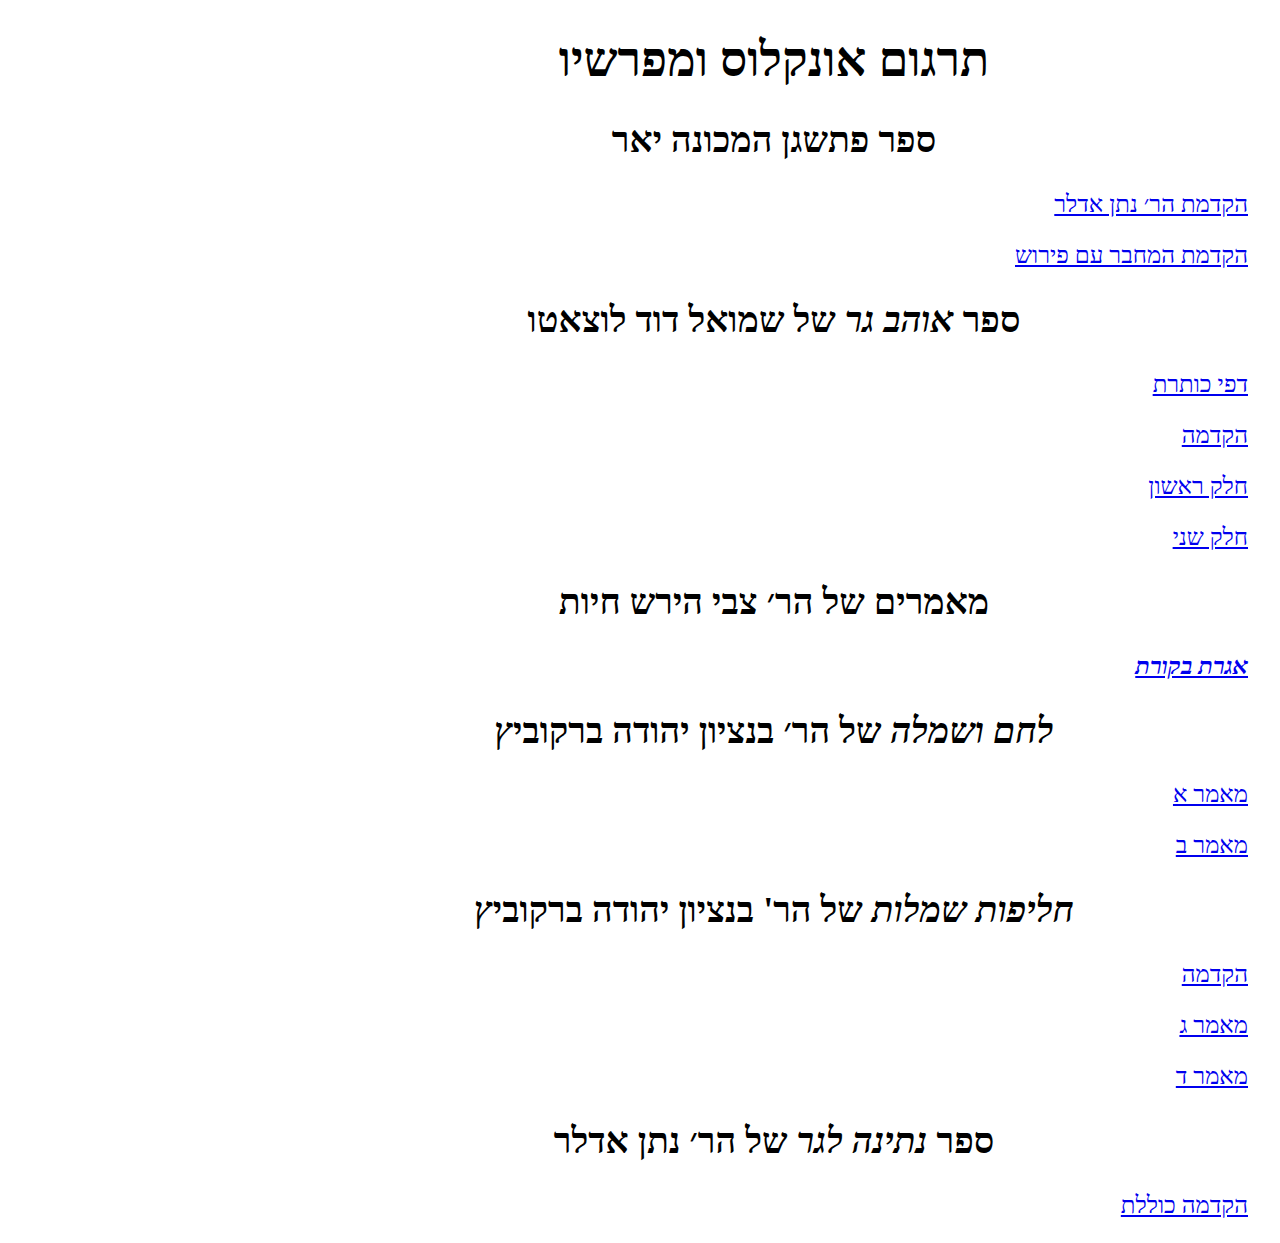
<file: index.html>
<!DOCTYPE html>
<html>
  <head>
    <meta charset="UTF-8">
    <title>תרגום אונקלוס ומפרשיו</title>
    <link rel="stylesheet" type="text/css" href="onkelos.css">
  </head>
  <body dir="rtl">
    <div class="content_frame">
      <h1>תרגום אונקלוס ומפרשיו</h1>
      <h2>ספר פתשגן המכונה יאר</h2>
      <p>
	<a href="yaer_adler_intro.html">הקדמת הר׳ נתן אדלר</a>
      </p>
      <p>
	<a href="yaer_intro.html">הקדמת המחבר עם פירוש</a>
      </p>
      <h2>ספר <cite>אוהב גר</cite> של שמואל דוד לוצאטו</h2>
      <p>
	<a href="ohev_ger_kotarot.html">דפי כותרת</a>
      </p>
      <p>
	<a href="ohev_ger_hakdama.html">הקדמה</a>
      </p>
      <p>
	<a href="ohev_ger_helek1.html">חלק ראשון</a>
      </p>
      <p>
	<a href="ohev_ger_helek2.html">חלק שני</a>
      </p>

      <h2>מאמרים של הר׳ צבי הירש חיות</h2>
      <p>
	<a href="iggeret.html"><cite>אגרת בקורת</cite></a>
      </p>

      <h2><cite>לחם ושמלה</cite> של הר׳ בנציון יהודה ברקוביץ</h2>
      <p>
	<a href="lehem_vesimla_maamar1.html">מאמר א</a>
      </p>
      <p>
	<a href="lehem_vesimla_maamar2.html">מאמר ב</a>
      </p>

      <h2><cite>חליפות שמלות</cite> של הר' בנציון יהודה ברקוביץ</h2>
      <p><a href="halifot_semalot_hakdama.html">הקדמה</a></p>
      <p><a href="halifot_semalot_maamar3.html">מאמר ג</a></p>
      <p><a href="halifot_semalot_maamar4.html">מאמר ד</a></p>

      <h2>ספר <cite>נתינה לגר</cite> של הר׳ נתן אדלר</h2>
      <p>
	<a href="netina_lager_hakdama.html">הקדמה כוללת</a>
      </p>

    </div>
  </body>
</html>
</file>
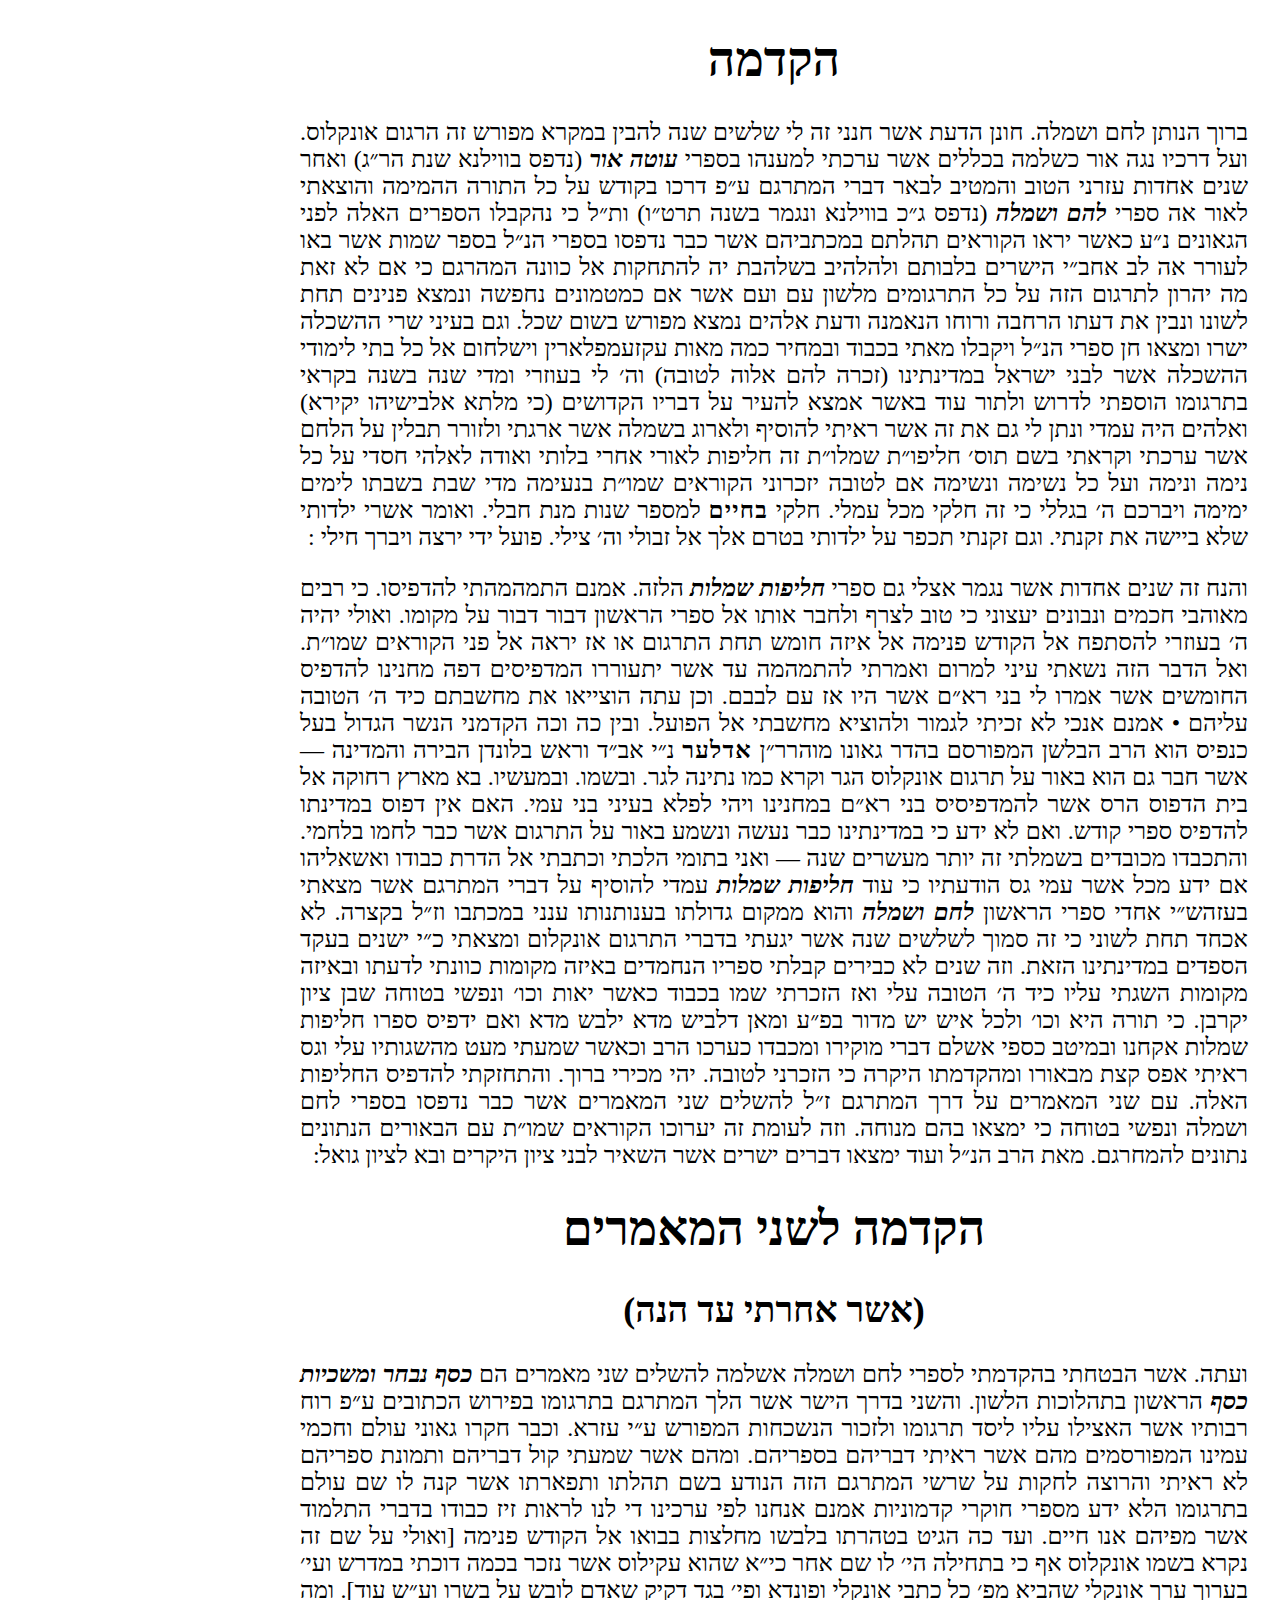
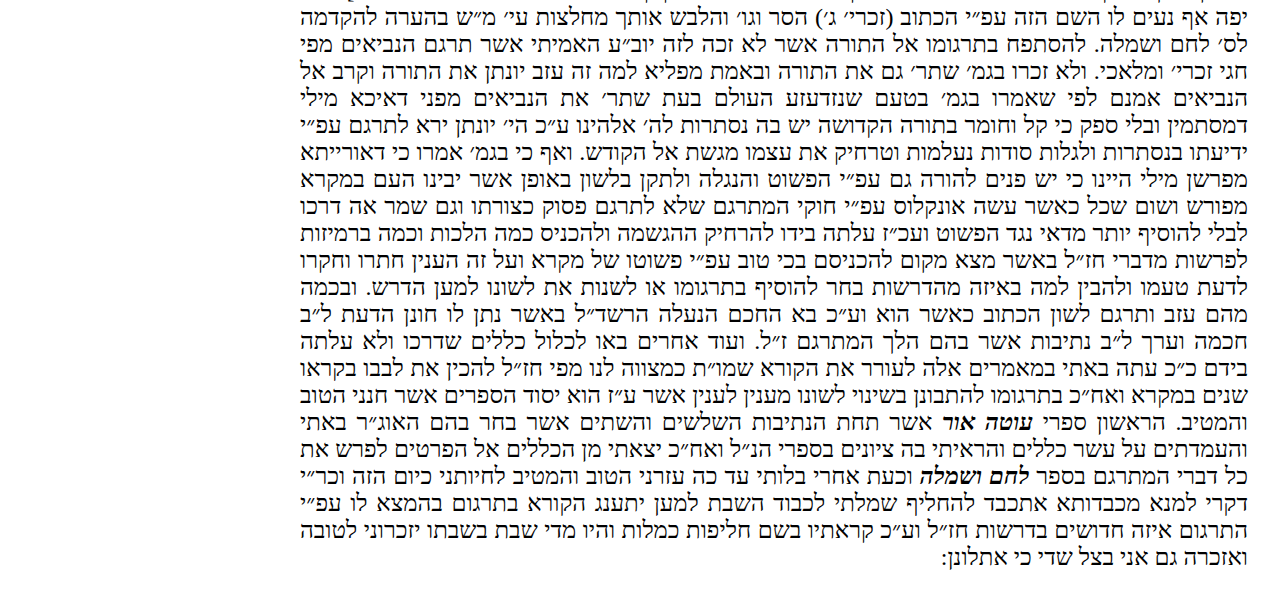
<file: halifot_semalot_hakdama.html>
<!DOCTYPE html>
<html>
  <head>
    <meta charset="UTF-8">
    <title>לחם ושמלה &mdash; הקדמה</title>
    <link rel="stylesheet" type="text/css" href="onkelos.css">
  </head>
  <body dir="rtl">
    <div class="content_frame">
      <h1>הקדמה</h1>
      <p>
	ברוך הנותן לחם ושמלה. חונן הדעת אשר חנני זה לי שלשים שנה להבין במקרא
	מפורש זה הרגום אונקלוס. ועל דרכיו נגה אור כשלמה בכללים אשר ערכתי
	למענהו בספרי <cite>עוטה אור</cite> (נדפס בווילנא שנת הר״ג) ואחר שנים
	אחדות עזרני הטוב והמטיב לבאר דברי המתרגם ע״פ דרכו בקודש על כל התורה
	ההמימה והוצאתי לאור אה ספרי <cite>להם ושמלה</cite> (נדפס ג״כ בווילנא
	ונגמר בשנה תרט״ו) ות״ל כי נהקבלו הספרים האלה לפני הגאונים נ״ע כאשר
	יראו הקוראים תהלתם במכתביהם אשר כבר נדפסו בספרי הנ״ל בספר שמות אשר
	באו לעורר אה לב אחב״י הישרים בלבותם ולהלהיב בשלהבת יה להתחקות אל
	כוונה המהרגם כי אם לא זאת מה יהרון לתרגום הזה על כל התרגומים מלשון
	עם ועם אשר אם כמטמונים נחפשה ונמצא פנינים תחת לשונו ונבין את דעתו
	הרחבה ורוחו הנאמנה ודעת אלהים נמצא מפורש בשום שכל. וגם בעיני שרי
	ההשכלה ישרו ומצאו חן ספרי הנ״ל ויקבלו מאתי בכבוד ובמחיר כמה מאות
	עקזעמפלארין וישלחום אל כל בתי לימודי ההשכלה אשר לבני ישראל במדינתינו
	(זכרה להם אלוה לטובה) וה׳ לי בעוזרי ומדי שנה בשנה בקראי בתרגומו
	הוספתי לדרוש ולתור עוד באשר אמצא להעיר על דבריו הקדושים (כי מלתא
	אלבישיהו יקירא) ואלהים היה עמדי ונתן לי גם את זה אשר ראיתי להוסיף
	ולארוג בשמלה אשר ארגתי ולזורר תבלין על הלחם אשר ערכתי וקראתי בשם
	תוס׳ חליפו״ת שמלו״ת זה חליפות לאורי אחרי בלותי ואודה לאלהי חסדי על
	כל נימה ונימה ועל כל נשימה ונשימה אם לטובה יזכרוני הקוראים שמו״ת
	בנעימה מדי שבת בשבתו לימים ימימה ויברכם ה׳ בגללי כי זה חלקי מכל
	עמלי. חלקי <strong>בחיים</strong> למספר שנות מנת חבלי. ואומר אשרי
	ילדותי שלא ביישה את זקנתי. וגם זקנתי תכפר על ילדותי בטרם אלך אל
	זבולי וה׳ צילי. פועל ידי ירצה ויברך חילי :
      </p>
      <p>
	והנח זה שנים אחדות אשר נגמר אצלי גם ספרי <cite>חליפות שמלות</cite>
	הלזה. אמנם התמהמהתי להדפיסו. כי רבים מאוהבי חכמים ונבונים יעצוני כי
	טוב לצרף ולחבר אותו אל ספרי הראשון דבור דבור על מקומו. ואולי יהיה ה׳
	בעוזרי להסתפח אל הקודש פנימה אל איזה חומש תחת התרגום או אז יראה אל
	פני הקוראים שמו״ת. ואל הדבר הזה נשאתי עיני למרום ואמרתי להתמהמה עד
	אשר יתעוררו המדפיסים דפה מחנינו להדפיס החומשים אשר אמרו לי בני רא״ם
	אשר היו אז עם לבבם. וכן עתה הוצייאו את מחשבתם כיד ה׳ הטובה עליהם •
	אמנם אנכי לא זכיתי לגמור ולהוציא מחשבתי אל הפועל. ובין כה וכה הקדמני
	הנשר הגדול בעל כנפיס הוא הרב הבלשן המפורסם בהדר גאונו מוהרר״ן <strong>אדלער</strong>
	נ״י אב״ד וראש בלונדן הבירה והמדינה &mdash; אשר חבר גם הוא באור על
	תרגום אונקלוס הגר וקרא כמו נתינה לגר. ובשמו. ובמעשיו. בא מארץ רחוקה
	אל בית הדפוס הרס אשר להמדפיסיס בני רא״ם במחנינו ויהי לפלא בעיני בני
	עמי. האם אין דפוס במדינתו להדפיס ספרי קודש. ואם לא ידע כי במדינתינו
	כבר נעשה ונשמע באור על התרגום אשר כבר לחמו בלחמי. והתכבדו מכובדים
	בשמלתי זה יותר מעשרים שנה &mdash; ואני בתומי הלכתי וכתבתי אל הדרת
	כבודו ואשאליהו אם ידע מכל אשר עמי גס הודעתיו כי עוד <cite>חליפות
	שמלות</cite> עמדי להוסיף על דברי המתרגם אשר מצאתי בעזהש״י אחדי ספרי
	הראשון <cite>לחם ושמלה</cite> והוא ממקום גדולתו בענותנותו ענני
	במכתבו וז״ל בקצרה. לא אכחד תחת לשוני כי זה סמוך לשלשים שנה אשר יגעתי
	בדברי התרגום אונקלום ומצאתי כ״י ישנים בעקד הספדים במדינתינו הזאת.
	וזה שנים לא כבירים קבלתי ספריו הנחמדים באיזה מקומות כוונתי לדעתו
	ובאיזה מקומות השגתי עליו כיד ה׳ הטובה עלי ואז הזכרתי שמו בכבוד כאשר
	יאות וכו׳ ונפשי בטוחה שבן ציון יקרבן. כי תורה היא וכו׳ ולכל איש יש
	מדור בפ״ע ומאן דלביש מדא ילבש מדא ואם ידפיס ספרו חליפות שמלות אקחנו
	ובמיטב כספי אשלם דברי מוקירו ומכבדו כערכו הרב וכאשר שמעתי מעט
	מהשגותיו עלי וגס ראיתי אפס קצת מבאורו ומהקדמתו היקרה כי הזכרני
	לטובה. יהי מכירי ברוך. והתחזקתי להדפיס החליפות האלה. עם שני המאמרים
	על דרך המתרגם ז״ל להשלים שני המאמרים אשר כבר נדפסו בספרי לחם ושמלה
	ונפשי בטוחה כי ימצאו בהם מנוחה. וזה לעומת זה יערוכו הקוראים שמו״ת עם
	הבאורים הנתונים נתונים להמחרגם. מאת הרב הנ״ל ועוד ימצאו דברים ישרים
	אשר השאיר לבני ציון היקרים ובא לציון גואל:
      </p>
      <h1>הקדמה לשני המאמרים</h1>
      <h2>(אשר אחרתי עד הנה)</h2>
      <p>
	ועתה. אשר הבטחתי בהקדמתי לספרי לחם ושמלה אשלמה להשלים שני מאמרים הם
	<cite>כסף נבחר ומשכיות כסף</cite> הראשון בתהלוכות הלשון. והשני בדרך
	הישר אשר הלך המתרגם בתרגומו בפירוש הכתובים ע״פ רוח רבותיו אשר האצילו
	עליו ליסד תרגומו ולזכור הנשכחות המפורש ע״י עזרא. וכבר חקרו גאוני
	עולם וחכמי עמינו המפורסמים מהם אשר ראיתי דבריהם בספריהם. ומהם אשר
	שמעתי קול דבריהם ותמונת ספריהם לא ראיתי והרוצה לחקות על שרשי המתרגם
	הזה הנודע בשם תהלתו ותפארתו אשר קנה לו שם עולם בתרגומו הלא ידע מספרי
	חוקרי קדמוניות אמנם אנחנו לפי ערכינו די לנו לראות זיז כבודו בדברי
	התלמוד אשר מפיהם אנו חיים. ועד כה הגיט בטהרתו בלבשו מחלצות בבואו אל
	הקודש פנימה [ואולי על שם זה נקרא בשמו אונקלוס אף כי בתחילה הי׳ לו שם
	אחר כי״א שהוא עקילוס אשר נזכר בכמה דוכתי במדרש ועי׳ בערוך ערך אונקלי
	שהביא מפ׳ כל כתבי אונקלי ופונדא ופי׳ בגד דקיק שאדם לובש על בשרו וע״ש
	עוד]. ומה יפה אף נעים לו השם הזה עפ״י הכתוב (זכרי׳ ג׳) הסר וגו׳
	והלבש אותך מחלצות עי׳ מ״ש בהערה להקדמה לס׳ לחם ושמלה. להסתפח בתרגומו
	אל התורה אשר לא זכה לזה יוב״ע האמיתי אשר תרגם הנביאים מפי חגי זכרי׳
	ומלאכי. ולא זכרו בגמ׳ שתר׳ גם את התורה ובאמת מפליא למה זה עזב יונתן
	את התורה וקרב אל הנביאים אמנם לפי שאמרו בגמ׳ בטעם שנזדעזע העולם בעת
	שתר׳ את הנביאים מפני דאיכא מילי דמסתמין ובלי ספק כי קל וחומר בתורה
	הקדושה יש בה נסתרות לה׳ אלהינו ע״כ הי׳ יונתן ירא לתרגם עפ״י ידיעתו
	בנסתרות ולגלות סודות נעלמות וטרחיק את עצמו מגשת אל הקודש. ואף כי
	בגמ׳ אמרו כי דאורייתא מפרשן מילי היינו כי יש פנים להורה גם עפ״י
	הפשוט והנגלה ולתקן בלשון באופן אשר יבינו העם במקרא מפורש ושום שכל
	כאשר עשה אונקלוס עפ״י חוקי המתרגם שלא לתרגם פסוק כצורתו וגם שמר אה
	דרכו לבלי להוסיף יותר מדאי נגד הפשוט ועכ״ז עלתה בידו להרחיק ההגשמה
	ולהכניס כמה הלכות וכמה ברמיזות לפרשות מדברי חז״ל באשר מצא מקום
	להכניסם בכי טוב עפ״י פשוטו של מקרא ועל זה הענין חתרו וחקרו לדעת טעמו
	ולהבין למה באיזה מהדרשות בחר להוסיף בתרגומו או לשנות את לשונו למען
	הדרש. ובכמה מהם עזב ותרגם לשון הכתוב כאשר הוא וע״כ בא החכם הנעלה
	הרשד״ל באשר נתן לו חונן הדעת ל״ב חכמה וערך ל״ב נתיבות אשר בהם הלך
	המתרגם ז״ל. ועוד אחרים באו לכלול כללים שדרכו ולא עלתה בידם כ״כ עתה
	באתי במאמרים אלה לעורר את הקורא שמו״ת כמצווה לנו מפי חז״ל להכין את
	לבבו בקראו שנים במקרא ואח״כ בתרגומו להתבונן בשינוי לשונו מענין לענין
	אשר ע״ז הוא יסוד הספרים אשר חנני הטוב והמטיב. הראשון ספרי <cite>עוטה
	  אור</cite> אשר תחת הנתיבות השלשים והשתים אשר בחר בהם האוג״ר באתי והעמדתים
	על עשר כללים והראיתי בה ציונים בספרי הנ״ל ואח״כ יצאתי מן הכללים אל
	הפרטים לפרש את כל דברי המתרגם בספר <cite>לחם ושמלה</cite> וכעת אחרי
	בלותי עד כה עזרני הטוב והמטיב לחיותני כיום הזה וכר״י דקרי למנא
	מכבדותא אתכבד להחליף שמלתי לכבוד השבת למען יתענג הקורא בתרגום בהמצא
	לו עפ״י התרגום איזה חדושים בדרשות חז״ל וע״כ קראתיו בשם חליפות כמלות
	והיו מדי שבת בשבתו יזכרוני לטובה ואזכרה גם אני בצל שדי כי אתלונן:
      </p>
    </div>
  </body>
</html>
</file>
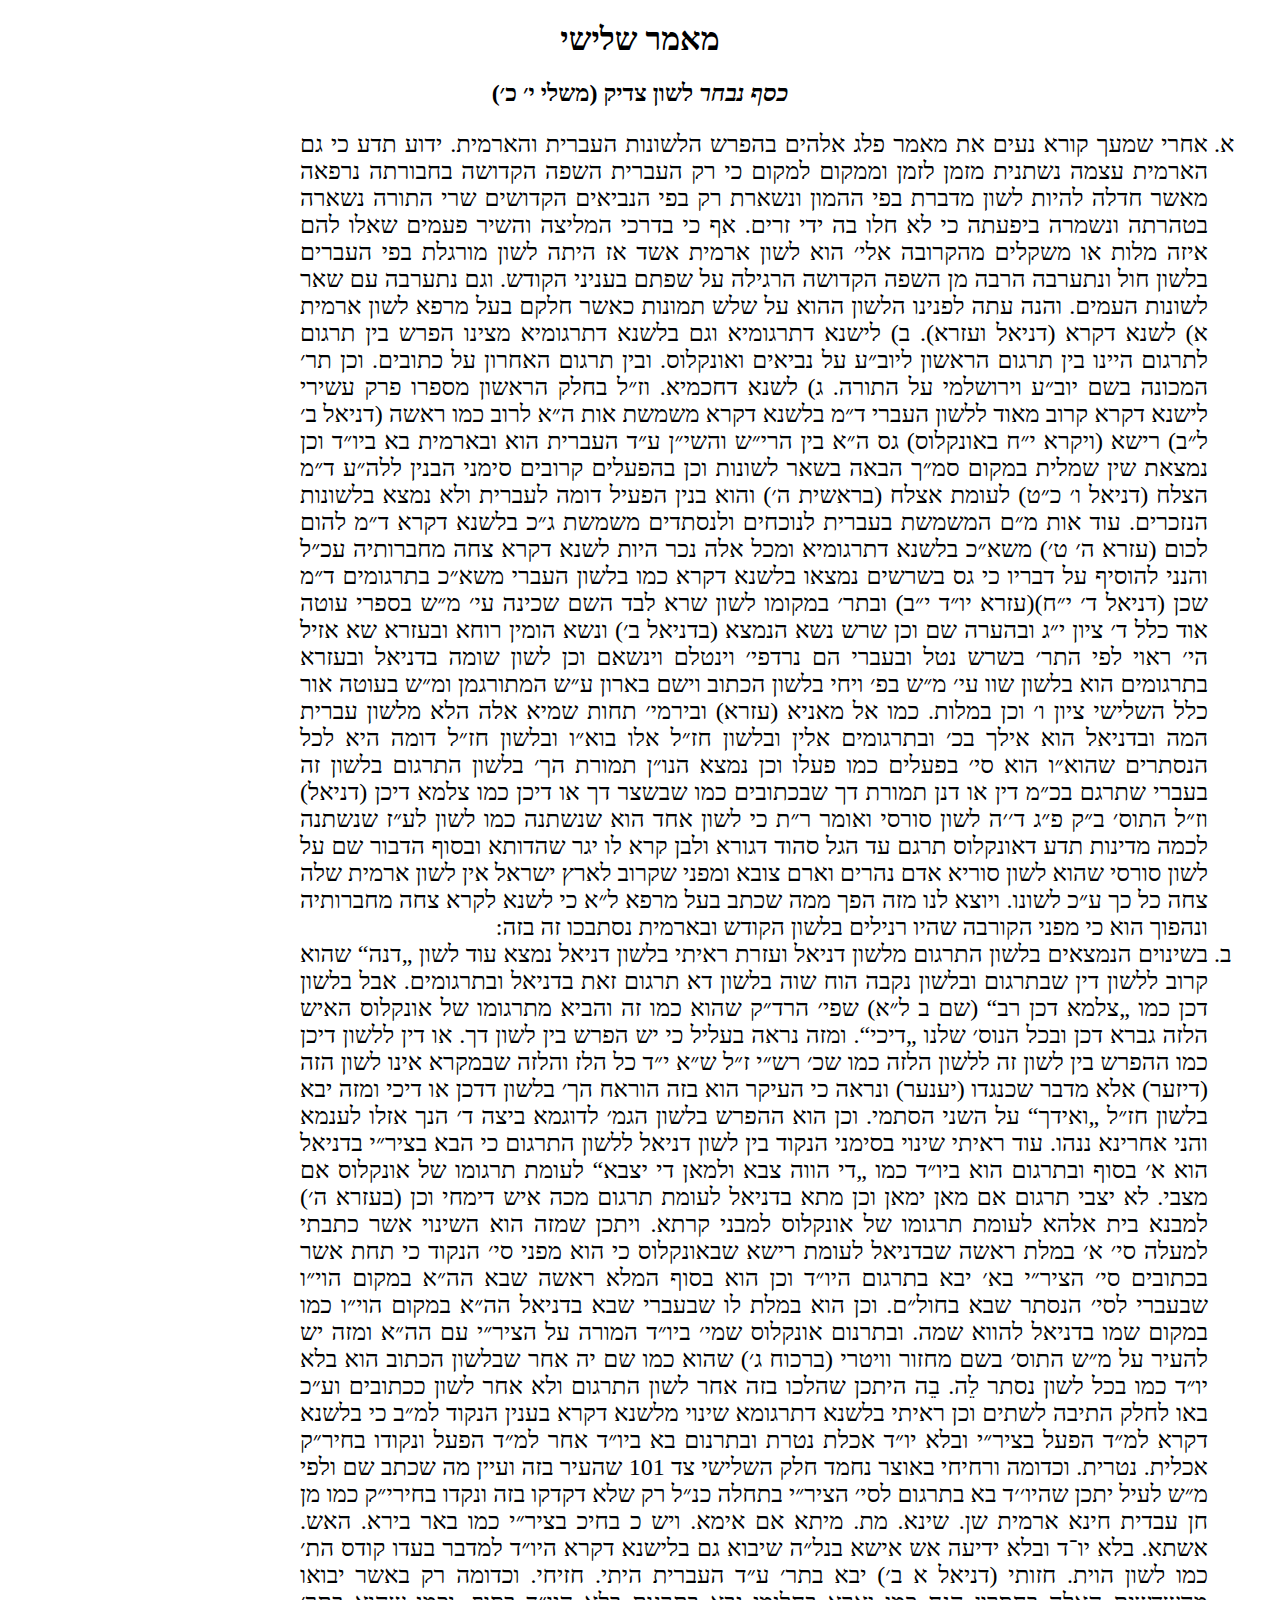
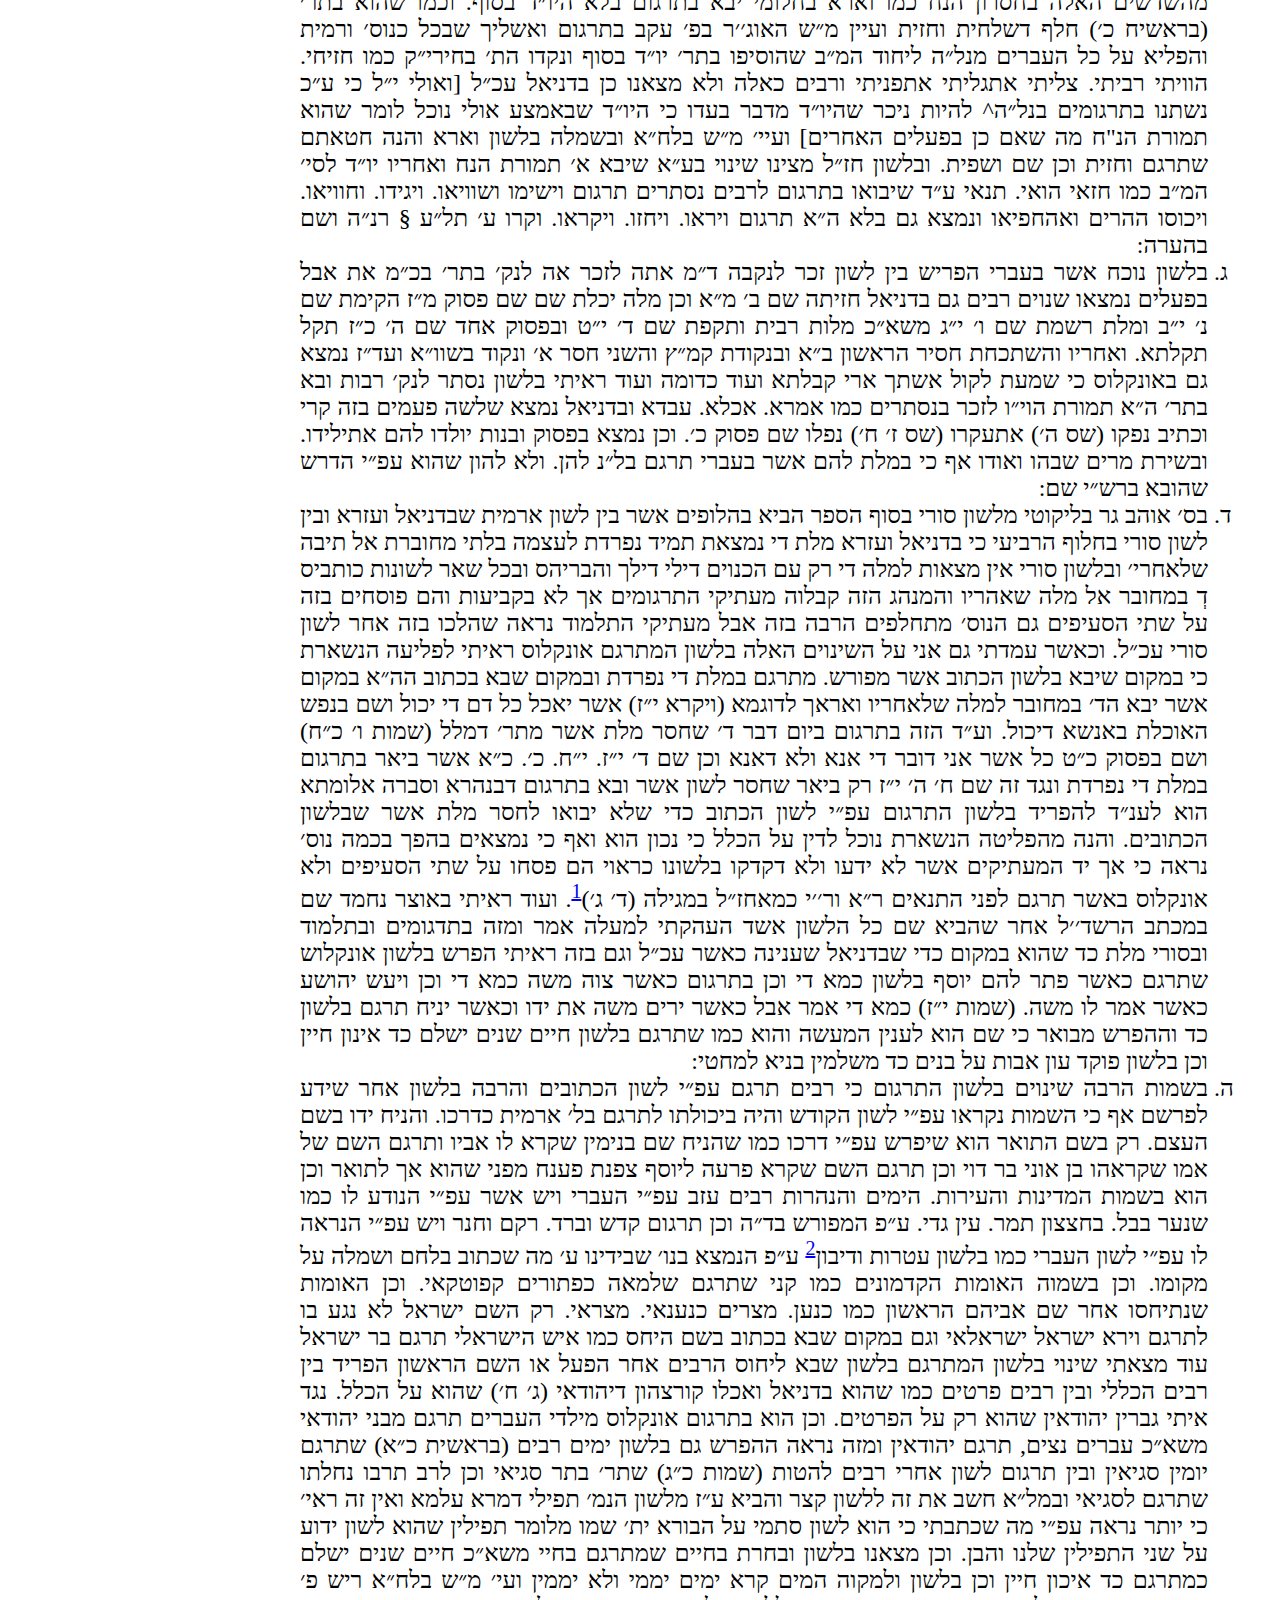
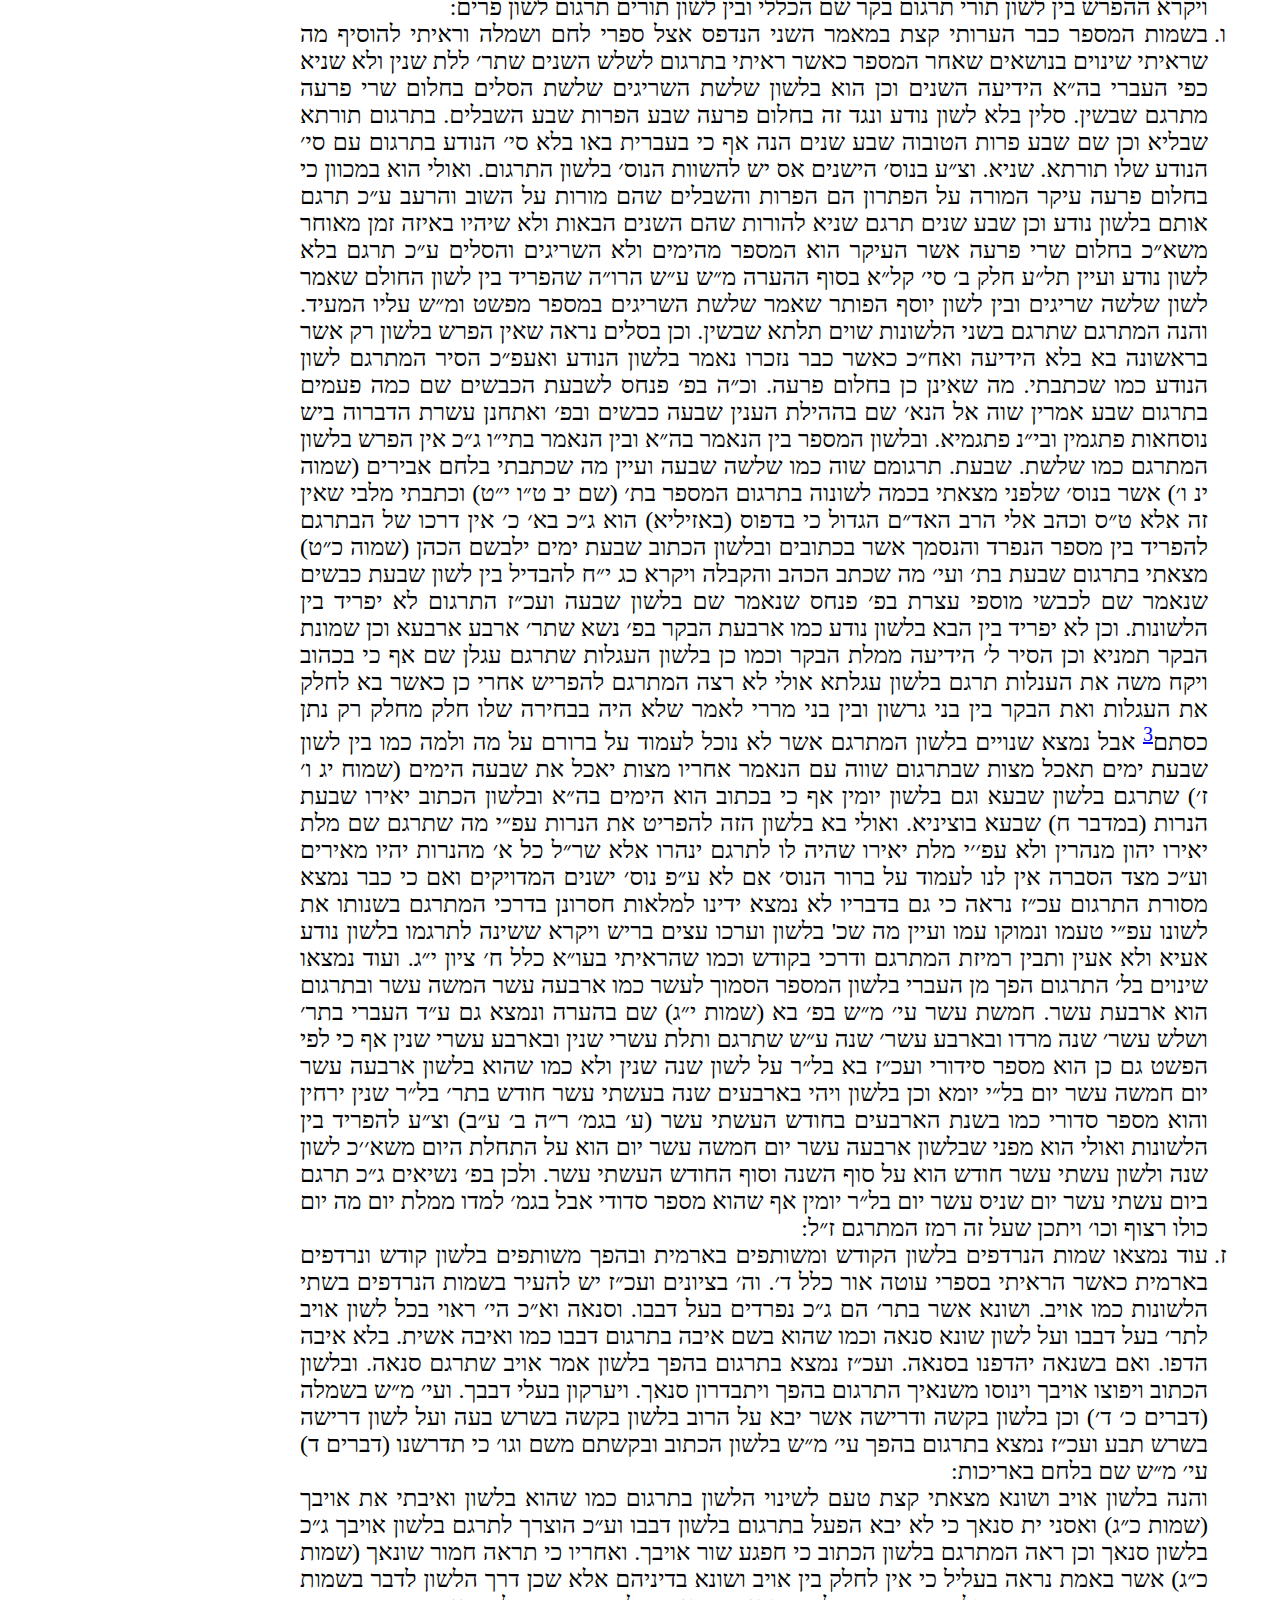
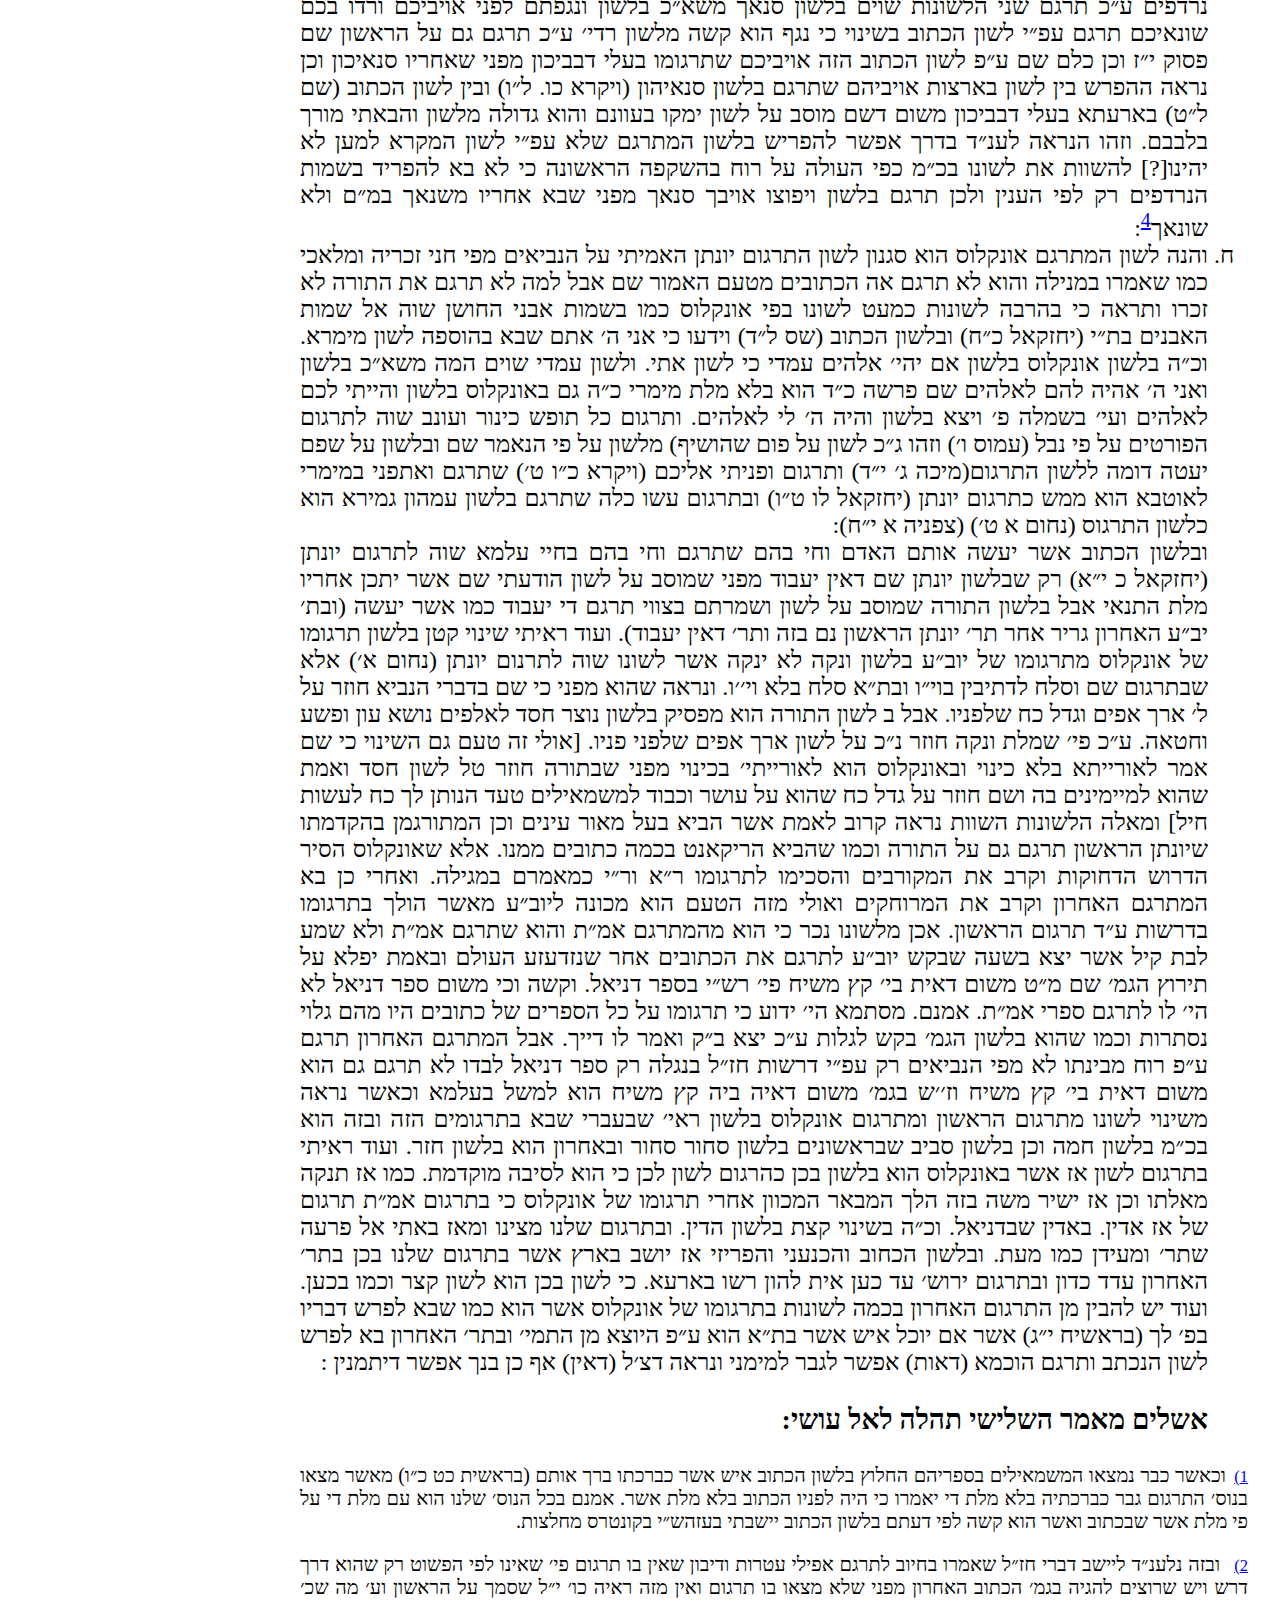
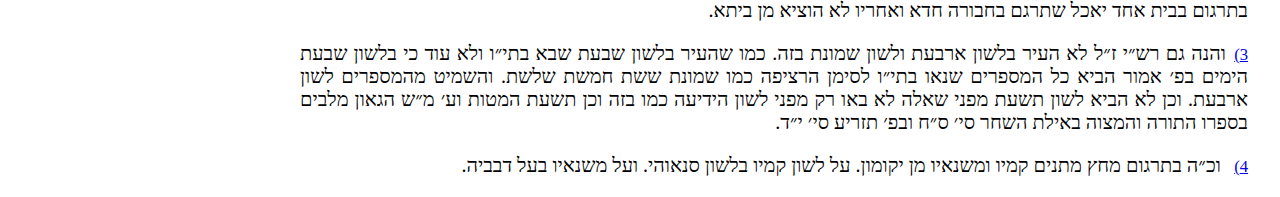
<file: halifot_semalot_maamar3.html>
<!DOCTYPE html>
<html>
  <head>
    <meta charset="UTF-8">
    <title>חליפות שמלות &mdash; מאמר ג</title>
    <link rel="stylesheet" type="text/css" href="onkelos.css">
    <script type="text/javascript" src="onkelos.js"></script>
  </head>
  <body dir="rtl" onload="number_footnotes();">
    <h1>מאמר שלישי</h1>
    <h2><em>כסף נבחר</em> לשון צדיק (משלי י׳ כ׳)</h2>
    <div class="content_frame">
      <ol>
	<li>אחרי שמעך קורא נעים את מאמר פלג אלהים בהפרש הלשונות העברית
	  והארמית. ידוע תדע כי גם הארמית עצמה נשתנית מזמן לזמן וממקום
	  למקום כי רק העברית השפה הקדושה בחבורתה נרפאה מאשר חדלה להיות לשון
	  מדברת בפי ההמון ונשארת רק בפי הנביאים הקדושים שרי התורה נשארה בטהרתה
	  ונשמרה ביפעתה כי לא חלו בה ידי זרים. אף כי בדרכי המליצה והשיר פעמים
	  שאלו להם איזה מלות או משקלים מהקרובה אלי׳ הוא לשון ארמית אשד אז היתה
	  לשון מורגלת בפי העברים בלשון חול ונתערבה הרבה מן השפה הקדושה הרגילה
	  על שפתם בעניני הקודש. וגם נתערבה עם שאר לשונות העמים. והנה עתה
	  לפנינו הלשון ההוא על שלש תמונות כאשר חלקם בעל מרפא לשון ארמית א) לשנא
	  דקרא (דניאל ועזרא). ב) לישנא דתרגומיא וגם בלשנא דתרגומיא מצינו הפרש בין
	  תרגום לתרגום היינו בין תרגום הראשון ליוב״ע על נביאים ואונקלוס. ובין תרגום
	  האחרון על כתובים. וכן תר׳ המכונה בשם יוב״ע וירושלמי על התורה. ג) לשנא
	  דחכמיא. וז״ל בחלק הראשון מספרו פרק עשירי לישנא דקרא קרוב מאוד ללשון
	  העברי ד״מ בלשנא דקרא משמשת אות ה״א לרוב כמו ראשה (דניאל ב׳ ל״ב) רישא
	  (ויקרא י״ח באונקלוס) גס ה״א בין הרי״ש והשי״ן ע״ד העברית הוא ובארמית בא
	  ביו״ד וכן נמצאת שין שמלית במקום סמ״ך הבאה בשאר לשונות וכן בהפעלים קרובים
	  סימני הבנין ללה״ע ד״מ הצלח (דניאל ו׳ כ״ט) לעומת אצלח (בראשית ה׳) והוא בנין
	  הפעיל דומה לעברית ולא נמצא בלשונות הנזכרים. עוד אות מ״ם המשמשת בעברית
	  לנוכחים ולנסתדים משמשת ג״כ בלשנא דקרא ד״מ להום לכום (עזרא ה׳ ט׳) משא״כ
	  בלשנא דתרגומיא ומכל אלה נכר היות לשנא דקרא צחה מחברותיה עכ״ל והנני
	  להוסיף על דבריו כי גס בשרשים נמצאו בלשנא דקרא כמו בלשון העברי משא״כ
	  בתרגומים ד״מ שכן (דניאל ד׳ י״ח)(עזרא יו״ד י״ב) ובתר׳ במקומו לשון שרא לבד
	  השם שכינה עי׳ מ״ש בספרי עוטה אוד כלל ד׳ ציון י״ג ובהערה שם וכן שרש נשא
	  הנמצא (בדניאל ב׳) ונשא הומין רוחא ובעזרא שא אזיל הי׳ ראוי לפי התר׳ בשרש נטל
	  ובעברי הם נרדפי׳ וינטלם וינשאם וכן לשון שומה בדניאל ובעזרא בתרגומים הוא
	  בלשון שוו עי׳ מ״ש בפ׳ ויחי בלשון הכתוב וישם בארון ע״ש המתורגמן ומ״ש
	  בעוטה אור כלל השלישי ציון ו׳ וכן במלות. כמו אל מאניא (עזרא) ובירמי׳
	  תחות שמיא אלה הלא מלשון עברית המה ובדניאל הוא אילך בכ׳ ובתרגומים
	  אלין ובלשון חז״ל אלו בוא״ו ובלשון חז״ל דומה היא לכל הנסתרים שהוא״ו הוא
	  סי׳ בפעלים כמו פעלו וכן נמצא הנו״ן תמורת הך׳ בלשון התרגום בלשון זה בעברי
	  שתרגם בכ״מ דין או דנן תמורת דך שבכתובים כמו שבשצר דך או דיכן כמו
	  צלמא דיכן (דניאל) וז״ל התוס׳ ב״ק פ״ג ד׳׳ה לשון סורסי ואומר ר״ת כי לשון
	  אחד הוא שנשתנה כמו לשון לע״ז שנשתנה לכמה מדינות תדע דאונקלוס תרגם עד
	  הגל סהוד דגורא ולבן קרא לו יגר שהדותא ובסוף הדבור שם על לשון סורסי
	  שהוא לשון סוריא אדם נהרים וארם צובא ומפני שקרוב לארץ ישראל אין לשון
	  ארמית שלה צחה כל כך ע״כ לשונו. ויוצא לנו מזה הפך ממה שכתב בעל מרפא
	  ל״א כי לשנא לקרא צחה מחברותיה ונהפוך הוא כי מפני הקורבה שהיו רנילים
	  בלשון הקודש ובארמית נסתבכו זה בזה:</li>
	<li>בשינוים הנמצאים בלשון התרגום מלשון דניאל ועזרת ראיתי בלשון דניאל
	  נמצא עוד לשון <q>דנה</q> שהוא קרוב ללשון דין שבתרגום ובלשון נקבה
	  הוח שוה בלשון דא תרגום זאת בדניאל ובתרגומים. אבל בלשון דכן כמו <q>צלמא
	  דכן רב</q> (שם ב ל״א) שפי׳ הרד״ק שהוא כמו זה והביא מתרגומו של אונקלוס
	  האיש הלזה גברא דכן ובכל הנוס׳ שלנו <q>דיכי</q>. ומזה נראה בעליל כי יש הפרש
	  בין לשון דך. או דין ללשון דיכן כמו ההפרש בין לשון זה ללשון הלזה כמו
	  שכ׳ רש״י ז״ל ש״א י״ד כל הלז והלזה שבמקרא אינו לשון הזה (דיזער) אלא מדבר
	  שכנגדו (יענער) ונראה כי העיקר הוא בזה הוראח הך׳ בלשון דדכן או דיכי ומזה
	  יבא בלשון חז״ל <q>ואידך</q> על השני הסתמי. וכן הוא ההפרש בלשון הגמ׳ לדוגמא
	  ביצה ד׳ הנך אזלו לענמא והני אחרינא ננהו. עוד ראיתי שינוי בסימני הנקוד
	  בין לשון דניאל ללשון התרגום כי הבא בציר״י בדניאל הוא א׳ בסוף ובתרגום
	  הוא ביו״ד כמו <q>די הווה צבא ולמאן די יצבא</q> לעומת תרגומו של אונקלוס אם
	  מצבי. לא יצבי תרגום אם מאן ימאן וכן מתא בדניאל לעומת תרגום מכה איש
	  דימחי וכן (בעזרא ה׳) למבנא בית אלהא לעומת תרגומו של אונקלוס למבני קרתא.
	  ויתכן שמזה הוא השינוי אשר כתבתי למעלה סי׳ א׳ במלת ראשה שבדניאל לעומת
	  רישא שבאונקלוס כי הוא מפני סי׳ הנקוד כי תחת אשר בכתובים סי׳ הציר״י
	  בא׳ יבא בתרגום היו״ד וכן הוא בסוף המלא ראשה שבא הה״א במקום הוי״ו
	  שבעברי לסי׳ הנסתר שבא בחול״ם. וכן הוא במלת לו שבעברי שבא בדניאל הה״א
	  במקום הוי״ו כמו במקום שמו בדניאל להווא שמה. ובתרנום אונקלוס שמי׳
	  ביו״ד המורה על הציר״י עם הה״א ומזה יש להעיר על מ״ש התוס׳ בשם מחזור
	  וויטרי (ברכוח ג׳) שהוא כמו שם יה אחר שבלשון הכתוב הוא בלא יו״ד כמו בכל
	  לשון נסתר לֵה. בֵה היתכן שהלכו בזה אחר לשון התרגום ולא אחר לשון ככתובים
	  וע״כ באו לחלק התיבה לשתים וכן ראיתי בלשנא דתרגומא שינוי מלשנא
	  דקרא בענין הנקוד למ״ב כי בלשנא דקרא למ״ד הפעל בציר״י ובלא יו״ד אכלת נטרת
	  ובתרנום בא ביו״ד אחר למ״ד הפעל ונקודו בחיר״ק אכלית. נטרית. וכדומה
	  ורחיחי באוצר נחמד חלק השלישי צד 101 שהעיר בזה ועיין מה שכתב שם ולפי מ״ש
	  לעיל יתכן שהיו׳׳ד בא בתרגום לסי׳ הציר״י בתחלה כנ״ל רק שלא דקדקו בזה ונקדו
	  בחירי״ק כמו מן חן עבדית חינא ארמית שן. שינא. מת. מיתא אם אימא. ויש
	  כ בחיכ בציר״י כמו באר בירא. האש. אשתא. בלא יו־ד ובלא ידיעה אש אישא
	  בנל״ה שיבוא גם בלישנא דקרא היו״ד למדבר בעדו קודס הת׳ כמו לשון הוית. חזותי
	  (דניאל א ב׳) יבא בתר׳ ע״ד העברית היתי. חזיחי. וכדומה רק באשר יבואו מהשדשים
	  האלה בחסרון הנח כמו וארא בחלומי יבא בתרגום בלא היו״ד בסוף. וכמו שהוא
	  בתר׳ (בראשיח כ׳) חלף דשלחית וחזית ועיין מ״ש האוג׳׳ר בפ׳ עקב בתרגום ואשליך
	  שבכל כנוס׳ ורמית והפליא על כל העברים מנל״ה ליחוד המ״ב שהוסיפו בתר׳
	  יו״ד בסוף ונקדו הת׳ בחירי״ק כמו חזיחי. הוויתי רביתי. צליתי אתגליתי אתפניתי
	  ורבים כאלה ולא מצאנו כן בדניאל עכ״ל [ואולי י״ל כי ע״כ נשתנו בתרגומים בנל״ה^
	  להיות ניכר שהיו״ד מדבר בעדו כי היו״ד שבאמצע אולי נוכל לומר שהוא תמורת
	  הנ"ח מה שאם כן בפעלים האחרים] ועיי׳ מ״ש בלח״א ובשמלה בלשון וארא והנה
	  חטאתם שתרגם וחזית וכן שם ושפית. ובלשון חז״ל מצינו שינוי בע״א שיבא א׳
	  תמורת הנח ואחריו יו״ד לסי׳ המ״ב כמו חזאי הואי. תנאי ע״ד שיבואו בתרגום
	  לרבים נסתרים תרגום וישימו ושוויאו. ויגידו. וחוויאו. ויכוסו ההרים ואהחפיאו
	  ונמצא גם בלא ה״א תרגום ויראו. ויחזו. ויקראו. וקרו ע׳ תל״ע § רנ״ה ושם בהערה:</li>
	<li> בלשון נוכח אשר בעברי הפריש בין לשון זכר לנקבה ד״מ אתה לזכר אה לנק׳
	  בתר׳ בכ״מ את אבל בפעלים נמצאו שנוים רבים גם בדניאל חזיתה שם
	  ב׳ מ״א וכן מלה יכלת שם שם פסוק מ״ז הקימת שם נ׳ י״ב ומלת רשמת שם ו׳
	  י״ג משא״כ מלות רבית ותקפת שם ד׳ י״ט ובפסוק אחד שם ה׳ כ״ז תקל תקלתא.
	  ואחריו והשתכחת חסיר הראשון ב״א ובנקודת קמ״ץ והשני חסר א׳ ונקוד בשוו״א
	  ועד״ז נמצא גם באונקלוס כי שמעת לקול אשתך ארי קבלתא ועוד כדומה ועוד ראיתי
	  בלשון נסתר לנק׳ רבות ובא בתר׳ ה״א תמורת הוי״ו לזכר בנסתרים כמו אמרא.
	  אכלא. עבדא ובדניאל נמצא שלשה פעמים בזה קרי וכתיב נפקו (שס ה׳) אתעקרו
	  (שס ז׳ ח׳) נפלו שם פסוק כ׳. וכן נמצא בפסוק ובנות יולדו להם אתילידו.
	  ובשירת מרים שבהו ואודו אף כי במלת להם אשר בעברי תרגם בל״נ להן. ולא להון
	  שהוא עפ״י הדרש שהובא ברש״י שם:</li>
	<li>בס׳ אוהב גר בליקוטי מלשון סורי בסוף הספר הביא בהלופים אשר בין לשון
	  ארמית שבדניאל ועזרא ובין לשון סורי בחלוף הרביעי כי בדניאל
	  ועזרא מלת די נמצאת תמיד נפרדת לעצמה בלתי מחוברת אל תיבה שלאחרי׳ ובלשון
	  סורי אין מצאות למלה די רק עם הכנוים דילי דילך והבריהס ובכל שאר לשונות
	  כותביס דְ במחובר אל מלה שאהריו והמנהג הזה קבלוה מעתיקי התרגומים אך לא
	  בקביעות והם פוסחים בזה על שתי הסעיפים גם הנוס׳ מתחלפים הרבה בזה אבל
	  מעתיקי התלמוד נראה שהלכו בזה אחר לשון סורי עכ״ל. וכאשר עמדתי גם אני
	  על השינוים האלה בלשון המתרגם אונקלוס ראיתי לפליעה הנשארת כי במקום שיבא
	  בלשון הכתוב אשר מפורש. מתרגם במלת די נפרדת ובמקום שבא בכתוב הה״א במקום
	  אשר יבא הד׳ במחובר למלה שלאחריו ואראך לדוגמא (ויקרא י״ז) אשר יאכל כל דם
	  די יכול ושם בנפש האוכלת באנשא דיכול. וע״ד הזה בתרגום ביום דבר ד׳ שחסר
	  מלת אשר מתר׳ דמלל (שמות ו׳ כ״ח) ושם בפסוק כ״ט כל אשר אני דובר די אנא
	  ולא דאנא וכן שם ד׳ י״ז. י״ח. כ׳. כ״א אשר ביאר בתרגום במלת די נפרדת ונגד
	  זה שם ח׳ ה׳ י״ז רק ביאר שחסר לשון אשר ובא בתרגום דבנהרא וסברה אלומתא
	  הוא לענ״ד להפריד בלשון התרגום עפ״י לשון הכתוב כדי שלא יבואו לחסר מלת אשר
	  שבלשון הכתובים. והנה מהפליטה הנשארת נוכל לדין על הכלל כי נכון הוא ואף כי
	  נמצאים בהפך בכמה נוס׳ נראה כי אך יד המעתיקים אשר לא ידעו ולא דקדקו
	  בלשונו כראוי הם פסחו על שתי הסעיפים ולא אונקלוס באשר תרגם לפני התנאים
	  ר״א ור׳׳י כמאחז״ל במגילה (ד׳ ג׳)<a class="footnote_ref"></a>. ועוד ראיתי באוצר נחמד שם במכתב הרשד׳׳ל
	  אחר שהביא שם כל הלשון אשד העהקתי למעלה אמר ומזה בתדגומים ובתלמוד
	  ובסורי מלת כד שהוא במקום כדי שבדניאל שענינה כאשר עכ״ל וגם בזה ראיתי
	  הפרש בלשון אונקלוש שתרגם כאשר פתר להם יוסף בלשון כמא די וכן בתרגום
	  כאשר צוה משה כמא די וכן ויעש יהושע כאשר אמר לו משה. (שמות י״ז) כמא די
	  אמר אבל כאשר ירים משה את ידו וכאשר יניח תרגם בלשון כד וההפרש מבואר כי
	  שם הוא לענין המעשה והוא כמו שתרגם בלשון חיים שנים ישלם כד אינון חיין וכן
	  בלשון פוקד עון אבות על בנים כד משלמין בניא למחטי:
	</li>
	<li>בשמות הרבה שינוים בלשון התרגום כי רבים תרגם עפ״י לשון הכתובים
	  והרבה בלשון אחר שידע לפרשם אף כי השמות נקראו עפ״י לשון
	  הקודש והיה ביכולתו לתרגם בל׳ ארמית כדרכו. והניח ידו בשם העצם. רק
	  בשם התואר הוא שיפרש עפ״י דרכו כמו שהניח שם בנימין שקרא לו אביו
	  ותרגם השם של אמו שקראהו בן אוני בר דוי וכן תרגם השם שקרא פרעה
	  ליוסף צפנת פענח מפני שהוא אך לתואר וכן הוא בשמות המדינות והעירות.
	  הימים והנהרות רבים עזב עפ״י העברי ויש אשר עפ״י הנודע לו כמו שנער
	  בבל. בחצצון תמר. עין גדי. ע״פ המפורש בד״ה וכן תרגום קדש וברד. רקם
	  וחנר ויש עפ״י הנראה לו עפ״י לשון העברי כמו בלשון עטרות ודיבון<a class="footnote_ref"></a> ע״פ
	  הנמצא בנו׳ שבידינו ע׳ מה שכתוב בלחם ושמלה על מקומו. וכן בשמוה האומות
	  הקדמונים כמו קני שתרגם שלמאה כפתורים קפוטקאי. וכן האומות שנתיחסו
	  אחר שם אביהם הראשון כמו כנען. מצרים כנענאי. מצראי. רק השם ישראל
	  לא נגע בו לתרגם וירא ישראל ישראלאי וגם במקום שבא בכתוב בשם היחס
	  כמו איש הישראלי תרגם בר ישראל עוד מצאתי שינוי בלשון המתרגם בלשון
	  שבא ליחוס הרבים אחר הפעל או השם הראשון הפריד בין רבים הכללי ובין רבים
	  פרטים כמו שהוא בדניאל ואכלו קורצהון דיהודאי (ג׳ ח׳) שהוא על הכלל. נגד
	  איתי גברין יהודאין שהוא רק על הפרטים. וכן הוא בתרגום אונקלוס מילדי
	  העברים תרגם מבני יהודאי משא״כ עברים נצים, תרגם יהודאין ומזה נראה
	  ההפרש גם בלשון ימים רבים (בראשית כ״א) שתרגם יומין סגיאין ובין תרגום
	  לשון אחרי רבים להטות (שמות כ״ג) שתר׳ בתר סגיאי וכן לרב תרבו נחלתו
	  שתרגם לסגיאי ובמל״א חשב
	  את זה ללשון קצר והביא ע״ז מלשון הנמ׳ תפילי
	  דמרא עלמא ואין זה ראי׳ כי יותר נראה עפ״י מה שכתבתי כי הוא לשון
	  סתמי על הבורא ית׳ שמו מלומר תפילין שהוא לשון ידוע על שני התפילין שלנו
	  והבן. וכן מצאנו בלשון ובחרת בחיים שמתרגם בחיי משא״כ חיים שנים ישלם
	  כמתרגם כד איכון חיין וכן בלשון ולמקוה המים קרא ימים יממי ולא יממין ועי׳
	  מ״ש בלח״א ריש פ׳ ויקרא ההפרש בין לשון תורי תרגום בקר שם הכללי ובין
	  לשון תורים תרגום לשון פרים:
	</li>
	<li>בשמות המספר כבר הערותי קצת במאמר השני הנדפס אצל ספרי לחם ושמלה
	  וראיתי להוסיף מה שראיתי שינוים בנושאים שאחר המספר כאשר ראיתי
	  בתרגום לשלש השנים שתר׳ ללת שנין ולא שניא כפי העברי בה״א הידיעה השנים
	  וכן הוא בלשון שלשת השריגים שלשת הסלים בחלום שרי פרעה מתרגם שבשין. סלין
	  בלא לשון נודע ונגד זה בחלום פרעה שבע הפרות שבע השבלים. בתרגום
	  תורתא שבליא וכן שם שבע פרות הטובוה שבע שנים הנה אף כי בעברית
	  באו בלא סי׳ הנודע בתרגום עם סי׳ הנודע שלו תורתא. שניא. וצ״ע בנוס׳
	  הישנים אס יש להשוות הנוס׳ בלשון התרגום. ואולי הוא במכוון כי בחלום פרעה
	  עיקר המורה על הפתרון הם הפרות והשבלים שהם מורות על השוב והרעב
	  ע״כ תרגם אותם בלשון נודע וכן שבע שנים תרגם שניא להורות שהם השנים
	  הבאות ולא שיהיו באיזה זמן מאוחר משא״כ בחלום שרי פרעה אשר העיקר הוא
	  המספר מהימים ולא השריגים והסלים ע״כ תרגם בלא לשון נודע ועיין תל״ע
	  חלק ב׳ סי׳ קל״א בסוף ההערה מ״ש ע״ש הרו״ה שהפריד בין לשון החולם שאמר
	  לשון שלשה שריגים ובין לשון יוסף הפותר שאמר שלשת השריגים במספר מפשט
	  ומ״ש עליו המעיד. והנה המתרגם שתרגם בשני הלשונות שוים תלתא שבשין. וכן
	  בסלים נראה שאין הפרש בלשון רק אשר בראשונה בא בלא הידיעה ואח״כ כאשר
	  כבר נזכרו נאמר בלשון הנודע ואעפ״כ הסיר המתרגם לשון הנודע כמו שכתבתי.
	  מה שאינן כן בחלום פרעה. וכ״ה בפ׳ פנחס לשבעת הכבשים שם כמה פעמים
	  בתרגום שבע אמרין שוה אל הנא׳ שם בההילת הענין שבעה כבשים ובפ׳ ואתחנן
	  עשרת הדברוה ביש נוסחאות פתגמין ובי״נ פתגמיא. ובלשון המספר בין הנאמר
	  בה״א ובין הנאמר בתי״ו ג״כ אין הפרש בלשון המתרגם כמו שלשת. שבעת. תרגומם
	  שוה כמו שלשה שבעה ועיין מה שכתבתי בלחם אבירים (שמוה ינ ו׳) אשר בנוס׳
	  שלפני מצאתי בכמה לשונוה בתרגום המספר בת׳ (שם יב ט״ו י״ט) וכתבתי מלבי
	  שאין זה אלא ט״ס וכהב אלי הרב האד״ם הגדול כי בדפוס (באזיליא) הוא
	  ג״כ בא׳ כ׳ אין דרכו של הבתרגם להפריד בין מספר הנפרד והנסמך אשר בכתובים
	  ובלשון הכתוב שבעת ימים ילבשם הכהן (שמוה כ״ט) מצאתי בתרגום שבעת בת׳
	  ועי׳ מה שכתב הכהב והקבלה ויקרא כג י״ח להבדיל בין לשון שבעת כבשים
	  שנאמר שם לכבשי מוספי עצרת בפ׳ פנחס שנאמר שם בלשון שבעה ועכ״ז התרגום
	  לא יפריד בין הלשונות. וכן לא יפריד בין הבא בלשון נודע כמו ארבעת הבקר
	  בפ׳ נשא שתר׳ ארבע ארבעא וכן שמונת הבקר תמניא וכן הסיר ל׳ הידיעה ממלת
	  הבקר וכמו כן בלשון העגלות שתרגם עגלן שם אף כי בכהוב ויקח משה את הענלות
	  תרגם בלשון עגלתא אולי לא רצה המתרגם להפריש אחרי כן כאשר בא לחלק את
	  העגלות ואת הבקר בין בני גרשון ובין בני מררי לאמר שלא היה בבחירה שלו חלק
	  מחלק רק נתן כסתם<a class="footnote_ref"></a>
	  אבל נמצא שנויים בלשון המתרגם אשר לא נוכל לעמוד
	  על ברורם על מה ולמה כמו בין לשון שבעת ימים תאכל מצות שבתרגום שווה
	  עם הנאמר אחריו מצות יאכל את שבעה הימים (שמוח יג ו׳ ז׳) שתרגם בלשון
	  שבעא וגם בלשון יומין אף כי בכתוב הוא הימים בה״א ובלשון הכתוב יאירו
	  שבעת הנרות (במדבר ח) שבעא בוציניא. ואולי בא בלשון הזה להפריט את הנרות
	  עפ״י מה שתרגם שם מלת יאירו יהון מנהרין ולא עפ׳׳י מלת יאירו שהיה לו
	  לתרגם ינהרו אלא שר״ל כל א׳ מהנרות יהיו מאירים וע״כ מצד הסברה אין לנו
	  לעמוד על ברור הנוס׳ אם לא ע״פ נוס׳ ישנים המדויקים ואם כי כבר נמצא מסורת
	  התרגום עכ״ז נראה כי גם בדבריו לא נמצא ידינו למלאות חסרונן בדרכי המתרגם
	  בשנותו את לשונו עפ״י טעמו ונמוקו עמו ועיין מה שכ' בלשון וערכו עצים בריש
	  ויקרא ששינה לתרגמו בלשון נודע אעיא ולא אעין ותבין רמיזת המתרגם ודרכי
	  בקודש וכמו שהראיתי בעו״א כלל ח׳ ציון י״ג. ועוד נמצאו שינוים בל׳ התרגום הפך
	  מן העברי בלשון המספר הסמוך לעשר כמו ארבעה עשר המשה עשר ובתרגום
	  הוא ארבעת עשר. חמשת עשר עי׳ מ״ש בפ׳ בא (שמות י״ג) שם בהערה ונמצא
	  גם ע״ד העברי בתר׳ ושלש עשר׳ שנה מרדו ובארבע עשר׳ שנה ע״ש שתרגם ותלת
	  עשרי שנין ובארבע עשרי שנין אף כי לפי הפשט גם כן הוא מספר סידורי ועכ״ז
	  בא בל״ר על לשון שנה שנין ולא כמו שהוא בלשון ארבעה עשר יום חמשה עשר יום
	  בל״י יומא וכן בלשון ויהי בארבעים שנה בעשתי עשר חודש בתר׳ בל״ר
	  שנין ירחין והוא מספר סדורי כמו בשנת הארבעים בחודש העשתי עשר
	  (ע׳ בגמ׳ ר״ה ב׳ ע״ב) וצ״ע להפריד בין הלשונות ואולי הוא מפני שבלשון
	  ארבעה עשר יום חמשה עשר יום הוא על התחלת היום משא׳׳כ לשון שנה ולשון
	  עשתי עשר חודש הוא על סוף השנה וסוף החודש העשתי עשר. ולכן בפ׳ נשיאים
	  ג״כ תרגם ביום עשתי עשר יום שניס עשר יום בל״ר יומין אף שהוא מספר סדודי אבל
	  בגמ׳ למדו ממלת יום מה יום כולו רצוף וכו׳ ויתכן שעל זה רמז המתרגם ז״ל:</li>
	<li>
	  <p>
	    עוד נמצאו שמות הנרדפים בלשון הקודש ומשותפים בארמית ובהפך משותפים
	    בלשון קודש ונרדפים בארמית כאשר הראיתי בספרי עוטה אור כלל ד׳.
	    וה׳ בציונים ועכ״ז יש להעיר בשמות הנרדפים בשתי הלשונות כמו אויב. ושונא
	    אשר בתר׳ הם ג״כ נפרדים בעל דבבו. וסנאה וא״כ הי׳ ראוי בכל לשון אויב לתר׳
	    בעל דבבו ועל לשון שונא סנאה וכמו שהוא בשם איבה בתרגום דבבו כמו ואיבה
	    אשית. בלא איבה הדפו. ואם בשנאה יהדפנו בסנאה. ועכ״ז נמצא בתרגום בהפך
	    בלשון אמר אויב שתרגם סנאה. ובלשון הכתוב ויפוצו אויבך וינוסו משנאיך התרגום
	    בהפך ויתבדרון סנאך. ויערקון בעלי דבבך. ועי׳ מ״ש בשמלה (דברים כ׳ ד׳)
	    וכן בלשון בקשה ודרישה אשר יבא על הרוב בלשון בקשה בשרש בעה ועל לשון דרישה
	    בשרש תבע ועכ״ז נמצא בתרגום בהפך עי׳ מ״ש בלשון הכתוב ובקשתם משם
	    וגו׳ כי תדרשנו (דברים ד) עי׳ מ״ש שם בלחם באריכות:
	  </p>
	  <p>
            והנה בלשון אויב ושונא מצאתי קצת טעם לשינוי הלשון בתרגום כמו שהוא בלשון
	    ואיבתי את אויבך (שמות כ״ג) ואסני ית סנאך כי לא יבא הפעל בתרגום
	    בלשון דבבו וע״כ הוצרך לתרגם בלשון אויבך ג״כ בלשון סנאך וכן ראה המתרגם
	    בלשון הכתוב כי חפגע שור אויבך. ואחריו כי תראה חמור שונאך (שמות כ״ג) אשר
	    באמת נראה בעליל כי אין לחלק בין אויב ושונא בדיניהם אלא שכן דרך הלשון לדבר
	    בשמות נרדפים ע״כ תרגם שני הלשונות שוים בלשון סנאך משא״כ בלשון ונגפתם
	    לפני אויביכם ורדו בכם שונאיכם תרגם עפ״י לשון הכתוב בשינוי כי נגף הוא קשה
	    מלשון רדי׳ ע״כ תרגם גם על הראשון שם פסוק י״ז וכן כלם שם ע״פ לשון הכתוב
	    הזה אויביכם שתרגומו בעלי דבביכון מפני שאחריו סנאיכון וכן נראה ההפרש
	    בין לשון בארצות אויביהם שתרגם בלשון סנאיהון (ויקרא כו. ל״ו) ובין לשון הכתוב
	    (שם ל״ט) בארעתא בעלי דבביכון משום דשם מוסב על לשון ימקו בעוונם והוא
	    גדולה מלשון והבאתי מורך בלבבם. וזהו הנראה לענ״ד בדרך אפשר להפריש בלשון
	    המתרגם שלא עפ״י לשון המקרא למען לא יהינו[?] להשוות את לשונו בכ״מ כפי העולה
	    על רוח בהשקפה הראשונה כי לא בא להפריד בשמות הנרדפים רק לפי הענין ולכן
	    תרגם בלשון ויפוצו אויבך סנאך מפני שבא אחריו משנאך במ״ם ולא שונאך<a class="footnote_ref"></a>:
	  </p>
	</li>
	<li>
	  <p>
	    והנה לשון המתרגם אונקלוס הוא סגנון לשון התרגום יונתן האמיתי על
	    הנביאים מפי חני זכריה ומלאכי כמו שאמרו במנילה והוא לא תרגם
	    אה הכתובים מטעם האמור שם אבל למה לא תרגם את התורה לא זכרו ותראה כי
	    בהרבה לשונות כמעט לשונו בפי אונקלוס כמו בשמות אבני החושן שוה אל שמות
	    האבנים בת״י (יחזקאל כ״ח) ובלשון הכתוב (שס ל״ד) וידעו כי אני ה׳ אתם שבא
	    בהוספה לשון מימרא. וכ״ה בלשון אונקלוס בלשון אם יהי׳ אלהים עמדי כי לשון אתי.
	    ולשון עמדי שוים המה משא״כ בלשון ואני ה׳ אהיה להם לאלהים שם פרשה כ״ד הוא
	    בלא מלת מימרי כ״ה גם באונקלוס בלשון והייתי לכם לאלהים ועי׳ בשמלה פ׳ ויצא
	    בלשון והיה ה׳ לי לאלהים. ותרגום כל תופש כינור ועונב שוה לתרגום הפורטים על
	    פי נבל (עמוס ו׳) וזהו ג״כ לשון על פום שהושיף) מלשון על פי הנאמר שם ובלשון על
	    שפם יעטה דומה ללשון התרגום(מיכה ג׳ י״ד) ותרגום ופניתי אליכם (ויקרא כ״ו ט׳)
	    שתרגם ואתפני במימרי לאוטבא הוא ממש כתרגום יונתן (יחזקאל לו ט״ו) ובתרגום
	    עשו כלה שתרגם בלשון עמהון גמירא הוא כלשון התרגוס (נחום א ט׳) (צפניה א י״ח):
	  </p>
	  <p>
	    ובלשון הכתוב אשר יעשה אותם האדם וחי בהם שתרגם וחי בהם בחיי עלמא שוה
	    לתרגום יונתן (יחזקאל כ י״א) רק שבלשון יונתן שם דאין יעבוד מפני שמוסב
	    על לשון הודעתי שם אשר יתכן אחריו מלת התנאי אבל בלשון התורה שמוסב
	    על לשון ושמרתם בצווי תרגם די יעבוד כמו אשר יעשה (ובת׳ יב״ע האחרון גריר
	    אחר תר׳ יונתן הראשון נם בזה ותר׳ דאין יעבוד). ועוד ראיתי שינוי קטן בלשון
	    תרגומו של אונקלוס מתרגומו של יוב״ע בלשון ונקה לא ינקה אשר לשונו שוה לתרנום
	    יונתן (נחום א׳) אלא שבתרגום שם וסלח לדתיבין בוי״ו ובת״א סלח בלא וי׳׳ו.
	    ונראה שהוא מפני כי שם בדברי הנביא חוזר על ל׳ ארך אפים וגדל כח שלפניו. אבל
	    ב לשון התורה הוא מפסיק בלשון נוצר חסד לאלפים נושא עון ופשע וחטאה. ע״כ
	    פי׳ שמלת ונקה חוזר נ״כ על לשון ארך אפים שלפני פניו. [אולי זה טעם גם השינוי
	    כי שם אמר לאורייתא בלא כינוי ובאונקלוס הוא לאורייתי׳ בכינוי מפני שבתורה
	    חוזר טל לשון חסד ואמת שהוא למיימינים בה ושם חוזר על גדל כח שהוא על
	    עושר וכבוד למשמאילים טעד הנותן לך כח לעשות חיל] ומאלה הלשונות השוות נראה
	    קרוב לאמת אשר הביא בעל מאור עינים וכן המתורגמן בהקדמתו שיונתן הראשון
	    תרגם גם על התורה וכמו שהביא הריקאנט בכמה כתובים ממנו. אלא שאונקלוס
	    הסיר הדרוש הדחוקות וקרב את המקורבים והסכימו לתרגומו ר״א ור״י כמאמרם
	    במגילה. ואחרי כן בא המתרגם האחרון וקרב את המרוחקים ואולי מזה הטעם הוא
	    מכונה ליוב״ע מאשר הולך בתרגומו בדרשות ע״ד תרגום הראשון. אכן מלשונו נכר
	    כי הוא מהמתרגם אמ״ת והוא שתרגם אמ״ת ולא שמע לבת קיל אשר יצא בשעה
	    שבקש יוב״ע לתרגם את הכתובים אחר שנזדעזע העולם ובאמת יפלא על תירוץ הגמ׳
	    שם מ״ט משום דאית בי׳ קץ משיח פי׳ רש״י בספר דניאל. וקשה וכי משום ספר
	    דניאל לא הי׳ לו לתרגם ספרי אמ״ת. אמנם. מסתמא הי׳ ידוע כי תרגומו על כל
	    הספרים של כתובים היו מהם גלוי נסתרות וכמו שהוא בלשון הגמ׳ בקש לגלות ע״כ
	    יצא ב״ק ואמר לו דייך. אבל המתרגם האחרון תרגם ע״פ רוח מבינתו לא מפי
	    הנביאים רק עפ״י דרשות חז״ל בנגלה רק ספר דניאל לבדו לא תרגם גם הוא משום
	    דאית בי׳ קץ משיח וז׳׳ש בגמ׳ משום דאיה ביה קץ משיח הוא למשל בעלמא וכאשר
	    נראה משינוי לשונו מתרגום הראשון ומתרגום אונקלוס בלשון ראי׳ שבעברי שבא
	    בתרגומים הזה ובזה הוא בכ״מ בלשון חמה וכן בלשון סביב שבראשונים בלשון סחור
	    סחור ובאחרון הוא בלשון חזר. ועוד ראיתי בתרגום לשון אז אשר באונקלוס הוא
	    בלשון בכן כהרגום לשון לכן כי הוא לסיבה מוקדמת. כמו אז תנקה מאלתו וכן
	    אז ישיר משה בזה הלך המבאר המכוון אחרי תרגומו של אונקלוס כי בתרגום אמ״ת
	    תרגום של אז אדין. באדין שבדניאל. וכ״ה בשינוי קצת בלשון הדין. ובתרגום
	    שלנו מצינו ומאז באתי אל פרעה שתר׳ ומעידן כמו מעת. ובלשון הכחוב והכנעני
	    והפריזי אז יושב בארץ אשר בתרגום שלנו בכן בתר׳ האחרון עדד כדון ובתרגום ירוש׳
	    עד כען אית להון רשו בארעא. כי לשון בכן הוא לשון קצר וכמו בכען. ועוד יש
	    להבין מן התרגום האחרון בכמה לשונות בתרגומו של אונקלוס אשר הוא כמו שבא
	    לפרש דבריו בפ׳ לך (בראשיח י״ג) אשר אם יוכל איש אשר בת״א הוא ע״פ היוצא מן
	    התמי׳ ובתר׳ האחרון בא לפרש לשון הנכתב ותרגם הוכמא (דאות) אפשר לגבר למימני
	    ונראה דצ׳ל (דאין) אף כן בנך אפשר דיתמנין :
	  </p>
	  <h3>אשלים מאמר השלישי תהלה לאל עושי:</h3>
	</li>
      </ol>
      <div class="footnotes">
	<p>
	  <a class="footnote_backref"></a>וכאשר כבר נמצאו המשמאילים בספריהם החלוץ בלשון הכתוב איש אשר כברכתו ברך אותם
	  (בראשית כט כ״ו) מאשר מצאו בנוס׳ התרגום גבר כברכתיה בלא מלת די יאמרו כי היה לפניו הכתוב
	  בלא מלת אשר. אמנם בכל הנוס׳ שלנו הוא עם מלת די על פי מלת אשר שבכתוב ואשר הוא קשה
	  לפי דעתם בלשון הכתוב יישבתי בעזהש״י בקונטרס מחלצות.
	</p>
	<p><a class="footnote_backref"></a>
	  ובזה נלענ״ד ליישב דברי חז״ל שאמרו בחיוב לתרגם אפילי עטרות ודיבון שאין בו תרגום
	  פי׳ שאינו לפי הפשוט רק שהוא דרך דרש ויש שרוצים להגיה בגמ׳ הכתוב האחרון מפני שלא מצאו בו
	  תרגום ואין מזה ראיה כו׳ י״ל שסמך על הראשון וע׳ מה שכ׳ בתרגום בבית אחד יאכל שתרגם בחבורה
	  חדא ואחריו לא הוציא מן ביתא.
	</p>
	<p><a class="footnote_backref"></a>והנה גם רש״י ז״ל לא העיר בלשון ארבעת ולשון שמונת בזה. כמו שהעיר בלשון שבעת
	  שבא בתי״ו ולא עוד כי בלשון שבעת הימים בפ׳ אמור הביא כל המספרים שנאו בתי״ו לסימן
	  הרציפה כמו שמונת ששת חמשת שלשת. והשמיט מהמספרים לשון ארבעת. וכן לא הביא לשון תשעת
	  מפני שאלה לא באו רק מפני לשון הידיעה כמו בזה וכן תשעת המטות וע׳ מ״ש הגאון מלבים
	  בספרו התורה והמצוה באילת השחר סי׳ ס״ח ובפ׳ תזריע סי׳ י״ד.</p>
	<p>
          <a class="footnote_backref"></a>
	  וכ״ה בתרגום מחץ מתנים קמיו ומשנאיו מן יקומון. על לשון קמיו בלשון סנאוהי. ועל
	  משנאיו בעל דבביה.
	</p>
      </div>
    </div>
  </body>
</html>
</file>
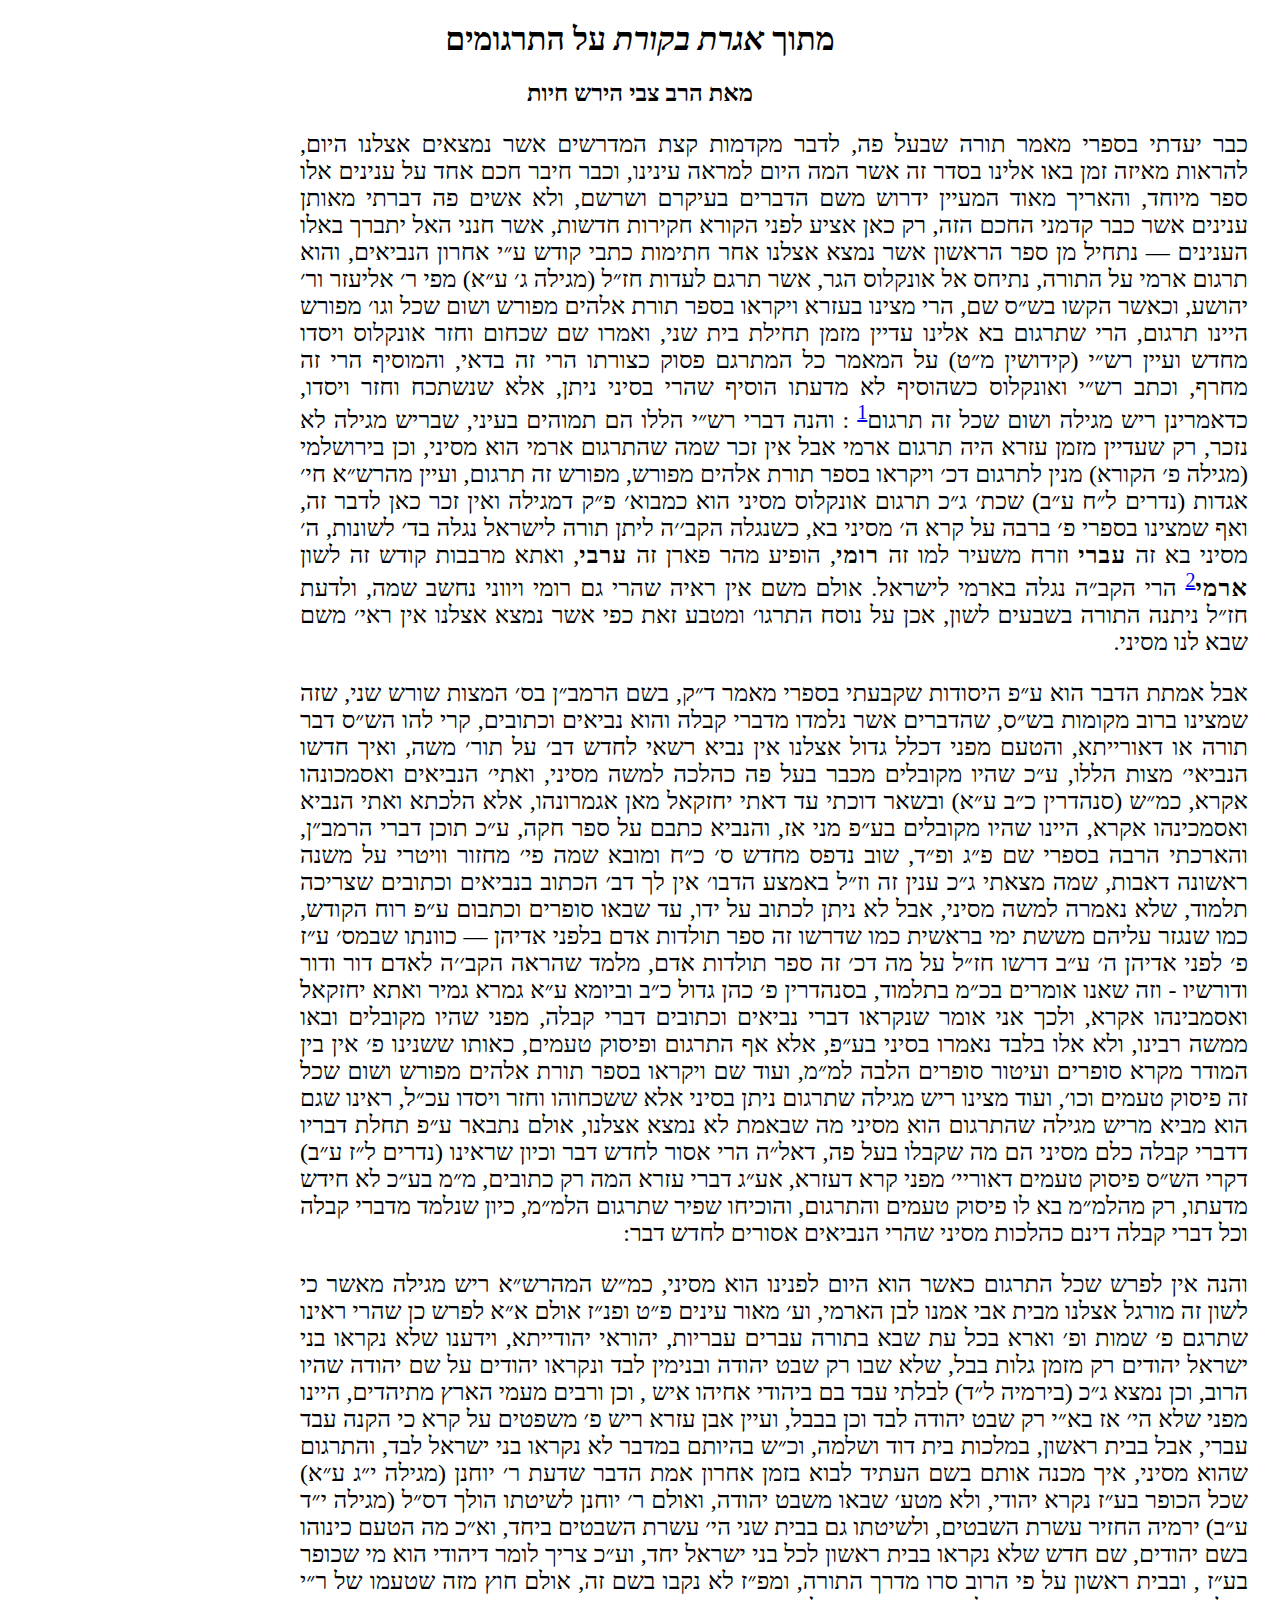
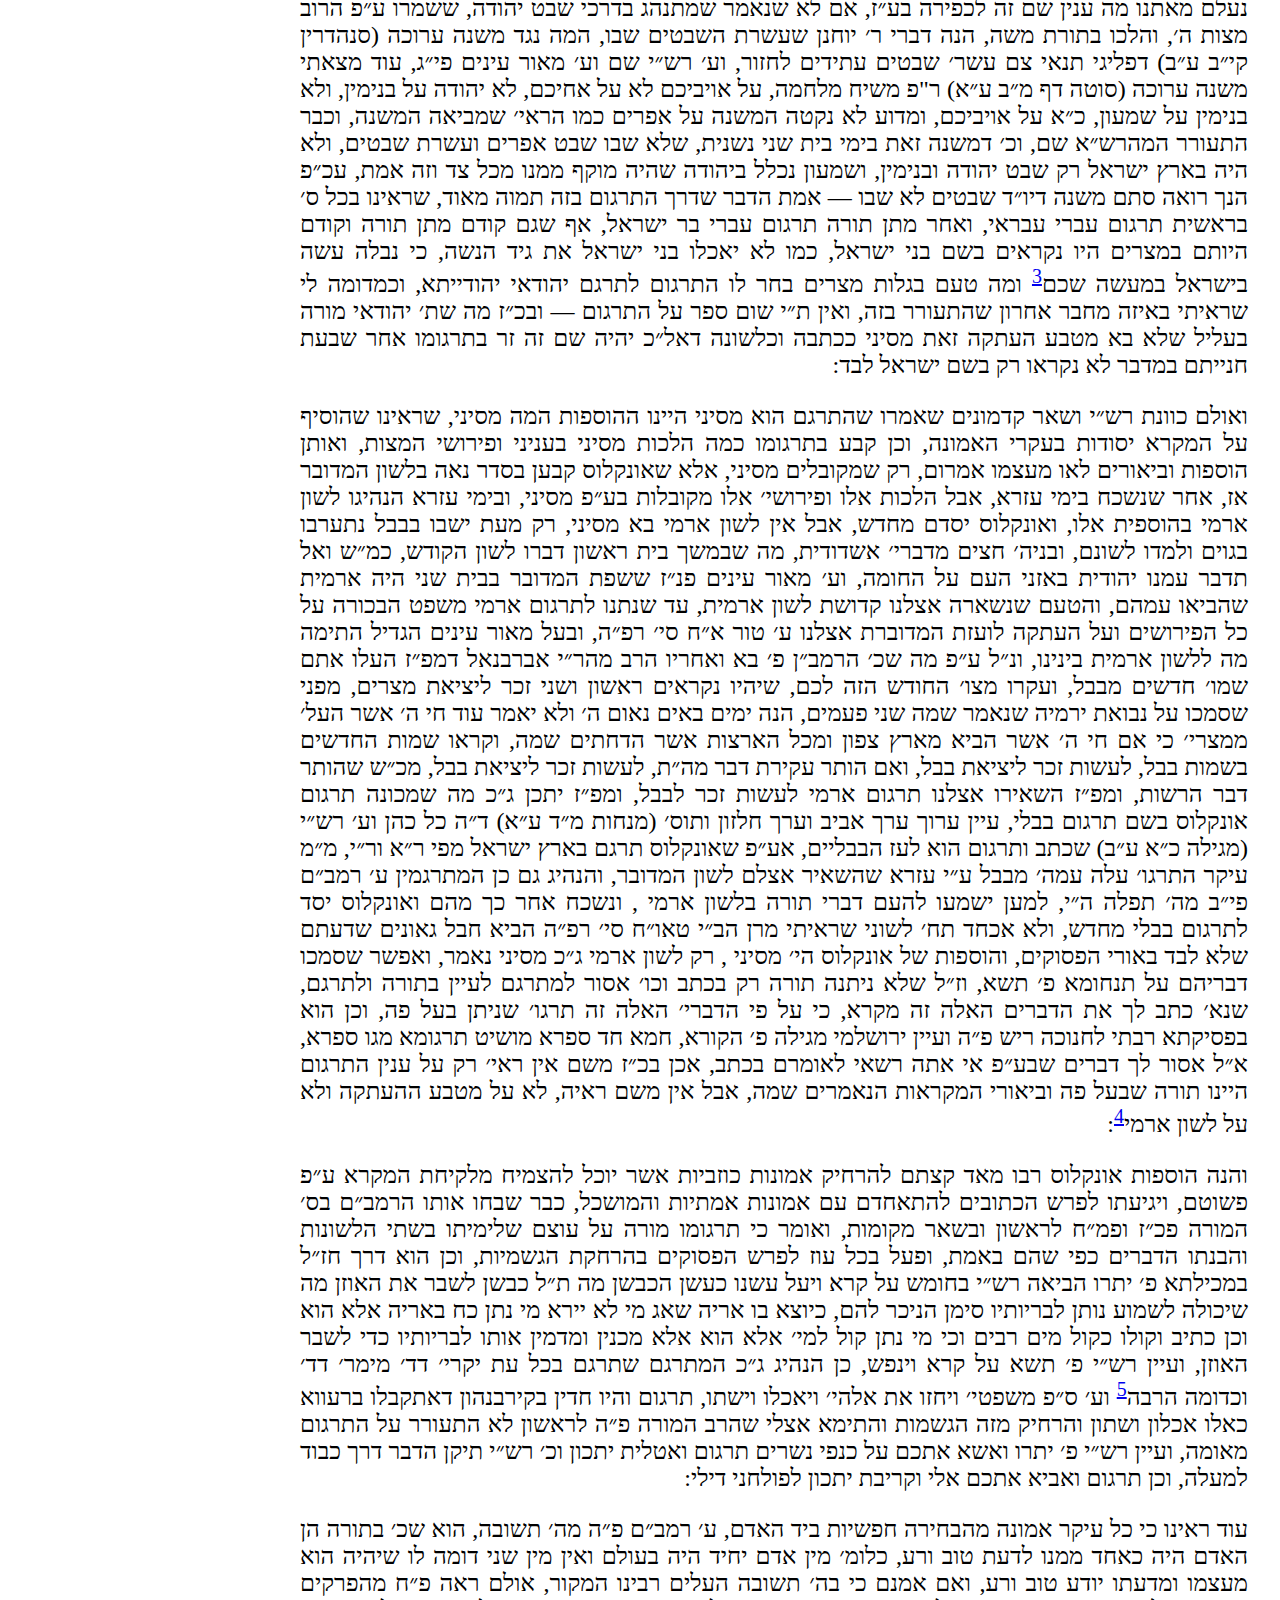
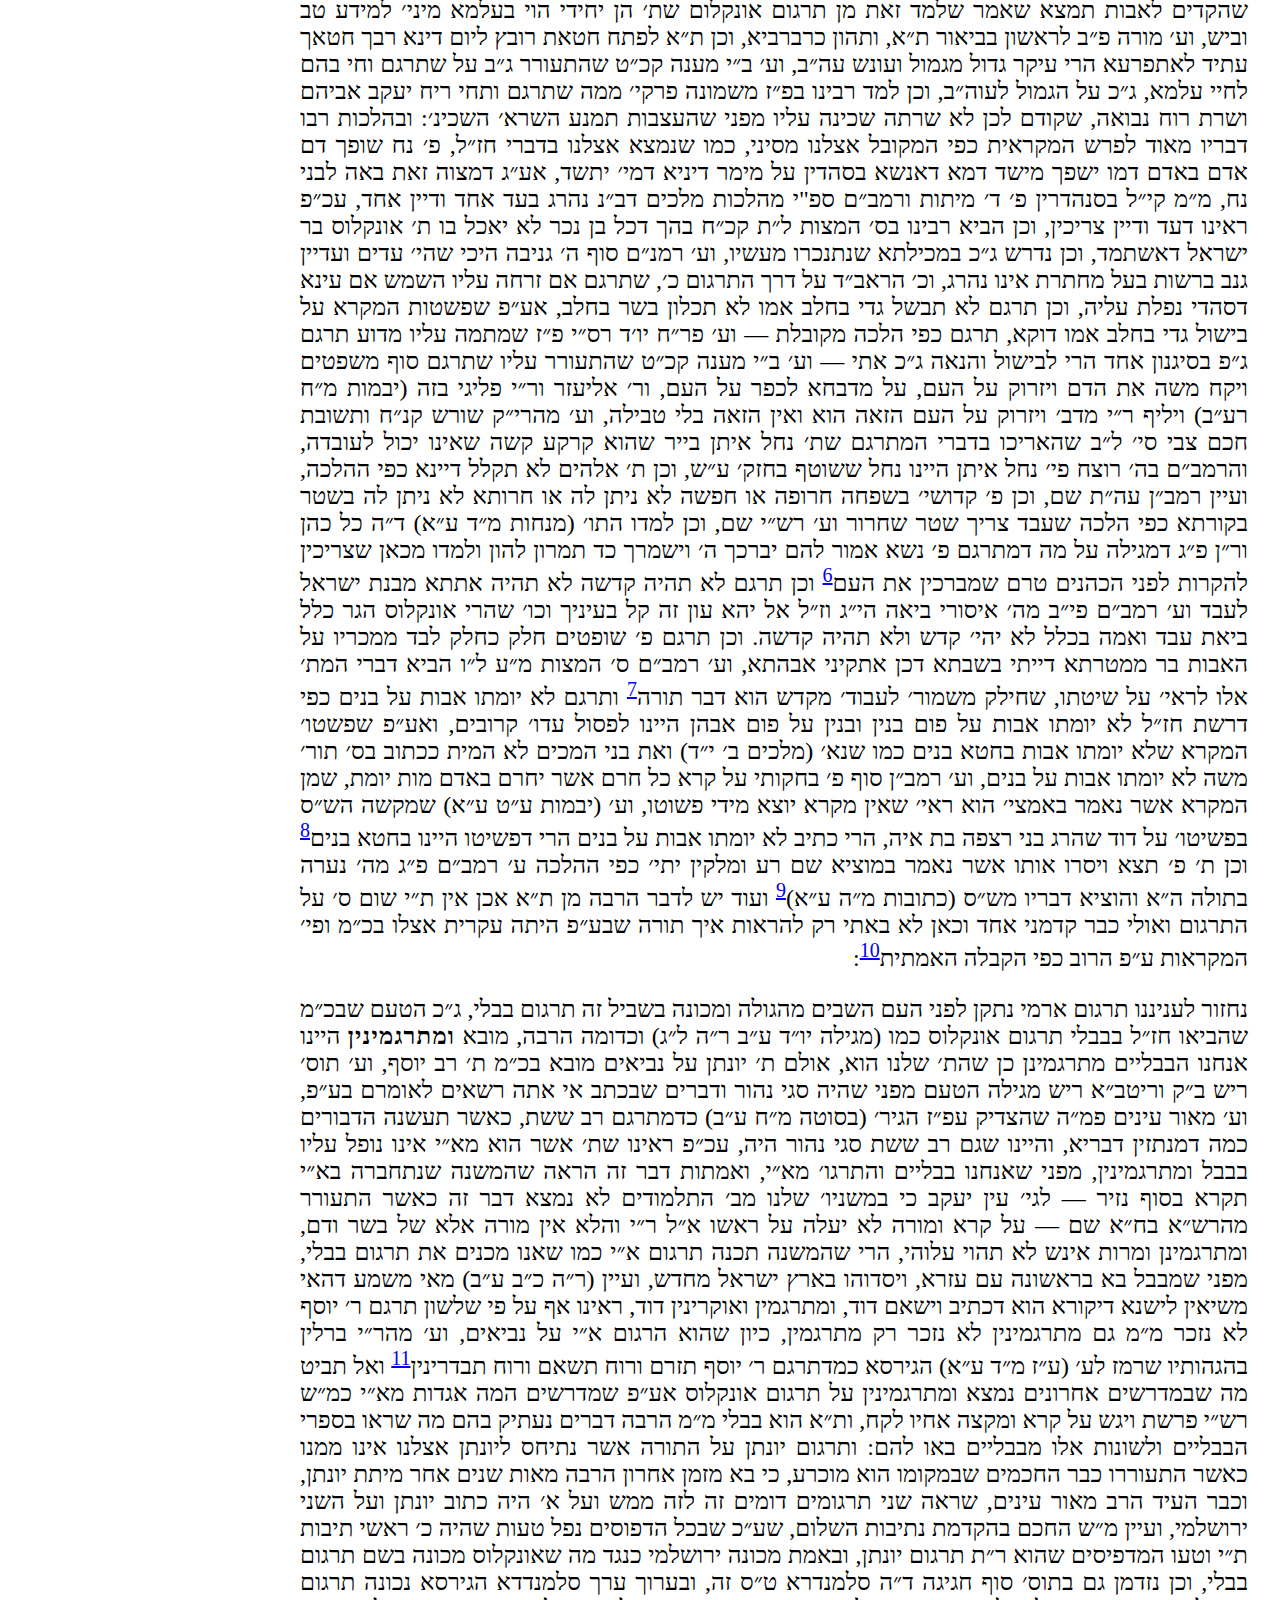
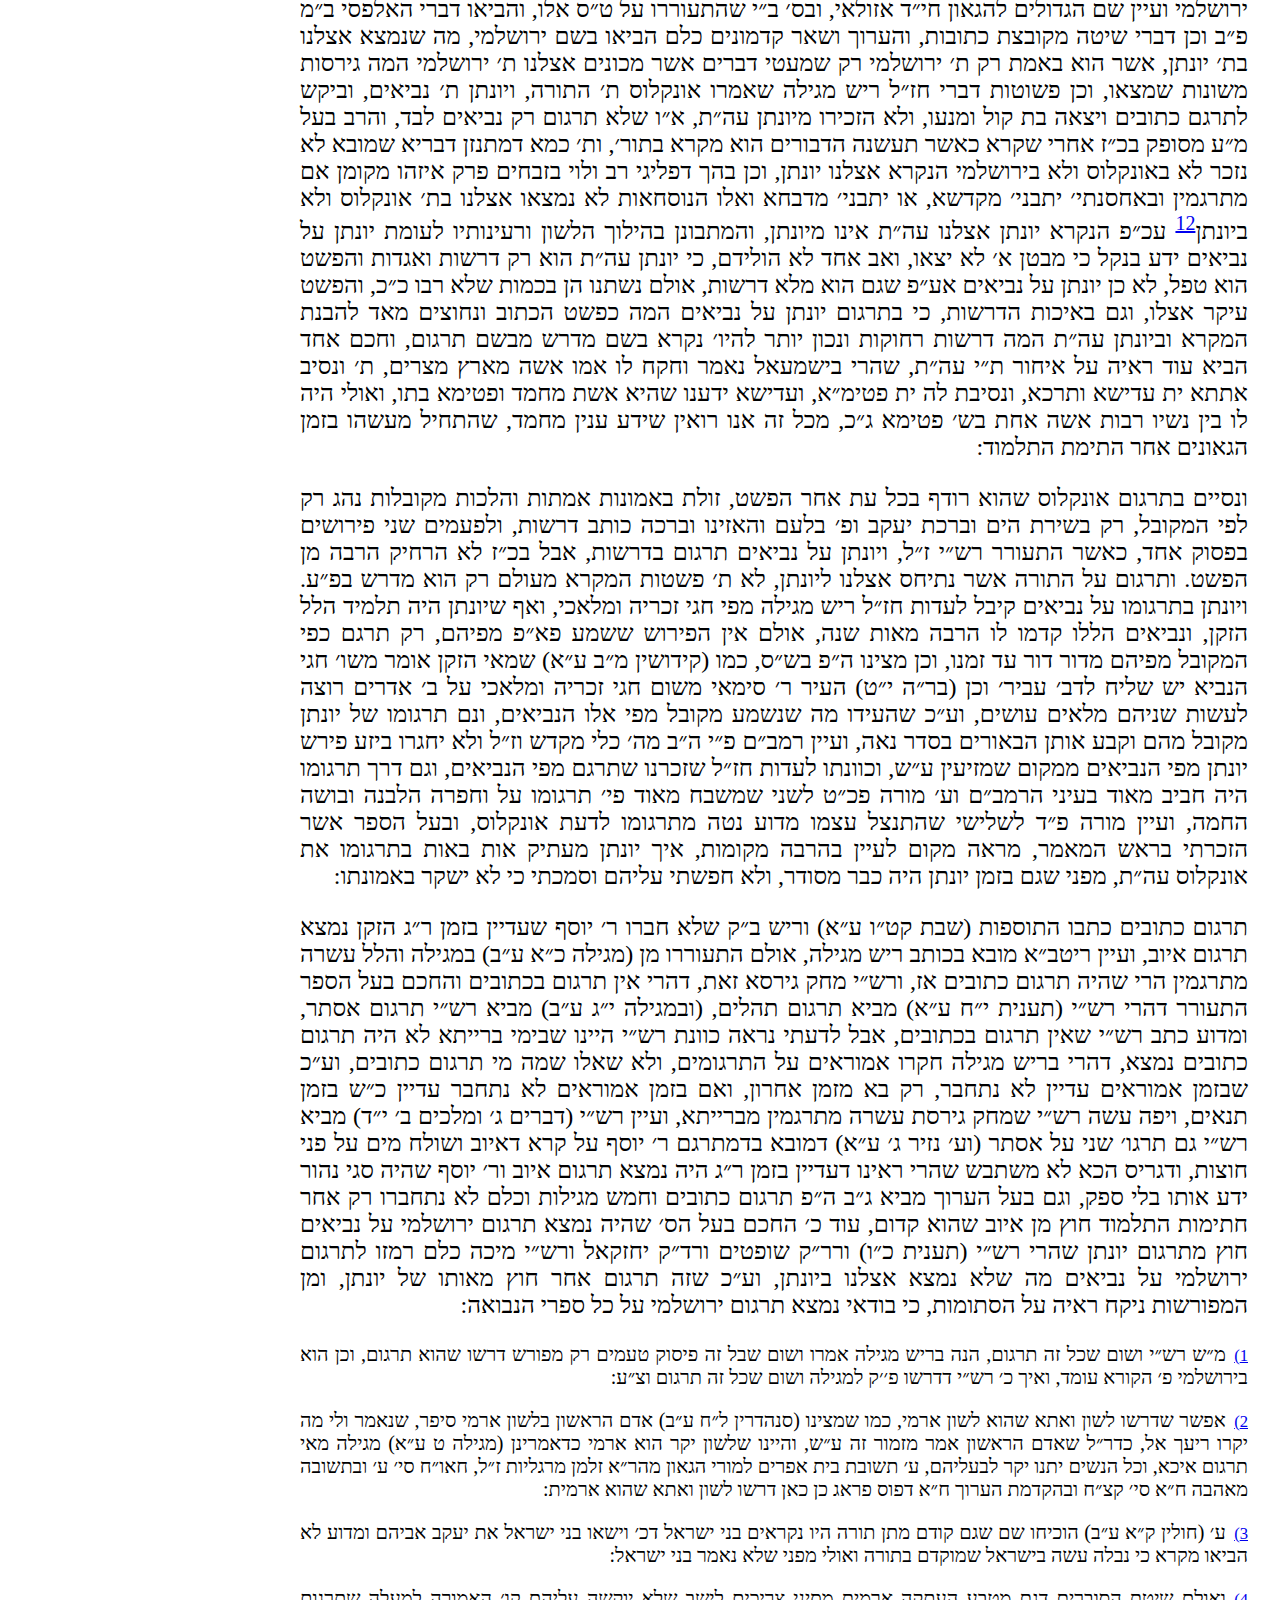
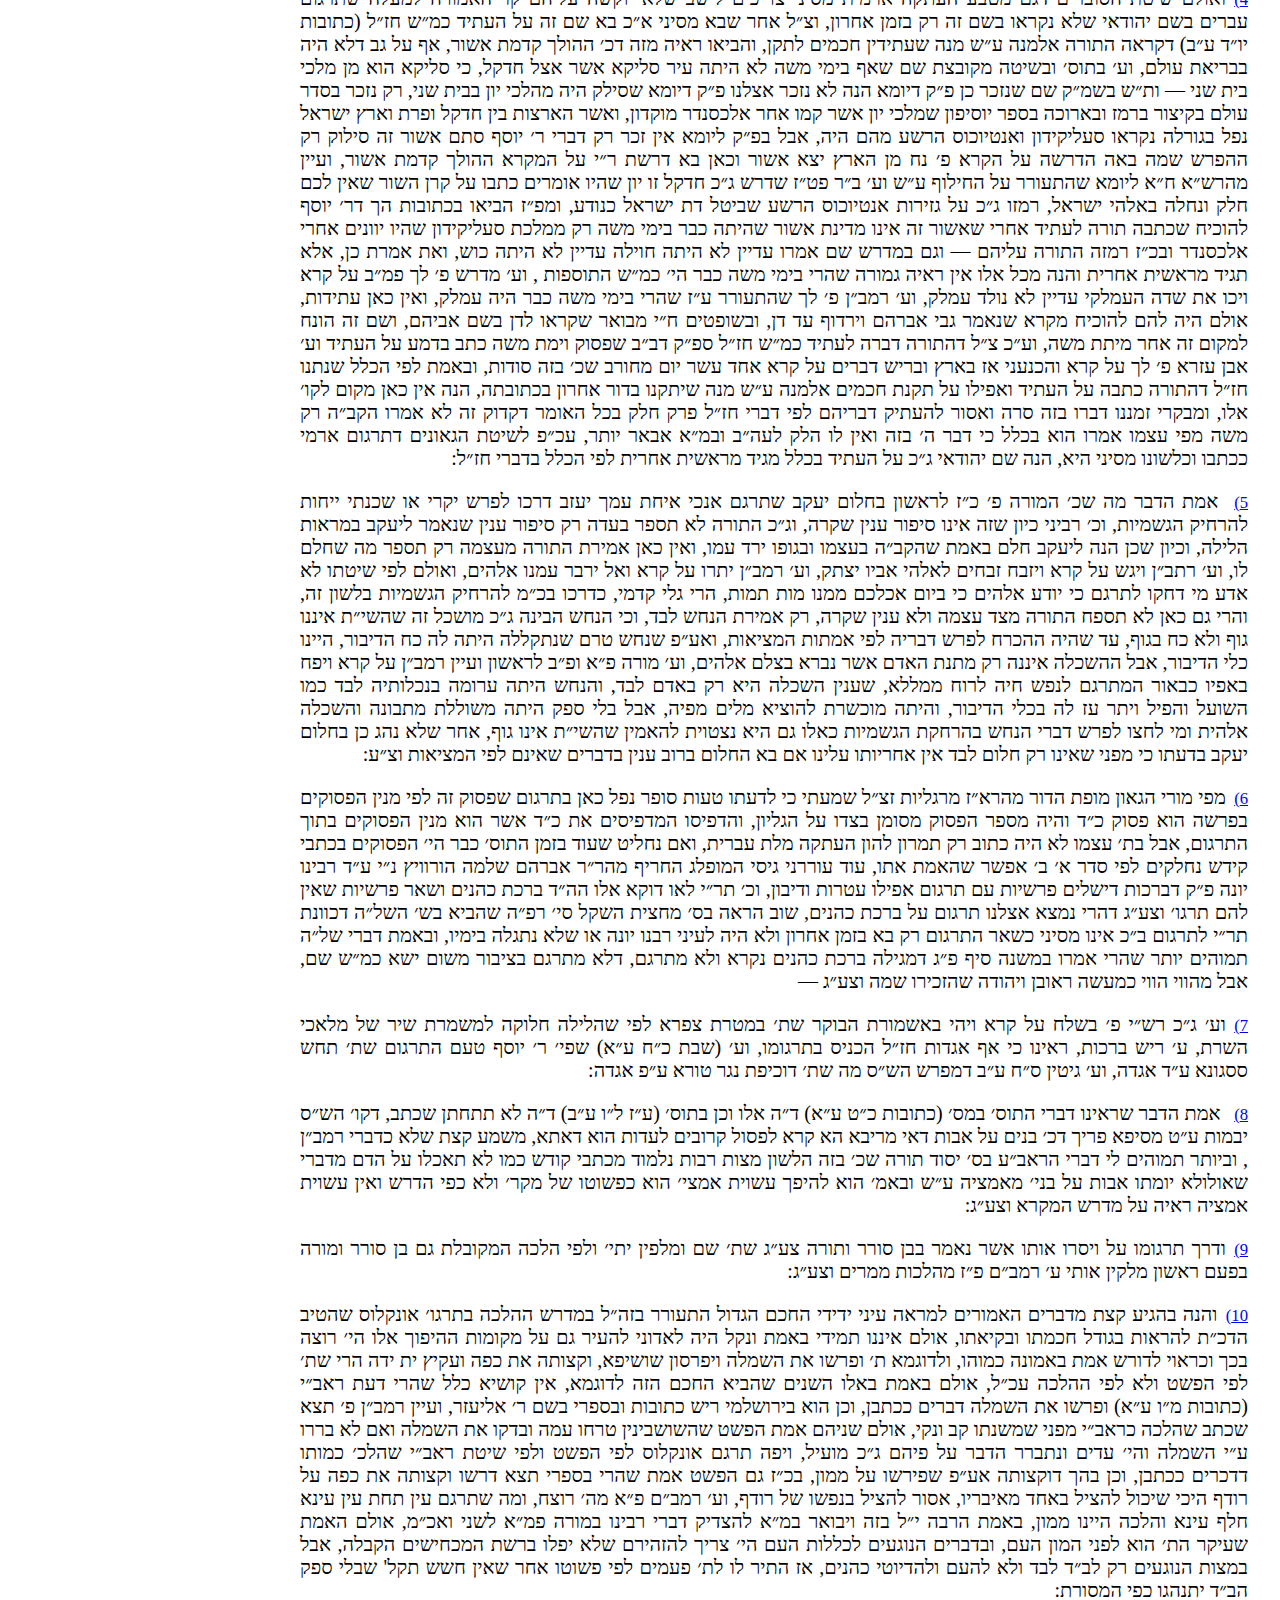
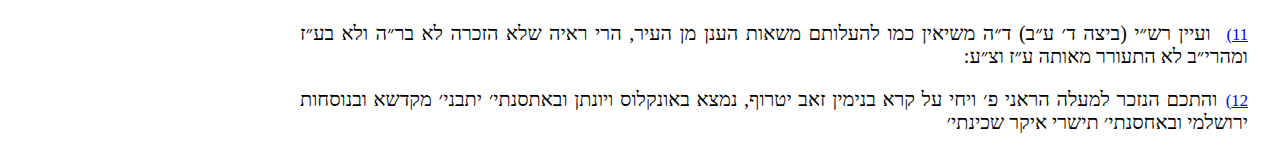
<file: iggeret.html>
<!DOCTYPE html>
<html>
  <head>
    <meta charset="UTF-8">
    <title>אגרת בקורת</title>
    <link rel="stylesheet" type="text/css" href="onkelos.css">
    <script type="text/javascript" src="onkelos.js"></script>
  </head>
  <body dir="rtl" onload="number_footnotes();">
    <h1>מתוך <cite>אגרת בקורת</cite> על התרגומים</h1>
    <h2>מאת הרב צבי הירש חיות</h2>
    <div class="content_frame">
      <p>
	כבר יעדתי בספרי מאמר תורה שבעל פה, לדבר
	מקדמות קצת המדרשים אשר נמצאים אצלנו
	היום, להראות מאיזה זמן באו אלינו בסדר זה אשר המה
	היום למראה עינינו, וכבר חיבר חכם אחד על ענינים אלו
	ספר מיוחד, והאריך מאוד המעיין ידרוש משם הדברים
	בעיקרם ושרשם, ולא אשים פה דברתי מאותן ענינים
	אשר כבר קדמני החכם הזה, רק כאן אציע לפני הקורא
	חקירות חדשות, אשר חנני האל יתברך באלו הענינים —
	נתחיל מן ספר הראשון אשר נמצא אצלנו אחר חתימות
	כתבי קודש ע״י אחרון הנביאים, והוא תרגום ארמי על
	התורה, נתיחס אל אונקלוס הגר, אשר תרגם לעדות
	חז״ל (מגילה ג׳ ע״א) מפי ר׳ אליעזר ור׳ יהושע, וכאשר
	הקשו בש״ס שם, הרי מצינו בעזרא ויקראו בספר
	תורת אלהים מפורש ושום שכל וגו׳ מפורש היינו תרגום,
	הרי שתרגום בא אלינו עדיין מזמן תחילת בית שני,
	ואמרו שם שכחום וחזר אונקלוס ויסדו מחדש ועיין רש״י
	(קידושין מ״ט) על המאמר כל המתרגם פסוק כצורתו הרי
	זה בדאי, והמוסיף הרי זה מחרף, וכתב רש״י ואונקלוס
	כשהוסיף לא מדעתו הוסיף שהרי בסיני ניתן, אלא
	שנשתכח וחזר ויסדו, כדאמרינן ריש מגילה ושום שכל
	זה תרגום<a class="footnote_ref"></a> :
	והנה דברי רש״י הללו הם תמוהים בעיני,
	שבריש מגילה לא נזכר, רק שעדיין מזמן עזרא היה תרגום
	ארמי אבל אין זכר שמה שהתרגום ארמי הוא מסיני,
	וכן בירושלמי (מגילה פ׳ הקורא) מנין לתרגום דכ׳ ויקראו
	בספר תורת אלהים מפורש, מפורש זה תרגום, ועיין
	מהרש״א חי׳ אגדות (נדרים ל״ח ע״ב) שכת׳ ג״כ תרגום
	אונקלוס מסיני הוא כמבוא׳ פ״ק דמגילה ואין זכר כאן לדבר
	זה, ואף שמצינו בספרי פ׳ ברבה על קרא ה׳ מסיני בא,
	כשנגלה הקב׳׳ה ליתן תורה לישראל נגלה בד׳ לשונות,
	ה׳ מסיני בא זה <strong>עברי</strong> וזרח משעיר למו זה <strong>רומי</strong>,
	הופיע מהר פארן זה <strong>ערבי</strong>, ואתא מרבבות קודש זה
	לשון <strong>ארמי</strong><a class="footnote_ref"></a> הרי הקב״ה נגלה בארמי לישראל.
	אולם משם אין ראיה שהרי גם רומי ויווני נחשב שמה,
	ולדעת חז״ל ניתנה התורה בשבעים לשון, אכן על נוסח
	התרגו׳ ומטבע זאת כפי אשר נמצא אצלנו אין ראי׳ משם
	שבא לנו מסיני.
      </p>
      <p>
	אבל אמתת הדבר הוא ע״פ היסודות שקבעתי בספרי
	מאמר ד״ק, בשם הרמב״ן בס׳ המצות שורש
	שני, שזה
	שמצינו ברוב מקומות בש״ס, שהדברים אשר נלמדו
	מדברי קבלה והוא נביאים וכתובים, קרי להו הש״ס דבר
	תורה או דאורייתא, והטעם מפני דכלל גדול אצלנו אין
	נביא רשאי לחדש דב׳ על תור׳ משה, ואיך חדשו הנביאי׳
	מצות הללו, ע״כ שהיו מקובלים מכבר בעל פה כהלכה
	למשה מסיני, ואתי׳ הנביאים ואסמכונהו אקרא, כמ״ש
	(סנהדרין כ״ב ע״א) ובשאר דוכתי עד דאתי יחזקאל מאן
	אגמרונהו, אלא הלכתא ואתי הנביא ואסמכינהו אקרא,
	היינו שהיו מקובלים בע״פ מני אז, והנביא כתבם על ספר
	חקה, ע״כ תוכן דברי הרמב״ן, והארכתי הרבה בספרי שם
	פ״ג ופ״ד, שוב נדפס מחדש ס׳ כ״ח ומובא שמה פי׳
	מחזור וויטרי על משנה ראשונה דאבות, שמה מצאתי
	ג״כ ענין זה וז״ל באמצע הדבו׳ אין לך דב׳ הכתוב בנביאים
	וכתובים שצריכה תלמוד, שלא נאמרה למשה מסיני,
	אבל לא ניתן לכתוב על ידו, עד שבאו סופרים וכתבום
	ע״פ רוח הקודש, כמו שנגזר עליהם מששת ימי בראשית
	כמו שדרשו זה ספר תולדות אדם בלפני אדיהן — כוונתו
	שבמס׳ ע״ז פ׳ לפני אדיהן ה׳ ע״ב דרשו חז״ל על מה דכ׳
	זה ספר תולדות אדם, מלמד שהראה הקב׳׳ה לאדם דור
	ודור ודורשיו - וזה שאנו אומרים בכ״מ בתלמוד,
	בסנהדרין פ׳ כהן גדול כ״ב וביומא ע״א גמרא גמיר ואתא
	יחזקאל ואסמבינהו אקרא, ולכך אני אומר שנקראו דברי
	נביאים וכתובים דברי קבלה, מפני שהיו מקובלים
	ובאו ממשה רבינו, ולא אלו בלבד נאמרו בסיני
	בע״פ, אלא אף התרגום ופיסוק טעמים, כאותו
	ששנינו פ׳ אין בין המודר מקרא סופרים ועיטור סופרים
	הלבה למ״מ, ועוד שם ויקראו בספר תורת אלהים מפורש
	ושום שכל זה פיסוק טעמים וכו׳, ועוד מצינו ריש מגילה
	שתרגום ניתן בסיני אלא ששכחוהו וחזר ויסדו עכ״ל,
	ראינו שגם הוא מביא מריש מגילה שהתרגום הוא מסיני
	מה שבאמת לא נמצא אצלנו, אולם נתבאר ע״פ תחלת
	דבריו דדברי קבלה כלם מסיני הם מה שקבלו בעל פה,
	דאל״ה הרי אסור לחדש דבר וכיון שראינו (נדרים ל״ז ע״ב)
	דקרי הש״ס פיסוק טעמים דאוריי׳ מפני קרא דעזרא, אע״ג
	דברי עזרא המה רק כתובים, מ״מ בע״כ לא חידש
	מדעתו, רק מהלמ״מ בא לו פיסוק טעמים והתרגום,
	והוכיחו שפיר שתרגום הלמ״מ, כיון שנלמד מדברי קבלה
	וכל דברי קבלה דינם כהלכות מסיני שהרי הנביאים אסורים
	לחדש דבר:
      </p>
      <p>
	והנה אין לפרש שכל התרגום כאשר הוא היום לפנינו
	הוא מסיני, כמ״ש המהרש״א ריש מגילה מאשר
	כי לשון זה מורגל אצלנו מבית אבי אמנו לבן הארמי,
	וע׳ מאור עינים פ״ט ופנ״ז אולם א״א לפרש כן שהרי ראינו
	שתרגם פ׳ שמות ופ׳ וארא בכל עת שבא בתורה עברים
	עבריות, יהוראי יהודייתא, וידענו שלא נקראו בני ישראל
	יהודים רק מזמן גלות בבל, שלא שבו רק שבט יהודה
	ובנימין לבד ונקראו יהודים על שם יהודה שהיו הרוב,
	וכן נמצא ג״כ (בירמיה ל״ד) לבלתי עבד בם ביהודי אחיהו
	איש , וכן ורבים מעמי הארץ מתיהדים, היינו מפני שלא
	הי׳ אז בא״י רק שבט יהודה לבד וכן בבבל, ועיין אבן
	עזרא ריש פ׳ משפטים על קרא כי הקנה עבד עברי, אבל
	בבית ראשון, במלכות בית דוד ושלמה, וכ״ש בהיותם
	במדבר לא נקראו בני ישראל לבד, והתרגום שהוא
	מסיני, איך מכנה אותם בשם העתיד לבוא בזמן אחרון
	אמת הדבר שדעת ר׳ יוחנן (מגילה י״ג ע״א) שכל הכופר
	בע״ז נקרא יהודי, ולא מטע׳ שבאו משבט יהודה, ואולם
	ר׳ יוחנן לשיטתו הולך דס״ל (מגילה י״ד ע״ב) ירמיה
	החזיר עשרת השבטים, ולשיטתו גם בבית שני הי׳ עשרת
	השבטים ביחד, וא״כ מה הטעם כינוהו בשם יהודים, שם
	חדש שלא נקראו בבית ראשון לכל בני ישראל יחד, וע״כ
	צריך לומר דיהודי הוא מי שכופר בע״ז , ובבית ראשון
	על פי הרוב סרו מדרך התורה, ומפ״ז לא נקבו בשם זה,
	אולם חוץ מזה שטעמו של ר״י נעלם מאתנו מה ענין שם
	זה לכפירה בע״ז, אם לא שנאמר שמתנהג בדרכי שבט
	יהודה, ששמרו ע״פ הרוב מצות ה׳, והלכו בתורת משה,
	הנה דברי ר׳ יוחנן שעשרת השבטים שבו, המה נגד
	משנה ערוכה (סנהדרין קי״ב ע״ב) דפליגי תנאי צם עשר׳
	שבטים עתידים לחזור, וע׳ רש״י שם וע׳ מאור עינים
	פי״ג, עוד מצאתי משנה ערוכה (סוטה דף מ״ב ע״א)
	ר"פ משיח מלחמה, על אויביכם לא על אחיכם, לא יהודה
	על בנימין, ולא בנימין על שמעון, כ״א על אויביכם, ומדוע
	לא נקטה המשנה על אפרים כמו הראי׳ שמביאה המשנה,
	וכבר התעורר המהרש״א שם, וכ׳ דמשנה זאת בימי בית
	שני נשנית, שלא שבו שבט אפרים ועשרת שבטים,
	ולא היה בארץ ישראל רק שבט יהודה
	ובנימין, ושמעון נכלל ביהודה שהיה מוקף ממנו מכל
	צד וזה אמת, עכ״פ הנך רואה סתם משנה דיו״ד שבטים
	לא שבו — אמת הדבר שדרך התרגום בזה תמוה מאוד,
	שראינו בכל ס׳ בראשית תרגום עברי עבראי, ואחר מתן
	תורה תרגום עברי בר ישראל, אף שגם קודם מתן תורה
	וקודם היותם במצרים היו נקראים בשם בני ישראל, כמו
	לא יאכלו בני ישראל את גיד הנשה, כי נבלה עשה
	בישראל במעשה שכם<a class="footnote_ref"></a> ומה טעם בגלות מצרים בחר
	לו התרגום לתרגם יהודאי יהודייתא, וכמדומה לי שראיתי
	באיזה מחבר אחרון שהתעורר בזה, ואין ת״י שום ספר על
	התרגום — ובכ״ז מה שת׳ יהודאי מורה בעליל שלא בא
	מטבע העתקה זאת מסיני ככתבה וכלשונה דאל״כ יהיה
	שם זה זר בתרגומו אחר שבעת חנייתם במדבר לא נקראו
	רק בשם ישראל לבד:
      </p>
      <p>
	ואולם כוונת רש״י ושאר קדמונים שאמרו שהתרגם
	הוא מסיני היינו ההוספות המה מסיני, שראינו
	שהוסיף על המקרא יסודות בעקרי האמונה, וכן קבע
	בתרגומו כמה הלכות מסיני בעניני ופירושי המצות, ואותן
	הוספות וביאורים לאו מעצמו אמרום, רק שמקובלים
	מסיני, אלא שאונקלוס קבען בסדר נאה בלשון המדובר
	אז, אחר שנשכח בימי עזרא, אבל הלכות אלו ופירושי׳ אלו
	מקובלות בע״פ מסיני, ובימי עזרא הנהיגו לשון ארמי
	בהוספית אלו, ואונקלוס יסדם מחדש, אבל אין לשון ארמי
	בא מסיני, רק מעת ישבו בבבל נתערבו בגוים ולמדו
	לשונם, ובניה׳ חצים מדברי׳ אשדודית, מה שבמשך בית
	ראשון דברו לשון הקודש, כמ״ש ואל תדבר עמנו יהודית
	באזני העם על החומה, וע׳ מאור עינים פנ״ז ששפת
	המדובר בבית שני היה ארמית שהביאו עמהם, והטעם
	שנשארה אצלנו קדושת לשון ארמית, עד שנתנו לתרגום
	ארמי משפט הבכורה על כל הפירושים ועל העתקה לועזת
	המדוברת אצלנו ע׳ טור א״ח סי׳ רפ״ה, ובעל מאור עינים
	הגדיל התימה מה ללשון ארמית בינינו, ונ״ל ע״פ מה שכ׳
	הרמב״ן פ׳ בא ואחריו הרב מהר״י אברבנאל דמפ״ז העלו
	אתם שמו׳ חדשים מבבל, ועקרו מצו׳ החודש הזה לכם,
	שיהיו נקראים ראשון ושני זכר ליציאת מצרים, מפני
	שסמכו על נבואת ירמיה שנאמר שמה שני פעמים, הנה
	ימים באים נאום ה׳ ולא יאמר עוד חי ה׳ אשר העל׳ ממצרי׳
	כי אם חי ה׳ אשר הביא מארץ צפון ומכל הארצות אשר
	הדחתים שמה, וקראו שמות החדשים בשמות בבל,
	לעשות זכר ליציאת בבל, ואם הותר עקירת דבר מה״ת,
	לעשות זכר ליציאת בבל, מכ״ש שהותר דבר הרשות,
	ומפ״ז השאירו אצלנו תרגום ארמי לעשות זכר לבבל,
	ומפ״ז יתכן ג״כ מה שמכונה תרגום אונקלוס בשם תרגום
	בבלי, עיין ערוך ערך אביב וערך חלזון ותוס׳ (מנחות מ״ד
	ע״א) ד״ה כל כהן וע׳ רש״י (מגילה כ״א ע״ב) שכתב
	ותרגום הוא לעז הבבליים, אע״פ שאונקלוס תרגם בארץ
	ישראל מפי ר״א ור״י, מ״מ עיקר התרגו׳ עלה עמה׳ מבבל
	ע״י עזרא שהשאיר אצלם לשון המדובר, והנהיג גם כן
	המתרגמין ע׳ רמב״ם פי״ב מה׳ תפלה ה״י, למען ישמעו
	להעם דברי תורה בלשון ארמי , ונשכח אחר כך מהם
	ואונקלוס יסד לתרגום בבלי מחדש, ולא אכחד תח׳ לשוני
	שראיתי מרן הב״י טאו״ח סי׳ רפ״ה הביא חבל גאונים
	שדעתם שלא לבד באורי הפסוקים, והוספות של אונקלוס
	הי׳ מסיני , רק לשון ארמי ג״כ מסיני נאמר, ואפשר
	שסמכו דבריהם על תנחומא פ׳ תשא, וז״ל שלא ניתנה
	תורה רק בכתב וכו׳ אסור למתרגם לעיין בתורה ולתרגם,
	שנא׳ כתב לך את הדברים האלה זה מקרא, כי על פי
	הדברי׳ האלה זה תרגו׳ שניתן בעל פה, וכן הוא בפסיקתא
	רבתי לחנוכה ריש פ״ה ועיין ירושלמי מגילה פ׳ הקורא,
	חמא חד ספרא מושיט תרגומא מגו ספרא, א״ל אסור לך
	דברים שבע״פ אי אתה רשאי לאומרם בכתב, אכן בכ״ז
	משם אין ראי׳ רק על ענין התרגום היינו תורה שבעל פה
	וביאורי המקראות הנאמרים שמה, אבל אין משם ראיה,
	לא על מטבע ההעתקה ולא על לשון ארמי<a class="footnote_ref"></a>:
      </p>
      <p>
	והנה הוספות אונקלוס רבו מאד קצתם להרחיק
	אמונות כוזביות אשר יוכל להצמיח מלקיחת
	המקרא ע״פ פשוטם, ויגיעתו לפרש הכתובים להתאחדם
	עם אמונות אמתיות והמושכל, כבר שבחו אותו הרמב״ם
	בס׳ המורה פכ״ז ופמ״ח לראשון ובשאר מקומות, ואומר
	כי תרגומו מורה על עוצם שלימיתו בשתי הלשונות
	והבנתו הדברים כפי שהם באמת, ופעל בכל עוז לפרש
	הפסוקים בהרחקת הגשמיות, וכן הוא דרך חז״ל במכילתא
	פ׳ יתרו הביאה רש״י בחומש על קרא ויעל עשנו כעשן
	הכבשן מה ת״ל כבשן לשבר את האוזן מה שיכולה לשמוע
	נותן לבריותיו סימן הניכר להם, כיוצא בו אריה שאג מי לא
	יירא מי נתן כח באריה אלא הוא וכן כתיב וקולו כקול מים
	רבים וכי מי נתן קול למי׳ אלא הוא אלא מכנין ומדמין אותו
	לבריותיו כדי לשבר האוזן, ועיין רש״י פ׳ תשא על קרא
	וינפש, כן הנהיג ג״כ המתרגם שתרגם בכל עת יקרי׳ דד׳
	מימר׳ דד׳ וכדומה הרבה<a class="footnote_ref"></a> וע׳ ס״פ משפטי׳ ויחזו את
	אלהי׳ ויאכלו וישתו, תרגום והיו חדין בקירבנהון דאתקבלו
	ברעווא כאלו אכלון ושתון והרחיק מזה הגשמות והתימא
	אצלי שהרב המורה פ״ה לראשון לא התעורר על התרגום
	מאומה, ועיין רש״י פ׳ יתרו ואשא אתכם על כנפי נשרים
	תרגום ואטלית יתכון וכ׳ רש״י תיקן הדבר דרך כבוד
	למעלה, וכן תרגום ואביא אתכם אלי וקריבת יתכון
	לפולחני דילי:
      </p>
      <p>עוד ראינו כי כל עיקר אמונה מהבחירה חפשיות ביד
	האדם, ע׳ רמב״ם פ״ה מה׳ תשובה, הוא שכ׳ בתורה
	הן האדם היה כאחד ממנו לדעת טוב ורע, כלומ׳ מין אדם
	יחיד היה בעולם ואין מין שני דומה לו שיהיה הוא מעצמו
	ומדעתו יודע טוב ורע, ואם אמנם כי בה׳ תשובה העלים
	רבינו המקור, אולם ראה פ״ח מהפרקים שהקדים לאבות
	תמצא שאמר שלמד זאת מן תרגום אונקלום שת׳ הן יחידי
	הוי בעלמא מיני׳ למידע טב וביש, וע׳ מורה פ״ב לראשון
	בביאור ת״א, ותהון כרברביא, וכן ת״א לפתח חטאת
	רובץ ליום דינא רבך חטאך עתיד לאתפרעא הרי עיקר
	גדול מגמול ועונש עה״ב, וע׳ ב״י מענה קכ״ט שהתעורר
	ג״ב על שתרגם וחי בהם לחיי עלמא, ג״כ על הגמול
	לעוה״ב, וכן למד רבינו בפ״ז משמונה פרקי׳ ממה שתרגם
	ותחי ריח יעקב אביהם ושרת רוח נבואה, שקודם לכן לא
	שרתה שכינה עליו מפני שהעצבות תמנע השרא׳ השכינ׳:
	ובהלכות רבו דבריו מאוד לפרש המקראית כפי המקובל
	אצלנו מסיני, כמו שנמצא אצלנו בדברי חז״ל, פ׳ נח שופך
	דם אדם באדם דמו ישפך מישד דמא דאנשא בסהדין על
	מימר דיניא דמי׳ יתשד, אע״ג דמצוה זאת באה לבני נח,
	מ״מ קי״ל בסנהדרין פ׳ ד׳ מיתות ורמב״ם ספ"י מהלכות
	מלכים דב״נ נהרג בעד אחד ודיין אחד, עכ״פ ראינו דעד
	ודיין צריכין, וכן הביא רבינו בס׳ המצות ל״ת קכ״ח בהך
	דכל בן נכר לא יאכל בו ת׳ אונקלוס בר ישראל דאשתמד,
	וכן נדרש ג״כ במכילתא שנתנכרו מעשיו, וע׳ רמנ״ם סוף
	ה׳ גניבה היכי שהי׳ עדים ועדיין גנב ברשות בעל מחתרת
	אינו נהרג, וכ׳ הראב״ד על דרך התרגום כ׳, שתרגם אם
	זרחה עליו השמש אם עינא דסהדי נפלת עליה, וכן תרגם
	לא תבשל גדי בחלב אמו לא תכלון בשר בחלב, אע״פ
	שפשטות המקרא על בישול גדי בחלב אמו דוקא, תרגם
	כפי הלכה מקובלת — וע׳ פר״ח יו׳ד רס״י פ״ז שמתמה
	עליו מדוע תרגם ג״פ בסיגנון אחד הרי לבישול והנאה ג״כ
	אתי — וע׳ ב״י מענה קכ״ט שהתעורר עליו שתרגם סוף
	משפטים ויקח משה את הדם ויזרוק על העם, על מדבחא
	לכפר על העם, ור׳ אליעזר ור״י פליגי בזה
	(יבמות מ״ח רע״ב) ויליף ר״י מדב׳ ויזרוק על העם הזאה
	הוא ואין הזאה בלי טבילה, וע׳ מהרי״ק שורש קנ״ח
	ותשובת חכם צבי סי׳ ל״ב שהאריכו בדברי המתרגם שת׳
	נחל איתן בייר שהוא קרקע קשה שאינו יכול לעובדה,
	והרמב״ם בה׳ רוצח פי׳ נחל איתן היינו נחל ששוטף בחזק׳
	ע״ש, וכן ת׳ אלהים לא תקלל דיינא כפי ההלכה, ועיין
	רמב״ן עה״ת שם, וכן פ׳ קדושי׳ בשפחה חרופה או חפשה
	לא ניתן לה או חרותא לא ניתן לה בשטר בקורתא כפי
	הלכה שעבד צריך שטר שחרור וע׳ רש״י שם, וכן למדו
	התו׳ (מנחות מ״ד ע״א) ד״ה כל כהן ור״ן פ״ג דמגילה על
	מה דמתרגם פ׳ נשא אמור להם יברכך ה׳ וישמרך כד
	תמרון להון ולמדו מכאן שצריכין להקרות לפני הכהנים
	טרם שמברכין את העם<a class="footnote_ref"></a> וכן תרגם לא תהיה קדשה לא
	תהיה אתתא מבנת ישראל לעבד וע׳ רמב״ם פי״ב מה׳
	איסורי ביאה הי״ג וז״ל אל יהא עון זה קל בעיניך וכו׳ שהרי
	אונקלוס הגר כלל ביאת עבד ואמה בכלל לא יהי׳ קדש ולא
	תהיה קדשה. וכן תרגם פ׳ שופטים חלק כחלק לבד
	ממכריו על האבות בר ממטרתא דייתי בשבתא דכן
	אתקיני אבהתא, וע׳ רמב״ם ס׳ המצות מ״ע ל״ו הביא
	דברי המת׳ אלו לראי׳ על שיטתו, שחילק משמור׳ לעבוד׳
	מקדש הוא דבר תורה<a class="footnote_ref"></a>  ותרגם לא יומתו אבות על
	בנים כפי דרשת חז״ל לא יומתו אבות על פום בנין ובנין
	על פום אבהן היינו לפסול עדו׳ קרובים, ואע״פ שפשטו׳
	המקרא שלא יומתו אבות בחטא בנים כמו שנא׳ (מלכים
	ב׳ י״ד) ואת בני המכים לא המית ככתוב בס׳ תור׳ משה
	לא יומתו אבות על בנים, וע׳ רמב״ן סוף פ׳ בחקותי על
	קרא כל חרם אשר יחרם באדם מות יומת, שמן המקרא
	אשר נאמר באמצי׳ הוא ראי׳ שאין מקרא יוצא מידי
	פשוטו, וע׳ (יבמות ע״ט ע״א) שמקשה הש״ס בפשיטו׳
	על דוד שהרג בני רצפה בת איה, הרי כתיב לא יומתו
	אבות על בנים הרי דפשיטו היינו בחטא בנים<a class="footnote_ref"></a> וכן ת׳
	פ׳ תצא ויסרו אותו אשר נאמר במוציא שם רע ומלקין יתי׳
	כפי ההלכה ע׳ רמב״ם פ״ג מה׳ נערה בתולה ה״א והוציא
	דבריו מש״ס (כתובות מ״ה ע״א)<a class="footnote_ref"></a> ועוד יש לדבר
	הרבה מן ת״א אכן אין ת״י שום ס׳ על התרגום ואולי כבר
	קדמני אחד וכאן לא באתי רק להראות איך תורה שבע״פ
	היתה עקרית אצלו בכ״מ ופי׳ המקראות ע״פ הרוב כפי
	הקבלה האמתית<a class="footnote_ref"></a>:
      </p>
      <p>
	נחזור לעניננו תרגום ארמי נתקן לפני העם השבים
	מהגולה ומכונה בשביל זה תרגום בבלי,
	ג״כ הטעם שבכ״מ שהביאו חז״ל בבבלי תרגום אונקלוס
	כמו (מגילה יו״ד ע״ב ר״ה ל״ג) וכדומה הרבה, מובא
	<strong>ומתרגמינין</strong> היינו אנחנו הבבליים מתרגמינן כן שהת׳
	שלנו הוא, אולם ת׳ יונתן על נביאים מובא בכ״מ ת׳ רב
	יוסף, וע׳ תוס׳ ריש ב״ק וריטב״א ריש מגילה הטעם מפני
	שהיה סגי נהור ודברים שבכתב אי אתה רשאים לאומרם
	בע״פ, וע׳ מאור עינים פמ״ה שהצדיק עפ״ז הגיר׳ (בסוטה
	מ״ח ע״ב) כדמתרגם רב ששת, כאשר תעשנה הדבורים
	כמה דמנתזין דבריא, והיינו שגם רב ששת סגי נהור היה,
	עכ״פ ראינו שת׳ אשר הוא מא״י אינו נופל עליו בבבל
	ומתרגמינין, מפני שאנחנו בבליים והתרגו׳ מא״י, ואמתות
	דבר זה הראה שהמשנה שנתחברה בא״י תקרא בסוף
	נזיר — לגי׳ עין יעקב כי במשניו׳ שלנו מב׳ התלמודים
	לא נמצא דבר זה כאשר התעורר מהרש״א בח״א שם —
	על קרא ומורה לא יעלה על ראשו א״ל ר״י והלא אין מורה
	אלא של בשר ודם, ומתרגמינן ומרות אינש לא תהוי
	עלוהי, הרי שהמשנה תכנה תרגום א״י כמו שאנו מכנים
	את תרגום בבלי, מפני שמבבל בא בראשונה עם עזרא,
	ויסדוהו בארץ ישראל מחדש, ועיין (ר״ה כ״ב ע״ב) מאי
	משמע דהאי משיאין לישנא דיקורא הוא דכתיב וישאם
	דוד, ומתרגמין ואוקרינין דוד, ראינו אף על פי שלשון
	תרגם ר׳ יוסף לא נזכר מ״מ גם מתרגמינין לא נזכר רק
	מתרגמין, כיון שהוא הרגום א״י על נביאים, וע׳ מהר״י
	ברלין בהגהותיו שרמז לע׳ (ע״ז מ״ד ע״א) הגירסא
	כמדתרגם ר׳ יוסף תזרם ורוח תשאם ורוח תבדרינין<a class="footnote_ref"></a>
	ואל תביט מה שבמדרשים אחרונים נמצא ומתרגמינין על
	תרגום אונקלוס אע״פ שמדרשים המה אגדות מא״י כמ״ש
	רש״י פרשת ויגש על קרא ומקצה אחיו לקח, ות״א הוא
	בבלי מ״מ הרבה דברים נעתיק בהם מה שראו בספרי
	הבבליים ולשונות אלו מבבליים באו להם: ותרגום יונתן
	על התורה אשר נתיחס ליונתן אצלנו אינו ממנו כאשר
	התעוררו כבר החכמים שבמקומו הוא מוכרע, כי בא מזמן
	אחרון הרבה מאות שנים אחר מיתת יונתן, וכבר העיד
	הרב מאור עינים, שראה שני תרגומים דומים זה לזה ממש
	ועל א׳ היה כתוב יונתן ועל השני ירושלמי, ועיין מ״ש
	החכם בהקדמת נתיבות השלום, שע״כ שבכל הדפוסים
	נפל טעות שהיה כ׳ ראשי תיבות ת״י וטעו המדפיסים
	שהוא ר״ת תרגום יונתן, ובאמת מכונה ירושלמי כנגד מה
	שאונקלוס מכונה בשם תרגום בבלי, וכן נזדמן גם בתוס׳
	סוף חגיגה ד״ה סלמנדרא ט״ס זה, ובערוך ערך סלמנדדא
	הגירסא נכונה תרגום ירושלמי ועיין שם הגדולים להגאון
	חי״ד אזולאי, ובס׳ ב״י שהתעוררו על ט״ס אלו, והביאו
	דברי האלפסי ב״מ פ״ב וכן דברי שיטה מקובצת כתובות,
	והערוך ושאר קדמונים כלם הביאו בשם ירושלמי, מה
	שנמצא אצלנו בת׳ יונתן, אשר הוא באמת רק ת׳ ירושלמי
	רק שמעטי דברים אשר מכונים אצלנו ת׳ ירושלמי המה
	גירסות משונות שמצאו, וכן פשוטות דברי חז״ל ריש
	מגילה שאמרו אונקלוס ת׳ התורה, ויונתן ת׳ נביאים,
	וביקש לתרגם כתובים ויצאה בת קול ומנעו, ולא הזכירו
	מיונתן עה״ת, א״ו שלא תרגום רק נביאים לבד, והרב בעל
	מ״ע מסופק בכ״ז אחרי שקרא כאשר תעשנה הדבורים הוא
	מקרא בתור׳, ות׳ כמא דמתנזן דבריא שמובא לא נזכר לא
	באונקלוס ולא בירושלמי הנקרא אצלנו יונתן, וכן בהך
	דפליגי רב ולוי בזבחים פרק איזהו מקומן אם מתרגמין
	ובאחסנתי׳ יתבני׳ מקדשא, או יתבני׳ מדבחא ואלו
	הנוסחאות לא נמצאו אצלנו בת׳ אונקלוס ולא ביונתן<a class="footnote_ref"></a>
	עכ״פ הנקרא יונתן אצלנו עה״ת אינו מיונתן, והמתבונן
	בהילוך הלשון ורעינותיו לעומת יונתן על נביאים ידע בנקל
	כי מבטן א׳ לא יצאו, ואב אחד לא הולידם, כי יונתן עה״ת
	הוא רק דרשות ואגדות והפשט הוא טפל, לא כן יונתן על
	נביאים אע״פ שגם הוא מלא דרשות, אולם נשתנו הן
	בכמות שלא רבו כ״כ, והפשט עיקר אצלו, וגם
	באיכות הדרשות, כי בתרגום יונתן על נביאים
	המה כפשט הכתוב ונחוצים מאד להבנת המקרא
	וביונתן עה״ת המה דרשות רחוקות ונכון יותר להיו׳ נקרא
	בשם מדרש מבשם תרגום, וחכם אחד הביא עוד ראיה על
	איחור ת״י עה״ת, שהרי בישמעאל נאמר וחקח לו אמו
	אשה מארץ מצרים, ת׳ ונסיב אתתא ית עדישא ותרכא,
	ונסיבת לה ית פטימ״א, ועדישא ידענו שהיא אשת מחמד
	ופטימא בתו, ואולי היה לו בין נשיו רבות אשה אחת בש׳
	פטימא ג״כ, מכל זה אנו רואין שידע ענין מחמד, שהתחיל
	מעשהו בזמן הגאונים אחר התימת התלמוד:
      </p>
      <p>
	ונסיים בתרגום אונקלוס שהוא רודף בכל עת אחר
	הפשט, זולת באמונות אמתות והלכות
	מקובלות נהג רק לפי המקובל, רק בשירת הים וברכת
	יעקב ופ׳ בלעם והאזינו וברכה כותב דרשות, ולפעמים
	שני פירושים בפסוק אחד, כאשר התעורר רש״י ז״ל,
	ויונתן על נביאים תרגום בדרשות, אבל בכ״ז לא הרחיק
	הרבה מן הפשט. ותרגום על התורה אשר נתיחס אצלנו
	ליונתן, לא ת׳ פשטות המקרא מעולם רק הוא מדרש
	בפ״ע. ויונתן בתרגומו על נביאים קיבל לעדות חז״ל ריש
	מגילה מפי חגי זכריה ומלאכי, ואף שיונתן היה תלמיד
	הלל הזקן, ונביאים הללו קדמו לו הרבה מאות שנה,
	אולם אין הפירוש ששמע פא״פ מפיהם, רק תרגם כפי
	המקובל מפיהם מדור דור עד זמנו, וכן מצינו ה״פ בש״ס,
	כמו (קידושין מ״ב ע״א) שמאי הזקן אומר משו׳ חגי הנביא
	יש שליח לדב׳ עביר׳ וכן (בר״ה י״ט) העיר ר׳ סימאי משום
	חגי זכריה ומלאכי על ב׳ אדרים רוצה לעשות שניהם
	מלאים עושים, וע״כ שהעידו מה שנשמע מקובל מפי אלו
	הנביאים, ונם תרגומו של יונתן מקובל מהם וקבע אותן
	הבאורים בסדר נאה, ועיין רמב״ם פ״י ה״ב מה׳ כלי מקדש
	וז״ל ולא יחגרו ביזע פירש יונתן מפי הנביאים ממקום
	שמזיעין ע״ש, וכוונתו לעדות חז״ל שזכרנו שתרגם מפי
	הנביאים, וגם דרך תרגומו היה חביב מאוד בעיני הרמב״ם
	וע׳ מורה פכ״ט לשני שמשבח מאוד פי׳ תרגומו על
	וחפרה הלבנה ובושה החמה, ועיין מורה פ״ד לשלישי
	שהתנצל עצמו מדוע נטה מתרגומו לדעת אונקלוס, ובעל
	הספר אשר הזכרתי בראש המאמר, מראה מקום לעיין
	בהרבה מקומות, איך יונתן מעתיק אות באות בתרגומו
	את אונקלוס עה״ת, מפני שגם בזמן יונתן היה כבר
	מסודר, ולא חפשתי עליהם וסמכתי כי לא ישקר
	באמונתו:
      </p>
      <p>
	תרגום כתובים כתבו התוספות (שבת קט״ו ע״א)
	וריש ב״ק שלא חברו ר׳ יוסף שעדיין בזמן
	ר״ג הזקן נמצא תרגום איוב, ועיין ריטב״א מובא בכותב
	ריש מגילה, אולם התעוררו מן (מגילה כ״א ע״ב) במגילה
	והלל עשרה מתרגמין הרי שהיה תרגום כתובים אז,
	ורש״י מחק גירסא זאת, דהרי אין תרגום בכתובים והחכם
	בעל הספר התעורר דהרי רש״י (תענית י״ח ע״א) מביא
	תרגום תהלים, (ובמגילה י״ג ע״ב) מביא רש״י תרגום
	אסתר, ומדוע כתב רש״י שאין תרגום בכתובים, אבל
	לדעתי נראה כוונת רש״י היינו שבימי ברייתא לא היה
	תרגום כתובים נמצא, דהרי בריש מגילה חקרו אמוראים
	על התרגומים, ולא שאלו שמה מי תרגום כתובים, וע״כ
	שבזמן אמוראים עדיין לא נתחבר, רק בא מזמן אחרון,
	ואם בזמן אמוראים לא נתחבר עדיין כ״ש בזמן תנאים,
	ויפה עשה רש״י שמחק גירסת עשרה מתרגמין מברייתא,
	ועיין רש״י (דברים ג׳ ומלכים ב׳ י״ד) מביא רש״י גם
	תרגו׳ שני על אסתר (וע׳ נזיר ג׳ ע״א) דמובא בדמתרגם ר׳
	יוסף על קרא דאיוב ושולח מים על פני חוצות, ודגריס
	הכא לא משתבש שהרי ראינו דעדיין בזמן ר״ג היה נמצא
	תרגום איוב ור׳ יוסף שהיה סגי נהור ידע אותו בלי ספק,
	וגם בעל הערוך מביא ג״ב ה״פ תרגום כתובים וחמש
	מגילות וכלם לא נתחברו רק אחר חתימות התלמוד חוץ
	מן איוב שהוא קדום, עוד כ׳ החכם בעל הס׳ שהיה נמצא
	תרגום ירושלמי על נביאים חוץ מתרגום יונתן שהרי רש״י
	(תענית כ״ו) ורר״ק שופטים ורד״ק יחזקאל ורש״י מיכה
	כלם רמזו לתרגום ירושלמי על נביאים מה שלא נמצא
	אצלנו ביונתן, וע״כ שזה תרגום אחר חוץ מאותו של
	יונתן, ומן המפורשות ניקח ראיה על הסתומות, כי
	בודאי נמצא תרגום ירושלמי על כל ספרי הנבואה:
      </p>
      <div class="footnotes">
	<p>
	  <a class="footnote_backref"></a>מ״ש רש״י ושום שכל זה תרגום, הנה בריש מגילה אמרו ושום שבל זה פיסוק טעמים רק מפורש דרשו שהוא תרגום, וכן
	  הוא בירושלמי פ׳ הקורא עומד, ואיך כ׳ רש״י דדרשו פ׳׳ק למגילה ושום שכל זה תרגום וצ״ע:
	</p>
	<p>
	  <a class="footnote_backref"></a>אפשר שדרשו לשון ואתא שהוא לשון ארמי, כמו שמצינו (סנהדרין ל״ח ע״ב) אדם הראשון בלשון ארמי סיפר, שנאמר
	  ולי מה יקרו ריעך אל, כדר״ל שאדם הראשון אמר מזמור זה ע״ש, והיינו שלשון יקר הוא ארמי כדאמרינן (מגילה
	  ט ע״א) מגילה מאי תרגום איכא, וכל הנשים יתנו יקר לבעליהם, ע׳ תשובת בית אפרים למורי הגאון מהר״א זלמן מרגליות ז״ל,
	  חאו״ח סי׳ ע׳ ובתשובה מאהבה ח״א סי׳ קצ״ח ובהקדמת הערוך ח״א דפוס פראג כן כאן דרשו לשון ואתא שהוא ארמית:
	</p>
	<p>
	  <a class="footnote_backref"></a>ע׳ (חולין ק״א ע״ב) הוכיחו שם שגם קודם מתן תורה היו נקראים בני ישראל דכ׳ וישאו בני ישראל את יעקב אביהם
	  ומדוע לא הביאו מקרא כי נבלה עשה בישראל שמוקדם בתורה ואולי מפני שלא נאמר בני ישראל:
	</p>
	<p>
	  <a class="footnote_backref"></a>ואולם שיטת הסוברים דגם מטבע העתקה ארמית מסיני צריכים לישב שלא יוקשה עליהם קו׳ האמורה למעלה שתרגום
	  עברים בשם יהודאי שלא נקראו בשם זה רק בזמן אחרון, וצ״ל אחר שבא מסיני א״כ בא שם זה על העתיד כמ״ש חז״ל
	  (כתובות יו״ד ע״ב) דקראה התורה אלמנה ע״ש מנה שעתידין חכמים לתקן, והביאו ראיה מזה דכ׳ ההולך קדמת אשור, אף על גב
	  דלא היה בבריאת עולם, וע׳ בתוס׳ ובשיטה מקובצת שם שאף בימי משה לא היתה עיר סליקא אשר אצל חדקל, כי סליקא הוא מן
	  מלכי בית שני — ות״ש בשמ״ק שם שנזכר כן פ״ק דיומא הנה לא נזכר אצלנו פ״ק דיומא שסילק היה מהלכי יון בבית שני, רק נזכר
	  בסדר עולם בקיצור ברמז ובארוכה בספר יוסיפון שמלכי יון אשר קמו אחר אלכסנדר מוקדון, ואשר הארצות בין חדקל ופרת וארץ
	  ישראל נפל בגורלה נקראו סעליקידון ואנטיוכוס הרשע מהם היה, אבל בפ״ק ליומא אין זכר רק דברי ר׳ יוסף סתם אשור זה סילוק
	  רק ההפרש שמה באה הדרשה על הקרא פ׳ נח מן הארץ יצא אשור וכאן בא דרשת ר״י על המקרא ההולך קדמת אשור, ועיין מהרש״א
	  ח״א ליומא שהתעורר על החילוף ע״ש וע׳ ב״ר פט״ז שדרש ג״כ חדקל זו יון שהיו אומרים כתבו על קרן השור שאין לכם חלק ונחלה
	  באלהי ישראל, רמזו ג״כ על גזירות אנטיוכוס הרשע שביטל דת ישראל כנודע, ומפ״ז הביאו בכתובות הך דר׳ יוסף להוכיח שכתבה
	  תורה לעתיד אחרי שאשור זה אינו מדינת אשור שהיתה כבר בימי משה רק ממלכת סעליקידון שהיו יוונים אחרי אלכסנדר ובכ״ז רמזה
	  התורה עליהם — וגם במדרש שם אמרו עדיין לא היתה חוילה עדיין לא היתה כוש, ואת אמרת כן, אלא תגיד מראשית אחרית
	  והנה מכל אלו אין ראיה גמורה שהרי בימי משה כבר הי׳ כמ״ש התוספות , וע׳ מדרש פ׳ לך פמ״ב על קרא ויכו את שדה העמלקי
	  עדיין לא נולד עמלק, וע׳ רמב״ן פ׳ לך שהתעורר ע״ז שהרי בימי משה כבר היה עמלק, ואין כאן עתידות, אולם היה להם להוכיח
	  מקרא שנאמר גבי אברהם וירדוף עד דן, ובשופטים ח״י מבואר שקראו לדן בשם אביהם, ושם זה הונח למקום זה אחר מיתת משה,
	  וע״כ צ״ל דהתורה דברה לעתיד כמ״ש חז״ל ספ״ק דב״ב שפסוק וימת משה כתב בדמע על העתיד וע׳ אבן עזרא פ׳ לך על קרא
	  והכנעני אז בארץ ובריש דברים על קרא אחד עשר יום מחורב שכ׳ בזה סודות, ובאמת לפי הכלל שנתנו חז״ל דהתורה כתבה על
	  העתיד ואפילו על תקנת חכמים אלמנה ע״ש מנה שיתקנו בדור אחרון בכתובתה, הנה אין כאן מקום לקו׳ אלו, ומבקרי זמננו דברו
	  בזה סרה ואסור להעתיק דבריהם לפי דברי חז״ל פרק חלק בכל האומר דקדוק זה לא אמרו הקב״ה רק משה מפי עצמו אמרו הוא
	  בכלל כי דבר ה׳ בזה ואין לו הלק לעה״ב ובמ״א אבאר יותר, עכ״פ לשיטת הגאונים דתרגום ארמי ככתבו וכלשונו מסיני היא, הנה
	  שם יהודאי ג״כ על העתיד בכלל מגיד מראשית אחרית לפי הכלל בדברי חז״ל:
	</p>
	<p>
	  <a class="footnote_backref"></a> אמת הדבר מה שכ׳ המורה פ׳ כ״ז לראשון בחלום יעקב שתרגם אנכי איחת עמך יעזב דרכו לפרש יקרי או שכנתי
	  ייחות להרחיק הגשמיות, וכ׳ רביני כיון שזה אינו סיפור ענין שקרה, וג״כ התורה לא תספר בעדה רק סיפור ענין
	  שנאמר ליעקב במראות הלילה, וכיון שכן הנה ליעקב חלם באמת שהקב״ה בעצמו ובגופו ירד עמו, ואין כאן אמירת התורה מעצמה
	  רק תספר מה שחלם לו, וע׳ רתב״ן ויגש על קרא ויזבח זבחים לאלהי אביו יצתק, וע׳ רמב״ן יתרו על קרא ואל ירבר עמנו אלהים,
	  ואולם לפי שיטתו לא אדע מי דחקו לתרגם כי יודע אלהים כי ביום אכלכם ממנו מות תמות, הרי גלי קדמי, כדרכו בכ״מ להרחיק
	  הגשמיות בלשון זה, והרי גם כאן לא תספח התורה מצד עצמה ולא ענין שקרה, רק אמירת הנחש לבד, וכי הנחש הבינה ג״כ מושכל
	  זה שהשי״ת איננו גוף ולא כח בגוף, עד שהיה ההכרח לפרש דבריה לפי אמתות המציאות, ואע״פ שנחש טרם שנתקללה היתה לה כח
	  הדיבור, היינו כלי הדיבור, אבל ההשכלה איננה רק מתנת האדם אשר נברא בצלם אלהים, וע׳ מורה פ״א ופ״ב לראשון ועיין
	  רמב״ן על קרא ויפח באפיו כבאור המתרגם לנפש חיה לרוח ממללא, שענין השכלה היא רק באדם לבד, והנחש היתה ערומה
	  בנכלותיה לבד כמו השועל והפיל ויתר עז לה בכלי הדיבור, והיתה מוכשרת להוציא מלים מפיה, אבל בלי ספק היתה משוללת
	  מתבונה והשכלה אלהית ומי לחצו לפרש דברי הנחש בהרחקת הגשמיות כאלו גם היא נצטוית להאמין שהשי״ת אינו גוף, אחר שלא נהג
	  כן בחלום יעקב בדעתו כי מפני שאינו רק חלום לבד אין אחריותו עלינו אם בא החלום ברוב ענין בדברים שאינם לפי המציאות וצ״ע:
	</p>
	<p>
	  <a class="footnote_backref"></a>מפי מורי הגאון מופת הדור מהרא״ז מרגליות זצ״ל שמעתי כי לדעתו טעות סופר נפל כאן בתרגום שפסוק זה לפי מנין
	  הפסוקים בפרשה הוא פסוק כ״ד והיה מספר הפסוק מסומן בצדו על הגליון, והדפיסו המדפיסים את כ״ד אשר הוא מנין
	  הפסוקים בתוך התרגום, אבל בת׳ עצמו לא היה כתוב רק תמרון להון העתקה מלת עברית, ואם נחליט שעוד בזמן התוס׳ כבר
	  הי׳ הפסוקים בכתבי קידש נחלקים לפי סדר א׳ ב׳ אפשר שהאמת אתו, עוד עוררני גיסי המופלג החריף מהר״ר אברהם שלמה הורוויץ
	  נ״י ע״ד רבינו יונה פ״ק דברכות דישלים פרשיות עם תרגום אפילו עטרות ודיבון, וכ׳ תר״י לאו דוקא אלו הה״ד ברכת כהנים ושאר
	  פרשיות שאין להם תרגו׳ וצע״ג דהרי נמצא אצלנו תרגום על ברכת כהנים, שוב הראה בס׳ מחצית השקל סי׳ רפ״ה שהביא בש׳ השל״ה
	  דכוונת תר״י לתרגום ב״כ אינו מסיני כשאר התרגום רק בא בזמן אחרון ולא היה לעיני רבנו יונה או שלא נתגלה בימיו, ובאמת דברי
	  של״ה תמוהים יותר שהרי אמרו במשנה סיף פ״ג דמגילה ברכת כהנים נקרא ולא מתרגם, דלא מתרגם בציבור משום ישא כמ״ש שם,
	  אבל מהווי הווי כמעשה ראובן ויהודה שהזכירו שמה וצע״ג —
	</p>
	<p>
	  <a class="footnote_backref"></a>וע׳ ג״כ רש״י פ׳ בשלח על קרא ויהי באשמורת הבוקר שת׳ במטרת צפרא לפי שהלילה חלוקה למשמרת שיר של מלאכי
	  השרת, ע׳ ריש ברכות, ראינו כי אף אגדות חז״ל הכניס בתרגומו, וע׳ (שבת כ״ח ע״א) שפי׳ ר׳ יוסף טעם התרגום שת׳
	  תחש ססגונא ע״ד אגדה, וע׳ גיטין ס״ח ע״ב דמפרש הש״ס מה שת׳ דוכיפת נגר טורא ע״פ אגדה:
	</p>
	<p>
	  <a class="footnote_backref"></a> אמת הדבר שראינו דברי התוס׳ במס׳ (כתובות כ״ט ע״א) ד״ה אלו וכן בתוס׳ (ע״ז ל״ו ע״ב) ד״ה לא תתחתן שכתב,
	  דקו׳ הש״ס יבמות ע״ט מסיפא פריך דכ׳ בנים על אבות דאי מריבא הא קרא לפסול קרובים לעדות הוא דאתא, משמע
	  קצת שלא כדברי רמב״ן , וביותר תמוהים לי דברי הראב״ע בס׳ יסוד תורה שכ׳ בזה הלשון מצות רבות נלמוד מכתבי קודש כמו לא
	  תאכלו על הדם מדברי שאולולא יומתו אבות על בני׳ מאמציה ע״ש ובאמ׳ הוא להיפך עשוית אמצי׳ הוא כפשוטו של מקר׳ ולא כפי הדרש
	  ואין עשוית אמציה ראיה על מדרש המקרא וצע״ג:
	</p>
	<p>
	  <a class="footnote_backref"></a>ודרך תרגומו על ויסרו אותו אשר נאמר בבן סורר ותורה צע״ג שת׳ שם ומלפין יתי׳ ולפי הלכה המקובלת גם בן
	  סורר ומורה בפעם ראשון מלקין אותי ע׳ רמב״ם פ״ז מהלכות ממרים וצע״ג:
	</p>
	<p>
	  <a class="footnote_backref"></a>והנה בהגיע קצת מדברים האמורים למראה עיני ידידי החכם הגדול התעורר בזה״ל במדרש ההלכה בתרגו׳ אונקלוס
	  שהטיב הדכ״ת להראות בגודל חכמתו ובקיאתו, אולם איננו תמידי באמת ונקל היה לאדוני להעיר גם על מקומות
	  ההיפוך אלו הי׳ רוצה בכך וכראוי לדורש אמת באמונה כמוהו, ולדוגמא ת׳ ופרשו את השמלה ויפרסון שושיפא, וקצותה את כפה
	  ועקיץ ית ידה הרי שת׳ לפי הפשט ולא לפי ההלכה עכ״ל, אולם באמת באלו השנים שהביא החכם הזה לדוגמא, אין קושיא כלל שהרי
	  דעת ראב״י (כתובות מ״ו ע״א) ופרשו את השמלה דברים ככתבן, וכן הוא בירושלמי ריש כתובות ובספרי בשם ר׳ אליעזר, ועיין
	  רמב״ן פ׳ תצא שכתב שהלכה כראב״י מפני שמשנתו קב ונקי, אולם שניהם אמת הפשט שהשושבינין טרחו עמה ובדקו את השמלה ואם
	  לא בררו ע״י השמלה והי׳ עדים ונתברר הדבר על פיהם ג״כ מועיל, ויפה תרגם אונקלוס לפי הפשט ולפי שיטת ראב״י שהלכ׳ כמותו
	  דדכרים ככתבן, וכן בהך דוקצותה אע״פ שפירשו על ממון, בכ״ז גם הפשט אמת שהרי בספרי תצא דרשו וקצותה את כפה על רודף
	  היכי שיכול להציל באחד מאיבריו, אסור להציל בנפשו של רודף, וע׳ רמב״ם פ״א מה׳ רוצח, ומה שתרגם עין תחת עין עינא חלף עינא
	  והלכה היינו ממון, באמת הרבה י״ל בזה ויבואר במ״א להצדיק דברי רבינו במורה פמ״א לשני ואכ״מ, אולם האמת שעיקר הת׳ הוא
	  לפני המון העם, ובדברים הנוגעים לכללות העם הי׳ צריך להזהירם שלא יפלו ברשת המכחישים הקבלה, אבל במצות הנוגעים רק
	  לב״ד לבד ולא להעם ולהדיוטי כהנים, אז התיר לו לת׳ פעמים לפי פשוטו אחר שאין חשש תקל' שבלי ספק הב״ד יתנהגו כפי המסורת:
	</p>
	<p>
	  <a class="footnote_backref"></a> ועיין רש״י (ביצה ד׳ ע״ב) ד״ה משיאין כמו להעלותם משאות הענן מן העיר, הרי ראיה שלא הזכרה לא בר״ה ולא
	  בע״ז ומהרי״ב לא התעורר מאותה ע״ז וצ״ע:
	</p>
	<p>
	  <a class="footnote_backref"></a>והתכם הנזכר למעלה הראני פ׳ ויחי על קרא בנימין זאב יטרוף, נמצא באונקלוס ויונתן ובאתסנתי׳ יתבני׳ מקדשא
	  ובנוסחות ירושלמי ובאחסנתי׳ תישרי איקר שכינתי׳
	</p>
      </div>
    </div>
  </body>
</html>
</file>
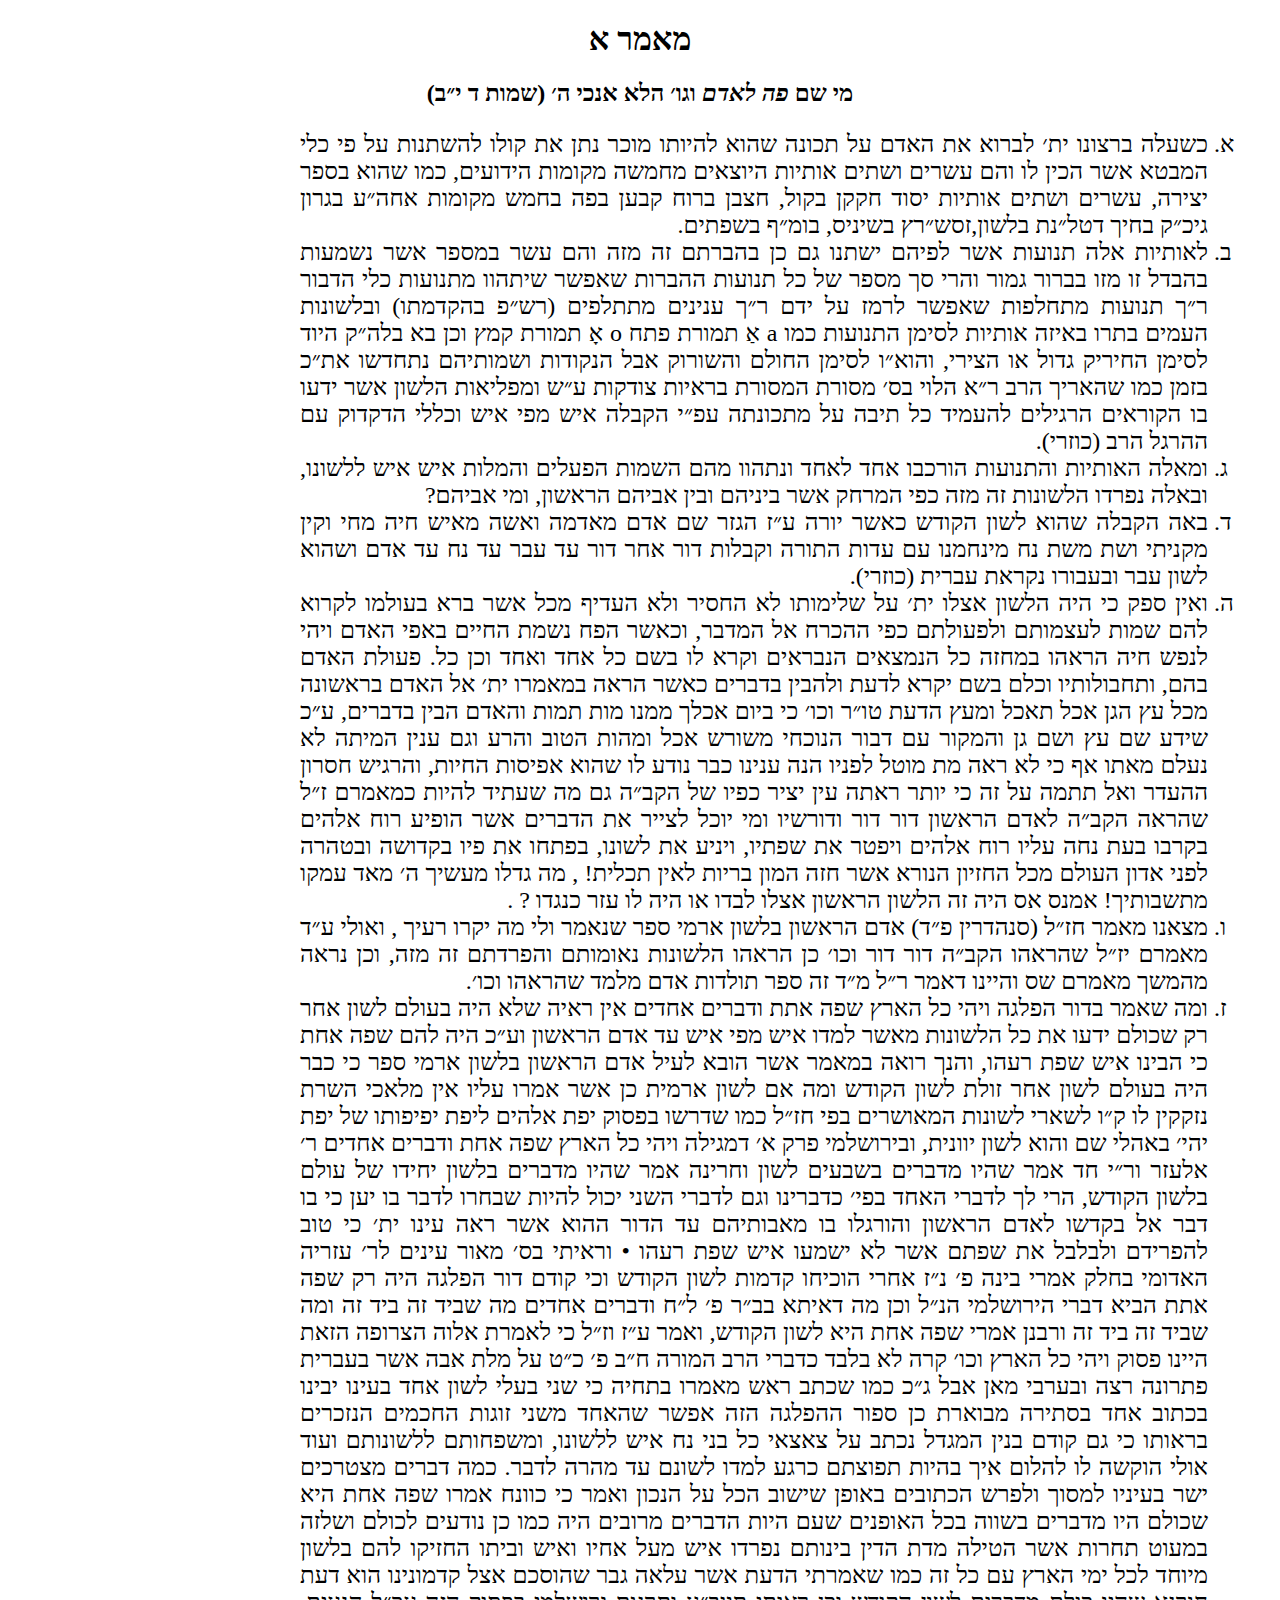
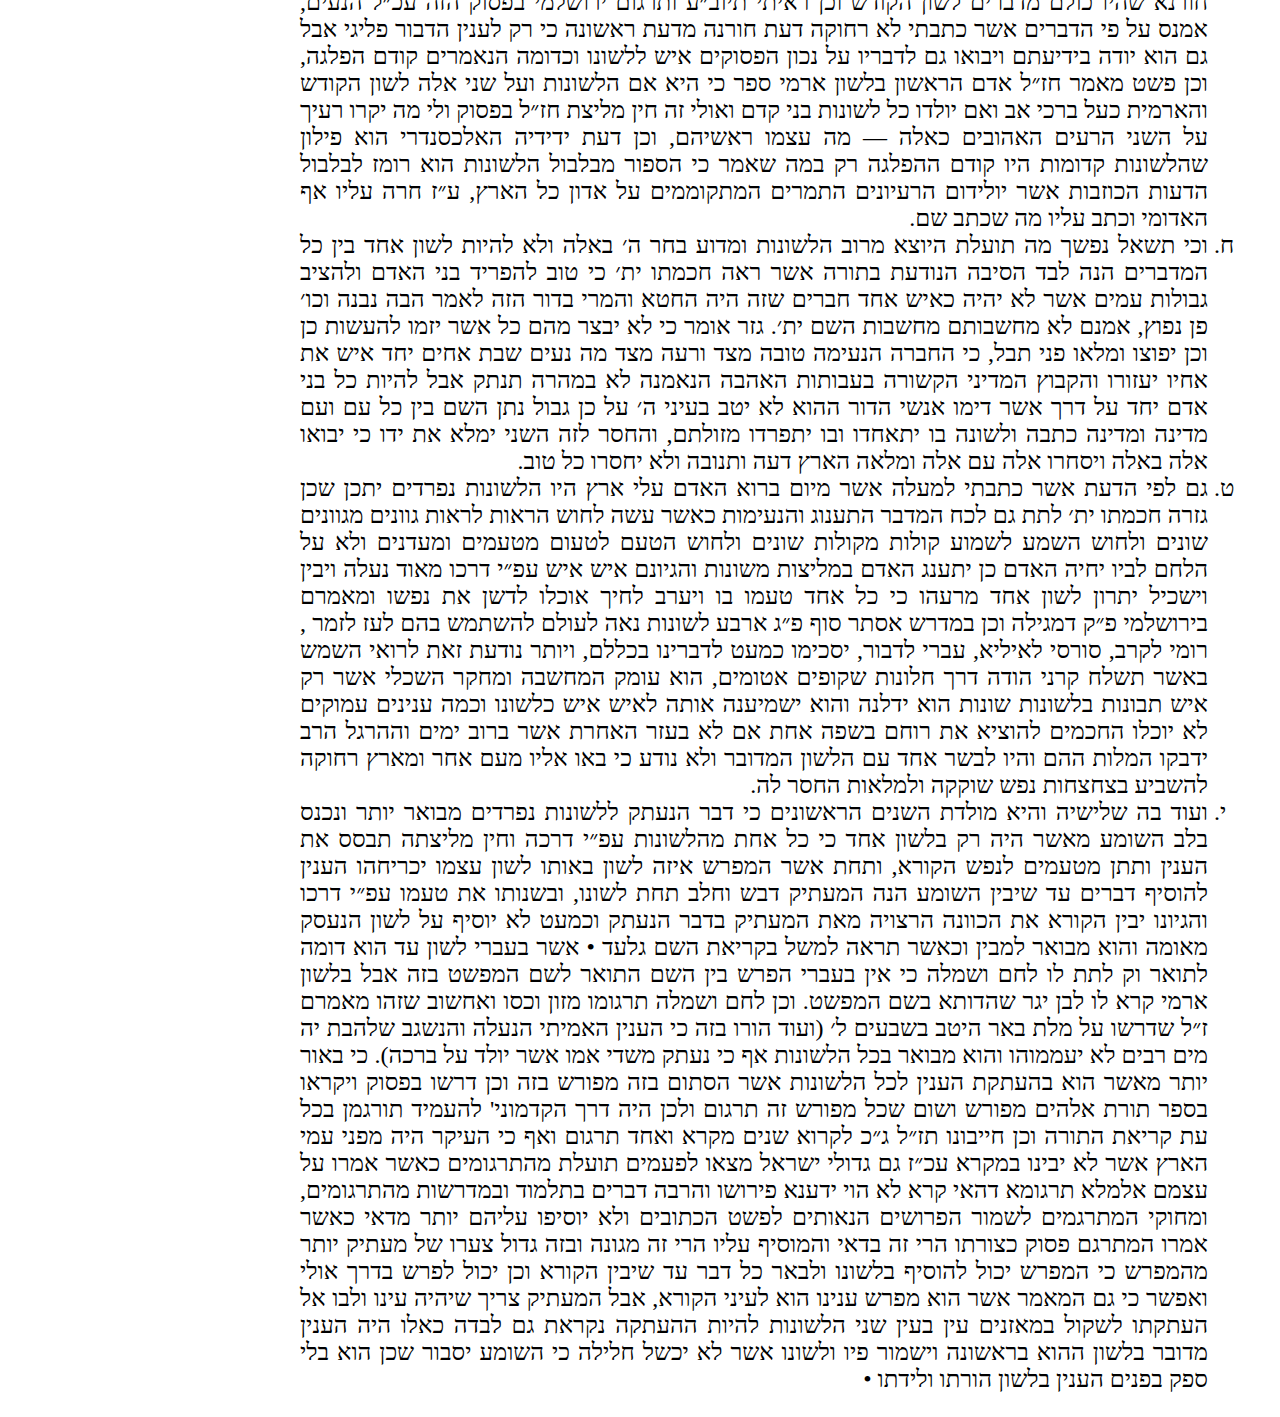
<file: lehem_vesimla_maamar1.html>
<!DOCTYPE html>
<html>
<head>
<meta charset="UTF-8">
<title>לחם ושמלה &mdash; מאמר א</title>
<link rel="stylesheet" type="text/css" href="onkelos.css">
</head>
<body dir="rtl">
  <h1>מאמר א</h1>
  <h2>
    מי שם <em>פה לאדם</em> וגו׳ הלא אנכי ה׳ (שמות ד י״ב)
  </h2>
  <div class="content_frame">
    <ol>
      <li>כשעלה ברצונו ית׳ לברוא את האדם על תכונה שהוא להיותו מוכר
        נתן את קולו להשתנות על פי כלי המבטא אשר הכין לו והם עשרים ושתים
        אותיות היוצאים מחמשה מקומות הידועים, כמו שהוא בספר יצירה, עשרים
        ושתים אותיות יסוד חקקן בקול, חצבן ברוח קבען בפה בחמש מקומות
        אחה״ע בגרון גיכ״ק בחיך דטל״נת בלשון,זסש״רץ בשיניס, בומ״ף בשפתים.</li>
      <li>לאותיות אלה תנועות אשר לפיהם ישתנו גם כן בהברתם זה מזה
        והם עשר במספר אשר נשמעות בהבדל זו מזו בברור גמור והרי סך מספר של
        כל תנועות ההברות שאפשר שיתהוו מתנועות כלי הדבור ר״ך תנועות
        מתחלפות שאפשר לרמז על ידם ר״ך ענינים מתתלפים (רש״פ בהקדמתו)
        ובלשונות העמים בתרו באיזה אותיות לסימן התנועות כמו a אַ תמורת
        פתח o אָ תמורת קמץ וכן בא בלה״ק היוד לסימן החיריק גדול או הצירי,
        והוא״ו לסימן החולם והשורוק אבל הנקודות ושמותיהם נתחדשו את״כ בזמן
        כמו שהאריך הרב ר״א הלוי בס׳ מסורת המסורת בראיות צודקות ע״ש
        ומפליאות הלשון אשר ידעו בו הקוראים הרגילים להעמיד כל תיבה על
        מתכונתה עפ״י הקבלה איש מפי איש וכללי הדקדוק עם ההרגל הרב
        (כוזרי).</li>
      <li>ומאלה האותיות והתנועות הורכבו אחד לאחד ונתהוו מהם השמות
        הפעלים והמלות איש איש ללשונו, ובאלה נפרדו הלשונות זה מזה כפי
        המרחק אשר ביניהם ובין אביהם הראשון, ומי אביהם?</li>
      <li>באה הקבלה שהוא לשון הקודש כאשר יורה ע״ז הגזר שם אדם מאדמה
        ואשה מאיש חיה מחי וקין מקניתי ושת משת נח מינחמנו עם עדות התורה
        וקבלות דור אחר דור עד עבר עד נח עד אדם ושהוא לשון עבר ובעבורו
        נקראת עברית (כוזרי).</li>
      <li>ואין ספק כי היה הלשון אצלו ית׳ על שלימותו לא החסיר ולא
        העדיף מכל אשר ברא בעולמו לקרוא להם שמות לעצמותם ולפעולתם כפי
        ההכרח אל המדבר, וכאשר הפח נשמת החיים באפי האדם ויהי לנפש חיה
        הראהו במחזה כל הנמצאים הנבראים וקרא לו בשם כל אחד ואחד וכן כל.
        פעולת האדם בהם, ותחבולותיו וכלם בשם יקרא לדעת ולהבין בדברים כאשר
        הראה במאמרו ית׳ אל האדם בראשונה מכל עץ הגן אכל תאכל ומעץ הדעת
        טו״ר וכו׳ כי ביום אכלך ממנו מות תמות והאדם הבין בדברים, ע״כ שידע
        שם עץ ושם גן והמקור עם דבור הנוכחי משורש אכל ומהות הטוב והרע וגם
        ענין המיתה לא נעלם מאתו אף כי לא ראה מת מוטל לפניו הנה ענינו כבר
        נודע לו שהוא אפיסות החיות, והרגיש חסרון ההעדר ואל תתמה על זה כי
        יותר ראתה עין יציר כפיו של הקב״ה גם מה שעתיד להיות כמאמרם ז״ל
        שהראה הקב״ה לאדם הראשון דור דור ודורשיו ומי יוכל לצייר את הדברים
        אשר הופיע רוח אלהים בקרבו בעת נחה עליו רוח אלהים ויפטר את שפתיו,
        ויניע את לשונו, בפתחו את פיו בקדושה ובטהרה לפני אדון העולם מכל
        החזיון הנורא אשר חזה המון בריות לאין תכלית! , מה גדלו מעשיך ה׳
        מאד עמקו מתשבותיך! אמנס אס היה זה הלשון הראשון אצלו לבדו או היה
        לו עזר כנגדו ? .</li>
      <li>מצאנו מאמר חז״ל (סנהדרין פ״ד) אדם הראשון בלשון ארמי ספר
        שנאמר ולי מה יקרו רעיך , ואולי ע״ד מאמרם יז״ל שהראהו הקב״ה דור
        דור וכו׳ כן הראהו הלשונות נאומותם והפרדתם זה מזה, וכן נראה מהמשך
        מאמרם שס והיינו דאמר ר״ל מ״ד זה ספר תולדות אדם מלמד שהראהו וכו׳.</li>
      <li>ומה שאמר בדור הפלגה ויהי כל הארץ שפה אתת ודברים אחדים אין
        ראיה שלא היה בעולם לשון אחר רק שכולם ידעו את כל הלשונות מאשר
        למדו איש מפי איש עד אדם הראשון וע״כ היה להם שפה אחת כי הבינו איש
        שפת רעהו, והנך רואה במאמר אשר הובא לעיל אדם הראשון בלשון ארמי
        ספר כי כבר היה בעולם לשון אחר זולת לשון הקודש ומה אם לשון ארמית
        כן אשר אמרו עליו אין מלאכי השרת נזקקין לו ק״ו לשארי לשונות
        המאושרים בפי חז״ל כמו שדרשו בפסוק יפת אלהים ליפת יפיפותו של יפת
        יהי׳ באהלי שם והוא לשון יוונית, ובירושלמי פרק א׳ דמגילה ויהי כל
        הארץ שפה אחת ודברים אחדים ר׳ אלעזר ור״י חד אמר שהיו מדברים
        בשבעים לשון וחרינה אמר שהיו מדברים בלשון יחידו של עולם בלשון
        הקודש, הרי לך לדברי האחד בפי׳ כדברינו וגם לדברי השני יכול להיות
        שבחרו לדבר בו יען כי בו דבר אל בקדשו לאדם הראשון והורגלו בו
        מאבותיהם עד הדור ההוא אשר ראה עינו ית׳ כי טוב להפרידם ולבלבל את
        שפתם אשר לא ישמעו איש שפת רעהו • וראיתי בס׳ מאור עינים לר׳ עזריה
        האדומי בחלק אמרי בינה פ׳ נ״ז אחרי הוכיחו קדמות לשון הקודש וכי
        קודם דור הפלגה היה רק שפה אתת הביא דברי הירושלמי הנ״ל וכן מה
        דאיתא בב״ר פ׳ ל״ח ודברים אחדים מה שביד זה ביד זה ומה שביד זה ביד
        זה ורבנן אמרי שפה אחת היא לשון הקודש, ואמר ע״ז וז״ל כי לאמרת
        אלוה הצרופה הזאת היינו פסוק ויהי כל הארץ וכו׳ קרה לא בלבד כדברי
        הרב המורה ח״ב פ׳ כ״ט על מלת אבה אשר בעברית פתרונה רצה ובערבי מאן
        אבל ג״כ כמו שכתב ראש מאמרו בתחיה כי שני בעלי לשון אחד בעינו
        יבינו בכתוב אחד בסתירה מבוארת כן ספור ההפלגה הזה אפשר שהאחד משני
        זוגות החכמים הנזכרים בראותו כי גם קודם בנין המגדל נכתב על צאצאי
        כל בני נח איש ללשונו, ומשפחותם ללשונותם ועוד אולי הוקשה לו להלום
        איך בהיות תפוצתם כרגע למדו לשונם עד מהרה לדבר. כמה דברים מצטרכים
        ישר בעיניו למסוך ולפרש הכתובים באופן שישוב הכל על הנכון ואמר כי
        כוונח אמרו שפה אחת היא שכולם היו מדברים בשווה בכל האופנים שעם
        היות הדברים מרובים היה כמו כן נודעים לכולם ושלזה במעוט תחרות אשר
        הטילה מדת הדין בינותם נפרדו איש מעל אחיו ואיש וביתו החזיקו להם
        בלשון מיוחד לכל ימי הארץ עם כל זה כמו שאמרתי הדעת אשר עלאה גבר
        שהוסכם אצל קדמונינו הוא דעת חורנא שהיו כולם מדברים לשון הקודש
        וכן ראיתי תיוב״ע ותרגום ירושלמי בפסוק הזה עכ״ל הנעים, אמנס על פי
        הדברים אשר כתבתי לא רחוקה דעת חורנה מדעת ראשונה כי רק לענין
        הדבור פליגי אבל גם הוא יודה בידיעתם ויבואו גם לדבריו על נכון
        הפסוקים איש ללשונו וכדומה הנאמרים קודם הפלגה, וכן פשט מאמר חז״ל
        אדם הראשון בלשון ארמי ספר כי היא אם הלשונות ועל שני אלה לשון
        הקודש והארמית כעל ברכי אב ואם יולדו כל לשונות בני קדם ואולי זה
        חין מליצת חז״ל בפסוק ולי מה יקרו רעיך על השני הרעים האהובים כאלה
        — מה עצמו ראשיהם, וכן דעת ידידיה האלכסנדרי הוא פילון שהלשונות
        קדומות היו קודם ההפלגה רק במה שאמר כי הספור מבלבול הלשונות הוא
        רומז לבלבול הדעות הכוזבות אשר יולידום הרעיונים התמרים המתקוממים
        על אדון כל הארץ, ע״ז חרה עליו אף האדומי וכתב עליו מה שכתב שם.</li>
      <li>וכי תשאל נפשך מה תועלת היוצא מרוב הלשונות ומדוע בחר ה׳
        באלה ולא להיות לשון אחד בין כל המדברים הנה לבד הסיבה הנודעת
        בתורה אשר ראה חכמתו ית׳ כי טוב להפריד בני האדם ולהציב גבולות
        עמים אשר לא יהיה כאיש אחד חברים שזה היה החטא והמרי בדור הזה לאמר
        הבה נבנה וכו׳ פן נפוץ, אמנם לא מחשבותם מחשבות השם ית׳. גזר אומר
        כי לא יבצר מהם כל אשר יזמו להעשות כן וכן יפוצו ומלאו פני תבל, כי
        החברה הנעימה טובה מצד ורעה מצד מה נעים שבת אחים יחד איש את אחיו
        יעזורו והקבוץ המדיני הקשורה בעבותות האהבה הנאמנה לא במהרה תנתק
        אבל להיות כל בני אדם יחד על דרך אשר דימו אנשי הדור ההוא לא יטב
        בעיני ה׳ על כן גבול נתן השם בין כל עם ועם מדינה ומדינה כתבה
        ולשונה בו יתאחדו ובו יתפרדו מזולתם, והחסר לזה השני ימלא את ידו
        כי יבואו אלה באלה ויסחרו אלה עם אלה ומלאה הארץ דעה ותנובה ולא
        יחסרו כל טוב.</li>
      <li>גם לפי הדעת אשר כתבתי למעלה אשר מיום ברוא האדם עלי ארץ
        היו הלשונות נפרדים יתכן שכן גזרה חכמתו ית׳ לתת גם לכח המדבר
        התענוג והנעימות כאשר עשה לחוש הראות לראות גוונים מגוונים שונים
        ולחוש השמע לשמוע קולות מקולות שונים ולחוש הטעם לטעום מטעמים
        ומעדנים ולא על הלחם לביו יחיה האדם כן יתענג האדם במליצות משונות
        והגיונם איש איש עפ״י דרכו מאוד נעלה ויבין וישכיל יתרון לשון אחד
        מרעהו כי כל אחד טעמו בו ויערב לחיך אוכלו לדשן את נפשו ומאמרם
        בירושלמי פ״ק דמגילה וכן במדרש אסתר סוף פ״ג ארבע לשונות נאה לעולם
        להשתמש בהם לעז לזמר , רומי לקרב, סורסי לאיליא, עברי לדבור,
        יסכימו כמעט לדברינו בכללם, ויותר נודעת זאת לרואי השמש באשר תשלח
        קרני הודה דרך חלונות שקופים אטומים, הוא עומק המחשבה ומחקר השכלי
        אשר רק איש תבונות בלשונות שונות הוא ידלנה והוא ישמיענה אותה לאיש
        איש כלשונו וכמה ענינים עמוקים לא יוכלו החכמים להוציא את רוחם
        בשפה אחת אם לא בעזר האחרת אשר ברוב ימים וההרגל הרב ידבקו המלות
        ההם והיו לבשר אחד עם הלשון המדובר ולא נודע כי באו אליו מעם אחר
        ומארץ רחוקה להשביע בצחצחות נפש שוקקה ולמלאות החסר לה.</li>
      <li>ועוד בה שלישיה והיא מולדת השנים הראשונים כי דבר הנעתק
        ללשונות נפרדים מבואר יותר ונכנס בלב השומע מאשר היה רק בלשון אחד
        כי כל אחת מהלשונות עפ״י דרכה וחין מליצתה תבסס את הענין ותתן
        מטעמים לנפש הקורא, ותחת אשר המפרש איזה לשון באותו לשון עצמו
        יכריחהו הענין להוסיף דברים עד שיבין השומע הנה המעתיק דבש וחלב
        תחת לשונו, ובשנותו את טעמו עפ״י דרכו והגיונו יבין הקורא את
        הכוונה הרצויה מאת המעתיק בדבר הנעתק וכמעט לא יוסיף על לשון הנעסק
        מאומה והוא מבואר למבין וכאשר תראה למשל בקריאת השם גלעד • אשר
        בעברי לשון עד הוא דומה לתואר וק לתת לו לחם ושמלה כי אין בעברי
        הפרש בין השם התואר לשם המפשט בזה אבל בלשון ארמי קרא לו לבן יגר
        שהדותא בשם המפשט. וכן לחם ושמלה תרגומו מזון וכסו ואחשוב שזהו
        מאמרם ז״ל שדרשו על מלת באר היטב בשבעים ל׳ (ועוד הורו בזה כי הענין
        האמיתי הנעלה והנשגב שלהבת יה מים רבים לא יעממוהו והוא מבואר בכל
        הלשונות אף כי נעתק משדי אמו אשר יולד על ברכה). כי באור יותר מאשר
        הוא בהעתקת הענין לכל הלשונות אשר הסתום בזה מפורש בזה וכן דרשו
        בפסוק ויקראו בספר תורת אלהים מפורש ושום שכל מפורש זה תרגום ולכן
        היה דרך הקדמוני' להעמיד תורגמן בכל עת קריאת התורה וכן חייבונו
        תז״ל ג״כ לקרוא שנים מקרא ואחד תרגום ואף כי העיקר היה מפני עמי
        הארץ אשר לא יבינו במקרא עכ״ז גם גדולי ישראל מצאו לפעמים תועלת
        מהתרגומים כאשר אמרו על עצמם אלמלא תרגומא דהאי קרא לא הוי ידענא
        פירושו והרבה דברים בתלמוד ובמדרשות מהתרגומים, ומחוקי המתרגמים
        לשמור הפרושים הנאותים לפשט הכתובים ולא יוסיפו עליהם יותר מדאי
        כאשר אמרו המתרגם פסוק כצורתו הרי זה בדאי והמוסיף עליו הרי זה
        מגונה ובזה גדול צערו של מעתיק יותר מהמפרש כי המפרש יכול להוסיף
        בלשונו ולבאר כל דבר עד שיבין הקורא וכן יכול לפרש בדרך אולי ואפשר
        כי גם המאמר אשר הוא מפרש ענינו הוא לעיני הקורא, אבל המעתיק
        צריך שיהיה עינו ולבו אל העתקתו לשקול במאזנים עין בעין שני
        הלשונות להיות ההעתקה נקראת גם לבדה כאלו היה הענין מדובר בלשון
        ההוא בראשונה וישמור פיו ולשונו אשר לא יכשל חלילה כי השומע יסבור
        שכן הוא בלי ספק בפנים הענין בלשון הורתו ולידתו •</li>
    </ol>
  </div>
</body>
</file>
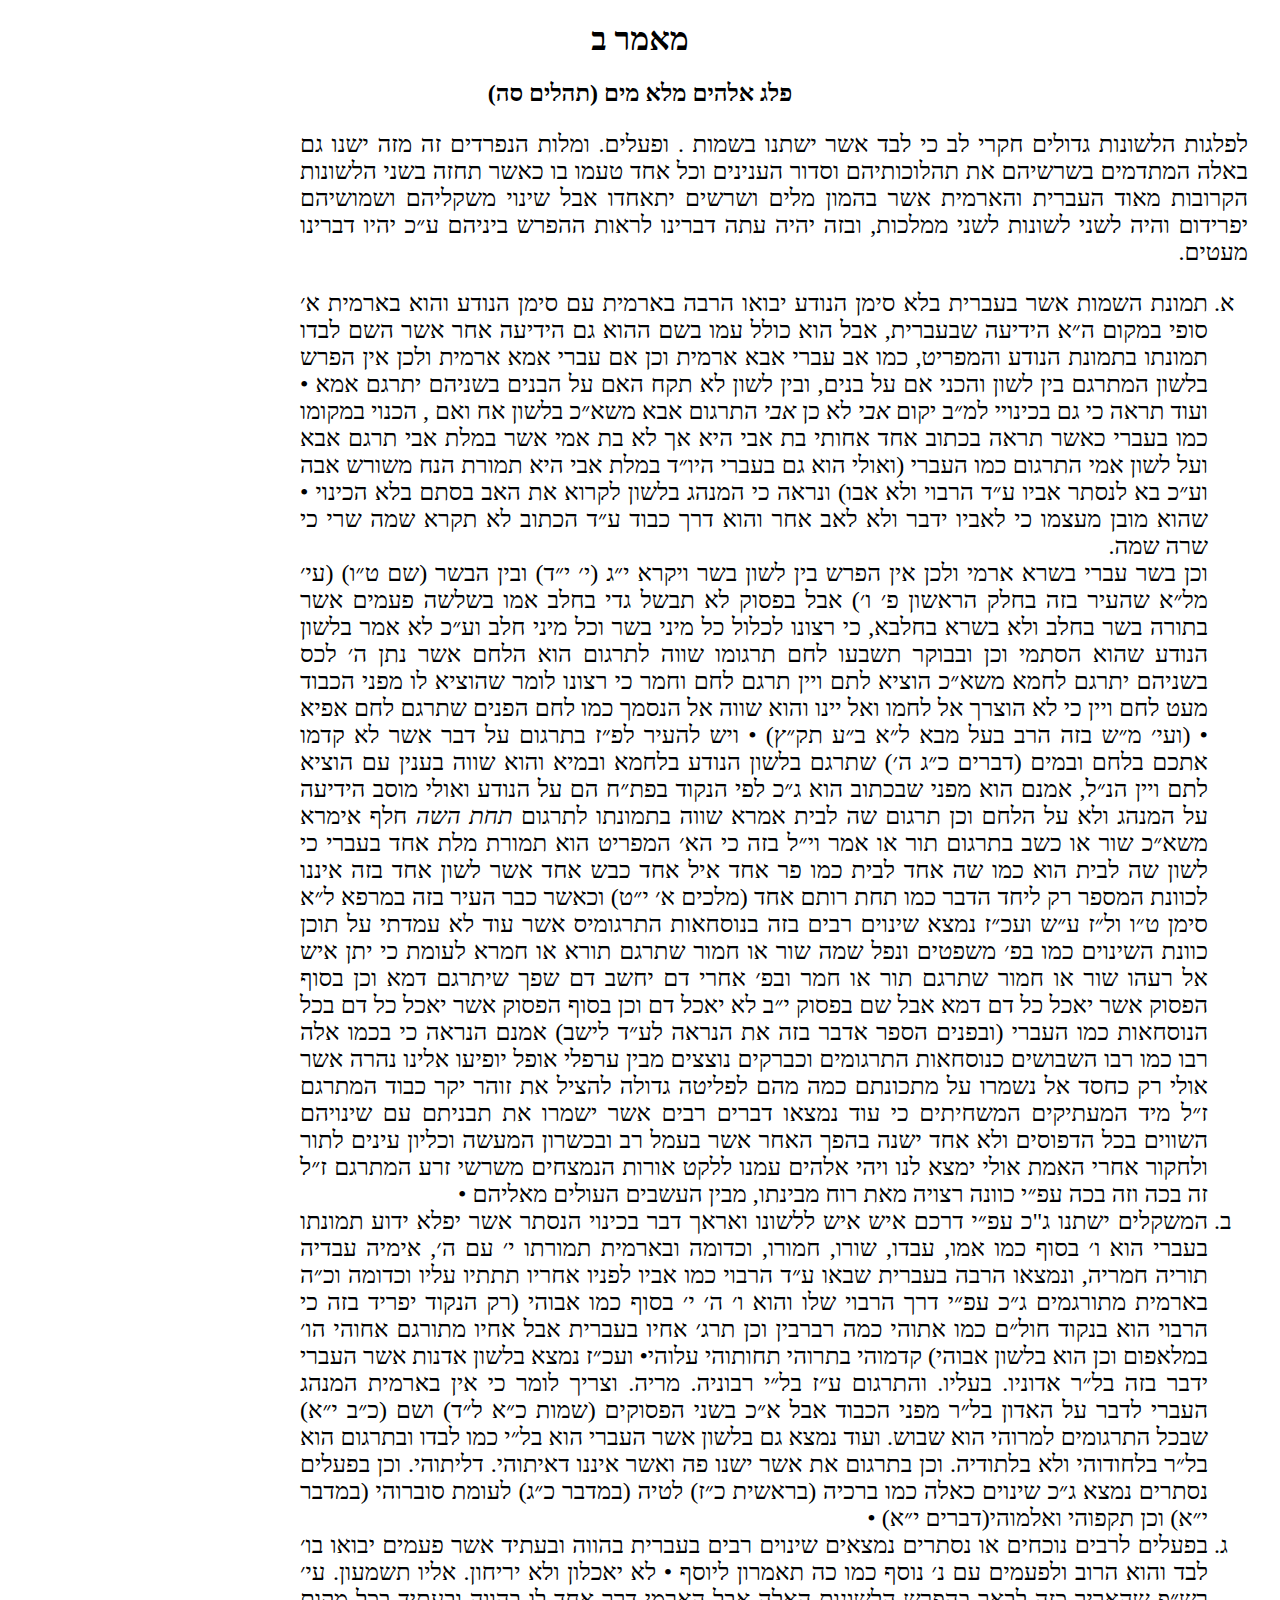
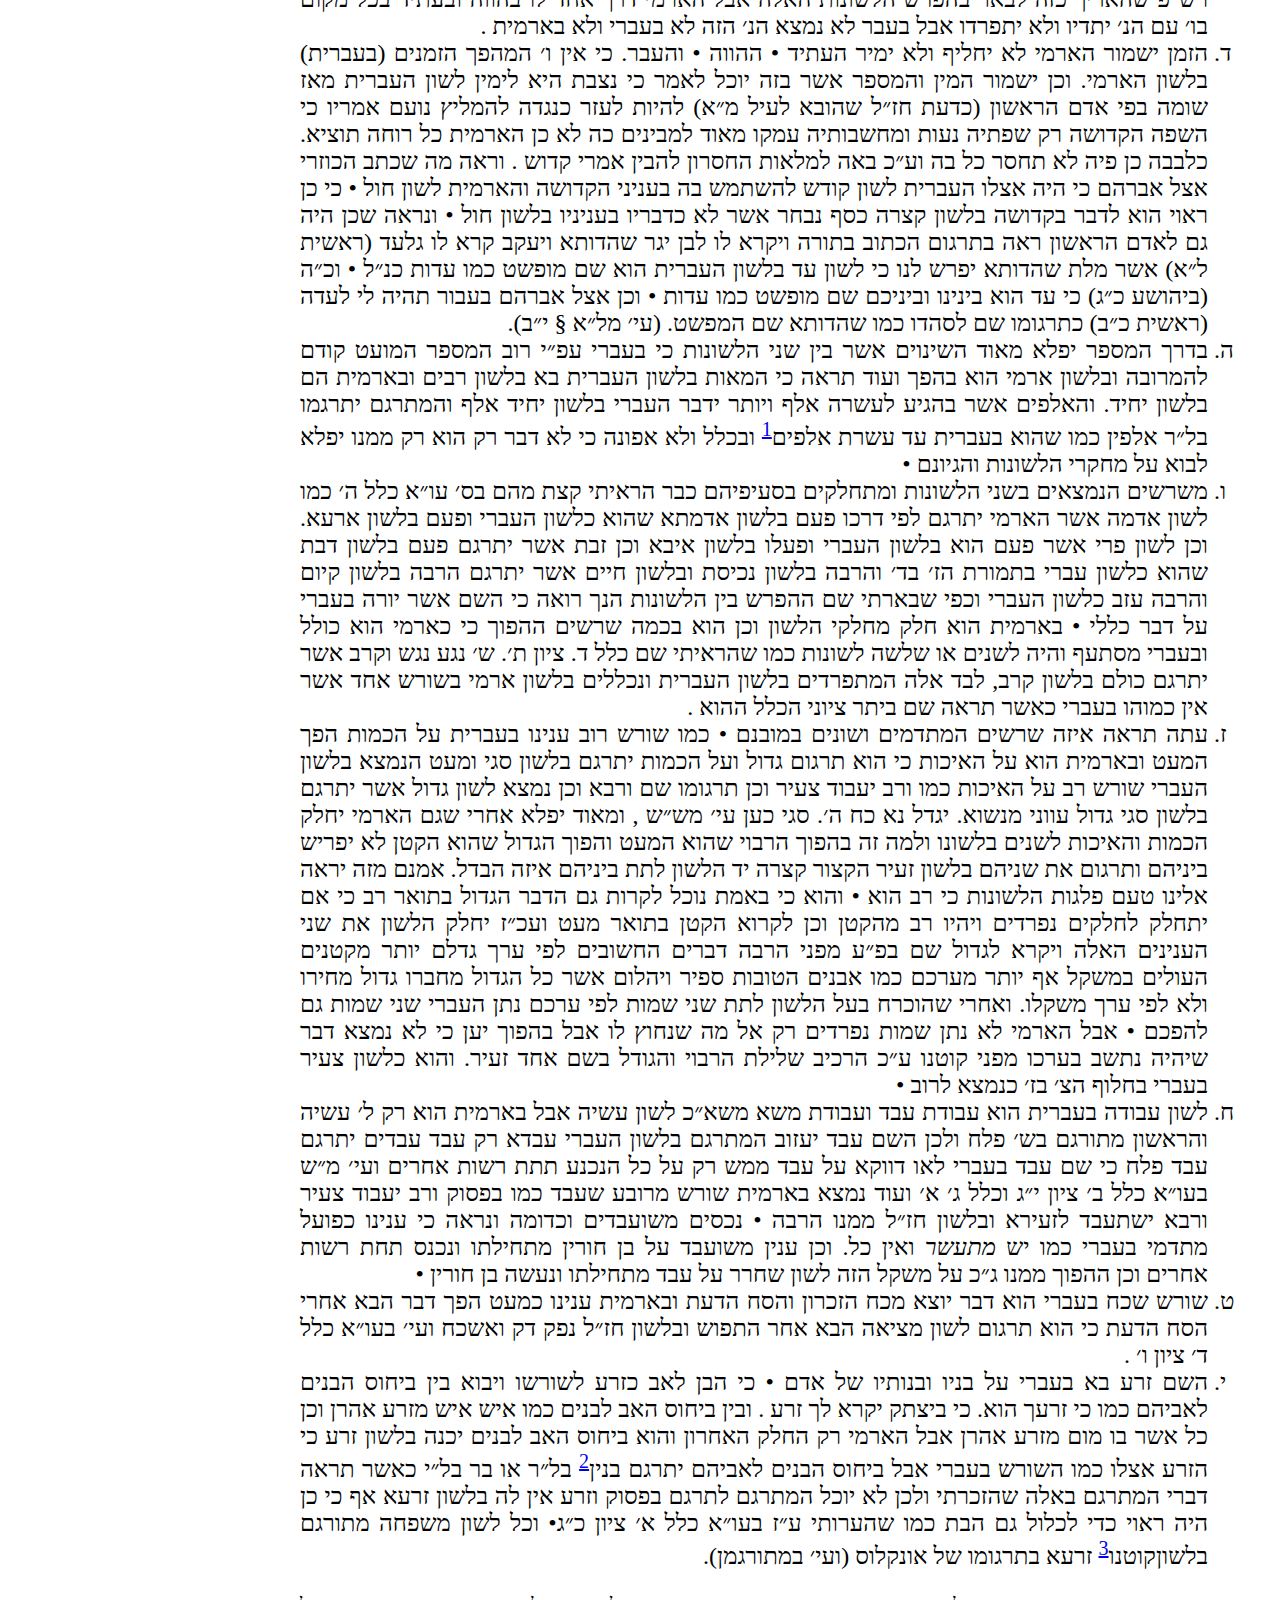
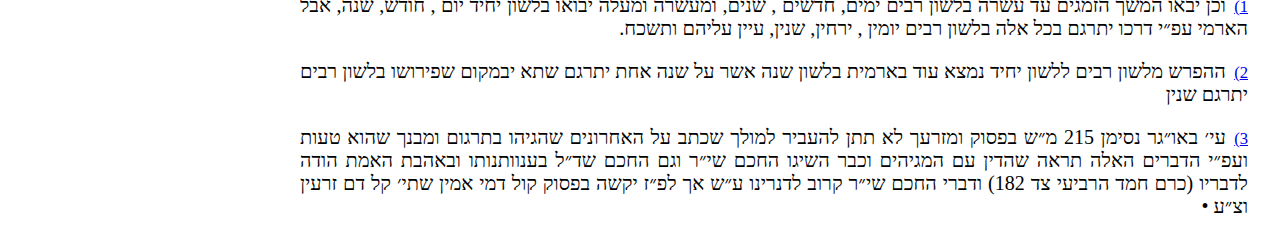
<file: lehem_vesimla_maamar2.html>
<!DOCTYPE html>
<html>
 <head>
  <meta charset="UTF-8">
  <title>לחם ושמלה &mdash; מאמר ב</title>
  <link rel="stylesheet" type="text/css" href="onkelos.css">
  <script type="text/javascript" src="onkelos.js"></script>
 </head>
 <body dir="rtl" onload="number_footnotes();">
  <h1>מאמר ב</h1>
  <h2>פלג אלהים מלא מים (תהלים סה)</h2>
  <div class="content_frame">
    <p>לפלגות הלשונות גדולים חקרי לב כי לבד אשר ישתנו בשמות .
      ופעלים. ומלות הנפרדים זה מזה ישנו גם באלה המתדמים בשרשיהם את
      תהלוכותיהם וסדור הענינים וכל אחד טעמו בו כאשר תחזה בשני הלשונות
      הקרובות מאוד העברית והארמית אשר בהמון מלים ושרשים יתאחדו אבל שינוי
      משקליהם ושמושיהם יפרידום והיה לשני לשונות לשני ממלכות, ובזה יהיה
      עתה דברינו לראות ההפרש ביניהם ע״כ יהיו דברינו מעטים.</p>
    <ol>
      <li><p>
          תמונת השמות אשר בעברית בלא סימן הנודע יבואו הרבה בארמית עם
          סימן הנודע והוא בארמית א׳ סופי במקום ה״א הידיעה שבעברית, אבל
          הוא כולל עמו בשם ההוא גם הידיעה אחר אשר השם לבדו תמונתו בתמונת
          הנודע והמפריט, כמו אב עברי אבא ארמית וכן אם עברי אמא ארמית
          ולכן אין הפרש בלשון המתרגם בין לשון והכני אם על בנים, ובין
          לשון לא תקח האם על הבנים בשניהם יתרגם אמא • ועוד תראה כי גם
          בכינויי למ״ב יקום <em>אבי</em> לא כן <em>אבי</em> התרגום אבא
          משא״כ בלשון אח ואם , הכנוי במקומו כמו בעברי כאשר תראה בכתוב
          אחד אחותי בת אבי היא אך לא בת אמי אשר במלת אבי תרגם אבא ועל
          לשון אמי התרגום כמו העברי (ואולי הוא גם בעברי היו״ד במלת אבי
          היא תמורת הנח משורש אבה וע״כ בא לנסתר אביו ע״ד הרבוי ולא אבו)
          ונראה כי המנהג בלשון לקרוא את האב בסתם בלא הכינוי • שהוא מובן
          מעצמו כי לאביו ידבר ולא לאב אחר והוא דרך כבוד ע״ד הכתוב לא
          תקרא שמה שרי כי שרה שמה.
        </p>
        <p>
          וכן בשר עברי בשרא ארמי ולכן אין הפרש בין לשון בשר ויקרא י״ג
          (י׳ י״ד) ובין הבשר (שם ט״ו) (עי׳ מל״א שהעיר בזה בחלק הראשון פ׳
          ו׳) אבל בפסוק לא תבשל גדי בחלב אמו בשלשה פעמים אשר בתורה בשר
          בחלב ולא בשרא בחלבא, כי רצונו לכלול כל מיני בשר וכל מיני חלב
          וע״כ לא אמר בלשון הנודע שהוא הסתמי וכן ובבוקר תשבעו לחם תרגומו
          שווה לתרגום הוא הלחם אשר נתן ה׳ לכס בשניהם יתרגם לחמא משא״כ
          הוציא לתם ויין תרגם לחם וחמר כי רצונו לומר שהוציא לו מפני
          הכבוד מעט לחם ויין כי לא הוצרך אל לחמו ואל יינו והוא שווה אל
          הנסמך כמו לחם הפנים שתרגם לחם אפיא • (ועי׳ מ״ש בזה הרב בעל מבא
          ל״א ב״ע תק״ץ) • ויש להעיר לפ״ז בתרגום על דבר אשר לא קדמו אתכם
          בלחם ובמים (דברים כ״ג ה׳) שתרגם בלשון הנודע בלחמא ובמיא והוא
          שווה בענין עם הוציא לתם ויין הנ״ל, אמנם הוא מפני שבכתוב הוא
          ג״כ לפי הנקוד בפת״ח הם על הנודע ואולי מוסב הידיעה על המנהג ולא
          על הלחם וכן תרגום שה לבית אמרא שווה בתמונתו לתרגום <em>תחת
            השה</em> חלף אימרא משא״כ שור או כשב בתרגום תור או אמר וי״ל בזה כי
          הא׳ המפריט הוא תמורת מלת אחד בעברי כי לשון שה לבית הוא כמו שה
          אחד לבית כמו פר אחד איל אחד כבש אחד אשר לשון אחד בזה איננו
          לכוונת המספר רק ליחד הדבר כמו תחת רותם אחד (מלכים א׳ י״ט)
          וכאשר כבר העיר בזה במרפא ל״א סימן ט״ו ול״ז ע״ש ועכ״ז נמצא
          שינוים רבים בזה בנוסחאות התרגומיס אשר עוד לא עמדתי על תוכן
          כוונת השינוים כמו בפ׳ משפטים ונפל שמה שור או חמור שתרגם תורא
          או חמרא לעומת כי יתן איש אל רעהו שור או חמור שתרגם תור או חמר
          ובפ׳ אחרי דם יחשב דם שפך שיתרגם דמא וכן בסוף הפסוק אשר יאכל כל
          דם דמא אבל שם בפסוק י״ב לא יאכל דם וכן בסוף הפסוק אשר יאכל כל
          דם בכל הנוסחאות כמו העברי (ובפנים הספר אדבר בזה את הנראה לע״ד
          לישב) אמנם הנראה כי בכמו אלה רבו כמו רבו השבושים כנוסחאות
          התרגומים וכברקים נוצצים מבין ערפלי אופל יופיעו אלינו נהרה אשר
          אולי רק כחסד אל נשמרו על מתכונתם כמה מהם לפליטה גדולה להציל את
          זוהר יקר כבוד המתרגם ז״ל מיד המעתיקים המשחיתים כי עוד נמצאו
          דברים רבים אשר ישמרו את תבניתם עם שינויהם השווים בכל הדפוסים
          ולא אחד ישנה בהפך האחר אשר בעמל רב ובכשרון המעשה וכליון עינים
          לתור ולחקור אחרי האמת אולי ימצא לנו ויהי אלהים עמנו ללקט אורות
          הנמצחים משרשי זרע המתרגם ז״ל זה בכה וזה בכה עפ״י כוונה רצויה
          מאת רוח מבינתו, מבין העשבים העולים מאליהם •
        </p></li>
      <li>המשקלים ישתנו ג"כ עפ״י דרכם איש איש ללשונו ואראך דבר
        בכינוי הנסתר אשר יפלא ידוע תמונתו בעברי הוא ו׳ בסוף כמו אמו,
        עבדו, שורו, חמורו, וכדומה ובארמית תמורתו י׳ עם ה׳, אימיה עבדיה
        תוריה חמריה, ונמצאו הרבה בעברית שבאו ע״ד הרבוי כמו אביו לפניו
        אחריו תתתיו עליו וכדומה וכ״ה בארמית מתורגמים ג״כ עפ״י דרך הרבוי
        שלו והוא ו׳ ה׳ י׳ בסוף כמו אבוהי (רק הנקוד יפריד בזה כי הרבוי
        הוא בנקוד חול״ם כמו אתוהי כמה רברבין וכן תרג׳ אחיו בעברית אבל
        אחיו מתורגם אחוהי הו׳ במלאפום וכן הוא בלשון אבוהי) קדמוהי בתרוהי
        תחותוהי עלוהי• ועכ״ז נמצא בלשון אדנות אשר העברי ידבר בזה בל״ר
        אדוניו. בעליו. והתרגום ע״ז בל״י רבוניה. מריה. וצריך לומר כי אין
        בארמית המנהג העברי לדבר על האדון בל״ר מפני הכבוד אבל א״כ בשני
        הפסוקים (שמות כ״א ל״ד) ושם (כ״ב י״א) שבכל התרגומים למרוהי הוא
        שבוש. ועוד נמצא גם בלשון אשר העברי הוא בל״י כמו לבדו ובתרגום הוא
        בל״ר בלחודוהי ולא בלתודיה. וכן בתרגום את אשר ישנו פה ואשר איננו
        דאיתוהי. דליתוהי. וכן בפעלים נסתרים נמצא ג״כ שינוים כאלה כמו
        ברכיה (בראשית כ״ז) לטיה (במדבר כ״ג) לעומת סוברוהי (במדבר י״א)
        וכן תקפוהי ואלמוהי(דברים י״א) •</li>
      <li>בפעלים לרבים נוכחים או נסתרים נמצאים שינוים רבים בעברית
        בהווה ובעתיד אשר פעמים יבואו בו׳ לבד והוא הרוב ולפעמים עם נ׳
        נוסף כמו כה תאמרון ליוסף • לא יאכלון ולא יריחון. אליו תשמעון.
        עי׳ רש״פ שהאריך כזה לבאר בהפרש הלשונות האלה אבל הארמי דרך אחד לו
        בהווה ובעתיד בכל מקום בו׳ עם הנ׳ יתדיו ולא יתפרדו אבל בעבר לא
        נמצא הנ׳ הזה לא בעברי ולא בארמית .</li>
      <li>הזמן ישמור הארמי לא יחליף ולא ימיר העתיד • ההווה • והעבר.
        כי אין ו׳ המהפך הזמנים (בעברית) בלשון הארמי. וכן ישמור המין
        והמספר אשר בזה יוכל לאמר כי נצבת היא לימין לשון העברית מאז שומה
        בפי אדם הראשון (כדעת חז״ל שהובא לעיל מ״א) להיות לעזר כנגדה
        להמליץ נועם אמריו כי השפה הקדושה רק שפתיה נעות ומחשבותיה עמקו
        מאוד למבינים כה לא כן הארמית כל רוחה תוציא. כלבבה כן פיה לא תחסר
        כל בה וע״כ באה למלאות החסרון להבין אמרי קדוש . וראה מה שכתב
        הכוזרי אצל אברהם כי היה אצלו העברית לשון קודש להשתמש בה בעניני
        הקדושה והארמית לשון חול • כי כן ראוי הוא לדבר בקדושה בלשון קצרה
        כסף נבחר אשר לא כדבריו בעניניו בלשון חול • ונראה שכן היה גם לאדם
        הראשון ראה בתרגום הכתוב בתורה ויקרא לו לבן יגר שהדותא ויעקב קרא
        לו גלעד (ראשית ל״א) אשר מלת שהדותא יפרש לנו כי לשון עד בלשון
        העברית הוא שם מופשט כמו עדות כנ״ל • וכ״ה (ביהושע כ״ג) כי עד הוא
        בינינו וביניכם שם מופשט כמו עדות • וכן אצל אברהם בעבור תהיה לי
        לעדה (ראשית כ״ב) כתרגומו שם לסהדו כמו שהדותא שם המפשט. (עי׳ מל״א
        § י״ב).</li>
      <li>בדרך המספר יפלא מאוד השינוים אשר בין שני הלשונות כי בעברי
        עפ״י רוב המספר המועט קודם להמרובה ובלשון ארמי הוא בהפך ועוד תראה
        כי המאות בלשון העברית בא בלשון רבים ובארמית הם בלשון יחיד.
        והאלפים אשר בהגיע לעשרה אלף ויותר ידבר העברי בלשון יחיד אלף
        והמתרגם יתרגמו בל״ר אלפין כמו שהוא בעברית עד עשרת אלפים<a
        class="footnote_ref"></a> ובכלל ולא אפונה כי לא דבר רק הוא רק
        ממנו יפלא לבוא על מחקרי הלשונות והגיונם •
      </li>
      <li>משרשים הנמצאים בשני הלשונות ומתחלקים בסעיפיהם כבר הראיתי
        קצת מהם בס׳ עו״א כלל ה׳ כמו לשון אדמה אשר הארמי יתרגם לפי דרכו
        פעם בלשון אדמתא שהוא כלשון העברי ופעם בלשון ארעא. וכן לשון פרי
        אשר פעם הוא בלשון העברי ופעלו בלשון איבא וכן זבת אשר יתרגם פעם
        בלשון דבת שהוא כלשון עברי בתמורת הז׳ בד׳ והרבה בלשון נכיסת
        ובלשון חיים אשר יתרגם הרבה בלשון קיום והרבה עזב כלשון העברי וכפי
        שבארתי שם ההפרש בין הלשונות הנך רואה כי השם אשר יורה בעברי על
        דבר כללי • בארמית הוא חלק מחלקי הלשון וכן הוא בכמה שרשים ההפוך
        כי כארמי הוא כולל ובעברי מסתעף והיה לשנים או שלשה לשונות כמו
        שהראיתי שם כלל ד. ציון ת׳. ש׳ נגע נגש וקרב אשר יתרגם כולם בלשון
        קרב, לבד אלה המתפרדים בלשון העברית ונכללים בלשון ארמי בשורש אחד
        אשר אין כמוהו בעברי כאשר תראה שם ביתר ציוני הכלל ההוא .</li>
      <li>עתה תראה איזה שרשים המתדמים ושונים במובנם • כמו שורש רוב
        ענינו בעברית על הכמות הפך המעט ובארמית הוא על האיכות כי הוא
        תרגום גדול ועל הכמות יתרגם בלשון סגי ומעט הנמצא בלשון העברי שורש
        רב על האיכות כמו ורב יעבוד צעיר וכן תרגומו שם ורבא וכן נמצא לשון
        גדול אשר יתרגם בלשון סגי גדול עווני מנשוא. יגדל נא כח ה׳. סגי
        כען עי׳ מש״ש , ומאוד יפלא אחרי שגם הארמי יחלק הכמות והאיכות
        לשנים בלשונו ולמה זה בהפוך הרבוי שהוא המעט והפוך הגדול שהוא הקטן
        לא יפריש ביניהם ותרגום את שניהם בלשון זעיר הקצור קצרה יד הלשון
        לתת ביניהם איזה הבדל. אמנם מזה יראה אלינו טעם פלגות הלשונות כי
        רב הוא • והוא כי באמת נוכל לקרות גם הדבר הגדול בתואר רב כי אם
        יתחלק לחלקים נפרדים ויהיו רב מהקטן וכן לקרוא הקטן בתואר מעט
        ועכ״ז יחלק הלשון את שני הענינים האלה ויקרא לגדול שם בפ״ע מפני
        הרבה דברים החשובים לפי ערך גדלם יותר מקטנים העולים במשקל אף יותר
        מערכם כמו אבנים הטובות ספיר ויהלום אשר כל הגדול מחברו גדול מחירו
        ולא לפי ערך משקלו. ואחרי שהוכרח בעל הלשון לתת שני שמות לפי ערכם
        נתן העברי שני שמות גם להפכם • אבל הארמי לא נתן שמות נפרדים רק אל
        מה שנחוץ לו אבל בהפוך יען כי לא נמצא דבר שיהיה נתשב בערכו מפני קוטנו
        ע״כ הרכיב שלילת הרבוי והגודל בשם אחד זעיר. והוא כלשון צעיר בעברי
        בחלוף הצ׳ בז׳ כנמצא לרוב •</li>
      <li>לשון עבודה בעברית הוא עבודת עבד ועבודת משא משא״כ לשון
        עשיה אבל בארמית הוא רק ל׳ עשיה והראשון מתורגם בש׳ פלח ולכן השם
        עבד יעזוב המתרגם בלשון העברי עבדא רק עבד עבדים יתרגם עבד פלח כי
        שם עבד בעברי לאו דווקא על עבד ממש רק על כל הנכנע תתת רשות אחרים
        ועי׳ מ״ש בעו״א כלל ב׳ ציון י״ג וכלל ג׳ א׳ ועוד נמצא בארמית שורש
        מרובע שעבד כמו בפסוק ורב יעבוד צעיר ורבא ישתעבד לזעירא ובלשון
        חז״ל ממנו הרבה • נכסים משועבדים וכדומה ונראה כי ענינו כפועל
        מתדמי בעברי כמו יש <em>מתעשר</em> ואין כל. וכן ענין משועבד על בן
        חורין מתחילתו ונכנס תחת רשות אחרים וכן ההפוך ממנו ג״כ על משקל
        הזה לשון שחרר על עבד מתחילתו ונעשה בן חורין •
      </li>
      <li>שורש שכח בעברי הוא דבר יוצא מכח הזכרון והסח הדעת ובארמית
        ענינו כמעט הפך דבר הבא אחרי הסח הדעת כי הוא תרגום לשון מציאה הבא
        אחר התפוש ובלשון חז״ל נפק דק ואשכח ועי׳ בעו״א כלל ד׳ ציון ו׳ .</li>
      <li>השם זרע בא בעברי על בניו ובנותיו של אדם • כי הבן לאב כזרע
        לשורשו ויבוא בין ביחוס הבנים לאביהם כמו כי זרעך הוא. כי ביצתק
        יקרא לך זרע . ובין ביחוס האב לבנים כמו איש איש מזרע אהרן וכן כל
        אשר בו מום מזרע אהרן אבל הארמי רק החלק האחרון והוא ביחוס האב
        לבנים יכנה בלשון זרע כי הזרע אצלו כמו השורש בעברי אבל ביחוס
        הבנים לאביהם יתרגם בנין<a class="footnote_ref"></a> בל״ר או
        בר בל״י כאשר תראה דברי המתרגם באלה שהזכרתי ולכן לא יוכל המתרגם
        לתרגם בפסוק וזרע אין לה בלשון זרעא אף כי כן היה ראוי כדי לכלול
        גם הבת כמו שהערותי ע״ז בעו״א כלל א׳ ציון כ״ג• וכל לשון משפחה
        מתורגם בלשוןקוטנו<a class="footnote_ref"></a> זרעא בתרגומו של
        אונקלוס (ועי׳ במתורגמן).
      </li>
    </ol>
    <div class="footnotes">
      <p>
        <a class="footnote_backref"></a>וכן יבאו המשך הזמגים עד עשרה
        בלשון רבים ימים, חדשים , שנים, ומעשרה ומעלה יבואו בלשון יחיד יום
        , חודש, שנה, אבל הארמי עפ״י דרכו יתרגם בכל אלה בלשון רבים יומין
        , ירחין, שנין, עיין עליהם ותשכח.
      </p>
      <p>
        <a class="footnote_backref"></a>ההפרש מלשון רבים ללשון יחיד נמצא
        עוד בארמית בלשון שנה אשר על שנה אחת יתרגם שתא יבמקום שפירושו
        בלשון רבים יתרגם שנין</p>
        <p><a class="footnote_backref"></a>עי׳ באו״גר נסימן 215 מ״ש בפסוק ומזרעך
        לא תתן להעביר למולך שכתב על האחרונים שהגיהו בתרגום ומבנך שהוא
        טעות ועפ״י הדברים האלה תראה שהדין עם המגיהים וכבר השיגו החכם
        שי״ר וגם החכם שד״ל בענוותנותו ובאהבת האמת הודה לדבריו (כרם חמד
        הרביעי צד 182) ודברי החכם שי״ר קרוב לדנרינו ע״ש  אך לפ״ז יקשה
        בפסוק קול דמי אמין שתי׳ קל דם זרעין וצ״ע •
      </p>
    </div>
  </div>
</body>
</html>
</file>
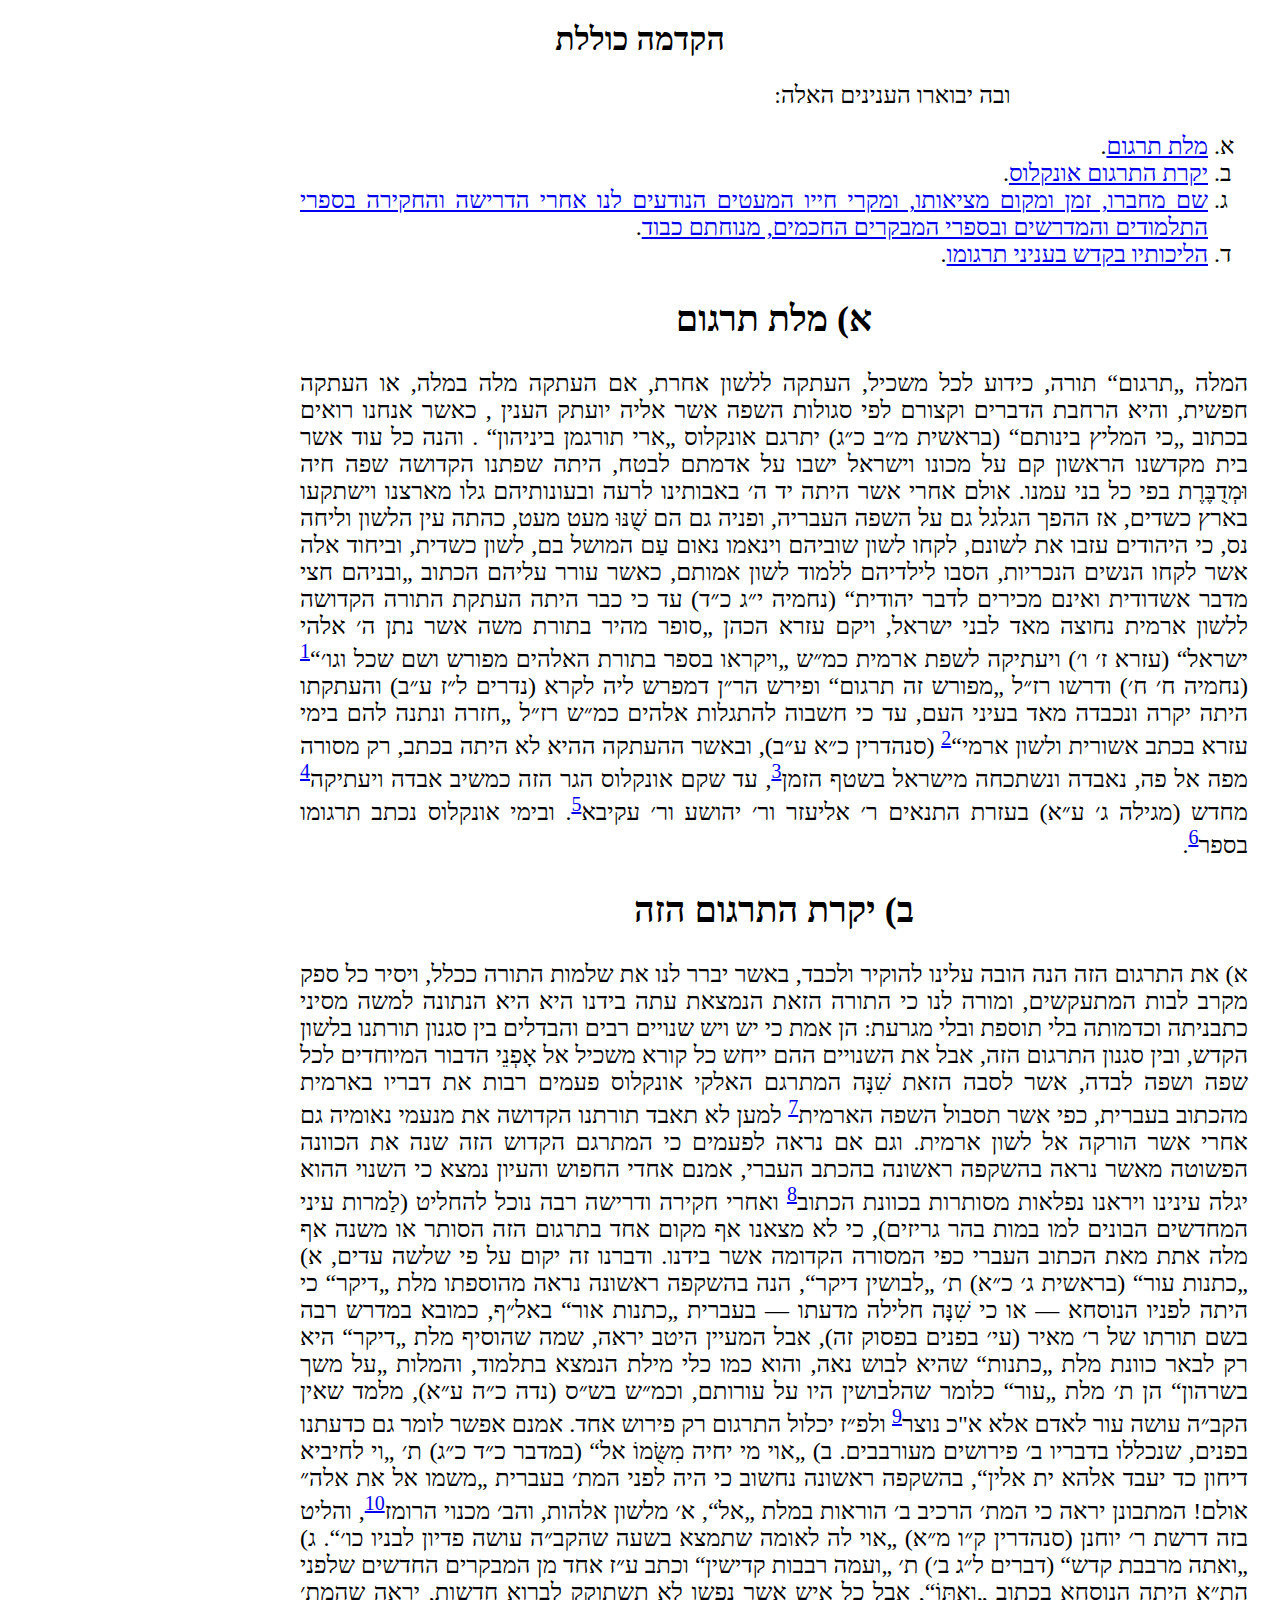
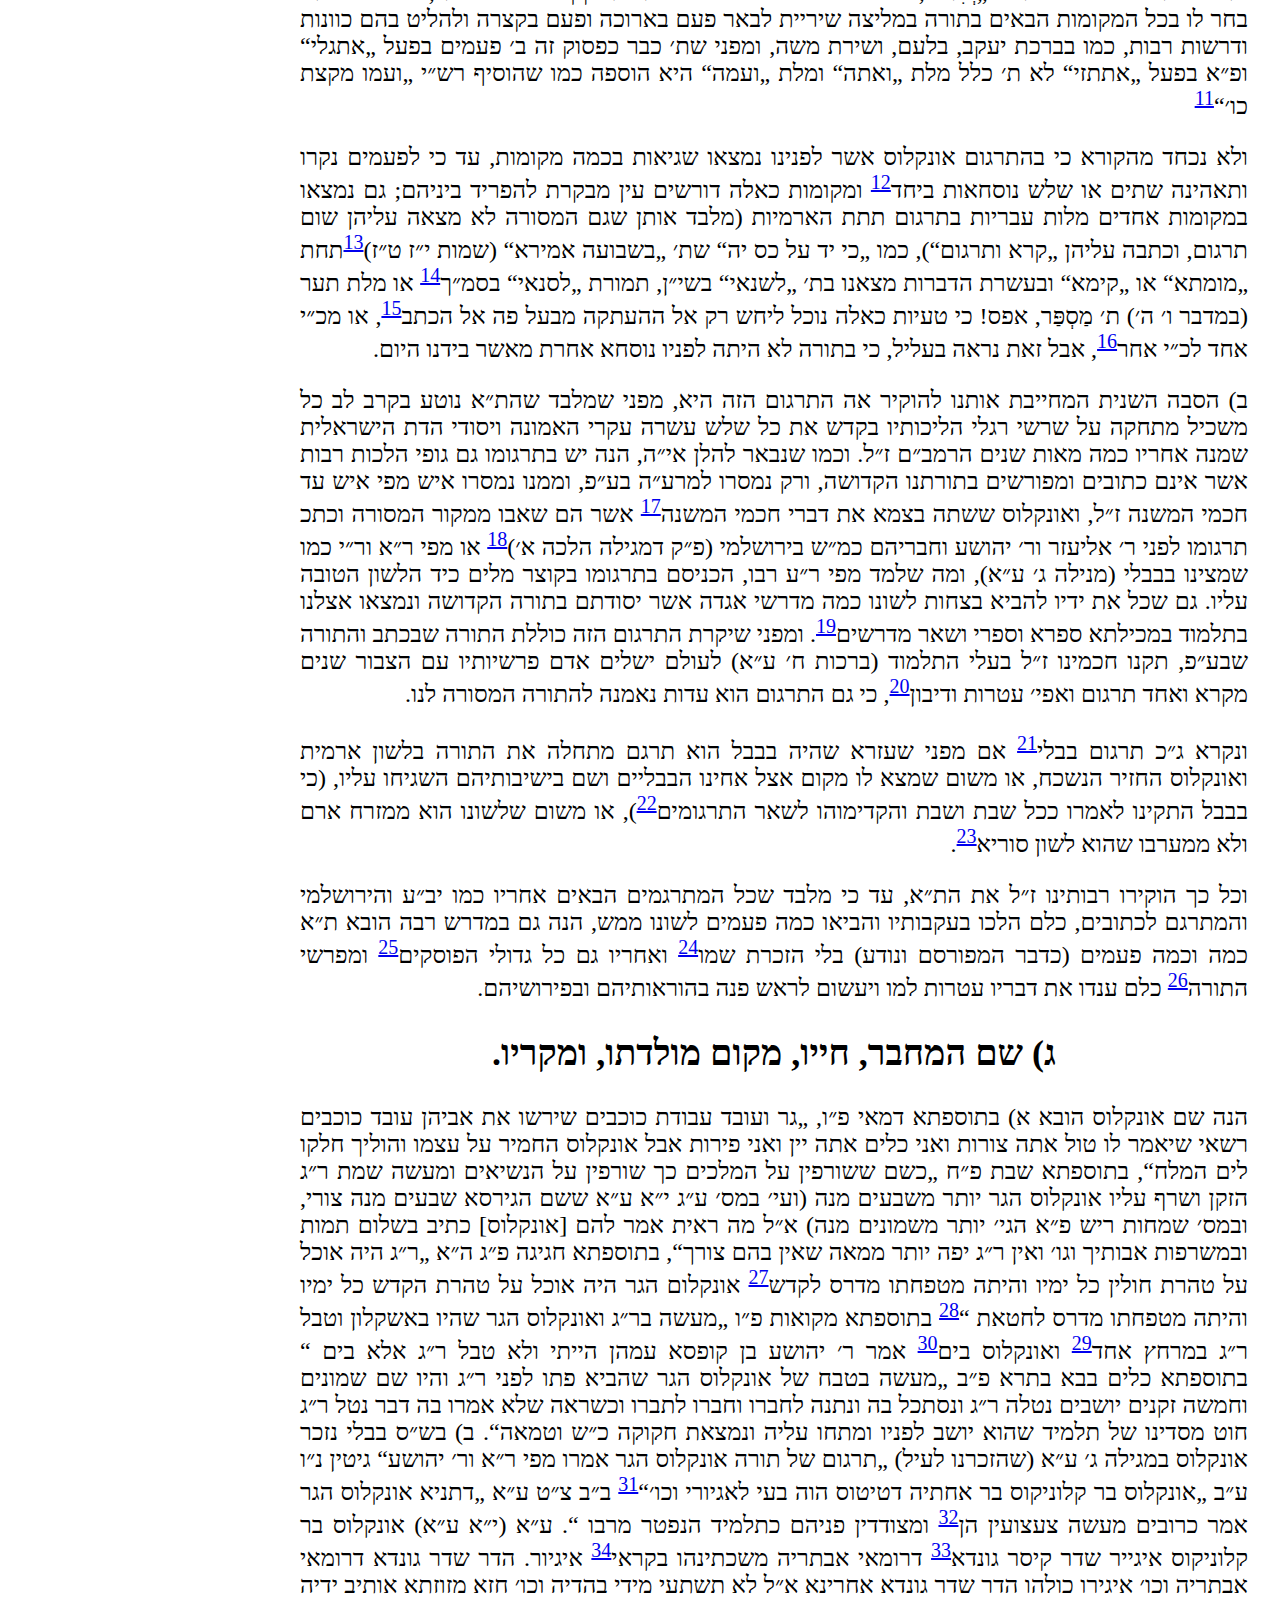
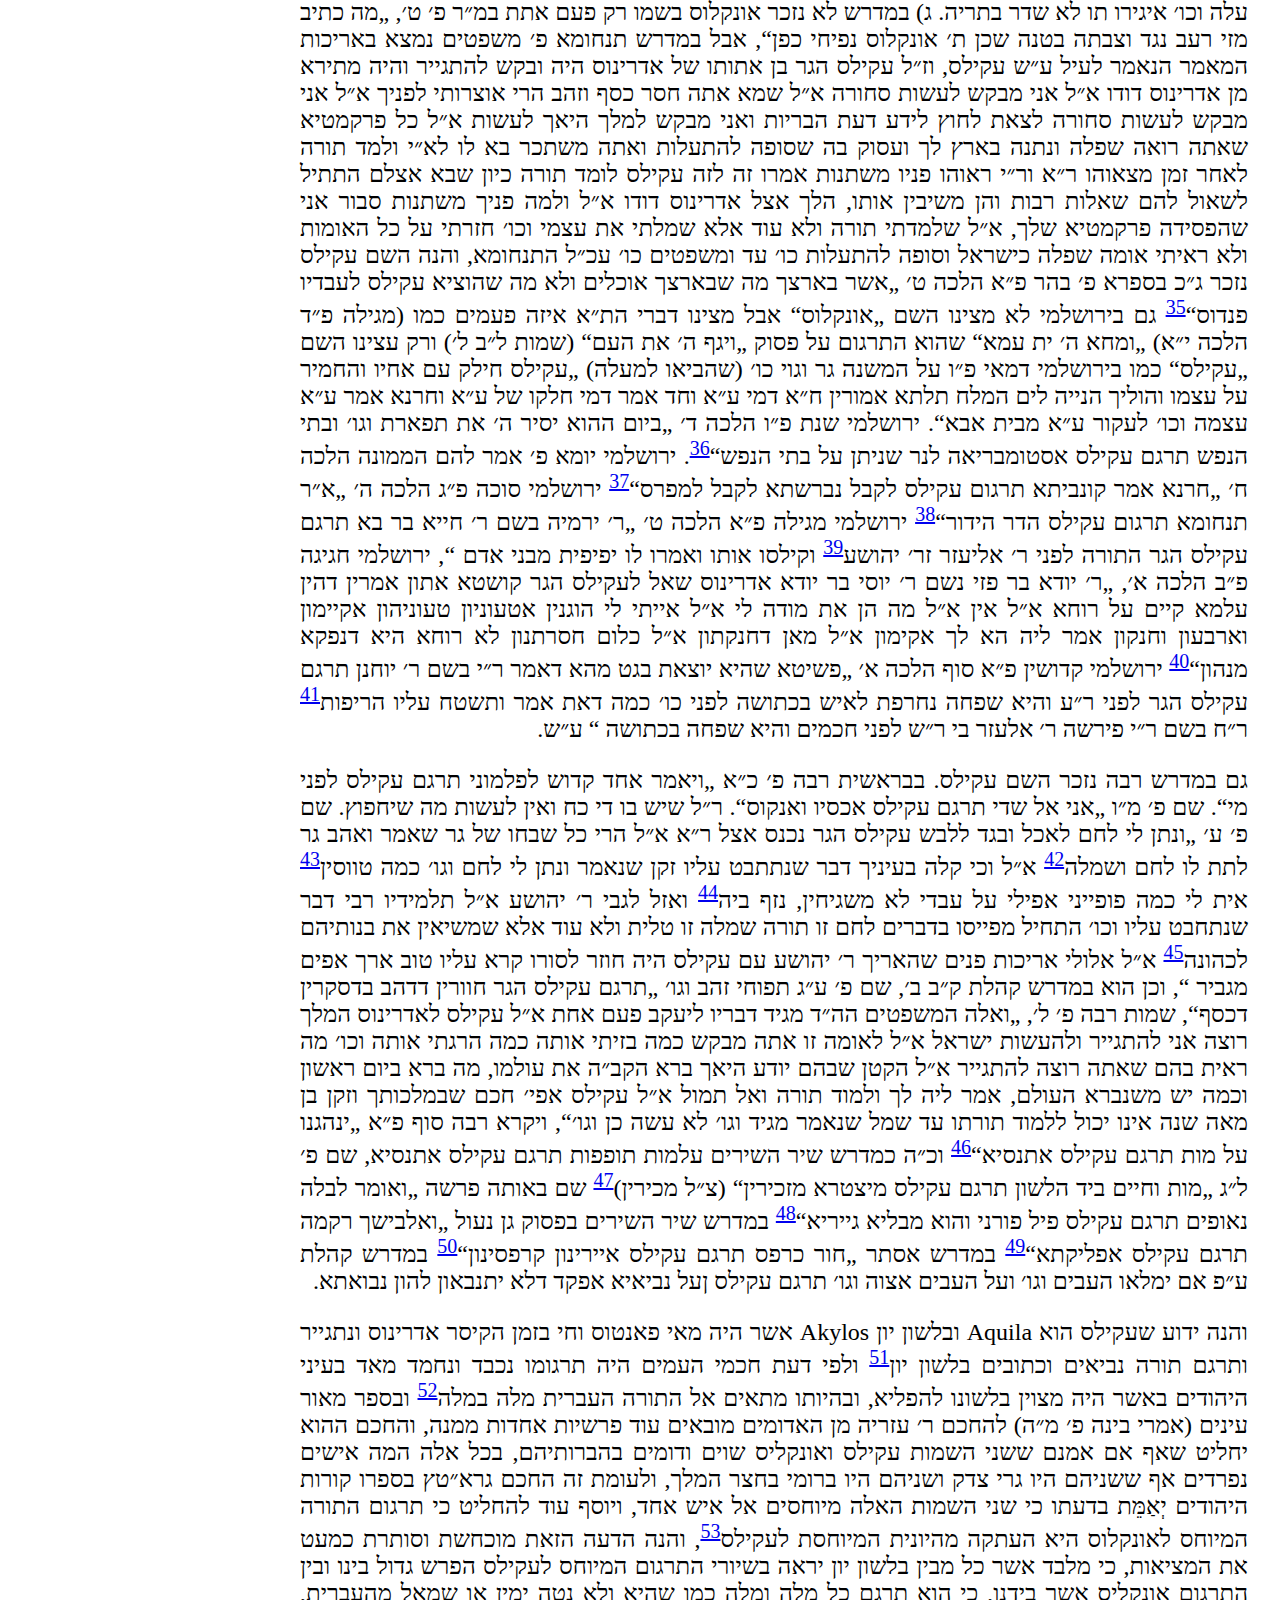
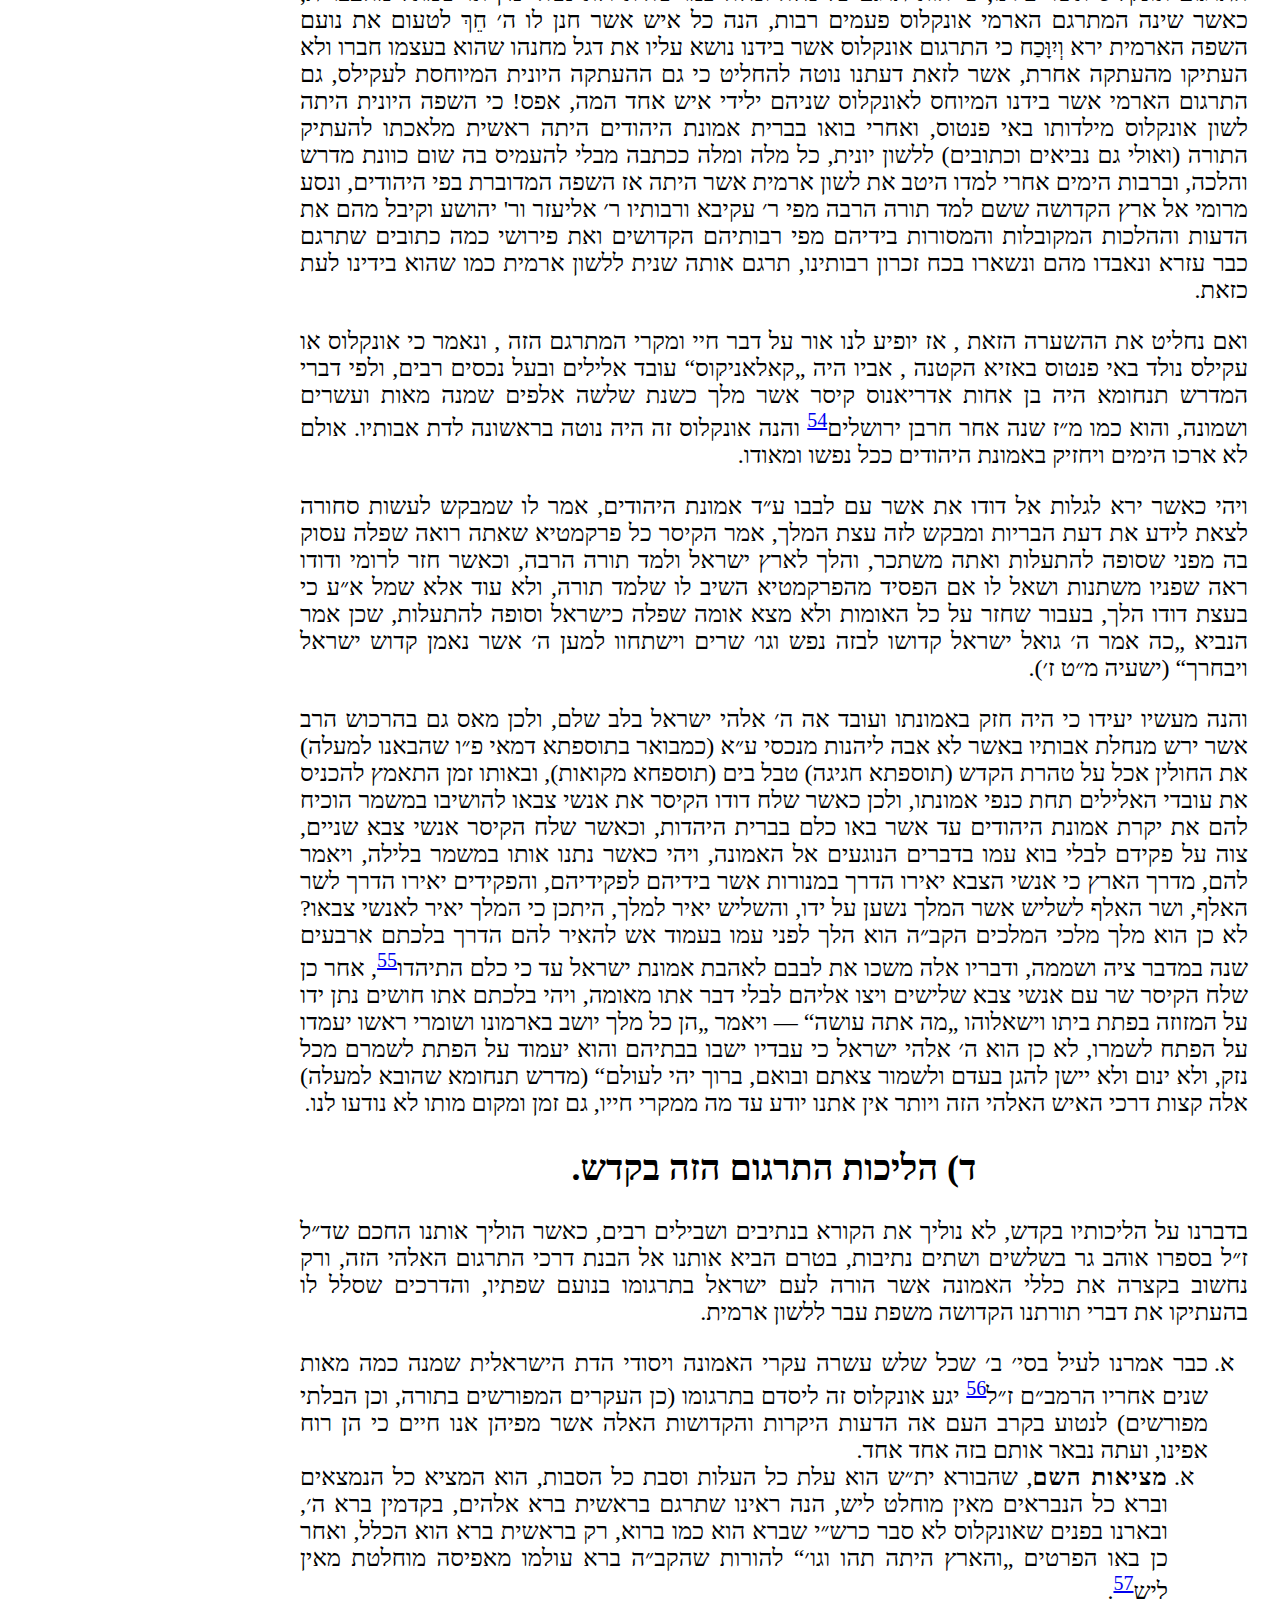
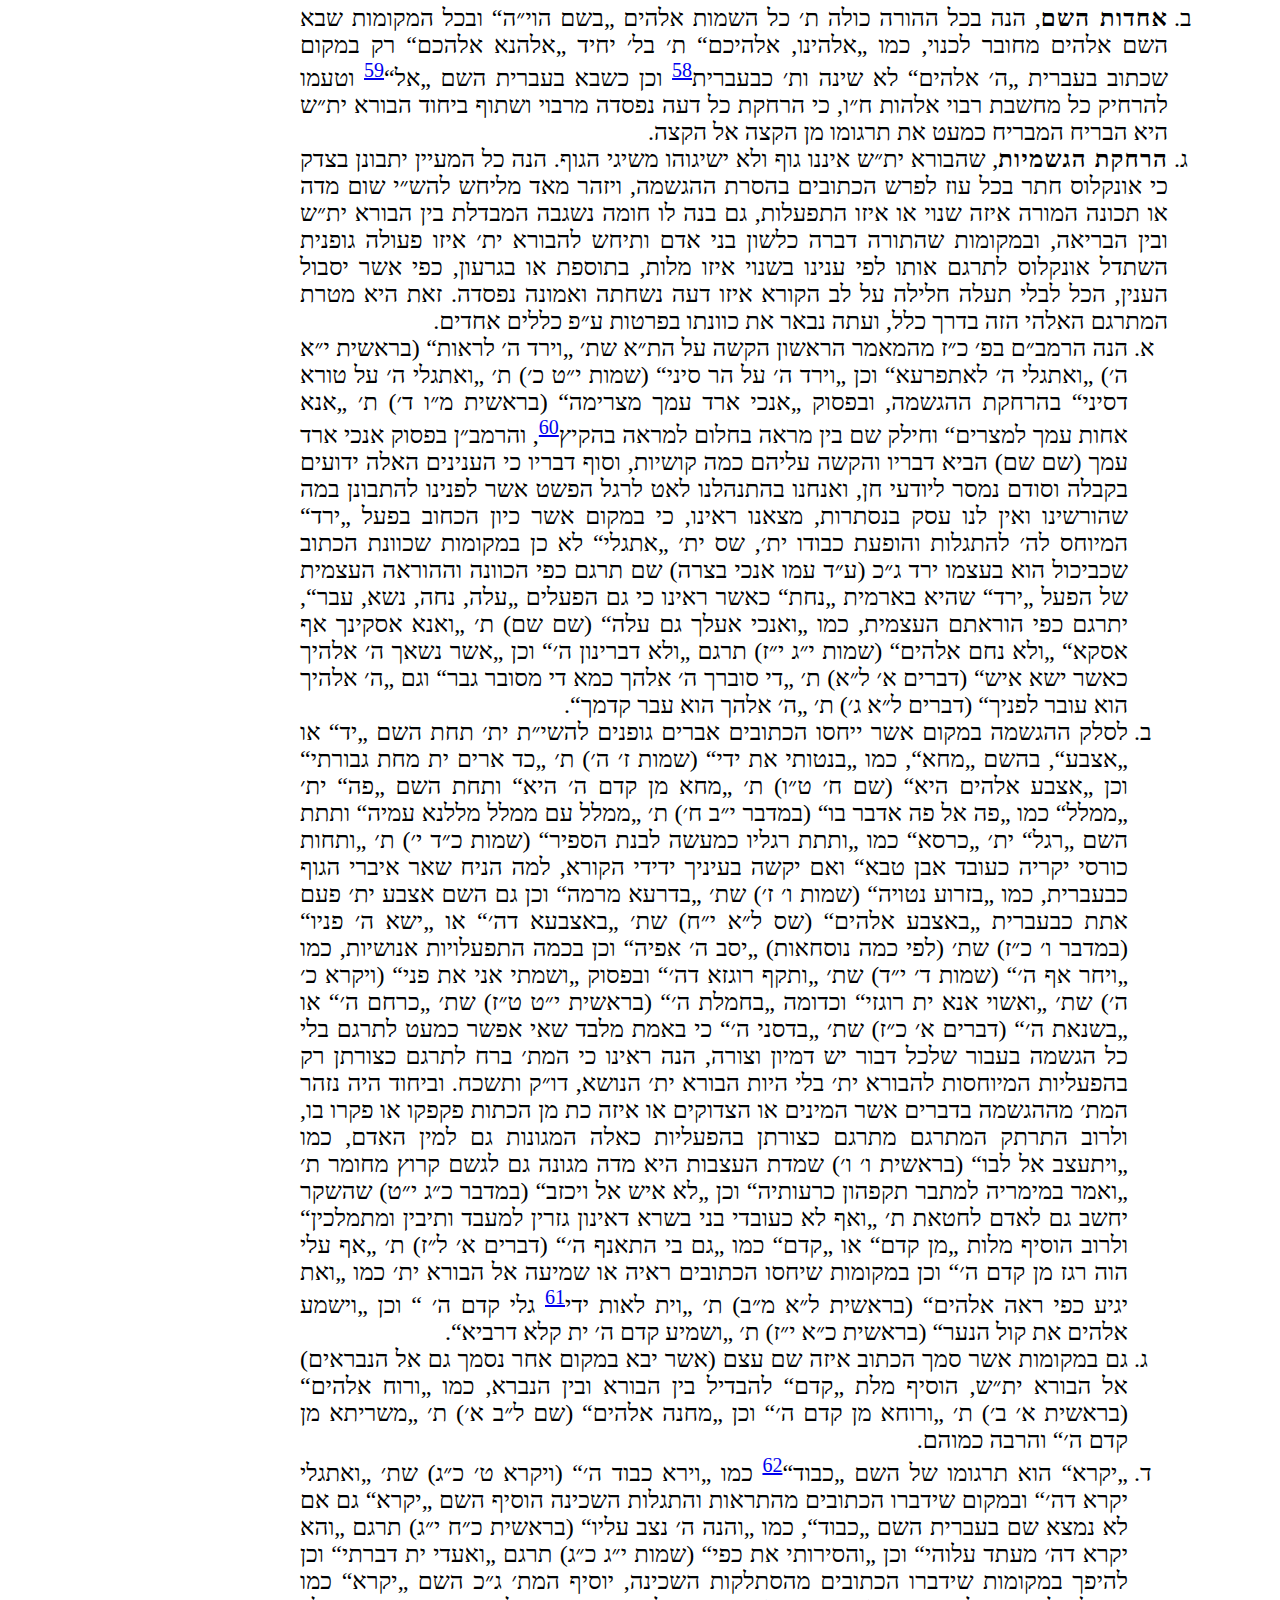
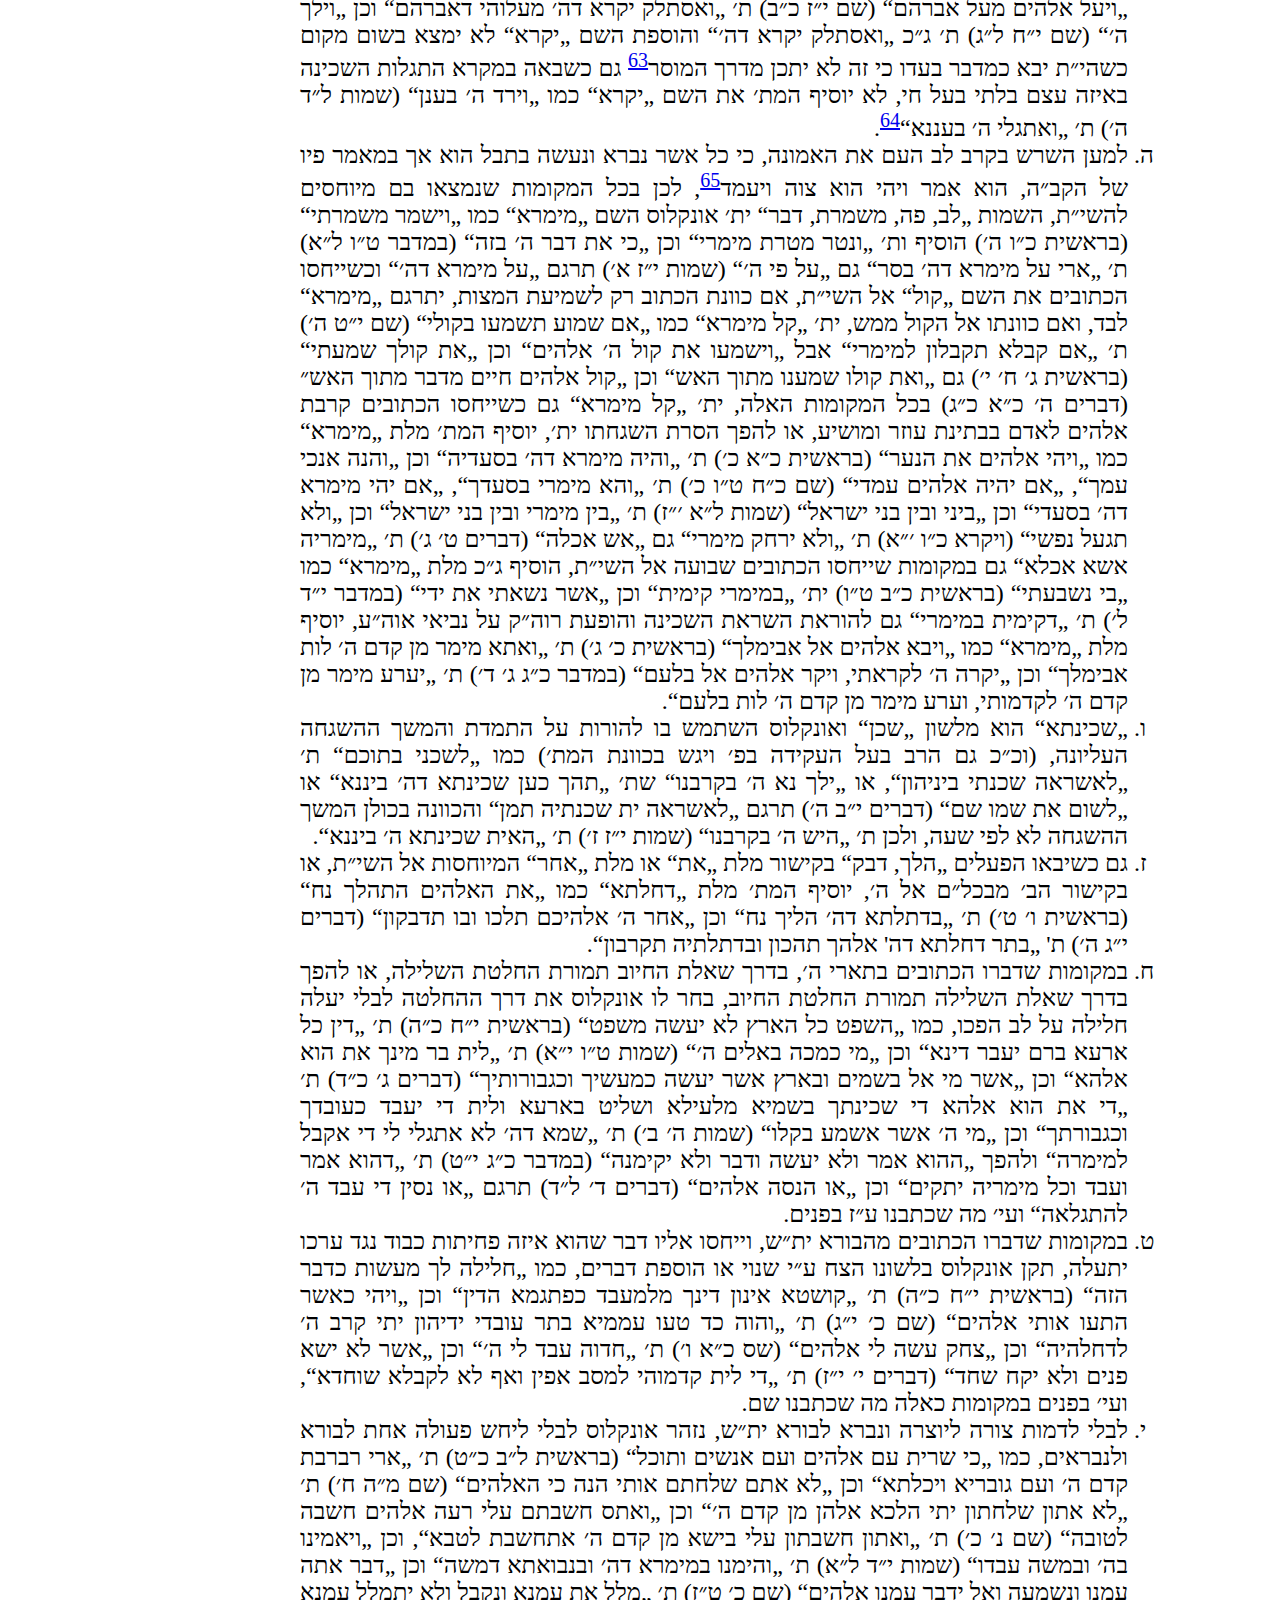
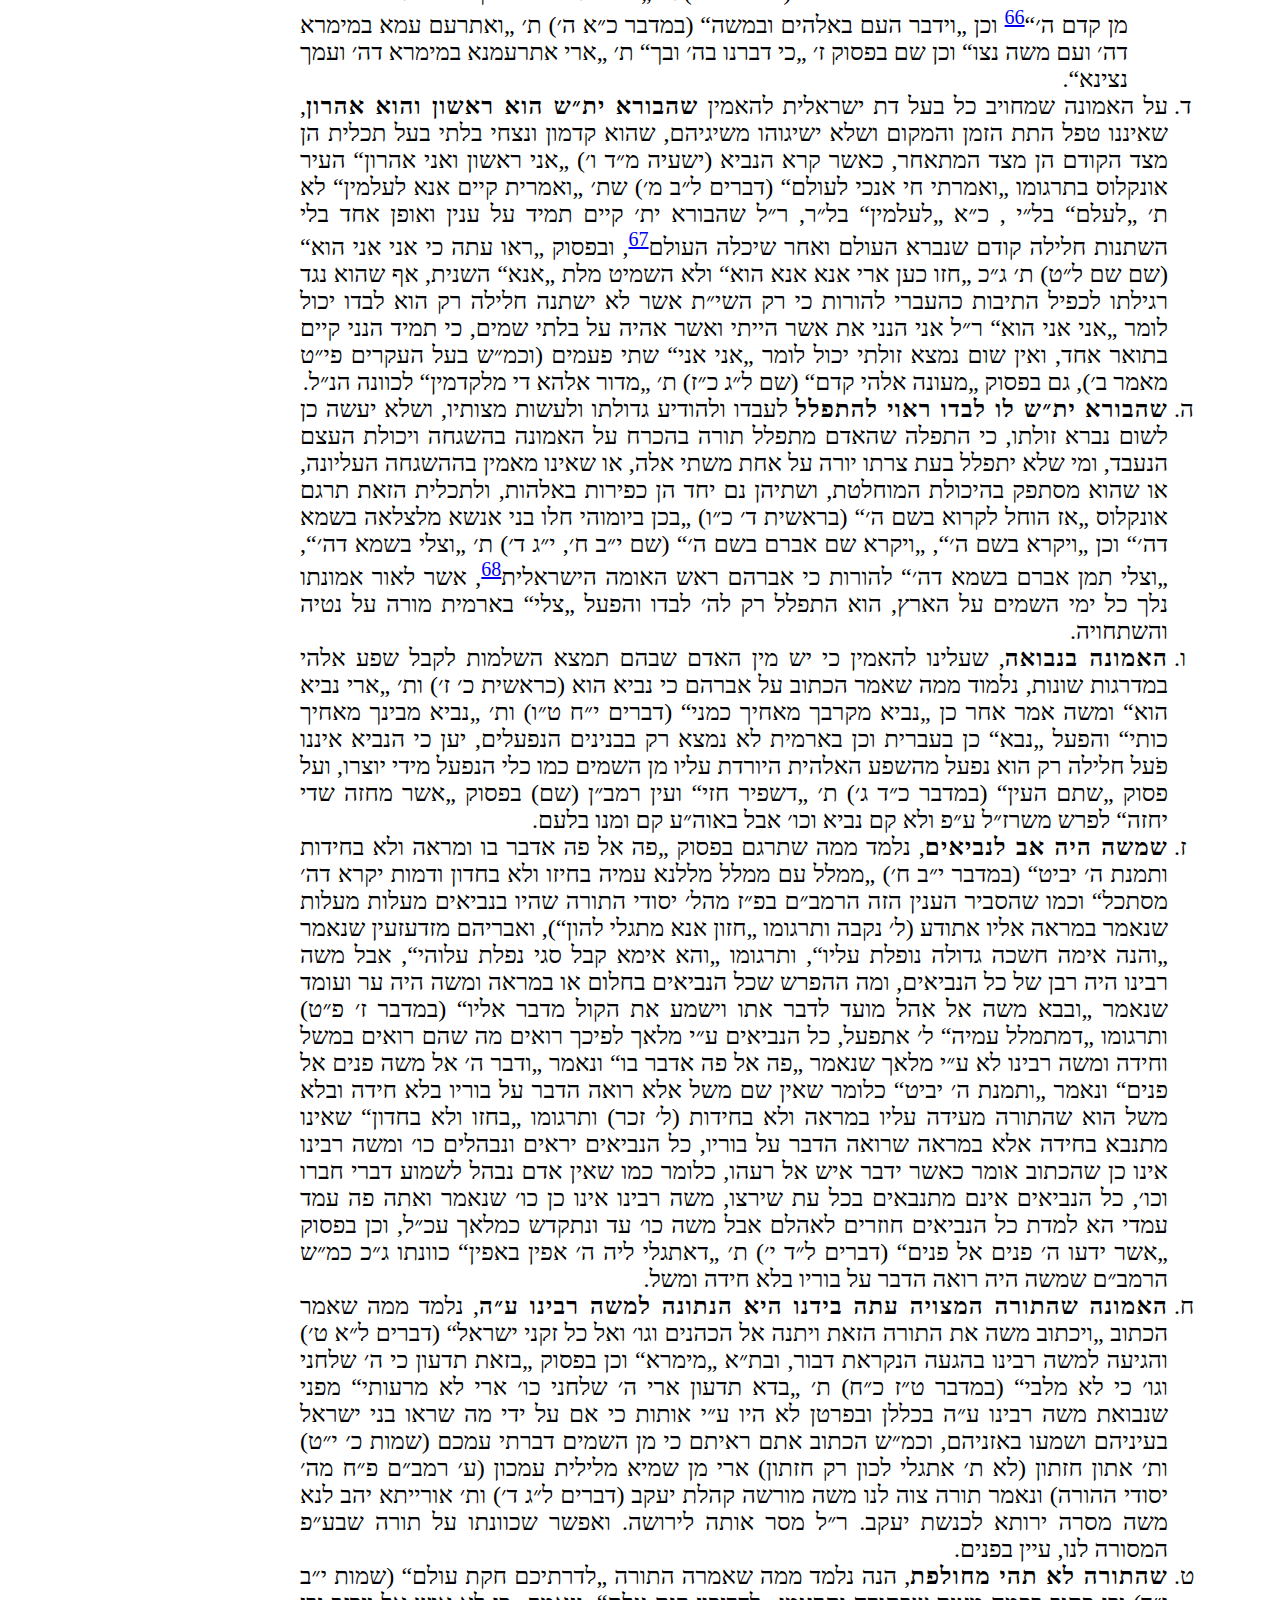
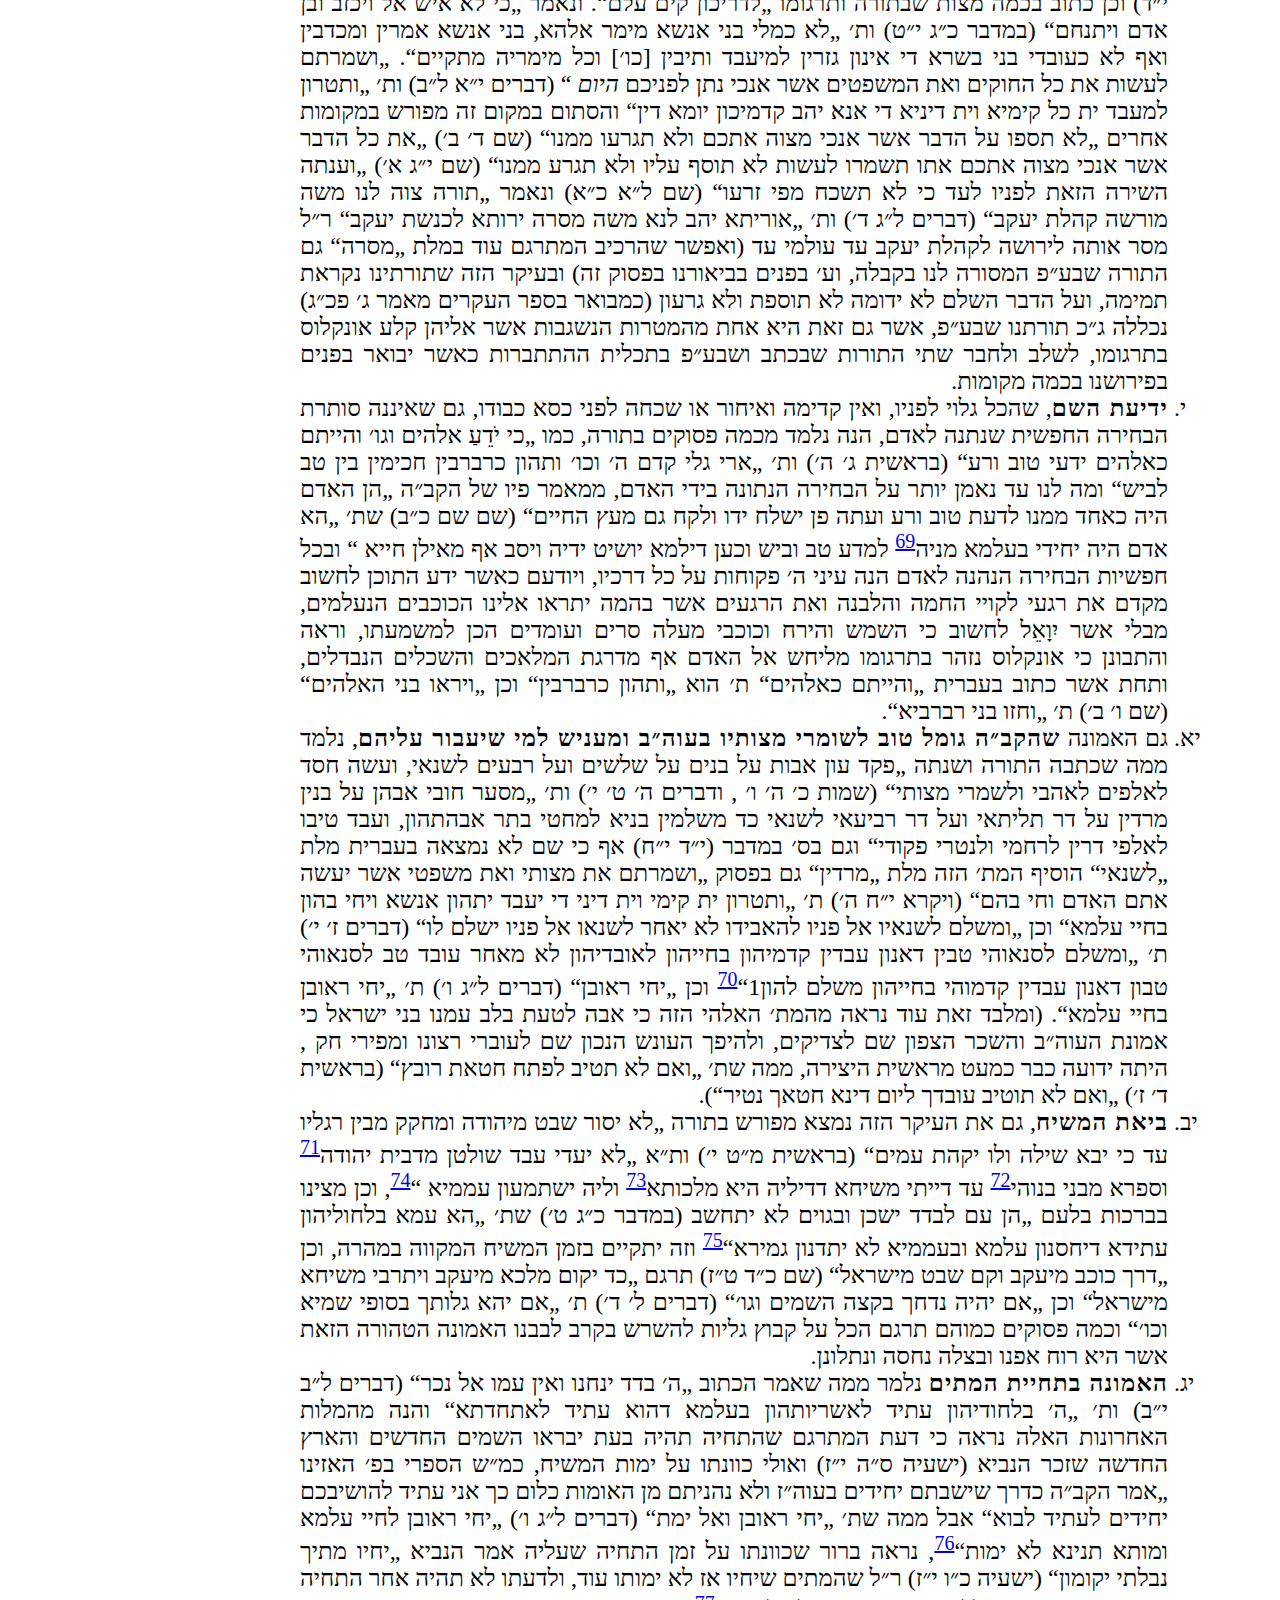
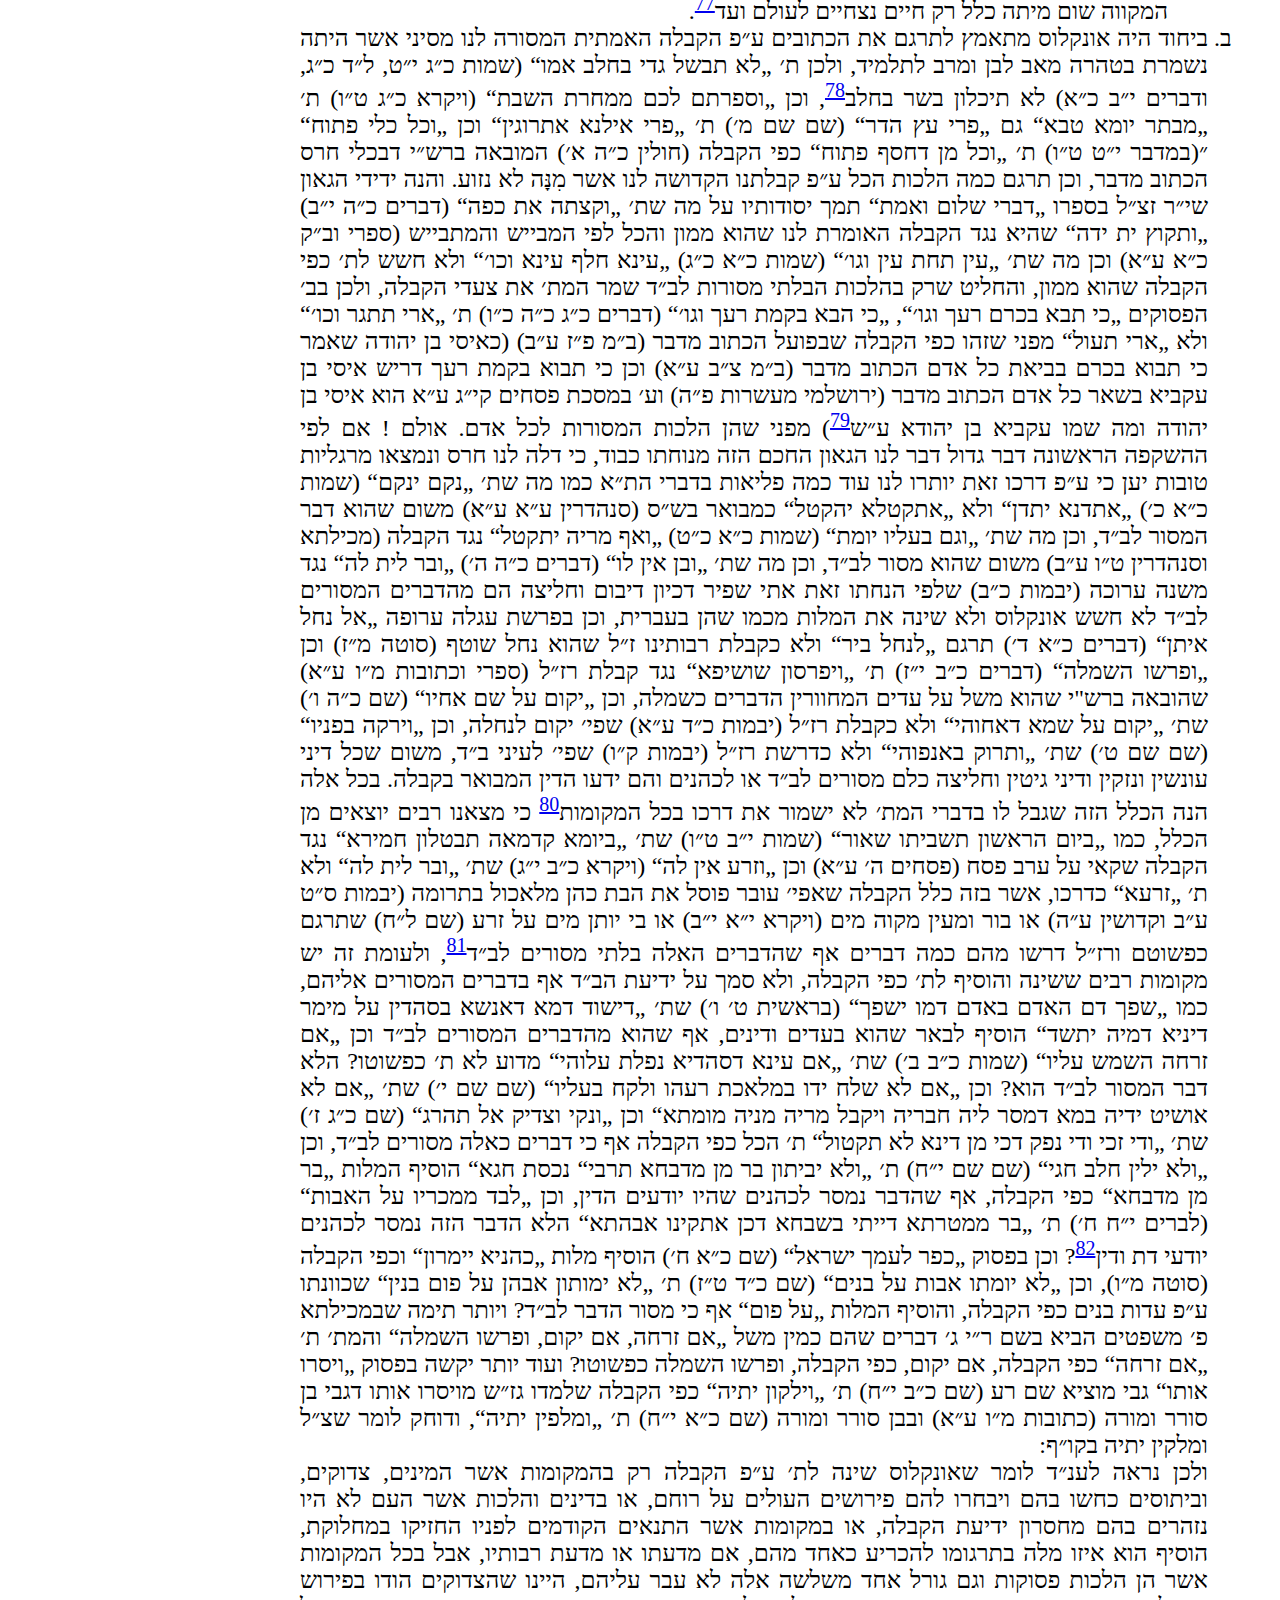
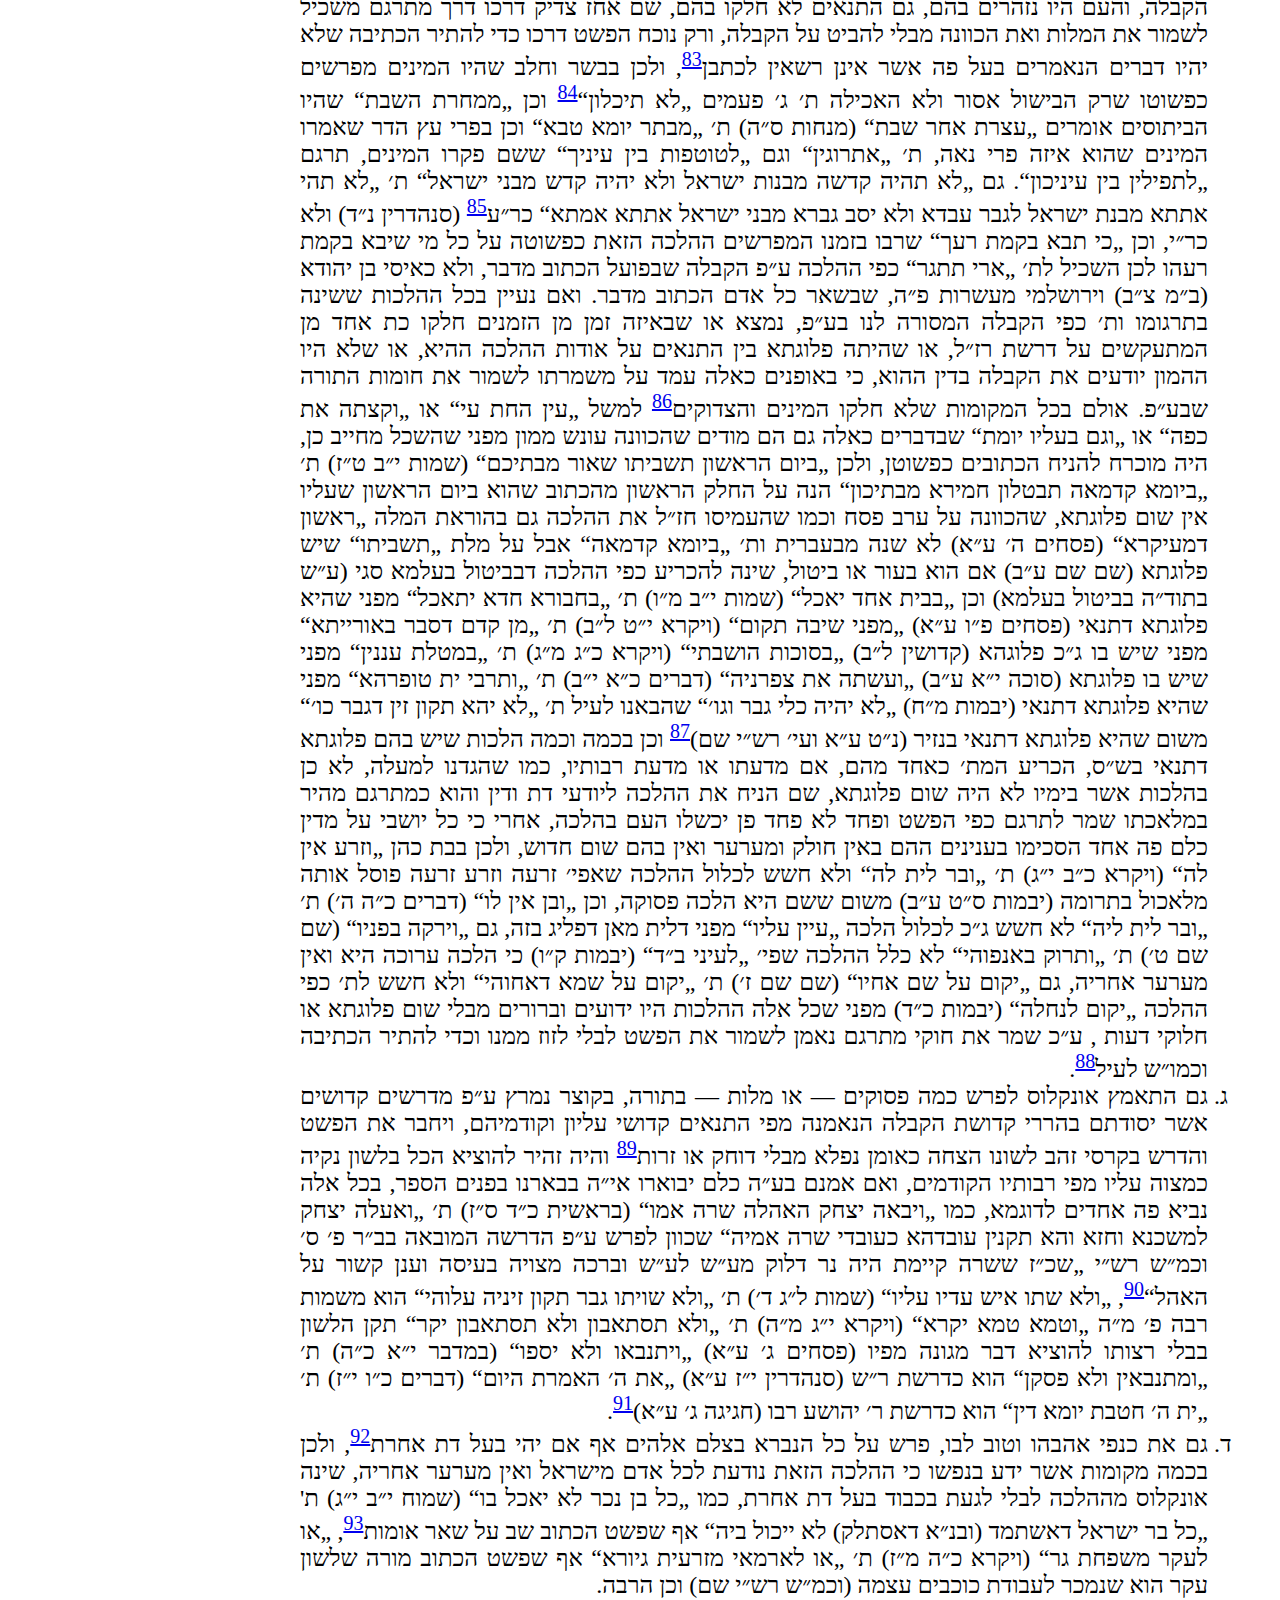
<file: netina_lager_hakdama.html>
<!DOCTYPE html>
<html>
<head>
<meta charset="UTF-8">
<title>נתינה לגר &mdash; הקדמה כוללת</title>
<link rel="stylesheet" type="text/css" href="onkelos.css">
<script type="text/javascript" src="onkelos.js"></script>
</head>
<body dir="rtl" onload="number_footnotes();">
  <h1>הקדמה כוללת</h1>
  <div class="content_frame">
    <p class="koteret">ובה יבוארו הענינים האלה:
      <ol>
	<li><a href="#section1">מלת תרגום</a>.</li>
	<li><a href="#section2">יקרת התרגום אונקלוס</a>.</li>
	<li><a href="#section3">שם מחברו, זמן ומקום מציאותו, ומקרי חייו
	  המעטים הנודעים לנו אחרי הדרישה והחקירה בספרי התלמודים והמדרשים
	  ובספרי המבקרים החכמים, מנוחתם כבוד</a>.</li>
	<li><a href="#section4">הליכותיו בקדש בעניני תרגומו</a>.</li>
      </ol>
    </p>
    <h2 id="section1">א) מלת תרגום</h2>
    <p>
      המלה <q>תרגום</q> תורה, כידוע לכל משכיל, העתקה ללשון אחרת, אם
      העתקה מלה במלה, או העתקה חפשית, והיא הרחבת הדברים וקצורם לפי
      סגולות השפה אשר אליה יועתק הענין , כאשר אנחנו רואים בכתוב <q>כי
        המליץ בינותם</q> (בראשית מ״ב כ״ג) יתרגם אונקלוס <q>ארי תורגמן
        ביניהון</q> . והנה כל עוד אשר בית מקדשנו הראשון קם על מכונו וישראל
      ישבו על אדמתם לבטח, היתה שפתנו הקדושה שפה חיה וּמְדֻבֶּרֶת בפי כל
      בני עמנו. אולם אחרי אשר היתה יד ה׳ באבותינו לרעה ובעונותיהם גלו
      מארצנו וישתקעו בארץ כשדים, אז ההפך הגלגל גם על השפה העבריה, ופניה
      גם הם שֻׁנּוּ מעט מעט, כהתה עין הלשון וליחה נס, כי היהודים עזבו את
      לשונם, לקחו לשון שוביהם וינאמו נאום עַם המושל בם, לשון כשדית,
      וביחוד אלה אשר לקחו הנשים הנכריות, הסבו לילדיהם ללמוד לשון אמותם,
      כאשר עורר עליהם הכתוב <q>ובניהם חצי מדבר אשדודית ואינם מכירים
        לדבר יהודית</q> (נחמיה י״ג כ״ד) עד כי כבר היתה העתקת התורה הקדושה
      ללשון ארמית נחוצה מאד לבני ישראל, ויקם עזרא הכהן <q>סופר מהיר
        בתורת משה אשר נתן ה׳ אלהי ישראל</q> (עזרא ז׳ ו׳) ויעתיקה לשפת ארמית
      כמ״ש <q>ויקראו בספר בתורת האלהים מפורש ושם שכל וגו׳</q><a
        class="footnote_ref"></a> (נחמיה ח׳ ח׳) ודרשו רז״ל <q>מפורש
        זה תרגום</q> ופירש הר״ן דמפרש ליה לקרא (נדרים ל״ז ע״ב) והעתקתו היתה
      יקרה ונכבדה מאד בעיני העם, עד כי חשבוה להתגלות אלהים כמ״ש רז״ל <q>חזרה
        ונתנה להם בימי עזרא בכתב אשורית ולשון ארמי</q><a
        class="footnote_ref"></a> (סנהדרין כ״א ע״ב), ובאשר ההעתקה ההיא
      לא היתה בכתב, רק מסורה מפה אל פה, נאבדה ונשתכחה מישראל בשטף הזמן<a
        class="footnote_ref"></a>, עד שקם אונקלוס הגר הזה כמשיב אבדה
      ויעתיקה<a class="footnote_ref"></a> מחדש (מגילה ג׳ ע״א) בעזרת
      התנאים ר׳ אליעזר ור׳ יהושע ור׳ עקיבא<a class="footnote_ref"></a>.
      ובימי אונקלוס נכתב תרגומו בספר<a class="footnote_ref"></a>.
    </p>
    <h2 id="section2">ב) יקרת התרגום הזה</h2>
    <p>
      א) את התרגום הזה הנה הובה עלינו להוקיר ולכבד, באשר יברר לנו את
      שלמות התורה ככלל, ויסיר כל ספק מקרב לבות המתעקשים, ומורה לנו כי
      התורה הזאת הנמצאת עתה בידנו היא היא הנתונה למשה מסיני כתבניתה
      וכדמותה בלי תוספת ובלי מגרעת: הן אמת כי יש ויש שנויים רבים והבדלים
      בין סגנון תורתנו בלשון הקדש, ובין סגנון התרגום הזה, אבל את השנויים
      ההם ייחש כל קורא משכיל אל אָפְנֵי הדבור המיוחדים לכל שפה ושפה
      לבדה, אשר לסבה הזאת שִׁנָּה המתרגם האלקי אונקלוס פעמים רבות את
      דבריו בארמית מהכתוב בעברית, כפי אשר תסבול השפה הארמית<a
        class="footnote_ref"></a> למען לא תאבד תורתנו הקדושה את מנעמי
      נאומיה גם אחרי אשר הורקה אל לשון ארמית. וגם אם נראה לפעמים כי
      המתרגם הקדוש הזה שנה את הכוונה הפשוטה מאשר נראה בהשקפה ראשונה
      בהכתב העברי, אמנם אחדי החפוש והעיון נמצא כי השנוי ההוא יגלה עינינו
      ויראנו נפלאות מסותרות בכוונת הכתוב<a class="footnote_ref"></a>
      ואחרי חקירה ודרישה רבה נוכל להחליט (לַמרות עיני המחדשים הבונים למו
      במות בהר גריזים), כי לא מצאנו אף מקום אחד בתרגום הזה הסותר או משנה
      אף מלה אתת מאת הכתוב העברי כפי המסורה הקדומה אשר בידנו. ודברנו זה
      יקום על פי שלשה עדים, א) <q>כתנות עור</q> (בראשית ג׳ כ״א) ת׳ <q>לבושין
        דיקר</q>, הנה בהשקפה ראשונה נראה מהוספתו מלת <q>דיקר</q> כי היתה
      לפניו הנוסחא — או כי שִׁנָּה חלילה מדעתו — בעברית <q>כתנות אור</q>
      באל״ף, כמובא במדרש רבה בשם תורתו של ר׳ מאיר (עי׳ בפנים בפסוק זה),
      אבל המעיין היטב יראה, שמה שהוסיף מלת <q>דיקר</q> היא רק לבאר כוונת
      מלת <q>כתנות</q> שהיא לבוש נאה, והוא כמו כלי מילת הנמצא בתלמוד,
      והמלות <q>על משך בשרהון</q> הן ת׳ מלת <q>עור</q> כלומר שהלבושין
      היו על עורותם, וכמ״ש בש״ס (נדה כ״ה ע״א), מלמד שאין הקב״ה עושה עור
      לאדם אלא א"כ נוצר<a class="footnote_ref"></a> ולפ״ז יכלול התרגום
      רק פירוש אחד. אמנם אפשר לומר גם כדעתנו בפנים, שנכללו בדבריו ב׳
      פירושים מעורבבים. ב) <q>אוי מי יחיה מִשֻּׂמוֹ אל</q> (במדבר כ״ד
      כ״ג) ת׳ <q>וי לחיביא דיחון כד יעבד אלהא ית אלין</q>, בהשקפה ראשונה
      נחשוב כי היה לפני המת׳ בעברית „משמו אל את אלה״ אולם! המתבונן יראה
      כי המת׳ הרכיב ב׳ הוראות במלת <q>אל</q>, א׳ מלשון אלהות, והב׳ מכנוי
      הרומז<a class="footnote_ref"></a>, והליט בזה דרשת ר׳ יוחנן
      (סנהדרין ק״ו מ״א) <q>אוי לה לאומה שתמצא בשעה שהקב״ה עושה פדיון
        לבניו כו׳</q>. ג) <q>ואתה מרבבת קדש</q> (דברים ל״ג ב׳) ת׳ <q>ועמה
        רבבות קדישין</q> וכתב ע״ז אחד מן המבקרים החדשים שלפני הת״א היתה
      הנוסחא בכתוב <q>וְאִתּוֹ</q>, אבל כל איש אשר נפשו לא תשתוקק לברוא
      חדשות, יראה שהמת׳ בחר לו בכל המקומות הבאים בתורה במליצה שיריית
      לבאר פעם בארוכה ופעם בקצרה ולהליט בהם כוונות ודרשות רבות, כמו
      בברכת יעקב, בלעם, ושירת משה, ומפני שת׳ כבר כפסוק זה ב׳ פעמים בפעל
      <q>אתגלי</q> ופ״א בפעל <q>אתתזי</q> לא ת׳ כלל מלת <q>ואתה</q> ומלת
      <q>ועמה</q> היא הוספה כמו שהוסיף רש״י <q>ועמו מקצת כו׳</q><a
        class="footnote_ref"></a>
    </p>
    <p>
      ולא נכחד מהקורא כי בהתרגום אונקלוס אשר לפנינו נמצאו שגיאות בכמה
      מקומות, עד כי לפעמים נקרו ותאהינה שתים או שלש נוסחאות ביחד<a
        class="footnote_ref"></a> ומקומות כאלה דורשים עין מבקרת להפריד
      ביניהם; גם נמצאו במקומות אחדים מלות עבריות בתרגום תתת הארמיות
      (מלבד אותן שגם המסורה לא מצאה עליהן שום תרגום, וכתבה עליהן <q>קרא
        ותרגום</q>), כמו <q>כי יד על כס יה</q> שת׳ <q>בשבועה אמירא</q> (שמות
      י״ז ט״ז)<a class="footnote_ref"></a>תחת <q>מומתא</q> או <q>קימא</q>
      ובעשרת הדברות מצאנו בת׳ <q>לשנאי</q> בשי״ן, תמורת <q>לסנאי</q>
      בסמ״ך<a class="footnote_ref"></a> או מלת תער (במדבר ו׳ ה׳) ת׳
      מַסְפַּר, אפס! כי טעיות כאלה נוכל ליחש רק אל ההעתקה מבעל פה אל
      הכתב<a class="footnote_ref"></a>, או מכ״י אחד לכ״י אחר<a
        class="footnote_ref"></a>, אבל זאת נראה בעליל, כי בתורה לא היתה
      לפניו נוסחא אחרת מאשר בידנו היום.
    </p>
    <p>
      ב) הסבה השנית המחייבת אותנו להוקיר אה התרגום הזה היא, מפני שמלבד
      שהת״א נוטע בקרב לב כל משכיל מתחקה על שרשי רגלי הליכותיו בקדש את כל
      שלש עשרה עקרי האמונה ויסודי הדת הישראלית שמנה אחריו כמה מאות שנים
      הרמב״ם ז״ל. וכמו שנבאר להלן אי״ה, הנה יש בתרגומו גם גופי הלכות
      רבות אשר אינם כתובים ומפורשים בתורתנו הקדושה, ורק נמסרו למרע״ה
      בע״פ, וממנו נמסרו איש מפי איש עד חכמי המשנה ז״ל, ואונקלוס ששתה
      בצמא את דברי חכמי המשנה<a class="footnote_ref"></a> אשר הם שאבו
      ממקור המסורה וכתכ תרגומו לפני ר׳ אליעזר ור׳ יהושע וחבריהם כמ״ש
      בירושלמי (פ״ק דמגילה הלכה א׳)<a class="footnote_ref"></a> או מפי
      ר״א ור״י כמו שמצינו בבבלי (מנילה ג׳ ע״א), ומה שלמד מפי ר״ע רבו,
      הכניסם בתרגומו בקוצר מלים כיד הלשון הטובה עליו. גם שכל את ידיו
      להביא בצחות לשונו כמה מדרשי אגדה אשר יסודתם בתורה הקדושה ונמצאו
      אצלנו בתלמוד במכילתא ספרא וספרי ושאר מדרשים<a class="footnote_ref"></a>.
      ומפני שיקרת התרגום הזה כוללת התורה שבכתב והתורה שבע״פ, תקנו חכמינו
      ז״ל בעלי התלמוד (ברכות ח׳ ע״א) לעולם ישלים אדם פרשיותיו עם הצבור
      שנים מקרא ואחד תרגום ואפי׳ עטרות ודיבון<a class="footnote_ref"></a>,
      כי גם התרגום הוא עדות נאמנה להתורה המסורה לנו.
    </p>
    <p>
      ונקרא ג״כ תרגום בבלי<a class="footnote_ref"></a> אם מפני שעזרא
      שהיה בבבל הוא תרגם מתחלה את התורה בלשון ארמית ואונקלוס החזיר
      הנשכח, או משום שמצא לו מקום אצל אחינו הבבליים ושם בישיבותיהם
      השגיחו עליו, (כי בבבל התקינו לאמרו ככל שבת ושבת והקדימוהו לשאר
      התרגומים<a class="footnote_ref"></a>), או משום שלשונו הוא ממזרח
      ארם ולא ממערבו שהוא לשון סוריא<a class="footnote_ref"></a>.
    </p>
    <p>
      וכל כך הוקירו רבותינו ז״ל את הת״א, עד כי מלבד שכל המתרגמים הבאים
      אחריו כמו יב״ע והירושלמי והמתרגם לכתובים, כלם הלכו בעקבותיו והביאו
      כמה פעמים לשונו ממש, הנה גם במדרש רבה הובא ת״א כמה וכמה פעמים
      (כדבר המפורסם ונודע) בלי הזכרת שמו<a class="footnote_ref"></a>
      ואחריו גם כל גדולי הפוסקים<a class="footnote_ref"></a> ומפרשי
      התורה<a class="footnote_ref"></a> כלם ענדו את דבריו עטרות למו
      ויעשום לראש פנה בהוראותיהם ובפירושיהם.
    </p>
    <h2 id="section3">ג) שם המחבר, חייו, מקום מולדתו, ומקריו.</h2>
    <p>
      הנה שם אונקלוס הובא א) בתוספתא דמאי פ״ו, <q>גר ועובד עבודת
        כוכבים שירשו את אביהן עובד כוכבים רשאי שיאמר לו טול אתה צורות
        ואני כלים אתה יין ואני פירות אבל אונקלוס החמיר על עצמו והוליך
        חלקו לים המלח</q>, בתוספתא שבת פ״ח <q>כשם ששורפין על המלכים כך
        שורפין על הנשיאים ומעשה שמת ר״ג הזקן ושרף עליו אונקלוס הגר יותר
        משבעים מנה (ועי׳ במס׳ ע״ג י״א ע״א ששם הגירסא שבעים מנה צורי,
        ובמס׳ שמחות ריש פ״א הגי׳ יותר משמונים מנה) א״ל מה ראית אמר להם
        [אונקלוס] כתיב בשלום תמות ובמשרפות אבותיך וגו׳ ואין ר״ג יפה יותר
        ממאה שאין בהם צורך</q>, בתוספתא חגיגה פ״ג ה״א <q>ר״ג היה אוכל על
        טהרת חולין כל ימיו והיתה מטפחתו מדרס לקדש<a class="footnote_ref"></a>
        אונקלום הגר היה אוכל על טהרת הקדש כל ימיו והיתה מטפחתו מדרס
        לחטאת
      </q><a class="footnote_ref"></a> בתוספתא מקואות פ״ו <q>מעשה בר״ג
        ואונקלוס הגר שהיו באשקלון וטבל ר״ג במרחץ אחד<a
        class="footnote_ref"></a> ואונקלוס בים<a class="footnote_ref"></a>
        אמר ר׳ יהושע בן קופסא עמהן הייתי ולא טבל ר״ג אלא בים
      </q> בתוספתא כלים בבא בתרא פ״ב <q>מעשה בטבח של אונקלוס הגר שהביא
        פתו לפני ר״ג והיו שם שמונים וחמשה זקנים יושבים נטלה ר״ג ונסתכל
        בה ונתנה לחברו וחברו לתברו וכשראה שלא אמרו בה דבר נטל ר״ג חוט
        מסדינו של תלמיד שהוא יושב לפניו ומתחו עליה ונמצאת חקוקה כ״ש
        וטמאה</q>. ב) בש״ס בבלי נזכר אונקלוס במגילה ג׳ ע״א (שהזכרנו לעיל) <q>תרגום
        של תורה אונקלוס הגר אמרו מפי ר״א ור׳ יהושע</q> גיטין נ״ו ע״ב <q>אונקלוס
        בר קלוניקוס בר אחתיה דטיטוס הוה בעי לאגיורי וכו׳</q><a
        class="footnote_ref"></a> ב״ב צ״ט ע״א <q>דתניא אונקלוס הגר
        אמר כרובים מעשה צעצועין הן<a class="footnote_ref"></a> ומצודדין
        פניהם כתלמיד הנפטר מרבו
      </q>. ע״א (י״א ע״א) אונקלוס בר קלוניקוס איגייר שדר קיסר גונדא<a
        class="footnote_ref"></a> דרומאי אבתריה משכתינהו בקראי<a
        class="footnote_ref"></a> איגיור. הדר שדר גונדא דרומאי אבתריה
      וכו׳ איגירו כולהו הדר שדר גונדא אחרינא א״ל לא תשתעי מידי בהדיה
      וכו׳ חזא מזוזתא אותיב ידיה עלה וכו׳ איגירו תו לא שדר בתריה. ג)
      במדרש לא נזכר אונקלוס בשמו רק פעם אתת במ״ר פ׳ ט׳, <q>מה כתיב
        מזי רעב נגד וצבתה בטנה שכן ת׳ אונקלוס נפיחי כפן</q>, אבל במדרש
      תנחומא פ׳ משפטים נמצא באריכות המאמר הנאמר לעיל ע״ש עקילס, וז״ל
      עקילס הגר בן אתותו של אדרינוס היה ובקש להתגייר והיה מתירא מן
      אדרינוס דודו א״ל אני מבקש לעשות סחורה א״ל שמא אתה חסר כסף וזהב הרי
      אוצרותי לפניך א״ל אני מבקש לעשות סחורה לצאת לחוץ לידע דעת הבריות
      ואני מבקש למלך היאך לעשות א״ל כל פרקמטיא שאתה רואה שפלה ונתנה בארץ
      לך ועסוק בה שסופה להתעלות ואתה משתכר בא לו לא״י ולמד תורה לאחר זמן
      מצאוהו ר״א ור״י ראוהו פניו משתנות אמרו זה לזה עקילס לומד תורה כיון
      שבא אצלם התתיל לשאול להם שאלות רבות והן משיבין אותו, הלך אצל
      אדרינוס דודו א״ל ולמה פניך משתנות סבור אני שהפסידה פרקמטיא שלך,
      א״ל שלמדתי תורה ולא עוד אלא שמלתי את עצמי וכו׳ חזרתי על כל האומות
      ולא ראיתי אומה שפלה כישראל וסופה להתעלות כו׳ עד ומשפטים כו׳ עכ״ל
      התנחומא, והנה השם עקילס נזכר ג״כ בספרא פ׳ בהר פ״א הלכה ט׳ <q>אשר
        בארצך מה שבארצך אוכלים ולא מה שהוציא עקילס לעבדיו פנדוס</q><a
        class="footnote_ref"></a> גם בירושלמי לא מצינו השם <q>אונקלוס</q>
      אבל מצינו דברי הת״א איזה פעמים כמו (מגילה פ״ד הלכה י״א) <q>ומחא
        ה׳ ית עמא</q> שהוא התרגום על פסוק <q>ויגף ה׳ את העם</q> (שמות ל״ב
      ל׳) ורק עצינו השם <q>עקילס</q> כמו בירושלמי דמאי פ״ו על המשנה גר
      וגוי כו׳ (שהביאו למעלה) <q>עקילס חילק עם אחיו והחמיר על עצמו
        והוליך הנייה לים המלח תלתא אמורין ח״א דמי ע״א וחד אמר דמי חלקו
        של ע״א וחרנא אמר ע״א עצמה וכו׳ לעקור ע״א מבית אבא</q>. ירושלמי שנת
      פ״ו הלכה ד׳ <q>ביום ההוא יסיר ה׳ את תפארת וגו׳ ובתי הנפש תרגם
        עקילס אסטומבריאה לנר שניתן על בתי הנפש</q><a class="footnote_ref"></a>.
      ירושלמי יומא פ׳ אמר להם הממונה הלכה ח׳ <q>חרנא אמר קונביתא
        תרגום עקילס לקבל נברשתא לקבל למפרס</q><a class="footnote_ref"></a>
      ירושלמי סוכה פ״ג הלכה ה׳ <q>א״ר תנחומא תרגום עקילס הדר הידור</q><a
        class="footnote_ref"></a> ירושלמי מגילה פ״א הלכה ט׳ <q>ר׳
        ירמיה בשם ר׳ חייא בר בא תרגם עקילס הגר התורה לפני ר׳ אליעזר זר׳
        יהושע<a class="footnote_ref"></a> וקילסו אותו ואמרו לו יפיפית
        מבני אדם
      </q>, ירושלמי חגיגה פ״ב הלכה א׳, <q>ר׳ יודא בר פזי נשם ר׳ יוסי בר
        יודא אדרינוס שאל לעקילס הגר קושטא אתון אמרין דהין עלמא קיים על
        רוחא א״ל אין א״ל מה הן את מודה לי א״ל אייתי לי הוגנין אטעוניון
        טעוניהון אקיימון וארבעון וחנקון אמר ליה הא לך אקימון א״ל מאן
        דחנקתון א״ל כלום חסרתנון לא רוחא היא דנפקא מנהון</q><a
        class="footnote_ref"></a> ירושלמי קדושין פ״א סוף הלכה א׳ <q>פשיטא
        שהיא יוצאת בגט מהא דאמר ר״י בשם ר׳ יוחנן תרגם עקילס הגר לפני ר״ע
        והיא שפחה נחרפת לאיש בכתושה לפני כו׳ כמה דאת אמר ותשטח עליו
        הריפות<a class="footnote_ref"></a> ר״ח בשם ר״י פירשה ר׳ אלעזר בי
        ר״ש לפני חכמים והיא שפחה בכתושה
      </q> ע״ש.
    </p>
    <p>
      גם במדרש רבה נזכר השם עקילס. בבראשית רבה פ׳ כ״א <q>ויאמר אחד
        קדוש לפלמוני תרגם עקילס לפני מי</q>. שם פ׳ מ״ו <q>אני אל שדי
        תרגם עקילס אכסיו ואנקוס</q>. ר״ל שיש בו די כח ואין לעשות מה שיחפוץ.
      שם פ׳ ע׳ <q>ונתן לי לחם לאכל ובגד ללבש עקילס הגר נכנס אצל ר״א
        א״ל הרי כל שבחו של גר שאמר ואהב גר לתת לו לחם ושמלה<a
        class="footnote_ref"></a> א״ל וכי קלה בעיניך דבר שנתתבט עליו זקן
        שנאמר ונתן לי לחם וגו׳ כמה טווסין<a class="footnote_ref"></a>
        אית לי כמה פופייני אפילי על עבדי לא משגיחין, נזף ביה<a
        class="footnote_ref"></a> ואזל לגבי ר׳ יהושע א״ל תלמידיו רבי דבר
        שנתחבט עליו וכו׳ התחיל מפייסו בדברים לחם זו תורה שמלה זו טלית
        ולא עוד אלא שמשיאין את בנותיהם לכהונה<a class="footnote_ref"></a>
        א״ל אלולי אריכות פנים שהאריך ר׳ יהושע עם עקילס היה חוזר לסורו
        קרא עליו טוב ארך אפים מגביר
      </q>, וכן הוא במדרש קהלת ק״ב ב׳, שם פ׳ ע״ג תפוחי זהב וגו׳ <q>תרגם
        עקילס הגר חוורין דדהב בדסקרין דכסף</q>, שמות רבה פ׳ ל׳, <q>ואלה
        המשפטים הה״ד מגיד דבריו ליעקב פעם אחת א״ל עקילס לאדרינוס המלך
        רוצה אני להתגייר ולהעשות ישראל א״ל לאומה זו אתה מבקש כמה בזיתי
        אותה כמה הרגתי אותה וכו׳ מה ראית בהם שאתה רוצה להתגייר א״ל הקטן
        שבהם יודע היאך ברא הקב״ה את עולמו, מה ברא ביום ראשון וכמה יש
        משנברא העולם, אמר ליה לך ולמוד תורה ואל תמול א״ל עקילס אפי׳ חכם
        שבמלכותך וזקן בן מאה שנה אינו יכול ללמוד תורתו עד שמל שנאמר מגיד
        וגו׳ לא עשה כן וגו׳</q>, ויקרא רבה סוף פ״א <q>ינהגנו על מות תרגם
        עקילס אתנסיא</q><a class="footnote_ref"></a> וכ״ה כמדרש שיר השירים
      עלמות תופפות תרגם עקילס אתנסיא, שם פ׳ ל״ג <q>מות וחיים ביד
        הלשון תרגם עקילס מיצטרא מזכירין</q> (צ״ל מכירין)<a
        class="footnote_ref"></a> שם באותה פרשה <q>ואומר לבלה נאופים
        תרגם עקילס פיל פורני והוא מבליא גייריא</q><a class="footnote_ref"></a>
      במדרש שיר השירים בפסוק גן נעול <q>ואלבישך רקמה תרגם עקילס
        אפליקתא</q><a class="footnote_ref"></a> במדרש אסתר <q>חור כרפס
        תרגם עקילס איירינון קרפסינון</q><a class="footnote_ref"></a> במדרש
      קהלת ע״פ אם ימלאו העבים וגו׳ ועל העבים אצוה וגו׳ תרגם עקילס ןעל
      נביאיא אפקד דלא יתנבאון להון נבואתא.
    </p>
    <p>
      והנה ידוע שעקילס הוא Aquila ובלשון יון Akylos אשר היה מאי פאנטוס
      וחי בזמן הקיסר אדרינוס ונתגייר ותרגם תורה נביאים וכתובים בלשון יון<a
        class="footnote_ref"></a> ולפי דעת חכמי העמים היה תרגומו נכבד
      ונחמד מאד בעיני היהודים באשר היה מצוין בלשונו להפליא, ובהיותו
      מתאים אל התורה העברית מלה במלה<a class="footnote_ref"></a> ובספר
      מאור עינים (אמרי בינה פ׳ מ״ה) להחכם ר׳ עזריה מן האדומים מובאים עוד
      פרשיות אחדות ממנה, והחכם ההוא יחליט שאף אם אמנם ששני השמות עקילס
      ואונקליס שוים ודומים בהברותיהם, בכל אלה המה אישים נפרדים אף ששניהם
      היו גרי צדק ושניהם היו ברומי בחצר המלך, ולעומת זה החכם גרא״טץ
      בספרו קורות היהודים יְאַמֵּת בדעתו כי שני השמות האלה מיוחסים אל
      איש אחד, ויוסף עוד להחליט כי תרגום התורה המיוחס לאונקלוס היא העתקה
      מהיונית המיוחסת לעקילס<a class="footnote_ref"></a>, והנה הדעה הזאת
      מוכחשת וסותרת כמעט את המציאות, כי מלבד אשר כל מבין בלשון יון יראה
      בשיורי התרגום המיוחס לעקילס הפרש גדול בינו ובין התרגום אונקליס אשר
      בידנו, כי הוא תרגם כל מלה ומלה כמו שהיא ולא נטה ימין או שמאל
      מהעברית, כאשר שינה המתרגם הארמי אונקלוס פעמים רבות, הנה כל איש אשר
      חנן לו ה׳ חֵךְ לטעום את נועם השפה הארמית ירא וְיִוָּכַח כי התרגום
      אונקלוס אשר בידנו נושא עליו את דגל מחנהו שהוא בעצמו חברו ולא
      העתיקו מהעתקה אחרת, אשר לזאת דעתנו נוטה להחליט כי גם ההעתקה היונית
      המיוחסת לעקילס, גם התרגום הארמי אשר בידנו המיוחס לאונקלוס שניהם
      ילידי איש אחד המה, אפס! כי השפה היונית היתה לשון אונקלוס מילדותו
      באי פנטוס, ואחרי בואו בברית אמונת היהודים היתה ראשית מלאכתו להעתיק
      התורה (ואולי גם נביאים וכתובים) ללשון יונית, כל מלה ומלה ככתבה
      מבלי להעמיס בה שום כוונת מדרש והלכה, וברבות הימים אחרי למדו היטב
      את לשון ארמית אשר היתה אז השפה המדוברת בפי היהודים, ונסע מרומי אל
      ארץ הקדושה ששם למד תורה הרבה מפי ר׳ עקיבא ורבותיו ר׳ אליעזר ור'
      יהושע וקיבל מהם את הדעות וההלכות המקובלות והמסורות בידיהם מפי
      רבותיהם הקדושים ואת פירושי כמה כתובים שתרגם כבר עזרא ונאבדו מהם
      ונשארו בכח זכרון רבותינו, תרגם אותה שנית ללשון ארמית כמו שהוא
      בידינו לעת כזאת.
    </p>
    <p>
      ואם נחליט את ההשערה הזאת , אז יופיע לנו אור על דבר חיי ומקרי
      המתרגם הזה , ונאמר כי אונקלוס או עקילס נולד באי פנטוס באזיא הקטנה
      , אביו היה <q>קאלאניקוס</q> עובד אלילים ובעל נכסים רבים, ולפי דברי
      המדרש תנחומא היה בן אחות אדריאנוס קיסר אשר מלך כשנת שלשה אלפים
      שמנה מאות ועשרים ושמונה, והוא כמו מ״ז שנה אחר חרבן ירושלים<a
        class="footnote_ref"></a> והנה אונקלוס זה היה נוטה בראשונה לדת
      אבותיו. אולם לא ארכו הימים ויחזיק באמונת היהודים ככל נפשו ומאודו.
    </p>
    <p>
      ויהי כאשר ירא לגלות אל דודו את אשר עם לבבו ע״ד אמונת היהודים, אמר
      לו שמבקש לעשות סחורה לצאת לידע את דעת הבריות ומבקש לזה עצת המלך,
      אמר הקיסר כל פרקמטיא שאתה רואה שפלה עסוק בה מפני שסופה להתעלות
      ואתה משתכר, והלך לארץ ישראל ולמד תורה הרבה, וכאשר חזר לרומי ודודו
      ראה שפניו משתנות ושאל לו אם הפסיד מהפרקמטיא השיב לו שלמד תורה, ולא
      עוד אלא שמל א״ע כי בעצת דודו הלך, בעבור שחזר על כל האומות ולא מצא
      אומה שפלה כישראל וסופה להתעלות, שכן אמר הנביא <q>כה אמר ה׳
        גואל ישראל קדושו לבזה נפש וגו׳ שרים וישתחוו למען ה׳ אשר נאמן
        קדוש ישראל ויבחרך</q> (ישעיה מ״ט ז׳).
    </p>
    <p>
      והנה מעשיו יעידו כי היה חזק באמונתו ועובד אה ה׳ אלהי ישראל בלב
      שלם, ולכן מאס גם בהרכוש הרב אשר ירש מנחלת אבותיו באשר לא אבה
      ליהנות מנכסי ע״א (כמבואר בתוספתא דמאי פ״ו שהבאנו למעלה) את החולין
      אכל על טהרת הקדש (תוספתא חגיגה) טבל בים (תוספחא מקואות), ובאותו
      זמן התאמץ להכניס את עובדי האלילים תחת כנפי אמונתו, ולכן כאשר שלח
      דודו הקיסר את אנשי צבאו להושיבו במשמר הוכיח להם את יקרת אמונת
      היהודים עד אשר באו כלם בברית היהדות, וכאשר שלח הקיסר אנשי צבא
      שניים, צוה על פקידם לבלי בוא עמו בדברים הנוגעים אל האמונה, ויהי
      כאשר נתנו אותו במשמר בלילה, ויאמר להם, מדרך הארץ כי אנשי הצבא
      יאירו הדרך במנורות אשר בידיהם לפקידיהם, והפקידים יאירו הדרך לשר
      האלף, ושר האלף לשליש אשר המלך נשען על ידו, והשליש יאיר למלך, היתכן
      כי המלך יאיר לאנשי צבאו? לא כן הוא מלך מלכי המלכים הקב״ה הוא הלך
      לפני עמו בעמוד אש להאיר להם הדרך בלכתם ארבעים שנה במדבר ציה ושממה,
      ודבריו אלה משכו את לבבם לאהבת אמונת ישראל עד כי כלם התיהדו<a
        class="footnote_ref"></a>, אחר כן שלח הקיסר שר עם אנשי צבא
      שלישים ויצו אליהם לבלי דבר אתו מאומה, ויהי בלכתם אתו חושים נתן ידו
      על המזוזה בפתת ביתו וישאלוהו <q>מה אתה עושה</q> &mdash; ויאמר <q>הן
        כל מלך יושב בארמונו ושומרי ראשו יעמדו על הפתח לשמרו, לא כן הוא
        ה׳ אלהי ישראל כי עבדיו ישבו בבתיהם והוא יעמוד על הפתת לשמרם מכל
        נזק, ולא ינום ולא יישן להגן בעדם ולשמור צאתם ובואם, ברוך יהי
        לעולם</q> (מדרש תנחומא שהובא למעלה) אלה קצות דרכי האיש האלהי הזה
      ויותר אין אתנו יודע עד מה ממקרי חייו, גם זמן ומקום מותו לא נודעו
      לנו.
    </p>
    <h2 id="section4">ד) הליכות התרגום הזה בקדש.</h2>
    <p>בדברנו על הליכותיו בקדש, לא נוליך את הקורא בנתיבים ושבילים
      רבים, כאשר הוליך אותנו החכם שד״ל ז״ל בספרו אוהב גר בשלשים ושתים
      נתיבות, בטרם הביא אותנו אל הבנת דרכי התרגום האלהי הזה, ורק נחשוב
      בקצרה את כללי האמונה אשר הורה לעם ישראל בתרגומו בנועם שפתיו,
      והדרכים שסלל לו בהעתיקו את דברי תורתנו הקדושה משפת עבר ללשון
      ארמית.</p>
    <ol>
      <li>כבר אמרנו לעיל בסי׳ ב׳ שכל שלש עשרה עקרי האמונה ויסודי
        הדת הישראלית שמנה כמה מאות שנים אחריו הרמב״ם ז״ל<a
        class="footnote_ref"></a> יגע אונקלוס זה ליסדם בתרגומו (כן
        העקרים המפורשים בתורה, וכן הבלתי מפורשים) לנטוע בקרב העם אה
        הדעות היקרות והקדושות האלה אשר מפיהן אנו חיים כי הן רוח אפינו,
        ועתה נבאר אותם בזה אחד אחד.
        <ol>
          <li><strong>מציאות השם</strong>, שהבורא ית״ש הוא עלת כל
            העלות וסבת כל הסבות, הוא המציא כל הנמצאים וברא כל הנבראים
            מאין מוחלט ליש, הנה ראינו שתרגם בראשית ברא אלהים, בקדמין ברא
            ה׳, ובארנו בפנים שאונקלוס לא סבר כרש״י שברא הוא כמו ברוא, רק
            בראשית ברא הוא הכלל, ואחר כן באו הפרטים <q>והארץ היתה
              תהו וגו׳</q> להורות שהקב״ה ברא עולמו מאפיסה מוחלטת מאין ליש<a
            class="footnote_ref"></a>.</li>
          <li><strong>אחדות השם</strong>, הנה בכל ההורה כולה ת׳ כל
            השמות אלהים <q>בשם הוי״ה</q> ובכל המקומות שבא השם אלהים
            מחובר לכנוי, כמו <q>אלהינו, אלהיכם</q> ת׳ בל׳ יחיד <q>אלהנא
              אלהכם</q> רק במקום שכתוב בעברית <q>ה׳ אלהים</q> לא שינה ות׳
            כבעברית<a class="footnote_ref"></a> וכן כשבא בעברית השם <q>אל</q><a
            class="footnote_ref"></a> וטעמו להרחיק כל מחשבת רבוי אלהות
            ח״ו, כי הרחקת כל דעה נפסדה מרבוי ושתוף ביחוד הבורא ית״ש היא
            הבריח המבריח כמעט את תרגומו מן הקצה אל הקצה.</li>
          <li><strong>הרחקת הגשמיות</strong>, שהבורא ית״ש איננו גוף
            ולא ישיגוהו משיגי הגוף. הנה כל המעיין יתבונן בצדק כי אונקלוס
            חתר בכל עוז לפרש הכתובים בהסרת ההגשמה, ויזהר מאד מליחש להש״י
            שום מדה או תכונה המורה איזה שנוי או איזו התפעלות, גם בנה לו
            חומה נשגבה המבדלת בין הבורא ית״ש ובין הבריאה, ובמקומות
            שהתורה דברה כלשון בני אדם ותיחש להבורא ית׳ איזו פעולה גופנית
            השתדל אונקלוס לתרגם אותו לפי ענינו בשנוי איזו מלות, בתוספת
            או בגרעון, כפי אשר יסבול הענין, הכל לבלי תעלה חלילה על לב
            הקורא איזו דעה נשחתה ואמונה נפסדה. זאת היא מטרת המתרגם האלהי
            הזה בדרך כלל, ועתה נבאר את כוונתו בפרטות ע״פ כללים אחדים.
            <ol>
              <li>הנה הרמב״ם בפ׳ כ״ז מהמאמר הראשון הקשה על הת״א שת׳
                <q>וירד ה׳ לראות</q> (בראשית י״א ה׳) <q>ואתגלי ה׳
                  לאתפרעא</q> וכן <q>וירד ה׳ על הר סיני</q> (שמות י״ט כ׳) ת׳
                <q>ואתגלי ה׳ על טורא דסיני</q> בהרחקת ההגשמה, ובפסוק <q>אנכי
                  ארד עמך מצרימה</q> (בראשית מ״ו ד׳) ת׳ <q>אנא אחות עמך
                  למצרים</q> וחילק שם בין מראה בחלום למראה בהקיץ<a
                class="footnote_ref"></a>, והרמב״ן בפסוק אנכי ארד עמך
                (שם שם) הביא דבריו והקשה עליהם כמה קושיות, וסוף דבריו כי
                הענינים האלה ידועים בקבלה וסודם נמסר ליודעי חן, ואנחנו
                בהתנהלנו לאט לרגל הפשט אשר לפנינו להתבונן במה שהורשינו
                ואין לנו עסק בנסתרות, מצאנו ראינו, כי במקום אשר כיון
                הכחוב בפעל <q>ירד</q> המיוחס לה׳ להתגלות והופעת כבודו
                ית׳, שס ית׳ <q>אתגלי</q> לא כן במקומות שכוונת הכתוב
                שכביכול הוא בעצמו ירד ג״כ (ע״ד עמו אנכי בצרה) שם תרגם
                כפי הכוונה וההוראה העצמית של הפעל <q>ירד</q> שהיא בארמית
                <q>נחת</q> כאשר ראינו כי גם הפעלים <q>עלה, נחה, נשא,
                  עבר</q>, יתרגם כפי הוראתם העצמית, כמו <q>ואנכי אעלך גם
                  עלה</q> (שם שם) ת׳ <q>ואנא אסקינך אף אסקא</q> <q>ולא
                  נחם אלהים</q> (שמות י״ג י״ז) תרגם <q>ולא דברינון ה׳</q>
                וכן <q>אשר נשאך ה׳ אלהיך כאשר ישא איש</q> (דברים א׳ ל״א)
                ת׳ <q>די סוברך ה׳ אלהך כמא די מסובר גבר</q> וגם <q>ה׳
                  אלהיך הוא עובר לפניך</q> (דברים ל״א ג׳) ת׳ <q>ה׳ אלהך
                  הוא עבר קדמך</q>.
              </li>
              <li>לסלק ההגשמה במקום אשר ייחסו הכתובים אברים גופנים
                להשי״ת ית׳ תחת השם <q>יד</q> או <q>אצבע</q>, בהשם <q>מחא</q>,
                כמו <q>בנטותי את ידי</q> (שמות ז׳ ה׳) ת׳ <q>כד ארים
                  ית מחת גבורתי</q> וכן <q>אצבע אלהים היא</q> (שם ח׳ ט״ו) ת׳
                <q>מחא מן קדם ה׳ היא</q> ותחת השם <q>פה</q> ית׳ <q>ממלל</q>
                כמו <q>פה אל פה אדבר בו</q> (במדבר י״ב ח׳) ת׳ <q>ממלל
                  עם ממלל מללנא עמיה</q> ותתת השם <q>רגל</q> ית׳ <q>כרסא</q>
                כמו <q>ותתת רגליו כמעשה לבנת הספיר</q> (שמות כ״ד י׳) ת׳
                <q>ותחות כורסי יקריה כעובד אבן טבא</q> ואם יקשה בעיניך
                ידידי הקורא, למה הניח שאר איברי הגוף כבעברית, כמו <q>בזרוע
                  נטויה</q> (שמות ו׳ ז׳) שת׳ <q>בדרעא מרמה</q> וכן גם השם
                אצבע ית׳ פעם אתת כבעברית <q>באצבע אלהים</q> (שס ל״א י״ח)
                שת׳ <q>באצבעא דה׳</q> או <q>ישא ה׳ פניו</q> (במדבר ו׳
                כ״ז) שת׳ (לפי כמה נוסחאות) <q>יסב ה׳ אפיה</q> וכן בכמה
                התפעלויות אנושיות, כמו <q>ויחר אף ה׳</q> (שמות ד׳ י״ד)
                שת׳ <q>ותקף רוגזא דה׳</q> ובפסוק <q>ושמתי אני את פני</q>
                (ויקרא כ׳ ה׳) שת׳ „ואשוי אנא ית רוגזי“ וכדומה <q>בחמלת
                  ה׳</q> (בראשית י״ט ט״ז) שת׳ <q>כרחם ה׳</q> או <q>בשנאת
                  ה׳</q> (דברים א׳ כ״ז) שת׳ <q>בדסני ה׳</q> כי באמת מלבד שאי
                אפשר כמעט לתרגם בלי כל הגשמה בעבור שלכל דבור יש דמיון
                וצורה, הנה ראינו כי המת׳ ברח לתרגם כצורתן רק בהפעליות
                המיוחסות להבורא ית׳ בלי היות הבורא ית׳ הנושא, דו״ק
                ותשכח. וביחוד היה נזהר המת׳ מההגשמה בדברים אשר המינים או
                הצדוקים או איזה כת מן הכתות פקפקו או פקרו בו, ולרוב
                התרתק המתרגם מתרגם כצורתן בהפעליות כאלה המגונות גם למין
                האדם, כמו <q>ויתעצב אל לבו</q> (בראשית ו׳ ו׳) שמדת
                העצבות היא מדה מגונה גם לגשם קרוץ מחומר ת׳ <q>ואמר
                  במימריה למתבר תקפהון כרעותיה</q> וכן <q>לא איש אל
                  ויכזב</q> (במדבר כ״ג י״ט) שהשקר יחשב גם לאדם לחטאת ת׳ <q>ואף
                  לא כעובדי בני בשרא דאינון גזרין למעבד ותיבין ומתמלכין</q>
                ולרוב הוסיף מלות <q>מן קדם</q> או <q>קדם</q> כמו <q>גם
                  בי התאנף ה׳</q> (דברים א׳ ל״ז) ת׳ <q>אף עלי הוה רגז מן
                  קדם ה׳</q> וכן במקומות שיחסו הכתובים ראיה או שמיעה אל
                הבורא ית׳ כמו <q>ואת יגיע כפי ראה אלהים</q> (בראשית ל״א
                מ״ב) ת׳ <q>וית לאות ידי<a class="footnote_ref"></a>
                  גלי קדם ה׳
              </q> וכן <q>וישמע אלהים את קול הנער</q> (בראשית כ״א י״ז) ת׳ <q>ושמיע
                  קדם ה׳ ית קלא דרביא</q>.
              </li>
              <li>גם במקומות אשר סמך הכתוב איזה שם עצם (אשר יבא
                במקום אחר נסמך גם אל הנבראים) אל הבורא ית״ש, הוסיף מלת <q>קדם</q>
                להבדיל בין הבורא ובין הנברא, כמו <q>ורוח אלהים</q>
                (בראשית א׳ ב׳) ת׳ <q>ורוחא מן קדם ה׳</q> וכן <q>מחנה
                  אלהים</q> (שם ל״ב א׳) ת׳ <q>משריתא מן קדם ה׳</q> והרבה
                כמוהם.
              </li>
              <li><q>יקרא</q> הוא תרגומו של השם <q>כבוד</q><a
                class="footnote_ref"></a> כמו <q>וירא כבוד ה׳</q> (ויקרא
                ט׳ כ״ג) שת׳ <q>ואתגלי יקרא דה׳</q> ובמקום שידברו הכתובים
                מהתראות והתגלות השכינה הוסיף השם <q>יקרא</q> גם אם לא
                נמצא שם בעברית השם <q>כבוד</q>, כמו <q>והנה ה׳ נצב
                  עליו</q> (בראשית כ״ח י״ג) תרגם <q>והא יקרא דה׳ מעתד
                  עלוהי</q> וכן <q>והסירותי את כפי</q> (שמות י״ג כ״ג) תרגם <q>ואעדי
                  ית דברתי</q> וכן להיפך במקומות שידברו הכתובים מהסתלקות
                השכינה, יוסיף המת׳ ג״כ השם <q>יקרא</q> כמו <q>ויעל
                  אלהים מעל אברהם</q> (שם י״ז כ״ב) ת׳ <q>ואסתלק יקרא דה׳
                  מעלוהי דאברהם</q> וכן <q>וילך ה׳</q> (שם י״ח ל״ג) ת׳ ג״כ <q>ואסתלק
                  יקרא דה׳</q> והוספת השם <q>יקרא</q> לא ימצא בשום מקום
                כשהי״ת יבא כמדבר בעדו כי זה לא יתכן מדרך המוסר<a
                class="footnote_ref"></a> גם כשבאה במקרא התגלות השכינה
                באיזה עצם בלתי בעל חי, לא יוסיף המת׳ את השם <q>יקרא</q>
                כמו <q>וירד ה׳ בענן</q> (שמות ל״ד ה׳) ת׳ <q>ואתגלי
                  ה׳ בעננא</q><a class="footnote_ref"></a>.</li>
              <li>למען השרש בקרב לב העם את האמונה, כי כל אשר נברא
                ונעשה בתבל הוא אך במאמר פיו של הקב״ה, הוא אמר ויהי הוא
                צוה ויעמד<a class="footnote_ref"></a>, לכן בכל המקומות
                שנמצאו בם מיוחסים להשי״ת, השמות <q>לב, פה, משמרת,
                  דבר</q> ית׳ אונקלוס השם <q>מימרא</q> כמו <q>וישמר
                  משמרתי</q> (בראשית כ״ו ה׳) הוסיף ות׳ <q>ונטר מטרת
                  מימרי</q> וכן <q>כי את דבר ה׳ בזה</q> (במדבר ט״ו ל״א) ת׳ <q>ארי
                  על מימרא דה׳ בסר</q> גם <q>על פי ה׳</q> (שמות י״ז א׳) תרגם
                <q>על מימרא דה׳</q> וכשייחסו הכתובים את השם <q>קול</q>
                אל השי״ת, אם כוונת הכתוב רק לשמיעת המצות, יתרגם <q>מימרא</q>
                לבד, ואם כוונתו אל הקול ממש, ית׳ <q>קל מימרא</q> כמו <q>אם
                  שמוע תשמעו בקולי</q> (שם י״ט ה׳) ת׳ <q>אם קבלא תקבלון
                  למימרי</q> אבל <q>וישמעו את קול ה׳ אלהים</q> וכן <q>את
                  קולך שמעתי</q> (בראשית ג׳ ח׳ י׳) גם <q>ואת קולו שמענו
                  מתוך האש</q> וכן „קול אלהים חיים מדבר מתוך האש״ (דברים ה׳
                כ״א כ״ג) בכל המקומות האלה, ית׳ <q>קל מימרא</q> גם
                כשייחסו הכתובים קרבת אלהים לאדם בבתינת עוזר ומושיע, או
                להפך הסרת השגחתו ית׳, יוסיף המת׳ מלת <q>מימרא</q> כמו <q>ויהי
                  אלהים את הנער</q> (בראשית כ״א כ׳) ת׳ <q>והיה מימרא דה׳
                  בסעדיה</q> וכן <q>והנה אנכי עמך</q>, <q>אם יהיה אלהים
                  עמדי</q> (שם כ״ח ט״ו כ׳) ת׳ <q>והא מימרי בסעדך</q>, <q>אם
                  יהי מימרא דה׳ בסעדי</q> וכן <q>ביני ובין בני ישראל</q>
                (שמות ל״א ׳״ז) ת׳ <q>בין מימרי ובין בני ישראל</q> וכן <q>ולא
                  תגעל נפשי</q> (ויקרא כ״ו ׳״א) ת׳ <q>ולא ירחק מימרי</q> גם
                <q>אש אכלה</q> (דברים ט׳ ג׳) ת׳ <q>מימריה אשא אכלא</q>
                גם במקומות שייחסו הכתובים שבועה אל השי״ת, הוסיף ג״כ מלת
                <q>מימרא</q> כמו <q>בי נשבעתי</q> (בראשית כ״ב ט״ו) ית׳ <q>במימרי
                  קימית</q> וכן <q>אשר נשאתי את ידי</q> (במדבר י״ד ל׳) ת׳ <q>דקימית
                  במימרי</q> גם להוראת השראת השכינה והופעת רוה״ק על נביאי
                אוה״ע, יוסיף מלת <q>מימרא</q> כמו <q>ויבא אלהים אל
                  אבימלך</q> (בראשית כ׳ ג׳) ת׳ <q>ואתא מימר מן קדם ה׳
                  לות אבימלך</q> וכן <q>יקרה ה׳ לקראתי, ויקר אלהים אל
                  בלעם</q> (במדבר כ״ג ג׳ ד׳) ת׳ <q>יערע מימר מן קדם ה׳
                  לקדמותי, וערע מימר מן קדם ה׳ לות בלעם</q>.
              </li>
              <li><q>שכינתא</q> הוא מלשון <q>שכן</q> ואונקלוס השתמש
                בו להורות על התמדת והמשך ההשגחה העליונה, (וכ״כ גם הרב
                בעל העקידה בפ׳ ויגש בכוונת המת׳) כמו <q>לשכני בתוכם</q>
                ת׳ <q>לאשראה שכנתי ביניהון</q>, או <q>ילך נא ה׳
                  בקרבנו</q> שת׳ <q>תהך כען שכינתא דה׳ ביננא</q> או <q>לשום
                  את שמו שם</q> (דברים י״ב ה׳) תרגם <q>לאשראה ית שכנתיה
                  תמן</q> והכוונה בכולן המשך ההשגחה לא לפי שעה, ולכן ת׳ <q>היש
                  ה׳ בקרבנו</q> (שמות י״ז ז׳) ת׳ <q>האית שכינתא ה׳ ביננא</q>.</li>
              <li>גם כשיבאו הפעלים <q>הלך, דבק</q> בקישור מלת <q>את</q>
                או מלת <q>אחר</q> המיוחסות אל השי״ת, או בקישור הב׳
                מבכל״ם אל ה׳, יוסיף המת׳ מלת <q>דחלתא</q> כמו <q>את
                  האלהים התהלך נח</q> (בראשית ו׳ ט׳) ת׳ <q>בדתלתא דה׳
                  הליך נח</q> וכן <q>אחר ה׳ אלהיכם תלכו ובו תדבקון</q>
                (דברים י״ג ה׳) ת' <q>בתר דחלתא דה' אלהך תהכון
                  ובדתלתיה תקרבון</q>.
              </li>
              <li>במקומות שדברו הכתובים בתארי ה׳, בדרך שאלת החיוב
                תמורת החלטת השלילה, או להפך בדרך שאלת השלילה תמורת החלטת
                החיוב, בחר לו אונקלוס את דרך ההחלטה לבלי יעלה חלילה על
                לב הפכו, כמו <q>השפט כל הארץ לא יעשה משפט</q> (בראשית
                י״ח כ״ה) ת׳ <q>דין כל ארעא ברם יעבר דינא</q> וכן <q>מי
                  כמכה באלים ה׳</q> (שמות ט״ו י״א) ת׳ <q>לית בר מינך את
                  הוא אלהא</q> וכן <q>אשר מי אל בשמים ובארץ אשר יעשה
                  כמעשיך וכגבורותיך</q> (דברים ג׳ כ״ד) ת׳ <q>די את הוא
                  אלהא די שכינתך בשמיא מלעילא ושליט בארעא ולית די יעבד
                  כעובדך וכגבורתך</q> וכן <q>מי ה׳ אשר אשמע בקלו</q> (שמות
                ה׳ ב׳) ת׳ <q>שמא דה׳ לא אתגלי לי די אקבל למימרה</q>
                ולהפך <q>ההוא אמר ולא יעשה ודבר ולא יקימנה</q> (במדבר
                כ״ג י״ט) ת׳ <q>דהוא אמר ועבד וכל מימריה יתקים</q> וכן <q>או
                  הנסה אלהים</q> (דברים ד׳ ל״ד) תרגם <q>או נסין די עבד
                  ה׳ להתגלאה</q> ועי׳ מה שכתבנו ע״ז בפנים.
              </li>
              <li>במקומות שדברו הכתובים מהבורא ית״ש, וייחסו אליו
                דבר שהוא איזה פחיתות כבוד נגד ערכו יתעלה, תקן אונקלוס
                בלשונו הצח ע״י שנוי או הוספת דברים, כמו <q>חלילה לך
                  מעשות כדבר הזה</q> (בראשית י״ח כ״ה) ת׳ <q>קושטא אינון
                  דינך מלמעבד כפתגמא הדין</q> וכן <q>ויהי כאשר התעו אותי
                  אלהים</q> (שם כ׳ י״ג) ת׳ <q>והוה כד טעו עממיא בתר
                  עובדי ידיהון יתי קרב ה׳ לדחלהיה</q> וכן <q>צחק עשה לי
                  אלהים</q> (שס כ״א ו׳) ת׳ <q>חדוה עבד לי ה׳</q> וכן <q>אשר
                  לא ישא פנים ולא יקח שחד</q> (דברים י׳ י״ז) ת׳ <q>די
                  לית קדמוהי למסב אפין ואף לא לקבלא שוחדא</q>, ועי׳ בפנים
                במקומות כאלה מה שכתבנו שם.
              </li>
              <li>לבלי לדמות צורה ליוצרה ונברא לבורא ית״ש, נזהר
                אונקלוס לבלי ליחש פעולה אחת לבורא ולנבראים, כמו <q>כי
                  שרית עם אלהים ועם אנשים ותוכל</q> (בראשית ל״ב כ״ט) ת׳ <q>ארי
                  רברבת קדם ה׳ ועם גובריא ויכלתא</q> וכן <q>לא אתם שלחתם
                  אותי הנה כי האלהים</q> (שם מ״ה ח׳) ת׳ <q>לא אתון
                  שלחתון יתי הלכא אלהן מן קדם ה׳</q> וכן <q>ואתס חשבתם
                  עלי רעה אלהים חשבה לטובה</q> (שם נ׳ כ׳) ת׳ <q>ואתון
                  חשבתון עלי בישא מן קדם ה׳ אתחשבת לטבא</q>, וכן <q>ויאמינו
                  בה׳ ובמשה עבדו</q> (שמות י״ד ל״א) ת׳ <q>והימנו במימרא
                  דה׳ ובנבואתא דמשה</q> וכן <q>דבר אתה עמנו ונשמעה ואל
                  ידבר עמנו אלהים</q> (שם כ׳ ט״ז) ת׳ <q>מלל את עמנא
                  ונקבל ולא יתמלל עמנא מן קדם ה׳</q><a class="footnote_ref"></a>
                וכן <q>וידבר העם באלהים ובמשה</q> (במדבר כ״א ה׳) ת׳ <q>ואתרעם
                  עמא במימרא דה׳ ועם משה נצו</q> וכן שם בפסוק ז׳ <q>כי
                  דברנו בה׳ ובך</q> ת׳ <q>ארי אתרעמנא במימרא דה׳ ועמך
                  נצינא</q>.
              </li>
            </ol></li>
          <li>על האמונה שמחויב כל בעל דת ישראלית להאמין <strong>שהבורא
              ית״ש הוא ראשון והוא אהרון</strong>, שאיננו טפל התת הזמן והמקום ושלא
            ישיגוהו משיגיהם, שהוא קדמון ונצחי בלתי בעל תכלית הן מצד
            הקודם הן מצד המתאחר, כאשר קרא הנביא (ישעיה מ״ד ו׳) <q>אני
              ראשון ואני אהרון</q> העיר אונקלוס בתרגומו <q>ואמרתי חי
              אנכי לעולם</q> (דברים ל״ב מ׳) שת׳ <q>ואמרית קיים אנא
              לעלמין</q> לא ת׳ <q>לעלם</q> בל״י , כ״א <q>לעלמין</q> בל״ר,
            ר״ל שהבורא ית׳ קיים תמיד על ענין ואופן אחד בלי השתנות חלילה
            קודם שנברא העולם ואחר שיכלה העולם<a class="footnote_ref"></a>,
            ובפסוק <q>ראו עתה כי אני אני הוא</q> (שם שם ל״ט) ת׳ ג״כ <q>חזו
              כען ארי אנא אנא הוא</q> ולא השמיט מלת <q>אנא</q> השנית, אף
            שהוא נגד רגילתו לכפיל התיבות כהעברי להורות כי רק השי״ת אשר
            לא ישתנה חלילה רק הוא לבדו יכול לומר <q>אני אני הוא</q> ר״ל
            אני הנני את אשר הייתי ואשר אהיה על בלתי שמים, כי תמיד הנני
            קיים בתואר אחד, ואין שום נמצא זולתי יכול לומר <q>אני אני</q>
            שתי פעמים (וכמ״ש בעל העקרים פי״ט מאמר ב׳), גם בפסוק <q>מעונה
              אלהי קדם</q> (שם ל״ג כ״ז) ת׳ <q>מדור אלהא די מלקדמין</q>
            לכוונה הנ״ל.
          </li>
          <li><strong>שהבורא ית״ש לו לבדו ראוי להתפלל</strong>
            לעבדו ולהודיע גדולתו ולעשות מצותיו, ושלא יעשה כן לשום נברא
            זולתו, כי התפלה שהאדם מתפלל תורה בהכרח על האמונה בהשגחה
            ויכולת העצם הנעבד, ומי שלא יתפלל בעת צרתו יורה על אחת משתי
            אלה, או שאינו מאמין בההשגחה העליונה, או שהוא מסתפק בהיכולת
            המוחלטת, ושתיהן נם יחד הן כפירות באלהות, ולתכלית הזאת תרגם
            אונקלוס <q>אז הוחל לקרוא בשם ה׳</q> (בראשית ד׳ כ״ו) <q>בכן
              ביומוהי חלו בני אנשא מלצלאה בשמא דה׳</q> וכן <q>ויקרא בשם
              ה׳</q>, <q>ויקרא שם אברם בשם ה׳</q> (שם י״ב ח׳, י״ג ד׳) ת׳ <q>וצלי
              בשמא דה׳</q>, <q>וצלי תמן אברם בשמא דה׳</q> להורות כי אברהם
            ראש האומה הישראלית<a class="footnote_ref"></a>, אשר לאור
            אמונתו נלך כל ימי השמים על הארץ, הוא התפלל רק לה׳ לבדו והפעל
            <q>צלי</q> בארמית מורה על נטיה והשתחויה.</li>
          <li><strong>האמונה בנבואה</strong>, שעלינו להאמין כי יש
            מין האדם שבהם תמצא השלמות לקבל שפע אלהי במדרגות שונות, נלמוד
            ממה שאמר הכתוב על אברהם כי נביא הוא (כראשית כ׳ ז׳) ות׳ <q>ארי
              נביא הוא</q> ומשה אמר אחר כן <q>נביא מקרבך מאחיך כמני</q>
            (דברים י״ח ט״ו) ות׳ <q>נביא מבינך מאחיך כותי</q> והפעל <q>נבא</q>
            כן בעברית וכן בארמית לא נמצא רק בבנינים הנפעלים, יען כי
            הנביא איננו פֹעל חלילה רק הוא נפעל מהשפע האלהית היורדת עליו
            מן השמים כמו כלי הנפעל מידי יוצרו, ועל פסוק <q>שתם העין</q>
            (במדבר כ״ד ג׳) ת׳ <q>דשפיר חזי</q> ועין רמב״ן (שם) בפסוק <q>אשר
              מחזה שדי יחזה</q> לפרש משרז״ל ע״פ ולא קם נביא וכו׳ אבל באוה״ע
            קם ומנו בלעם.</li>
          <li><strong>שמשה היה אב לנביאים</strong>, נלמד ממה שתרגם
            בפסוק <q>פה אל פה אדבר בו ומראה ולא בחידות ותמנת ה׳ יביט</q>
            (במדבר י״ב ח׳) <q>ממלל עם ממלל מללנא עמיה בחיזו ולא
              בחדון ודמות יקרא דה׳ מסתכל</q> וכמו שהסביר הענין הזה הרמב״ם
            בפ״ז מהל׳ יסודי התורה שהיו בנביאים מעלות מעלות שנאמר במראה
            אליו אתודע (ל׳ נקבה ותרגומו <q>חזון אנא מתגלי להון</q>),
            ואבריהם מזדעזעין שנאמר <q>והנה אימה חשכה גדולה נופלת
              עליו</q>, ותרגומו <q>והא אימא קבל סגי נפלת עלוהי</q>, אבל משה
            רבינו היה רבן של כל הנביאים, ומה ההפרש שכל הנביאים בחלום או
            במראה ומשה היה ער ועומד שנאמר <q>ובבא משה אל אהל מועד
              לדבר אתו וישמע את הקול מדבר אליו</q> (במדבר ז׳ פ״ט) ותרגומו <q>דמתמלל
              עמיה</q> ל׳ אתפעל, כל הנביאים ע״י מלאך לפיכך רואים מה שהם
            רואים במשל וחידה ומשה רבינו לא ע״י מלאך שנאמר <q>פה אל
              פה אדבר בו</q> ונאמר <q>ודבר ה׳ אל משה פנים אל פנים</q> ונאמר
            <q>ותמנת ה׳ יביט</q> כלומר שאין שם משל אלא רואה הדבר על
            בוריו בלא חידה ובלא משל הוא שהתורה מעידה עליו במראה ולא
            בחידות (ל׳ זכר) ותרגומו <q>בחזו ולא בחדון</q> שאינו מתנבא
            בחידה אלא במראה שרואה הדבר על בוריו, כל הנביאים יראים
            ונבהלים כו׳ ומשה רבינו אינו כן שהכתוב אומר כאשר ידבר איש אל
            רעהו, כלומר כמו שאין אדם נבהל לשמוע דברי חברו וכו׳, כל
            הנביאים אינם מתנבאים בכל עת שירצו, משה רבינו אינו כן כו׳
            שנאמר ואתה פה עמד עמדי הא למדת כל הנביאים חוזרים לאהלם אבל
            משה כו׳ עד ונתקדש כמלאך עכ״ל, וכן בפסוק <q>אשר ידעו ה׳
              פנים אל פנים</q> (דברים ל״ד י׳) ת׳ <q>דאתגלי ליה ה׳ אפין
              באפין</q> כוונתו ג״כ כמ״ש הרמב״ם שמשה היה רואה הדבר על בוריו
            בלא חידה ומשל.</li>
          <li><strong>האמונה שהתורה המצויה עתה בידנו היא
              הנתונה למשה רבינו ע״ה</strong>, נלמד ממה שאמר הכתוב <q>ויכתוב
              משה את התורה הזאת ויתנה אל הכהנים וגו׳ ואל כל זקני ישראל</q>
            (דברים ל״א ט׳) והגיעה למשה רבינו בהגעה הנקראת דבור, ובת״א <q>מימרא</q>
            וכן בפסוק <q>בזאת תדעון כי ה׳ שלחני וגו׳ כי לא מלבי</q>
            (במדבר ט״ז כ״ח) ת׳ <q>בדא תדעון ארי ה׳ שלחני כו׳ ארי לא
              מרעותי</q> מפני שנבואת משה רבינו ע״ה בכללן ובפרטן לא היו ע״י
            אותות כי אם על ידי מה שראו בני ישראל בעיניהם ושמעו באזניהם,
            וכמ״ש הכתוב אתם ראיתם כי מן השמים דברתי עמכם (שמות כ׳ י״ט)
            ות׳ אתון חזתון (לא ת׳ אתגלי לכון רק חזתון) ארי מן שמיא
            מלילית עמכון (ע׳ רמב״ם פ״ח מה׳ יסודי ההורה) ונאמר תורה צוה
            לנו משה מורשה קהלת יעקב (דברים ל״ג ד׳) ות׳ אורייתא יהב לנא
            משה מסרה ירותא לכנשת יעקב. ר״ל מסר אותה לירושה. ואפשר
            שכוונתו על תורה שבע״פ המסורה לנו, עיין בפנים.</li>
          <li><strong>שהתורה לא תהי מחולפת</strong>, הנה נלמד ממה
            שאמרה התורה <q>לדרתיכם חקת עולם</q> (שמות י״ב י״ד) וכן כתוב
            בכמה מצות שבתורה ותרגומו <q>לדריכון קים עלם</q>. ונאמר <q>כי
              לא איש אל ויכזב ובן אדם ויתנחם</q> (במדבר כ״ג י״ט) ות׳ <q>לא
              כמלי בני אנשא מימר אלהא, בני אנשא אמרין ומכדבין ואף לא
              כעובדי בני בשרא די אינון גזרין למיעבד ותיבין [כו׳] וכל
              מימריה מתקיים</q>. <q>ושמרתם לעשות את כל החוקים ואת
              המשפטים אשר אנכי נתן לפניכם <em>היום</em>
          </q> (דברים י״א ל״ב) ות׳ <q>ותטרון למעבד ית כל קימיא וית דיניא
              די אנא יהב קדמיכון יומא דין</q> והסתום במקום זה מפורש במקומות
            אחרים <q>לא תספו על הדבר אשר אנכי מצוה אתכם ולא תגרעו
              ממנו</q> (שם ד׳ ב׳) <q>את כל הדבר אשר אנכי מצוה אתכם אתו
              תשמרו לעשות לא תוסף עליו ולא תגרע ממנו</q> (שם י״ג א׳) <q>וענתה
              השירה הזאת לפניו לעד כי לא תשכח מפי זרעו</q> (שם ל״א כ״א)
            ונאמר <q>תורה צוה לנו משה מורשה קהלת יעקב</q> (דברים ל״ג ד׳)
            ות׳ <q>אוריתא יהב לנא משה מסרה ירותא לכנשת יעקב</q> ר״ל מסר
            אותה לירושה לקהלת יעקב עד עולמי עד (ואפשר שהרכיב המתרגם עוד
            במלת <q>מסרה</q> גם התורה שבע״פ המסורה לנו בקבלה, וע׳ בפנים
            בביאורנו בפסוק זה) ובעיקר הזה שתורתינו נקראת תמימה, ועל הדבר
            השלם לא ידומה לא תוספת ולא גרעון (כמבואר בספר העקרים מאמר ג׳
            פכ״ג) נכללה ג״כ תורתנו שבע״פ, אשר גם זאת היא אחת מהמטרות
            הנשגבות אשר אליהן קלע אונקלוס בתרגומו, לשלב ולחבר שתי התורות
            שבכתב ושבע״פ בתכלית ההתתברות כאשר יבואר בפנים בפירושנו בכמה
            מקומות.</li>
          <li><strong>ידיעת השם</strong>, שהכל גלוי לפניו, ואין
            קדימה ואיחור או שכחה לפני כסא כבודו, גם שאיננה סותרת הבחירה
            החפשית שנתנה לאדם, הנה נלמד מכמה פסוקים בתורה, כמו <q>כי
              יֹדֵעַ אלהים וגו׳ והייתם כאלהים ידעי טוב ורע</q> (בראשית ג׳
            ה׳) ות׳ <q>ארי גלי קדם ה׳ וכו׳ ותהון כרברבין חכימין בין
              טב לביש</q> ומה לנו עד נאמן יותר על הבחירה הנתונה בידי האדם,
            ממאמר פיו של הקב״ה <q>הן האדם היה כאחד ממנו לדעת טוב ורע
              ועתה פן ישלח ידו ולקח גם מעץ החיים</q> (שם שם כ״ב) שת׳ <q>הא
              אדם היה יחידי בעלמא מניה<a class="footnote_ref"></a> למדע
              טב וביש וכען דילמא יושיט ידיה ויסב אף מאילן חייא
          </q> ובכל חפשיות הבחירה הנהנה לאדם הנה עיני ה׳ פקוחות על כל דרכיו,
            ויודעם כאשר ידע התוכן לחשוב מקדם את רגעי לקויי החמה והלבנה
            ואת הרגעים אשר בהמה יתראו אלינו הכוכבים הנעלמים, מבלי אשר
            יִוָאֵל לחשוב כי השמש והירח וכוכבי מעלה סרים ועומדים הכן
            למשמעתו, וראה והתבונן כי אונקלוס נזהר בתרגומו מליחש אל האדם
            אף מדרגת המלאכים והשכלים הנבדלים, ותחת אשר כתוב בעברית <q>והייתם
              כאלהים</q> ת׳ הוא <q>ותהון כרברבין</q> וכן <q>ויראו בני
              האלהים</q> (שם ו׳ ב׳) ת׳ <q>וחזו בני רברביא</q>.</li>
          <li>גם האמונה <strong>שהקב״ה גומל טוב לשומרי
              מצותיו בעוה״ב ומעניש למי שיעבור עליהם</strong>, נלמד ממה שכתבה
            התורה ושנתה <q>פקד עון אבות על בנים על שלשים ועל רבעים
              לשנאי, ועשה חסד לאלפים לאהבי ולשמרי מצותי</q> (שמות כ׳ ה׳ ו׳ ,
            ודברים ה׳ ט׳ י׳) ות׳ <q>מסער חובי אבהן על בנין מרדין על
              דר תליתאי ועל דר רביעאי לשנאי כד משלמין בניא למחטי בתר
              אבהתהון, ועבד טיבו לאלפי דרין לרחמי ולנטרי פקודי</q> וגם בס׳
            במדבר (י״ד י״ח) אף כי שם לא נמצאה בעברית מלת <q>לשנאי</q>
            הוסיף המת׳ הזה מלת <q>מרדין</q> גם בפסוק <q>ושמרתם את
              מצותי ואת משפטי אשר יעשה אתם האדם וחי בהם</q> (ויקרא י״ח ה׳)
            ת׳ <q>ותטרון ית קימי וית דיני די יעבד יתהון אנשא ויחי
              בהון בחיי עלמא</q> וכן <q>ומשלם לשנאיו אל פניו להאבידו לא
              יאחר לשנאו אל פניו ישלם לו</q> (דברים ז׳ י׳) ת׳ <q>ומשלם
              לסנאוהי טבין דאנון עבדין קדמיהון בחייהון לאובדיהון לא מאחר
              עובד טב לסנאוהי טבון דאנון עבדין קדמוהי בחייהון משלם להון1</q><a
            class="footnote_ref"></a> וכן <q>יחי ראובן</q> (דברים ל״ג
            ו׳) ת׳ <q>יחי ראובן בחיי עלמא</q>. (ומלבד זאת עוד נראה מהמת׳
            האלהי הזה כי אבה לטעת בלב עמנו בני ישראל כי אמונת העוה״ב
            והשכר הצפון שם לצדיקים, ולהיפך העונש הנכון שם לעוברי רצונו
            ומפירי חק , היתה ידועה כבר כמעט מראשית היצירה, ממה שת׳ <q>ואם
              לא תטיב לפתח חטאת רובץ</q> (בראשית ד׳ ז׳) <q>ואם לא תוטיב
              עובדך ליום דינא חטאך נטיר</q>).
          </li>
          <li><strong>ביאת המשיח</strong>, גם את העיקר הזה נמצא
            מפורש בתורה <q>לא יסור שבט מיהודה ומחקק מבין רגליו עד כי
              יבא שילה ולו יקהת עמים</q> (בראשית מ״ט י׳) ות״א <q>לא יעדי
              עבד שולטן מדבית יהודה<a class="footnote_ref"></a> וספרא
              מבני בנוהי<a class="footnote_ref"></a> עד דייתי משיחא
              דדיליה היא מלכותא<a class="footnote_ref"></a> וליה ישתמעון
              עממיא
          </q><a class="footnote_ref"></a>, וכן מצינו בברכות בלעם „הן עם
            לבדד ישכן ובגוים לא יתחשב (במדבר כ״ג ט׳) שת׳ <q>הא עמא
              בלחוליהון עתידא דיחסנון עלמא ובעממיא לא יתדנון גמירא</q><a
            class="footnote_ref"></a> וזה יתקיים בזמן המשיח המקווה
            במהרה, וכן <q>דרך כוכב מיעקב וקם שבט מישראל</q> (שם כ״ד ט״ז)
            תרגם <q>כד יקום מלכא מיעקב ויתרבי משיחא מישראל</q> וכן <q>אם
              יהיה נדחך בקצה השמים וגו׳</q> (דברים ל׳ ד׳) ת׳ <q>אם יהא
              גלותך בסופי שמיא וכו׳</q> וכמה פסוקים כמוהם תרגם הכל על קבוץ
            גליות להשרש בקרב לבבנו האמונה הטהורה הזאת אשר היא רוח אפנו
            ובצלה נחסה ונתלונן.</li>
          <li><strong>האמונה בתחיית המתים</strong> נלמר ממה שאמר
            הכתוב <q>ה׳ בדד ינחנו ואין עמו אל נכר</q> (דברים ל״ב י״ב)
            ות׳ <q>ה׳ בלחודיהון עתיד לאשריותהון בעלמא דהוא עתיד
              לאתחדתא</q> והנה מהמלות האחרונות האלה נראה כי דעת המתרגם
            שהתחיה תהיה בעת יבראו השמים החדשים והארץ החדשה שזכר הנביא
            (ישעיה ס״ה י״ז) ואולי כוונתו על ימות המשיח, כמ״ש הספרי בפ׳
            האזינו <q>אמר הקב״ה כדרך שישבתם יחידים בעוה״ז ולא נהניתם
              מן האומות כלום כך אני עתיד להושיבכם יחידים לעתיד לבוא</q> אבל
            ממה שת׳ <q>יחי ראובן ואל ימת</q> (דברים ל״ג ו׳) <q>יחי
              ראובן לחיי עלמא ומותא תנינא לא ימות</q><a class="footnote_ref"></a>,
            נראה ברור שכוונתו על זמן התחיה שעליה אמר הנביא <q>יחיו
              מתיך נבלתי יקומון</q> (ישעיה כ״ו י״ז) ר״ל שהמתים שיחיו אז לא
            ימותו עוד, ולדעתו לא תהיה אחר התחיה המקווה שום מיתה כלל רק
            חיים נצחיים לעולם ועד<a class="footnote_ref"></a>.</li>
        </ol>
      </li>
      <li><p>
          ביחוד היה אונקלוס מתאמץ לתרגם את הכתובים ע״פ הקבלה האמתית
          המסורה לנו מסיני אשר היתה נשמרת בטהרה מאב לבן ומרב לתלמיד,
          ולכן ת׳ <q>לא תבשל גדי בחלב אמו</q> (שמות כ״ג י״ט, ל״ד כ״ג,
          ודברים י״ב כ״א) לא תיכלון בשר בחלב<a class="footnote_ref"></a>,
          וכן <q>וספרתם לכם ממחרת השבת</q> (ויקרא כ״ג ט״ו) ת׳ <q>מבתר
            יומא טבא</q> גם <q>פרי עץ הדר</q> (שם שם מ׳) ת׳ <q>פרי אילנא
            אתרוגין</q> וכן <q>וכל כלי פתוח</q> ״(במדבר י״ט ט״ו) ת׳ <q>וכל
            מן דחסף פתוח</q> כפי הקבלה (חולין כ״ה א׳) המובאה ברש״י דבכלי חרס
          הכתוב מדבר, וכן תרגם כמה הלכות הכל ע״פ קבלתנו הקדושה לנו אשר
          מִנָּה לא נזוע. והנה ידידי הגאון שי״ר זצ״ל בספרו <q>דברי
            שלום ואמת</q> תמך יסודותיו על מה שת׳ <q>וקצתה את כפה</q> (דברים
          כ״ה י״ב) <q>ותקוץ ית ידה</q> שהיא נגד הקבלה האומרת לנו שהוא
          ממון והכל לפי המבייש והמתבייש (ספרי וב״ק כ״א ע״א) וכן מה שת׳ <q>עין
            תחת עין וגו׳</q> (שמות כ״א כ״ג) <q>עינא חלף עינא וכו׳</q> ולא
          חשש לת׳ כפי הקבלה שהוא ממון, והחליט שרק בהלכות הבלתי מסורות
          לב״ד שמר המת׳ את צעדי הקבלה, ולכן בב׳ הפסוקים <q>כי תבא
            בכרם רעך וגו׳</q>, <q>כי הבא בקמת רעך וגו׳</q> (דברים כ״ג כ״ה
          כ״ו) ת׳ <q>ארי תתגר וכו׳</q> ולא <q>ארי תעול</q> מפני שזהו כפי
          הקבלה שבפועל הכתוב מדבר (ב״מ פ״ז ע״ב) (כאיסי בן יהודה שאמר כי
          תבוא בכרם בביאת כל אדם הכתוב מדבר (ב״מ צ״ב ע״א) וכן כי תבוא
          בקמת רעך דריש איסי בן עקביא בשאר כל אדם הכתוב מדבר (ירושלמי
          מעשרות פ״ה) וע׳ במסכת פסחים קי״ג ע״א הוא איסי בן יהודה ומה שמו
          עקביא בן יהודא ע״ש<a class="footnote_ref"></a>) מפני שהן הלכות
          המסורות לכל אדם. אולם ! אם לפי ההשקפה הראשונה דבר גדול דבר לנו
          הגאון החכם הזה מנוחתו כבוד, כי דלה לנו חרס ונמצאו מרגליות
          טובות יען כי ע״פ דרכו זאת יותרו לנו עוד כמה פליאות בדברי הת״א
          כמו מה שת׳ <q>נקם ינקם</q> (שמות כ״א כ׳) <q>אתדנא יתדן</q> ולא
          <q>אתקטלא יהקטל</q> כמבואר בש״ס (סנהדרין ע״א ע״א) משום שהוא
          דבר המסור לב״ד, וכן מה שת׳ <q>וגם בעליו יומת</q> (שמות כ״א
          כ״ט) <q>ואף מריה יתקטל</q> נגד הקבלה (מכילתא וסנהדרין ט״ו ע״ב)
          משום שהוא מסור לב״ד, וכן מה שת׳ <q>ובן אין לו</q> (דברים כ״ה
          ה׳) <q>ובר לית לה</q> נגד משנה ערוכה (יבמות כ״ב) שלפי הנחתו
          זאת אתי שפיר דכיון דיבום וחליצה הם מהדברים המסורים לב״ד לא חשש
          אונקלוס ולא שינה את המלות מכמו שהן בעברית, וכן בפרשת עגלה
          ערופה <q>אל נחל איתן</q> (דברים כ״א ד׳) תרגם <q>לנחל ביר</q>
          ולא כקבלת רבותינו ז״ל שהוא נחל שוטף (סוטה מ״ז) וכן <q>ופרשו
            השמלה</q> (דברים כ״ב י״ז) ת׳ <q>ויפרסון שושיפא</q> נגד קבלת רז״ל
          (ספרי וכתובות מ״ו ע״א) שהובאה ברש"י שהוא משל על עדים המחוורין
          הדברים כשמלה, וכן <q>יקום על שם אחיו</q> (שם כ״ה ו׳) שת׳ <q>יקום
            על שמא דאחוהי</q> ולא כקבלת רז״ל (יבמות כ״ד ע״א) שפי׳ יקום
          לנחלה, וכן <q>וירקה בפניו</q> (שם שם ט׳) שת׳ <q>ותרוק
            באנפוהי</q> ולא כדרשת רז״ל (יבמות ק״ו) שפי׳ לעיני ב״ד, משום שכל
          דיני עונשין ונזקין ודיני גיטין וחליצה כלם מסורים לב״ד או
          לכהנים והם ידעו הדין המבואר בקבלה. בכל אלה הנה הכלל הזה שגבל
          לו בדברי המת׳ לא ישמור את דרכו בכל המקומות<a
            class="footnote_ref"></a> כי מצאנו רבים יוצאים מן הכלל, כמו
          <q>ביום הראשון תשביתו שאור</q> (שמות י״ב ט״ו) שת׳ <q>ביומא
            קדמאה תבטלון חמירא</q> נגד הקבלה שקאי על ערב פסח (פסחים ה׳ ע״א)
          וכן <q>וזרע אין לה</q> (ויקרא כ״ב י״ג) שת׳ <q>ובר לית לה</q>
          ולא ת׳ <q>זרעא</q> כדרכו, אשר בזה כלל הקבלה שאפי׳ עובר פוסל את
          הבת כהן מלאכול בתרומה (יבמות ס״ט ע״ב וקדושין ע״ה) או בור ומעין
          מקוה מים (ויקרא י״א י״ב) או בי יותן מים על זרע (שם ל״ח) שתרגם
          כפשוטם ורז״ל דרשו מהם כמה דברים אף שהדברים האלה בלתי מסורים
          לב״ד<a class="footnote_ref"></a>, ולעומת זה יש מקומות רבים
          ששינה והוסיף לת׳ כפי הקבלה, ולא סמך על ידיעת הב״ד אף בדברים
          המסורים אליהם, כמו <q>שפך דם האדם באדם דמו ישפך</q> (בראשית ט׳
          ו׳) שת׳ <q>דישוד דמא דאנשא בסהדין על מימר דיניא דמיה יתשד</q>
          הוסיף לבאר שהוא בעדים ודינים, אף שהוא מהדברים המסורים לב״ד וכן
          <q>אם זרחה השמש עליו</q> (שמות כ״ב ב׳) שת׳ <q>אם עינא
            דסהדיא נפלת עלוהי</q> מדוע לא ת׳ כפשוטו? הלא דבר המסור לב״ד הוא?
          וכן <q>אם לא שלח ידו במלאכת רעהו ולקח בעליו</q> (שם שם י׳) שת׳
          <q>אם לא אושיט ידיה במא דמסר ליה חבריה ויקבל מריה מניה
            מומתא</q> וכן <q>ונקי וצדיק אל תהרג</q> (שם כ״ג ז׳) שת׳ <q>ודי
            זכי ודי נפק דכי מן דינא לא תקטול</q> ת׳ הכל כפי הקבלה אף כי
          דברים כאלה מסורים לב״ד, וכן <q>ולא ילין חלב חגי</q> (שם שם
          י״ח) ת׳ <q>ולא יביתון בר מן מדבחא תרבי</q> נכסת חגא“ הוסיף
          המלות <q>בר מן מדבחא</q> כפי הקבלה, אף שהדבר נמסר לכהנים שהיו
          יודעים הדין, וכן <q>לבד ממכריו על האבות</q> (לברים י״ח ח׳) ת׳
          <q>בר ממטרתא דייתי בשבחא דכן אתקינו אבהתא</q> הלא הדבר הזה
          נמסר לכהנים יודעי דת ודין<a class="footnote_ref"></a>? וכן
          בפסוק <q>כפר לעמך ישראל</q> (שם כ״א ח׳) הוסיף מלות <q>כהניא
            יימרון</q> וכפי הקבלה (סוטה מ״ו), וכן <q>לא יומתו אבות על
            בנים</q> (שם כ״ד ט״ז) ת׳ <q>לא ימותון אבהן על פום בנין</q>
          שכוונתו ע״פ עדות בנים כפי הקבלה, והוסיף המלות <q>על פום</q> אף
          כי מסור הדבר לב״ד? ויותר תימה שבמכילתא פ׳ משפטים הביא בשם ר״י
          ג׳ דברים שהם כמין משל <q>אם זרחה, אם יקום, ופרשו השמלה</q>
          והמת׳ ת׳ <q>אם זרחה</q> כפי הקבלה, אם יקום, כפי הקבלה, ופרשו
          השמלה כפשוטו? ועוד יותר יקשה בפסוק <q>ויסרו אותו</q> גבי מוציא
          שם רע (שם כ״ב י״ח) ת׳ <q>וילקון יתיה</q> כפי הקבלה שלמדו גז״ש
          מויסרו אותו דגבי בן סורר ומורה (כתובות מ״ו ע״א) ובבן סורר
          ומורה (שם כ״א י״ח) ת׳ <q>ומלפין יתיה</q>, ודוחק לומר שצ״ל
          ומלקין יתיה בקו״ף:
        </p>
        <p>
          ולכן נראה לענ״ד לומר שאונקלוס שינה לת׳ ע״פ הקבלה רק בהמקומות
          אשר המינים, צדוקים, וביתוסים כחשו בהם ויבחרו להם פירושים
          העולים על רוחם, או בדינים והלכות אשר העם לא היו נזהרים בהם
          מחסרון ידיעת הקבלה, או במקומות אשר התנאים הקודמים לפניו החזיקו
          במחלוקת, הוסיף הוא איזו מלה בתרגומו להכריע כאחד מהם, אם מדעתו
          או מדעת רבותיו, אבל בכל המקומות אשר הן הלכות פסוקות וגם גורל
          אחד משלשה אלה לא עבר עליהם, היינו שהצדוקים הודו בפירוש הקבלה,
          והעם היו נזהרים בהם, גם התנאים לא חלקו בהם, שם אחז צדיק דרכו
          דרך מתרגם משכיל לשמור את המלות ואת הכוונה מבלי להביט על הקבלה,
          ורק נוכח הפשט דרכו כדי להתיר הכתיבה שלא יהיו דברים הנאמרים בעל
          פה אשר אינן רשאין לכתבן<a class="footnote_ref"></a>, ולכן בבשר
          וחלב שהיו המינים מפרשים כפשוטו שרק הבישול אסור ולא האכילה ת׳
          ג׳ פעמים <q>לא תיכלון</q><a class="footnote_ref"></a> וכן <q>ממחרת
            השבת</q> שהיו הביתוסים אומרים <q>עצרת אחר שבת</q> (מנחות ס״ה) ת׳
          <q>מבתר יומא טבא</q> וכן בפרי עץ הדר שאמרו המינים שהוא איזה
          פרי נאה, ת׳ <q>אתרוגין</q> וגם <q>לטוטפות בין עיניך</q> ששם
          פקרו המינים, תרגם <q>לתפילין בין עיניכון</q>. גם <q>לא
            תהיה קדשה מבנות ישראל ולא יהיה קדש מבני ישראל</q> ת׳ <q>לא
            תהי אתתא מבנת ישראל לגבר עבדא ולא יסב גברא מבני ישראל אתתא
            אמתא</q> כר״ע<a class="footnote_ref"></a> (סנהדרין נ״ד) ולא
          כר״י, וכן <q>כי תבא בקמת רעך</q> שרבו בזמנו המפרשים ההלכה הזאת
          כפשוטה על כל מי שיבא בקמת רעהו לכן השכיל לת׳ <q>ארי תתגר</q>
          כפי ההלכה ע״פ הקבלה שבפועל הכתוב מדבר, ולא כאיסי בן יהודא (ב״מ
          צ״ב) וירושלמי מעשרות פ״ה, שבשאר כל אדם הכתוב מדבר. ואם נעיין
          בכל ההלכות ששינה בתרגומו ות׳ כפי הקבלה המסורה לנו בע״פ, נמצא
          או שבאיזה זמן מן הזמנים חלקו כת אחד מן המתעקשים על דרשת רז״ל,
          או שהיתה פלוגתא בין התנאים על אודות ההלכה ההיא, או שלא היו
          ההמון יודעים את הקבלה בדין ההוא, כי באופנים כאלה עמד על משמרתו
          לשמור את חומות התורה שבע״פ. אולם בכל המקומות שלא חלקו המינים
          והצדוקים<a class="footnote_ref"></a> למשל <q>עין החת עי</q> או
          <q>וקצתה את כפה</q> או <q>וגם בעליו יומת</q> שבדברים כאלה גם
          הם מודים שהכוונה עונש ממון מפני שהשכל מחייב כן, היה מוכרח
          להניח הכתובים כפשוטן, ולכן <q>ביום הראשון תשביתו שאור
            מבתיכם</q> (שמות י״ב ט״ז) ת׳ <q>ביומא קדמאה תבטלון חמירא
            מבתיכון</q> הנה על החלק הראשון מהכתוב שהוא ביום הראשון שעליו אין
          שום פלוגתא, שהכוונה על ערב פסח וכמו שהעמיסו חז״ל את ההלכה גם
          בהוראת המלה <q>ראשון דמעיקרא</q> (פסחים ה׳ ע״א) לא שנה מבעברית
          ות׳ <q>ביומא קדמאה</q> אבל על מלת <q>תשביתו</q> שיש פלוגתא (שם
          שם ע״ב) אם הוא בעור או ביטול, שינה להכריע כפי ההלכה דבביטול
          בעלמא סגי (ע״ש בתוד״ה בביטול בעלמא) וכן <q>בבית אחד יאכל</q>
          (שמות י״ב מ״ו) ת׳ <q>בחבורא חדא יתאכל</q> מפני שהיא פלוגתא
          דתנאי (פסחים פ״ו ע״א) <q>מפני שיבה תקום</q> (ויקרא י״ט ל״ב) ת׳
          <q>מן קדם דסבר באורייתא</q> מפני שיש בו ג״כ פלוגהא (קדושין
          ל״ב) <q>בסוכות הושבתי</q> (ויקרא כ״ג מ״ג) ת׳ <q>במטלת
            עננין</q> מפני שיש בו פלוגתא (סוכה י״א ע״ב) <q>ועשתה את
            צפרניה</q> (דברים כ״א י״ב) ת׳ <q>ותרבי ית טופרהא</q> מפני שהיא
          פלוגתא דתנאי (יבמות מ״ח) <q>לא יהיה כלי גבר וגו׳</q> שהבאנו
          לעיל ת׳ <q>לא יהא תקון זין דגבר כו׳</q> משום שהיא פלוגתא דתנאי
          בנזיר (נ״ט ע״א ועי׳ רש״י שם)<a class="footnote_ref"></a> וכן
          בכמה וכמה הלכות שיש בהם פלוגתא דתנאי בש״ס, הכריע המת׳ כאחד
          מהם, אם מדעתו או מדעת רבותיו, כמו שהגדנו למעלה, לא כן בהלכות
          אשר בימיו לא היה שום פלוגתא, שם הניח את ההלכה ליודעי דת ודין
          והוא כמתרגם מהיר במלאכתו שמר לתרגם כפי הפשט ופחד לא פחד פן
          יכשלו העם בהלכה, אחרי כי כל יושבי על מדין כלם פה אחד הסכימו
          בענינים ההם באין חולק ומערער ואין בהם שום חדוש, ולכן בבת כהן <q>וזרע
            אין לה</q> (ויקרא כ״ב י״ג) ת׳ <q>ובר לית לה</q> ולא חשש לכלול
          ההלכה שאפי׳ זרעה וזרע זרעה פוסל אותה מלאכול בתרומה (יבמות ס״ט
          ע״ב) משום ששם היא הלכה פסוקה, וכן <q>ובן אין לו</q> (דברים כ״ה
          ה׳) ת׳ <q>ובר לית ליה</q> לא חשש ג״כ לכלול הלכה <q>עיין
            עליו</q> מפני דלית מאן דפליג בזה, גם <q>וירקה בפניו</q> (שם שם
          ט׳) ת׳ <q>ותרוק באנפוהי</q> לא כלל ההלכה שפי׳ <q>לעיני ב״ד</q>
          (יבמות ק״ו) כי הלכה ערוכה היא ואין מערער אחריה, גם <q>יקום
            על שם אחיו</q> (שם שם ז׳) ת׳ <q>יקום על שמא דאחוהי</q> ולא חשש
          לת׳ כפי ההלכה <q>יקום לנחלה</q> (יבמות כ״ד) מפני שכל אלה
          ההלכות היו ידועים וברורים מבלי שום פלוגתא או חלוקי דעות , ע״כ
          שמר את חוקי מתרגם נאמן לשמור את הפשט לבלי לזוז ממנו וכדי להתיר
          הכתיבה וכמו״ש לעיל<a class="footnote_ref"></a>.
        </p></li>
      <li>גם התאמץ אונקלוס לפרש כמה פסוקים — או מלות — בתורה, בקוצר
        נמרץ ע״פ מדרשים קדושים אשר יסודתם בהררי קדושת הקבלה הנאמנה מפי
        התנאים קדושי עליון וקודמיהם, ויחבר את הפשט והדרש בקרסי זהב לשונו
        הצחה כאומן נפלא מבלי דוחק או זרות<a class="footnote_ref"></a>
        והיה זהיר להוציא הכל בלשון נקיה כמצוה עליו מפי רבותיו הקודמים,
        ואם אמנם בע״ה כלם יבוארו אי״ה בבארנו בפנים הספר, בכל אלה נביא פה
        אחדים לדוגמא, כמו <q>ויבאה יצחק האהלה שרה אמו</q> (בראשית כ״ד
        ס״ז) ת׳ <q>ואעלה יצחק למשכנא וחזא והא תקנין עובדהא כעובדי
          שרה אמיה</q> שכוון לפרש ע״פ הדרשה המובאה בב״ר פ׳ ס׳ וכמ״ש רש״י <q>שכ״ז
          ששרה קיימת היה נר דלוק מע״ש לע״ש וברכה מצויה בעיסה וענן קשור
          על האהל</q><a class="footnote_ref"></a>, <q>ולא שתו איש עדיו
          עליו</q> (שמות ל״ג ד׳) ת׳ <q>ולא שויתו גבר תקון זיניה עלוהי</q>
        הוא משמות רבה פ׳ מ״ה <q>וטמא טמא יקרא</q> (ויקרא י״ג מ״ה) ת׳ <q>ולא
          תסתאבון ולא תסתאבון יקר</q> תקן הלשון בבלי רצותו להוציא דבר מגונה
        מפיו (פסחים ג׳ ע״א) <q>ויתנבאו ולא יספו</q> (במדבר י״א כ״ה) ת׳ <q>ומתנבאין
          ולא פסקן</q> הוא כדרשת ר״ש (סנהדרין י״ז ע״א) <q>את ה׳ האמרת
          היום</q> (דברים כ״ו י״ז) ת׳ <q>ית ה׳ חטבת יומא דין</q> הוא כדרשת
        ר׳ יהושע רבו (חגיגה ג׳ ע״א)<a class="footnote_ref"></a>.
      </li>
      <li>גם את כנפי אהבהו וטוב לבו, פרש על כל הנברא בצלם אלהים אף
        אם יהי בעל דת אחרת<a class="footnote_ref"></a>, ולכן בכמה מקומות
        אשר ידע בנפשו כי ההלכה הזאת נודעת לכל אדם מישראל ואין מערער
        אחריה, שינה אונקלוס מההלכה לבלי לגעת בכבוד בעל דת אחרת, כמו <q>כל
          בן נכר לא יאכל בו</q> (שמוח י״ב י״ג) ת' <q>כל בר ישראל דאשתמד
          (ובנ״א דאסתלק) לא ייכול ביה</q> אף שפשט הכתוב שב על שאר אומות<a
        class="footnote_ref"></a>, <q>או לעקר משפחת גר</q> (ויקרא כ״ה
        מ״ז) ת׳ <q>או לארמאי מזרעית גיורא</q> אף שפשט הכתוב מורה שלשון
        עקר הוא שנמכר לעבודת כוכבים עצמה (וכמ״ש רש״י שם) וכן הרבה.
      </li>
      <li>התחזק לבלתי לבוז אמונת האומות האחרות ויראתם, במקום שהכתוב
        מזכיר דברי האומות ההן, או הדברים שדבר איש ישראל אליהם<a
        class="footnote_ref"></a> ולכן אף שבכ״מ שנמצא בכתוב <q>אלהי
          הנכר</q> או <q>אלהים אחרים</q> ת׳ <q>שלשון טעון</q><a
        class="footnote_ref"></a>, הנה בדבר יעקב עם לבן <q>עם אשר
          תמצא את אלהיך</q> (בראשית ל״א ל״ב) ת׳ <q>עם דתשכח ית דחלתך</q> וכן
        <q>ויעלהו במות בעל</q> (במדבר כ״ב מ״א) ת׳ <q>ואסקה לרמת
          דחלתה</q> וכן <q>אלהים לא ידעום</q> (דברים ל״ב י״ז) ת׳ <q>
          ?דחלן דלא ידעונון</q> וכן במקומות הרבה<a class="footnote_ref"></a>.
      </li>
      <li>שמות האומות והמקומות הימים והנהרות שנשתנו מזמן נתינת
        התורה עד ימי אונקלוס תרגם כאשר נקראו בשמותיהן בימיו, ולכן א) <q>שנער</q>
        (בראשית י׳ י׳) ת׳ <q>בבל</q> כמבואר אח״כ (שם י״א י״ד), <q>על
          כן קרא שמה בבל</q> גם <q>כפתורים</q> (שם י׳ י׳) ת׳ <q>קפוטקאי</q>
        כי בימיו היתה נקראת Cappadocia<a class="footnote_ref"></a> וכן <q>הסיני</q>
        (שם שם ט״ו) ת׳ <q>אנטוסאי</q> כי בימיו נקראו Orthosia <q>זמזמים</q>
        (דברים ב׳ כ״א) ת׳ <q>חשבני</q> כי לדעתו נקראו בלשון עברית <q>זמזמים</q>
        מל׳ <q>זמם</q> והוא תאר על הענקים הנקראים ג״כ <q>רפאים</q>
        (בראשית י״ד ה׳) שת׳ שם <q>גבוריא</q> ועל <q>האמים</q> (שם) שת׳ <q>אמתני</q>
        <q>והזוזים</q> (שם) שת׳ <q>תקיפיא</q>, יען כי יפילו פחד על כל
        הרואים אותם, ומושכים עליהם את המחשבה להתבונן בהם ובגבורתם, ולכן
        ת׳ ג״כ בלשון <q>חשבני</q> בשביל שכך היו מכנין אותו בני דורו. קין
        קיני תרגם שלמאה (במדבר כ״ה כ״א) ורבים כמוהם. ב) שמות המקומות כמו
        <q>עמק שוה הוא עמק המלך</q> (שם י״ד י״ז) ת׳ <q>מישר מפנא הוא
          בית ריסא דמלכא</q> לפי שהיה קרוא בימיו בשם זה מפני היותו פנוי
        מאילנות ואולי הי׳ ומיוחד למלך לצחק שם, וכמו שת״י <q>פנת שער
          הסוסים</q> (ירמיה ל״א מ׳) <q>תרע בית ריסא דמלכא</q> וכן <q>מריבת
          קדש</q> (במדבר כ״ז י״ד) ת׳ <q>מצות רקם</q><a class="footnote_ref"></a>
        וכן <q>בין קדש ובין ברד</q> (בראשית ט״ז י״ד) ת׳ <q>בין רקם
          ובים תגר</q> וכן <q>בשן</q> ת׳ בכל מקום <q>מתנן</q> וכן <q>כל
          חבל ארגב</q> (דברים ג׳ ד׳) ת׳ <q>כל פלך טרכונא</q><a
        class="footnote_ref"></a> (ועי׳ באורנו שם) וכן <q>שניר</q> (שס
        שם ט׳) ת׳ <q>טור תלגא</q> הכל לפי שבימיו היו קרואים הערים כן<a
        class="footnote_ref"></a> ג) שמות ההרים, כמו <q>הרי אררט</q>
        (בראשית ח' כ״ד) ת׳ <q>טורי קרדו</q> שהם Kurdistan או Kurd<a
        class="footnote_ref"></a> <q>הר ההר</q> אשר לפי דעת איזה מפרשים
        הם שני ראשי הרים, ת׳ הוא <q>הר טורא</q> שנראה כי <q>הר</q> היה
        שם עצם פרטי להר ההוא. ד) שמות ימים ונהרות, כמו <q>חדקל</q> (שם
        ב׳ י״ד) ת׳ <q>דגלת</q> אשר יקרא עכשיו Tigris וכן <q>ים כנרת</q>
        (במדבר ל״ז י״א) ת׳ <q>ים גינוסר</q> ונקרא עכשיו Genezaret וכ״מ
        שנמצא בתורה <q>נהר</q> סתם ת׳ <q>פרת</q>. וכל המקומות שמצא בתורה
        ולא ידע שמותיהם בימיו, אחז צדיק דרכו דרך הדרש לפרסם כשמות התארים
        ע״פ המקרים שקרו לעם ישראל בהם, כמו <q>בין פארן ובין הפל ולבן
          וחצרות ודי זהב</q> (דברים א׳ א׳) תרגם <q>בפארן אתפלי על מנא
          ובחצרות ארגיזו על בשרא ועל דעבדו עיגל דדהב</q><a
        class="footnote_ref"></a>.
      </li>
    </ol>
    <p>
      העולה בידינו אחרי החקירות המעטות האלה, כי אונקלוס תרגם את התורה
      ביתרון חכמה והכשר דעת וכל דבריו שקולים במאזני ההגיון ומדודים באמת
      הקבלה, וברוב אהבתו אל אמונת ישראל התאמץ להראות כי שתי התורות שבכתב
      ושבע״פ אחיות תאומות הן, מרועה אחד יצאו, יחד תתלכדנה ולא תפרדנה,
      וביחוד הננו רואים כי במאזני שכלו שקל מנה וספר ויגע למצוא מלות
      ארמיות אשר בהן תתאים הקבלה המסורה לנו עם הפשט, ולכן מישרים נשפוט
      א) אם נאמר כי רוח אחת מרחפת על פני כל חמשת הספרים, ואין שום שנוי
      בדרכי תרגומו מספר אחד לספר אחר<a class="footnote_ref"></a>, ב) כי
      לא כאשר חשבו קצת המבקרים<a class="footnote_ref"></a> כי התרגום הזה
      נעשה רק להדיוטות, כי באמת נעשה בין לחכמים בין להדיוטים, כגדול
      כקטן, כנבון כבלתי נבון, כלם ישמעו לקח ויתענגו יחד באהבת התורה, וה׳
      אלהינו יאר עינינו, ויראנו נפלאות בתורתו.
    </p>
    <p>
      ועתה ה׳ אלהים! חי חי כמוני היום, רחש לבי תודות לך אשר חננתני במעט
      דעה לבאר את דברי המתרגם האלהי, ראשון במעלה ובזמן לכל המתרגמים
      והמבארים, הגר הצדיק אונקלוס הזה, לגלות את פני הלוט הלוט על דבריו,
      והמסכה הנסוכה על כוונותיו. הן זה יותר משלשים שנה בעוד הייתי עובד
      את עבודתי בעיר מולדתי בק״ק הנובר, וגם אחרי כן כאשר נקראתי הֵנָּה
      עיר רבתי עם ושרתי במדינות, הנה פקדתי לבקרים לרגעים בחנתי את דברי
      המתרגם הזה, ואף כי עתותי נתונות נתונות הן לעבודה לתורה ולתעודה,
      חבה יהרה היתה לי להשתעשע ולטייל במשעולי כרם ה׳ צבאות הזה קצרות
      וארוכות, כי מלבד קדימתו בזמן שהוא נכתב בימי התנאים הקדושים, הנה
      רוח ה׳ דבר בו בתורה הכתובה והמסורה, ובדעות רמות מזֻקקוֹת, צרופות
      וטהורות, וביחוד בדור הזה אשר בעו״ה עמודי הדת ירופפו, ואדני התורה
      שבע״פ יתפלצון הנה התרגום הזה מורה לנו את הדרך אשר בה נלך, ומראה
      לנו כי שתי התורות תאמי צביה הנה זו עם זו. ועתה אל יאשימני הקורא אם
      ימצא בספרי איזה רעיון או פירוש אשר קדמני בזה מתבר אחר ולא הזכרתי
      שמו עליו, כי סוף סוף לא כתורה הנדרשת בשבעים פנים הת״א, לו רק מסלה
      אתת העולה בית אל, ובמסלה ההיא יוכלו לבוא כל דורשי ה׳ ותורתו, ובעת
      אשר רשמתי לפני על הגליון איזה פירוש או באור, לא הבדלתי בין מה שעלה
      על רעיוני ובין מה שעלה במצודת אחרים . את הספר הנתמד <strong><q>לחם
          ושמלה</q></strong> לא ראיתי עד לפני שנים אחדות אחרי אשר כל דברי באורי זה
      היו ערוכים ושמורים עמדי, וגם זה אשר השגתי הנהו נלקה בחסר ויתיר.
      ובית נכאתו של הס׳ <strong><q>יא״ר</q></strong> שהוא <strong><q>פתשגן</q></strong>
      היה ג״כ סגור לפני עד אשר נמסר ספרי לדפוס. ואקוה כי המעיין בחבורי
      ימצא כמה דברים שכוונתי אני ב״ה למטרת האמת. ואני תפלה לאל חי, כאשר
      כל בית אבי כהני ה' חסידי עליון נ״ע, כלם גדלו והצליחו וגם עשו פרי
      קדש הלולים לה׳, כן גם בני ובני בני, שלשים ורבעים, יהיו מטעי ה׳
      לצבי ולכבוד לפליטת ישראל ולאמונתו הקדושה, ואור ה׳ ואמתו המה ינחוני
      לחזות בנעמו ולבקר בהיכלו כלו אומר כבוד.
    </p>
    <p>
      פה ק״ק לונדון, ביום מלאת לי שבעים שנה, כ״א טבת, שנת <strong>קומי
        אורי כי בא אורך</strong> לפ״ק
    </p>
    <p>
      הק' <strong>נתן</strong> בן לאאמ״ו הרב הגאון מו״ה <strong>מרדכי
        אדלר הכהן</strong> זצללה״ה
    </p>
    <div class="footnotes">
      <p>
        <a class="footnote_backref"></a> ומ״ש רש״י (מגילה ג׳ ע״א) <q>ויקראו
          וגו׳ בספר עזרא כתיב</q> מפני שדרכו לקרות ס׳ נחמיה ג״כ ע״ש עזרא,
        וכ״כ במס׳ סוכה (י״ב ע״א ד״ה צאו ההר )
      </p>
      <p>
        <a class="footnote_backref"></a> עי׳ היטב בירושלמי (מגילה פרק א׳
        הלכה ט׳). ובספרי פ׳ שופטים פיסקא קס״א למען ילמד ליראה וגו׳ מלמד
        שהמורא מביא לידי מקרא, מקרא מביא לידי תרגום, תרגום מביא לידי
        משנה וכו׳.
      </p>
      <p>
        <a class="footnote_backref"></a> ע׳ במס׳ מגילה (ג׳ ע״א) <q>ותרגום
          של תורה אונקלוס הגר אמרו והא אמר רב איקא כו׳ מפורש זה תרגום,
          שכחום וחזרו ויסדום</q> וע׳ מ״ש רש״י (סוכה מ״ד ע״א) <q>שכחום,
          בגלות בבל שכחו את התורה והמצות במקצת וזו נשכחה לגמרי וחזרו
          נביאים אחרונים ויסדו ע״פ הדבור</q>.
      </p>
      <p>
        <a class="footnote_backref"></a> כמ״ש רז״ל <q>שכחום וחזרו
          ויסדום</q> ועל כרחנו נאמר כי גם עזרא לא הוסיף הפירוש ויסודי האמונה
        אשר היו גמצאים בתרגומו, מדעתו, כי אין נביא רשאי לחדש דבר מדעתו,
        כמו שפריך בש״ס (מגילה שם) על האותיות מנצפ״ך. אלא ודאי שגם הם
        מסיני נתנו, ולכן אמרו רז״ל, <q>ונתנה תורה להם בימי עזרא</q>
        (סנהדרין כ״א ע״ב). וזהו כוונת רש״י <q>ואונקלוס כשהוסיף לא
          מדעתו הוסיף שהרי בסיני ניתן אלא שנשתכח וחזר ויסדו</q> (קדושין מ״ט
        ע״א) ר״ל בסיני ניתן משום שאין נביא רשאי לחדש.
      </p>
      <p>
        <a class="footnote_backref"></a> שהי׳ תלמיד של ר״א ורבו של
        אונקלוס כמבואר (בירושלמי קדושין פ״א הלכה א׳) תרגם עקילס לפני
        ר״ע, ולכן בכמה מקומות הכריע אונקלוס כר״ע רבו, כמו פרוע (ויקרא
        י״ג מ״ה) או ועשתה (דברים כ״א י״ב) או קדש (שם כ״ג י״ד).
      </p>
      <p>
        <a class="footnote_backref"></a> בעל מאור עינים פרק נ״ט הוכיח
        שגם בימי עזרא היתה התורה כתובה בלשון ארמית, ובעל אוהב גר דף ט׳
        הקשה עליו הלא לא ניתנה לכתוב עד כמה דורות אחרי כן, ובפירוש איתא
        בירושלמי (מגילה פ״ג הלכה א׳) חד ספר מושיט תרגומא מן גו ספרי׳
        (פי׳ קורא בתרגום מתוך הספר) א״ל אסור, דברים שנאמרו בפה אסור
        לאמרם בכתב, וכ״כ רש״י בשנת קט״ו ע״א ד״ה טעונין גניזה. אולם דעתי
        נוטה להכריע בינהם, כי קודם החורבן ודאי היה אסור לכתוב התרגום או
        לקרותו מתון הספר, אמנם תרגום אונקלוס אשר תרגם לרוב אחר פשט הכתוב
        (וכמ״ש לקמן) התירו לכתבו על הספר תיכף אחר החורבן, ודמי ליונית
        שהתירו אפי׳ קודם החורבן, כמ״ש בירושלמי (מגילה פ״א הלכה ט׳) תניא
        רשב״ג אומר אף בספרים וכו׳ אלא יונית משום שאין התורה יכולה לתרגם
        כל צרכה אלא יונית (וע׳ בבבלי מגילה ט׳ ובר״ן שבת פרק כל כתבי)
        ולדעתי זהו ג״כ הטעם מה שהשמיט אונקלוס בתרגומו כל הלכות פסוקות
        נגד פשטות הכתובים כמו עין תחת עין שהוא ממון, מפני שהן תורה בע״פ
        ודברים הנאמרים בע״פ אסור לכתבן, ורק דברים חדשים נגד דעת המתנגדים
        כמו״ש לקמן דף 15 שהתירו וכמו שמפורש בש״ס (תמורה י״ד ע״ב) ואי הוי
        איגרתי׳ אי אפשר למשלחי והאמר ר״א כו׳ ומשני מילתא הדתא שאני וע״ש
        כי הארכתי בזה, וע״ע בצד 2.
      </p>
      <p>
        <a class="footnote_backref"></a>כמו <q>ובני ישראל יצאים ניד
          רמה</q> (שמוה י״ד ח׳) שת׳ <q>ובני ישראל נפקין בריש גלי</q> וכן
        הובא בשמות רבה פי׳ י״ח או <q>ורגלך לא בצקה</q> (דנרים ח׳ ד׳) שת׳
        <q>ומסנך לא יחפו</q> וע׳ בערוך ערך חף ה׳.
      </p>
      <p>
        <a class="footnote_backref"></a>כמו <q>אל נא אדני</q> (בראשית
        י״ט י״ח) ת׳ <q>בבעו כען ה׳</q> שהראה לנו בזה, שדעתו כדעת הב״ר פ'
        כ׳ (ומוב׳ ג״כ ברש״י) שה' הוא קודש. וכן <q>והשתחוו לי</q> (שמות
        י״א ה׳) ת׳ <q>ויבעון מני</q>, שתרגם כן מפני אימת המלכות וע׳
        בזבחים (ברש״י ק״ב ע״א), בד״ה ואילו, ובח״א מהרש״א שם. וכן וידבר
        ה׳ אל משה ואל אהרן ת׳ איזה פעמים <q>ומליל ה׳ עם משה ולאהרן</q>
        ולא אל, נרמז למ״ש בספרא י״ג מיעוטין שנאמרו למשה ולא לאהרן.
      </p>
      <p>
        <a class="footnote_backref"></a>עיין שם בתוד״ה שאין, שכתב <q>כדמתרגמינן
          על משך בשרהון</q> ובב״ר פ׳ כ׳.
      </p>
      <p>
        <a class="footnote_backref"></a>כי מלבד אשר מצאנו רבות בכתבי
        הקדש, כוונות שונות לוטות ונכללות במלה אחת, אשר אין פה המקום
        להביאם, ואשר בכח הזה דרשו רז״ל הרבה בהלכה ובאגדה מה שדרשו, הנה
        ראינו כי מדרך המתרגמים להרכיב הוראות שונות במלות המתורגמות.
        וכאשר נביא אי״ה בפנים בפסוק זה.
      </p>
      <p>
        <a class="footnote_backref"></a>ובפנים בארנו באופנים אחרים,
        ואפשר שבת״א היה כתוב <q>ואתא</q> שהוא באמת מל׳ ארמית, ואיזה
        תלמוד טועה שלא הבין כי מלה ארמית היא, חשב לתקן וכתב תחתיה <q>ועמה</q>
        וכמ״ש בספרי <q>נגלה עליהם בד׳ לשונות ואתא מרבבת קדש זה ארמי
          כו׳</q> וע׳ בערוך ערך <q>את</q>.
      </p>
      <p>
        <a class="footnote_backref"></a>ולפעמים תרחף רוח דעת על שתי
        הנוסחאות, כאשר ראינו בש״ס (זבחים נ״ד ע״א) פליגי רב ולוי אי קרינן
        <q>באתסנתיה יתבני מדבחא</q> או <q>באחסנתי יתבני מקדשא</q>
        והנוסחאות השונות האלה נצבות וקיימות עדנה לעינינו גם היום הזה.
        ולפעמים נמצא בהת״א שלפנינו כאחד מהדעות החולקות, כמו <q>דודאים
          אמר רב יברוחי ולוי אמר סיגלי</q> (סנהדרין צ״ט ע״ב) ובת״א שלפנינו
        נמצא כרב, וכן במדרש מצינו כמה פלוגתא ודעת אונקליס בת׳ כדעת האחד
        כמו <q>באלוני ממרא ר׳ יהודה ור׳ נחמיה ר״י אומר במשרי דממרא
          ור״נ אומר פלטין</q> (ב״ר פ׳ מ״ב) ובת״א שלפניני כר״י <q>ואחיזת
          מרעהו ר״י ור״נ ר״י אומר אחיזת מרעהו הי׳ שמו ור״נ אומר סיעת
          מרחמוהי</q> (שם פ׳ ס״ד) ובת״א שלפנינו כר״נ <q>וישלח יעקב
          מלאכים אלו שלוחי בשר ודם, ורבנן אמרין מלאכים ממש</q> (שם פ׳ ע״ה)
        ובת״א שלפנינו <q>אזדגין</q> ופי׳ שלוחי בשר ודם כדעה הראשונה,
        ויען כי היה להם בת״א נוסחאות שונות במקומות כאלה, לכן לא אמרו <q>ומתרגמינן</q>
        ולא חזק האחד את דעתו עם דעת התרגום. (וע׳ במסכת סנהדרין ק״ח ע״ב
        גופר כו׳) ובירושלמי שקלים פ״א ה״ג נחלקו ר׳ יהודה ור׳ נחמיה חד
        מתרגם כל העובר על הפקודים (שמות ל׳ י״ג) כל דעבר בימא, וחד מתרגם
        כל דעבר על פקודיא, ואונקלוס תרגם <q>כל דעבר על מניניא</q>.
      </p>
      <p>
        <a class="footnote_backref"></a>ומלת <q>שבועה</q> נמצאה רק
        בתיב״ע על נביאים, אנל בת״א לא נמצאה זולתי במקום הזה. (ורק בכתב
        יד אחד שנמצא בבית עקד הספרים אשר בפה לונדון הנקרא British Museum
        אשר הוא כתוב חומש ותרגום מצאתי <q>הרימותי ידי אל ה׳</q> (בראשית
        י״ד כ״ב) <q>ארימת ידי בשבועא קדם ה׳</q>).
      </p>
      <p>
        <a class="footnote_backref"></a>ועי׳ בביאורנו בפנים שהבאנו טעם
        לזה.
      </p>
      <p>
        <a class="footnote_backref"></a>כי לפי הנראה בטרם הותרה לנו
        כתיבת התורה שבע״פ היתה אסורה לנו גם כתיבת התרגום כמ״ש בירושלמי
        (מגילה פ״ד הלכה א׳), כי איזה הפרש בין תרגום לשאר תורה שבע״פ
        שאמרו עליהן <q>דברים שבע״פ א״א רשאי לאמרן בכתב</q> אחרי ההנחה
        המאומתה כי גם התרגום נמסר לנו מסיני, וכן משמע בבלי (מגילה פרק ג׳
        משנה ט׳) <q>האומר ומזרעך וכו׳</q> וע״ש בירושלמי שמשמע שהמתורגמן
        לא היה קורא מן הכתב רק תרגם על פה, וע׳ בהגהת מיימוני פ״א מהלכות
        תפלין אות ע׳ ובמרדכי מגילה פ״א שבכתבו <q>ורש״י כתב בריש כל
          כתבי אם אמרו יונתן ואונקלוס לא כתבו</q> אמנם ברש״י שלפנינו ד״ה
        צריך גניזה לא נזכר אונקלוס. ולעיל אות ו׳ גליתי דעתי שתרגום
        אונקלוס התירו לכתוב על הספר קרוב אחר החורבן. (וע׳ מה שהעירוני
        בפנים על פסוק <q>שפך דם האדם באדם</q>) והדבר צריך עיון.
      </p>
      <p>
        <a class="footnote_backref"></a>וגם אנכי ראיתי תרגומים כתבי יד
        נפרדים בבית עקד הספרים אשר בפה <em>לונדן</em> הנקרא British
        museum ובעיר <em>אוקספורד</em> הנקרא Bodleiana ושם נמצאו כתבי יד
        ישנים מאוד, ובתוכם אחד מהם הנכתב זה שש מאות שנה בעד ר׳ גרשון בן
        אלעזר ומנוקד ע״י ישעיה הנקדן, והכ״י הזה הוא בעיני בחזקת בדוק.
        ובתרגום שביארנו הצבתי תרגומו לפני.
      </p>
      <p>
        <a class="footnote_backref"></a>בפנים הבאנו כמה ראיות שדברי
        המשנה היו ידועים לאונקלוס, כמו <q>כפר לעמך ישראל</q> (דברים כ״א
        ח׳) שת׳ <q>כהניא יימרון כפר לעמך ישראל</q> שזהו משנה מפורשת
        (סוטה מ״ו ע״א) וכן כמה הלכות המסורות לנו איש מפי איש, הביאם לנו
        המת' הזה בתרגומו כאשר ימצא הקורא אי״ה בעברו בפנים בספרנו.
      </p>
      <p>
        <a class="footnote_backref"></a>לענ״ד נראה גירסת הירושלמי
        עיקרית, שאונקלוס כתב לפני ר״א ור״י ולא מפיהם כגי׳ הבבלי, דלגי׳
        הבבלי תקשה הלא מצינו כמה דברים שהת״א חולק עליהם, כמו <q>שארה</q>
        (שמוח כ״א ז׳) ת׳ <q>זיונא</q> והוא דלא כר״א שסובר <q>שארה זו
          עונה</q> (כתובות מ״ז ב׳) ויזרק על העם (שמות כ״ד ח) ת׳ על מדבהא דלא
        כר״א ביבמות (מ״ח ב׳) <q>בסכות</q> (ויקרא כ״ג מ״ג) ת׳ <q>במטליות
          ענני</q> והוא נגד דעת ר״א בת״כ שאמר <q>סוכות ממש</q> וכן <q>ועשתה
          את צפרניה</q> (דברים כ״א ב׳) ת' <q>ותרבי ית טופרהא</q> והוא ג״כ
        דלא כר״א (יבמות מ״ח ע״א) שסובר דהוא תקון הצפרנים, ועוד כמה וכמה
        הלכות אשר נביא אי״ה בפנים שכולם הם נגד דעת ר״א ור״י.
      </p>
      <p>
        <a class="footnote_backref"></a>כמו <q>הן האדם היה כאחד ממנו
          לדעת טוב ורע</q> (בראשית ג׳ כ״ב) ת׳ <q>הא אדם הוה יחידי בעלמא
          מניה למדע טב וביש</q> לא ת׳ <q>מננא</q> הכנוי למד״ב, כ״א „מניה“
        הכנוי לנסתר, ופירושו ,האדם יחיד בעולמו ומבחירתו ומדעתו תלוי הדבר
        למאוס ברע ולבחור בטוב, והיא דעת חז״ל בב״ר (פ׳ כ״א) שהבחירה נתנה
        לאדם, וכמו שנביא לקמן בדברנו מדעת אונקליס בעיקרי אמונה, וכן <q>והיו
          ימיו מאה ועשרים שנה</q> (שם ו' ג׳) שת׳ <q>ארכא יהיבנא להון מאה
          ועשרין שנין אם יתובין</q> הוא ג״כ כמ״ש במדרש (סדר עולם והובא ברש״י
        בחומש) ולכן אמרינן בגמרא <q>כדמתרגמינן</q> מפני שרבים מהמדרשים
        שאבו ממנו, וע׳ בסוף ההקדמה מה שנאריך בזה אי״ה
      </p>
      <p>
        <a class="footnote_backref"></a>לדעתי צ״ל בגמרא <q>דיבון
          ועטרות</q> וכוונתם על הכתוב (במדבר ל״ב ל״ד) ששם אין תרגום כלל
        שהפסוק <q>עטרות ודיבן</q> (שם ל״ב ג׳) יש לו תרגום, או אפשר
        שהתרגום שלנו הוא מהירושלמי ולפני חכמי התלמוד לא היה, גם רש״י ז״ל
        לא ראהו.
      </p>
      <p>
        <a class="footnote_backref"></a>כמ״ש הערוך ערך בעץ ורש״י (מגילה
        כ״א ב׳) ותוס׳ במנחות מ״ד ע״א ד״ה כל, ובמרדכי גיטין פ״ט. ולכן
        כמעט בכ״מ שהובא בש״ס בבלי דברי התרגום הזה, אמר <q>כדמתרגמינן</q>
        כמו <q>דמתרגמינן אלהא מהימנותא</q> (שבת י׳ ע״ב) <q>היינו
          דמתרגמינן ססגונא</q> (שם כ״ח ע״א) <q>היינו דמתרגמינן מחוך כו׳</q>
        (שם ס״ד ע״א) ומתרגמינן יום יבבא יהא לכון (ר״ה ל״ג ע״ב) <q>מר
          דרור ומתרגמינן מרי דכי</q> (מגילה י׳ ע״ב) <q>היינו דמתרגמינן
          גבר טורא</q> (גיטין ס״ח ע״ב) ומתרגמינן חלל לוחין (ב״ב י״ב ע״ב)
        ומתרגמינן לחלוטין (סנהדרין ק״ו ע״ב) <q>ומתרגמינן עצת חטאין</q>
        (ע״ז י״ז ע״ב) <q>רבנן סברי מדתרגמינן תירבלא</q> (חולין פ׳ ע״א) <q>מרדכי
          מן התורה מנין מר דרור ומתרגמינן מירא דכיא</q> (חולין קל״ט ע״ב),
        וגי׳ זו עיקרית ולא כגירסת הש״ס במגילה שכן מצינו בת״א שלפנינו) <q>כמאן
          מתרגמינן מפורצנין ועד עצורין כו׳</q> (נזיר ל״ט ע״א), <q>ותרגמינן
          עשרין מעין</q> (בכורות נ׳ ע״א) <q>ומתרגמינן וידכי ית ביתא</q> (נדה
        ל״א ע״ב) וכולם נמצאו בת״א שלפנינו גם בב״ר הביא כמה פעמים <q>ומתרגמינן</q>
        כמו לצלע המשכן דמתרגמינן לסטר משכנא (שם פ׳ ח׳) <q>פתיל תכלת
          כדמתרגמינן הוטא דתכלתא</q> (שם פ׳ מ״ג) <q>סרו מהר כדמתרגמינן
          סטו בפרוע</q> (במדבר רבה פ׳ ט׳).
      </p>
      <p>
        <a class="footnote_backref"></a>כמ״ש רש״י במגילה (כ״א ב׳) וז״ל <q>והתרגום
          הוא לעז הבבליים ובתרגום של תורה צריכין אנו לחזור שיהיו מבינין
          את המצות כו׳</q>.
      </p>
      <p>
        <a class="footnote_backref"></a>עמ״ש בעל אוהב גר ע״ד לשון סורסי.
      </p>
      <p>
        <a class="footnote_backref"></a>כמו <q>ומחלבהן מן שמניהון</q>
        (ב״ר פ׳ ל״ד) <q>הר הקדם טור מדינתא</q> (שם סוף פ׳ ל״ו) <q>בארות
          בארות חמר בירין בירין מסקי חמרא</q> (שם פ׳ מ״ב) <q>ויצחק בא
          מבוא אתא ממותי</q> (שם שם ופ׳ ס׳) מת״א שלפנינו, וכן פעמים אין מספר
        הביאו הת״א בלי הזכרת שמו.
      </p>
      <p>
        <a class="footnote_backref"></a>כמו רב שר שלום שערי תשובה סימן
        ל׳ וז״ל ענין גדול עשה הקב״ה באונקלוס הגר שנעשה התרגום על ידו
        וכו׳, גם הרמב״ם (פי״ב מה׳ איסורי ביאה) כתב <q>אל יהא ענין זה
          קל בעיניך שהרי אונקלוס הגר וכו׳</q>.
      </p>
      <p>
        <a class="footnote_backref"></a>המעיין יראה כי רש״י ז״ל מפרש
        בכ״מ כת״א, ורק אם חולק או הוא מתמיה עליו, כתב <q>ותרגומו</q> או
        <q>ות״א</q>.
      </p>
      <p>
        <a class="footnote_backref"></a>ע׳ נדה ו׳ ב׳ שהיה זה ר״ג דיבנה
        חברו של ר״א ור״י, ע׳ תו׳ שם ד״ה שפחתו של ר״ג.
      </p>
      <p>
        <a class="footnote_backref"></a>עי׳ במס׳ הגיגה דף כ׳ ע״א, ואל
        תתמה איך היה אונקלוס בזמן ר״ג כמו שמוכח מהתוספתות הנ״ל ועמ״ש
        בסימן א׳. כי באמת מצינו ר״א ור״י בזמן ר״ג הזקן כדמוכח במ״ק, (דף
        כ״ז ע״א).
      </p>
      <p>
        <a class="footnote_backref"></a>בר״ש מקואות פ״ט מ״א חסר מלת אחד.
      </p>
      <p>
        <a class="footnote_backref"></a>מפני שירא שמא מי המרחץ הם
        שאובין.
      </p>
      <p>
        <a class="footnote_backref"></a>הגר״א מגיה <q>אונקלוס בר
          אונקלוס בר אחתיה דאדריינוס</q>, וכן נכון מאד כאשר נביא להלאה בשם
        התנחומא.
      </p>
      <p>
        <a class="footnote_backref"></a>ערשב״ם שם שכתב <q>מעשה
          צעצועים פסוק הוא בכרובים דדברי הימים ולשון צעצועים כלומר
          תינוקות כדאמרינן (סוכה ה׳) מאי כרוב כרביא ילד כלומר כתינוקות
          הנפטרין מרבותיהם והיינו דמצדדי אצדודי דאמרן לעיל</q> עכ״ל.
      </p>
      <p>
        <a class="footnote_backref"></a>גונדא, ערש״י שפי׳ גדודא.
      </p>
      <p>
        <a class="footnote_backref"></a>ואמר להם כל שר יש לו חשוב פחות
        ממנו שמאיר לפניו והקב״ה האיר לישראל שנאמר וה׳ הולך לפניהם יומם
        וכו׳.
      </p>
      <p>
        <a class="footnote_backref"></a>ר״ל פירות שבעית שהוציא עקילס
        בעיר פנדוס (או פינטוס) אין להם דין פירות א״י רק דין פירות חוץ
        לארץ.
      </p>
      <p>
        <a class="footnote_backref"></a>ע׳ ערוך ערך אסטומכא שהביא
        ירושלמי זה וגרס אסטומכיא ר״ל בגד שניתן על הכרס.
      </p>
      <p>
        <a class="footnote_backref"></a>צ״ל למפדס בדלת בל׳ יונית
        Lampados
      </p>
      <p>
        <a class="footnote_backref"></a>הידור בלשון יון Hydor מים.
      </p>
      <p>
        <a class="footnote_backref"></a>עמ״ש לעיל בסימן ב׳ בהערה ב׳
        שהעיקר כגי׳ הירושלמי שת׳ לפני ר״א ור״י ולא מפיהם כגי׳ הבבלי.
      </p>
      <p>
        <a class="footnote_backref"></a>אמת הוא שאתם אומרים שהעולם הזה
        עומד על הרוח א״ל הן א״ל מנין אתה יודע א״ל הבא לי גמלים קטנים
        הביאו לו ונתן עליהם משאות כבדות והבריכן עד שנחנקו מקוצר רוח א״ל
        הקם אותם א״ל אחר שחנקתם (ר״ל היאך אקימם עתה?) א״ל כלום חסרתי מהם
        אלא הרוח שיצא מהם.
      </p>
      <p>
        <a class="footnote_backref"></a>דרשו נחרפת הח׳ במקום ה׳, וכן
        דרשו להיפך בבבלי (ברכות ל״ה א׳) הלולים כמו חלולים ע״ש.
      </p>
      <p>
        <a class="footnote_backref"></a>ר״ל לא יותר מלחם ושמלה בתמיה.
      </p>
      <p>
        <a class="footnote_backref"></a>הוא מין עוף אשר זנבה יש לו כמה
        גוונין, ע׳ ערוך ערך טוות.
      </p>
      <p>
        <a class="footnote_backref"></a>כי לחם כולל כל המאכלים כמו <q>עבד
          לחם רב</q> (דניאל ה׳ א׳).
      </p>
      <p>
        <a class="footnote_backref"></a>היינו לראב״י ור״ש במס׳ קדושין
        (דף פ״ח ע״א) דגר שנשא גיורת בתו כשרה לכהונה: ואפי׳ לר׳ יהודה שם
        מודה בבת בתו מישראל דכשר כמ״ש רש״י (שם) ד״ה לעולם, ולא כבעל ידי
        משה ע״ש.
      </p>
      <p>
        <a class="footnote_backref"></a>בלשון יון athanasia שאין בו מות.
      </p>
      <p>
        <a class="footnote_backref"></a>ר״ל כף או תרווד שנותן חיים מצד
        זה ומכיר ר״ל סכין בצד אחר.
      </p>
      <p>
        <a class="footnote_backref"></a>המדרש מבאר את המלה פילפורנא שהיא
        מלשון יוני שכוונתו שמבלה או מכלה כלי הניאוף , וע׳ ערוך ערך גר.
      </p>
      <p>
        <a class="footnote_backref"></a>ע' ערוך ערך אפלקתא וערך פלקט
        שהוא מעשה רקמה.
      </p>
      <p>
        <a class="footnote_backref"></a>ע׳ ערוך ערך אוריין שפי׳ בגדים
        מצמר נקי.
      </p>
      <p>
        <a class="footnote_backref"></a>ואצלנו נמצא רק מקצת תרגומו בלשון
        יון על תנ״ך ולא על כולו שהוציא Monfoucon מספר הנקרא Hexapla ר״ל
        כפול ששה דהיינו ששה תרגומים שקבץ Origenes.
      </p>
      <p>
        <a class="footnote_backref"></a>וע״ז אמרו בירושלמי מגילה פ״א
        הלכה ט׳ שהבאנו לעיל <q>עקילס דגר תרגם את התורה לפני ר״א ור״י
          וקלסו אותו ואמרו יפיפית מבני אדם</q> ר״ל שתרגם מלה במלה, וכ״מ קצת
        בבבלי (מגילה ט׳ ע״ב).
      </p>
      <p>
        <a class="footnote_backref"></a>כפי הנראה שאב הדעה הזאת ממעיני
        הירושלמי (שם שם) <q>בורגני אחד בודה להם ארמית מתון יונית</q>
        ע״ש, והיה נראה לי לפרש שבורגני ההוא ת׳ ארמית מלשון יונית, אבל
        באמת המעיין שם יראה שמשם אין ראיה כלל, כי שם נאמר <q>תני
          רשב״ג אף בספרים לא התירו שיכתבו אלא יונית בדקו ומצאו שאין
          התורה יכולה להתרגם כל צרכה אלא יונית</q>, ר״ל כיון דדברים שנאמרו
        בעל פה אי אתה רשאי לאומרם בכתב, א״כ דוקא יונית התירו שאפשר לתרגם
        ככתכו משא״כ ארמית, ולכן אמר בורגני אחד בודה מלבו ארמית מיונית,
        ר״ל שתרגם כל מלה ומלה ככתכו להתיר הכתיבה, אבל התרגום מעזרא או מה
        שהיה אחרי כן מתרגומי המתורגמנים קודם החורבן וכמ״ש לעיל, אסור היה
        לכתוב משום שיש בו מדרש והלכות והוי תורה שבעל פה.
      </p>
      <p>
        <a class="footnote_backref"></a>והנה החכם לוצאטו בספרו אוהב גר
        נתיב ל״ב כתב וז״ל „כל טהור יאכל בשר (ויקרא ו׳ ו׳) כל די דכי
        לקודשא יכול בשרא קודשא, כמה ששנינו בגדי אוכלי תרומה מדרס לקדש,
        וכן (ביצה דף י״ז) מטבילין מגב לגב, ואע״פ שאין למעלות האלה רק
        מדברי סופרים לא רצה המתרגם לתת מכשול לפני העם להקל במה שהחמירו
        חכמים, ומכאן עדות ברורה שאונקלוס אמר תרגומו בעוד הבית קיים
        (ושאינו הנזכר בפרק הנזקין) כי לא היה מוסיף על לשון הכתוב ללמד את
        העם הלכתא למשיחא אם לא היה הבית קיים והקרבנןות נוהגים“ ואני תמה
        מאד על כל דבריו, א׳ מי הגיד לו שכוונת הת״א במלות דכי לקודשא
        בטומאה דרבנן; דילמא בטומאה דאורייתא קמיירי שטהור מטומאת שרץ?, ב׳
        מאי שייך הכא מטבילין מגב לגב שמיירי מטבילת כלים?, ג׳ לו יהי
        שכוונתו במלת „לקודשא“ שאוכלי תרומה מדרס לקדש, הלא כמה איסורי
        דרבנן מזכיר בתרגומו. ועל כמו זה לא שייך למיפרך הלכתא למשיחא,
        וכמ״ש חז״ל (יומא ה׳ ע״ב) <q>לפרושי ולסבורי הקרא</q>, ועמ״ש התוס׳
        סנהדרין ט״ו ד״ה שוה, פ״ג ד״ה ולא, חגיגה ו׳ ד״ה מאי?, ד׳ הן אם גם
        נחליט שאמר תרגומו אחר חרבן הבית, הלא הש״ס פריך בנדה ו׳ ע״ב קדש
        בימי רבי מי הואי? ומשני כדעולא דאמר עולא חבריא מדכן בגלילא וכן
        הוא במסכת חגיגה (דף כ״ה) ובאמת אף כי הוכחנו שאונקלוס חבר תרגומו
        אחר החורבן ולמד מר״א ומר״י ומר״ע ושאר תנאים, עכ״פ סמוך לחורבן
        נתפרסם תרגומו. וראיתי לאחד מן המתחדשים יודעשע צייט שריפֿט פֿיר
        וויססענשעפֿט אונד לעבען XI‏ 2 שהוכיח שהתרגום אונקלוס הוא צעיר
        לימים ונתחבר מחכמי בבל בשמו במאה הרביעית למנין המצרים שהוא בערך
        בשנת ד׳ אלפים ושתי מאות לב״ע, ולפניהם היו תרגומים ומדרשים חדשים,
        ובפרט היה לפניהם התרגום ירושלמי , ואותו קצרו וחתכו ואספו אל
        תרגומם תיבות טפלות והניחו העקריות אבל באמת את כל החזיון הזה ישא
        רוח יקח הבל, כי כל ראיותיו אשר קבץ אחת לאחת ועליהן יסד את אדני
        הוכחתו, הנה כולן קש נדף הן, והאמת עד לעצמו שהתרגום ירושלמי
        והתרגום יונתן מאריכים לפעמים ומביאים דברים רבים הנראים בעליל כי
        חדשים המה, אבל בת״א הרחוק מהם כרחוק מזרח ממערב לא מצאנו אף דבר
        אחד אשר יאמר עליו כי מולדת חוץ לזמנו הוא, וכל איש אשר בינת אדם
        ישרה נוססה בו, ואשר יעמיק לעיין בעינים פקוחות בדברי הת״א, ירא
        ויוכח כי אונקלוס תרגם ע״פ חקי התורה שבכתב והתורה שבע״פ, ורק
        מדרשי חז״ל אחדים אשר יסודתם בהררי קדשי ההלכה ערבב בהם, ולא יותר.
        והנה ראיתו הראשונה משמות ל״ג ג׳ כי תר' כי לא אעלה כקרבך ארי לא
        אסליק שכינתי מבינך וזה כמו מקרבך, אבל זה אין לה ממש, כי רק לכבוד
        האומה תרגם כאילו נכתב מקרבך במ״ם ולא בבי״ת (וחילופי הב׳ והמ׳
        רבים מאד בכתני הקדש) ועמ״ש בפנים. גם מ״ש מן עזר כנגדו גם זה הוא
        עזר כנגדו, כי תרגם מלה במלה, עזר עם סמך, נגדו בקבליה, וכמו שתר׳
        וזה שער השמים (בראשית כ״ח י״ז) „תרע קבל שמיא“, ומי פתי ישמע
        בקולו לאמור כי היה לפני הת״א הנוסח כל תחת אל (בראשית ל׳ מ׳) הלא
        הפירוש בת״א שנתן פני הצאן אל כל עקוד בהציבו בראשם עקודים כו׳
        ובפנים בארתי הכל, וראיתו השניה שאונקלוס הביא מלות אשר מקורן
        בלה״ק והן חדשות בתרגומו, גם היא הבל, כי אם היו לפניו התרגומים עם
        מלות ישנות ארמיות למה יבחר לו תחתיהן עבריות? ובאמת שתי הלשונות:
        העברית והארמית תואמות הן ושתיהן שאלו מלות זו מזו , כמ״ש הכוזרי
        במאמר שני פי״ח, והרואה יראה כי בכמה מקומות שהארמי ג״כ משמש
        לפעמים במלה העברית הכתובה בתורה, הניח אונקלוס אותה ותרגם במלה
        ארמית תחתיה: ומה שהביא שמלת „ונשרפינון“ (בראשית י״א ג׳) הנה מלבד
        שבנוסחאות המדויקות מצאנו „ונוקדינון“ הלא גס מלת ״ונשרפינון'
        איננה עברית כמ״ש רב סעדיה גאון &mdash; ומ״ש בראיה השלישית שהת״א
        הביא מדרשים חדשים גס בזה נראה כי חפץ רק בהתגלות לבו: כי באמת
        המדרשים החדשים שאבו אח דבריהם מן התרגום הזה, כמו שמצינו כמה
        פעמים גם בש״ס <q>כדמתרגמינן</q> ורק מדרשים ישנים שהיו בפי התנאים
        רבותיו והקודמים לפניהם, אשר נודעו לו מפי ר״א ור״י ור״ע, ואשר מצא
        אותם מתאימים עם הקבלה המסורה ועם הפשט הישר, כלל אותם בתרגומו,
        וכמה פעמים הרכיב כוונות שונות במתק לשונו הקצר, וכבר הוכחנו בפנים
        שהיה לפניו המשנה דסנהדרין בדמי אחיך והמשנה דסוטה בפסוק <q>כפר
          לעמך ישראל</q> וכמה הלכות קבועות, סוף דבר! כל בנינו הוא להמעמיק
        החפץ בתבונה האמתית ודורש תורת ה׳ לאמתה, אך מחזה שוא ותפל ולא
        יאות לאיש משכיל להשים לב לדברים כאלה.
      </p>
      <p>
        <a class="footnote_backref"></a>זהו מ״ש הש״ס (ע״א י״א ע״א) <q>שלח
          גונדא דרומאי ומשכינהו בקראי</q>.
      </p>
      <p>
        <a class="footnote_backref"></a>באמרנו שגם אונקלוס יגע ליסד
        בתרגומו שלש עשרה העקרים שהביא אח״כ הרמב״ם ז״ל בהקדמתו לפי׳ המשנה
        בפרק חלק, איו רצוננו לומר שהאמונה בהם לבד היא הכרחית, וזולתם אי
        אפשר לצייר מציאות התורה, כי אונקלוס היה רק מתרגם, לא חוקר ולא
        פילוסוף, ואפשר שסבר שגם שאר אמונות ודעות אמתיות זולתן הן עקרי
        אמונה נחוצות לכל בעל דת ישראלית, או להפך שהמספר מהעקרים הוא מעט
        מי״ג, ואולי הם רק ששה או שלשה כמו שסובר החוקר האלקי בעל העקרים
        ז״ל במאמר הראשון פ״ד, רק כוונתנו להגיד כי נראה בעליל שאונקלוס
        ככל התאמצותו לקצר באמרים בתרגומו הרחיב הבאור באמונות ודעות אשר
        גופי תורה תלויים בהם, ובכל הכתובים שראה בחכמתו וביראתו כי
        מפשוטיהם יוכל השומע להכשל כפח איזה ספק הוסיף בתרגומו מלים אחדים
        המבררים את הענין ומשרשים כל ספק מלבות הקוראים, נמו שנבאר בזה.
      </p>
      <p>
        <a class="footnote_backref"></a>עמ״ש רבינו סעדיה גאון בספרו
        האמונות והדעות במאמר א׳ ד״ה <q>והדעה הששית</q>.
      </p>
      <p>
        <a class="footnote_backref"></a>ר״ל ה׳ שהוא האלהים, כמ״ש <q>אתה
          הראת לדעת כי ה׳ הוא האלהים</q> (דברים ד׳ ל״ה) שת׳ <q>את הזיתא
          למדע ארי ה׳ הוא אלהא לית עוד בר מניה</q>.
      </p>
      <p>
        <a class="footnote_backref"></a>גם השם <q>אהיה אשר אהיה</q>
        (שמות ג׳ י״ד) ת׳ כבעברי, ולהרמב״ן היתה הנוסתא בת״א <q>אהא עם
          מאן דאהא</q> אבל <q>אהיה שלחני</q> גם בנוסחתו איננה משונה מהעברית,
        וע׳ בפירושו שם, וכן <q>באל שדי</q> (שמות ו׳ ג׳) הניח כבעברית,
        וטעמו ונימוקו עמו, כי במקומות כאלה ימעט כל תרגום את קדושת הענין,
        וכוונת אל שדי, שה׳ המנצח ומשדד מערכות השמים, ברעב יפדה אותנו
        ממות ובמלחמה מידי חרב, ועמ״ש בפנים (בראשית א׳ א׳) בבאורנו הטעם,
        למה לא תרגם השמות הקדושים.
      </p>
      <p>
        <a class="footnote_backref"></a>ע״ש שהתפלא ג״כ מה ששינה אונקלוס
        לת' הפעל <q>ראה</q> כשהוא מיוחס לה׳ לפעמים <q>חזא</q> ולפעמים <q>גלי
          קדם</q> ובאמת נכונים בזה דברי בעל אוהב גר בשם ס׳ יאר הנקרא פתשגן,
        ככל דבר הנראה לעינים ית׳ <q>חזא</q> ואשר יכלול בקרבו ראיית
        פנימיות וסתרי הענין ית' <q>גלי קדם</q> ובזה יפורשו כמה פסוקים
        אשר בהם נראה כי המת׳ שכל את ידיו לפרש את הכתובים ע״פ דרשות רז״ל,
        וכן הוא בפעל <q>ידע</q> שלפעמים ית' אותו ג״כ בפעל <q>ידע</q> כמו
        <q>אתה ידעת את העם כי ברע הוא</q> (שמות ל״ב כ״ב) שת׳ <q>את
          ידעת ית עמא ארי בביש הוא</q> ובפסוק <q>כי ידעתי את מכאביו</q> (שם
        ג׳ ז׳) ת׳ <q>ארי גלי קדמי ית כיביהון</q> משם ששם נגלתה הידיעה
        לעין כל, ובזה היא נסתרה ונחבאה.
      </p>
      <p>
        <a class="footnote_backref"></a>בר העירונו לעיל דכל ראיה פנימית
        שאיננה גלויה לכל כמו פה אצל <q>יגיע כפי</q>, ת׳ <q>גלי</q> ולא <q>חזא</q>
        וכן בשרש <q>ידע</q> אם הוא סמוך אל הבורא ית״ש ית׳ <q>גלי קדם</q>
        כמו <q>ואני ידעתי</q> (שמות ג' י"ט) ת׳ <q>וקדמי גלי</q> (וראה
        ידידי הקורא והתבונן מהפסוק הזה, איך בדברים הבתלי נוגעים אל
        ההגשמה היה אונקלוס נזהר לבלי לחסר אף אות אחת מהכתוב בעברית, הן
        ידוע לכל כי המלה <q>ית</q> הורה על היחס הפעול כמלת <q>את</q>
        בעברית, ואם בעברית יש מקום פה למלת <q>את</q> בעבור היות השם <q>יגיע</q>
        הפעיל, מה מקום למלת <q>ית</q> בארמית, אחרי העתיקו <q>גלי
          קדמי</q> והשם <q>לאות</q> הוא הנושא? וכן בפסוק השני <q>ושמיע
          קדם ה׳ ית קלא דרביא</q> ג״כ אין מקום למלת <q>ית</q> מטעם הזה, אין
        זאת כי המת׳ האלקי הזה היה זהיר עד מאד לבלי לשנות דבר מהכתוב
        בעברית במקומות אשר לא חשש לאיזה מכשול, והבן).
      </p>
      <p>
        <a class="footnote_backref"></a>כבר האריך בזה הרב בעל עקדה פ׳
        ויגש, וז״ל <q>כשייחס הכתוב אליו ית׳ דבר מהדברים כמו שבא
          ונראה או נצב ועלה וכדומה ירצה בהם יקרא דה׳ מעתד עלוהי, ויתגלי
          לכון יקרא דה׳</q> עכ״ל.
      </p>
      <p>
        <a class="footnote_backref"></a>ומה שמצינו מפני שמוסיף דבר בפסוק
        <q>והיה בעבר כבודי</q> (שמות ל״ג כ״ב) כבר פי׳ הרב בעל עקדה ששב
        על <q>הראני נא את כבודך</q> שבפסוק הקודם.
      </p>
      <p>
        <a class="footnote_backref"></a>מפני שכבר ביאר הכתוב בעצמו במקום
        אחר <q>וישכן כבוד ה׳ על הר סיני. ומראה כבוד ה׳ באש אכלת</q>
        (שמות כ״ד ט״ז. י״ז).
      </p>
      <p>
        <a class="footnote_backref"></a>זה סמוך לאלפים שנה אשר כתות הרבה
        מהיהודים ומנוצרים כמו Philo או Gnostica אמרו דברי הבל ורעות רוח
        על <q>מימרא</q> או Logos ועשו אותו לאמצעי בין הבורא לנבראים. אבל
        הרואה יראה כי אונקלוס הרחיק בתכלית ההרחקה כל דעה נפסדה מרבוי
        אלקות. רק לבלי ליחש אל הבורא ית׳ שום פעולה גופנית אשר התורה
        הקדושה השתמשה בה לשבר את האוזן, והוסיף מלת <q>קדם, מימרא</q> או
        <q>שכינתא</q> והדברים פשוטים מבלי אשר נצטרך להתלות בפילוסופיא או
        בדברים סתומים וחתומים כמ״ש בעל העקדה, ובאמת גם כשבא בעברית השם <q>פה</q>
        או <q>קול</q> מיוחס אל האדם, ית׳ אונקלוס ג״כ <q>מימרא</q> כמו <q>על
          פי פרעה</q> (בראשית מ״ה כ״א) ת׳ <q>על מימרא דפרעה</q> וכן <q>איננו
          שומע בקולנו</q> (דברים כ״א כ׳) ת׳ <q>ליתוהי מקבל למימרנא</q>
      </p>
      <p>
        <a class="footnote_backref"></a>הנה הרמב״ם במו״נ ח״ב פ׳ ל״ג הקשה
        על התרגום מדוע ית׳ כל פעל דבר בפעל ממלל ובמעמד הר סיני שנה לתרגם
        ואל ידבר עמנו אלהים ולא יתמלל עמנא קדם ה' עמ״ש שם, וכבר הקשו על
        דבריו הרמב״ן ובעל עקדה פ׳ ויגש, אבל הנכון בעיני מ״ש הרב הגדול
        מוהנ״ז פרינקעל נ״י כי שנה כן לחלק בין היוצר ליצוריו, בין אלהים
        למשה וכמ״ש בכלל הזה, וכן <q>כי ידבר אלהים את האדם וחי</q> (דברים
        ה׳ כ״ח) ת׳ <q>ארי מתמלל מן קדם ה' עם אנשא ומתקיים</q>. ואל תתמה
        למה תרגם ייסר (דברים ח׳ ה׳) מליף נגד משפטו לתת כבוד להיוצר, כי
        הפעל מליף איננו פחיתת כבוד ה׳ ועמ״ש בפנים.
      </p>
      <p>
        <a class="footnote_backref"></a>עמ״ש המורה בפ׳ י״ז לשני ובעל
        העקרים פי״ט מאמר ב׳.
      </p>
      <p>
        <a class="footnote_backref"></a>ע׳ במורה פ״ח לשלישי, שכ׳ <q>והמקום
          אשר יחדו אברהם היה ידוע למשה כו׳</q>.
      </p>
      <p>
        <a class="footnote_backref"></a>וראה והתבונן כי ברח המתרגם גם
        מדרשת רז״ל שפירשו <q>ממנו</q> לסי׳ כנוי רבים מד״ב ודרשו כמלאכי
        השרת, שלא תרגם <q>מננא</q> ופי׳ <q>ממנו</q> כנוי ליחיד נסתר,
        ור״ל כי האדם היה יחידי בעולם מעצמו ופי׳ מידיעתו, והפי׳ הזה הובא
        גם בב״ר פ׳ כ״א <q>דרש ר׳ פפוס כיחידו של עולם, א״ל ר״ע דייך
          פפוס אלא כאחד ממלאכי השרת, וחכ״א לא כדברי זה ולא כדברי זה אלא
          מלמד שנתן הקב״ה שני דרכים</q> וכ״ה במדרש חזית ע״פ לסוסתי ברכבי
        פרעה, והן הן דברי הרמב״ם בפ״ה מהל׳ תשובה <q>הלא היא מ״ש
          בתורה הן האדם וכו׳</q> והביא התרגום הזה ופירושו בפ״ח משמונה פרקיו.
      </p>
      <p>
        <a class="footnote_backref"></a>ע׳ בספר חובות הלבבות שער הבטחון
        פ״ג ופ״ד, וכל המעיין בתרגום זה יראה בעליל שאונקלוס חושב להשקיע
        התלונה שהתלונן הנביא (ירמיה י״ב א׳) <q>מדוע דרך רשעים צלחה
          וגו׳</q> או כמ״ש רז״ל <q>רשע וטוב לו צדיק ורע לו</q> שבאמת הקב״ה
        גומל טוב עם הרשעים בעוה״ז ומשלם להם בעוה״ז שכר המצות ומעשים
        טובים שעשו למען לא יירשו העוה״ב, ולכן ת׳ <q>ומשלם לסנאוהי</q>
        ר״ל לרשעים <q>טבון דאנון עבדין</q> ר״ל כמעשים הטובים שעשו <q>לאבדיהון</q>
        ר״ל לאבד מהם שכר העוה״ב, וזהו פי׳ <q>על פניו</q> וכמ״ש הרמב״ן.
        ויש במלות על פניו סוד ברשע וטוב לו ולצדיק או לרשע שעושה תשובה
        הקב״ה מעניש בעוה״ז כדי שיקבל שכרו משלם בעולם שכולו ארוך, ולכן ת׳
        <q>וחי בהם</q>, <q>ויחי בהון בחיי עלמא</q> ות׳ <q>אם תיטיב
          שאת</q>, <q>אם תתיב ישתבק לך</q> ר״ל אם תשוב יעזוב לך עד יום מותך
        ואז יהי לך יתר שאת על אחיך בעולם הבא, וע׳ בבאורנו בפנים.
      </p>
      <p>
        <a class="footnote_backref"></a>המלות <q>לא יעדי עביד שולטן
          מדבית יהודה</q> הן חלק מתפלת כה״ג ביוה״כ כמ״ש בש״ס (יומא נ״ג ע״ב)
        וממה שהתפללו הכהנים הגדולים התפלה הזאת בלשון ארמית ולא בלה״ק כמו
        שהוא בתורה אפשר מפני שאמרו התפלה הזאת בע״פ ודברים שבכתב אי אתה
        רשאי לאמרן בע״פ, וגם זאת ראיה ג״כ למ״ש לעיל שהת״א היה שגור בפי
        הקודמים לפניו רק שנשתכח וחזר ונתיסד ע״פ אונקלוס.
      </p>
      <p>
        <a class="footnote_backref"></a>דקדק ותרגם <q>עביד שולטן
          וספרא מבני בנוהי</q> כי כמה מאות שנים שלא היה לנו מלך או מחוקק,
        לכן ת׳ <q>שולטן וספרא</q> אשר גם בימי גליותינו יש לנו ב״ה שלטון
        גבאים ורודים וסופרים כמ״ש רז״ל בב״ר פ׳ נ״ח <q>נמנו ואמרו הלל
          משל דוד ומזרע הלל עמדו הנשיאים</q>, וע׳ במס׳ סנהדרין (ה׳ ע״א) <q>אלו
          ראשי גליות שרודין וכו׳</q>.
      </p>
      <p>
        <a class="footnote_backref"></a>הוא כדרשת רז״ל בסנהדרין (צ״ח
        ע״ב) <q>דבי ר׳ שילא אמרו שילה שמו שנאמר עד כי יבא שילה</q> וכמ״ש
        רש״י בחומש שהמלוכה שלו, או הוא כמדרש אגדה בב״ר פ׳ צ״ח שהוא מן
        יובל שי לו.
      </p>
      <p>
        <a class="footnote_backref"></a>ע׳ ברמב״ן שכתב בעלי דקדוק אמרו
        ביקהת ששרשו יקה לשון משמעות וקבול המצוה, וכל הפסוק תרגומו על
        משיח ובנין ירושלים וע׳ ביאורנו נפסוק זה.
      </p>
      <p>
        <a class="footnote_backref"></a>כמ״ש רש״י שם ומביא דברי הנביא <q>כי
          אעשה כלה בכל הגוים וגו׳ ואותך לא אעשה כלה</q> (ירמיה מ״ז כ״ח). וע׳
        בס׳ האמונות והדעות מאמר שמיני.
      </p>
      <p>
        <a class="footnote_backref"></a>המלות <q>מותא תנינא</q> מובאות
        בת״א רק פעם אתת, אבל בדברי הנביאים נזכרות בת״י כמה פעמים, כמו <q>אם
          יכפר העון הזה לכם עד תמתון</q> (ישעיה כ״ב י״ד) ת׳ <q>אם ישתבק
          חובא הדין לכון עד די תמותון מותא תנינא</q> וכן <q>ושלמתי על
          חיקם</q> (שם ס״ה ו׳) תרגס <q>ואמסור למותא תנינא ית גויתהון</q> וכן
        <q>וישנו שנת עולם</q> (ירמיה נ״א נ״ז) תרגם <q>וימותון מותא
          תנינא</q> ועיין עוד בפנים בביאורנו על פסוק יחי ראובן.
      </p>
      <p>
        <a class="footnote_backref"></a>בדבר התחיה נחלקו גדולי פילוסופי
        ישראל, הגאון בעל האמונות והדעות במאמר השביעי הביא שלשה דרכים על
        דבר הצדיקים אשר יזכו להקיץ מעפרם, יש מי שאומר שאם יחיו לא ימותו
        כלל ונתלו במאמר הנביא <q>בלע המות לנצח</q> ויש מי שאומר ימותו
        ויחיו, ויש מי שאומר יחיו שנים רבות וימותו ולא יחיו עד העולם הבא,
        ולדעה הזאת הוא מכריע ע״ש, והרמב״ן סובר שהמתים שיחיו לא ישובו עוד
        לעפרם כי גופס יזדכך ויתקיימו לנצח בגוף ובנפש, אבל הרמב״ם סובר
        שאין נצחיות לגוף האדם לעולם והמתים אחר שיהיו ויקומו זמן מה ימותו
        ונשמותיהן יזכו לחיי העוה״ב אשר אין בו לא אכילה ולא שתיה רק
        צדיקים יושבים ונהנים מזיו השכינה, והנה מהת״א אין להכריע, דלכאורה
        נראה שסובר דלא כהרמב״ם שהמתים שיחיו ישובו עוד לעפרן, דאל״כ מאי
        קאמר ומותא תנינא לא ימות, הלא צדיקים גמורים יחיו בתחיית המתים
        ואח״כ ימותו מותא תנינא, ואפשר שכוונתו יחי ראובן לחיי עוה״ב ר״ל
        במיתה הראשינה תחיה הנפש לחיי עוה״ב ובזמן התחיה לא ימות מיתה שניה
        רק הגוף יזדכך כמו הנפש ויחיה לעד, וכן משמע בש״ס (סנהדרין צ״ב)
        דקאמר <q>צדיקים שיחיו אינן חוזרין לעפרן</q> וכ״ה ג״כ דעת ת״י
        בירמיה נ״א שהבאנו למעלה שאמר <q>וימותין מותא תנינא ולא יחיו
          לעלמא דאתי</q> ר״ל שלא יזכו לתחיה, וכן בפסוק <q>אך אל שאול
          תורד אל ירכתי בור</q> (ישעיה י״ד ט״ו) ת׳ <q>ברם לשאיל התחת
          לסיפי גוב בית אבדנא</q> גם מתרגומו <q>אם ישתבק חובא הדין לכון
          עד די תמותון מותא תנינא</q> (שם כ״ב י״ד) שהבאתי למעלה, נראה ג״ג
        שכוונתו לבלי יחיו לתחיה רק הגוף והנפש ימותו שנית, גם בפסוק <q>להקים
          ארץ</q> (ישעיה מ״ט ח׳) ת׳ <q>לאקמא צדיקיא דשכבון בעפרא</q> וגם
        מתרגומו <q>ואמסור למותא תנינא ית גויתהון</q> (שס ס״ה ו׳) שהבאנו
        למעלה, נראה כי כוונתו שנגזר דינם ונחתם שלא יחיו בתחיה רק ימותו
        שנית, אבל מתרגומו בפסוק <q>כי תולעתם לא תמות</q> (שם ס״ו כ״ד) <q>ארי
          נשמתהון לא ימותון</q> נראה ההיפך שמדמה הנשמה לתולעת אשר בראשיתו
        הוא כדומם נבלע במסוה ואח״כ תצא מעופף בכנפיה, וכ״ה נפש האדם והבן
        שמרמז על התחיה, וע׳ בכוזרי מאמר שלישי י״ז מ״ש בברכת אתה גבור.
      </p>
      <p>
        <a class="footnote_backref"></a>ומה שתרגם כל השלש פעמים על
        אכילה, אף שלפי הקבלה אתי חד לאיסור אכילה וחד לאיסור הנאה וחד
        לאיסור בישול, נבאר אי״ה להלאה ע״פ דרכנו.
      </p>
      <p>
        <a class="footnote_backref"></a>עמ״ש הרמב״ם בס׳ המצות מצות ל״ת
        רס״ז, הזהיר השכיר מלאכול בשעת עבודה כו׳ כי זה הכתיב בא בשכיר כמו
        שאמר המת׳ <q>ארי תתגר</q>.
      </p>
      <p>
        <a class="footnote_backref"></a>וככר כתבתי בשנת תר״י אל כבוד
        ידידי הגאון זצ״ל בעוד היתה נפשו היקרה בחיים, ודחק לתרץ את דבריו,
        אבל לא עלתה בידו.
      </p>
      <p>
        <a class="footnote_backref"></a>ע׳ בבאורנו בפנים מ״ש שם הריטב״א
        ריש קדושין דף ד׳.
      </p>
      <p>
        <a class="footnote_backref"></a>ע' ברמב״ם ס׳ המצות מ״ע ל״ז שכתב
        <q>חילוק משמרות לעבודת הקדש הוא דבר תורה שהרי אונקלוס ת׳ <q>בר
            ממטרתא דייתי בשבתא</q></q> וע׳ בסוכה נ״ו ע״א.
      </p>
      <p>
        <a class="footnote_backref"></a>וע״פ ההנחה הזאת אתי שפיר מה שלא
        הביא ראב״י (נזיר נ״ט) ראיה לדבריו מהת״א שת׳ <q>ולא יתקן וכו׳</q>
        וכן לא יקשה על התנא דבי ר׳ ישמעאל (פסחים ה׳ ע״א) שאמר <q>מצינו
          שארבעה עשר נקרא ראשון שנאמר בראשון בארבעה עשר</q> הלא אונקלוס תרגם
        <q>בניסן</q> מפני שבימיהם עדיין לא נתפרסם הת״א. וכבר כתבתי בדף
        ו׳ אות ו׳ שרבותיו היו מתירין לאונקלוס לכתוב תרגומו על הספר אף
        שאסרוהו קודם החורבן לכתוב תורה שבע״פ או לכתוב תרגום למתורגמן,
        מפני שתרגומו היה ע״פ פשטות הכתוב, ולכן רק הלכות שהיה בהן חידוש
        נתנו לכתוב כדאיתא בתמורה י״ד מלתא חדתא שאני אבל אין לו להתיר
        הלכות פסוקות וידועות וברורות. ולכן אל תתמה עלי הלא הצדוקין חלקו
        ג״כ על עין החת עין ואמרו שהוא ממש כמבואר במגילת תענית? כיון
        שבימיו היתה ידועה ופסוקה ומבוררת הלכה זו שהוא ממון, דינה כתורה
        שבע״פ והיתה אסורה לכתבה. ועי׳ בפסיקתא רבתי פיסקא ה׳ <q>אסור
          למתרגם ליתן עיניו לחוץ אר״י בן פזי מקרא מלא הוא דכתיב כתב לך
          את הדברים האלה הרי המקרא שניתן במכתב כי על פי הדברים האלה הרי
          התרגום שניתן על פה</q> ועי׳ בתנחומא פ' וירא ופ׳ כי תשא.
      </p>
      <p>
        <a class="footnote_backref"></a>מה שת׳ כלם <q>לא תיכלון</q> אף
        שבאמת אתי חד לאיסור הנאה וחד לאיסור בישול, הוא יען כי חשש מפני
        ההמון שלא היו נזהרים לבוא בכל שבת לשמוע הפרשה מפי המתורגמן וכי
        ישמעו פעם אחת <q>לא תבשלו</q> ימשכו ג״כ אחרי הטעות המינים שרק
        הבישול לבדו אסור ע״כ ת׳ בכולם <q>לא היכלון</q> כמאמר חז״ל <q>אפיק
          רחמנא בלשון בישול</q> והבן.
      </p>
      <p>
        <a class="footnote_backref"></a>וערמב״ם הלכות איסורי ביאה פי״ב
        הל׳ י״ג שכתב <q>אל יהי ענין זה קל בעיניך שהרי אונקלוס הגר
          כלל ביאת עבד ואמה בכלל לא יהיה קדש וכו׳</q>.
      </p>
      <p>
        <a class="footnote_backref"></a>אף שהצדוקים התחילו בזמן תלמידי
        אנטיגנוס, בכל זאת היו בכל זמן מן הזמנים מינים שפקרו באיזה עקרי
        האמונה, ולכן יקראו בפי הז״ל אפי׳ הכופרים שהיו בימי דוד ובימי
        עזרא בשם צדוקים (עיין ברכות נ״ד ע״א), ואולי הוא תקון המדפיסים
        שהיה כתוב <q>מינים</q> ותקנו שם <q>צדוקים</q>.
      </p>
      <p>
        <a class="footnote_backref"></a>וכ״ה בת״י (שופטים ה' כ״ו) <q>דקיימית
          מה דכתיב בספר אורייתא דמשה לא יהא תקון זין לגבר</q> וזה ראיה למ״ש
        לעיל שגם קודם אונקלום היה התרגום שגור בפי התנאים.
      </p>
      <p>
        <a class="footnote_backref"></a>ע' במס׳ תמורה (י״ד ע״א) <q>אמר
          אי אשכחיה דכתב איגרתיה שלחי לי׳ לרב יוסף ופריך הגמ׳ ואי הוי
          ליה איגרתא אי אפשר למשלחא והא כו׳ ומשני דילמא מילתא הלתא שאני</q>
        ופרש״י <q>חדתי לחדש דבר כגון זו שחדשה היא</q> ולכן אפשר שההלכות
        שהכריע אונקליס כאחד מרבותיו או נגד החולקים, נקראו חדשות והתירו
        רבותיו לכתבם, אבל הלכות ידועות ופסוקות כמו <q>עין תחת עין</q>
        שהוא ממון הניחן ככתוב בתורה למען לא תהיינה אסורות לכתבן כתורה
        שבע״פ. ואל תתמה הלא <q>עין תחת עין</q> הובא במגילת תענית
        שהצדוקים סברי שהוא עין ממש? כי אפשר שבימי אונקלוס כבר הודו גם הם
        שהוא ממון מפני שהשכל מחייב ע״ז והיתה כבר הלכה ברורה ופסוקה
        שאסורה להכתב.
      </p>
      <p>
        <a class="footnote_backref"></a>כבר אמרנו שזהו ההבדל בין הת״א
        להת׳ ירושלמי, שהדרשות וההגדות המובאות בת״א הן הן המקור שממנו
        שאבו בעלי המדרשים המאוחרים, וע״כ נמצא לפעמים בדבריהם <q>ומתרגמינן</q>
        או <q>ותרגום דידן</q> אבל הירושלמי הוא מאוחר בזמן והוא שאב
        ממררשים שהיו ונמצאו בזמנו, והתרגום ירושלמי המובא בראשונים איננו
        בידינו, כי מ״ש בכל בו פרק ל״ז וכן הרי״ף בב״מ פ״ב <q>כדמתרגמינן
          בתרגום א״י שכל את ידיו שלחפינהו לידוהי</q> איננו בתרגום ירושלמי
        שלנו. והנה בתלמוד בבלי נזכר תרגום רב יוסף בתורה ארבע פעמים. א)
        אמר רב יוסף אי הכי היינו דמתרגמינן ססגונא (שבת כ״ח ע״א) וזה נמצא
        בת״א ובת״י שלפנינו. ב) אמר רב יוסף היינו דמתרגמינן מחוך (שם ס״ח
        ע״א) וכן הוא בת״א ובת״י מעיך בע׳ והיא היא כדמוכח שם. ג) כדמתרגם
        רב יוסף כאשר תעשינה הדבורים כמה דנתזן דבריאתא ושייטין ברומא
        דעלמא ומתיין דובשא מעשבי טורא (סוכה מ״ח ע״ב) והנה מלבד הג׳ המלות
        הראשונות שישנן בת״א שלפנינו לא נמצא בשום תרגום שלפנינו. ד) אמר
        רב יוסף כמאן מתרגמינן מפורצנין ועד עצורין כמאן כר׳ יוסי (נזיר
        ל״ט ע״א), ולכן אפשר לומר שתרגום יונתן שלנו נתחבר מרב יוסף שהיה
        ריש פומבדיתא והי׳ סגי נהור, והיה כתוב עליו תר״י ר״ל הרגום רב
        יוסף ונכתב אח״כ בטעות תרגום יונתן או תרגום ירושלמי, אבל באמת רב
        יוסף חברו, ואל תקשה א״כ למה לא מצאנו את יתר המלות מפסוק כאשר
        תעשינה הדבורים, כי לכמה נוסחאות שם הגירסא רב ששת ולא רב יוסף,
        וגם נכון לומר שגם התרגום נביאים אפי׳ מגביאים ראשונים המיוחס
        ליב״ע הוא תרגום רב יוסף, ונשתרבבה הטעות ליחסו ליב״ע מסבה הנ״ל,
        יען כי י״ב פעמים מצינו בתלמוד בבלי וב׳ פעמים במדרש רבה כדמתרגם
        רב יוסף או <q>אמר רב יוסף אלמלא תרגומו דהאי קרא כו׳</q> או <q>ומתרגמינן</q>
        כדמתרגם רב יוסף רבי דטב להון לישראל בצלותיה מרתיכון ופרשים (מו״ק
        כ״ו ע״א) וכולן הן בתרגום שלנו המיוחס ליב״ע כדמותן וכצלמן. ועיין
        שבת קט״ו א׳ תו׳ ד״ה ובידו, ובמגילה כ״א ב׳ ד״ה ובמגילה ובקדושין
        מ״ו ע״א ד״ה אמר רב יוסף ובב״ק ג׳ ב׳ ד״ה כדמתרגם ואין פה המקום
        להאריך.
      </p>
      <p>
        <a class="footnote_backref"></a>והוא רמז לשלשת מצות נשים <q>נדה
          חלה והדלקת הנר</q>.
      </p>
      <p>
        <a class="footnote_backref"></a>ע׳ מ״ש בזה בבאורנו בפנים.
      </p>
      <p>
        <a class="footnote_backref"></a>גם זה היה לו למורשה מהתנא ר׳
        עקיבא רבו שהיה אהב כל האדם וטוב הלב, ודרש <q>ואהבת לרעך כמוך
          זה כלל גדול בתורה</q> ועמ״ש הרה״ג תר״ר זצ״ל בבכורי העתים תקפ״ד.
      </p>
      <p>
        <a class="footnote_backref"></a>ע׳ פסחים (כ״ח ע״ב) וברמב״ם פ״ט
        מהל׳ קרבן פסח ובספר המצות ל״ת קכ״ח.
      </p>
      <p>
        <a class="footnote_backref"></a>או במקום שמזכיר מנהגי בעלי דת
        אחת נגד חביריהם, כמו <q>כי תועבה היא למצרים</q> (בראשית מ״ג ל״ב)
        ת׳ <q>ארי בעירא דמצראי דחלין ליה עבראי אכלין</q> וע׳ בבאורנו
        בפנים.
      </p>
      <p>
        <a class="footnote_backref"></a>ואל התמה למה ת׳ <q>לא יהיה
          לך אלהים אחרים</q> (שמות י״ט ד׳) <q>לא יהוי לך אלהא אוחרן</q> ולא
        ת׳ <q>טעוא</q> משום ששם כתיב אחרי כן <q>על פני</q> והיה פחיתות
        הכבוד נגדו יתעלה, וכן „כי גדול ה׳ מכל האלהים (שם י״ח י״א) תרגם <q>ארי
          רב ה׳ ולית אלה בר מניה</q> שינה ולא ת׳ בערך היתרון כמו בעברית
        לכבוד ה׳ מפני שאין שום יחס דמיון וקשור חלילה בין ה׳ לשאר אלהות,
        וכן <q>ואין אלהים עמדי</q> (דברים ל״ב ל״ט) ת׳ ג״כ לסבה הזאת <q>ולית
          אלהא בר מיני</q>.
      </p>
      <p>
        <a class="footnote_backref"></a>כמו „אי אלהימו (שם שם ל״ז) ת׳ <q>אן
          דחלתנון</q> ר״ל אף לדעתם וסברתם שעשו אותם לאלהות, איה הם?
      </p>
      <p>
        <a class="footnote_backref"></a>ונקראת כן גם בפי כותבי קורות
        הישנות כמו Herodot אשר לפי דעתי כוללת גם Pontus ואנשיה, וגם <q>אי
          כפתור</q> (ירמיה מ״ז ד׳) ת״י <q>נגות קפוטקאי</q>.
      </p>
      <p>
        <a class="footnote_backref"></a>היראנימוס סובר כי היתה להם עיר
        הנקראת סיני וע׳ ערוך ע׳ אנתוס וע׳ בישעיה (מ״ט י״ב) <q>ואלה
          מארץ סיניה</q> שתי׳ <q>ואלין מארע דרומא</q>.
      </p>
      <p>
        <a class="footnote_backref"></a>רקם היה ידוע לתלמודיים, וע׳ במס׳
        גיטין ב׳ ותוס׳ שם.
      </p>
      <p>
        <a class="footnote_backref"></a>הוא המקום הנקרא בשם Tarichae
        נודע בזמן אדריאנוס.
      </p>
      <p>
        <a class="footnote_backref"></a>בישעיה ל״ו ל״ח ארץ אררט ת׳ ארעא
        קרדו. וכן כתב ר' פתחי׳ במסעותיו דף מ״ח (נדפס בלונדון) הרי אררט
        רחוקים מבבל מהלך חמשה ימים וכן כתב החכם Rawlinson.
      </p>
      <p>
        <a class="footnote_backref"></a>ע׳ ספרי ובדברים רבה ששם איתא <q>א״ר
          שמעון בן יוחאי חזרנו על מ״ב מסעות ולא מצאנו מסע ששמו תפל וכו׳</q>.
      </p>
      <p>
        <a class="footnote_backref"></a>ולא כמו שחשבו קצת מהמבקרים
        החדשים שבתרגומו על שמות אחז לו דרך אחרת, באשר בספר בראשית תרגם <q>עבראי</q>
        ובס׳ שמות <q>יהודאי</q> כי יבואר הדבר אי״ה בפנים הספר בבאורנו
        והמעיין היטב יראה ויוכח כי לשונו דברה צחות במשפט אחד בכל התורה.
      </p>
      <p>
        <a class="footnote_backref"></a>בפרט החכם שד״ל בספרו אוהב גר
        שהציב ליסוד מוסד שהתרגום לא נעשה בעבור החכמים ורק בעבור ההדיוטות
        במחילת כבוד חכמתו טעה בזה. ועוד יותר אתפלא על החכמים הגדולים כמו
        הגאון מהר״ץ חיות זצ״ל והרב הגדול מהר״ז פראנקיל שגם הם הלכו
        בעקבותיו, איך יעלה על הדעת שישתדל להליט בתיבה אתת כמה הלכות
        ואגדות (כאשר הראינו גם בזה גם בבאורנו בפנים) רק להדיוטות? אפס!
        כי כאשר לא כל הכחות הנפשיות מתרשמות בחיצוניות הגוף, ככה גלה
        אוקלוס רק איזה דינים ופירושים ולא כולם , ע״פ הכללים המבוארים
        בהקדמתנו זאת.
      </p>
    </div>
  </div>
</body>
</html>
</file>
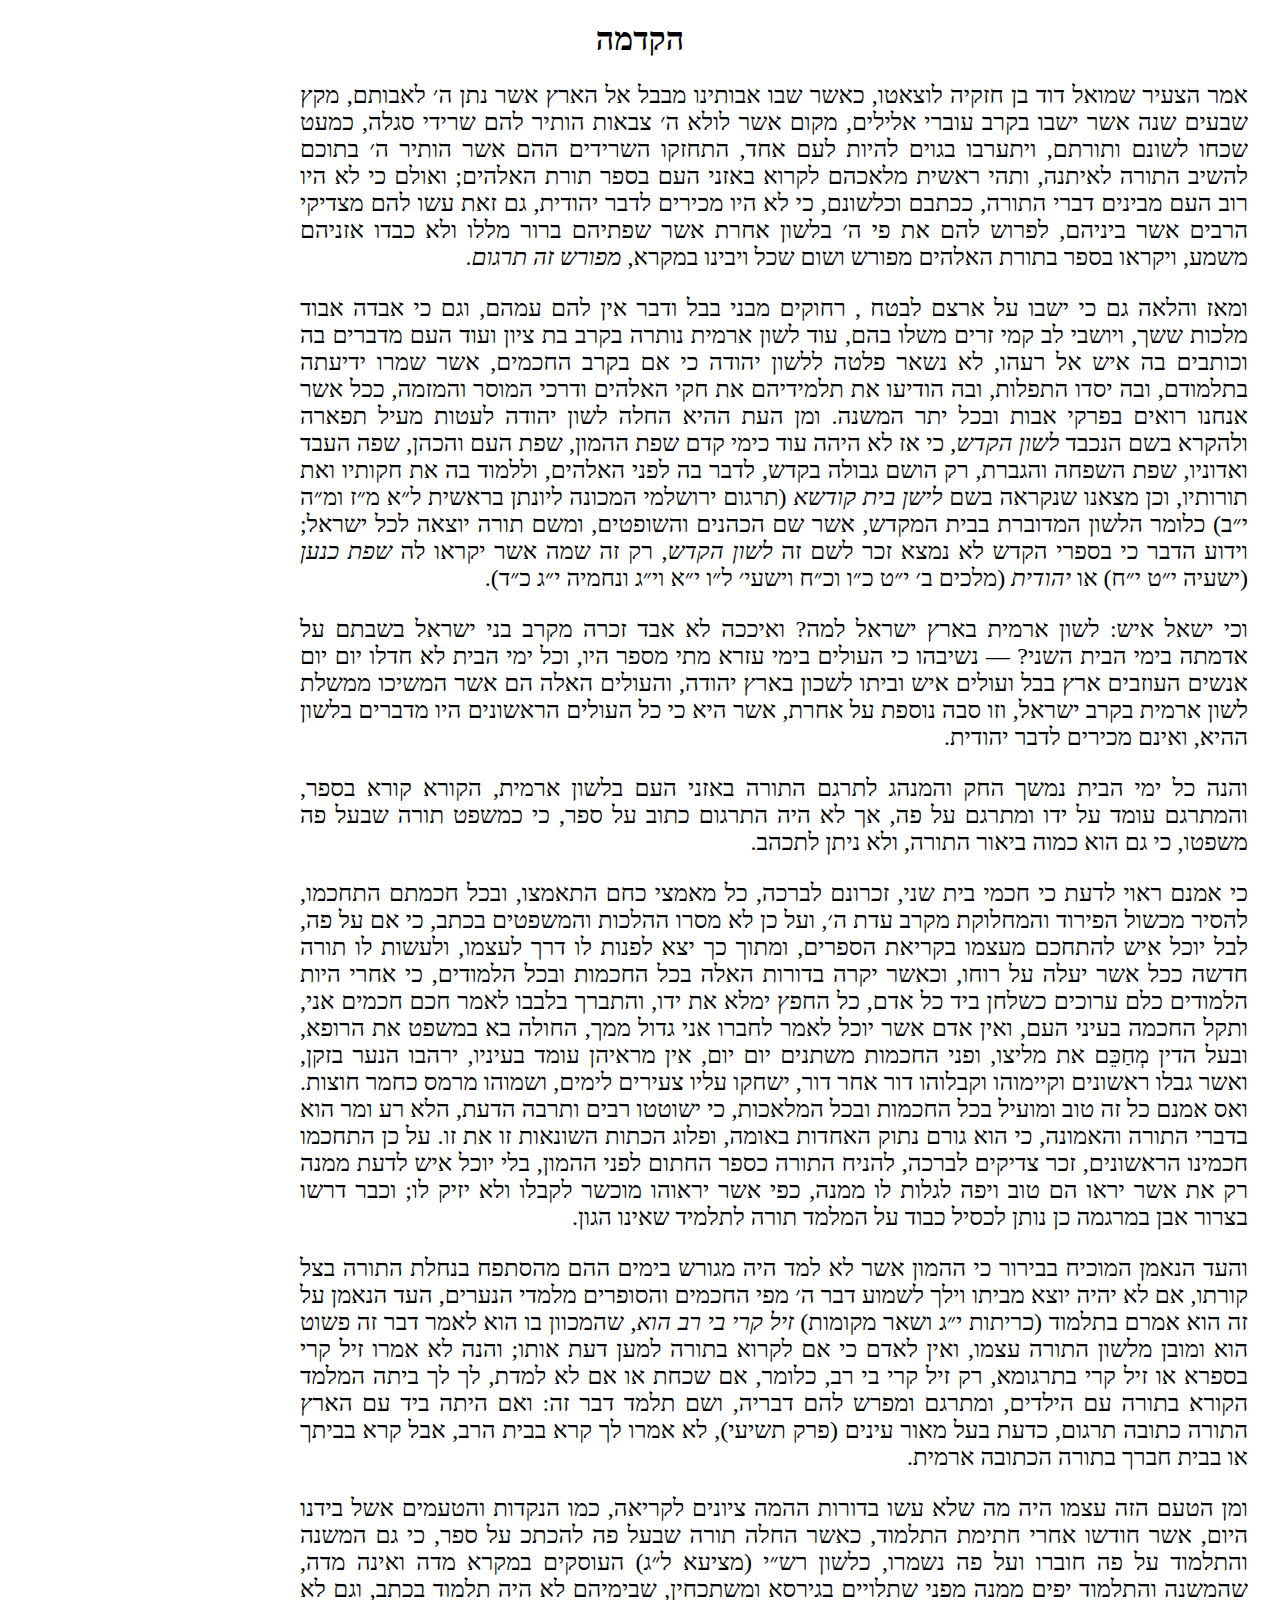
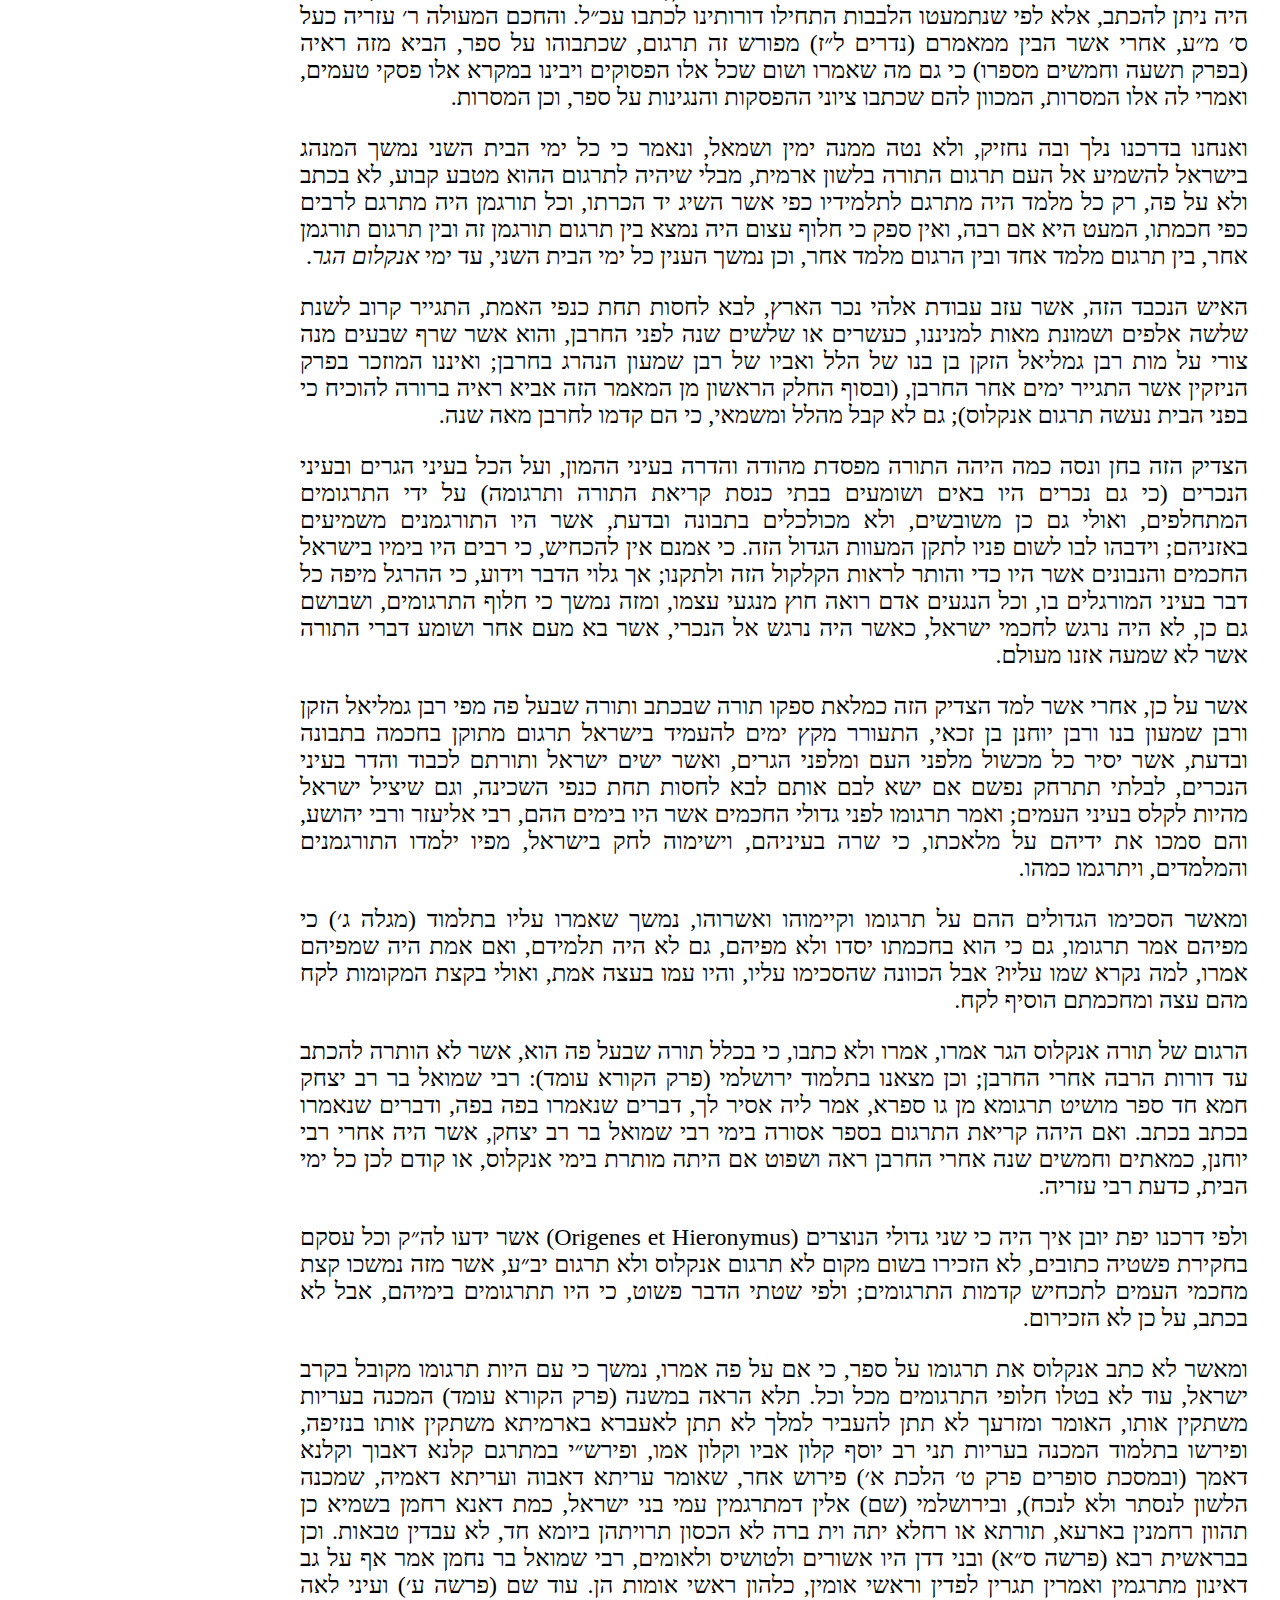
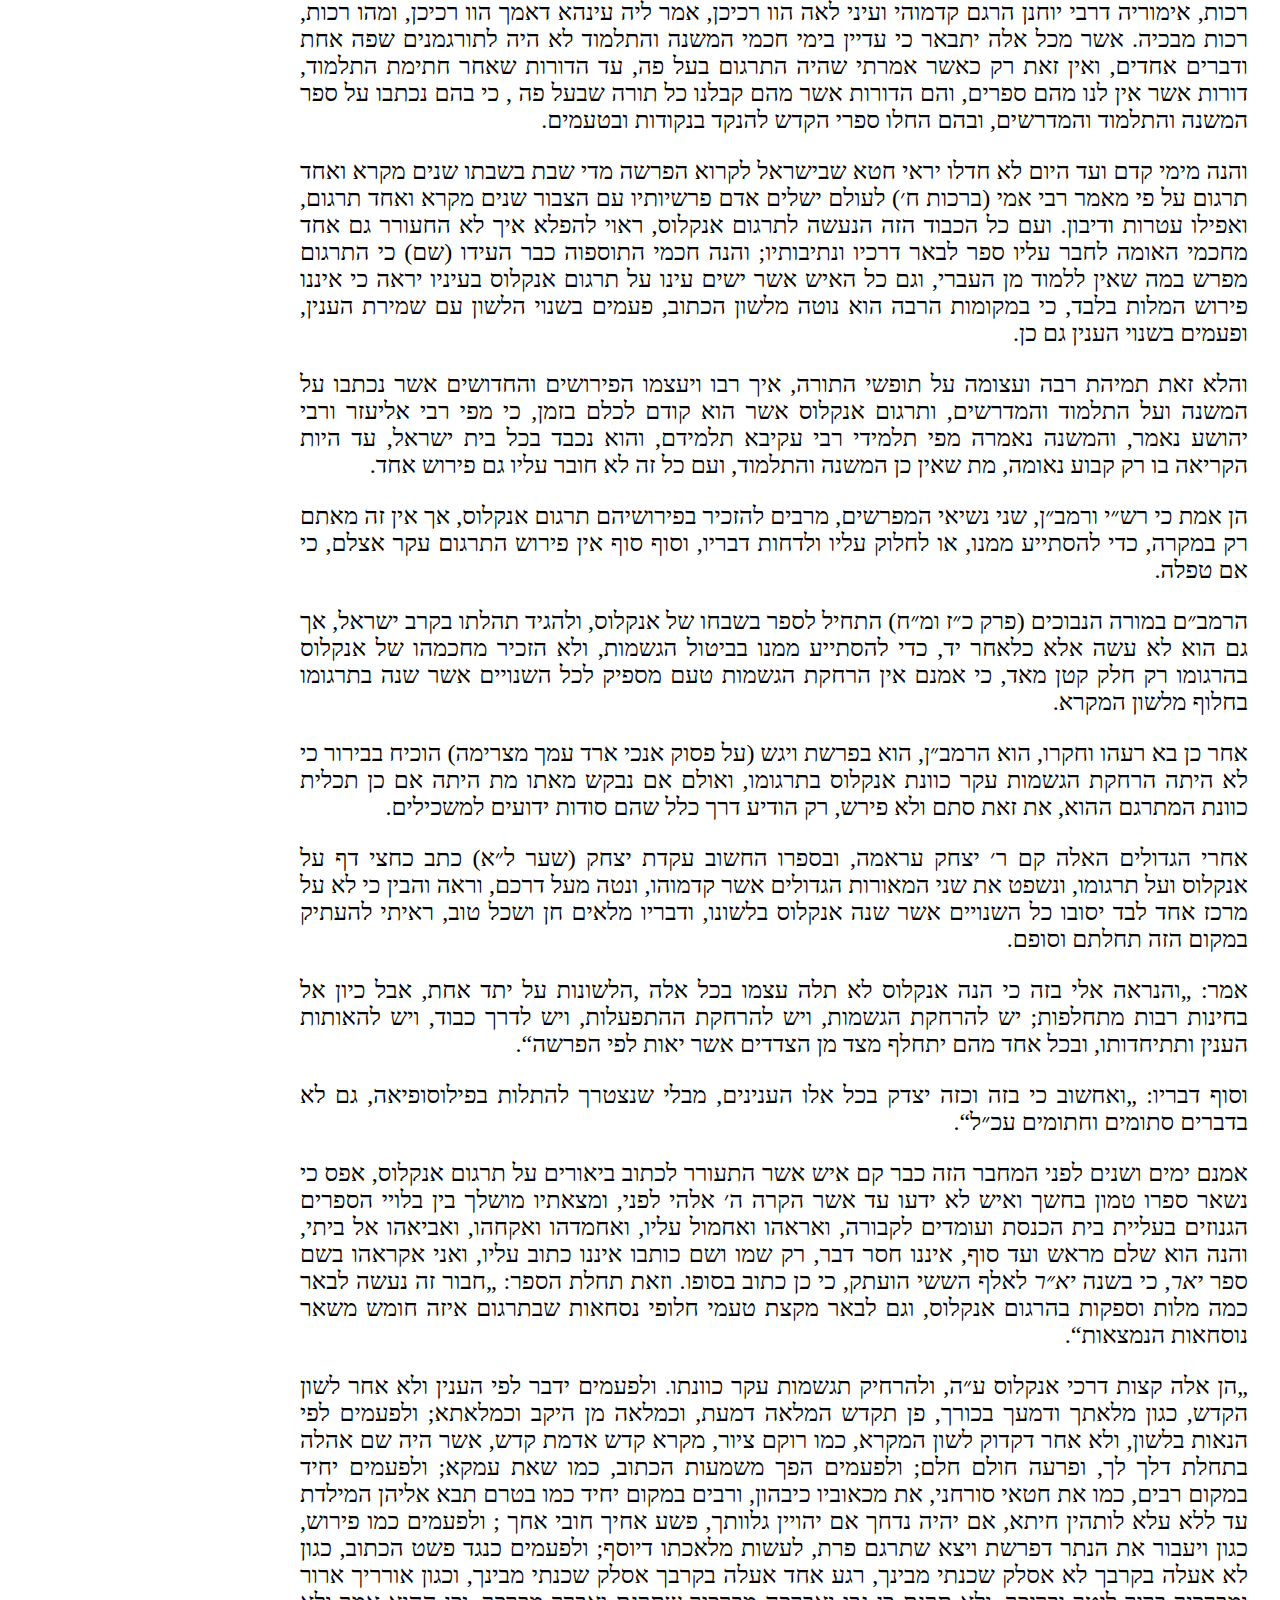
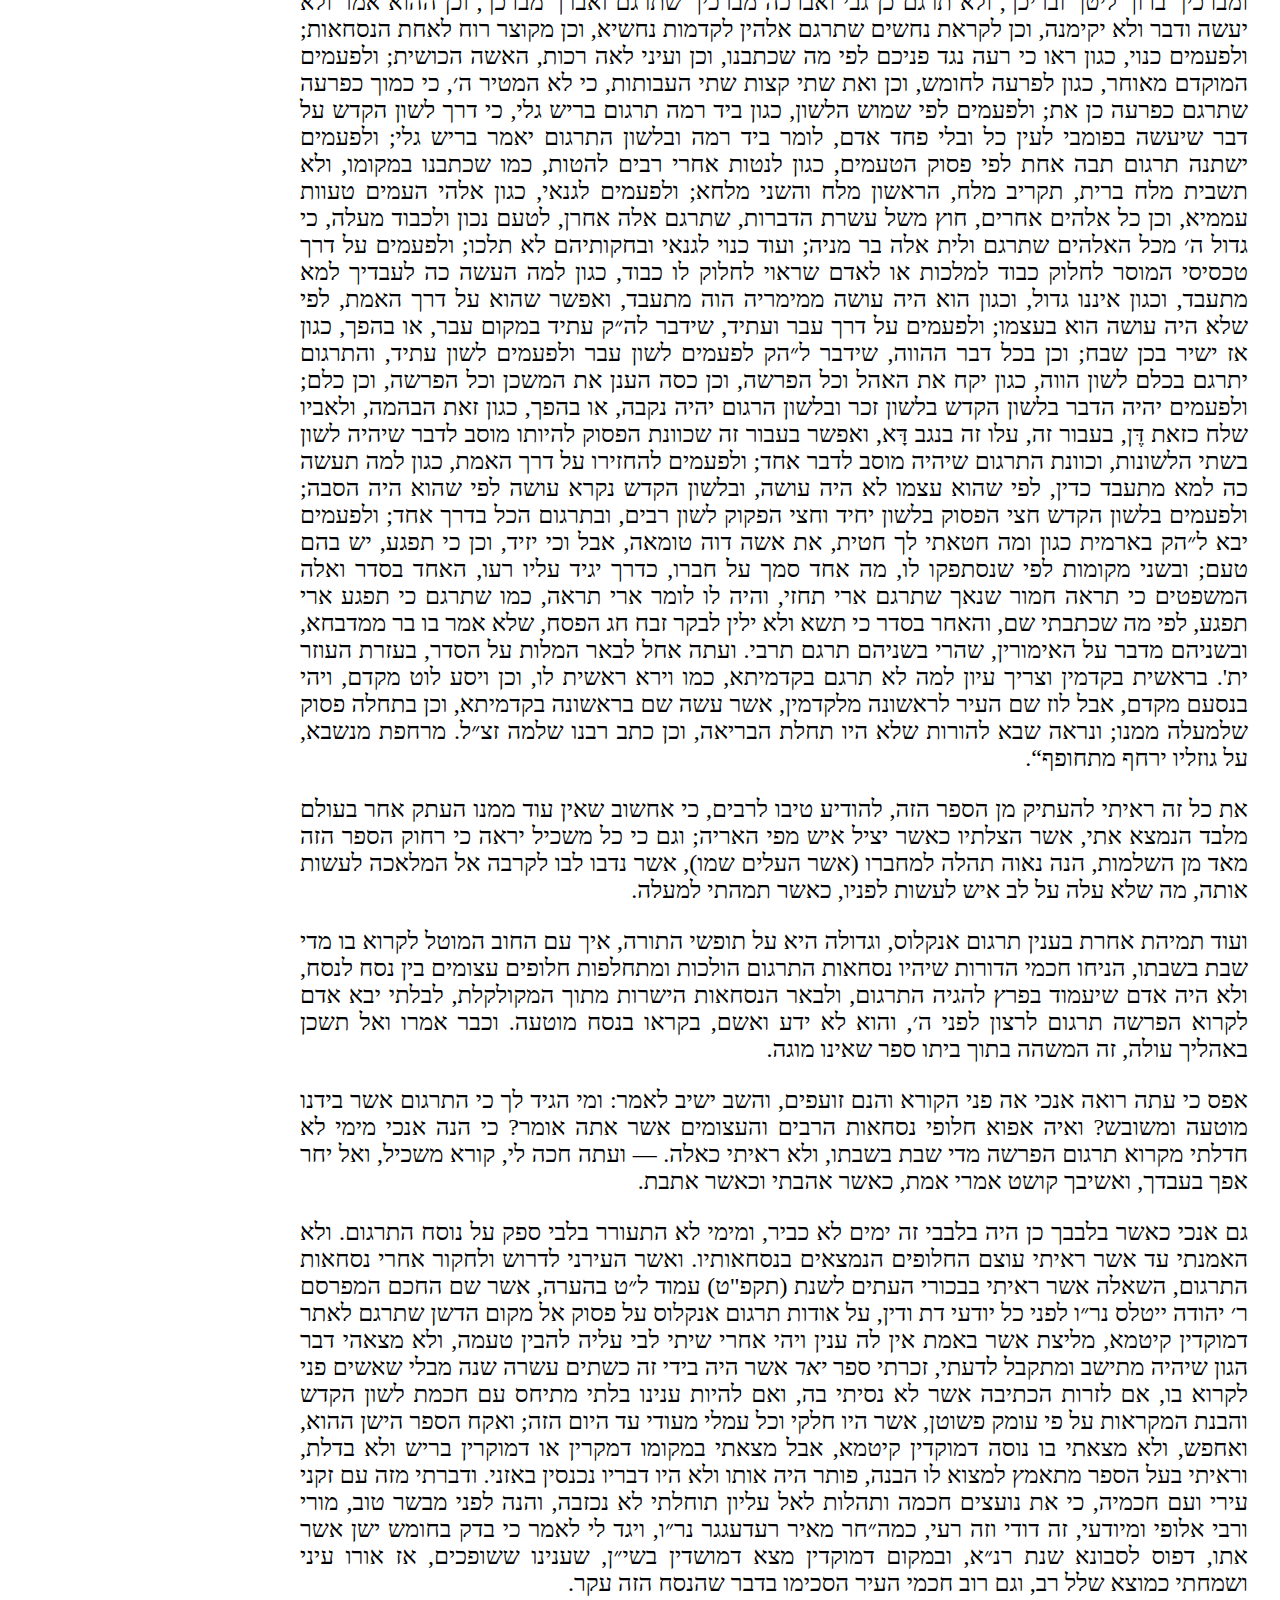
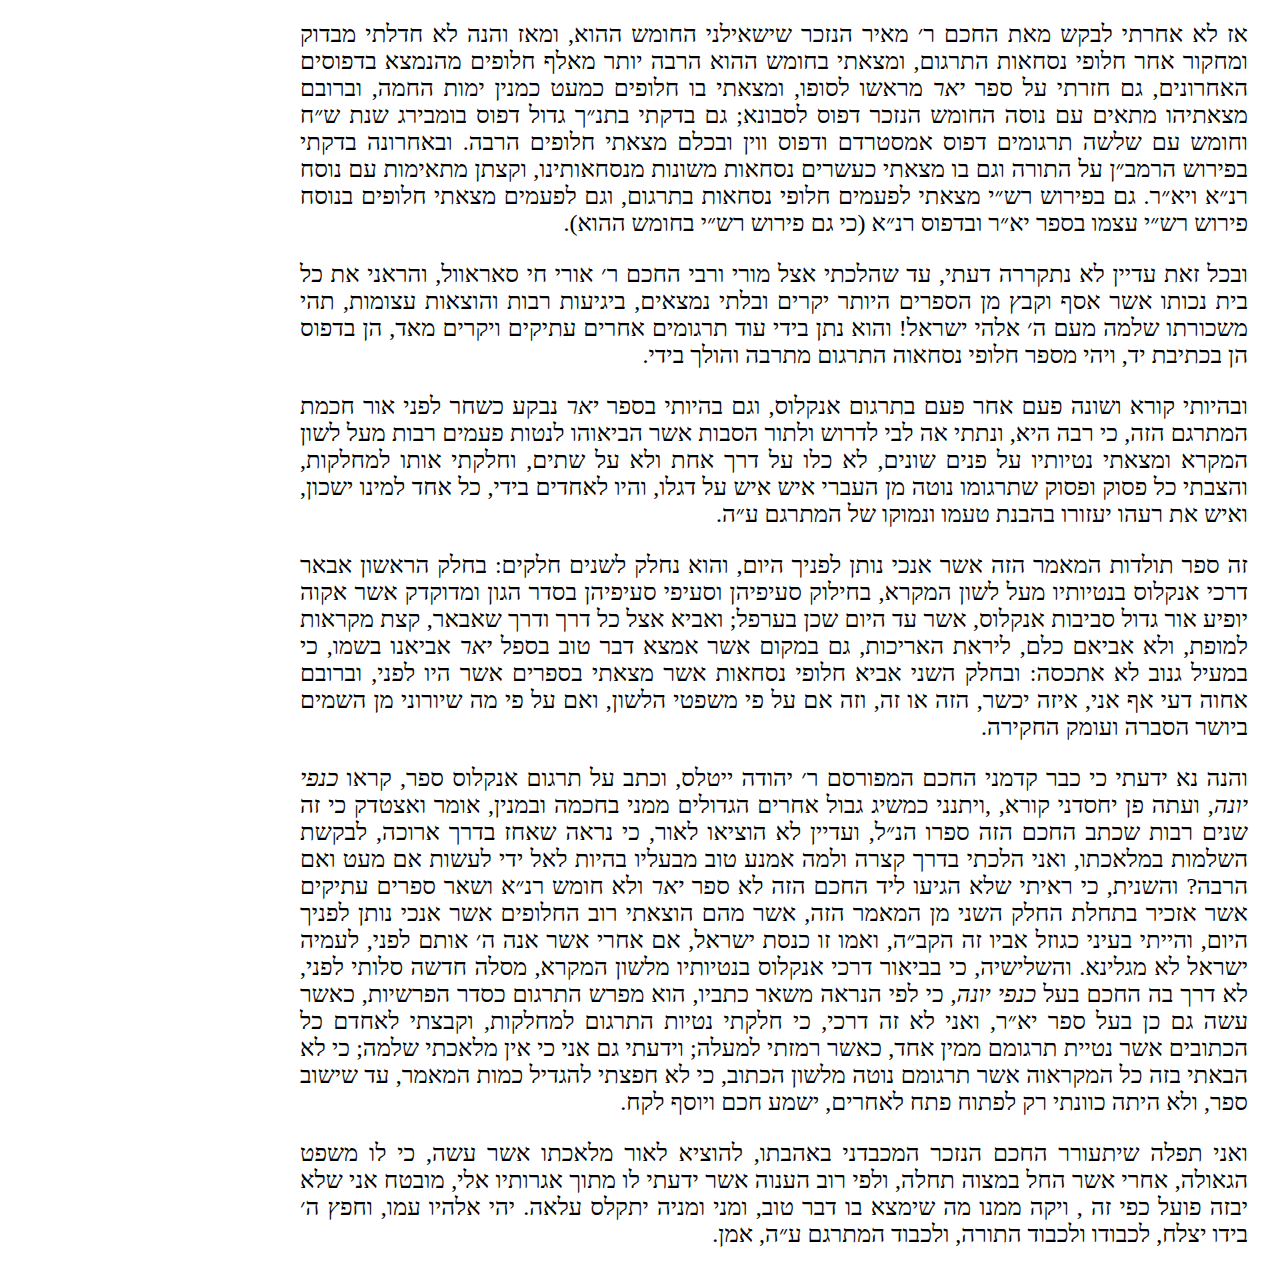
<file: ohev_ger_hakdama.html>
<!DOCTYPE html>
<html>
<head>
<meta charset="UTF-8">
<title>אוהב גר הקדמה</title>
<link rel="stylesheet" type="text/css" href="onkelos.css">
</head>
<body dir="rtl">
  <h1>הקדמה</h1>
  <div class="content_frame">
    <p>
      אמר הצעיר שמואל דוד בן חזקיה לוצאטו, כאשר שבו אבותינו מבבל אל הארץ
      אשר נתן ה׳ לאבותם, מקץ שבעים שנה אשר ישבו בקרב עוברי אלילים, מקום
      אשר לולא ה׳ צבאות הותיר להם שרידי סגלה, כמעט שכחו לשונם ותורתם,
      ויתערבו בגוים להיות לעם אחד, התחזקו השרידים ההם אשר הותיר ה׳ בתוכם
      להשיב התורה לאיתנה, ותהי ראשית מלאכהם לקרוא באזני העם בספר תורת
      האלהים; ואולם כי לא היו רוב העם מבינים דברי התורה, ככתבם וכלשונם,
      כי לא היו מכירים לדבר יהודית, גם זאת עשו להם מצדיקי הרבים אשר
      ביניהם, לפרוש להם את פי ה׳ בלשון אחרת אשר שפתיהם ברור מללו ולא
      כבדו אזניהם משמע, ויקראו בספר בתורת האלהים מפורש ושום שכל ויבינו
      במקרא, <em>מפורש זה תרגום</em>.
    </p>
    <p>
      ומאז והלאה גם כי ישבו על ארצם לבטח , רחוקים מבני בבל ודבר אין להם
      עמהם, וגם כי אבדה אבוד מלכות ששך, ויושבי לב קמי זרים משלו בהם, עוד
      לשון ארמית נותרה בקרב בת ציון ועוד העם מדברים בה וכותבים בה איש אל
      רעהו, לא נשאר פלטה ללשון יהודה כי אם בקרב החכמים, אשר שמרו ידיעתה
      בתלמודם, ובה יסדו התפלות, ובה הודיעו את תלמידיהם את חקי האלהים
      ודרכי המוסר והמזמה, ככל אשר אנחנו רואים בפרקי אבות ובכל יתר המשנה.
      ומן העת ההיא החלה לשון יהודה לעטות מעיל תפארה ולהקרא בשם הנכבד <em>לשון
        הקדש</em>, כי אז לא היהה עוד כימי קדם שפת ההמון, שפת העם והכהן, שפה
      העבד ואדוניו, שפת השפחה והגברת, רק הושם גבולה בקדש, לדבר בה לפני
      האלהים, וללמוד בה את חקותיו ואת תורותיו, וכן מצאנו שנקראה בשם <em>לישן
        בית קודשא</em> (תרגום ירושלמי המכונה ליונתן בראשית ל״א מ״ז ומ״ה י״ב)
      כלומר הלשון המדוברת בבית המקדש, אשר שם הכהנים והשופטים, ומשם תורה
      יוצאה לכל ישראל; וידוע הדבר כי בספרי הקדש לא נמצא זכר לשם זה <em>לשון
        הקדש</em>, רק זה שמה אשר יקראו לה <em>שפת כנען</em> (ישעיה י״ט י״ח)
      או <em>יהודית</em> (מלכים ב׳ י״ט כ״ו וכ״ח וישעי׳ ל״ו י״א וי״ג
      ונחמיה י״ג כ״ד).
    </p>
    <p>וכי ישאל איש: לשון ארמית בארץ ישראל למה? ואיככה לא אבד זכרה
      מקרב בני ישראל בשבתם על אדמתה בימי הבית השני? — נשיבהו כי העולים
      בימי עזרא מתי מספר היו, וכל ימי הבית לא חדלו יום יום אנשים העוזבים
      ארץ בבל ועולים איש וביתו לשכון בארץ יהודה, והעולים האלה הם אשר
      המשיכו ממשלת לשון ארמית בקרב ישראל, וזו סבה נוספת על אחרת, אשר היא
      כי כל העולים הראשונים היו מדברים בלשון ההיא, ואינם מכירים לדבר
      יהודית.</p>
    <p>והנה כל ימי הבית נמשך החק והמנהג לתרגם התורה באזני העם בלשון
      ארמית, הקורא קורא בספר, והמתרגם עומד על ידו ומתרגם על פה, אך לא
      היה התרגום כתוב על ספר, כי כמשפט תורה שבעל פה משפטו, כי גם הוא
      כמוה ביאור התורה, ולא ניתן לתכהב.</p>
    <p>כי אמנם ראוי לדעת כי חכמי בית שני, זכרונם לברכה, כל מאמצי כחם
      התאמצו, ובכל חכמתם התחכמו, להסיר מכשול הפירוד והמחלוקת מקרב עדת
      ה׳, ועל כן לא מסרו ההלכות והמשפטים בכתב, כי אם על פה, לבל יוכל איש
      להתחכם מעצמו בקריאת הספרים, ומתוך כך יצא לפנות לו דרך לעצמו,
      ולעשות לו תורה חדשה ככל אשר יעלה על רוחו, וכאשר יקרה בדורות האלה
      בכל החכמות ובכל הלמודים, כי אחרי היות הלמודים כלם ערוכים כשלחן ביד
      כל אדם, כל החפץ ימלא את ידו, והתברך בלבבו לאמר חכם חכמים אני, ותקל
      החכמה בעיני העם, ואין אדם אשר יוכל לאמר לחברו אני גדול ממך, החולה
      בא במשפט את הרופא, ובעל הדין מְחַכֵּם את מליצו, ופני החכמות משתנים
      יום יום, אין מראיהן עומד בעיניו, ירהבו הנער בזקן, ואשר גבלו
      ראשונים וקיימוהו וקבלוהו דור אחר דור, ישחקו עליו צעירים לימים,
      ושמוהו מרמס כחמר חוצות. ואס אמנם כל זה טוב ומועיל בכל החכמות ובכל
      המלאכות, כי ישוטטו רבים ותרבה הדעת, הלא רע ומר הוא בדברי התורה
      והאמונה, כי הוא גורם נתוק האחדות באומה, ופלוג הכתות השונאות זו את
      זו. על כן התחכמו חכמינו הראשונים, זכר צדיקים לברכה, להניח התורה
      כספר החתום לפני ההמון, בלי יוכל איש לדעת ממנה רק את אשר יראו הם
      טוב ויפה לגלות לו ממנה, כפי אשר יראוהו מוכשר לקבלו ולא יזיק לו;
      וכבר דרשו בצרור אבן במרגמה כן נותן לכסיל כבוד על המלמד תורה לתלמיד
      שאינו הגון.</p>
    <p>
      והעד הנאמן המוכיח בבירור כי ההמון אשר לא למד היה מגורש בימים ההם
      מהסתפח בנחלת התורה בצל קורתו, אם לא יהיה יוצא מביתו וילך לשמוע דבר
      ה׳ מפי החכמים והסופרים מלמדי הנערים, העד הנאמן על זה הוא אמרם
      בתלמוד (כריתות י״ג ושאר מקומות) <em>זיל קרי בי רב הוא</em>,
      שהמכוון בו הוא לאמר דבר זה פשוט הוא ומובן מלשון התורה עצמו, ואין
      לאדם כי אם לקרוא בתורה למען דעת אותו; והנה לא אמרו זיל קרי בספרא
      או זיל קרי בתרגומא, רק זיל קרי בי רב, כלומר, אם שכחת או אם לא
      למדת, לך לך ביתה המלמד הקורא בתורה עם הילדים, ומתרגם ומפרש להם
      דבריה, ושם תלמד דבר זה: ואם היתה ביד עם הארץ התורה כתובה תרגום,
      כדעת בעל מאור עינים (פרק תשיעי), לא אמרו לך קרא בבית הרב, אבל קרא
      בביתך או בבית חברך בתורה הכתובה ארמית.
    </p>
    <p>ומן הטעם הזה עצמו היה מה שלא עשו בדורות ההמה ציונים לקריאה,
      כמו הנקדות והטעמים אשל בידנו היום, אשר חודשו אחרי חתימת התלמוד,
      כאשר החלה תורה שבעל פה להכתכ על ספר, כי גם המשנה והתלמוד על פה
      חוברו ועל פה נשמרו, כלשון רש״י (מציעא ל״ג) העוסקים במקרא מדה ואינה
      מדה, שהמשנה והתלמוד יפים ממנה מפני שתלויים בגירסא ומשתכחין,
      שבימיהם לא היה תלמוד בכתב, וגם לא היה ניתן להכתב, אלא לפי שנתמעטו
      הלבבות התחילו דורותינו לכתבו עכ״ל. והחכם המעולה ר׳ עזריה כעל ס׳
      מ״ע, אחרי אשר הבין ממאמרם (נדרים ל״ז) מפורש זה תרגום, שכתבוהו על
      ספר, הביא מזה ראיה (בפרק תשעה וחמשים מספרו) כי גם מה שאמרו ושום
      שכל אלו הפסוקים ויבינו במקרא אלו פסקי טעמים, ואמרי לה אלו המסרות,
      המכוון להם שכתבו ציוני ההפסקות והנגינות על ספר, וכן המסרות.</p>
    <p>
      ואנחנו בדרכנו נלך ובה נחזיק, ולא נטה ממנה ימין ושמאל, ונאמר כי כל
      ימי הבית השני נמשך המנהג בישראל להשמיע אל העם תרגום התורה בלשון
      ארמית, מבלי שיהיה לתרגום ההוא מטבע קבוע, לא בכתב ולא על פה, רק כל
      מלמד היה מתרגם לתלמידיו כפי אשר השיג יד הכרתו, וכל תורגמן היה
      מתרגם לרבים כפי חכמתו, המעט היא אם רבה, ואין ספק כי חלוף עצום היה
      נמצא בין תרגום תורגמן זה ובין תרגום תורגמן אחר, בין תרגום מלמד אחד
      ובין הרגום מלמד אחר, וכן נמשך הענין כל ימי הבית השני, עד ימי <em>אנקלום
        הגר</em>.
    </p>
    <p>האיש הנכבד הזה, אשר עזב עבודת אלהי נכר הארץ, לבא לחסות תחת
      כנפי האמת, התגייר קרוב לשנת שלשה אלפים ושמונת מאות למניננו, כעשרים
      או שלשים שנה לפני החרבן, והוא אשר שרף שבעים מנה צורי על מות רבן
      גמליאל הזקן בן בנו של הלל ואביו של רבן שמעון הנהרג בחרבן; ואיננו
      המוזכר בפרק הניזקין אשר התגייר ימים אחר החרבן, (ובסוף החלק הראשון
      מן המאמר הזה אביא ראיה ברורה להוכיח כי בפני הבית נעשה תרגום
      אנקלוס); גם לא קבל מהלל ומשמאי, כי הם קדמו לחרבן מאה שנה.</p>
    <p>הצדיק הזה בחן ונסה כמה היהה התורה מפסדת מהודה והדרה בעיני
      ההמון, ועל הכל בעיני הגרים ובעיני הנכרים (כי גם נכרים היו באים
      ושומעים בבתי כנסת קריאת התורה ותרגומה) על ידי התרגומים המתחלפים,
      ואולי גם כן משובשים, ולא מכולכלים בתבונה ובדעת, אשר היו התורגמנים
      משמיעים באזניהם; וידבהו לבו לשום פניו לתקן המעוות הגדול הזה. כי
      אמנם אין להכחיש, כי רבים היו בימיו בישראל החכמים והנבונים אשר היו
      כדי והותר לראות הקלקול הזה ולתקנו; אך גלוי הדבר וידוע, כי ההרגל
      מיפה כל דבר בעיני המורגלים בו, וכל הנגעים אדם רואה חוץ מנגעי עצמו,
      ומזה נמשך כי חלוף התרגומים, ושבושם גם כן, לא היה נרגש לחכמי ישראל,
      כאשר היה נרגש אל הנכרי, אשר בא מעם אחר ושומע דברי התורה אשר לא
      שמעה אזנו מעולם.</p>
    <p>אשר על כן, אחרי אשר למד הצדיק הזה כמלאת ספקו תורה שבכתב ותורה
      שבעל פה מפי רבן גמליאל הזקן ורבן שמעון בנו ורבן יוחנן בן זכאי,
      התעורר מקץ ימים להעמיד בישראל תרגום מתוקן בחכמה בתבונה ובדעת, אשר
      יסיר כל מכשול מלפני העם ומלפני הגרים, ואשר ישים ישראל ותורתם לכבוד
      והדר בעיני הנכרים, לבלתי תתרחק נפשם אם ישא לבם אותם לבא לחסות תחת
      כנפי השכינה, וגם שיציל ישראל מהיות לקלס בעיני העמים; ואמר תרגומו
      לפני גדולי החכמים אשר היו בימים ההם, רבי אליעזר ורבי יהושע, והם
      סמכו את ידיהם על מלאכתו, כי שרה בעיניהם, וישימוה לחק בישראל, מפיו
      ילמדו התורגמנים והמלמדים, ויתרגמו כמהו.</p>
    <p>ומאשר הסכימו הגדולים ההם על תרגומו וקיימוהו ואשרוהו, נמשך
      שאמרו עליו בתלמוד (מגלה ג׳) כי מפיהם אמר תרגומו, גם כי הוא בחכמתו
      יסדו ולא מפיהם, גם לא היה תלמידם, ואם אמת היה שמפיהם אמרו, למה
      נקרא שמו עליו? אבל הכוונה שהסכימו עליו, והיו עמו בעצה אמת, ואולי
      בקצת המקומות לקח מהם עצה ומחכמתם הוסיף לקח.</p>
    <p>הרגום של תורה אנקלוס הגר אמרו, אמרו ולא כתבו, כי בכלל תורה
      שבעל פה הוא, אשר לא הותרה להכתב עד דורות הרבה אחרי החרבן; וכן
      מצאנו בתלמוד ירושלמי (פרק הקורא עומד): רבי שמואל בר רב יצחק חמא חד
      ספר מושיט תרגומא מן גו ספרא, אמר ליה אסיר לך, דברים שנאמרו בפה
      בפה, ודברים שנאמרו בכתב בכתב. ואם היהה קריאת התרגום בספר אסורה
      בימי רבי שמואל בר רב יצחק, אשר היה אחרי רבי יוחנן, כמאתים וחמשים
      שנה אחרי החרבן ראה ושפוט אם היתה מותרת בימי אנקלוס, או קודם לכן כל
      ימי הבית, כדעת רבי עזריה.</p>
    <p>ולפי דרכנו יפת יובן איך היה כי שני גדולי הנוצרים (Origenes et
      Hieronymus) אשר ידעו לה״ק וכל עסקם בחקירת פשטיה כתובים, לא הזכירו
      בשום מקום לא תרגום אנקלוס ולא תרגום יב״ע, אשר מזה נמשכו קצת מחכמי
      העמים לתכחיש קדמות התרגומים; ולפי שטתי הדבר פשוט, כי היו תתרגומים
      בימיהם, אבל לא בכתב, על כן לא הזכירום.</p>
    <p>ומאשר לא כתב אנקלוס את תרגומו על ספר, כי אם על פה אמרו, נמשך
      כי עם היות תרגומו מקובל בקרב ישראל, עוד לא בטלו חלופי התרגומים מכל
      וכל. תלא הראה במשנה (פרק הקורא עומד) המכנה בעריות משתקין אותו,
      האומר ומזרעך לא תתן להעביר למלך לא תתן לאעברא בארמיתא משתקין אותו
      בנזיפה, ופירשו בתלמוד המכנה בעריות תני רב יוסף קלון אביו וקלון
      אמו, ופירש״י במתרגם קלנא דאבוך וקלנא דאמך (ובמסכת סופרים פרק ט׳
      הלכת א׳) פירוש אחר, שאומר עריתא דאבוה ועריתא דאמיה, שמכנה הלשון
      לנסתר ולא לנכח), ובירושלמי (שם) אלין דמתרגמין עמי בני ישראל, כמת
      דאנא רחמן בשמיא כן תהוון רחמנין בארעא, תורתא או רחלא יתה וית ברה
      לא הכסון תרויתהן ביומא חד, לא עבדין טבאות. וכן בבראשית רבא (פרשה
      ס״א) ובני דדן היו אשורים ולטושיס ולאומים, רבי שמואל בר נחמן אמר אף
      על גב דאינון מתרגמין ואמרין תגרין לפדין וראשי אומין, כלהון ראשי
      אומות הן. עוד שם (פרשה ע׳) ועיני לאה רכות, אימוריה דרבי יוחנן הרגם
      קדמוהי ועיני לאה הוו רכיכן, אמר ליה עינהא דאמך הוו רכיכן, ומהו
      רכות, רכות מבכיה. אשר מכל אלה יתבאר כי עדיין בימי חכמי המשנה
      והתלמוד לא היה לתורגמנים שפה אחת ודברים אחדים, ואין זאת רק כאשר
      אמרתי שהיה התרגום בעל פה, עד הדורות שאחר חתימת התלמוד, דורות אשר
      אין לנו מהם ספרים, והם הדורות אשר מהם קבלנו כל תורה שבעל פה , כי
      בהם נכתבו על ספר המשנה והתלמוד והמדרשים, ובהם החלו ספרי הקדש להנקד
      בנקודות ובטעמים.</p>
    <p>והנה מימי קדם ועד היום לא חדלו יראי חטא שבישראל לקרוא הפרשה
      מדי שבת בשבתו שנים מקרא ואחד תרגום על פי מאמר רבי אמי (ברכות ח׳)
      לעולם ישלים אדם פרשיותיו עם הצבור שנים מקרא ואחד תרגום, ואפילו
      עטרות ודיבון. ועם כל הכבוד הזה הנעשה לתרגום אנקלוס, ראוי להפלא איך
      לא החעורר גם אחד מחכמי האומה לחבר עליו ספר לבאר דרכיו ונתיבותיו;
      והנה חכמי התוספוה כבר העידו (שם) כי התרגום מפרש במה שאין ללמוד מן
      העברי, וגם כל האיש אשר ישים עינו על תרגום אנקלוס בעיניו יראה כי
      איננו פירוש המלות בלבד, כי במקומות הרבה הוא נוטה מלשון הכתוב,
      פעמים בשנוי הלשון עם שמירת הענין, ופעמים בשנוי הענין גם כן.</p>
    <p>והלא זאת תמיהת רבה ועצומה על תופשי התורה, איך רבו ויעצמו
      הפירושים והחדושים אשר נכתבו על המשנה ועל התלמוד והמדרשים, ותרגום
      אנקלוס אשר הוא קודם לכלם בזמן, כי מפי רבי אליעזר ורבי יהושע נאמר,
      והמשנה נאמרה מפי תלמידי רבי עקיבא תלמידם, והוא נכבד בכל בית ישראל,
      עד היות הקריאה בו רק קבוע נאומה, מת שאין כן המשנה והתלמוד, ועם כל
      זה לא חובר עליו גם פירוש אחד.</p>
    <p>הן אמת כי רש״י ורמב״ן, שני נשיאי המפרשים, מרבים להזכיר
      בפירושיהם תרגום אנקלוס, אך אין זה מאתם רק במקרה, כדי להסתייע ממנו,
      או לחלוק עליו ולדחות דבריו, וסוף סוף אין פירוש התרגום עקר אצלם, כי
      אם טפלה.</p>
    <p>הרמב״ם במורה הנבוכים (פרק כ״ז ומ״ח) התחיל לספר בשבחו של
      אנקלוס, ולהגיד תהלתו בקרב ישראל, אך גם הוא לא עשה אלא כלאחר יד,
      כדי להסתייע ממנו בביטול הגשמות, ולא הזכיר מחכמהו של אנקלוס בהרגומו
      רק חלק קטן מאד, כי אמנם אין הרחקת הגשמות טעם מספיק לכל השנויים אשר
      שנה בתרגומו בחלוף מלשון המקרא.</p>
    <p>אחר כן בא רעהו וחקרו, הוא הרמב״ן, הוא בפרשת ויגש (על פסוק
      אנכי ארד עמך מצרימה) הוכיח בבירור כי לא היתה הרחקת הגשמות עקר
      כוונת אנקלוס בתרגומו, ואולם אם נבקש מאתו מת היתה אם כן תכלית כוונת
      המתרגם ההוא, את זאת סתם ולא פירש, רק הודיע דרך כלל שהם סודות
      ידועים למשכילים.</p>
    <p>אחרי הגדולים האלה קם ר׳ יצחק עראמה, ובספרו החשוב עקדת יצחק
      (שער ל״א) כתב כחצי דף על אנקלוס ועל תרגומו, ונשפט את שני המאורות
      הגדולים אשר קדמוהו, ונטה מעל דרכם, וראה והבין כי לא על מרכז אחד
      לבד יסובו כל השנויים אשר שנה אנקלוס בלשונו, ודבריו מלאים חן ושכל
      טוב, ראיתי להעתיק במקום הזה תחלתם וסופם.</p>
    <p>אמר: <q>והנראה אלי בזה כי הנה אנקלוס לא תלה עצמו בכל אלה
      ,הלשונות על יתד אחת, אבל כיון אל בחינות רבות מתחלפות; יש להרחקת
      הגשמות, ויש להרחקת ההתפעלות, ויש לדרך כבוד, ויש להאותות הענין
      ותתיחדותו, ובכל אחד מהם יתחלף מצד מן הצדדים אשר יאות לפי הפרשה</q>.</p>
    <p>וסוף דבריו: <q>ואחשוב כי בזה וכזה יצדק בכל אלו הענינים, מבלי
      שנצטרך להתלות בפילוסופיאה, גם לא בדברים סתומים וחתומים עכ״ל</q>.</p>
    <p>
      אמנם ימים ושנים לפני המחבר הזה כבר קם איש אשר התעורר לכתוב ביאורים
      על תרגום אנקלוס, אפס כי נשאר ספרו טמון בחשך ואיש לא ידעו עד אשר
      הקרה ה׳ אלהי לפני, ומצאתיו מושלך בין בלויי הספרים הגנוזים בעליית
      בית הכנסת ועומדים לקבורה, ואראהו ואחמול עליו, ואחמדהו ואקחהו,
      ואביאהו אל ביתי, והנה הוא שלם מראש ועד סוף, איננו חסר דבר, רק שמו
      ושם כותבו איננו כתוב עליו, ואני אקראהו בשם ספר <em>יאר</em>, כי
      בשנה <em>יא״ר</em> לאלף הששי הועתק, כי כן כתוב בסופו. וזאת תחלת
      הספר: <q>חבור זה נעשה לבאר כמה מלות וספקות בהרגום אנקלוס, וגם לבאר
      מקצת טעמי חלופי נסחאות שבתרגום איזה חומש משאר נוסחאות הנמצאות</q>.
    </p>
    <p>
      <q>הן אלה קצות דרכי אנקלוס ע״ה, ולהרחיק תגשמות עקר כוונתו.
        ולפעמים ידבר לפי הענין ולא אחר לשון הקדש, כגון מלאתך ודמעך
        בכורך, פן תקדש המלאה דמעת, וכמלאה מן היקב וכמלאתא; ולפעמים לפי
        הנאות בלשון, ולא אחר דקדוק לשון המקרא, כמו רוקם ציור, מקרא קדש
        אדמת קדש, אשר היה שם אהלה בתחלת דלך לך, ופרעה חולם חלם; ולפעמים
        הפך משמעות הכתוב, כמו שאת עמקא; ולפעמים יחיד במקום רבים, כמו את
        חטאי סורחני, את מכאוביו כיבהון, ורבים במקום יחיד כמו בטרם תבא
        אליהן המילדת עד ללא עלא לותהין חיתא, אם יהיה נדחך אם יהויין
        גלוותך, פשע אחיך חובי אחך ; ולפעמים כמו פירוש, כגון ויעבור את
        הנתר דפרשת ויצא שתרגם פרת, לעשות מלאכתו דיוסף; ולפעמים כנגד פשט
        הכתוב, כגון לא אעלה בקרבך לא אסלק שכנתי מבינך, רגע אחד אעלה
        בקרבך אסלק שכנתי מבינך, וכגון אורריך ארור ומברכיך ברוך ליטך
        ובריכך, ולא תרגם כן גבי ואברכה מברכיך שתרגם ואברך מברכך, וכן
        ההוא אמר ולא יעשה ודבר ולא יקימנה, וכן לקראת נחשים שתרגם אלהין
        לקדמות נחשיא, וכן מקוצר רוח לאחת הנסחאות; ולפעמים כנוי, כגון ראו
        כי רעה נגד פניכם לפי מה שכתבנו, וכן ועיני לאה רכות, האשה הכושית;
        ולפעמים המוקדם מאוחר, כגון לפרעה לחומש, וכן ואת שתי קצות שתי
        העבותות, כי לא המטיר ה׳, כי כמוך כפרעה שתרגם כפרעה כן את;
        ולפעמים לפי שמוש הלשון, כגון ביד רמה תרגום בריש גלי, כי דרך לשון
        הקדש על דבר שיעשה בפומבי לעין כל ובלי פחד אדם, לומר ביד רמה
        ובלשון התרגום יאמר בריש גלי; ולפעמים ישתנה תרגום תבה אחת לפי
        פסוק הטעמים, כגון לנטות אחרי רבים להטות, כמו שכתבנו במקומו, ולא
        תשבית מלח ברית, תקריב מלח, הראשון מלח והשני מלחא; ולפעמים
        לגנאי, כגון אלהי העמים טעוות עממיא, וכן כל אלהים אחרים, חוץ משל
        עשרת הדברות, שתרגם אלה אחרן, לטעם נכון ולכבוד מעלה, כי גדול ה׳
        מכל האלהים שתרגם ולית אלה בר מניה; ועוד כנוי לגנאי ובחקותיהם לא
        תלכו; ולפעמים על דרך טכסיסי המוסר לחלוק כבוד למלכות או לאדם
        שראוי לחלוק לו כבוד, כגון למה העשה כה לעבדיך למא מתעבד, וכגון
        איננו גדול, וכגון הוא היה עושה ממימריה הוה מתעבד, ואפשר שהוא על
        דרך האמת, לפי שלא היה עושה הוא בעצמו; ולפעמים על דרך עבר ועתיד,
        שידבר לה״ק עתיד במקום עבר, או בהפך, כגון אז ישיר בכן שבח; וכן
        בכל דבר ההווה, שידבר ל״הק לפעמים לשון עבר ולפעמים לשון עתיד,
        והתרגום יתרגם בכלם לשון הווה, כגון יקח את האהל וכל הפרשה, וכן
        כסה הענן את המשכן וכל הפרשה, וכן כלם; ולפעמים יהיה הדבר בלשון
        הקדש בלשון זכר ובלשון הרגום יהיה נקבה, או בהפך, כגון זאת הבהמה,
        ולאביו שלח כזאת דֶּן, בעבור זה, עלו זה בנגב דָּא, ואפשר בעבור זה
        שכוונת הפסוק להיותו מוסב לדבר שיהיה לשון בשתי הלשונות, וכוונת
        התרגום שיהיה מוסב לדבר אחד; ולפעמים להחזירו על דרך האמת, כגון
        למה תעשה כה למא מתעבד כדין, לפי שהוא עצמו לא היה עושה, ובלשון
        הקדש נקרא עושה לפי שהוא היה הסבה; ולפעמים בלשון הקדש חצי הפסוק
        בלשון יחיד וחצי הפקוק לשון רבים, ובתרגום הכל בדרך אחד; ולפעמים
        יבא ל״הק בארמית כגון ומה חטאתי לך חטית, את אשה דוה טומאה, אבל
        וכי יזיד, וכן כי תפגע, יש בהם טעם; ובשני מקומות לפי שנסתפקו לו,
        מה אחד סמך על חברו, כדרך יגיד עליו רעו, האחד בסדר ואלה המשפטים
        כי תראה חמור שנאך שתרגם ארי תחזי, והיה לו לומר ארי תראה, כמו
        שתרגם כי תפגע ארי תפגע, לפי מה שכתבתי שם, והאחר בסדר כי תשא ולא
        ילין לבקר זבח חג הפסח, שלא אמר בו בר ממדבחא, ובשניהם מדבר על
        האימורין, שהרי בשניהם תרגם תרבי. ועתה אחל לבאר המלות על הסדר,
        בעזרת העוזר ית'. בראשית בקדמין וצריך עיון למה לא תרגם בקדמיתא,
        כמו וירא ראשית לו, וכן ויסע לוט מקדם, ויהי בנסעם מקדם, אבל לוז
        שם העיר לראשונה מלקדמין, אשר עשה שם בראשונה בקדמיתא, וכן בתחלה
        פסוק שלמעלה ממנו; ונראה שבא להורות שלא היו תחלת הבריאה, וכן כתב
        רבנו שלמה זצ״ל. מרחפת מנשבא, על גוזליו ירחף מתחופף</q>.
    </p>
    <p>את כל זה ראיתי להעתיק מן הספר הזה, להודיע טיבו לרבים, כי
      אחשוב שאין עוד ממנו העתק אחר בעולם מלבד הנמצא אתי, אשר הצלתיו כאשר
      יציל איש מפי האריה; וגם כי כל משכיל יראה כי רחוק הספר הזה מאד מן
      השלמות, הנה נאוה תהלה למחברו (אשר העלים שמו), אשר נדבו לבו לקרבה
      אל המלאכה לעשות אותה, מה שלא עלה על לב איש לעשות לפניו, כאשר תמהתי
      למעלה.</p>
    <p>ועוד תמיהת אחרת בענין תרגום אנקלוס, וגדולה היא על תופשי
      התורה, איך עם החוב המוטל לקרוא בו מדי שבת בשבתו, הניחו חכמי הדורות
      שיהיו נסחאות התרגום הולכות ומתחלפות חלופים עצומים בין נסח לנסח,
      ולא היה אדם שיעמוד בפרץ להגיה התרגום, ולבאר הנסחאות הישרות מתוך
      המקולקלת, לבלתי יבא אדם לקרוא הפרשה תרגום לרצון לפני ה׳, והוא לא
      ידע ואשם, בקראו בנסח מוטעה. וכבר אמרו ואל תשכן באהליך עולה, זה
      המשהה בתוך ביתו ספר שאינו מוגה.</p>
    <p>אפס כי עתה רואה אנכי אה פני הקורא והנם זועפים, והשב ישיב
      לאמר: ומי הגיד לך כי התרגום אשר בידנו מוטעה ומשובש? ואיה אפוא
      חלופי נסחאות הרבים והעצומים אשר אתה אומר? כי הנה אנכי מימי לא
      חדלתי מקרוא תרגום הפרשה מדי שבת בשבתו, ולא ראיתי כאלה. &mdash; ועתה חכה
      לי, קורא משכיל, ואל יחר אפך בעבדך, ואשיבך קושט אמרי אמת, כאשר
      אהבתי וכאשר אתבת.</p>
    <p>
      גם אנכי כאשר בלבבך כן היה בלבבי זה ימים לא כביר, ומימי לא התעורר
      בלבי ספק על נוסח התרגום. ולא האמנתי עד אשר ראיתי עוצם החלופים
      הנמצאים בנסחאותיו. ואשר העירני לדרוש ולחקור אחרי נסחאות התרגום,
      השאלה אשר ראיתי בבכורי העתים לשנת (תקפ"ט) עמוד ל״ט בהערה, אשר שם
      החכם המפרסם ר׳ יהודה ייטלס נר״ו לפני כל יודעי דת ודין, על אודות
      תרגום אנקלוס על פסוק אל מקום הדשן שתרגם לאתר דמוקדין קיטמא, מליצת
      אשר באמת אין לה ענין ויהי אחרי שיתי לבי עליה להבין טעמה, ולא מצאהי
      דבר הגון שיהיה מתישב ומתקבל לדעתי, זכרתי ספר <em>יאר</em> אשר היה
      בידי זה כשתים עשרה שנה מבלי שאשים פני לקרוא בו, אם לזרות הכתיבה
      אשר לא נסיתי בה, ואם להיות ענינו בלתי מתיחס עם חכמת לשון הקדש
      והבנת המקראות על פי עומק פשוטן, אשר היו חלקי וכל עמלי מעודי עד
      היום הזה; ואקח הספר הישן ההוא, ואחפש, ולא מצאתי בו נוסה דמוקדין
      קיטמא, אבל מצאתי במקומו דמקרין או דמוקרין בריש ולא בדלת, וראיתי
      בעל הספר מתאמץ למצוא לו הבנה, פותר היה אותו ולא היו דבריו נכנסין
      באזני. ודברתי מזה עם זקני עירי ועם חכמיה, כי את נועצים חכמה
      ותהלות לאל עליון תוחלתי לא נכזבה, והנה לפני מבשר טוב, מורי ורבי
      אלופי ומיודעי, זה דודי וזה רעי, כמה״חר מאיר רעדעגגר נר״ו, ויגד
      לי לאמר כי בדק בחומש ישן אשר אתו, דפוס לסבונא שנת רנ״א, ובמקום
      דמוקדין מצא דמושדין בשי״ן, שענינו ששופכים, אז אורו עיני ושמחתי
      כמוצא שלל רב, וגם רוב חכמי העיר הסכימו בדבר שהנסח הזה עקר.
    </p>
    <p>
      אז לא אחרתי לבקש מאת החכם ר׳ מאיר הנזכר שישאילני החומש ההוא, ומאז
      והנה לא חדלתי מבדוק ומחקור אחר חלופי נסחאות התרגום, ומצאתי בחומש
      ההוא הרבה יותר מאלף חלופים מהנמצא בדפוסים האחרונים, גם חזרתי על
      ספר <em>יאר</em> מראשו לסופו, ומצאתי בו חלופים כמעט כמנין ימות
      החמה, וברובם מצאתיהו מתאים עם נוסה החומש הנזכר דפוס לסבונא; גם
      בדקתי בתנ״ך גדול דפוס בומבירג שנת ש״ח וחומש עם שלשה תרגומים דפוס
      אמסטרדם ודפוס ווין ובכלם מצאתי חלופים הרבה. ובאחרונה בדקתי בפירוש
      הרמב״ן על התורה וגם בו מצאתי כעשרים נסחאות משונות מנסחאותינו,
      וקצתן מתאימות עם נוסח רנ״א ויא״ר. גם בפירוש רש״י מצאתי לפעמים
      חלופי נסחאות בתרגום, וגם לפעמים מצאתי חלופים בנוסח פירוש רש״י עצמו
      בספר יא״ר ובדפוס רנ״א (כי גם פירוש רש״י בחומש ההוא).
    </p>
    <p>ובכל זאת עדיין לא נתקררה דעתי, עד שהלכתי אצל מורי ורבי החכם
      ר׳ אורי חי סאראוול, והראני את כל בית נכותו אשר אסף וקבץ מן הספרים
      היותר יקרים ובלתי נמצאים, ביגיעות רבות והוצאות עצומות, תהי משכורתו
      שלמה מעם ה׳ אלהי ישראל! והוא נתן בידי עוד תרגומים אחרים עתיקים
      ויקרים מאד, הן בדפוס הן בכתיבת יד, ויהי מספר חלופי נסחאוה התרגום
      מתרבה והולך בידי.</p>
    <p>
      ובהיותי קורא ושונה פעם אחר פעם בתרגום אנקלוס, וגם בהיותי בספר <em>יאר</em>
      נבקע כשחר לפני אור חכמת המתרגם הזה, כי רבה היא, ונתתי אה לבי לדרוש
      ולתור הסבות אשר הביאוהו לנטות פעמים רבות מעל לשון המקרא ומצאתי
      נטיותיו על פנים שונים, לא כלו על דרך אחת ולא על שתים, וחלקתי אותו
      למחלקות, והצבתי כל פסוק ופסוק שתרגומו נוטה מן העברי איש איש על
      דגלו, והיו לאחדים בידי, כל אחד למינו ישכון, ואיש את רעהו יעזורו
      בהבנת טעמו ונמוקו של המתרגם ע״ה.
    </p>
    <p>
      זה ספר תולדות המאמר הזה אשר אנכי נותן לפניך היום, והוא נחלק לשנים
      חלקים: בחלק הראשון אבאר דרכי אנקלוס בנטיותיו מעל לשון המקרא,
      בחילוק סעיפיהן וסעיפי סעיפיהן בסדר הגון ומדוקדק אשר אקוה יופיע אור
      גדול סביבות אנקלוס, אשר עד היום שכן בערפל; ואביא אצל כל דרך ודרך
      שאבאר, קצת מקראות למופת, ולא אביאם כלם, ליראת האריכות, גם במקום
      אשר אמצא דבר טוב בספל <em>יאר</em> אביאנו בשמו, כי במעיל גנוב לא
      אתכסה: ובחלק השני אביא חלופי נסחאות אשר מצאתי בספרים אשר היו לפני,
      וברובם אחוה דעי אף אני, איזה יכשר, הזה או זה, וזה אם על פי משפטי
      הלשון, ואם על פי מה שיורוני מן השמים ביושר הסברה ועומק החקירה.
    </p>
    <p>
      והנה נא ידעתי כי כבר קדמני החכם המפורסם ר׳ יהודה ייטלס, וכתב על
      תרגום אנקלוס ספר, קראו <em>כנפי יונה</em>, ועתה פן יחסדני קורא,
      ,ויתנני כמשיג גבול אחרים הגדולים ממני בחכמה ובמנין, אומר ואצטדק כי
      זה שנים רבות שכתב החכם הזה ספרו הנ״ל, ועדיין לא הוציאו לאור, כי
      נראה שאחז בדרך ארוכה, לבקשת השלמות במלאכתו, ואני הלכתי בדרך קצרה
      ולמה אמנע טוב מבעליו בהיות לאל ידי לעשות אם מעט ואם הרבה? והשנית,
      כי ראיתי שלא הגיעו ליד החכם הזה לא ספר <em>יאר</em> ולא חומש רנ״א
      ושאר ספרים עתיקים אשר אזכיר בתחלת החלק השני מן המאמר הזה, אשר מהם
      הוצאתי רוב החלופים אשר אנכי נותן לפניך היום, והייתי בעיני כגוזל
      אביו זה הקב״ה, ואמו זו כנסת ישראל, אם אחרי אשר אנה ה׳ אותם לפני,
      לעמיה ישראל לא מגלינא. והשלישיה, כי בביאור דרכי אנקלוס בנטיותיו
      מלשון המקרא, מסלה חדשה סלותי לפני, לא דרך בה החכם בעל <em>כנפי
        יונה</em>, כי לפי הנראה משאר כתביו, הוא מפרש התרגום כסדר הפרשיות,
      כאשר עשה גם כן בעל ספר יא״ר, ואני לא זה דרכי, כי חלקתי
      נטיות התרגום למחלקות, וקבצתי לאחדם כל הכתובים אשר נטיית תרגומם
      ממין אחד, כאשר רמזתי למעלה; וידעתי גם אני כי אין מלאכתי שלמה; כי
      לא הבאתי בזה כל המקראוה אשר תרגומם נוטה מלשון הכתוב, כי לא חפצתי
      להגדיל כמות המאמר, עד שישוב ספר, ולא היתה כוונתי רק לפתוח פתח
      לאחרים, ישמע חכם ויוסף לקח.
    </p>
    <p>ואני תפלה שיתעורר החכם הנזכר המכבדני באהבתו, להוציא לאור
      מלאכתו אשר עשה, כי לו משפט הגאולה, אחרי אשר החל במצוה תחלה, ולפי
      רוב הענוה אשר ידעתי לו מתוך אגרותיו אלי, מובטח אני שלא יבזה פועל
      כפי זה , ויקה ממנו מה שימצא בו דבר טוב, ומני ומניה יתקלס עלאה. יהי
      אלהיו עמו, וחפץ ה׳ בידו יצלח, לכבודו ולכבוד התורה, ולכבוד המתרגם
      ע״ה, אמן.</p>
  </div>
</body>
</html>
</file>
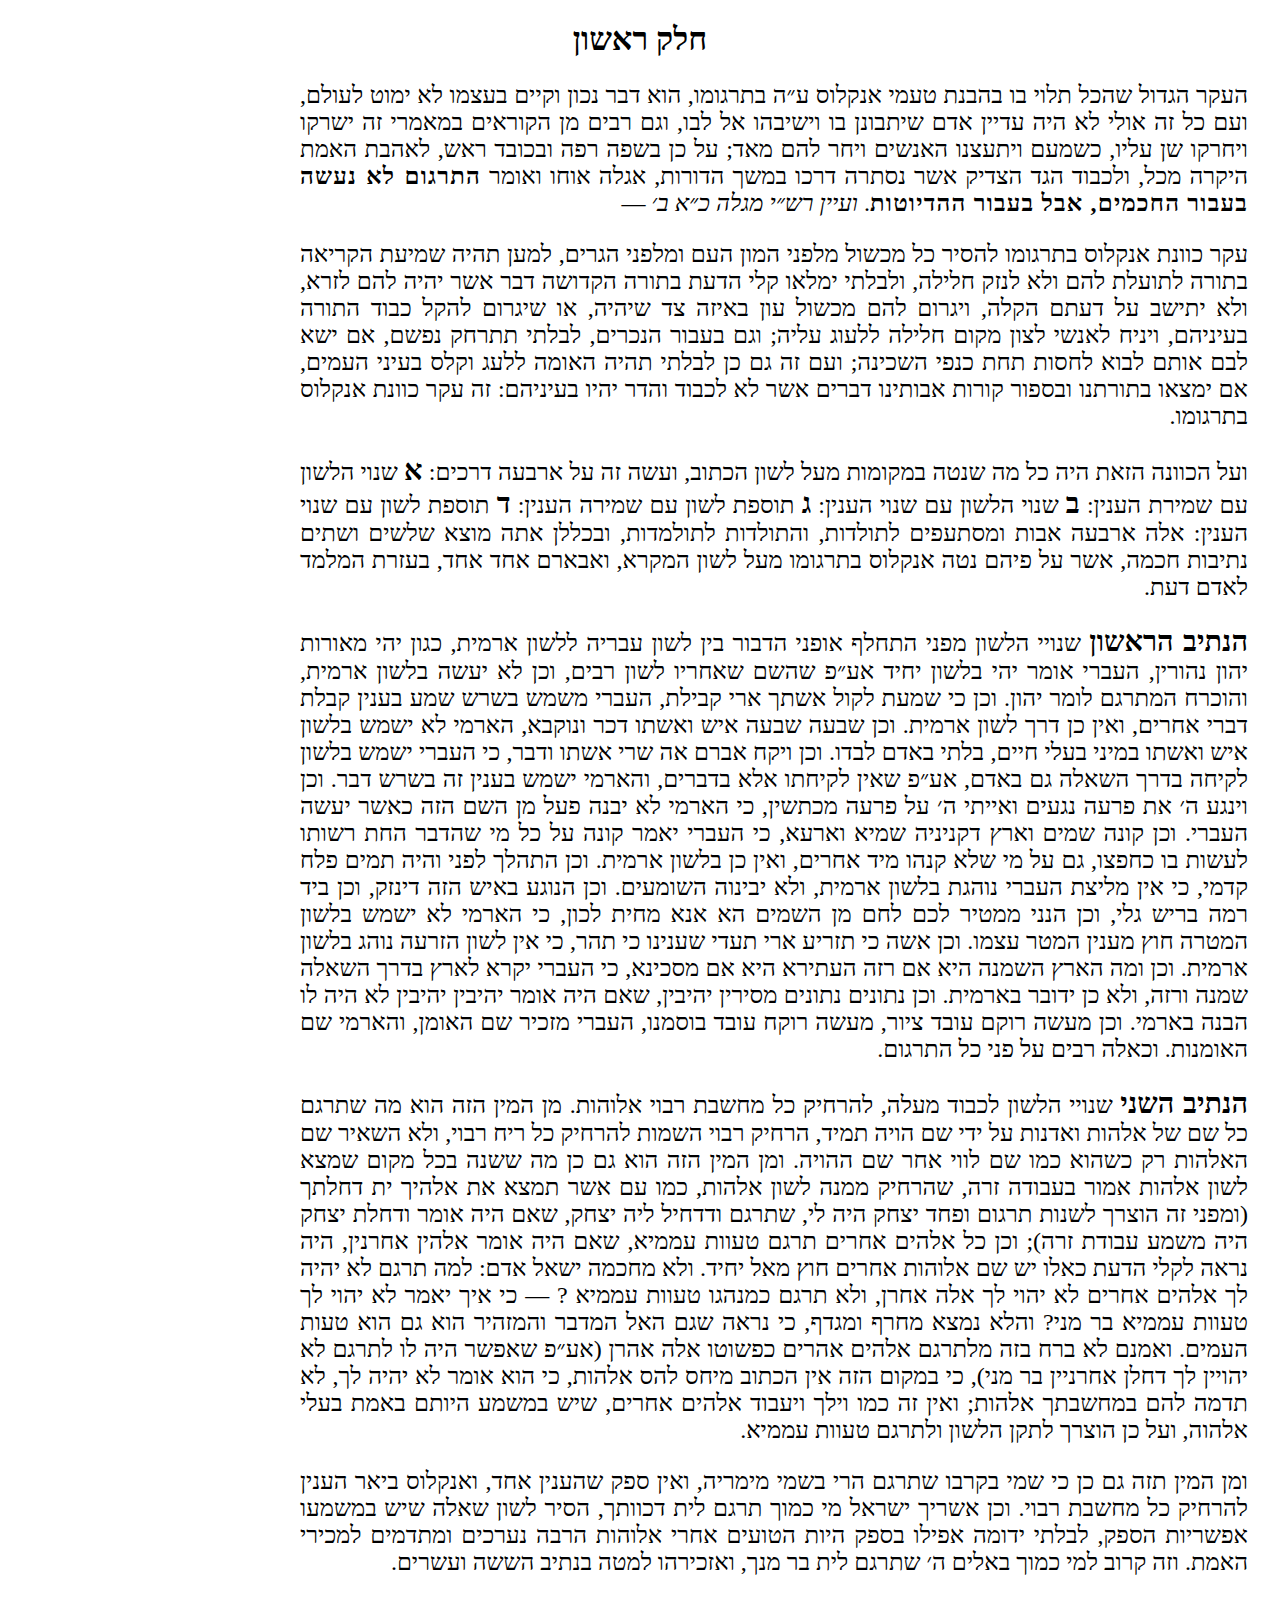
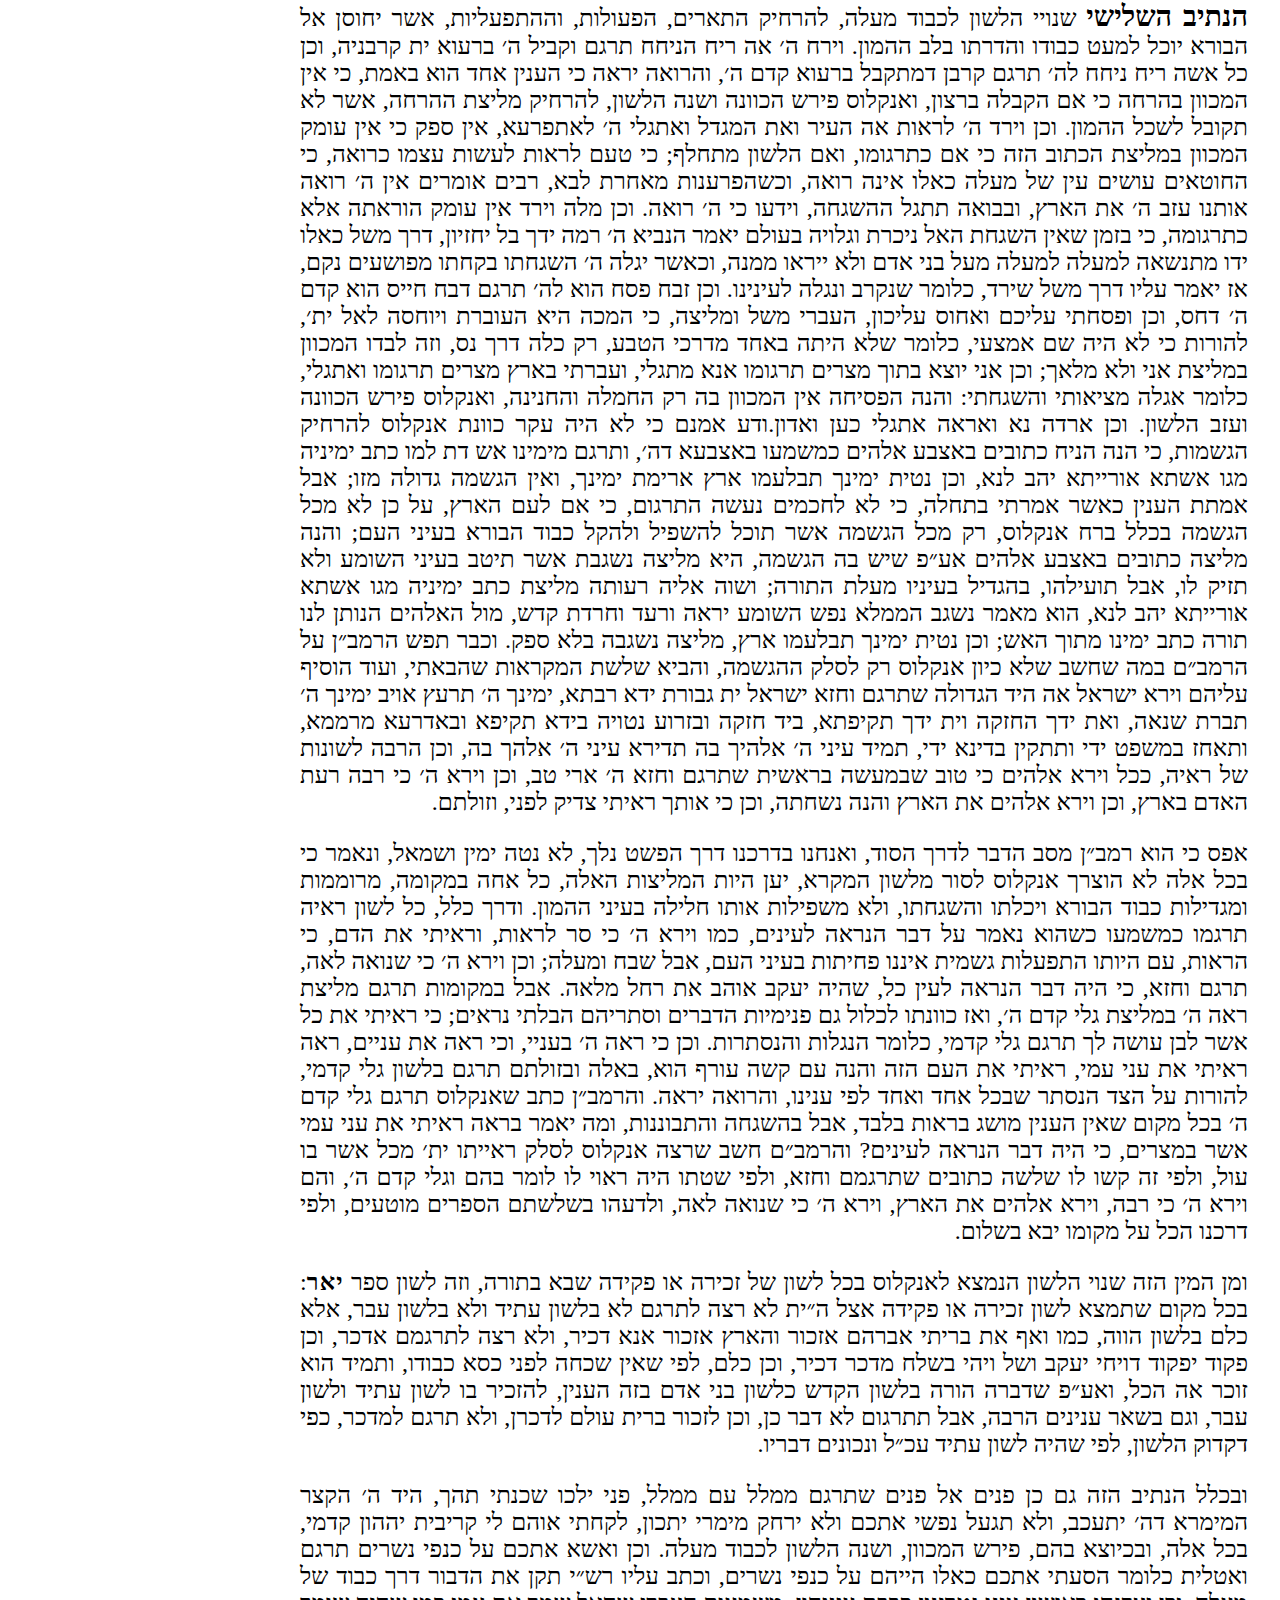
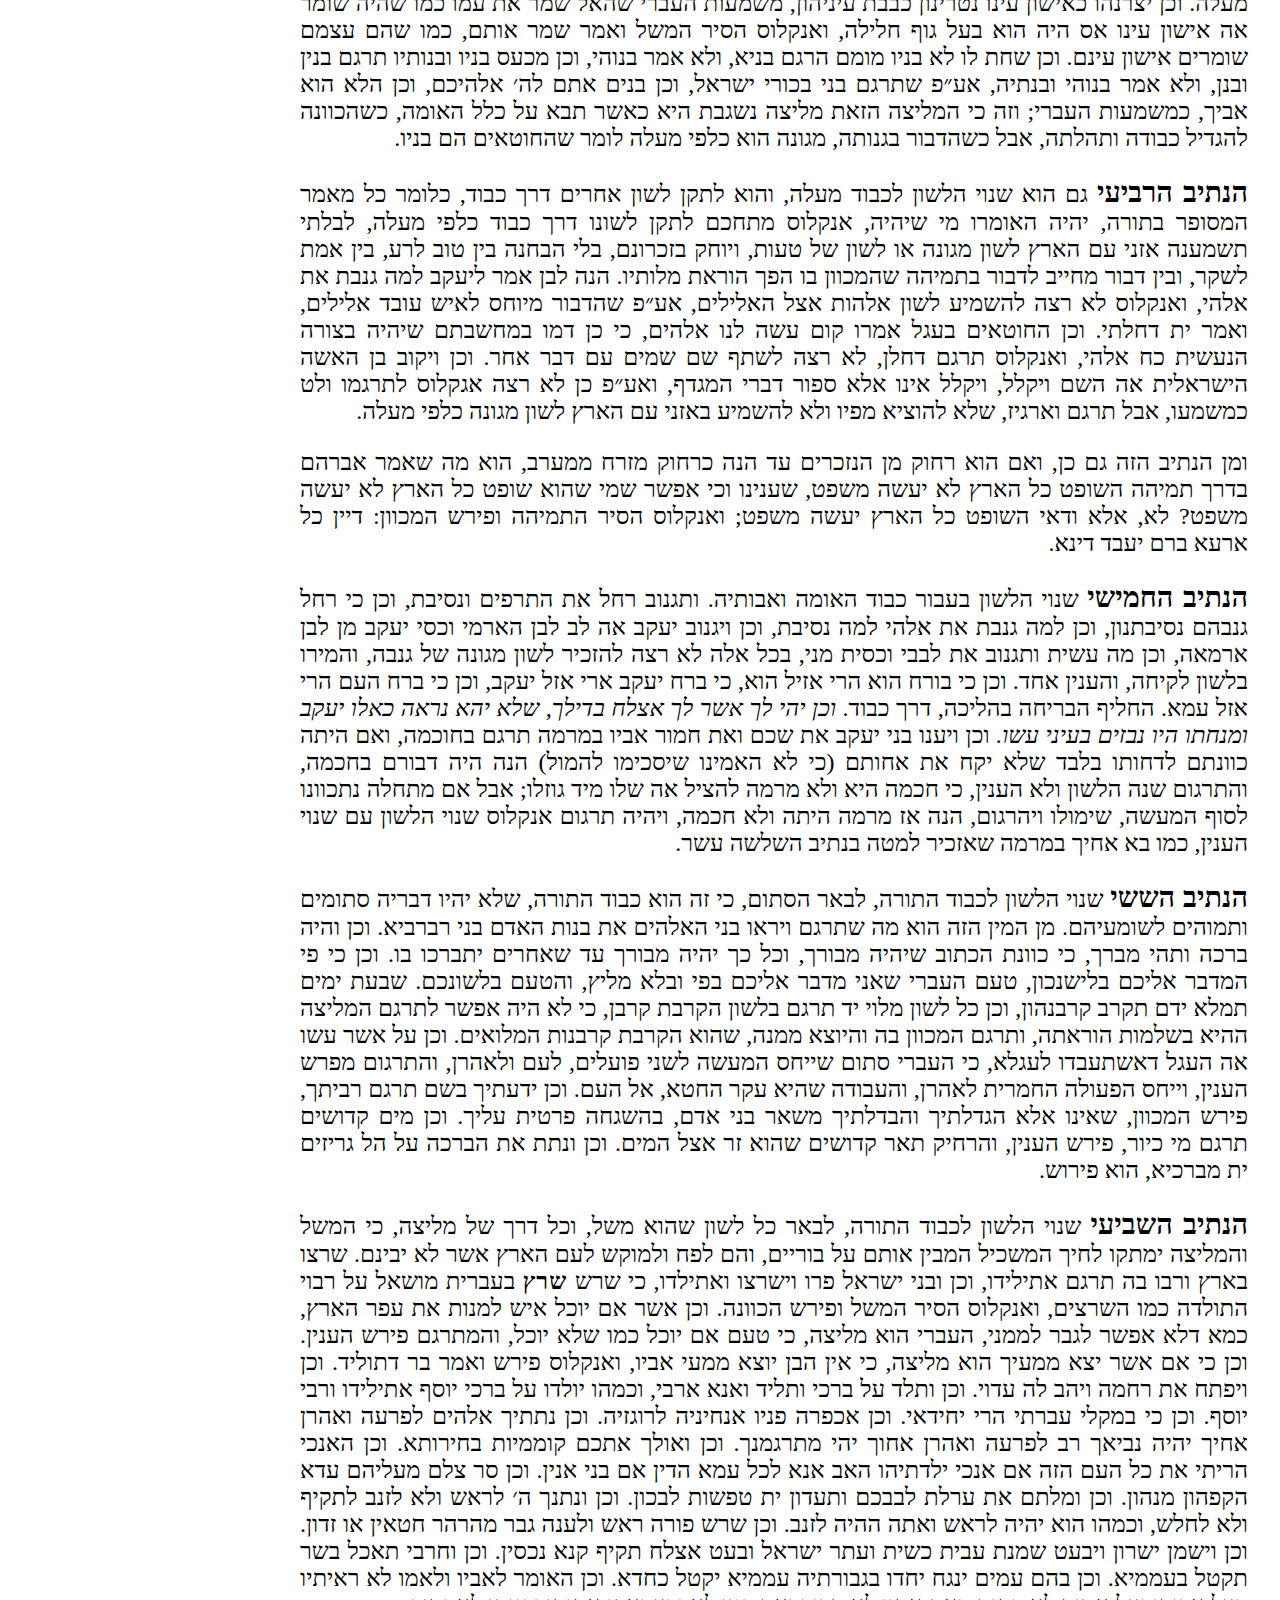
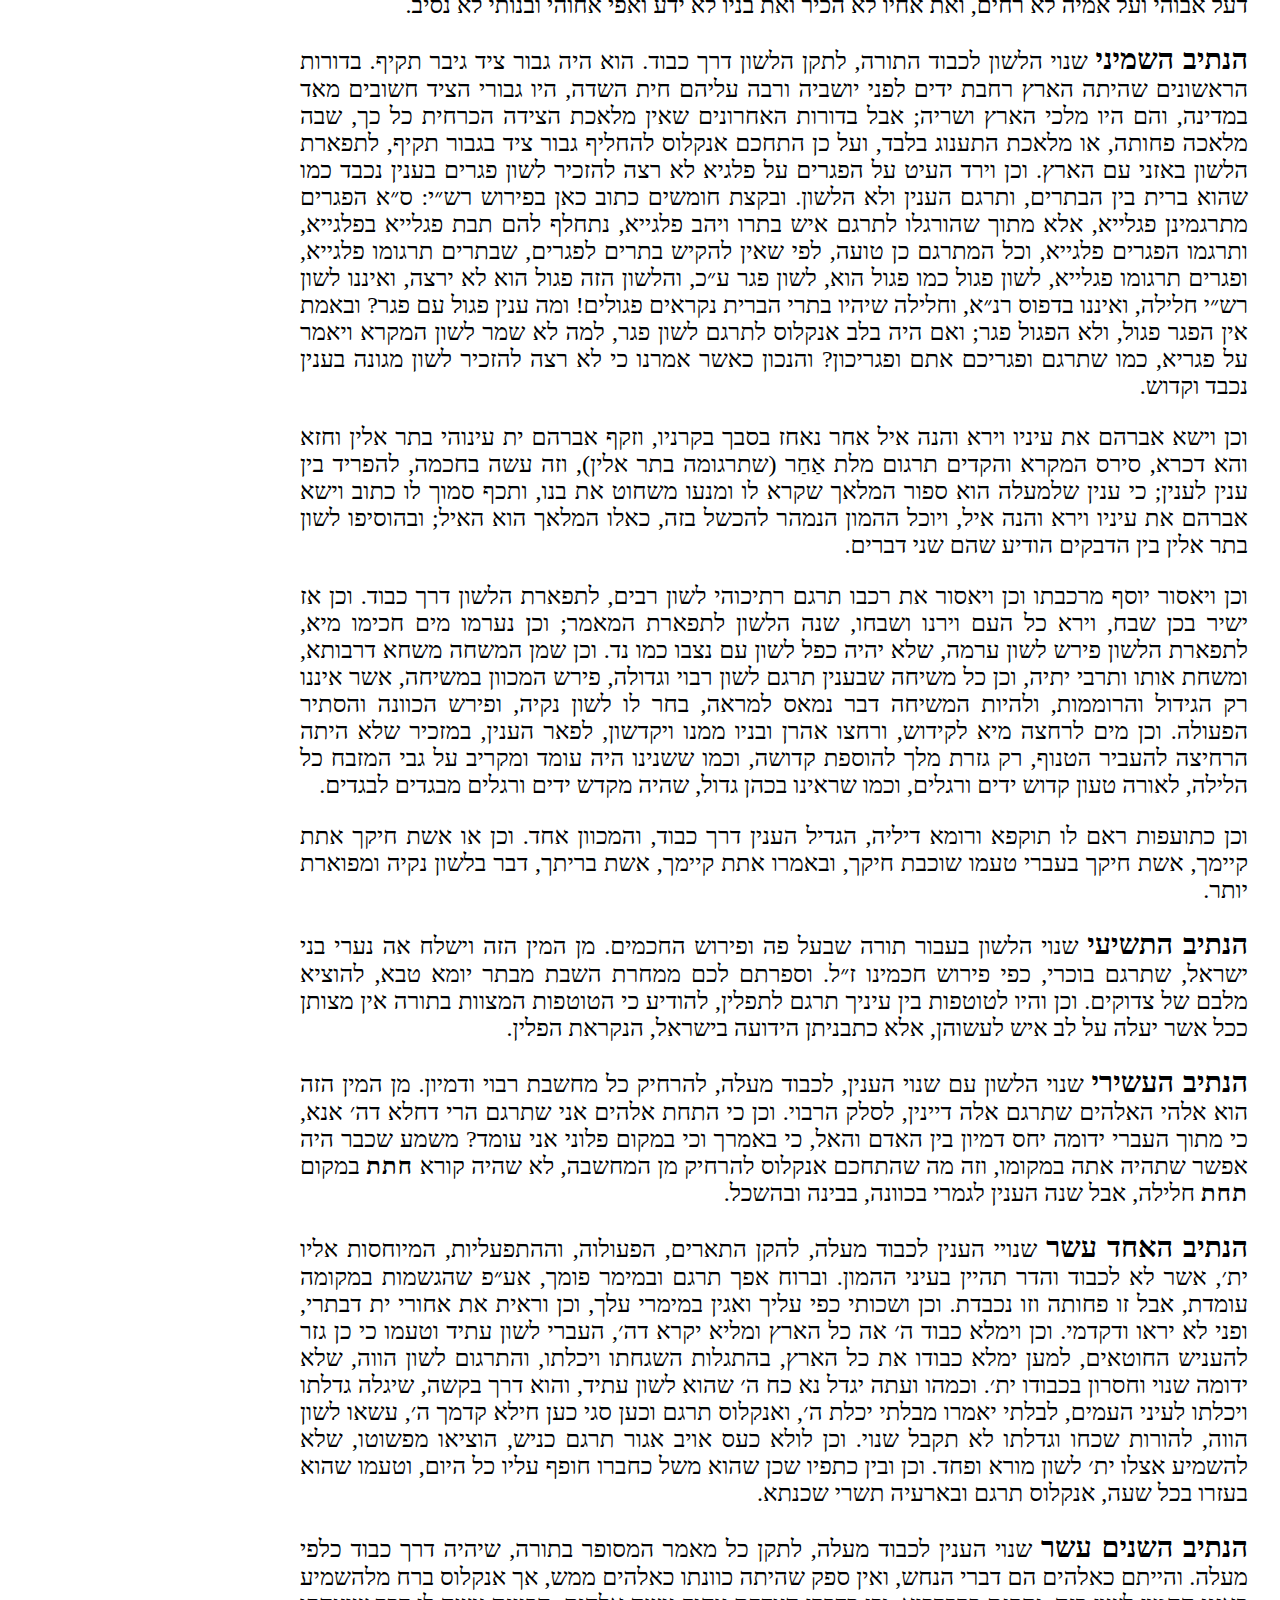
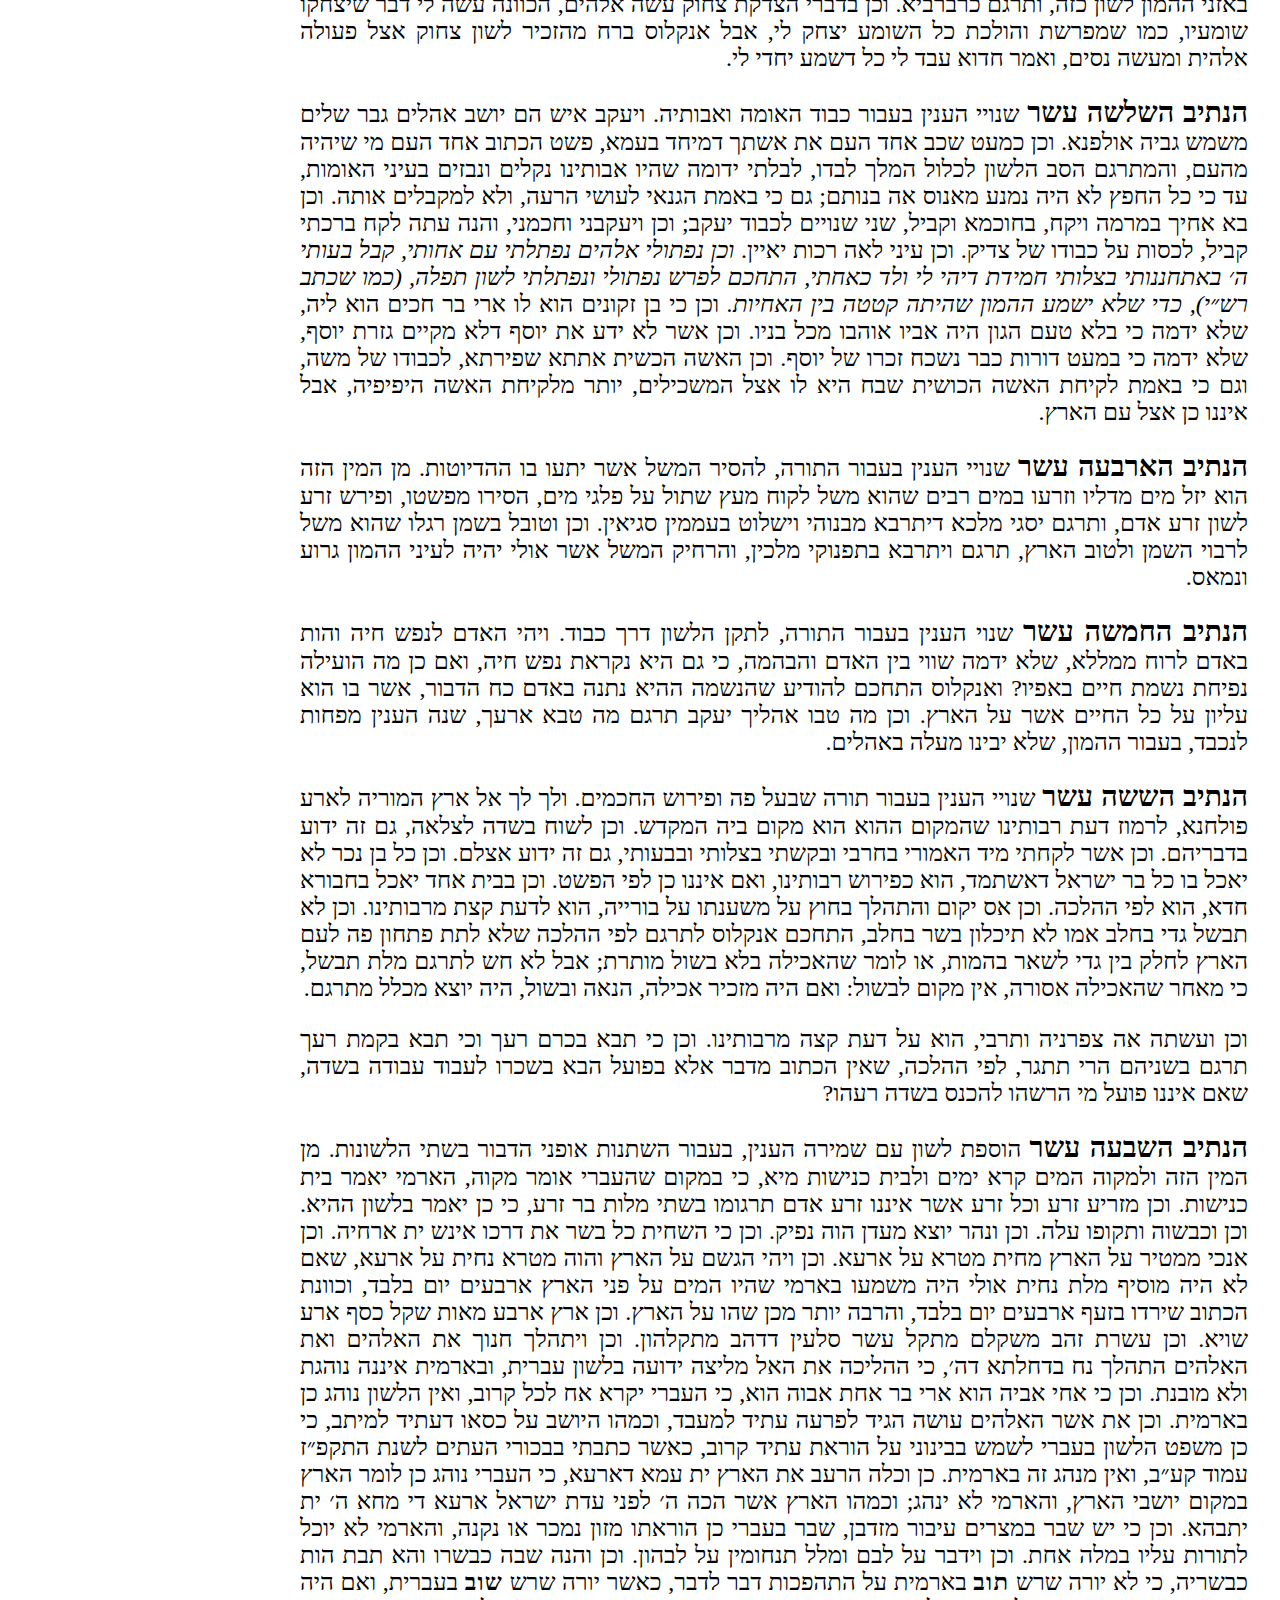
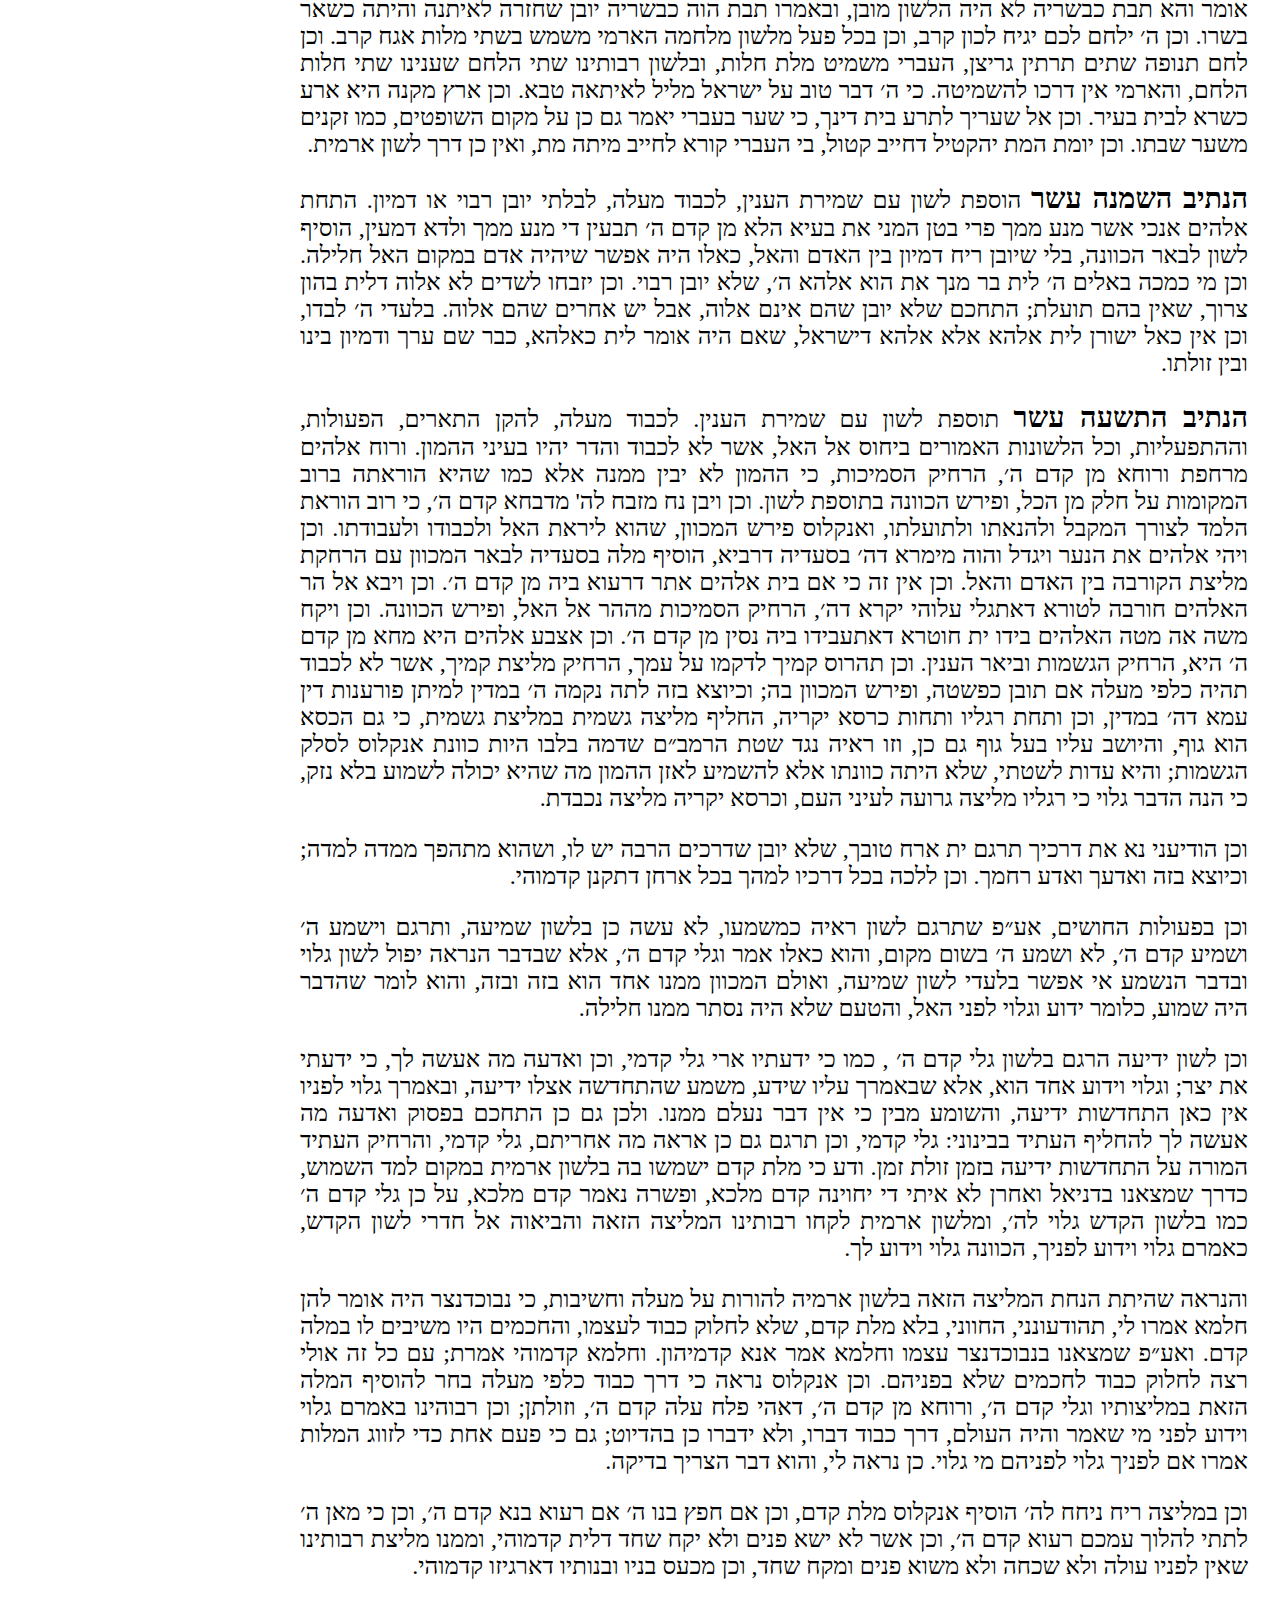
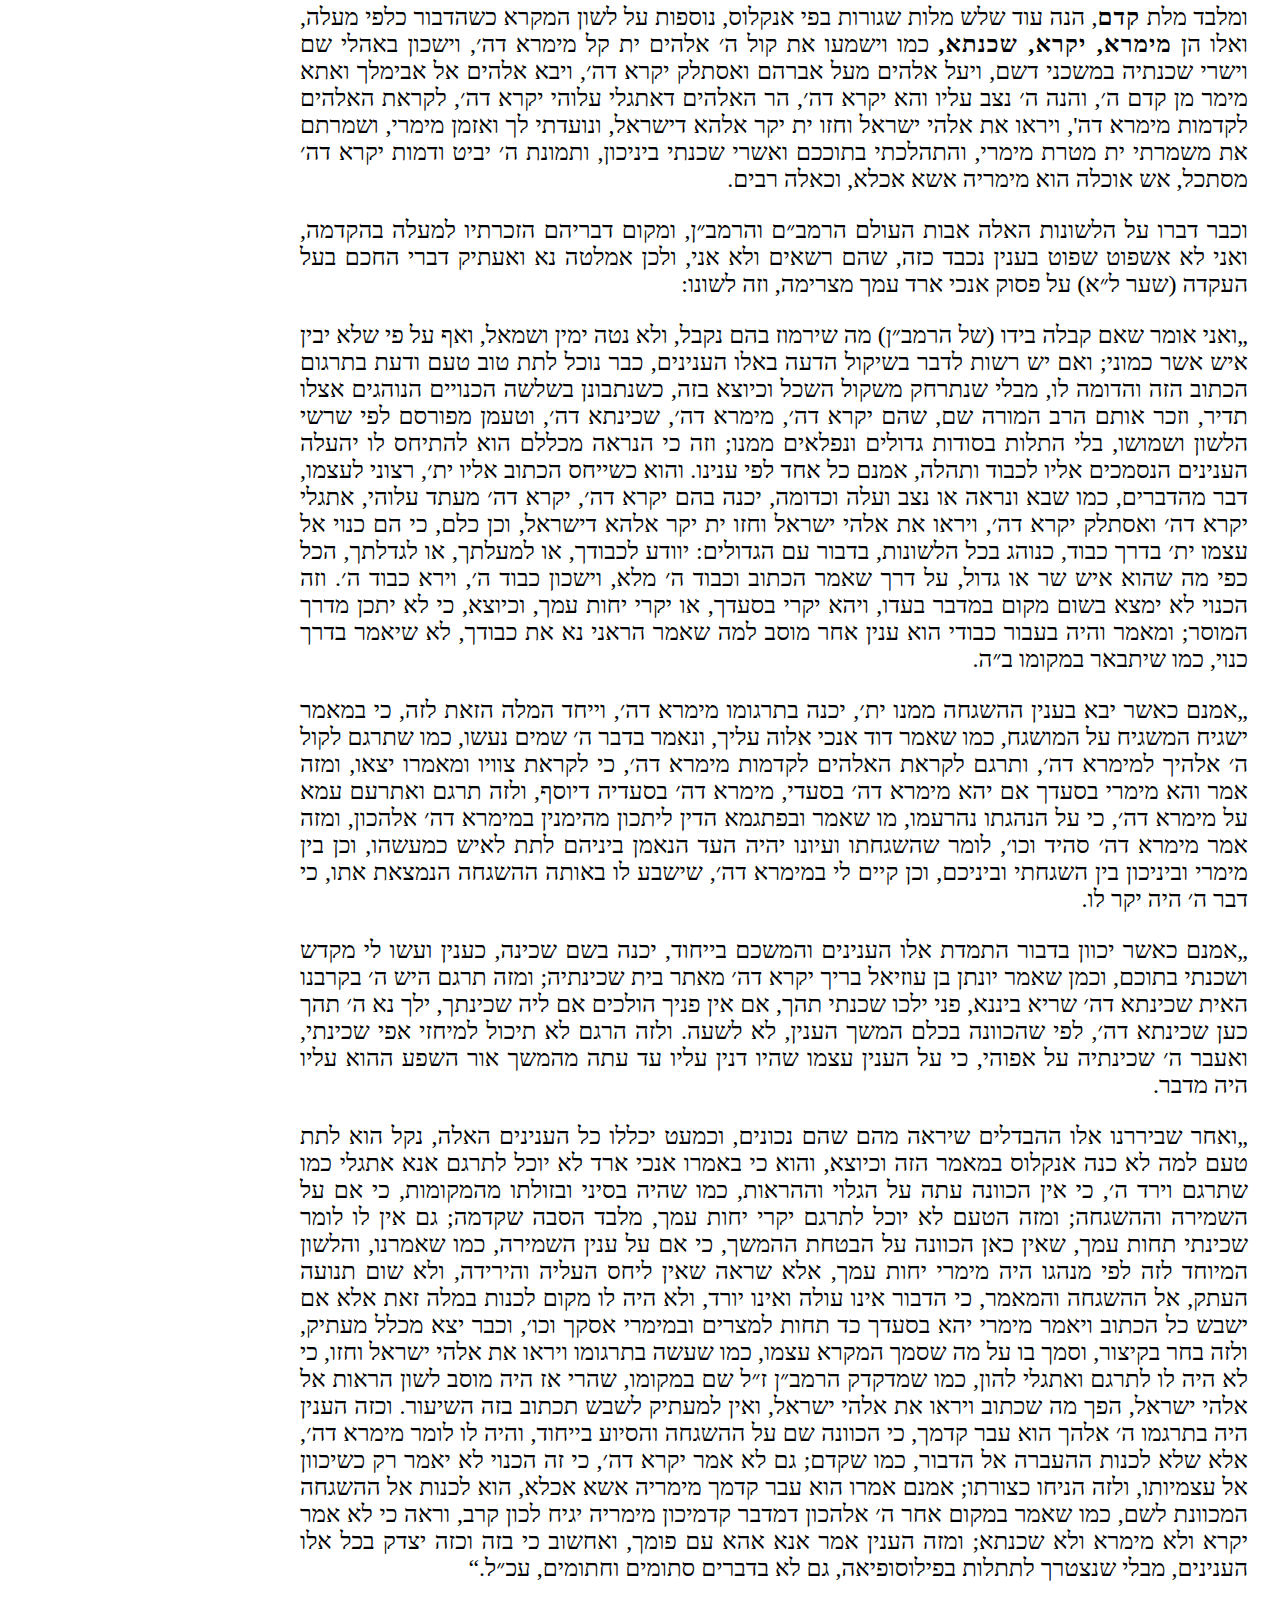
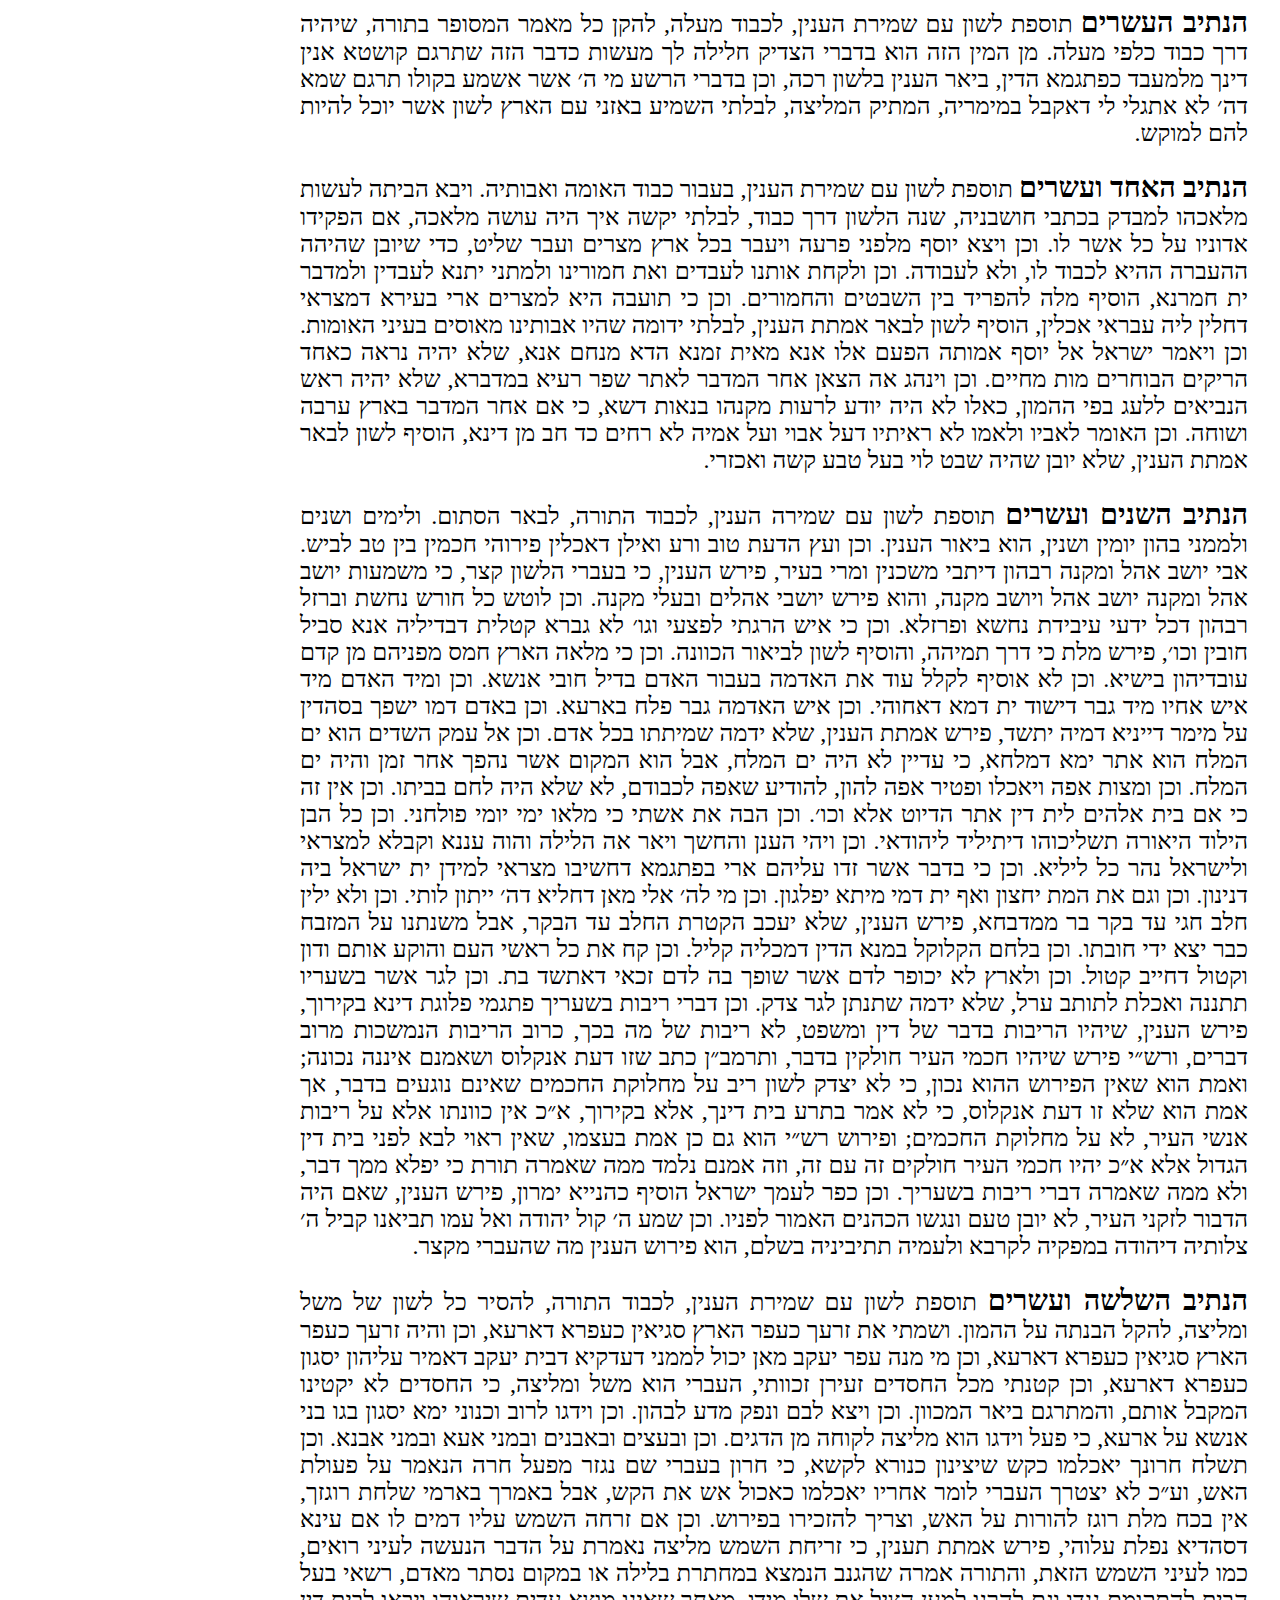
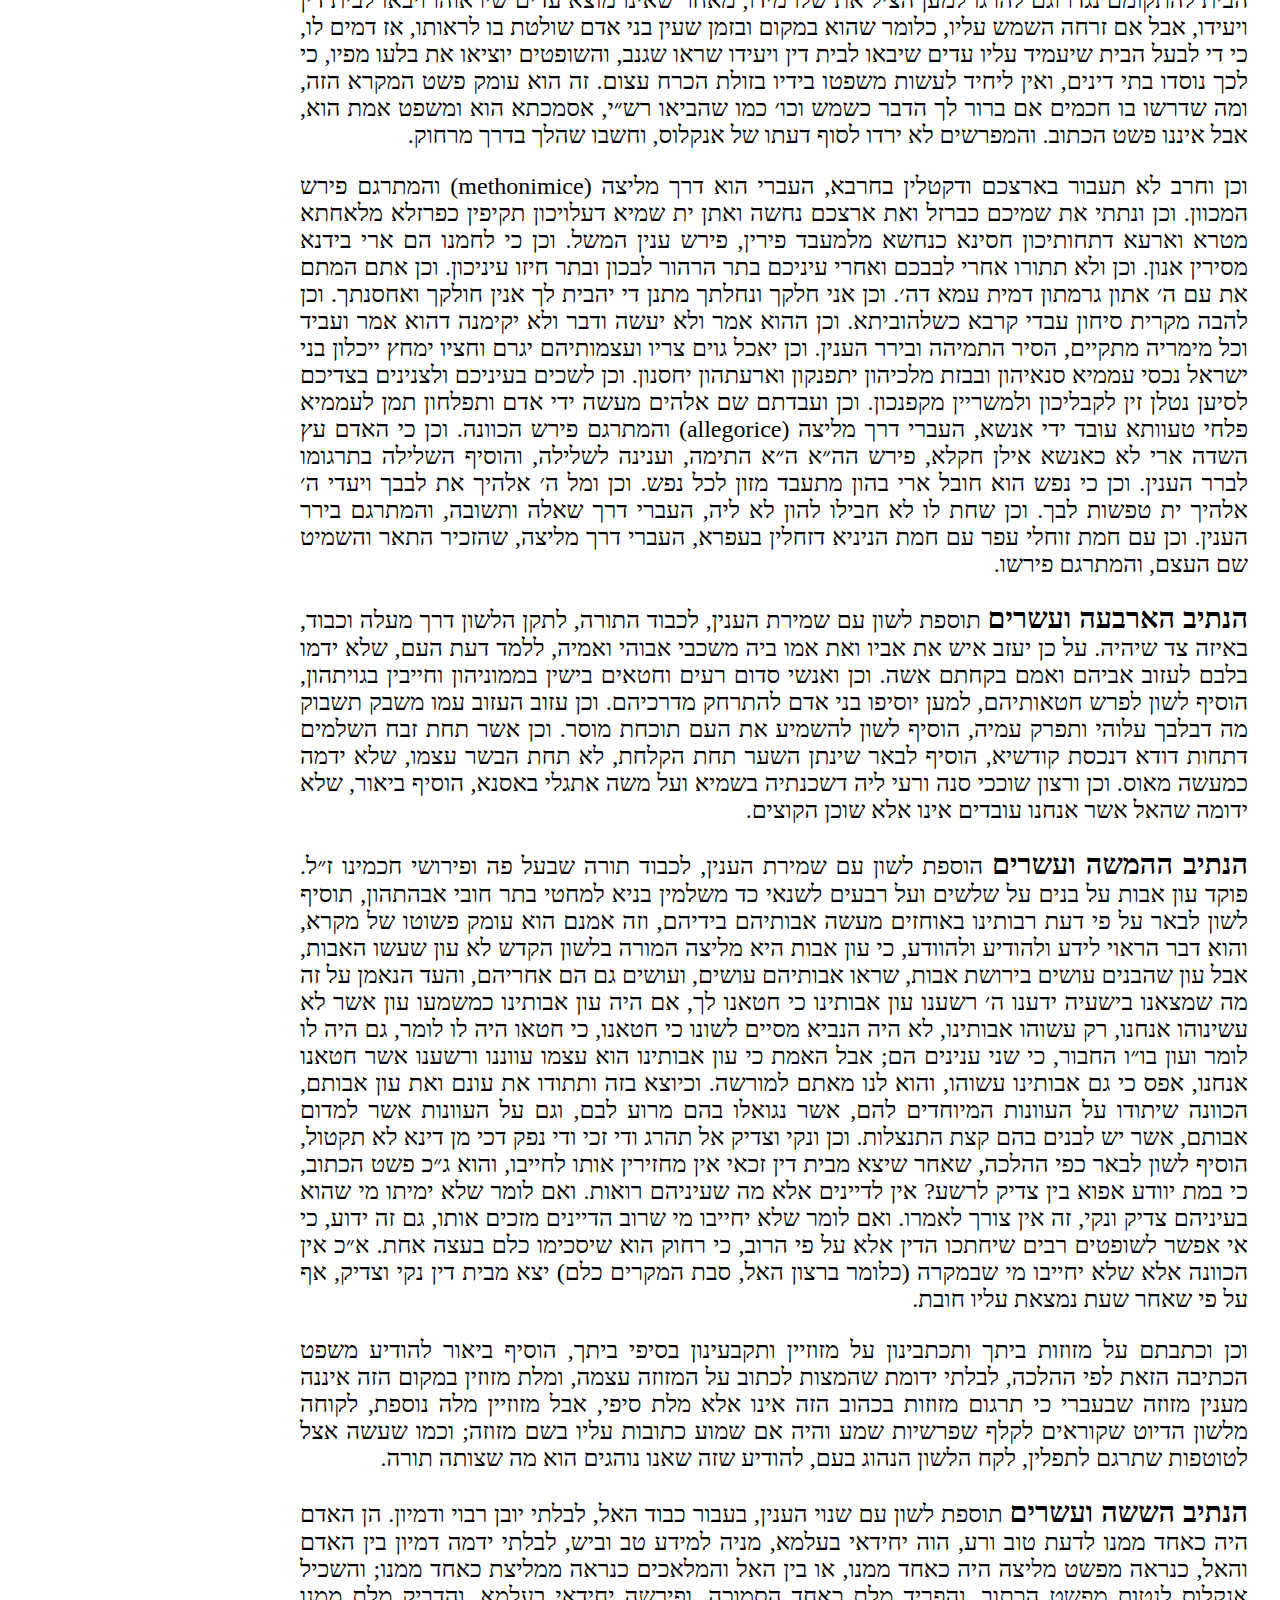
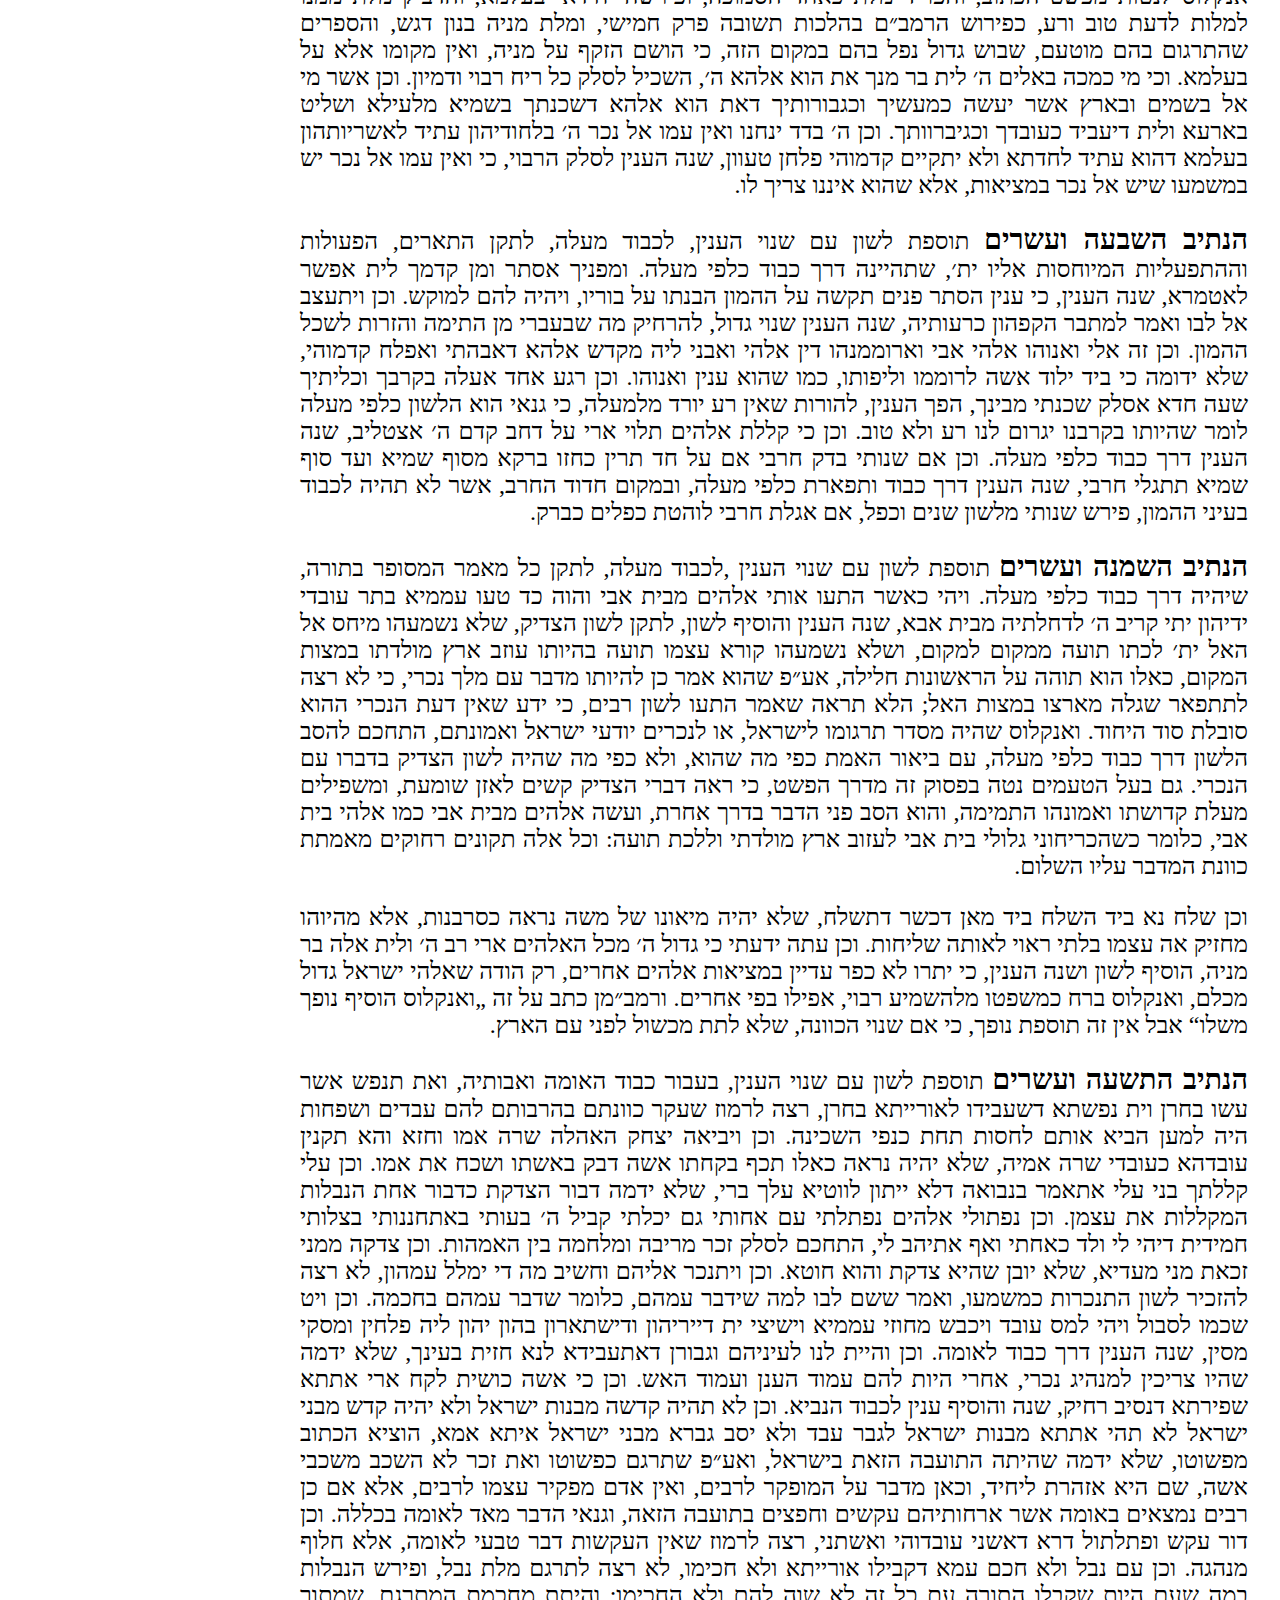
<file: ohev_ger_helek1.html>
<!DOCTYPE html>
<html>
<head>
<meta charset="UTF-8">
<title>אוהב גר חלק ראשון</title>
<link rel="stylesheet" type="text/css" href="onkelos.css">
</head>
<body dir="rtl">
  <h1>חלק ראשון</h1>
  <div class="content_frame">
    <p>
      העקר הגדול שהכל תלוי בו בהבנת טעמי אנקלוס ע״ה בתרגומו, הוא דבר
      נכון וקיים בעצמו לא ימוט לעולם, ועם כל זה אולי לא היה עדיין אדם
      שיתבונן בו וישיבהו אל לבו, וגם רבים מן הקוראים במאמרי זה ישרקו
      ויחרקו שן עליו, כשמעם ויתעצנו האנשים ויחר להם מאד; על כן בשפה רפה
      ובכובד ראש, לאהבת האמת היקרה מכל, ולכבוד הגד הצדיק אשר נסתרה דרכו
      במשך הדורות, אגלה אוחו ואומר <strong>התרגום לא נעשה בעבור
        החכמים, אבל בעבור ההדיוטות</strong>. <span class="edition_2">ועיין
        רש״י מגלה כ״א ב׳</span> &mdash;
    </p>
    <p>עקר כוונת אנקלוס בתרגומו להסיר כל מכשול מלפני המון העם ומלפני
      הגרים, למען תהיה שמיעת הקריאה בתורה לתועלת להם ולא לנזק חלילה,
      ולבלתי ימלאו קלי הדעת בתורה הקדושה דבר אשר יהיה להם לזרא, ולא
      יתישב על דעתם הקלה, ויגרום להם מכשול עון באיזה צד שיהיה, או שיגרום
      להקל כבוד התורה בעיניהם, ויניח לאנשי לצון מקום חלילה ללעוג עליה;
      וגם בעבור הנכרים, לבלתי תתרחק נפשם, אם ישא לבם אותם לבוא לחסות תחת
      כנפי השכינה; ועם זה גם כן לבלתי תהיה האומה ללעג וקלס בעיני העמים,
      אם ימצאו בתורתנו ובספור קורות אבותינו דברים אשר לא לכבוד והדר יהיו
      בעיניהם: זה עקר כוונת אנקלוס בתרגומו.</p>
    <p>
      ועל הכוונה הזאת היה כל מה שנטה במקומות מעל לשון הכתוב, ועשה זה על
      ארבעה דרכים: <span class="subhead">א</span> שנוי הלשון עם שמירת
      הענין: <span class="subhead">ב</span> שנוי הלשון עם שנוי הענין: <span
        class="subhead">ג</span> תוספת לשון עם שמירה הענין: <span
        class="subhead">ד</span> תוספת לשון עם שנוי הענין: אלה ארבעה
      אבות ומסתעפים לתולדות, והתולדות לתולמדות, ובכללן אתה מוצא שלשים
      ושתים נתיבות חכמה, אשר על פיהם נטה אנקלוס בתרגומו מעל לשון המקרא,
      ואבארם אחד אחד, בעזרת המלמד לאדם דעת.
    </p>
    <p>
      <span class="subhead">הנתיב הראשון</span> שנויי הלשון מפני התחלף
      אופני הדבור בין לשון עבריה ללשון ארמית, כגון יהי מאורות יהון
      נהורין, העברי אומר יהי בלשון יחיד אע״פ שהשם שאחריו לשון רבים, וכן
      לא יעשה בלשון ארמית, והוכרח המתרגם לומר יהון. וכן כי שמעת לקול
      אשתך ארי קבילת, העברי משמש בשרש שמע בענין קבלת דברי אחרים, ואין כן
      דרך לשון ארמית. וכן שבעה שבעה איש ואשתו דכר ונוקבא, הארמי לא ישמש
      בלשון איש ואשתו במיני בעלי חיים, בלתי באדם לבדו. וכן ויקח אברם אה
      שרי אשתו ודבר, כי העברי ישמש בלשון לקיחה בדרך השאלה גם באדם, אע״פ
      שאין לקיחתו אלא בדברים, והארמי ישמש בענין זה בשרש דבר. וכן וינגע
      ה׳ את פרעה נגעים ואייתי ה׳ על פרעה מכתשין, כי הארמי לא יבנה פעל מן
      השם הזה כאשר יעשה העברי. וכן קונה שמים וארץ דקניניה שמיא וארעא, כי
      העברי יאמר קונה על כל מי שהדבר החת רשותו לעשות בו כחפצו, גם על מי
      שלא קנהו מיד אחרים, ואין כן בלשון ארמית. וכן התהלך לפני והיה תמים
      פלח קדמי, כי אין מליצת העברי נוהגת בלשון ארמית, ולא יבינוה
      השומעים. וכן הנוגע באיש הזה דינזק, וכן ביד רמה בריש גלי, וכן הנני
      ממטיר לכם לחם מן השמים הא אנא מחית לכון, כי הארמי לא ישמש בלשון
      המטרה חוץ מענין המטר עצמו. וכן אשה כי תזריע ארי תעדי שענינו כי
      תהר, כי אין לשון הזרעה נוהג בלשון ארמית. וכן ומה הארץ השמנה היא אם
      רזה העתירא היא אם מסכינא, כי העברי יקרא לארץ בדרך השאלה שמנה ורזה,
      ולא כן ידובר בארמית. וכן נתונים נתונים מסירין יהיבין, שאם היה אומר
      יהיבין יהיבין לא היה לו הבנה בארמי. וכן מעשה רוקם עובד ציור, מעשה
      רוקח עובד בוסמנו, העברי מזכיר שם האומן, והארמי שם האומנות. וכאלה
      רבים על פני כל התרגום.
    </p>
    <p>
      <span class="subhead">הנתיב השני</span> שנויי הלשון לכבוד מעלה,
      להרחיק כל מחשבת רבוי אלוהות. מן המין הזה הוא מה שתרגם כל שם של
      אלהות ואדנות על ידי שם הויה תמיד, הרחיק רבוי השמות להרחיק כל ריח
      רבוי, ולא השאיר שם האלהות רק כשהוא כמו שם לווי אחר שם ההויה. ומן
      המין הזה הוא גם כן מה ששנה בכל מקום שמצא לשון אלהות אמור בעבודה
      זרה, שהרחיק ממנה לשון אלהות, כמו עם אשר תמצא את אלהיך ית דחלתך
      (ומפני זה הוצרך לשנות תרגום ופחד יצחק היה לי, שתרגם ודדחיל ליה
      יצחק, שאם היה אומר ודחלת יצחק היה משמע עבודת זרה); וכן כל אלהים
      אחרים תרגם טעוות עממיא, שאם היה אומר אלהין אחרנין, היה נראה לקלי
      הדעת כאלו יש שם אלוהות אחרים חוץ מאל יחיד. ולא מחכמה ישאל אדם: למה
      תרגם לא יהיה לך אלהים אחרים לא יהוי לך אלה אחרן, ולא תרגם כמנהגו
      טעוות עממיא ? — כי איך יאמר לא יהוי לך טעוות עממיא בר מני? והלא
      נמצא מחרף ומגדף, כי נראה שגם האל המדבר והמזהיר הוא גם הוא טעות
      העמים. ואמנם לא ברח בזה מלתרגם אלהים אהרים כפשוטו אלה אהרן (אע״פ
      שאפשר היה לו לתרגם לא יהויין לך דחלן אחרניין בר מני), כי במקום הזה
      אין הכתוב מיחס להס אלהות, כי הוא אומר לא יהיה לך, לא תדמה להם
      במחשבתך אלהות; ואין זה כמו וילך ויעבוד אלהים אחרים, שיש במשמע
      היותם באמת בעלי אלהוה, ועל כן הוצרך לתקן הלשון ולתרגם טעוות עממיא.
    </p>
    <p>ומן המין תזה גם כן כי שמי בקרבו שתרגם הרי בשמי מימריה, ואין
      ספק שהענין אחד, ואנקלוס ביאר הענין להרחיק כל מחשבת רבוי. וכן אשריך
      ישראל מי כמוך תרגם לית דכוותך, הסיר לשון שאלה שיש במשמעו אפשריות
      הספק, לבלתי ידומה אפילו בספק היות הטועים אחרי אלוהות הרבה נערכים
      ומתדמים למכירי האמת. וזה קרוב למי כמוך באלים ה׳ שתרגם לית בר מנך,
      ואזכירהו למטה בנתיב הששה ועשרים.</p>
    <p>
      <span class="subhead">הנתיב השלישי</span> שנויי הלשון לכבוד מעלה,
      להרחיק התארים, הפעולות, וההתפעליות, אשר יחוסן אל הבורא יוכל למעט
      כבודו והדרתו בלב ההמון. וירח ה׳ אה ריח הניחח תרגם וקביל ה׳ ברעוא
      ית קרבניה, וכן כל אשה ריח ניחח לה׳ תרגם קרבן דמתקבל ברעוא קדם ה׳,
      והרואה יראה כי הענין אחד הוא באמת, כי אין המכוון בהרחה כי אם הקבלה
      ברצון, ואנקלוס פירש הכוונה ושנה הלשון, להרחיק מליצת ההרחה, אשר לא
      תקובל לשכל ההמון. וכן וירד ה׳ לראות אה העיר ואת המגדל ואתגלי ה׳
      לאתפרעא, אין ספק כי אין עומק המכוון במליצת הכתוב הזה כי אם
      כתרגומו, ואם הלשון מתחלף; כי טעם לראות לעשות עצמו כרואה, כי
      החוטאים עושים עין של מעלה כאלו אינה רואה, וכשהפרענות מאחרת לבא,
      רבים אומרים אין ה׳ רואה אותנו עזב ה׳ את הארץ, ובבואה תתגל ההשגחה,
      וידעו כי ה׳ רואה. וכן מלה וירד אין עומק הוראתה אלא כתרגומה, כי
      בזמן שאין השגחת האל ניכרת וגלויה בעולם יאמר הנביא ה׳ רמה ידך בל
      יחזיון, דרך משל כאלו ידו מתנשאה למעלה למעלה מעל בני אדם ולא ייראו
      ממנה, וכאשר יגלה ה׳ השגחתו בקחתו מפושעים נקם, אז יאמר עליו דרך משל
      שירד, כלומר שנקרב ונגלה לעינינו. וכן זבח פסח הוא לה׳ תרגם דבח חייס
      הוא קדם ה׳ דחס, וכן ופסחתי עליכם ואחוס עליכון, העברי משל ומליצה,
      כי המכה היא העוברת ויוחסה לאל ית׳, להורות כי לא היה שם אמצעי,
      כלומר שלא היתה באחד מדרכי הטבע, רק כלה דרך נס, וזה לבדו המכוון
      במליצת אני ולא מלאך; וכן אני יוצא בתוך מצרים תרגומו אנא מתגלי,
      ועברתי בארץ מצרים תרגומו ואתגלי, כלומר אגלה מציאותי והשגחתי: והנה
      הפסיחה אין המכוון בה רק החמלה והחנינה, ואנקלוס פירש הכוונה ועזב
      הלשון. וכן ארדה נא ואראה אתגלי כען ואדון.ודע אמנם כי לא היה עקר
      כוונת אנקלוס להרחיק הגשמות, כי הנה הניח כתובים באצבע אלהים כמשמעו
      באצבעא דה׳, ותרגם מימינו אש דת למו כתב ימיניה מגו אשתא אורייתא יהב
      לנא, וכן נטית ימינך תבלעמו ארץ ארימת ימינך, ואין הגשמה גדולה מזו;
      אבל אמתת הענין כאשר אמרתי בתחלה, כי לא לחכמים נעשה התרגום, כי אם
      לעם הארץ, על כן לא מכל הגשמה בכלל ברח אנקלוס, רק מכל הגשמה אשר
      תוכל להשפיל ולהקל כבוד הבורא בעיני העם; והנה מליצה כתובים באצבע
      אלהים אע״פ שיש בה הגשמה, היא מליצה נשגבת אשר תיטב בעיני השומע ולא
      תזיק לו, אבל תועילהו, בהגדיל בעיניו מעלת התורה; ושוה אליה רעותה
      מליצת כתב ימיניה מגו אשתא אורייתא יהב לנא, הוא מאמר נשגב הממלא נפש
      השומע יראה ורעד וחרדת קדש, מול האלהים הנותן לנו תורה כתב ימינו
      מתוך האש; וכן נטית ימינך תבלעמו ארץ, מליצה נשגבה בלא ספק. וכבר תפש
      הרמב״ן על הרמב״ם במה שחשב שלא כיון אנקלוס רק לסלק ההגשמה, והביא
      שלשת המקראות שהבאתי, ועוד הוסיף עליהם וירא ישראל אה היד הגדולה
      שתרגם וחזא ישראל ית גבורת ידא רבתא, ימינך ה׳ תרעץ אויב ימינך ה׳
      תברת שנאה, ואת ידך החזקה וית ידך תקיפתא, ביד חזקה ובזרוע נטויה
      בידא תקיפא ובאדרעא מרממא, ותאחז במשפט ידי ותתקין בדינא ידי, תמיד
      עיני ה׳ אלהיך בה תדירא עיני ה׳ אלהך בה, וכן הרבה לשונות של ראיה,
      ככל וירא אלהים כי טוב שבמעשה בראשית שתרגם וחזא ה׳ ארי טב, וכן וירא
      ה׳ כי רבה רעת האדם בארץ, וכן וירא אלהים את הארץ והנה נשחתה, וכן כי
      אותך ראיתי צדיק לפני, וזולתם.
    </p>
    <p>אפס כי הוא רמב״ן מסב הדבר לדרך הסוד, ואנחנו בדרכנו דרך הפשט
      נלך, לא נטה ימין ושמאל, ונאמר כי בכל אלה לא הוצרך אנקלוס לסור
      מלשון המקרא, יען היות המליצות האלה, כל אחה במקומה, מרוממות
      ומגדילות כבוד הבורא ויכלתו והשגחתו, ולא משפילות אותו חלילה בעיני
      ההמון. ודרך כלל, כל לשון ראיה תרגמו כמשמעו כשהוא נאמר על דבר הנראה
      לעינים, כמו וירא ה׳ כי סר לראות, וראיתי את הדם, כי הראות, עם היותו
      התפעלות גשמית איננו פחיתות בעיני העם, אבל שבח ומעלה; וכן וירא ה׳
      כי שנואה לאה, תרגם וחזא, כי היה דבר הנראה לעין כל, שהיה יעקב אוהב
      את רחל מלאה. אבל במקומות תרגם מליצת ראה ה׳ במליצת גלי קדם ה׳, ואז
      כוונתו לכלול גם פנימיות הדברים וסתריהם הבלתי נראים; כי ראיתי את כל
      אשר לבן עושה לך תרגם גלי קדמי, כלומר הנגלות והנסתרות. וכן כי ראה
      ה׳ בעניי, וכי ראה את עניים, ראה ראיתי את עני עמי, ראיתי את העם הזה
      והנה עם קשה עורף הוא, באלה ובזולתם תרגם בלשון גלי קדמי, להורות על
      הצד הנסתר שבכל אחד ואחד לפי ענינו, והרואה יראה. והרמב״ן כתב
      שאנקלוס תרגם גלי קדם ה׳ בכל מקום שאין הענין מושג בראות בלבד, אבל
      בהשגחה והתבוננות, ומה יאמר בראה ראיתי את עני עמי אשר במצרים, כי
      היה דבר הנראה לעינים? והרמב״ם חשב שרצה אנקלוס לסלק ראייתו ית׳ מכל
      אשר בו עול, ולפי זה קשו לו שלשה כתובים שתרגמם וחזא, ולפי שטתו היה
      ראוי לו לומר בהם וגלי קדם ה׳, והם וירא ה׳ כי רבה, וירא אלהים את
      הארץ, וירא ה׳ כי שנואה לאה, ולדעהו בשלשתם הספרים מוטעים, ולפי
      דרכנו הכל על מקומו יבא בשלום.</p>
    <p>
      ומן המין הזה שנוי הלשון הנמצא לאנקלוס בכל לשון של זכירה או פקידה
      שבא בתורה, וזה לשון ספר <strong>יאר</strong>: בכל מקום שתמצא לשון
      זכירה או פקידה אצל ה״ית לא רצה לתרגם לא בלשון עתיד ולא בלשון עבר,
      אלא כלם בלשון הווה, כמו ואף את בריתי אברהם אזכור והארץ אזכור אנא
      דכיר, ולא רצה לתרגמם אדכר, וכן פקוד יפקוד דויחי יעקב ושל ויהי בשלח
      מדכר דכיר, וכן כלם, לפי שאין שכחה לפני כסא כבודו, ותמיד הוא זוכר
      אה הכל, ואע״פ שדברה הורה בלשון הקדש כלשון בני אדם בזה הענין,
      להזכיר בו לשון עתיד ולשון עבר, וגם בשאר ענינים הרבה, אבל תתרגום לא
      דבר כן, וכן לזכור ברית עולם לדכרן, ולא תרגם למדכר, כפי דקדוק
      הלשון, לפי שהיה לשון עתיד עכ״ל ונכונים דבריו.
    </p>
    <p>ובכלל הנתיב הזה גם כן פנים אל פנים שתרגם ממלל עם ממלל, פני
      ילכו שכנתי תהך, היד ה׳ הקצר המימרא דה׳ יתעכב, ולא תגעל נפשי אתכם
      ולא ירחק מימרי יתכון, לקחתי אוהם לי קריבית יההון קדמי, בכל אלה,
      ובכיוצא בהם, פירש המכוון, ושנה הלשון לכבוד מעלה. וכן ואשא אתכם על
      כנפי נשרים תרגם ואטלית כלומר הסעתי אתכם כאלו הייהם על כנפי נשרים,
      וכתב עליו רש״י תקן את הדבור דרך כבוד של מעלה. וכן יצרנהו כאישון
      עינו נטרינון כבבת עיניהון, משמעות העברי שהאל שמר את עמו כמו שהיה
      שומר אה אישון עינו אס היה הוא בעל גוף חלילה, ואנקלוס הסיר המשל
      ואמר שמר אותם, כמו שהם עצמם שומרים אישון עינם. וכן שחת לו לא בניו
      מומם הרגם בניא, ולא אמר בנוהי, וכן מכעס בניו ובנותיו תרגם בנין
      ובנן, ולא אמר בנוהי ובנתיה, אע״פ שתרגם בני בכורי ישראל, וכן בנים
      אתם לה׳ אלהיכם, וכן הלא הוא אביך, כמשמעות העברי; וזה כי המליצה
      הזאת מליצה נשגבת היא כאשר תבא על כלל האומה, כשהכוונה להגדיל כבודה
      ותהלתה, אבל כשהדבור בגנותה, מגונה הוא כלפי מעלה לומר שהחוטאים הם
      בניו.</p>
    <p>
      <span class="subhead">הנתיב הרביעי</span> גם הוא שנוי הלשון לכבוד
      מעלה, והוא לתקן לשון אחרים דרך כבוד, כלומר כל מאמר המסופר בתורה,
      יהיה האומרו מי שיהיה, אנקלוס מתחכם לתקן לשונו דרך כבוד כלפי מעלה,
      לבלתי תשמענה אזני עם הארץ לשון מגונה או לשון של טעות, ויוחק
      בזכרונם, בלי הבחנה בין טוב לרע, בין אמת לשקר, ובין דבור מחייב
      לדבור בתמיהה שהמכוון בו הפך הוראת מלותיו. הנה לבן אמר ליעקב למה
      גנבת את אלהי, ואנקלוס לא רצה להשמיע לשון אלהות אצל האלילים, אע״פ
      שהדבור מיוחס לאיש עובד אלילים, ואמר ית דחלתי. וכן החוטאים בעגל
      אמרו קום עשה לנו אלהים, כי כן דמו במחשבתם שיהיה בצורה הנעשית כח
      אלהי, ואנקלוס תרגם דחלן, לא רצה לשתף שם שמים עם דבר אחר. וכן ויקוב
      בן האשה הישראלית אה השם ויקלל, ויקלל אינו אלא ספור דברי המגדף,
      ואע״פ כן לא רצה אגקלוס לתרגמו ולט כמשמעו, אבל תרגם וארגיז, שלא
      להוציא מפיו ולא להשמיע באזני עם הארץ לשון מגונה כלפי מעלה.
    </p>
    <p>ומן הנתיב הזה גם כן, ואם הוא רחוק מן הנזכרים עד הנה כרחוק
      מזרח ממערב, הוא מה שאמר אברהם בדרך תמיהה השופט כל הארץ לא יעשה
      משפט, שענינו וכי אפשר שמי שהוא שופט כל הארץ לא יעשה משפט? לא, אלא
      ודאי השופט כל הארץ יעשה משפט; ואנקלוס הסיר התמיהה ופירש המכוון:
      דיין כל ארעא ברם יעבד דינא.</p>
    <p>
      <span class="subhead">הנתיב החמישי</span> שנוי הלשון בעבור כבוד
      האומה ואבותיה. ותגנוב רחל את התרפים ונסיבת, וכן כי רחל גנבהם
      נסיבתנון, וכן למה גנבת את אלהי למה נסיבת, וכן ויגנוב יעקב אה לב
      לבן הארמי וכסי יעקב מן לבן ארמאה, וכן מה עשית ותגנוב את לבבי וכסית
      מני, בכל אלה לא רצה להזכיר לשון מגונה של גנבה, והמירו בלשון לקיחה,
      והענין אחד. וכן כי בורח הוא הרי אזיל הוא, כי ברח יעקב ארי אזל
      יעקב, וכן כי ברח העם הרי אזל עמא. החליף הבריחה בהליכה, דרך כבוד. <span
        class="edition_2">וכן יהי לך אשר לך אצלח בדילך, שלא יהא
        נראה כאלו יעקב ומנחתו היו נבזים בעיני עשו.</span> וכן ויענו בני יעקב את
      שכם ואת חמור אביו במרמה תרגם בחוכמה, ואם היתה כוונתם לדחותו בלבד
      שלא יקח את אחותם (כי לא האמינו שיסכימו להמול) הנה היה דבורם בחכמה,
      והתרגום שנה הלשון ולא הענין, כי חכמה היא ולא מרמה להציל אה שלו מיד
      גוזלו; אבל אם מתחלה נתכוונו לסוף המעשה, שימולו ויהרגום, הנה אז
      מרמה היתה ולא חכמה, ויהיה תרגום אנקלוס שנוי הלשון עם שנוי הענין,
      כמו בא אחיך במרמה שאזכיר למטה בנתיב השלשה עשר.
    </p>
    <p>
      <span class="subhead">הנתיב הששי</span> שנוי הלשון לכבוד התורה,
      לבאר הסתום, כי זה הוא כבוד התורה, שלא יהיו דבריה סתומים ותמוהים
      לשומעיהם. מן המין הזה הוא מה שתרגם ויראו בני האלהים את בנות האדם
      בני רברביא. וכן והיה ברכה ותהי מברך, כי כוונת הכתוב שיהיה מבורך,
      וכל כך יהיה מבורך עד שאחרים יתברכו בו. וכן כי פי המדבר אליכם
      בלישנכון, טעם העברי שאני מדבר אליכם בפי ובלא מליץ, והטעם בלשונכם.
      שבעת ימים תמלא ידם תקרב קרבנהון, וכן כל לשון מלוי יד תרגם בלשון
      הקרבת קרבן, כי לא היה אפשר לתרגם המליצה ההיא בשלמות הוראתה, ותרגם
      המכוון בה והיוצא ממנה, שהוא הקרבת קרבנות המלואים. וכן על אשר עשו
      אה העגל דאשתעבדו לעגלא, כי העברי סתום שייחס המעשה לשני פועלים, לעם
      ולאהרן, והתרגום מפרש הענין, וייחס הפעולה החמרית לאהרן, והעבודה
      שהיא עקר החטא, אל העם. וכן ידעתיך בשם תרגם רביתך, פירש המכוון,
      שאינו אלא הגדלתיך והבדלתיך משאר בני אדם, בהשגחה פרטית עליך. וכן
      מים קדושים תרגם מי כיור, פירש הענין, והרחיק תאר קדושים שהוא זר אצל
      המים. וכן ונתת את הברכה על הל גריזים ית מברכיא, הוא פירוש.
    </p>
    <p>
      <span class="subhead">הנתיב השביעי</span> שנוי הלשון לכבוד התורה,
      לבאר כל לשון שהוא משל, וכל דרך של מליצה, כי המשל והמליצה ימתקו
      לחיך המשכיל המבין אותם על בוריים, והם לפח ולמוקש לעם הארץ אשר לא
      יבינם. שרצו בארץ ורבו בה תרגם אתילידו, וכן ובני ישראל פרו וישרצו
      ואתילדו, כי שרש <strong>שרץ</strong> בעברית מושאל על רבוי התולדה
      כמו השרצים, ואנקלוס הסיר המשל ופירש הכוונה. וכן אשר אם יוכל איש
      למנות את עפר הארץ, כמא דלא אפשר לגבר לממני, העברי הוא מליצה, כי
      טעם אם יוכל כמו שלא יוכל, והמתרגם פירש הענין. וכן כי אם אשר יצא
      ממעיך הוא מליצה, כי אין הבן יוצא ממעי אביו, ואנקלוס פירש ואמר בר
      דתוליד. וכן ויפתח את רחמה ויהב לה עדוי. וכן ותלד על ברכי ותליד
      ואנא ארבי, וכמהו יולדו על ברכי יוסף אתילידו ורבי יוסף. וכן כי
      במקלי עברתי הרי יחידאי. וכן אכפרה פניו אנחיניה לרוגזיה. וכן נתתיך
      אלהים לפרעה ואהרן אחיך יהיה נביאך רב לפרעה ואהרן אחוך יהי מתרגמנך.
      וכן ואולך אתכם קוממיות בחירותא. וכן האנכי הריתי את כל העם הזה אם
      אנכי ילדתיהו האב אנא לכל עמא הדין אם בני אנין. וכן סר צלם מעליהם
      עדא הקפהון מנהון. וכן ומלתם את ערלת לבבכם ותעדון ית טפשות לבכון.
      וכן ונתנך ה׳ לראש ולא לזנב לתקיף ולא לחלש, וכמהו הוא יהיה לראש
      ואתה ההיה לזנב. וכן שרש פורה ראש ולענה גבר מהרהר חטאין או זדון.
      וכן וישמן ישרון ויבעט שמנת עבית כשית ועתר ישראל ובעט אצלח תקיף קנא
      נכסין. וכן וחרבי תאכל בשר תקטל בעממיא. וכן בהם עמים ינגח יחדו
      בגבורתיה עממיא יקטל כחדא. וכן האומר לאביו ולאמו לא ראיתיו דעל
      אבוהי ועל אמיה לא רחים, ואת אחיו לא הכיר ואת בניו לא ידע ואפי
      אחוהי ובנותי לא נסיב.
    </p>
    <p>
      <span class="subhead">הנתיב השמיני</span> שנוי הלשון לכבוד התורה,
      לתקן הלשון דרך כבוד. הוא היה גבור ציד גיבר תקיף. בדורות הראשונים
      שהיתה הארץ רחבת ידים לפני יושביה ורבה עליהם חית השדה, היו גבורי
      הציד חשובים מאד במדינה, והם היו מלכי הארץ ושריה; אבל בדורות
      האחרונים שאין מלאכת הצידה הכרחית כל כך, שבה מלאכה פחותה, או מלאכת
      התענוג בלבד, ועל כן התחכם אנקלוס להחליף גבור ציד בגבור תקיף,
      לתפארת הלשון באזני עם הארץ. וכן וירד העיט על הפגרים על פלגיא לא
      רצה להזכיר לשון פגרים בענין נכבד כמו שהוא ברית בין הבתרים, ותרגם
      הענין ולא הלשון. ובקצת חומשים כתוב כאן בפירוש רש״י: ס״א הפגרים
      מתרגמינן פגלייא, אלא מתוך שהורגלו לתרגם איש בתרו ויהב פלגייא,
      נתחלף להם תבת פגלייא בפלגייא, ותרגמו הפגרים פלגייא, וכל המתרגם כן
      טועה, לפי שאין להקיש בתרים לפגרים, שבתרים תרגומו פלגייא, ופגרים
      תרגומו פגלייא, לשון פגול כמו פגול הוא, לשון פגר ע״כ, והלשון הזה
      פגול הוא לא ירצה, ואיננו לשון רש״י חלילה, ואיננו בדפוס רנ״א,
      וחלילה שיהיו בתרי הברית נקראים פגולים! ומה ענין פגול עם פגר? ובאמת
      אין הפגר פגול, ולא הפגול פגר; ואם היה בלב אנקלוס לתרגם לשון פגר,
      למה לא שמר לשון המקרא ויאמר על פגריא, כמו שתרגם ופגריכם אתם
      ופגריכון? והנכון כאשר אמרנו כי לא רצה להזכיר לשון מגונה בענין נכבד
      וקדוש.
    </p>
    <p>וכן וישא אברהם את עיניו וירא והנה איל אחר נאחז בסבך בקרניו,
      וזקף אברהם ית עינוהי בתר אלין וחזא והא דכרא, סירס המקרא והקדים
      תרגום מלת אַחַר (שתרגומה בתר אלין), וזה עשה בחכמה, להפריד בין ענין
      לענין; כי ענין שלמעלה הוא ספור המלאך שקרא לו ומנעו משחוט את בנו,
      ותכף סמוך לו כתוב וישא אברהם את עיניו וירא והנה איל, ויוכל ההמון
      הנמהר להכשל בזה, כאלו המלאך הוא האיל; ובהוסיפו לשון בתר אלין בין
      הדבקים הודיע שהם שני דברים.</p>
    <p>וכן ויאסור יוסף מרכבתו וכן ויאסור את רכבו תרגם רתיכוהי לשון
      רבים, לתפארת הלשון דרך כבוד. וכן אז ישיר בכן שבח, וירא כל העם
      וירנו ושבחו, שנה הלשון לתפארת המאמר; וכן נערמו מים חכימו מיא,
      לתפארת הלשון פירש לשון ערמה, שלא יהיה כפל לשון עם נצבו כמו נד. וכן
      שמן המשחה משחא דרבותא, ומשחת אותו ותרבי יתיה, וכן כל משיחה שבענין
      תרגם לשון רבוי וגדולה, פירש המכוון במשיחה, אשר איננו רק הגידול
      והרוממות, ולהיות המשיחה דבר נמאס למראה, בחר לו לשון נקיה, ופירש
      הכוונה והסתיר הפעולה. וכן מים לרחצה מיא לקידוש, ורחצו אהרן ובניו
      ממנו ויקדשון, לפאר הענין, במזכיר שלא היתה הרחיצה להעביר הטנוף, רק
      גזרת מלך להוספת קדושה, וכמו ששנינו היה עומד ומקריב על גבי המזבח כל
      הלילה, לאורה טעון קדוש ידים ורגלים, וכמו שראינו בכהן גדול, שהיה
      מקדש ידים ורגלים מבגדים לבגדים.</p>
    <p>וכן כתועפות ראם לו תוקפא ורומא דיליה, הגדיל הענין דרך כבוד,
      והמכוון אחד. וכן או אשת חיקך אתת קיימך, אשת חיקך בעברי טעמו שוכבת
      חיקך, ובאמרו אתת קיימך, אשת בריתך, דבר בלשון נקיה ומפוארת יותר.</p>
    <p>
      <span class="subhead">הנתיב התשיעי</span> שנוי הלשון בעבור תורה
      שבעל פה ופירוש החכמים. מן המין הזה וישלח אה נערי בני ישראל, שתרגם
      בוכרי, כפי פירוש חכמינו ז״ל. וספרתם לכם ממחרת השבת מבתר יומא טבא,
      להוציא מלבם של צדוקים. וכן והיו לטוטפות בין עיניך תרגם לתפלין,
      להודיע כי הטוטפות המצוות בתורה אין מצותן ככל אשר יעלה על לב איש
      לעשוהן, אלא כתבניתן הידועה בישראל, הנקראת הפלין.
    </p>
    <p>
      <span class="subhead">הנתיב העשירי</span> שנוי הלשון עם שנוי
      הענין, לכבוד מעלה, להרחיק כל מחשבת רבוי ודמיון. מן המין הזה הוא
      אלהי האלהים שתרגם אלה דיינין, לסלק הרבוי. וכן כי התחת אלהים אני
      שתרגם הרי דחלא דה׳ אנא, כי מתוך העברי ידומה יחס דמיון בין האדם
      והאל, כי באמרך וכי במקום פלוני אני עומד? משמע שכבר היה אפשר שתהיה
      אתה במקומו, וזה מה שהתחכם אנקלוס להרחיק מן המחשבה, לא שהיה קורא <strong>חתת</strong>
      במקום <strong>תחת</strong> חלילה, אבל שנה הענין לגמרי בכוונה,
      בבינה ובהשכל.
    </p>
    <p>
      <span class="subhead">הנתיב האחד עשר</span> שנויי הענין לכבוד
      מעלה, להקן התארים, הפעולוה, וההתפעליות, המיוחסות אליו ית׳, אשר לא
      לכבוד והדר תהיין בעיני ההמון. וברוח אפך תרגם ובמימר פומך, אע״פ
      שהגשמות במקומה עומדת, אבל זו פחותה וזו נכבדת. וכן ושכותי כפי עליך
      ואגין במימרי עלך, וכן וראית את אחורי ית דבתרי, ופני לא יראו
      ודקדמי. וכן וימלא כבוד ה׳ אה כל הארץ ומליא יקרא דה׳, העברי לשון
      עתיד וטעמו כי כן גזר להעניש החוטאים, למען ימלא כבודו את כל הארץ,
      בהתגלות השגחתו ויכלתו, והתרגום לשון הווה, שלא ידומה שנוי וחסרון
      בכבודו ית׳. וכמהו ועתה יגדל נא כח ה׳ שהוא לשון עתיד, והוא דרך
      בקשה, שיגלה גדלתו ויכלתו לעיני העמים, לבלתי יאמרו מבלתי יכלת ה׳,
      ואנקלוס תרגם וכען סגי כען חילא קדמך ה׳, עשאו לשון הווה, להורות
      שכחו וגדלתו לא תקבל שנוי. וכן לולא כעס אויב אגור תרגם כניש, הוציאו
      מפשוטו, שלא להשמיע אצלו ית׳ לשון מורא ופחד. וכן ובין כתפיו שכן
      שהוא משל כחברו חופף עליו כל היום, וטעמו שהוא בעזרו בכל שעה, אנקלוס
      תרגם ובארעיה תשרי שכנתא.
    </p>
    <p>
      <span class="subhead">הנתיב השנים עשר</span> שנוי הענין לכבוד
      מעלה, לתקן כל מאמר המסופר בתורה, שיהיה דרך כבוד כלפי מעלה. והייתם
      כאלהים הם דברי הנחש, ואין ספק שהיתה כוונתו כאלהים ממש, אך אנקלוס
      ברח מלהשמיע באזני ההמון לשון כזה, ותרגם כרברביא. וכן בדברי הצדקת
      צחוק עשה אלהים, הכוונה עשה לי דבר שיצחקו שומעיו, כמו שמפרשת והולכת
      כל השומע יצחק לי, אבל אנקלוס ברח מהזכיר לשון צחוק אצל פעולה אלהית
      ומעשה נסים, ואמר חדוא עבד לי כל דשמע יחדי לי.
    </p>
    <p>
      <span class="subhead">הנתיב השלשה עשר</span> שנויי הענין בעבור
      כבוד האומה ואבותיה. ויעקב איש הם יושב אהלים גבר שלים משמש גביה
      אולפנא. וכן כמעט שכב אחד העם את אשתך דמיחד בעמא, פשט הכתוב אחד העם
      מי שיהיה מהעם, והמתרגם הסב הלשון לכלול המלך לבדו, לבלתי ידומה שהיו
      אבותינו נקלים ונבזים בעיני האומות, עד כי כל החפץ לא היה נמנע מאנוס
      אה בנותם; גם כי באמת הגנאי לעושי הרעה, ולא למקבלים אותה. וכן בא
      אחיך במרמה ויקח, בחוכמא וקביל, שני שנויים לכבוד יעקב; וכן ויעקבני
      וחכמני, והנה עתה לקח ברכתי קביל, לכסות על כבודו של צדיק. וכן עיני
      לאה רכות יאיין. <span class="edition_2">וכן נפתולי אלהים
        נפתלתי עם אחותי, קבל בעותי ה׳ באתחננותי בצלותי חמידת דיהי לי ולד
        כאחתי, התחכם לפרש נפתולי ונפתלתי לשון תפלה, (כמו שכתב רש״י), כדי
        שלא ישמע ההמון שהיתה קטטה בין האחיות.</span> וכן כי בן זקונים הוא לו
      ארי בר חכים הוא ליה, שלא ידמה כי בלא טעם הגון היה אביו אוהבו מכל
      בניו. וכן אשר לא ידע את יוסף דלא מקיים גזרת יוסף, שלא ידמה כי במעט
      דורות כבר נשכח זכרו של יוסף. וכן האשה הכשית אתתא שפירתא, לכבודו של
      משה, וגם כי באמת לקיחת האשה הכושית שבח היא לו אצל המשכילים, יותר
      מלקיחת האשה היפיפיה, אבל איננו כן אצל עם הארץ.
    </p>
    <p>
      <span class="subhead">הנתיב הארבעה עשר</span> שנויי הענין בעבור
      התורה, להסיר המשל אשר יתעו בו ההדיוטות. מן המין הזה הוא יזל מים
      מדליו וזרעו במים רבים שהוא משל לקוח מעץ שתול על פלגי מים, הסירו
      מפשטו, ופירש זרע לשון זרע אדם, ותרגם יסגי מלכא דיתרבא מבנוהי
      וישלוט בעממין סגיאין. וכן וטובל בשמן רגלו שהוא משל לרבוי השמן
      ולטוב הארץ, תרגם ויתרבא בתפנוקי מלכין, והרחיק המשל אשר אולי יהיה
      לעיני ההמון גרוע ונמאס.
    </p>
    <p>
      <span class="subhead">הנתיב החמשה עשר</span> שנוי הענין בעבור
      התורה, לתקן הלשון דרך כבוד. ויהי האדם לנפש חיה והות באדם לרוח
      ממללא, שלא ידמה שווי בין האדם והבהמה, כי גם היא נקראת נפש חיה, ואם
      כן מה הועילה נפיחת נשמת חיים באפיו? ואנקלוס התחכם להודיע שהנשמה
      ההיא נתנה באדם כח הדבור, אשר בו הוא עליון על כל החיים אשר על הארץ.
      וכן מה טבו אהליך יעקב תרגם מה טבא ארעך, שנה הענין מפחות לנכבד,
      בעבור ההמון, שלא יבינו מעלה באהלים.
    </p>
    <p>
      <span class="subhead">הנתיב הששה עשר</span> שנויי הענין בעבור תורה
      שבעל פה ופירוש החכמים. ולך לך אל ארץ המוריה לארע פולחנא, לרמוז דעת
      רבותינו שהמקום ההוא הוא מקום ביה המקדש. וכן לשוח בשדה לצלאה, גם זה
      ידוע בדבריהם. וכן אשר לקחתי מיד האמורי בחרבי ובקשתי בצלותי
      ובבעותי, גם זה ידוע אצלם. וכן כל בן נכר לא יאכל בו כל בר ישראל
      דאשתמד, הוא כפירוש רבותינו, ואם איננו כן לפי הפשט. וכן בבית אחד
      יאכל בחבורא חדא, הוא לפי ההלכה. וכן אס יקום והתהלך בחוץ על משענתו
      על בורייה, הוא לדעת קצת מרבותינו. וכן לא תבשל גדי בחלב אמו לא
      תיכלון בשר בחלב, התחכם אנקלוס לתרגם לפי ההלכה שלא לתת פתחון פה לעם
      הארץ לחלק בין גדי לשאר בהמות, או לומר שהאכילה בלא בשול מותרת; אבל
      לא חש לתרגם מלת תבשל, כי מאחר שהאכילה אסורה, אין מקום לבשול: ואם
      היה מזכיר אכילה, הנאה ובשול, היה יוצא מכלל מתרגם.
    </p>
    <p>וכן ועשתה אה צפרניה ותרבי, הוא על דעת קצה מרבותינו. וכן כי
      תבא בכרם רעך וכי תבא בקמת רעך תרגם בשניהם הרי תתגר, לפי ההלכה,
      שאין הכתוב מדבר אלא בפועל הבא בשכרו לעבוד עבודה בשדה, שאם איננו
      פועל מי הרשהו להכנס בשדה רעהו?</p>
    <p>
      <span class="subhead">הנתיב השבעה עשר</span> הוספת לשון עם שמירה
      הענין, בעבור השתנות אופני הדבור בשתי הלשונות. מן המין הזה ולמקוה
      המים קרא ימים ולבית כנישות מיא, כי במקום שהעברי אומר מקוה, הארמי
      יאמר בית כנישות. וכן מזריע זרע וכל זרע אשר איננו זרע אדם תרגומו
      בשתי מלות בר זרע, כי כן יאמר בלשון ההיא. וכן וכבשוה ותקופו עלה.
      וכן ונהר יוצא מעדן הוה נפיק. וכן כי השחית כל בשר את דרכו אינש ית
      ארחיה. וכן אנכי ממטיר על הארץ מחית מטרא על ארעא. וכן ויהי הגשם על
      הארץ והוה מטרא נחית על ארעא, שאם לא היה מוסיף מלת נחית אולי היה
      משמעו בארמי שהיו המים על פני הארץ ארבעים יום בלבד, וכוונת הכתוב
      שירדו בזעף ארבעים יום בלבד, והרבה יותר מכן שהו על הארץ. וכן ארץ
      ארבע מאות שקל כסף ארע שויא. וכן עשרת זהב משקלם מתקל עשר סלעין דדהב
      מתקלהון. וכן ויתהלך חנוך את האלהים ואת האלהים התהלך נח בדחלתא דה׳,
      כי ההליכה את האל מליצה ידועה בלשון עברית, ובארמית איננה נוהגת ולא
      מובנת. וכן כי אחי אביה הוא ארי בר אחת אבוה הוא, כי העברי יקרא אח
      לכל קרוב, ואין הלשון נוהג כן בארמית. וכן את אשר האלהים עושה הגיד
      לפרעה עתיד למעבד, וכמהו היושב על כסאו דעתיד למיתב, כי כן משפט
      הלשון בעברי לשמש בבינוני על הוראת עתיד קרוב, כאשר כתבתי בבכורי
      העתים לשנת התקפ״ז עמוד קע״ב, ואין מנהג זה בארמית. כן וכלה הרעב את
      הארץ ית עמא דארעא, כי העברי נוהג כן לומר הארץ במקום יושבי הארץ,
      והארמי לא ינהג; וכמהו הארץ אשר הכה ה׳ לפני עדת ישראל ארעא די מחא
      ה׳ ית יתבהא. וכן כי יש שבר במצרים עיבור מזדבן, שבר בעברי כן הוראתו
      מזון נמכר או נקנה, והארמי לא יוכל לתורות עליו במלה אחת. וכן וידבר
      על לבם ומלל תנחומין על לבהון. וכן והנה שבה כבשרו והא תבת הות
      כבשריה, כי לא יורה שרש <strong>תוב</strong> בארמית על התהפכות דבר
      לדבר, כאשר יורה שרש <strong>שוב</strong> בעברית, ואם היה אומר והא
      תבת כבשריה לא היה הלשון מובן, ובאמרו תבת הוה כבשריה יובן שחזרה
      לאיתנה והיתה כשאר בשרו. וכן ה׳ ילחם לכם יגיח לכון קרב, וכן בכל פעל
      מלשון מלחמה הארמי משמש בשתי מלות אגח קרב. וכן לחם תנופה שתים תרתין
      גריצן, העברי משמיט מלת חלות, ובלשון רבותינו שתי הלחם שענינו שתי
      חלות הלחם, והארמי אין דרכו להשמיטה. כי ה׳ דבר טוב על ישראל מליל
      לאיתאה טבא. וכן ארץ מקנה היא ארע כשרא לבית בעיר. וכן אל שעריך לתרע
      בית דינך, כי שער בעברי יאמר גם כן על מקום השופטים, כמו זקנים משער
      שבתו. וכן יומת המת יהקטיל דחייב קטול, בי העברי קורא לחייב מיתה מת,
      ואין כן דרך לשון ארמית.
    </p>
    <p>
      <span class="subhead">הנתיב השמנה עשר</span> הוספת לשון עם שמירת
      הענין, לכבוד מעלה, לבלתי יובן רבוי או דמיון. התחת אלהים אנכי אשר
      מנע ממך פרי בטן המני את בעיא הלא מן קדם ה׳ תבעין די מנע ממך ולדא
      דמעין, הוסיף לשון לבאר הכוונה, בלי שיובן ריח דמיון בין האדם והאל,
      כאלו היה אפשר שיהיה אדם במקום האל חלילה. וכן מי כמכה באלים ה׳ לית
      בר מנך את הוא אלהא ה׳, שלא יובן רבוי. וכן יזבחו לשדים לא אלוה דלית
      בהון צרוך, שאין בהם תועלת; התחכם שלא יובן שהם אינם אלוה, אבל יש
      אחרים שהם אלוה. בלעדי ה׳ לבדו, וכן אין כאל ישורן לית אלהא אלא אלהא
      דישראל, שאם היה אומר לית כאלהא, כבר שם ערך ודמיון בינו ובין זולתו.
    </p>
    <p>
      <span class="subhead">הנתיב התשעה עשר</span> תוספת לשון עם שמירת
      הענין. לכבוד מעלה, להקן התארים, הפעולות, וההתפעליות, וכל הלשונות
      האמורים ביחוס אל האל, אשר לא לכבוד והדר יהיו בעיני ההמון. ורוח
      אלהים מרחפת ורוחא מן קדם ה׳, הרחיק הסמיכות, כי ההמון לא יבין ממנה
      אלא כמו שהיא הוראתה ברוב המקומות על חלק מן הכל, ופירש הכוונה
      בתוספת לשון. וכן ויבן נח מזבח לה' מדבחא קדם ה׳, כי רוב הוראת הלמד
      לצורך המקבל ולהנאתו ולתועלתו, ואנקלוס פירש המכוון, שהוא ליראת האל
      ולכבודו ולעבודתו. וכן ויהי אלהים את הנער ויגדל והוה מימרא דה׳
      בסעדיה דרביא, הוסיף מלה בסעדיה לבאר המכוון עם הרחקת מליצת הקורבה
      בין האדם והאל. וכן אין זה כי אם בית אלהים אתר דרעוא ביה מן קדם ה׳.
      וכן ויבא אל הר האלהים חורבה לטורא דאתגלי עלוהי יקרא דה׳, הרחיק
      הסמיכות מההר אל האל, ופירש הכוונה. וכן ויקח משה אה מטה האלהים בידו
      ית חוטרא דאתעבידו ביה נסין מן קדם ה׳. וכן אצבע אלהים היא מחא מן
      קדם ה׳ היא, הרחיק הגשמות וביאר הענין. וכן תהרוס קמיך לדקמו על עמך,
      הרחיק מליצת קמיך, אשר לא לכבוד תהיה כלפי מעלה אם תובן כפשטה, ופירש
      המכוון בה; וכיוצא בזה לתה נקמה ה׳ במדין למיתן פורענות דין עמא דה׳
      במדין, וכן ותחת רגליו ותחות כרסא יקריה, החליף מליצה גשמית במליצת
      גשמית, כי גם הכסא הוא גוף, והיושב עליו בעל גוף גם כן, וזו ראיה נגד
      שטת הרמב״ם שדמה בלבו היות כוונת אנקלוס לסלק הגשמות; והיא עדות
      לשטתי, שלא היתה כוונתו אלא להשמיע לאזן ההמון מה שהיא יכולה לשמוע
      בלא נזק, כי הנה הדבר גלוי כי רגליו מליצה גרועה לעיני העם, וכרסא
      יקריה מליצה נכבדת.
    </p>
    <p>וכן הודיעני נא את דרכיך תרגם ית ארח טובך, שלא יובן שדרכים
      הרבה יש לו, ושהוא מתהפך ממדה למדה; וכיוצא בזה ואדעך ואדע רחמך. וכן
      ללכה בכל דרכיו למהך בכל ארחן דתקנן קדמוהי.</p>
    <p>וכן בפעולות החושים, אע״פ שתרגם לשון ראיה כמשמעו, לא עשה כן
      בלשון שמיעה, ותרגם וישמע ה׳ ושמיע קדם ה׳, לא ושמע ה׳ בשום מקום,
      והוא כאלו אמר וגלי קדם ה׳, אלא שבדבר הנראה יפול לשון גלוי ובדבר
      הנשמע אי אפשר בלעדי לשון שמיעה, ואולם המכוון ממנו אחד הוא בזה
      ובזה, והוא לומר שהדבר היה שמוע, כלומר ידוע וגלוי לפני האל, והטעם
      שלא היה נסתר ממנו חלילה.</p>
    <p>וכן לשון ידיעה הרגם בלשון גלי קדם ה׳ , כמו כי ידעתיו ארי גלי
      קדמי, וכן ואדעה מה אעשה לך, כי ידעתי את יצר; וגלוי וידוע אחד הוא,
      אלא שבאמרך עליו שידע, משמע שהתחדשה אצלו ידיעה, ובאמרך גלוי לפניו
      אין כאן התחדשות ידיעה, והשומע מבין כי אין דבר נעלם ממנו. ולכן גם
      כן התחכם בפסוק ואדעה מה אעשה לך להחליף העתיד בבינוני: גלי קדמי,
      וכן תרגם גם כן אראה מה אחריתם, גלי קדמי, והרחיק העתיד המורה על
      התחדשות ידיעה בזמן זולת זמן. ודע כי מלת קדם ישמשו בה בלשון ארמית
      במקום למד השמוש, כדרך שמצאנו בדניאל ואחרן לא איתי די יחוינה קדם
      מלכא, ופשרה נאמר קדם מלכא, על כן גלי קדם ה׳ כמו בלשון הקדש גלוי
      לה׳, ומלשון ארמית לקחו רבותינו המליצה הזאה והביאוה אל חדרי לשון
      הקדש, כאמרם גלוי וידוע לפניך, הכוונה גלוי וידוע לך.</p>
    <p>והנראה שהיתת הנחת המליצה הזאה בלשון ארמיה להורות על מעלה
      וחשיבות, כי נבוכדנצר היה אומר להן חלמא אמרו לי, תהודעונני, החווני,
      בלא מלת קדם, שלא לחלוק כבוד לעצמו, והחכמים היו משיבים לו במלה קדם.
      ואע״פ שמצאנו בנבוכדנצר עצמו וחלמא אמר אנא קדמיהון. וחלמא קדמוהי
      אמרת; עם כל זה אולי רצה לחלוק כבוד לחכמים שלא בפניהם. וכן אנקלוס
      נראה כי דרך כבוד כלפי מעלה בחר להוסיף המלה הזאת במליצותיו וגלי קדם
      ה׳, ורוחא מן קדם ה׳, דאהי פלח עלה קדם ה׳, וזולתן; וכן רבוהינו
      באמרם גלוי וידוע לפני מי שאמר והיה העולם, דרך כבוד דברו, ולא ידברו
      כן בהדיוט; גם כי פעם אחת כדי לזווג המלות אמרו אם לפניך גלוי לפניהם
      מי גלוי. כן נראה לי, והוא דבר הצריך בדיקה.</p>
    <p>וכן במליצה ריח ניחח לה׳ הוסיף אנקלוס מלת קדם, וכן אם חפץ בנו
      ה׳ אם רעוא בנא קדם ה׳, וכן כי מאן ה׳ לתתי להלוך עמכם רעוא קדם ה׳,
      וכן אשר לא ישא פנים ולא יקח שחד דלית קדמוהי, וממנו מליצת רבותינו
      שאין לפניו עולה ולא שכחה ולא משוא פנים ומקח שחד, וכן מכעס בניו
      ובנותיו דארגיזו קדמוהי.</p>
    <p>
      ומלבד מלת <strong>קדם</strong>, הנה עוד שלש מלות שגורות בפי
      אנקלוס, נוספות על לשון המקרא כשהדבור כלפי מעלה, ואלו הן <strong>מימרא,
        יקרא, שכנתא,</strong> כמו וישמעו את קול ה׳ אלהים ית קל מימרא דה׳, וישכון
      באהלי שם וישרי שכנתיה במשכני דשם, ויעל אלהים מעל אברהם ואסתלק יקרא
      דה׳, ויבא אלהים אל אבימלך ואתא מימר מן קדם ה׳, והנה ה׳ נצב עליו
      והא יקרא דה׳, הר האלהים דאתגלי עלוהי יקרא דה׳, לקראת האלהים לקדמות
      מימרא דה', ויראו את אלהי ישראל וחזו ית יקר אלהא דישראל, ונועדתי לך
      ואזמן מימרי, ושמרתם את משמרתי ית מטרת מימרי, והתהלכתי בתוככם ואשרי
      שכנתי ביניכון, ותמונת ה׳ יביט ודמות יקרא דה׳ מסתכל, אש אוכלה הוא
      מימריה אשא אכלא, וכאלה רבים.
    </p>
    <p>וכבר דברו על הלשונות האלה אבות העולם הרמב״ם והרמב״ן, ומקום
      דבריהם הזכרתיו למעלה בהקדמה, ואני לא אשפוט שפוט בענין נכבד כזה,
      שהם רשאים ולא אני, ולכן אמלטה נא ואעתיק דברי החכם בעל העקדה (שער
      ל״א) על פסוק אנכי ארד עמך מצרימה, וזה לשונו:</p>
    <div class="quote">
      <p>ואני אומר שאם קבלה בידו (של הרמב״ן) מה שירמוז בהם נקבל, ולא
        נטה ימין ושמאל, ואף על פי שלא יבין איש אשר כמוני; ואם יש רשות
        לדבר בשיקול הדעה באלו הענינים, כבר נוכל לתת טוב טעם ודעת בתרגום
        הכתוב הזה והדומה לו, מבלי שנתרחק משקול השכל וכיוצא בזה, כשנתבונן
        בשלשה הכנויים הנוהגים אצלו תדיר, וזכר אותם הרב המורה שם, שהם
        יקרא דה׳, מימרא דה׳, שכינתא דה׳, וטעמן מפורסם לפי שרשי הלשון
        ושמושו, בלי התלות בסודות גדולים ונפלאים ממנו; וזה כי הנראה מכללם
        הוא להתיחס לו יהעלה הענינים הנסמכים אליו לכבוד ותהלה, אמנם כל
        אחד לפי ענינו. והוא כשייחס הכתוב אליו ית׳, רצוני לעצמו, דבר
        מהדברים, כמו שבא ונראה או נצב ועלה וכדומה, יכנה בהם יקרא דה׳,
        יקרא דה׳ מעתד עלוהי, אתגלי יקרא דה׳ ואסתלק יקרא דה׳, ויראו את
        אלהי ישראל וחזו ית יקר אלהא דישראל, וכן כלם, כי הם כנוי אל עצמו
        ית׳ בדרך כבוד, כנוהג בכל הלשונות, בדבור עם הגדולים: יוודע
        לכבודך, או למעלתך, או לגדלתך, הכל כפי מה שהוא איש שר או גדול, על
        דרך שאמר הכתוב וכבוד ה׳ מלא, וישכון כבוד ה׳, וירא כבוד ה׳. וזה
        הכנוי לא ימצא בשום מקום במדבר בעדו, ויהא יקרי בסעדך, או יקרי
        יחות עמך, וכיוצא, כי לא יתכן מדרך המוסר; ומאמר והיה בעבור כבודי
        הוא ענין אחר מוסב למה שאמר הראני נא את כבודך, לא שיאמר בדרך
        כנוי, כמו שיתבאר במקומו ב״ה.</p>
      <p>אמנם כאשר יבא בענין ההשגחה ממנו ית׳, יכנה בתרגומו מימרא
        דה׳, וייחד המלה הזאת לזה, כי במאמר ישגיח המשגיח על המושגח, כמו
        שאמר דוד אנכי אלוה עליך, ונאמר בדבר ה׳ שמים נעשו, כמו שתרגם לקול
        ה׳ אלהיך למימרא דה׳, ותרגם לקראת האלהים לקדמות מימרא דה׳, כי
        לקראת צוויו ומאמרו יצאו, ומזה אמר והא מימרי בסעדך אם יהא מימרא
        דה׳ בסעדי, מימרא דה׳ בסעדיה דיוסף, ולזה תרגם ואתרעם עמא על מימרא
        דה׳, כי על הנהגתו נהרעמו, מו שאמר ובפתגמא הדין ליתכון מהימנין
        במימרא דה׳ אלהכון, ומזה אמר מימרא דה׳ סהיד וכו׳, לומר שהשגחתו
        ועיונו יהיה העד הנאמן ביניהם לתת לאיש כמעשהו, וכן בין מימרי
        וביניכון בין השגחתי וביניכם, וכן קיים לי במימרא דה׳, שישבע לו
        באותה ההשגחה הנמצאת אתו, כי דבר ה׳ היה יקר לו.</p>
      <p>אמנם כאשר יכוון בדבור התמדת אלו הענינים והמשכם בייחוד, יכנה
        בשם שכינה, כענין ועשו לי מקדש ושכנתי בתוכם, וכמן שאמר יונתן בן
        עוזיאל בריך יקרא דה׳ מאתר בית שכינתיה; ומזה תרגם היש ה׳ בקרבנו
        האית שכינתא דה׳ שריא ביננא, פני ילכו שכנתי תהך, אם אין פניך
        הולכים אם ליה שכינתך, ילך נא ה׳ תהך כען שכינתא דה׳, לפי שהכוונה
        בכלם המשך הענין, לא לשעה. ולזה הרגם לא תיכול למיחזי אפי שכינתי,
        ואעבר ה׳ שכינתיה על אפוהי, כי על הענין עצמו שהיו דנין עליו עד
        עתה מהמשך אור השפע ההוא עליו היה מדבר.</p>
      <p>ואחר שביררנו אלו ההבדלים שיראה מהם שהם נכונים, וכמעט יכללו
        כל הענינים האלה, נקל הוא לתת טעם למה לא כנה אנקלוס במאמר הזה
        וכיוצא, והוא כי באמרו אנכי ארד לא יוכל לתרגם אנא אתגלי כמו שתרגם
        וירד ה׳, כי אין הכוונה עתה על הגלוי וההראות, כמו שהיה בסיני
        ובזולתו מהמקומות, כי אם על השמירה וההשגחה; ומזה הטעם לא יוכל
        לתרגם יקרי יחות עמך, מלבד הסבה שקדמה; גם אין לו לומר שכינתי תחות
        עמך, שאין כאן הכוונה על הבטחת ההמשך, כי אם על ענין השמירה, כמו
        שאמרנו, והלשון המיוחד לזה לפי מנהגו היה מימרי יחות עמך, אלא שראה
        שאין ליחס העליה והירידה, ולא שום תנועה העתק, אל ההשגחה והמאמר,
        כי הדבור אינו עולה ואינו יורד, ולא היה לו מקום לכנות במלה זאת
        אלא אם ישבש כל הכתוב ויאמר מימרי יהא בסעדך כד תחות למצרים
        ובמימרי אסקך וכו׳, וכבר יצא מכלל מעתיק, ולזה בחר בקיצור, וסמך בו
        על מה שסמך המקרא עצמו, כמו שעשה בתרגומו ויראו את אלהי ישראל
        וחזו, כי לא היה לו לתרגם ואתגלי להון, כמו שמדקדק הרמב״ן ז״ל שם
        במקומו, שהרי אז היה מוסב לשון הראות אל אלהי ישראל, הפך מה שכתוב
        ויראו את אלהי ישראל, ואין למעתיק לשבש תכתוב בזה השיעור. וכזה
        הענין היה בתרגמו ה׳ אלהך הוא עבר קדמך, כי הכוונה שם על ההשגחה
        והסיוע בייחוד, והיה לו לומר מימרא דה׳, אלא שלא לכנות ההעברה אל
        הדבור, כמו שקדם; גם לא אמר יקרא דה׳, כי זה הכנוי לא יאמר רק
        כשיכוון אל עצמיותו, ולזה הניחו כצורתו; אמנם אמרו הוא עבר קדמך
        מימריה אשא אכלא, הוא לכנות אל ההשגחה המכוונת לשם, כמו שאמר במקום
        אחר ה׳ אלהכון דמדבר קדמיכון מימריה יגיח לכון קרב, וראה כי לא אמר
        יקרא ולא מימרא ולא שכנתא; ומזה הענין אמר אנא אהא עם פומך, ואחשוב
        כי בזה וכזה יצדק בכל אלו הענינים, מבלי שנצטרך לתתלות
        בפילוסופיאה, גם לא בדברים סתומים וחתומים, עכ״ל.</p>
    </div>
    <p>
      <span class="subhead">הנתיב העשרים</span> תוספת לשון עם שמירת
      הענין, לכבוד מעלה, להקן כל מאמר המסופר בתורה, שיהיה דרך כבוד כלפי
      מעלה. מן המין הזה הוא בדברי הצדיק חלילה לך מעשות כדבר הזה שתרגם
      קושטא אנין דינך מלמעבד כפתגמא הדין, ביאר הענין בלשון רכה, וכן
      בדברי הרשע מי ה׳ אשר אשמע בקולו תרגם שמא דה׳ לא אתגלי לי דאקבל
      במימריה, המתיק המליצה, לבלתי השמיע באזני עם הארץ לשון אשר יוכל
      להיות להם למוקש.
    </p>
    <p>
      <span class="subhead">הנתיב האחד ועשרים</span> תוספת לשון עם שמירת
      הענין, בעבור כבוד האומה ואבותיה. ויבא הביתה לעשות מלאכהו למבדק
      בכתבי חושבניה, שנה הלשון דרך כבוד, לבלתי יקשה איך היה עושה מלאכה,
      אם הפקידו אדוניו על כל אשר לו. וכן ויצא יוסף מלפני פרעה ויעבר בכל
      ארץ מצרים ועבר שליט, כדי שיובן שהיהה ההעברה ההיא לכבוד לו, ולא
      לעבודה. וכן ולקחת אותנו לעבדים ואת חמורינו ולמתני יתנא לעבדין
      ולמדבר ית חמרנא, הוסיף מלה להפריד בין השבטים והחמורים. וכן כי
      תועבה היא למצרים ארי בעירא דמצראי דחלין ליה עבראי אכלין, הוסיף
      לשון לבאר אמתת הענין, לבלתי ידומה שהיו אבותינו מאוסים בעיני
      האומות. וכן ויאמר ישראל אל יוסף אמותה הפעם אלו אנא מאית זמנא הדא
      מנחם אנא, שלא יהיה נראה כאחד הריקים הבוחרים מות מחיים. וכן וינהג
      אה הצאן אחר המדבר לאתר שפר רעיא במדברא, שלא יהיה ראש הנביאים ללעג
      בפי ההמון, כאלו לא היה יודע לרעות מקנהו בנאות דשא, כי אם אחר המדבר
      בארץ ערבה ושוחה. וכן האומר לאביו ולאמו לא ראיתיו דעל אבוי ועל אמיה
      לא רחים כד חב מן דינא, הוסיף לשון לבאר אמתת הענין, שלא יובן שהיה
      שבט לוי בעל טבע קשה ואכזרי.
    </p>
    <p>
      <span class="subhead">הנתיב השנים ועשרים</span> תוספת לשון עם
      שמירה הענין, לכבוד התורה, לבאר הסתום. ולימים ושנים ולממני בהון
      יומין ושנין, הוא ביאור הענין. וכן ועץ הדעת טוב ורע ואילן דאכלין
      פירוהי חכמין בין טב לביש. אבי יושב אהל ומקנה רבהון דיתבי משכנין
      ומרי בעיר, פירש הענין, כי בעברי הלשון קצר, כי משמעות יושב אהל
      ומקנה יושב אהל ויושב מקנה, והוא פירש יושבי אהלים ובעלי מקנה. וכן
      לוטש כל חורש נחשת וברזל רבהון דכל ידעי עיבידת נחשא ופרזלא. וכן כי
      איש הרגתי לפצעי וגו׳ לא גברא קטלית דבדיליה אנא סביל חובין וכו׳,
      פירש מלת כי דרך תמיהה, והוסיף לשון לביאור הכוונה. וכן כי מלאה הארץ
      חמס מפניהם מן קדם עובדיהון בישיא. וכן לא אוסיף לקלל עוד את האדמה
      בעבור האדם בדיל חובי אנשא. וכן ומיד האדם מיד איש אחיו מיד גבר
      דישוד ית דמא דאחוהי. וכן איש האדמה גבר פלח בארעא. וכן באדם דמו
      ישפך בסהדין על מימר דייניא דמיה יתשד, פירש אמתת הענין, שלא ידמה
      שמיתתו בכל אדם. וכן אל עמק השדים הוא ים המלח הוא אתר ימא דמלחא, כי
      עדיין לא היה ים המלח, אבל הוא המקום אשר נהפך אחר זמן והיה ים המלח.
      וכן ומצות אפה ויאכלו ופטיר אפה להון, להודיע שאפה לכבודם, לא שלא
      היה לחם בביתו. וכן אין זה כי אם בית אלהים לית דין אתר הדיוט אלא
      וכו׳. וכן הבה את אשתי כי מלאו ימי יומי פולחני. וכן כל הבן הילוד
      היאורה תשליכוהו דיתיליד ליהודאי. וכן ויהי הענן והחשך ויאר אה הלילה
      והוה עננא וקבלא למצראי ולישראל נהר כל ליליא. וכן כי בדבר אשר זדו
      עליהם ארי בפתגמא דחשיבו מצראי למידן ית ישראל ביה דנינון. וכן וגם
      את המת יחצון ואף ית דמי מיתא יפלגון. וכן מי לה׳ אלי מאן דחליא דה׳
      ייתון לותי. וכן ולא ילין חלב חגי עד בקר בר ממדבחא, פירש הענין, שלא
      יעכב הקטרת החלב עד הבקר, אבל משנתנו על המזבח כבר יצא ידי חובתו.
      וכן בלחם הקלוקל במנא הדין דמכליה קליל. וכן קח את כל ראשי העם והוקע
      אותם ודון וקטול דחייב קטול. וכן ולארץ לא יכופר לדם אשר שופך בה לדם
      זכאי דאתשד בת. וכן לגר אשר בשעריו תתננה ואכלת לתותב ערל, שלא ידמה
      שתנתן לגר צדק. וכן דברי ריבות בשעריך פתגמי פלוגת דינא בקירוך, פירש
      הענין, שיהיו הריבות בדבר של דין ומשפט, לא ריבות של מה בכך, כרוב
      הריבות הנמשכות מרוב דברים, ורש״י פירש שיהיו חכמי העיר חולקין בדבר,
      ותרמב״ן כתב שזו דעת אנקלוס ושאמנם איננה נכונה; ואמת הוא שאין
      הפירוש ההוא נכון, כי לא יצדק לשון ריב על מחלוקת החכמים שאינם
      נוגעים בדבר, אך אמת הוא שלא זו דעת אנקלוס, כי לא אמר בתרע בית
      דינך, אלא בקירוך, א״כ אין כוונתו אלא על ריבות אנשי העיר, לא על
      מחלוקת החכמים; ופירוש רש״י הוא גם כן אמת בעצמו, שאין ראוי לבא לפני
      בית דין הגדול אלא א״כ יהיו חכמי העיר חולקים זה עם זה, וזה אמנם
      נלמד ממה שאמרה תורת כי יפלא ממך דבר, ולא ממה שאמרה דברי ריבות
      בשעריך. וכן כפר לעמך ישראל הוסיף כהנייא ימרון, פירש הענין, שאם היה
      הדבור לזקני העיר, לא יובן טעם ונגשו הכהנים האמור לפניו. וכן שמע ה׳
      קול יהודה ואל עמו תביאנו קביל ה׳ צלותיה דיהודה במפקיה לקרבא ולעמיה
      תתיביניה בשלם, הוא פירוש הענין מה שהעברי מקצר.
    </p>
    <p>
      <span class="subhead">הנתיב השלשה ועשרים</span> תוספת לשון עם
      שמירת הענין, לכבוד התורה, להסיר כל לשון של משל ומליצה, להקל הבנתה
      על ההמון. ושמתי את זרעך כעפר הארץ סגיאין כעפרא דארעא, וכן והיה
      זרעך כעפר הארץ סגיאין כעפרא דארעא, וכן מי מנה עפר יעקב מאן יכול
      לממני דעדקיא דבית יעקב דאמיר עליהון יסגון כעפרא דארעא, וכן קטנתי
      מכל החסדים זעירן זכוותי, העברי הוא משל ומליצה, כי החסדים לא יקטינו
      המקבל אותם, והמתרגם ביאר המכוון. וכן ויצא לבם ונפק מדע לבהון. וכן
      וידגו לרוב וכנוני ימא יסגון בגו בני אנשא על ארעא, כי פעל וידגו הוא
      מליצה לקוחה מן הדגים. וכן ובעצים ובאבנים ובמני אעא ובמני אבנא. וכן
      תשלח חרונך יאכלמו כקש שיצינון כנורא לקשא, כי חרון בעברי שם נגזר
      מפעל חרה הנאמר על פעולת האש, וע״כ לא יצטרך העברי לומר אחריו יאכלמו
      כאכול אש את הקש, אבל באמרך בארמי שלחת רוגזך, אין בכח מלת רוגז
      להורות על האש, וצריך להזכירו בפירוש. וכן אם זרחה השמש עליו דמים לו
      אם עינא דסהדיא נפלת עלוהי, פירש אמתת תענין, כי זריחת השמש מליצה
      נאמרת על הדבר הנעשה לעיני רואים, כמו לעיני השמש הזאת, והתורה אמרה
      שהגנב הנמצא במחתרת בלילה או במקום נסתר מאדם, רשאי בעל הבית להתקומם
      נגדו וגם להרגו למען הציל את שלו מידו, מאחר שאינו מוצא עדים שיראוהו
      ויבאו לבית דין ויעידו, אבל אם זרחה השמש עליו, כלומר שהוא במקום
      ובזמן שעין בני אדם שולטת בו לראותו, אז דמים לו, כי די לבעל הבית
      שיעמיד עליו עדים שיבאו לבית דין ויעידו שראו שגנב, והשופטים יוציאו
      את בלעו מפיו, כי לכך נוסדו בתי דינים, ואין ליחיד לעשות משפטו בידיו
      בזולת הכרח עצום. זה הוא עומק פשט המקרא הזה, ומה שדרשו בו חכמים אם
      ברור לך הדבר כשמש וכו׳ כמו שהביאו רש״י, אסמכתא הוא ומשפט אמת הוא,
      אבל איננו פשט הכתוב. והמפרשים לא ירדו לסוף דעתו של אנקלוס, וחשבו
      שהלך בדרך מרחוק.
    </p>
    <p>וכן וחרב לא תעבור בארצכם ודקטלין בחרבא, העברי הוא דרך מליצה
      (methonimice) והמתרגם פירש המכוון. וכן ונתתי את שמיכם כברזל ואת
      ארצכם נחשה ואתן ית שמיא דעלויכון תקיפין כפרזלא מלאחתא מטרא וארעא
      דתחותיכון חסינא כנחשא מלמעבד פירין, פירש ענין המשל. וכן כי לחמנו
      הם ארי בידנא מסירין אנון. וכן ולא תתורו אחרי לבבכם ואחרי עיניכם
      בתר הרהור לבכון ובתר חיזו עיניכון. וכן אתם המתם את עם ה׳ אתון
      גרמתון דמית עמא דה׳. וכן אני חלקך ונחלתך מתנן די יהבית לך אנין
      חולקך ואחסנתך. וכן להבה מקרית סיחון עבדי קרבא כשלהוביתא. וכן ההוא
      אמר ולא יעשה ודבר ולא יקימנה דהוא אמר ועביד וכל מימריה מתקיים,
      הסיר התמיהה ובירר הענין. וכן יאכל גוים צריו ועצמותיהם יגרם וחציו
      ימחץ ייכלון בני ישראל נכסי עממיא סנאיהון ובבזת מלכיהון יתפנקון
      וארעתהון יחסנון. וכן לשכים בעיניכם ולצנינים בצדיכם לסיען נטלן זין
      לקבליכון ולמשריין מקפנכון. וכן ועבדתם שם אלהים מעשה ידי אדם
      ותפלחון תמן לעממיא פלחי טעוותא עובד ידי אנשא, העברי דרך מליצה
      (allegorice) והמתרגם פירש הכוונה. וכן כי האדם עץ השדה ארי לא כאנשא
      אילן חקלא, פירש הה״א ה״א התימה, וענינה לשלילה, והוסיף השלילה
      בתרגומו לברר הענין. וכן כי נפש הוא חובל ארי בהון מתעבד מזון לכל
      נפש. וכן ומל ה׳ אלהיך את לבבך ויעדי ה׳ אלהיך ית טפשות לבך. וכן שחת
      לו לא חבילו להון לא ליה, העברי דרך שאלה ותשובה, והמתרגם בירר
      הענין. וכן עם חמת זוחלי עפר עם חמת הניניא דזחלין בעפרא, העברי דרך
      מליצה, שהזכיר התאר והשמיט שם העצם, והמתרגם פירשו.</p>
    <p>
      <span class="subhead">הנתיב הארבעה ועשרים</span> תוספת לשון עם
      שמירת הענין, לכבוד התורה, לתקן הלשון דרך מעלה וכבוד, באיזה צד
      שיהיה. על כן יעזב איש את אביו ואת אמו ביה משכבי אבוהי ואמיה, ללמד
      דעת העם, שלא ידמו בלבם לעזוב אביהם ואמם בקחתם אשה. וכן ואנשי סדום
      רעים וחטאים בישין בממוניהון וחייבין בגויתהון, הוסיף לשון לפרש
      חטאותיהם, למען יוסיפו בני אדם להתרחק מדרכיהם. וכן עזוב העזוב עמו
      משבק תשבוק מה דבלבך עלוהי ותפרק עמיה, הוסיף לשון להשמיע את העם
      תוכחת מוסר. וכן אשר תחת זבח השלמים דתחות דודא דנכסת קודשיא, הוסיף
      לבאר שינתן השער תחת הקלחת, לא תחת הבשר עצמו, שלא ידמה כמעשה מאוס.
      וכן ורצון שוככי סנה ורעי ליה דשכנתיה בשמיא ועל משה אתגלי באסנא,
      הוסיף ביאור, שלא ידומה שהאל אשר אנחנו עובדים אינו אלא שוכן הקוצים.
    </p>
    <p>
      <span class="subhead">הנתיב ההמשה ועשרים</span> הוספת לשון עם
      שמירת הענין, לכבוד תורה שבעל פה ופירושי חכמינו ז״ל. פוקד עון אבות
      על בנים על שלשים ועל רבעים לשנאי כד משלמין בניא למחטי בתר חובי
      אבהתהון, תוסיף לשון לבאר על פי דעת רבותינו באוחזים מעשה אבותיהם
      בידיהם, וזה אמנם הוא עומק פשוטו של מקרא, והוא דבר הראוי לידע
      ולהודיע ולהוודע, כי עון אבות היא מליצה המורה בלשון הקדש לא עון
      שעשו האבות, אבל עון שהבנים עושים בירושת אבות, שראו אבותיהם עושים,
      ועושים גם הם אחריהם, והעד הנאמן על זה מה שמצאנו בישעיה ידענו ה׳
      רשענו עון אבותינו כי חטאנו לך, אם היה עון אבותינו כמשמעו עון אשר
      לא עשינוהו אנחנו, רק עשוהו אבותינו, לא היה הנביא מסיים לשונו כי
      חטאנו, כי חטאו היה לו לומר, גם היה לו לומר ועון בו״ו החבור, כי שני
      ענינים הם; אבל האמת כי עון אבותינו הוא עצמו עווננו ורשענו אשר
      חטאנו אנחנו, אפס כי גם אבותינו עשוהו, והוא לנו מאתם למורשה. וכיוצא
      בזה ותתודו את עונם ואת עון אבותם, הכוונה שיתודו על העוונות
      המיוחדים להם, אשר נגואלו בהם מרוע לבם, וגם על העוונות אשר למדום
      אבותם, אשר יש לבנים בהם קצת התנצלות. וכן ונקי וצדיק אל תהרג ודי
      זכי ודי נפק דכי מן דינא לא תקטול, הוסיף לשון לבאר כפי ההלכה, שאחר
      שיצא מבית דין זכאי אין מחזירין אותו לחייבו, והוא ג״כ פשט הכתוב, כי
      במת יוודע אפוא בין צדיק לרשע? אין לדיינים אלא מה שעיניהם רואות.
      ואם לומר שלא ימיתו מי שהוא בעיניהם צדיק ונקי, זה אין צורך לאמרו.
      ואם לומר שלא יחייבו מי שרוב הדיינים מזכים אותו, גם זה ידוע, כי אי
      אפשר לשופטים רבים שיחתכו הדין אלא על פי הרוב, כי רחוק הוא שיסכימו
      כלם בעצה אחת. א״כ אין הכוונה אלא שלא יחייבו מי שבמקרה (כלומר ברצון
      האל, סבת המקרים כלם) יצא מבית דין נקי וצדיק, אף על פי שאחר שעת
      נמצאת עליו חובת.
    </p>
    <p>וכן וכתבתם על מזוזות ביתך ותכתבינון על מזוזיין ותקבעינון
      בסיפי ביתך, הוסיף ביאור להודיע משפט הכתיבה הזאת לפי ההלכה, לבלתי
      ידומת שהמצות לכתוב על המזוזה עצמה, ומלת מזוזין במקום הזה איננה
      מענין מזוזה שבעברי כי תרגום מזוזות בכהוב הזה אינו אלא מלת סיפי,
      אבל מזוזיין מלה נוספת, לקוחה מלשון הדיוט שקוראים לקלף שפרשיות שמע
      והיה אם שמוע כתובות עליו בשם מזוזה; וכמו שעשה אצל לטוטפות שתרגם
      לתפלין, לקח הלשון הנהוג בעם, להודיע שזה שאנו נוהגים הוא מה שצותה
      תורה.</p>
    <p>
      <span class="subhead">הנתיב הששה ועשרים</span> תוספת לשון עם שנוי
      הענין, בעבור כבוד האל, לבלתי יובן רבוי ודמיון. הן האדם היה כאחד
      ממנו לדעת טוב ורע, הוה יחידאי בעלמא, מניה למידע טב וביש, לבלתי
      ידמה דמיון בין האדם והאל, כנראה מפשט מליצה היה כאחד ממנו, או בין
      האל והמלאכים כנראה ממליצת כאחד ממנו; והשכיל אנקלוס לנטות מפשט
      הכתוב, והפריד מלת כאחד הסמוכה, ופירשה יחידאי בעלמא, והדביק מלת
      ממנו למלות לדעת טוב ורע, כפירוש הרמב״ם בהלכות תשובה פרק חמישי,
      ומלת מניה בנון דגש, והספרים שהתרגום בהם מוטעם, שבוש גדול נפל בהם
      במקום הזה, כי הושם הזקף על מניה, ואין מקומו אלא על בעלמא. וכי מי
      כמכה באלים ה׳ לית בר מנך את הוא אלהא ה׳, השכיל לסלק כל ריח רבוי
      ודמיון. וכן אשר מי אל בשמים ובארץ אשר יעשה כמעשיך וכגבורותיך דאת
      הוא אלהא דשכנתך בשמיא מלעילא ושליט בארעא ולית דיעביד כעובדך
      וכגיברוותך. וכן ה׳ בדד ינחנו ואין עמו אל נכר ה׳ בלחודיהון עתיד
      לאשריותהון בעלמא דהוא עתיד לחדתא ולא יתקיים קדמוהי פלחן טעוון, שנה
      הענין לסלק הרבוי, כי ואין עמו אל נכר יש במשמעו שיש אל נכר במציאות,
      אלא שהוא איננו צריך לו.
    </p>
    <p>
      <span class="subhead">הנתיב השבעה ועשרים</span> תוספת לשון עם שנוי
      הענין, לכבוד מעלה, לתקן התארים, הפעולות וההתפעליות המיוחסות אליו
      ית׳, שתהיינה דרך כבוד כלפי מעלה. ומפניך אסתר ומן קדמך לית אפשר
      לאטמרא, שנה הענין, כי ענין הסתר פנים תקשה על ההמון הבנתו על בוריו,
      ויהיה להם למוקש. וכן ויתעצב אל לבו ואמר למתבר הקפהון כרעותיה, שנה
      הענין שנוי גדול, להרחיק מה שבעברי מן התימה והזרות לשכל ההמון. וכן
      זה אלי ואנוהו אלהי אבי וארוממנהו דין אלהי ואבני ליה מקדש אלהא
      דאבהתי ואפלח קדמוהי, שלא ידומה כי ביד ילוד אשה לרוממו וליפותו, כמו
      שהוא ענין ואנוהו. וכן רגע אחד אעלה בקרבך וכליתיך שעה חדא אסלק
      שכנתי מבינך, הפך הענין, להורות שאין רע יורד מלמעלה, כי גנאי הוא
      הלשון כלפי מעלה לומר שהיותו בקרבנו יגרום לנו רע ולא טוב. וכן כי
      קללת אלהים תלוי ארי על דחב קדם ה׳ אצטליב, שנה הענין דרך כבוד כלפי
      מעלה. וכן אם שנותי בדק חרבי אם על חד תרין כחזו ברקא מסוף שמיא ועד
      סוף שמיא תתגלי חרבי, שנה הענין דרך כבוד ותפארת כלפי מעלה, ובמקום
      חדוד החרב, אשר לא תהיה לכבוד בעיני ההמון, פירש שנותי מלשון שנים
      וכפל, אם אגלת חרבי לוהטת כפלים כברק.
    </p>
    <p>
      <span class="subhead">הנתיב השמנה ועשרים</span> תוספת לשון עם שנוי
      הענין ,לכבוד מעלה, לתקן כל מאמר המסופר בתורה, שיהיה דרך כבוד כלפי
      מעלה. ויהי כאשר התעו אותי אלהים מבית אבי והוה כד טעו עממיא בתר
      עובדי ידיהון יתי קריב ה׳ לדחלתיה מבית אבא, שנה הענין והוסיף לשון,
      לתקן לשון הצדיק, שלא נשמעהו מיחס אל האל ית׳ לכתו תועה ממקום למקום,
      ושלא נשמעהו קורא עצמו תועה בהיותו עוזב ארץ מולדתו במצות המקום,
      כאלו הוא תוהה על הראשונות חלילה, אע״פ שהוא אמר כן להיותו מדבר עם
      מלך נכרי, כי לא רצה לתתפאר שגלה מארצו במצות האל; הלא תראה שאמר
      התעו לשון רבים, כי ידע שאין דעת הנכרי ההוא סובלת סוד היחוד.
      ואנקלוס שהיה מסדר תרגומו לישראל, או לנכרים יודעי ישראל ואמונתם,
      התחכם להסב הלשון דרך כבוד כלפי מעלה, עם ביאור האמת כפי מה שהוא,
      ולא כפי מה שהיה לשון הצדיק בדברו עם הנכרי. גם בעל הטעמים נטה בפסוק
      זה מדרך הפשט, כי ראה דברי הצדיק קשים לאזן שומעת, ומשפילים מעלת
      קדושתו ואמונהו התמימה, והוא הסב פני הדבר בדרך אחרת, ועשה אלהים
      מבית אבי כמו אלהי בית אבי, כלומר כשהכריחוני גלולי בית אבי לעזוב
      ארץ מולדתי וללכת תועה: וכל אלה תקונים רחוקים מאמתת כוונת המדבר
      עליו השלום.
    </p>
    <p>
      וכן שלח נא ביד השלח ביד מאן דכשר דתשלח, שלא יהיה מיאונו של משה
      נראה כסרבנות, אלא מהיוהו מחזיק אה עצמו בלתי ראוי לאותה שליחות. וכן
      עתה ידעתי כי גדול ה׳ מכל האלהים ארי רב ה׳ ולית אלה בר מניה, הוסיף
      לשון ושנה הענין, כי יתרו לא כפר עדיין במציאות אלהים אחרים, רק הודה
      שאלהי ישראל גדול מכלם, ואנקלוס ברח כמשפטו מלהשמיע רבוי, אפילו בפי
      אחרים. ורמב״מן כתב על זה <q>ואנקלוס הוסיף נופך משלו</q> אבל אין זה
      תוספת נופך, כי אם שנוי הכוונה, שלא לתת מכשול לפני עם הארץ.
    </p>
    <p>
      <span class="subhead">הנתיב התשעה ועשרים</span> תוספת לשון עם שנוי
      הענין, בעבור כבוד האומה ואבותיה, ואת תנפש אשר עשו בחרן וית נפשתא
      דשעבידו לאורייתא בחרן, רצה לרמוז שעקר כוונתם בהרבותם להם עבדים
      ושפחות היה למען הביא אותם לחסות תחת כנפי השכינה. וכן ויביאה יצחק
      האהלה שרה אמו וחזא והא תקנין עובדהא כעובדי שרה אמיה, שלא יהיה נראה
      כאלו תכף בקחתו אשה דבק באשתו ושכח את אמו. וכן עלי קללתך בני עלי
      אתאמר בנבואה דלא ייתון לווטיא עלך ברי, שלא ידמה דבור הצדקת כדבור
      אחת הנבלות המקללות את עצמן. וכן נפתולי אלהים נפתלתי עם אחותי גם
      יכלתי קביל ה׳ בעותי באתחננותי בצלותי חמידית דיהי לי ולד כאחתי ואף
      אתיהב לי, התחכם לסלק זכר מריבה ומלחמה בין האמהות. וכן צדקה ממני
      זכאת מני מעדיא, שלא יובן שהיא צדקת והוא חוטא. וכן ויתנכר אליהם
      וחשיב מה די ימלל עמהון, לא רצה להזכיר לשון התנכרות כמשמעו, ואמר
      ששם לבו למה שידבר עמהם, כלומר שדבר עמהם בחכמה. וכן ויט שכמו לסבול
      ויהי למס עובד ויכבש מחוזי עממיא וישיצי ית דייריהון ודישתארון בהון
      יהון ליה פלחין ומסקי מסין, שנה הענין דרך כבוד לאומה. וכן והיית לנו
      לעיניהם וגבורן דאתעבידא לנא חזית בעינך, שלא ידמה שהיו צריכין
      למנהיג נכרי, אחרי היות להם עמוד הענן ועמוד האש. וכן כי אשה כושית
      לקח ארי אתתא שפירתא דנסיב רחיק, שנה והוסיף ענין לכבוד הנביא. וכן
      לא תהיה קדשה מבנות ישראל ולא יהיה קדש מבני ישראל לא תהי אתתא מבנות
      ישראל לגבר עבד ולא יסב גברא מבני ישראל איתא אמא, הוציא הכתוב
      מפשוטו, שלא ידמה שהיתה התועבה הזאת בישראל, ואע״פ שתרגם כפשוטו ואת
      זכר לא השכב משכבי אשה, שם היא אזהרת ליחיד, וכאן מדבר על המופקר
      לרבים, ואין אדם מפקיר עצמו לרבים, אלא אם כן רבים נמצאים באומה אשר
      ארחותיהם עקשים וחפצים בתועבה הזאה, וגנאי הדבר מאד לאומה בכללה. וכן
      דור עקש ופתלתול דרא דאשני עובדוהי ואשתני, רצה לרמוז שאין העקשות
      דבר טבעי לאומה, אלא חלוף מנהגה. וכן עם נבל ולא חכם עמא דקבילו
      אורייתא ולא חכימו, לא רצה לתרגם מלת נבל, ופירש הנבלות במה שעם היות
      שקבלו התורה עם כל זה לא שוה להם ולא החכימו; והיתת מחכמת המתרגם,
      שמתוך גנותם ספר בשבחם, שקבלו התורה האלתית. וכן אשר נסיתו במסה
      תריבהו על מי מריבה דנסיתוהי בניסתא והוה שלים בחנתוהי על מי מצותא
      ואשתכח מהימן, הוסיף לשון והפך העניו לכבוד אהרן, והשנוי הזה באמת
      קשה מאד להולמו, והלא עשרה פסוקים קודם לכן כתוב על אשר מעלתם בי
      בתוך בני ישראל במי מריבת קדש, והוא אומר ואשתכח מהימן! ואולי כוונת
      אנקלוס כי משה ענו מאד, מאשים אה עצמו ומליץ בעד אחיו המת, כאומר אם
      אני חטאתי אהרן לא חטא, כי אני הכיתי בצור ולא הוא.
    </p>
    <p>
      <span class="subhead">הנתיב השלשים</span> תוספת לשון עם שנוי
      הענין, בעבור כבוד ההורה, להסיר כל לשון של משל ומליצה. ובלעדיך לא
      ירים איש את ידו ואת רגלו בכל ארץ מצרים לא ירים גבר ית ידיה למיחד
      זין וית רגליה למרכב על סוסיא, העברי הוא משל, ותמתרגם ביאר תמכוון,
      אפס קצהו ביאר וכלו לא ביאר, כי עצום מאד כח המשל העברי מכח המליצה
      שבארמי; וזה היה לו מפני שלא רצה לנטות יותר מדי מעל לשון הכתוב, כי
      היה צריך להחליף המליצה כלה, ולהניח את ידו ואת רגלו בלא תרגום כל
      עקר, כגון שיאמר ובר מן מימרך לא יהי עביד שולטן רב או זעיר בכל ארעא
      דמצרים, וזה לא הותר לו, לבלתי יתמהו השומעים, אם ישמעו מפי הקורא את
      ידו ואה רגלו, ויבינו ענין המלות האלה, ולא ישמעו אותן מפי המתרגם.
      כי זה אמנם כלל גדול בתרגום אנקלוס, כי בכל יכלתו ברח מהניח מלה או
      מלות בלא תרגום, לבלתי יתמה ההמון השומע, והוא בוחר לדחוק מלות העברי
      לתרגמן שלא כמשמען, ונגד משפטי הלשון, מלהניח מלות הכתוב בלא תרגום,
      ולתת אחרות תחתיהן. הלא תראה וברצונם עקרו שור שתרגם תרעו שור סנאה,
      כלומר הרסו חומוה האויב. הנה מפני שמצא מליצת עקירת הבהמות מליצת לא
      נכבדת בעיני ההמון, רצה להחליף הלשון, ובחר במליצת הריסת החומה, מפני
      שהחומה נקראת בארמי, וגם בעברי <strong>שׁוּר</strong>, ויוכל ההמון
      להתפתות ולחשוב כי זו כוונת הכהוב. והרמב״ן כתב <q>ואמר אנקלוס
        כי טעם <strong>שׁוֹר</strong> כמו <strong>שׁוּר</strong> בשורק,
        מן בנות צעדה עלי שור
      </q> והנה אנקלוס לא אמר זה, אבל תרגם לאזן ההמון כפי מה שהיא יכולה
      לשמוע. וכן עשה באוסרי לגפן עירה ולשרקה בני אתנו, שתרגם עירה קרתיה,
      ותרגם בני יבנון, ואתונו היכליה (עיין רש״י), לא שחשב כי זה ענין
      המלות ההנה, רק התחכם לעשות תרגומו באופן שיוכל ההמון הנמהר לחשוב כי
      זה הוא פירוש המלות, ולא יהרהרו אחרי המתרגם. וכן תועפות ראם לו
      תוקפא ורומא דיליה, אמר רומא שהוא לשון נופל על לשון ראם. &mdash;
      וכן למען ספות הרוה אה הצמאה בדיל לאוספא ליה חטאי שלותא על זדנותא,
      הסיר המשל הסתום והחתום. וכן ויניקהו דבש מסלע ושמן מחלמיש צור ויהב
      להון בזת שליטי קרוין ונכסי יתבין כרכין תקיפין. סלק המשל, וביאר חלק
      מהנמשל. וכן בכור שורו הדר לו וקרני ראם קרניו רבא דבנוהי זיוא ליה
      וגבורן דאתעבידא ליה מן קדם דתוקפא ורומא דיליה, החליף העניין וסלק
      המשל. וכן יזנק מן הבשן ארעיה שתיא מן נחליא דנגדין מן מתנן, וגם
      בפסוק הזה התחכם אנקלוס לשמור מלת הבשן (שתרגומה מתנן) אע״פ שהחליף
      הענין לסלק המשל, וכל זה בעבור ההמון.
    </p>
    <p>
      <span class="subhead">הנתיב השלשים ואחד</span> תוספת לשון עם שנוי
      הענין, בעבור התורה, לתפארת הלשון באיזה צד שיהיה. כתנות עור לבושין
      דיקר על משך בשרהון, כי ראה כתנות עור דבר בלתי חשוב בעיני ההמון.
      וכן שתי בנותיך הנמצאות דאשתכחא מהימנן עמך, הוסיף לשון ללמד אה העם
      מוסר, כי מפני שעמדו נאמנות לאביהן, ולא לקחו מאנשי העיר אנשי סדום,
      על כן נצולו. וכן והיה כאשר תריד ויהי כד יעברון בנוהי על פתגמי
      אורייתא, ללמד שכל זמן שישראל שומרים את התורה אין כל אומה ולשון
      יכולה להרע להם. וכן וימש חשך בתר דיעדי קבל ליליא, לבלתי ידומת שהיה
      החשך בלילה ודרך טבע. וכן ויחזו את האלהים ויאכלו וישתו והוו חדן
      בקרבניהון דאתקבלו ברעוא כאלו אכלין ושתין, הסב הענין דרך כבוד. וכן
      בפגעו בו הוא ימיתנו כד אתחייב ליה מן דינא, תוסיף תנאי שאינו בכתוב,
      שלא ילמדו העם להתיר לעצמם עשיית משפטם ודינם שלא מדעת בית דין. וכן
      אלה הדברים אשר דבר משה אל כל ישראל בעבד הירדן במדבר בערבה מול סוף
      וגו׳, הוסיף ענינים לתפארת הלשון; שלא להשמיע לאזני העם שמות מקומות
      רבים, רציפים זה אחר זה, בלי שיהיה בזכירהם צורך גלוי ומובן. וכן
      שבעה שבועות תספר לך מהחל חרמש בקמה משריוה מגלא בחצד עומרא דארמותא,
      שלא ידמה שכל אחד מתחיל לספור שבעה שבועות מיום שייטב בעיניו להחל
      חרמש בקמתו, איש איש לפי טבע שדהו, ולפי מקרה תבואתו שביכרה או
      איחרה. וכן יחי ראובן ואל ימות יחי ראובן בחיי עלמא ומותא תניינא לא
      ימות, פירש הכפל על העולם הבא, להפארת הענין.
    </p>
    <p>
      <span class="subhead">הנתיב השלשים ושנים</span> הוספה לשון עם שנוי
      הענין, בעבור התורה שבעל פה ופירושי רבוהינו ז״ל. קול דמי אחיך
      צועקים אלי קל דם זרעיין דעתידן למיפק מן אחוך, כמו ששנינו בסנהדרין
      דמו ודם זרעיותיו. וכן ויקרא אברהם את שם המקום ההוא ה׳ יראה ואמר
      קדם ה׳ הכא יהון פלחין דריא, לפי קבלת רבותינו שהר העקדה הוא הר
      הבית. וכן ותחי רוח יעקב אביהם ושרת רוח קודשא על יעקב אבוהון,
      כמדרשם ז״ל. וכן יהודה אתה יודוך אחיך את אודיתא ולא בהיתתא, כפי
      מדרשם. וכן ונקה לא ינקה סלח לדתייבין לאורייתיה ולדלא תייבין לא
      מזכי, כמדרשם ונקה לשבים לא ינקה לשאינם שבים, וכן כל טהור יאכל בשר
      כל די דכי לקודשא ייכול בשר קודשא, כמה ששנינו (חגיגה דף י״ח ע״ב)
      בגדי אוכלי תרומה מדרס לקדש, וכן (ביצה דף י״ז ע״ב) מטבילין מגב לגב,
      ואע״פ שאין המעלות האלה רק מדברי סופרים, לא רצה המתרגם לתת מכשול
      לפני העם להקל במה שהחמירו חכמים; ומכאן עדות ברורה שאנקלוס אמר
      תרגומו בעוד הבית קיים (ושאיננו הנזכר בפרק הנזקין), כי לא היה מוסיף
      על לשון הכתוב ללמד את העם הלכתא למשיחא, אם לא היה הבית קיים
      והקרבנות נוהגים. &mdash; וכן מפני שיבה תקום מן קדם דסבר באורייתא
      תקום, כמדרשם. וכן את אביה היא מחללת מקדושת אבוה היא מיחתלא, לפי
      ההלכה, שאין האב נעשה חלל בזנות בתו. וכן כי בסוכות הושבתי במטלת
      עננין, כפירוש קצת מרבותינו. וכן ומשלם לשונאיו אל פניו להאבידו וגו׳
      ומשלם לסנאוי טבון דאנון עבדין קדמוהי בחייהון לאובדיהון וכו׳,
      כפירושם. וכן וזבחת פסח לה׳ אלהיך צאן ובקר ותיכוס פסחא קדם ה׳ אלהך
      מן בני ענא ונכסת קודשיא מן תורי, כפי ההלכה. וכן לבד ממכריו על
      האבות בר ממטרתא דייתי בשבתא דכן אתקינו אבהתא, לפי החק והמשפט אשר
      קבעו שמואל ודוד. וכן זולל וסובא זליל בשר וסבי חמר, לפי ההלכה. וכן
      לא יומתו אבות על בנים על פום בנין, עזב הפשט שאין צריך לאומרו, שלא
      יומתו אבות בעון הבנים, ודבק בדרש שלא יומתו אבות בעדות בנים, ללמד
      את העם דבר הלכה. וכן ארמי אובד אבי לבן ארמאה בעא לאובדא ית אבא, לא
      רצה להשמיע שאבינו יעקב היה כאיש אובד, ותרגם לפי המדרש שלבן בקש
      לעקור את הכל.
    </p>
    <p>
      <span class="subhead">ופה</span> נשלמו שלשים ושנים נתיבות פליאות
      חכמה, אשר הלך בהם אנקלוס הגר בתרגומו, עם הבאת קצת מקראות לאות
      ולמופת בכל נתיב ונתיב, ישמע חכם ויוסף לקח, כי תארך המגלה אם אמרתי
      אביאם כלם. וברוך העוזר העליון החונן לאדם דעת, אשר האיר עיני לסקל
      לפני ולפני כל שוחרי תושיה מסלה חדשה, לדלות מים עמוקים מבאר חכמתו
      של צדיק וחכם אנקלוס ע״ה, יראו ישרים וישמחו, ומשכילים יעלוזו, בהבקע
      לפניהם אור גדול בחלק מהמדע אשר עד היום הזה היתה חשכה גדולה נופלת
      עליו. ומי איש לבוב ילבב לבוא אחרי, להשלים את אשר החלותי, ולתקן את
      אשר שגיתי, בנפש חפצה למצוא דברי אמת, וברוח נכון ומורגל בחקירת
      האמת, לקלע אל השערה ולא יחטיא, בלי לנטות לא אל הימין לתמוך במחשבות
      קודמיו, ולא אל השמאל לאהבת החדשות, מאלהי אמת ישא ברכה.
    </p>
  </div>
</body>
</html>
</file>
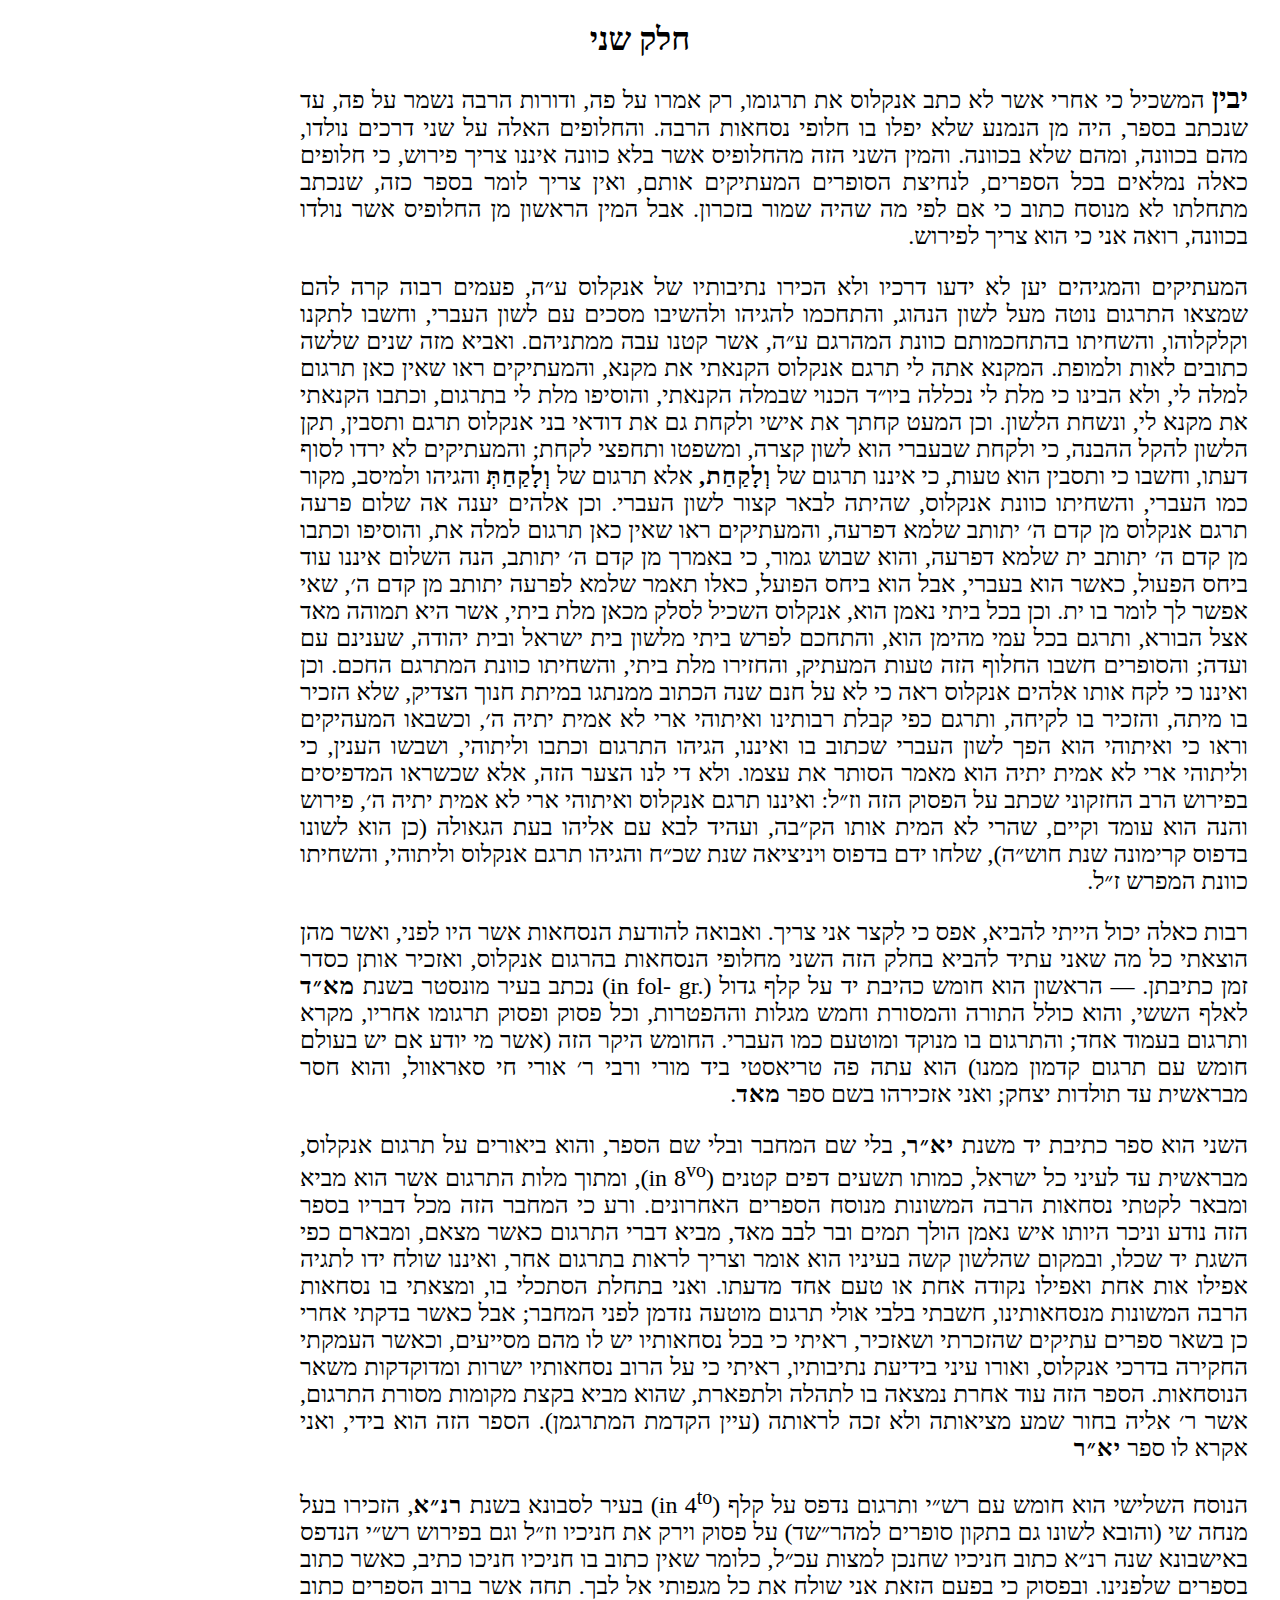
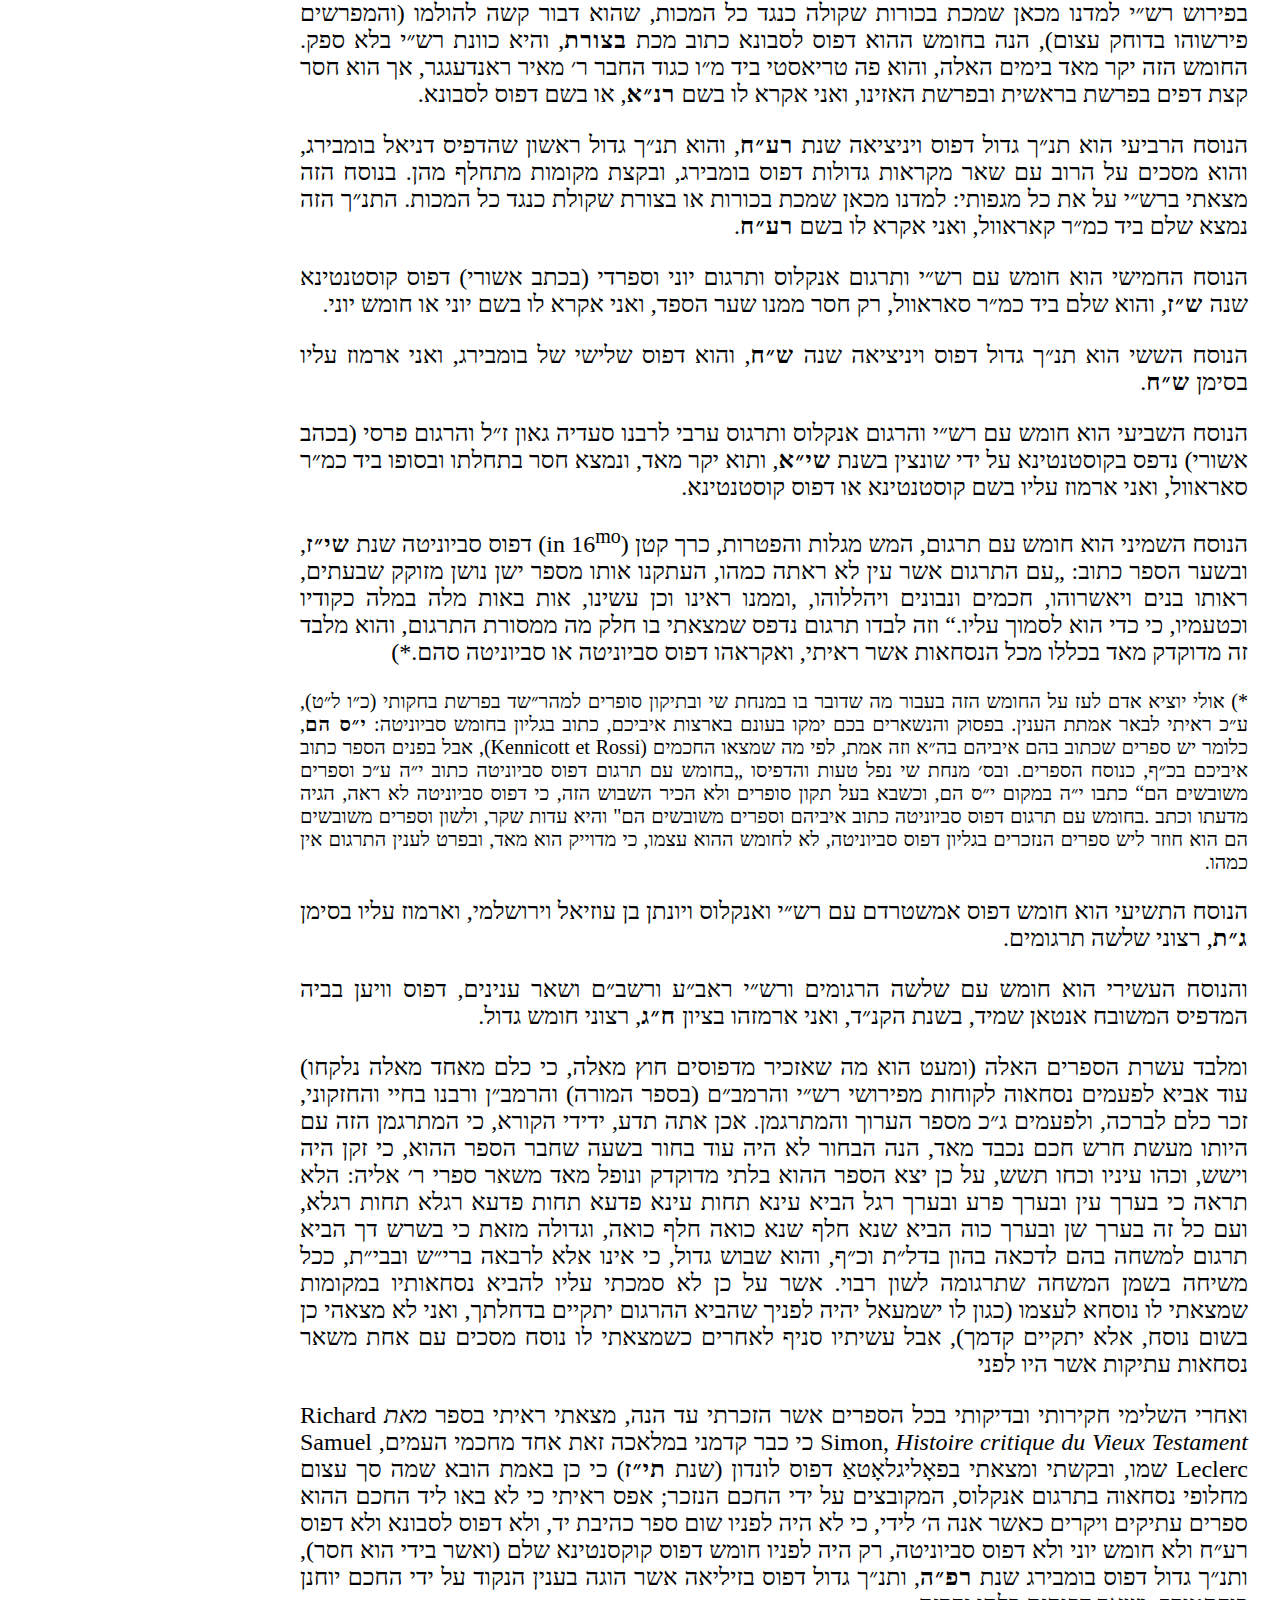
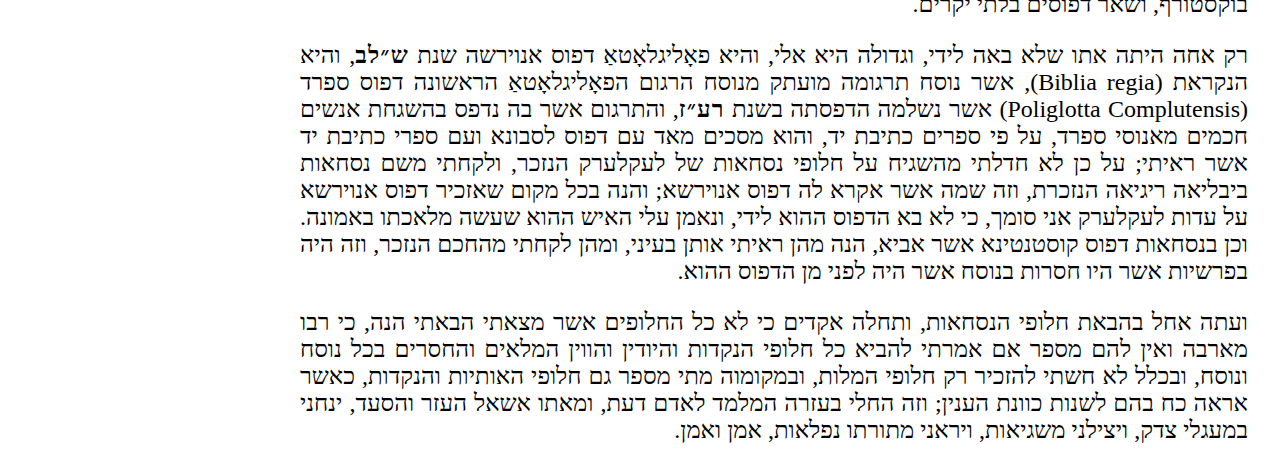
<file: ohev_ger_helek2.html>
<!DOCTYPE html>
<html>
<head>
<meta charset="UTF-8">
<title>אוהב גר חלק שני</title>
<link rel="stylesheet" type="text/css" href="onkelos.css">
</head>
<body dir="rtl">
  <h1>חלק שני</h1>
  <div class="content_frame">
    <p>
      <span class="subhead">יבין</span> המשכיל כי אחרי אשר לא כתב אנקלוס
      את תרגומו, רק אמרו על פה, ודורות הרבה נשמר על פה, עד שנכתב בספר,
      היה מן הנמנע שלא יפלו בו חלופי נסחאות הרבה. והחלופים האלה על שני
      דרכים נולדו, מהם בכוונה, ומהם שלא בכוונה. והמין השני הזה מהחלופיס
      אשר בלא כוונה איננו צריך פירוש, כי חלופים כאלה נמלאים בכל הספרים,
      לנחיצת הסופרים המעתיקים אותם, ואין צריך לומר בספר כזה, שנכתב
      מתחלתו לא מנוסח כתוב כי אם לפי מה שהיה שמור בזכרון. אבל המין
      הראשון מן החלופיס אשר נולדו בכוונה, רואה אני כי הוא צריך לפירוש.
    </p>
    <p>
      המעתיקים והמגיהים יען לא ידעו דרכיו ולא הכירו נתיבותיו של אנקלוס
      ע״ה, פעמים רבוה קרה להם שמצאו התרגום נוטה מעל לשון הנהוג, והתחכמו
      להגיהו ולהשיבו מסכים עם לשון העברי, וחשבו לתקנו וקלקלוהו, והשחיתו
      בהתחכמותם כוונת המהרגם ע״ה, אשר קטנו עבה ממתניהם. ואביא מזה שנים
      שלשה כתובים לאות ולמופת. המקנא אתה לי תרגם אנקלוס הקנאתי את מקנא,
      והמעתיקים ראו שאין כאן תרגום למלה לי, ולא הבינו כי מלת לי נכללה
      ביו״ד הכנוי שבמלה הקנאתי, והוסיפו מלת לי בתרגום, וכתבו הקנאתי את
      מקנא לי, ונשחת הלשון. וכן המעט קחתך את אישי ולקחת גם את דודאי בני
      אנקלוס תרגם ותסבין, תקן הלשון להקל ההבנה, כי ולקחת שבעברי הוא לשון
      קצרה, ומשפטו ותחפצי לקחת; והמעתיקים לא ירדו לסוף דעתו, וחשבו כי
      ותסבין הוא טעות, כי איננו תרגום של <strong>וְלָקַחַת,</strong> אלא
      תרגום של <strong>וְלָקַחַתְּ</strong> והגיהו ולמיסב, מקור כמו
      העברי, והשחיתו כוונת אנקלוס, שהיתה לבאר קצור לשון העברי. וכן אלהים
      יענה אה שלום פרעה תרגם אנקלוס מן קדם ה׳ יתותב שלמא דפרעה,
      והמעתיקים ראו שאין כאן תרגום למלה את, והוסיפו וכתבו מן קדם ה׳
      יתותב ית שלמא דפרעה, והוא שבוש גמור, כי באמרך מן קדם ה׳ יתותב, הנה
      השלום איננו עוד ביחס הפעול, כאשר הוא בעברי, אבל הוא ביחס הפועל,
      כאלו תאמר שלמא לפרעה יתותב מן קדם ה׳, שאי אפשר לך לומר בו ית. וכן
      בכל ביתי נאמן הוא, אנקלוס השכיל לסלק מכאן מלת ביתי, אשר היא תמוהה
      מאד אצל הבורא, ותרגם בכל עמי מהימן הוא, והתחכם לפרש ביתי מלשון בית
      ישראל ובית יהודה, שענינם עם ועדה; והסופרים חשבו החלוף הזה טעות
      המעתיק, והחזירו מלת ביתי, והשחיתו כוונת המתרגם החכם. וכן ואיננו כי
      לקח אותו אלהים אנקלוס ראה כי לא על חנם שנה הכתוב ממנתגו במיתת חנוך
      הצדיק, שלא הזכיר בו מיתה, והזכיר בו לקיחה, ותרגם כפי קבלת רבותינו
      ואיתוהי ארי לא אמית יתיה ה׳, וכשבאו המעהיקים וראו כי ואיתוהי הוא
      הפך לשון העברי שכתוב בו ואיננו, הגיהו התרגום וכתבו וליתוהי, ושבשו
      הענין, כי וליתוהי ארי לא אמית יתיה הוא מאמר הסותר את עצמו. ולא די
      לנו הצער הזה, אלא שכשראו המדפיסים בפירוש הרב החזקוני שכתב על הפסוק
      הזה וז״ל: ואיננו תרגם אנקלוס ואיתוהי ארי לא אמית יתיה ה׳, פירוש
      והנה הוא עומד וקיים, שהרי לא המית אותו הק״בה, ועהיד לבא עם אליהו
      בעת הגאולה (כן הוא לשונו בדפוס קרימונה שנת חוש״ה), שלחו ידם בדפוס
      ויניציאה שנת שכ״ח והגיהו תרגם אנקלוס וליתוהי, והשחיתו כוונת המפרש
      ז״ל.
    </p>
    <p>
      רבות כאלה יכול הייתי להביא, אפס כי לקצר אני צריך. ואבואה להודעת
      הנסחאות אשר היו לפני, ואשר מהן הוצאתי כל מה שאני עתיד להביא בחלק
      הזה השני מחלופי הנסחאות בהרגום אנקלוס, ואזכיר אותן כסדר זמן
      כתיבתן. &mdash; הראשון הוא חומש כהיבת יד על קלף גדול (<span
        dir="ltr">in&nbsp;fol-&nbsp;gr.</span>) נכתב בעיר מונסטר בשנת <strong>מא״ד</strong>
      לאלף הששי, והוא כולל התורה והמסורת וחמש מגלות וההפטרות, וכל פסוק
      ופסוק תרגומו אחריו, מקרא ותרגום בעמוד אחד; והתרגום בו מנוקד ומוטעם
      כמו העברי. החומש היקר הזה (אשר מי יודע אם יש בעולם חומש עם תרגום
      קדמון ממנו) הוא עתה פה טריאסטי ביד מורי ורבי ר׳ אורי חי סאראוול,
      והוא חסר מבראשית עד תולדות יצחק; ואני אזכירהו בשם ספר <strong>מאד</strong>.
    </p>
    <p>
      השני הוא ספר כתיבת יד משנת <strong>יא״ר</strong>, בלי שם המחבר
      ובלי שם הספר, והוא ביאורים על תרגום אנקלוס, מבראשית עד לעיני כל
      ישראל, כמותו תשעים דפים קטנים (in 8<sup>vo</sup>), ומתוך מלות
      התרגום אשר הוא מביא ומבאר לקטתי נסחאות הרבה המשונות מנוסח הספרים
      האחרונים. ורע כי המחבר הזה מכל דבריו בספר הזה נודע וניכר היותו איש
      נאמן הולך תמים ובר לבב מאד, מביא דברי התרגום כאשר מצאם, ומבארם כפי
      השגת יד שכלו, ובמקום שהלשון קשה בעיניו הוא אומר וצריך לראות בתרגום
      אחר, ואיננו שולח ידו לתגיה אפילו אות אחת ואפילו נקודה אחת או טעם
      אחד מדעתו. ואני בתחלת הסתכלי בו, ומצאתי בו נסחאות הרבה המשונות
      מנסחאותינו, חשבתי בלבי אולי תרגום מוטעה נזדמן לפני המחבר; אבל כאשר
      בדקתי אחרי כן בשאר ספרים עתיקים שהזכרתי ושאזכיר, ראיתי כי בכל
      נסחאותיו יש לו מהם מסייעים, וכאשר העמקתי החקירה בדרכי אנקלוס,
      ואורו עיני בידיעת נתיבותיו, ראיתי כי על הרוב נסחאותיו ישרות
      ומדוקדקות משאר הנוסחאות. הספר הזה עוד אחרת נמצאה בו לתהלה ולתפארת,
      שהוא מביא בקצת מקומות מסורת התרגום, אשר ר׳ אליה בחור שמע מציאותה
      ולא זכה לראותה (עיין הקדמת המתרגמן). הספר הזה הוא בידי, ואני אקרא
      לו ספר <strong>יא״ר</strong>
    </p>
    <p>
      הנוסח השלישי הוא חומש עם רש״י ותרגום נדפס על קלף (in 4<sup>to</sup>)
      בעיר לסבונא בשנת <strong>רנ״א</strong>, הזכירו בעל מנחה שי (והובא
      לשונו גם בתקון סופרים למהר״שד) על פסוק וירק את חניכיו וז״ל וגם
      בפירוש רש״י הנדפס באישבונא שנה רנ״א כתוב חניכיו שחנכן למצות עכ״ל,
      כלומר שאין כתוב בו חניכיו חניכו כתיב, כאשר כתוב בספרים שלפנינו.
      ובפסוק כי בפעם הזאת אני שולח את כל מגפותי אל לבך. תחה אשר ברוב
      הספרים כתוב בפירוש רש״י למדנו מכאן שמכת בכורות שקולה כנגד כל
      המכות, שהוא דבור קשה להולמו (והמפרשים פירשוהו בדוחק עצום), הנה
      בחומש ההוא דפוס לסבונא כתוב מכת <strong>בצורת</strong>, והיא כוונת
      רש״י בלא ספק. החומש הזה יקר מאד בימים האלה, והוא פה טריאסטי ביד
      מ״ו כגוד החבר ר׳ מאיר ראנדעגגר, אך הוא חסר קצת דפים בפרשת בראשית
      ובפרשת האזינו, ואני אקרא לו בשם <strong>רנ״א</strong>, או בשם דפוס
      לסבונא.
    </p>
    <p>
      הנוסח הרביעי הוא תנ״ך גדול דפוס ויניציאה שנת <strong>רע״ח</strong>,
      והוא תנ״ך גדול ראשון שהדפיס דניאל בומבירג, והוא מסכים על הרוב עם
      שאר מקראות גדולות דפוס בומבירג, ובקצת מקומות מתחלף מהן. בנוסח הזה
      מצאתי ברש״י על את כל מגפותי: למדנו מכאן שמכת בכורות או בצורת שקולת
      כנגד כל המכות. התנ״ך הזה נמצא שלם ביד כמ״ר קאראוול, ואני אקרא לו
      בשם <strong>רע״ח</strong>.
    </p>
    <p>
      הנוסח החמישי הוא חומש עם רש״י ותרגום אנקלוס ותרגום יוני וספרדי
      (בכתב אשורי) דפוס קוסטנטינא שנה <strong>ש״ז</strong>, והוא שלם ביד
      כמ״ר סאראוול, רק חסר ממנו שער הספד, ואני אקרא לו בשם יוני או חומש
      יוני.
    </p>
    <p>
      הנוסח הששי הוא תנ״ך גדול דפוס ויניציאה שנה <strong>ש״ח</strong>,
      והוא דפוס שלישי של בומבירג, ואני ארמוז עליו בסימן <strong>ש״ח</strong>.
    </p>
    <p>
      הנוסח השביעי הוא חומש עם רש״י והרגום אנקלוס ותרגוס ערבי לרבנו
      סעדיה גאון ז״ל והרגום פרסי (בכהב אשורי) נדפס בקוסטנטינא על ידי
      שונצין בשנת <strong>שי״א</strong>, ותוא יקר מאד, ונמצא חסר בתחלתו
      ובסופו ביד כמ״ר סאראוול, ואני ארמוז עליו בשם קוסטנטינא או דפוס
      קוסטנטינא.
    </p>
    <p>
      הנוסח השמיני הוא חומש עם תרגום, המש מגלות והפטרות, כרך קטן (in 16<sup>mo</sup>)
      דפוס סביוניטה שנת <strong>שי״ז</strong>, ובשער הספר כתוב: <q>עם
        התרגום אשר עין לא ראתה כמהו, העתקנו אותו מספר ישן נושן מזוקק
        שבעתים, ראותו בנים ויאשרוהו, חכמים ונבונים ויהללוהו, ,וממנו
        ראינו וכן עשינו, אות באות מלה במלה כקודיו וכטעמיו, כי כדי הוא
        לסמוך עליו.</q> וזה לבדו תרגום נדפס שמצאתי בו חלק מה ממסורת התרגום,
      והוא מלבד זה מדוקדק מאד בכללו מכל הנסחאות אשר ראיתי, ואקראהו דפוס
      סביוניטה או סביוניטה סהם.*)
    </p>
    <p class="footnote">
      *) אולי יוציא אדם לעז על החומש הזה בעבור מה שדובר בו במנחת שי
      ובתיקון סופרים למהר״שד בפרשת בחקותי (כ״ו ל״ט), ע״כ ראיתי לבאר אמתת
      הענין. בפסוק והנשארים בכם ימקו בעונם בארצות איביכם, כתוב בגליון
      בחומש סביוניטה: <strong>י״ס הם</strong>, כלומר יש ספרים שכתוב בהם
      איביהם בה״א וזה אמת, לפי מה שמצאו החכמים (Kennicott et Rossi), אבל
      בפנים הספר כתוב איביכם בכ״ף, כנוסח הספרים. ובס׳ מנחת שי נפל טעות
      והדפיסו <q>בחומש עם תרגום דפוס סביוניטה כתוב י״ה ע״כ וספרים
        משובשים הם</q> כתבו י״ה במקום י״ס הם, וכשבא בעל תקון סופרים ולא הכיר
      השבוש הזה, כי דפוס סביוניטה לא ראה, הגיה מדעתו וכתב .בחומש עם
      תרגום דפוס סביוניטה כתוב איביהם וספרים משובשים הם" והיא עדות שקר,
      ולשון וספרים משובשים הם הוא חוזר ליש ספרים הנזכרים בגליון דפוס
      סביוניטה, לא לחומש ההוא עצמו, כי מדוייק הוא מאד, ובפרט לענין
      התרגום אין כמהו.
    </p>
    <p>
      הנוסח התשיעי הוא חומש דפוס אמשטרדם עם רש״י ואנקלוס ויונתן בן
      עוזיאל וירושלמי, וארמוז עליו בסימן <strong>ג״ת</strong>, רצוני
      שלשה תרגומים.
    </p>
    <p>
      והנוסח העשירי הוא חומש עם שלשה הרגומים ורש״י ראב״ע ורשב״ם ושאר
      ענינים, דפוס וויען בביה המדפיס המשובח אנטאן שמיד, בשנת הקנ״ד, ואני
      ארמזהו בציון <strong>ח״ג</strong>, רצוני חומש גדול.
    </p>
    <p>ומלבד עשרת הספרים האלה (ומעט הוא מה שאזכיר מדפוסים חוץ מאלה,
      כי כלם מאחד מאלה נלקחו) עוד אביא לפעמים נסחאוה לקוחות מפירושי רש״י
      והרמב״ם (בספר המורה) והרמב״ן ורבנו בחיי והחזקוני, זכר כלם לברכה,
      ולפעמים ג״כ מספר הערוך והמתרגמן. אכן אתה תדע, ידידי הקורא, כי
      המתרגמן הזה עם היותו מעשת חרש חכם נכבד מאד, הנה הבחור לא היה עוד
      בחור בשעה שחבר הספר ההוא, כי זקן היה וישש, וכהו עיניו וכחו תשש, על
      כן יצא הספר ההוא בלתי מדוקדק ונופל מאד משאר ספרי ר׳ אליה: הלא תראה
      כי בערך עין ובערך פרע ובערך רגל הביא עינא תחות עינא פדעא תחות פדעא
      רגלא תחות רגלא, ועם כל זה בערך שן ובערך כוה הביא שנא חלף שנא כואה
      חלף כואה, וגדולה מזאת כי בשרש דך הביא תרגום למשחה בהם לדכאה בהון
      בדל״ת וכ״ף, והוא שבוש גדול, כי אינו אלא לרבאה ברי״ש ובבי״ת, ככל
      משיחה בשמן המשחה שתרגומה לשון רבוי. אשר על כן לא סמכתי עליו להביא
      נסחאותיו במקומות שמצאתי לו נוסחא לעצמו (כגון לו ישמעאל יהיה לפניך
      שהביא ההרגום יתקיים בדחלתך, ואני לא מצאהי כן בשום נוסח, אלא יתקיים
      קדמך), אבל עשיתיו סניף לאחרים כשמצאתי לו נוסח מסכים עם אחת משאר
      נסחאות עתיקות אשר היו לפני</p>
    <p>
      ואחרי השלימי חקירותי ובדיקותי בכל הספרים אשר הזכרתי עד הנה, מצאתי
      ראיתי בספר <span class="edition_2">מאת</span> Richard Simon, <span
        class="edition_2">Histoire critique du Vieux Testament</span> כי
      כבר קדמני במלאכה זאת אחד מחכמי העמים, Samuel Leclerc שמו,
      ובקשתי ומצאתי בפאָליגלאָטאַ דפוס לונדון (שנת <strong>תי״ז</strong>)
      כי כן באמת הובא שמה סך עצום מחלופי נסחאוה בתרגום אנקלוס, המקובצים
      על ידי החכם הנזכר; אפס ראיתי כי לא באו ליד החכם ההוא ספרים עתיקים
      ויקרים כאשר אנה ה׳ לידי, כי לא היה לפניו שום ספר כהיבת יד, ולא
      דפוס לסבונא ולא דפוס רע״ח ולא חומש יוני ולא דפוס סביוניטה, רק היה
      לפניו חומש דפוס קוקסנטינא שלם (ואשר בידי הוא חסר), ותנ״ך גדול דפוס
      בומבירג שנת <strong>רפ״ה</strong>, ותנ״ך גדול דפוס בזיליאה אשר
      הוגה בענין הנקוד על ידי החכם יוחנן בוקסטורף, ושאר דפוסים בלתי
      יקרים.
    </p>
    <p>
      רק אחה היתה אתו שלא באה לידי, וגדולה היא אלי, והיא פאָליגלאָטאַ
      דפוס אנוירשה שנת <strong>ש״לב</strong>, והיא הנקראת (Biblia
      regia), אשר נוסח תרגומה מועתק מנוסח הרגום הפאָליגלאָטאַ הראשונה
      דפוס ספרד (Poliglotta Complutensis) אשר נשלמה הדפסתה בשנת <strong>רע״ז</strong>,
      והתרגום אשר בה נדפס בהשגחת אנשים חכמים מאנוסי ספרד, על פי ספרים
      כתיבת יד, והוא מסכים מאד עם דפוס לסבונא ועם ספרי כתיבת יד אשר
      ראיתי; על כן לא חדלתי מהשגיח על חלופי נסחאות של לעקלערק הנזכר,
      ולקחתי משם נסחאות ביבליאה ריגיאה הנזכרת, וזה שמה אשר אקרא לה דפוס
      אנוירשא; והנה בכל מקום שאזכיר דפוס אנוירשא על עדות לעקלערק אני
      סומך, כי לא בא הדפוס ההוא לידי, ונאמן עלי האיש ההוא שעשה מלאכתו
      באמונה. וכן בנסחאות דפוס קוסטנטינא אשר אביא, הנה מהן ראיתי אותן
      בעיני, ומהן לקחתי מהחכם הנזכר, וזה היה בפרשיות אשר היו חסרות בנוסח
      אשר היה לפני מן הדפוס ההוא.
    </p>
    <p>ועתה אחל בהבאת חלופי הנסחאות, ותחלה אקדים כי לא כל החלופים
      אשר מצאתי הבאתי הנה, כי רבו מארבה ואין להם מספר אם אמרתי להביא כל
      חלופי הנקדות והיודין והווין המלאים והחסרים בכל נוסח ונוסח, ובכלל
      לא חשתי להזכיר רק חלופי המלות, ובמקומוה מתי מספר גם חלופי האותיות
      והנקדות, כאשר אראה כח בהם לשנות כוונת הענין; וזה החלי בעזרה המלמד
      לאדם דעת, ומאתו אשאל העזר והסעד, ינחני במעגלי צדק, ויצילני
      משגיאות, ויראני מתורתו נפלאות, אמן ואמן.</p>
  </div>
</body>
</file>
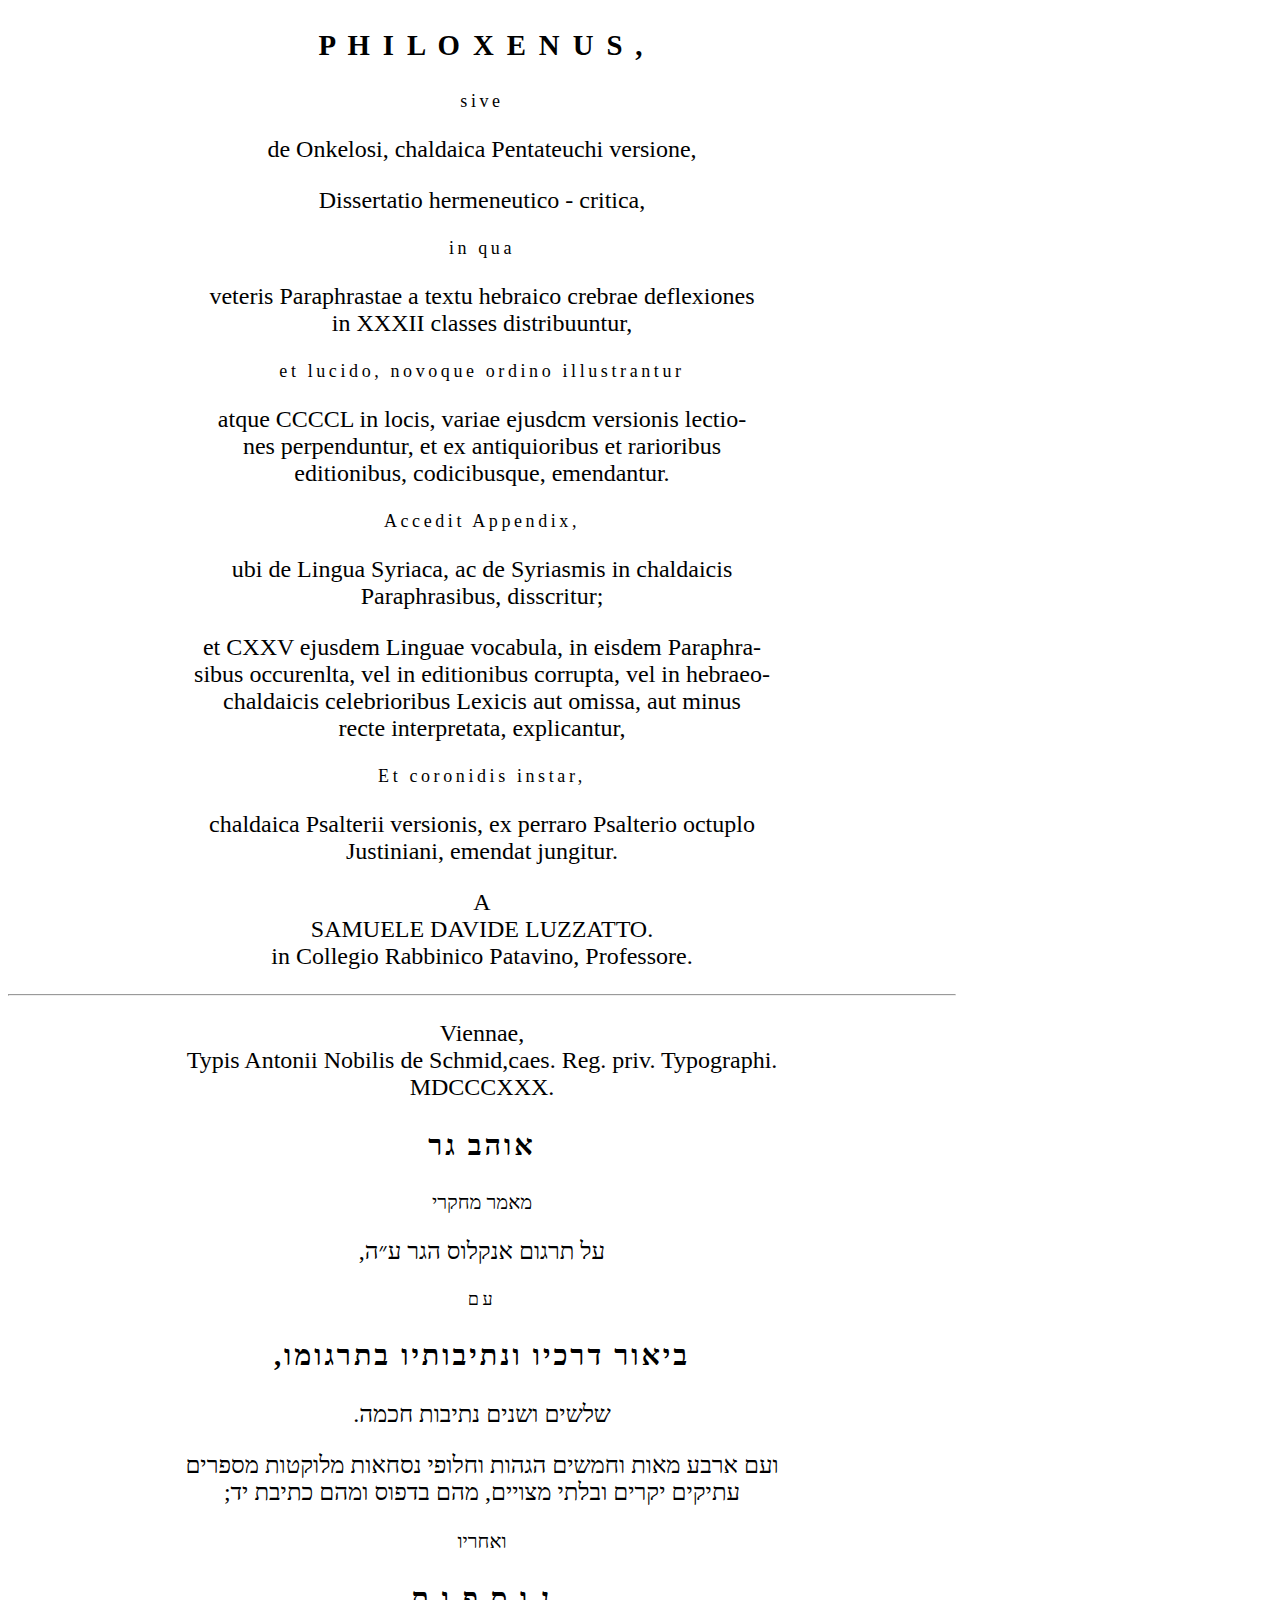
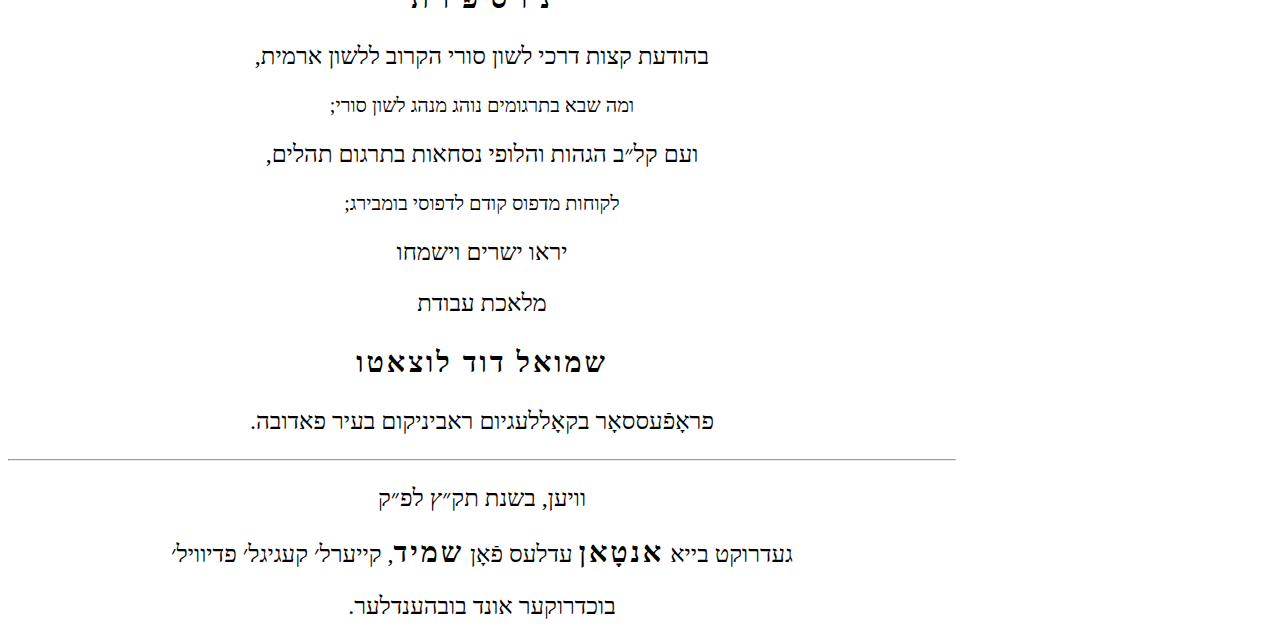
<file: ohev_ger_kotarot.html>
<!DOCTYPE html>
<html>
<head>
<meta charset="UTF-8">
<title>דפי כותרת של הספר אוהב גר</title>
<link rel="stylesheet" type="text/css" href="onkelos.css">
</head>
<body>
  <div dir="ltr" class="koteret" lang="la">
    <div class="big_koteret">P H I L O X E N U S ,</div>
    <div class="spacy_koteret">sive</div>
    <div>de Onkelosi, chaldaica Pentateuchi versione,</div>
    <div>Dissertatio hermeneutico - critica,</div>
    <div class="spacy_koteret">in qua</div>
    <div>
      veteris Paraphrastae a textu hebraico crebrae deflexiones<br>
      in XXXII classes distribuuntur,
    </div>
    <div class="spacy_koteret">et lucido, novoque ordino
      illustrantur</div>
    <div>
      atque CCCCL in locis, variae ejusdcm versionis lectio-<br>
      nes perpenduntur, et ex antiquioribus et rarioribus<br>
      editionibus, codicibusque, emendantur.
    </div>
    <div class="spacy_koteret">Accedit Appendix,</div>
    <div>
      ubi de Lingua Syriaca, ac de Syriasmis in chaldaicis<br>
      Paraphrasibus, disscritur;
    </div>
    <div>
      et CXXV ejusdem Linguae vocabula, in eisdem Paraphra-<br>
      sibus occurenlta, vel in editionibus corrupta, vel in hebraeo-<br>
      chaldaicis celebrioribus Lexicis aut omissa, aut minus<br>
      recte interpretata, explicantur,
    </div>
    <div class="spacy_koteret">Et coronidis instar,</div>
    <div>
      chaldaica Psalterii versionis, ex perraro Psalterio octuplo<br>
      Justiniani, emendat jungitur.
    </div>
    <div>
      A<br> SAMUELE DAVIDE LUZZATTO.<br> in Collegio Rabbinico
      Patavino, Professore.
    </div>
    <hr>
    <div>
      Viennae,<br> Typis Antonii Nobilis de Schmid,caes. Reg. priv.
      Typographi.<br> MDCCCXXX.
    </div>
  </div>
  <div dir="rtl" class="koteret" lang="he">
    <div class="big_koteret">אוהב גר</div>
    <div class="small_koteret">מאמר מחקרי</div>
    <div>על תרגום אנקלוס הגר ע״ה,</div>
    <div class="spacy_koteret">עם</div>
    <div class="big_koteret">ביאור דרכיו ונתיבותיו בתרגומו,</div>
    <div>שלשים ושנים נתיבות חכמה.</div>
    <div>
      ועם ארבע מאות וחמשים הגהות וחלופי נסחאות מלוקטות מספרים<br>
      עתיקים יקרים ובלתי מצויים, מהם בדפוס ומהם כתיבת יד;
    </div>
    <div class="small_koteret">ואחריו</div>
    <div class="big_koteret">נ ו ס פ ו ת</div>
    <div>בהודעת קצות דרכי לשון סורי הקרוב ללשון ארמית,</div>
    <div class="small_koteret">ומה שבא בתרגומים נוהג מנהג לשון
      סורי;</div>
    <div>ועם קל״ב הגהות והלופי נסחאות בתרגום תהלים,</div>
    <div class="small_koteret">לקוחות מדפוס קודם לדפוסי בומבירג;</div>
    <div>יראו ישרים וישמחו</div>
    <div>מלאכת עבודת</div>
    <div class="big_koteret">שמואל דוד לוצאטו</div>
    <div>פראָפֿעססאָר בקאָללעגיום ראביניקום בעיר פאדובה.</div>
    <hr>
    <div>וויען, בשנת תק״ץ לפ״ק</div>
    <div>
      געדרוקט בייא <span class="big_koteret">אנטָאן</span> עדלעס פֿאָן <span
        class="big_koteret">שמיד</span>, קייערל׳ קעגיגל׳ פדיוויל׳</div>
    <div>בוכדרוקער אונד בובהענדלער.</div>
  </div>
</body>
</html>
</file>
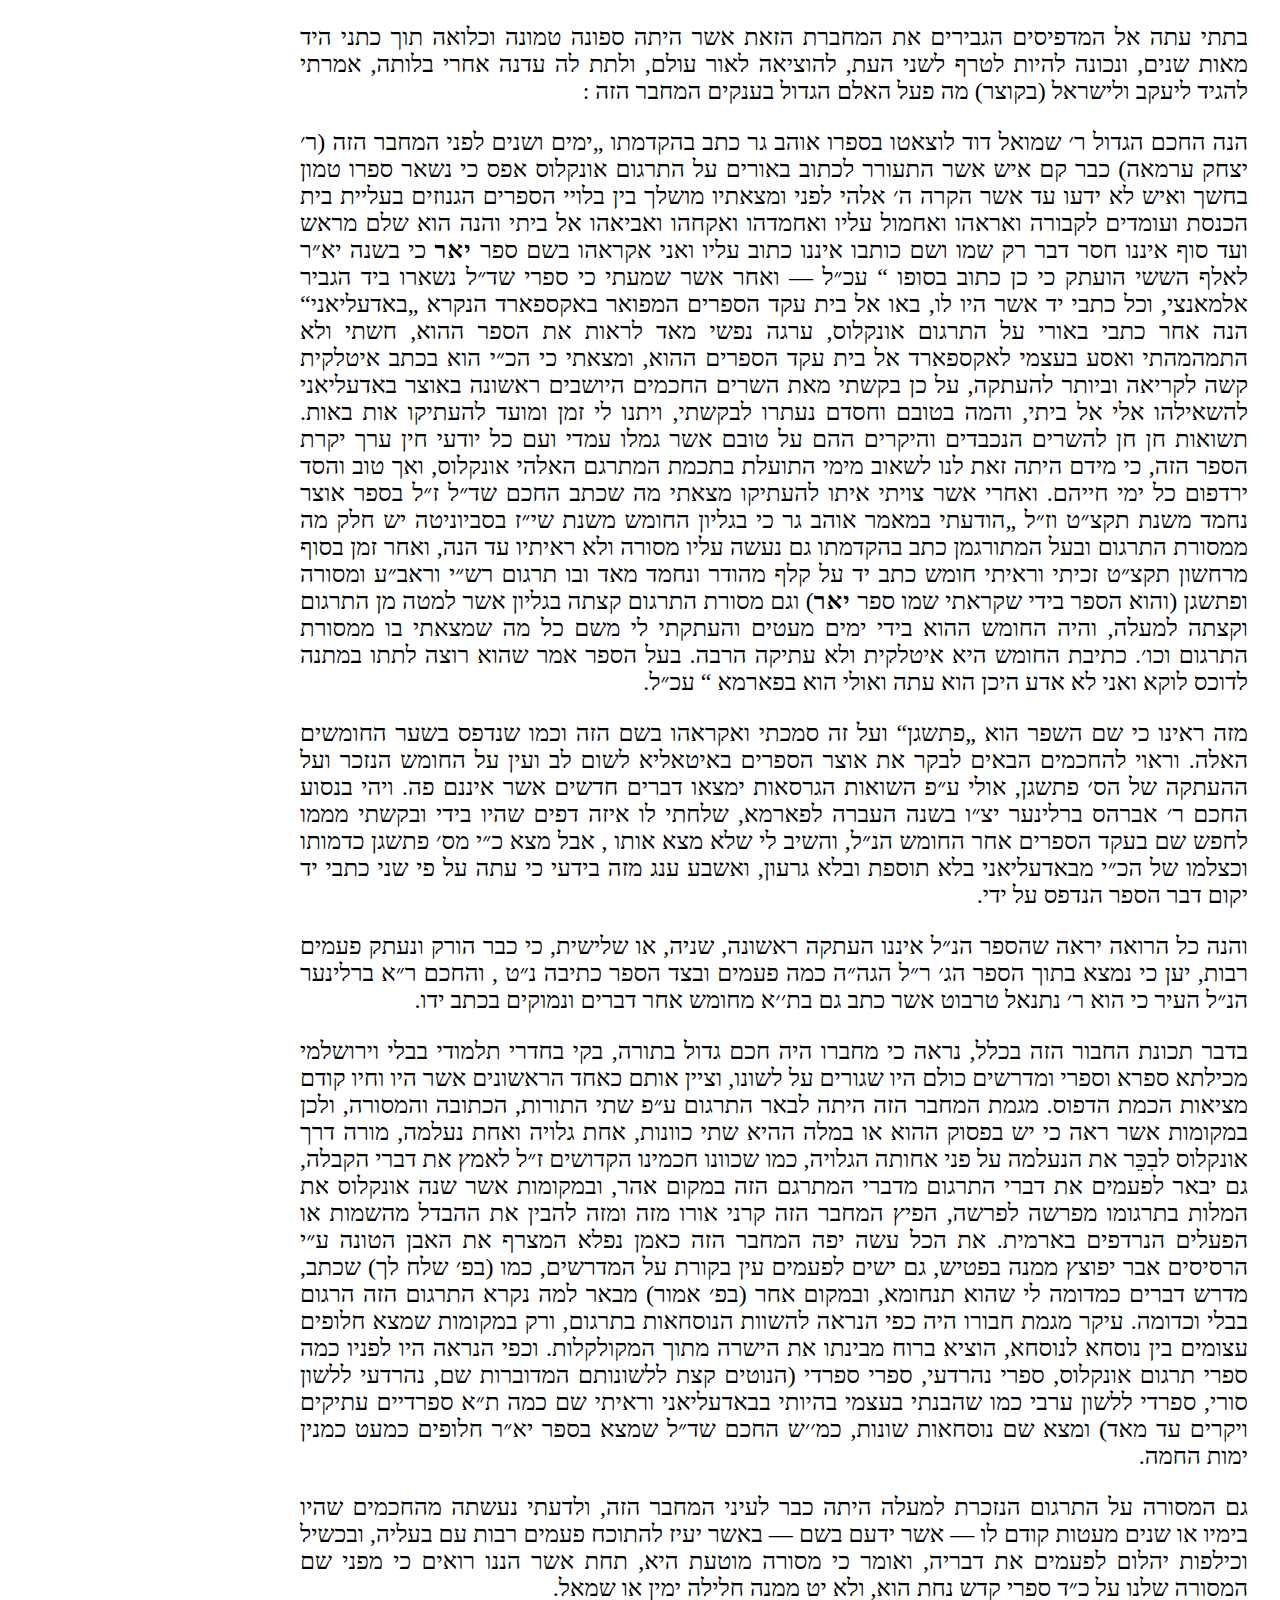
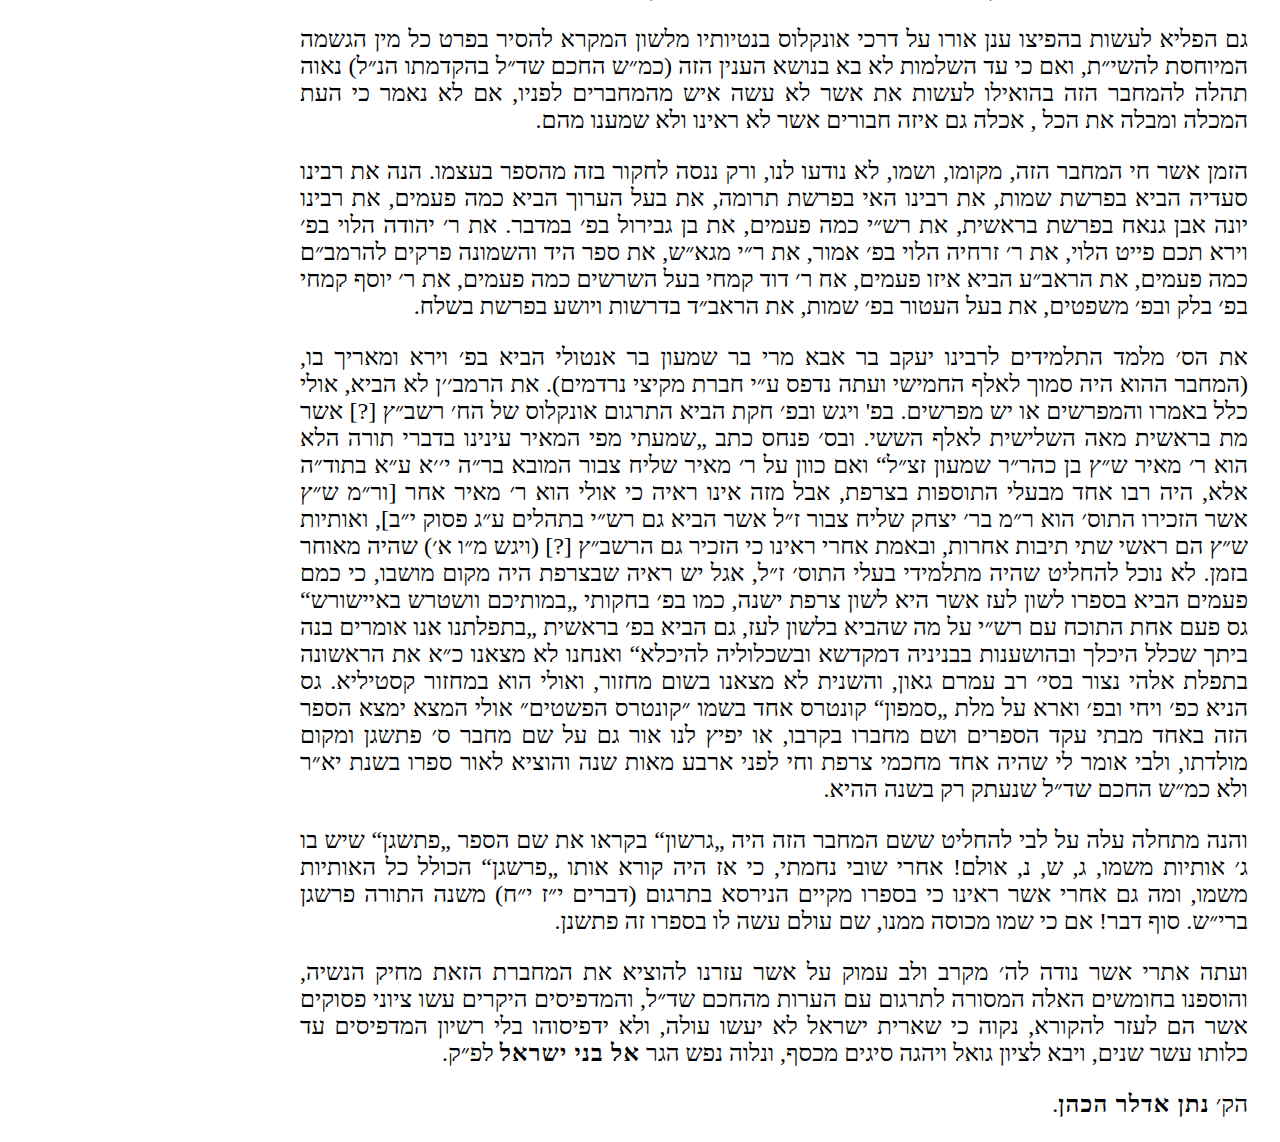
<file: yaer_adler_intro.html>
<!DOCTYPE html>
<html>
<head>
<meta charset="UTF-8">
<title>הקדמת הרב נתן אדלר לפירוש המכונה יא״ר</title>
  <link rel="stylesheet" type="text/css" href="onkelos.css">
</head>
<body dir="rtl">
  <div class="content_frame">
    <p>בתתי עתה אל המדפיסים הגבירים את המחברת הזאת אשר היתה ספונה
      טמונה וכלואה תוך כתני היד מאות שנים, ונכונה להיות לטרף לשני העת,
      להוציאה לאור עולם, ולתת לה עדנה אחרי בלותה, אמרתי להגיד ליעקב
      ולישראל (בקוצר) מה פעל האלם הגדול בענקים המחבר הזה :</p>
    <p>
      הנה החכם הגדול ר׳ שמואל דוד לוצאטו בספרו אוהב גר כתב בהקדמתו <q>ימים
        ושנים לפני המחבר הזה (ר׳ יצחק ערמאה) כבר קם איש אשר התעורר לכתוב
        באורים על התרגום אונקלוס אפס כי נשאר ספרו טמון בחשך ואיש לא ידעו
        עד אשר הקרה ה׳ אלהי לפני ומצאתיו מושלך בין בלויי הספרים הגנוזים
        בעליית בית הכנסת ועומדים לקבורה ואראהו ואחמול עליו ואחמדהו
        ואקחהו ואביאהו אל ביתי והנה הוא שלם מראש ועד סוף איננו חסר דבר
        רק שמו ושם כותבו איננו כתוב עליו ואני אקראהו בשם ספר <strong>יאר</strong>
        כי בשנה יא״ר לאלף הששי הועתק כי כן כתוב בסופו
      </q> עכ״ל — ואחר אשר שמעתי כי ספרי שד״ל נשארו ביד הגביר אלמאנצי, וכל
      כתבי יד אשר היו לו, באו אל בית עקד הספרים המפואר באקספארד הנקרא <q>באדעליאני</q>
      הנה אחר כתבי באורי על התרגום אונקלוס, ערגה נפשי מאד לראות את הספר
      ההוא, חשתי ולא התמהמהתי ואסע בעצמי לאקספארד אל בית עקד הספרים
      ההוא, ומצאתי כי הכ״י הוא בכתב איטלקית קשה לקריאה וביותר להעתקה, על
      כן בקשתי מאת השרים החכמים היושבים ראשונה באוצר באדעליאני להשאילהו
      אלי אל ביתי, והמה בטובם וחסדם נעתרו לבקשתי, ויתנו לי זמן ומועד
      להעתיקו אות באות. תשואות חן חן להשרים הנכבדים והיקרים ההם על טובם
      אשר גמלו עמדי ועם כל יודעי חין ערך יקרת הספר הזה, כי מידם היתה זאת
      לנו לשאוב מימי התועלת בתכמת המתרגם האלהי אונקלוס, ואך טוב והסד
      ירדפום כל ימי חייהם. ואחרי אשר צויתי איתו להעתיקו מצאתי מה שכתב
      החכם שד״ל ז״ל בספר אוצר נחמד משנת תקצ״ט וז״ל <q>הודעתי במאמר
        אוהב גר כי בגליון החומש משנת שי״ז בסביוניטה יש חלק מה ממסורת
        התרגום ובעל המתורגמן כתב בהקדמתו גם נעשה עליו מסורה ולא ראיתיו
        עד הנה, ואחר זמן בסוף מרחשון תקצ״ט זכיתי וראיתי חומש כתב יד על
        קלף מהודר ונחמד מאד ובו תרגום רש״י וראב״ע ומסורה ופתשגן (והוא
        הספר בידי שקראתי שמו ספר <strong>יאר</strong>) וגם מסורת התרגום
        קצתה בגליון אשר למטה מן התרגום וקצתה למעלה, והיה החומש ההוא בידי
        ימים מעטים והעתקתי לי משם כל מה שמצאתי בו ממסורת התרגום וכו׳.
        כתיבת החומש היא איטלקית ולא עתיקה הרבה. בעל הספר אמר שהוא רוצה
        לתתו במתנה לדוכס לוקא ואני לא אדע היכן הוא עתה ואולי הוא בפארמא
      </q> עכ״ל.
    </p>
    <p>
      מזה ראינו כי שם השפר הוא <q>פתשגן</q> ועל זה סמכתי ואקראהו בשם הזה
      וכמו שנדפס בשער החומשים האלה. וראוי להחכמים הבאים לבקר את אוצר
      הספרים באיטאליא לשום לב ועין על החומש הנזכר ועל ההעתקה של הס׳
      פתשגן, אולי ע״פ השואות הגרסאות ימצאו דברים חדשים אשר איננם פה.
      ויהי בנסוע החכם ר׳ אברהס ברלינער יצ״ו בשנה העברה לפארמא, שלחתי לו
      איזה דפים שהיו בידי ובקשתי מממו לחפש שם בעקד הספרים אחר החומש
      הנ״ל, והשיב לי שלא מצא אותו , אבל מצא כ״י מס׳ פתשגן כדמותו וכצלמו
      של הכ״י מבאדעליאני בלא תוספת ובלא גרעון, ואשבע ענג מזה בידעי כי
      עתה על פי שני כתבי יד יקום דבר הספר הנדפס על ידי.
    </p>
    <p>והנה כל הרואה יראה שהספר הנ״ל איננו העתקה ראשונה, שניה, או
      שלישית, כי כבר הורק ונעתק פעמים רבות, יען כי נמצא בתוך הספר הג׳
      ר״ל הגה״ה כמה פעמים ובצד הספר כתיבה נ״ט , והחכם ר״א ברלינער הנ״ל
      העיר כי הוא ר׳ נתנאל טרבוט אשר כתב גם בת׳׳א מחומש אחר דברים
      ונמוקים בכתב ידו.</p>
    <p>בדבר תכונת החבור הזה בכלל, נראה כי מחברו היה חכם גדול בתורה,
      בקי בחדרי תלמודי בבלי וירושלמי מכילתא ספרא וספרי ומדרשים כולם היו
      שגורים על לשונו, וציין אותם כאחד הראשונים אשר היו וחיו קודם מציאות
      הכמת הדפוס. מגמת המחבר הזה היתה לבאר התרגום ע״פ שתי התורות, הכתובה
      והמסורה, ולכן במקומות אשר ראה כי יש בפסוק ההוא או במלה ההיא שתי
      כוונות, אחת גלויה ואחת נעלמה, מורה דרך אונקלוס לבִכֵּר את הנעלמה
      על פני אחותה הגלויה, כמו שכוונו חכמינו הקדושים ז״ל לאמץ את דברי
      הקבלה, גם יבאר לפעמים את דברי התרגום מדברי המתרגם הזה במקום אהר,
      ובמקומות אשר שנה אונקלוס את המלות בתרגומו מפרשה לפרשה, הפיץ המחבר
      הזה קרני אורו מזה ומזה להבין את ההבדל מהשמות או הפעלים הנרדפים
      בארמית. את הכל עשה יפה המחבר הזה כאמן נפלא המצרף את האבן הטונה ע״י
      הרסיסים אבר יפוצץ ממנה בפטיש, גם ישים לפעמים עין בקורת על המדרשים,
      כמו (בפ׳ שלח לך) שכתב, מדרש דברים כמדומה לי שהוא תנחומא, ובמקום
      אחר (בפ׳ אמור) מבאר למה נקרא התרגום הזה הרגום בבלי וכדומה. עיקר
      מגמת חבורו היה כפי הנראה להשוות הנוסחאות בתרגום, ורק במקומות שמצא
      חלופים עצומים בין נוסחא לנוסחא, הוציא ברוח מבינתו את הישרה מתוך
      המקולקלות. וכפי הנראה היו לפניו כמה ספרי תרגום אונקלוס, ספרי
      נהרדעי, ספרי ספרדי (הנוטים קצת ללשונותם המדוברות שם, נהרדעי ללשון
      סורי, ספרדי ללשון ערבי כמו שהבנתי בעצמי בהיותי בבאדעליאני וראיתי
      שם כמה ת״א ספרדיים עתיקים ויקרים עד מאד) ומצא שם נוסחאות שונות,
      כמ׳׳ש החכם שד״ל שמצא בספר יא״ר חלופים כמעט כמנין ימות החמה.</p>
    <p>גם המסורה על התרגום הנזכרת למעלה היתה כבר לעיני המחבר הזה,
      ולדעתי נעשתה מהחכמים שהיו בימיו או שנים מעטות קודם לו — אשר ידעם
      בשם — באשר יעיז להתוכח פעמים רבות עם בעליה, ובכשיל וכילפות יהלום
      לפעמים את דבריה, ואומר כי מסורה מוטעת היא, תחת אשר הננו רואים כי
      מפני שם המסורה שלנו על כ״ד ספרי קדש נחת הוא, ולא יט ממנה חלילה
      ימין או שמאל.</p>
    <p>גם הפליא לעשות בהפיצו ענן אורו על דרכי אונקלוס בנטיותיו מלשון
      המקרא להסיר בפרט כל מין הגשמה המיוחסת להשי״ת, ואם כי עד השלמות לא
      בא בנושא הענין הזה (כמ״ש החכם שד״ל בהקדמתו הנ״ל) נאוה תהלה להמחבר
      הזה בהואילו לעשות את אשר לא עשה איש מהמחברים לפניו, אם לא נאמר כי
      העת המכלה ומבלה את הכל , אכלה גם איזה חבורים אשר לא ראינו ולא
      שמענו מהם.</p>
    <p>הזמן אשר חי המחבר הזה, מקומו, ושמו, לא נודעו לנו, ורק ננסה
      לחקור בזה מהספר בעצמו. הנה את רבינו סעדיה הביא בפרשת שמות, את
      רבינו האי בפרשת תרומה, את בעל הערוך הביא כמה פעמים, את רבינו יונה
      אבן גנאח בפרשת בראשית, את רש״י כמה פעמים, את בן גבירול בפ׳ במדבר.
      את ר׳ יהודה הלוי בפ׳ וירא תכם פייט הלוי, את ר׳ זרחיה הלוי בפ׳
      אמור, את ר״י מגא״ש, את ספר היד והשמונה פרקים להרמב״ם כמה פעמים, את
      הראב״ע הביא איזו פעמים, אח ר׳ דוד קמחי בעל השרשים כמה פעמים, את ר׳
      יוסף קמחי בפ׳ בלק ובפ׳ משפטים, את בעל העטור בפ׳ שמות, את הראב״ד
      בדרשות ויושע בפרשת בשלח.</p>
    <p>
      את הס׳ מלמד התלמידים לרבינו יעקב בר אבא מרי בר שמעון בר אנטולי
      הביא בפ׳ וירא ומאריך בו, (המחבר ההוא היה סמוך לאלף החמישי ועתה
      נדפס ע״י חברת מקיצי נרדמים). את הרמב׳׳ן לא הביא, אולי כלל באמרו
      והמפרשים או יש מפרשים. בפ' ויגש ובפ׳ חקת הביא התרגום אונקלוס של
      הח׳ רשב״ץ [?] אשר מת בראשית מאה השלישית לאלף הששי. ובס׳ פנחס כתב <q>שמעתי
        מפי המאיר עינינו בדברי תורה הלא הוא ר׳ מאיר ש״ץ בן כהר״ר שמעון
        זצ״ל</q> ואם כוון על ר׳ מאיר שליח צבור המובא בר״ה י׳׳א ע״א בתוד״ה
      אלא, היה רבו אחד מבעלי התוספות בצרפת, אבל מזה אינו ראיה כי אולי
      הוא ר׳ מאיר אחר [ור״מ ש״ץ אשר הזכירו התוס׳ הוא ר״מ בר׳ יצחק שליח
      צבור ז״ל אשר הביא גם רש״י בתהלים ע״ג פסוק י״ב], ואותיות ש״ץ הם
      ראשי שתי תיבות אחרות, ובאמת אחרי ראינו כי הזכיר גם הרשב״ץ [?]
      (ויגש מ״ו א׳) שהיה מאוחר בזמן. לא נוכל להחליט שהיה מתלמידי בעלי
      התוס׳ ז״ל, אגל יש ראיה שבצרפת היה מקום מושבו, כי כמם פעמים הביא
      בספרו לשון לעז אשר היא לשון צרפת ישנה, כמו בפ׳ בחקותי <q>במותיכם
        וושטרש באיישורש</q> גס פעם אחת התוכח עם רש״י על מה שהביא בלשון לעז,
      גם הביא בפ׳ בראשית <q>בתפלתנו אנו אומרים בנה ביתך שכלל היכלך
        ובהושענות בבניניה דמקדשא ובשכלוליה להיכלא</q> ואנחנו לא מצאנו כ״א את
      הראשונה בתפלת אלהי נצור בסי׳ רב עמרם גאון, והשנית לא מצאנו בשום
      מחזור, ואולי הוא במחזור קסטיליא. גס הניא כפ׳ ויחי ובפ׳ וארא על מלת
      <q>סמפון</q> קונטרס אחד בשמו ״קונטרס הפשטים״ אולי המצא ימצא הספר
      הזה באחד מבתי עקד הספרים ושם מחברו בקרבו, או יפיץ לנו אור גם על שם
      מחבר ס׳ פתשגן ומקום מולדתו, ולבי אומר לי שהיה אחד מחכמי צרפת וחי
      לפני ארבע מאות שנה והוציא לאור ספרו בשנת יא״ר ולא כמ״ש החכם שד״ל
      שנעתק רק בשנה ההיא.
    </p>
    <p>
      והנה מתחלה עלה על לבי להחליט ששם המחבר הזה היה <q>גרשון</q> בקראו
      את שם הספר <q>פתשגן</q> שיש בו ג׳ אותיות משמו, ג, ש, נ, אולם! אחרי
      שובי נחמתי, כי אז היה קורא אותו <q>פרשגן</q> הכולל כל האותיות
      משמו, ומה גם אחרי אשר ראינו כי בספרו מקיים הנירסא בתרגום (דברים
      י״ז י״ח) משנה התורה פרשגן ברי״ש. סוף דבר! אם כי שמו מכוסה
        ממנו, שם עולם עשה לו בספרו זה פתשנן.
    </p>
    <p>
      ועתה אתרי אשר נודה לה׳ מקרב ולב עמוק על אשר עזרנו להוציא את המחברת
      הזאת מחיק הנשיה, והוספנו בחומשים האלה המסורה לתרגום עם הערות מהחכם
      שד״ל, והמדפיסים היקרים עשו ציוני פסוקים אשר הם לעזר להקורא, נקוה
      כי שארית ישראל לא יעשו עולה, ולא ידפיסוהו בלי רשיון המדפיסים עד
      כלותו עשר שנים, ויבא לציון גואל ויהגה סיגים מכסף, ונלוה נפש הגר <strong>אל
        בני ישראל</strong> לפ״ק.
    </p>
    <p>
      הק׳ <strong>נתן אדלר הכהן</strong>.
    </p>
  </div>
</body>
</html>
</file>
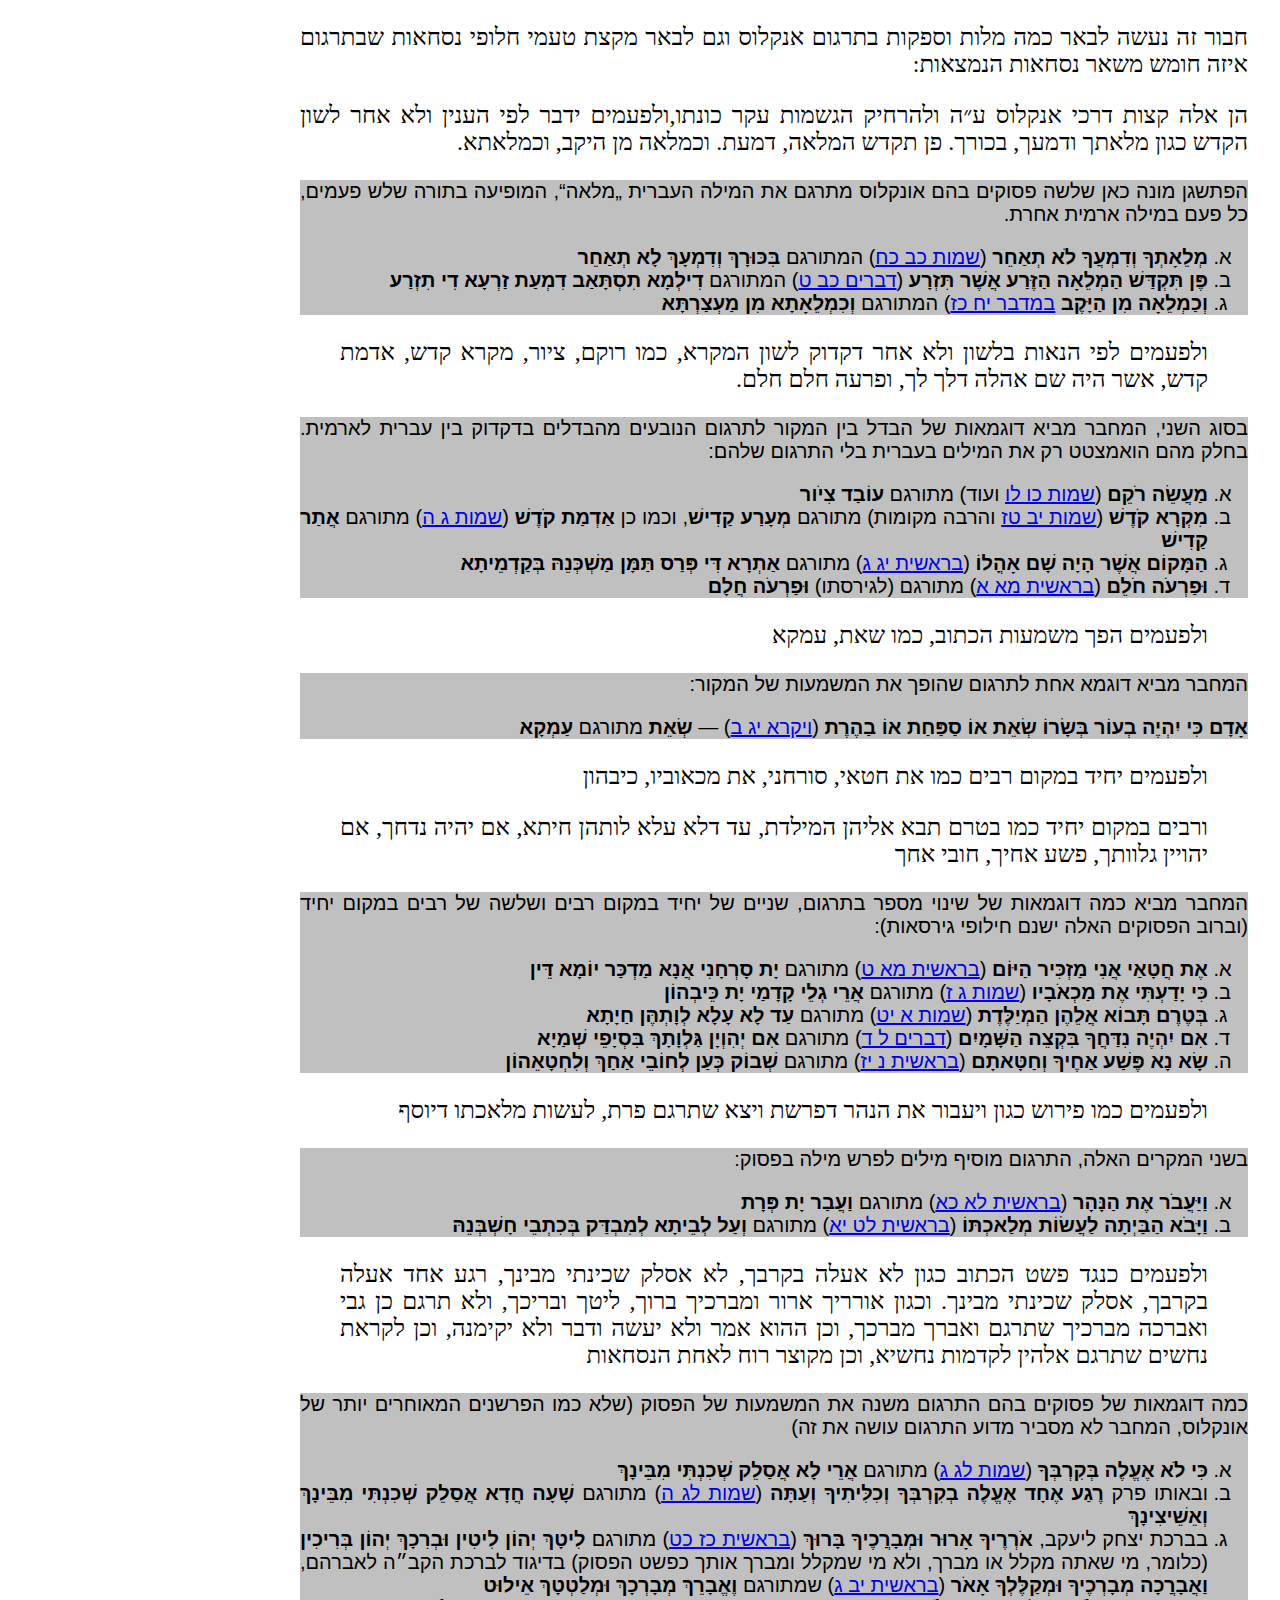
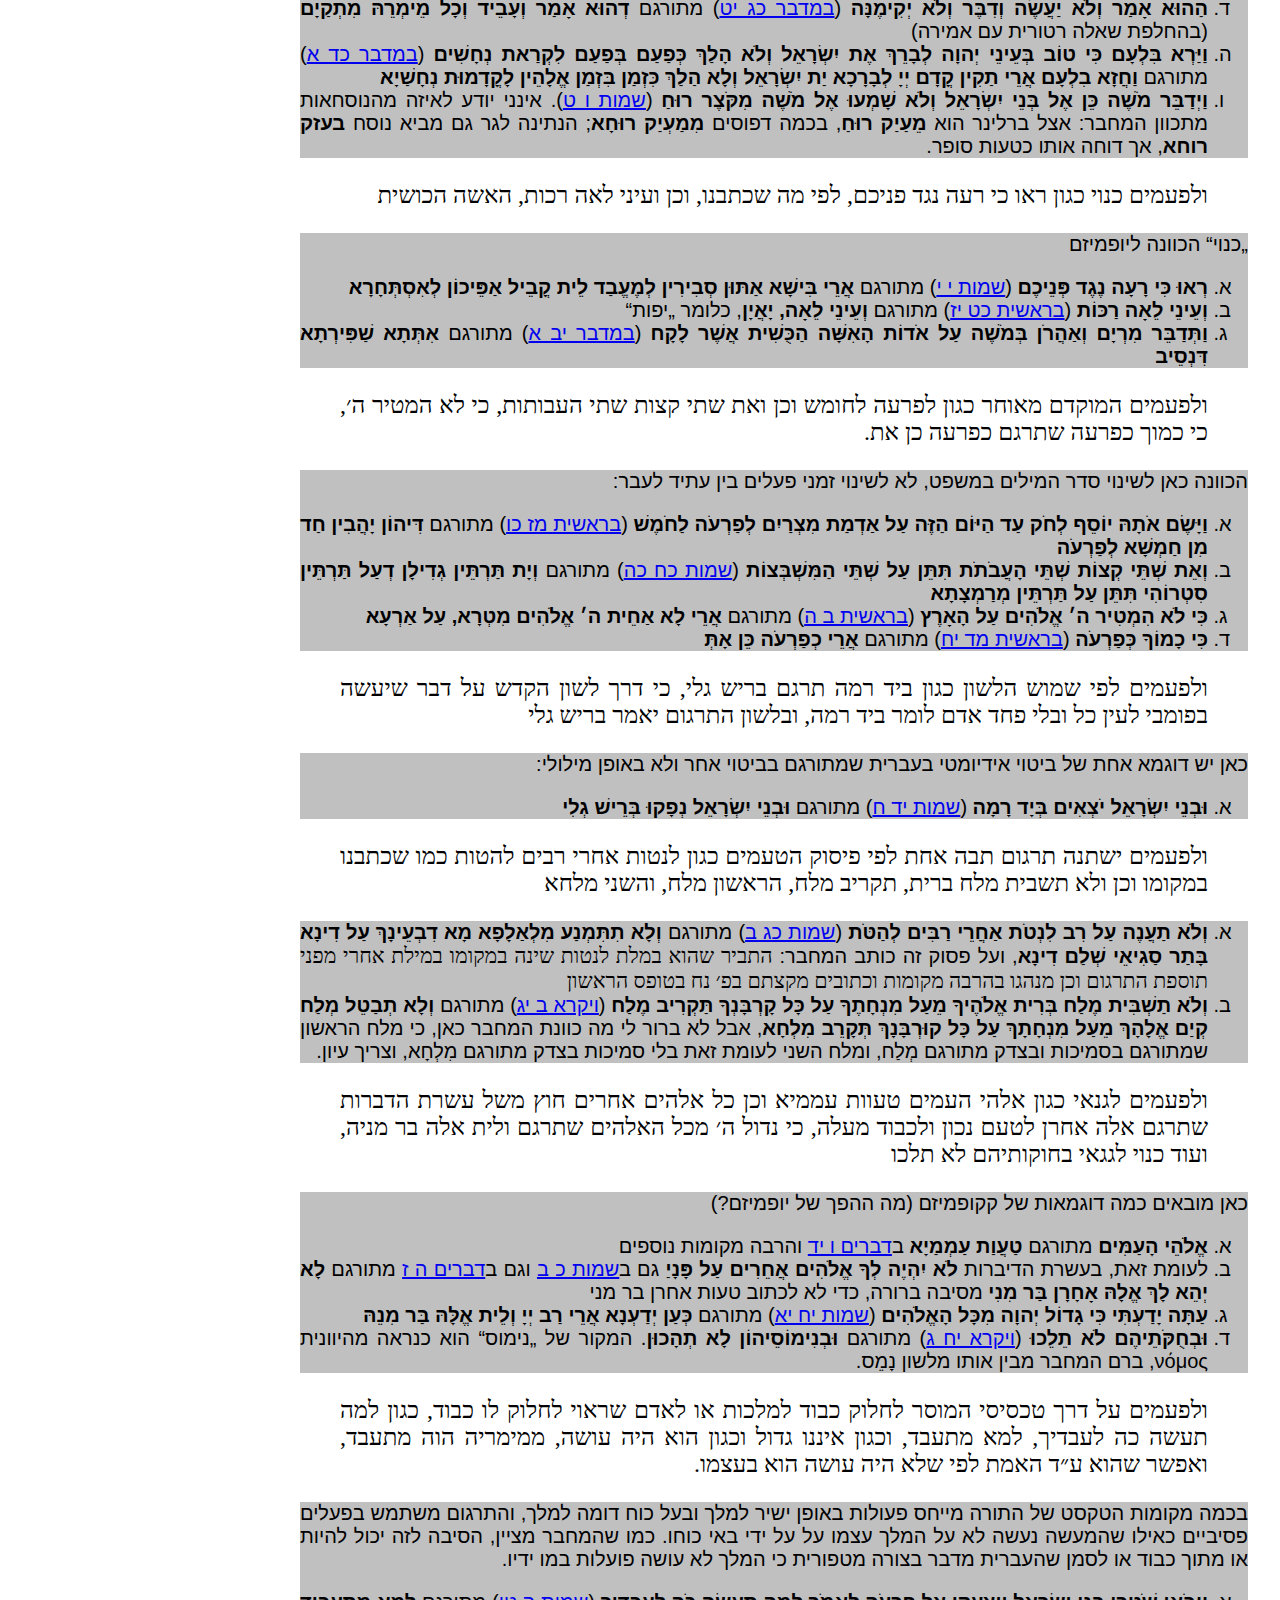
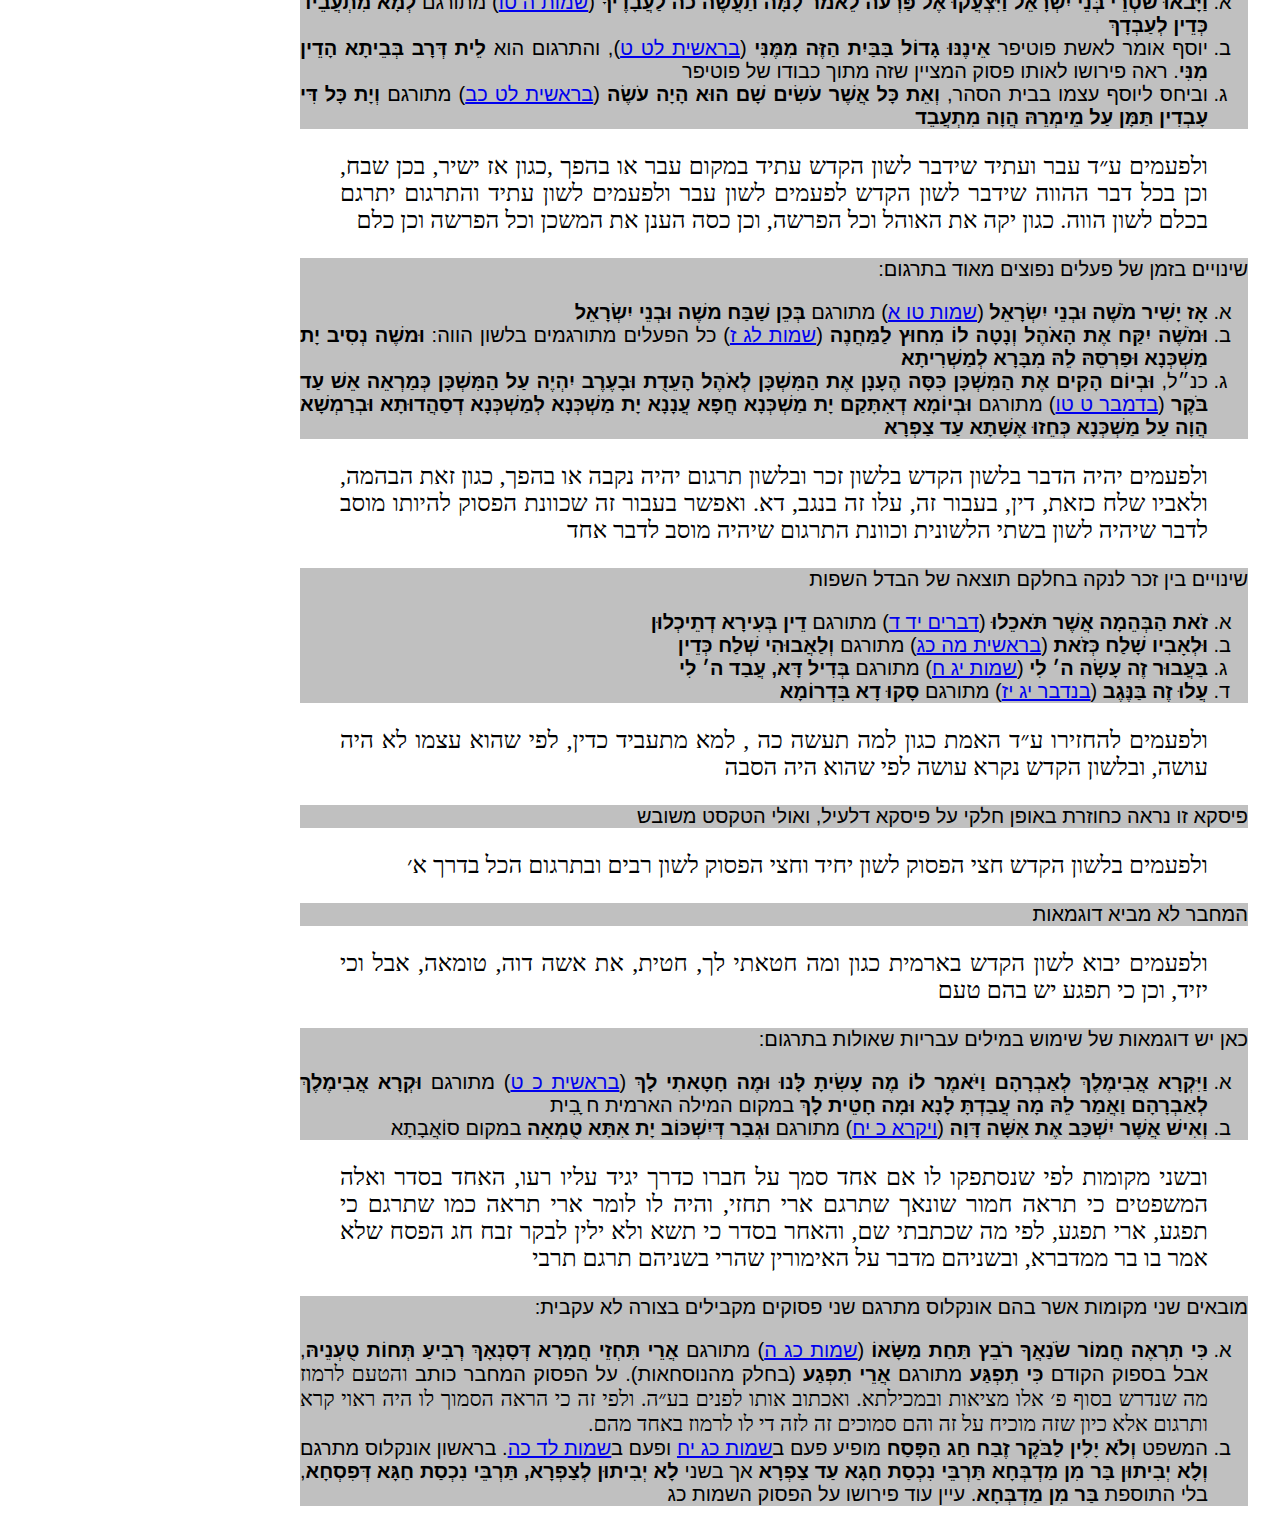
<file: yaer_intro.html>
<!DOCTYPE html>
<html>
<head>
<meta charset="UTF-8">
<title>הקדמת הפירוש המכונה יא״ר</title>
<link rel="stylesheet" type="text/css" href="onkelos.css">
</head>
<body dir="rtl">
  <div class="content_frame">
    <p>חבור זה נעשה לבאר כמה מלות וספקות בתרגום אנקלוס וגם לבאר מקצת
      טעמי חלופי נסחאות שבתרגום איזה חומש משאר נסחאות הנמצאות:</p>
    <p>הן אלה קצות דרכי אנקלוס ע״ה ולהרחיק הגשמות עקר כונתו,ולפעמים
      ידבר לפי הענין ולא אחר לשון הקדש כגון מלאתך ודמעך, בכורך. פן תקדש
      המלאה, דמעת. וכמלאה מן היקב, וכמלאתא.</p>

  <div class="commentary">
    <p>
      הפתשגן מונה כאן שלשה פסוקים בהם אונקלוס מתרגם את המילה העברית <q>מלאה</q>,
      המופיעה בתורה שלש פעמים, כל פעם במילה ארמית אחרת.
    </p>
    <ol>
      <li><span class="bible">מְלֵאָתְךָ וְדִמְעֲךָ לֹא
          תְאַחֵר</span> (<a
        href="http://he.wikisource.org/wiki/%D7%9E%22%D7%92_%D7%A9%D7%9E%D7%95%D7%AA_%D7%9B%D7%91_%D7%9B%D7%97">שמות
          כב כח</a>) המתורגם <span class="targum">בִּכּוּרָךְ
          וְדִמְעָךְ לָא תְאַחֵר</span></li>
      <li><span class="bible">פֶּן תִּקְדַּשׁ הַמְלֵאָה
          הַזֶּרַע אֲשֶׁר תִּזְרָע</span> (<a
        href="http://he.wikisource.org/wiki/%D7%9E%22%D7%92_%D7%93%D7%91%D7%A8%D7%99%D7%9D_%D7%9B%D7%91_%D7%98">דברים
          כב ט</a>) המתורגם <span class="targum">דִילְמָא תִסְתָּאַב
          דִמְעַת זַרְעָא דִי תִזְרַע </span></li>
      <li><span class="bible">וְכַמְלֵאָה מִן הַיָּקֶב</span> <a
        href="http://he.wikisource.org/wiki/%D7%9E%22%D7%92_%D7%91%D7%9E%D7%93%D7%91%D7%A8_%D7%99%D7%97_%D7%9B%D7%96">במדבר
          יח כז</a>) המתורגם <span class="targum">וְכִמְלֵאָתָא מִן
          מַעְצַרְתָּא</span></li>
    </ol>
  </div>
  <blockquote>
    <p>ולפעמים לפי הנאות בלשון ולא אחר דקדוק לשון המקרא, כמו רוקם,
      ציור, מקרא קדש, אדמת קדש, אשר היה שם אהלה דלך לך, ופרעה חלם חלם.</p>
  </blockquote>
  <div class="commentary">
    <p>בסוג השני, המחבר מביא דוגמאות של הבדל בין המקור לתרגום
      הנובעים מהבדלים בדקדוק בין עברית לארמית. בחלק מהם הואמצטט רק את
      המילים בעברית בלי התרגום שלהם:</p>
    <ol>
      <li><span class="bible">מַעֲשֵׂה רֹקֵם</span> (<a
        href="http://he.wikisource.org/wiki/%D7%9E%22%D7%92_%D7%A9%D7%9E%D7%95%D7%AA_%D7%9B%D7%95_%D7%9C%D7%95">שמות
          כו לו</a> ועוד) מתורגם <span class="targum">עוֹבַד צִיֹור</span></li>
      <li><span class="bible">מִקְרָא קֹדֶשׁ</span> (<a
        href="http://he.wikisource.org/wiki/%D7%A7%D7%98%D7%92%D7%95%D7%A8%D7%99%D7%94:%D7%A9%D7%9E%D7%95%D7%AA_%D7%99%D7%91_%D7%98%D7%96">שמות
          יב טז</a> והרבה מקומות) מתורגם <span class="targum">מְעָרַע
          קַדִישׁ</span>, וכמו כן <span class="bible">אַדְמַת קֹדֶשׁ</span> (<a
        href="http://he.wikisource.org/wiki/%D7%A7%D7%98%D7%92%D7%95%D7%A8%D7%99%D7%94:%D7%A9%D7%9E%D7%95%D7%AA_%D7%92_%D7%94">שמות
          ג ה</a>) מתורגם <span class="targum">אֲתַר קַדִישׁ</span></li>
      <li><span class="bible">הַמָּקוֹם אֲשֶׁר הָיָה שָׁם
          אָהֳלוֹ</span> (<a
        href="http://he.wikisource.org/wiki/%D7%9E%22%D7%92_%D7%91%D7%A8%D7%90%D7%A9%D7%99%D7%AA_%D7%99%D7%92_%D7%92">בראשית
          יג ג</a>) מתורגם <span class="targum">אַתְרָא דִּי פְּרַס
          תַּמָּן מַשְׁכְּנֵהּ בְּקַדְמֵיתָא</span></li>
      <li><span class="bible">וּפַרְעֹה חֹלֵם</span> (<a
        href="http://he.wikisource.org/wiki/%D7%9E%22%D7%92_%D7%91%D7%A8%D7%90%D7%A9%D7%99%D7%AA_%D7%9E%D7%90_%D7%90">בראשית
          מא א</a>) מתורגם (לגירסתו) <span class="targum">וּפַרְעֹה
          חֲלָם</span></li>
    </ol>
  </div>
  <blockquote>
    <p>ולפעמים הפך משמעות הכתוב, כמו שאת, עמקא</p>
  </blockquote>
  <div class="commentary">
    <p>המחבר מביא דוגמא אחת לתרגום שהופך את המשמעות של המקור:</p>
    <p>
      <span class="bible">אָדָם כִּי יִהְיֶה בְעוֹר בְּשָׂרוֹ
        שְׂאֵת אוֹ סַפַּחַת אוֹ בַהֶרֶת</span> (<a
        href="http://he.wikisource.org/wiki/%D7%9E%22%D7%92_%D7%95%D7%99%D7%A7%D7%A8%D7%90_%D7%99%D7%92_%D7%91">ויקרא
        יג ב</a>) &mdash; <span class="bible">שְׂאֵת</span> מתורגם <span
        class="targum">עַמְקָא</span>
    </p>
  </div>
  <blockquote>
    <p>ולפעמים יחיד במקום רבים כמו את חטאי, סורחני, את מכאוביו,
      כיבהון</p>
    <p>ורבים במקום יחיד כמו בטרם תבא אליהן המילדת, עד דלא עלא לותהן
      חיתא, אם יהיה נדחך, אם יהויין גלוותך, פשע אחיך, חובי אחך</p>
  </blockquote>
  <div class="commentary">
    <p>המחבר מביא כמה דוגמאות של שינוי מספר בתרגום, שניים של יחיד
      במקום רבים ושלשה של רבים במקום יחיד (וברוב הפסוקים האלה ישנם
      חילופי גירסאות):</p>
    <ol>
      <li><span class="bible">אֶת חֲטָאַי אֲנִי מַזְכִּיר
          הַיּוֹם</span> (<a
        href="http://he.wikisource.org/wiki/%D7%9E%22%D7%92_%D7%91%D7%A8%D7%90%D7%A9%D7%99%D7%AA_%D7%9E%D7%90_%D7%98">בראשית
          מא ט</a>) מתורגם <span class="targum">יָת סָרְחָנִי אֲנָא
          מַדְכַּר יוֹמָא דֵּין</span></li>
      <li><span class="bible">כִּי יָדַעְתִּי אֶת מַכְאֹבָיו</span>
        (<a
        href="http://he.wikisource.org/wiki/%D7%9E%22%D7%92_%D7%A9%D7%9E%D7%95%D7%AA_%D7%92_%D7%96">שמות
          ג ז</a>) מתורגם <span class="targum">אֲרֵי גְלֵי קָדָמַי
          יָת כֵּיבְהוֹן</span></li>
      <li><span class="bible">בְּטֶרֶם תָּבוֹא אֲלֵהֶן
          הַמְיַלֶּדֶת</span> (<a
        href="http://he.wikisource.org/wiki/%D7%9E%22%D7%92_%D7%A9%D7%9E%D7%95%D7%AA_%D7%90_%D7%99%D7%98">שמות
          א יט</a>) מתורגם <span class="targum">עַד לָא עָלָא
          לְוָתְהֶּן חַיָתָא</span></li>
      <li><span class="bible">אִם יִהְיֶה נִדַּחֲךָ בִּקְצֵה
          הַשָּׁמָיִם</span> (<a
        href="http://he.wikisource.org/wiki/%D7%9E%22%D7%92_%D7%93%D7%91%D7%A8%D7%99%D7%9D_%D7%9C_%D7%93">דברים
          ל ד</a>) מתורגם <span class="targum">אִם יְהִוְיָן
          גַּלְוָתָךְ בִּסְיָפֵי שְׁמַיָא</span></li>
      <li><span class="bible">שָׂא נָא פֶּשַׁע אַחֶיךָ
          וְחַטָּאתָם</span> (<a
        href="http://he.wikisource.org/wiki/%D7%9E%22%D7%92_%D7%91%D7%A8%D7%90%D7%A9%D7%99%D7%AA_%D7%A0_%D7%99%D7%96">בראשית
          נ יז</a>) מתורגם <span class="targum">שְׁבוֹק כְּעַן
          לְחוֹבֵי אַחַךְ וְלִחְטָאֵהוֹן</span></li>
    </ol>
  </div>
  <blockquote>
    <p>ולפעמים כמו פירוש כגון ויעבור את הנהר דפרשת ויצא שתרגם פרת,
      לעשות מלאכתו דיוסף</p>
  </blockquote>
  <div class="commentary">
    <p>בשני המקרים האלה, התרגום מוסיף מילים לפרש מילה בפסוק:</p>
    <ol>
      <li><span class="bible">וַיַּעֲבֹר אֶת הַנָּהָר</span> (<a
        href="
http://he.wikisource.org/wiki/%D7%9E%22%D7%92_%D7%91%D7%A8%D7%90%D7%A9%D7%99%D7%AA_%D7%9C%D7%90_%D7%9B%D7%90">בראשית
          לא כא</a>) מתורגם <span class="targum">וַעֲבַר יָת פְּרָת</span></li>
      <li><span class="bible">וַיָּבֹא הַבַּיְתָה לַעֲשׂוֹת
          מְלַאכְתּוֹ</span> (<a
        href="http://he.wikisource.org/wiki/%D7%9E%22%D7%92_%D7%91%D7%A8%D7%90%D7%A9%D7%99%D7%AA_%D7%9C%D7%98_%D7%99%D7%90">בראשית
          לט יא</a>) מתורגם <span class="targum">וְעַל לְבֵיתָא
          לְמִבְדַּק בְּכִתְבֵי חָשְׁבְּנֵהּ</span></li>
    </ol>
  </div>
  <blockquote>
    <p>ולפעמים כנגד פשט הכתוב כגון לא אעלה בקרבך, לא אסלק שכינתי
      מבינך, רגע אחד אעלה בקרבך, אסלק שכינתי מבינך. וכגון אורריך ארור
      ומברכיך ברוך, ליטך ובריכך, ולא תרגם כן גבי ואברכה מברכיך שתרגם
      ואברך מברכך, וכן ההוא אמר ולא יעשה ודבר ולא יקימנה, וכן לקראת
      נחשים שתרגם אלהין לקדמות נחשיא, וכן מקוצר רוח לאחת הנסחאות</p>
  </blockquote>
  <div class="commentary">
    <p>כמה דוגמאות של פסוקים בהם התרגום משנה את המשמעות של הפסוק
      (שלא כמו הפרשנים המאוחרים יותר של אונקלוס, המחבר לא מסביר מדוע
      התרגום עושה את זה)</p>
    <ol>
      <li><span class="bible">כִּי לֹא אֶעֱלֶה בְּקִרְבְּךָ</span>
        (<a
        href="http://he.wikisource.org/wiki/%D7%9E%22%D7%92_%D7%A9%D7%9E%D7%95%D7%AA_%D7%9C%D7%92_%D7%92">שמות
          לג ג</a>) מתורגם <span class="targum">אֲרֵי לָא אֲסַלֵק
          שְׁכִנְתִּי מִבֵּינָךְ</span></li>
      <li>ובאותו פרק <span class="bible">רֶגַע אֶחָד אֶעֱלֶה
          בְקִרְבְּךָ וְכִלִּיתִיךָ וְעַתָּה</span> (<a
        href="http://he.wikisource.org/wiki/%D7%9E%22%D7%92_%D7%A9%D7%9E%D7%95%D7%AA_%D7%9C%D7%92_%D7%94">שמות
          לג ה</a>) מתורגם <span class="targum">שָׁעָה חֲדָא אֲסַלֵק
          שְׁכִנְתִּי מִבֵּינָךְ וְאֵשֵׁיצִינָךְ</span></li>
      <li>בברכת יצחק ליעקב, <span class="bible">אֹרְרֶיךָ
          אָרוּר וּמְבָרֲכֶיךָ בָּרוּךְ</span> (<a
        href="http://he.wikisource.org/wiki/%D7%9E%22%D7%92_%D7%91%D7%A8%D7%90%D7%A9%D7%99%D7%AA_%D7%9B%D7%96_%D7%9B%D7%98">בראשית
          כז כט</a>) מתורגם <span class="targum">לִיטָךְ יְהוֹן
          לִיטִין וּבְרִכָךְ יְהוֹן בְּרִיכִין</span> (כלומר, מי שאתה מקלל או
        מברך, ולא מי שמקלל ומברך אותך כפשט הפסוק) בדיגוד לברכת
        הקב&#x05f4;ה לאברהם, <span class="bible">וַאֲבָרֲכָה
          מְבָרְכֶיךָ וּמְקַלֶּלְךָ אָאֹר</span> (<a
        href="http://he.wikisource.org/wiki/%D7%9E%22%D7%92_%D7%91%D7%A8%D7%90%D7%A9%D7%99%D7%AA_%D7%99%D7%91_%D7%92">בראשית
          יב ג</a>) שמתורגם <span class="targum">וֶאֱבָרֵךְ
          מְבָרְכָךְ וּמְלַטְטָךְ אֵילוּט</span></li>
      <li><span class="bible">הַהוּא אָמַר וְלֹא יַעֲשֶׂה
          וְדִבֶּר וְלֹא יְקִימֶנָּה</span> (<a
        href="http://he.wikisource.org/wiki/%D7%9E%22%D7%92_%D7%91%D7%9E%D7%93%D7%91%D7%A8_%D7%9B%D7%92_%D7%99%D7%98">במדבר
          כג יט</a>) מתורגם <span class="targum">דְהוּא אָמַר
          וְעָבֵיד וְכָל מֵימְרֵהּ מִתְקַיָם</span> (בהחלפת שאלה רטורית עם
        אמירה)</li>
      <li><span class="bible">וַיַּרְא בִּלְעָם כִּי טוֹב
          בְּעֵינֵי יְהוָה לְבָרֵךְ אֶת יִשְׂרָאֵל וְלֹא הָלַךְ כְּפַעַם
          בְּפַעַם לִקְרַאת נְחָשִׁים</span> (<a
        href="http://he.wikisource.org/wiki/%D7%9E%22%D7%92_%D7%91%D7%9E%D7%93%D7%91%D7%A8_%D7%9B%D7%93_%D7%90">במדבר
          כד א</a>) מתורגם <span class="targum">וַחֲזָא בִלְעָם אֲרֵי
          תַקִין קֳדָם יְיָ לְבָרָכָא יַת יִשְׂרָאֵל וְלָא הַלַךְ
          כִּזְמַן בִּזְמַן אֱלָהֵין לָקֳדָמוּת נְחָשַׁיָא</span></li>
      <li><span class="bible">וַיְדַבֵּר מֹשֶׁה כֵּן אֶל
          בְּנֵי יִשְׂרָאֵל וְלֹא שָׁמְעוּ אֶל מֹשֶׁה מִקֹּצֶר רוּחַ</span> (<a
        href="http://he.wikisource.org/wiki/%D7%9E%22%D7%92_%D7%A9%D7%9E%D7%95%D7%AA_%D7%95_%D7%98">שמות
          ו ט</a>). אינני יודע לאיזה מהנוסחאות מתכוון המחבר: אצל ברלינר הוא
        <span class="targum">מֵעַיַק רוּחַ</span>, בכמה דפוסים <span
        class="targum">מִמַעְיַק רוּחָא</span>; הנתינה לגר גם מביא נוסח
        <span class="targum">בעזק רוחא</span>, אך דוחה אותו כטעות סופר.</li>
    </ol>
  </div>
  <blockquote>
    <p>ולפעמים כנוי כגון ראו כי רעה נגד פניכם, לפי מה שכתבנו, וכן
      ועיני לאה רכות, האשה הכושית</p>
  </blockquote>
  <div class="commentary">
    <p>
      <q>כנוי</q> הכוונה ליופמיזם
    </p>
    <ol>
      <li><span class="bible">רְאוּ כִּי רָעָה נֶגֶד
          פְּנֵיכֶם</span> (<a
        href="http://he.wikisource.org/wiki/%D7%9E%22%D7%92_%D7%A9%D7%9E%D7%95%D7%AA_%D7%99_%D7%99">שמות
          י י</a>) מתורגם <span class="targum">אֲרֵי בִּישָׁא אַתּוּן
          סְבִירִין לְמֶעֱבַד לֵית קֳבֵיל אַפֵּיכוֹן לְאִסְתְּחָרָא</span></li>
      <li><span class="bible">וְעֵינֵי לֵאָה רַכּוֹת</span> (<a
        href="http://he.wikisource.org/wiki/%D7%9E%22%D7%92_%D7%91%D7%A8%D7%90%D7%A9%D7%99%D7%AA_%D7%9B%D7%98_%D7%99%D7%96">בראשית
          כט יז</a>) מתורגם <span class="targum">וְעֵינֵי לֵאָה,
          יָאֲיָן</span>, כלומר <q>יפות</q></li>
      <li><span class="bible">וַתְּדַבֵּר מִרְיָם וְאַהֲרֹן
          בְּמֹשֶׁה עַל אֹדוֹת הָאִשָּׁה הַכֻּשִׁית אֲשֶׁר לָקָח</span> (<a
        href="http://he.wikisource.org/wiki/%D7%9E%22%D7%92_%D7%91%D7%9E%D7%93%D7%91%D7%A8_%D7%99%D7%91_%D7%90">במדבר
          יב א</a>) מתורגם <span class="targum">אִתְּתָא שַׁפִּירְתָא
          דִּנְסֵיב</span></li>
    </ol>
  </div>
  <blockquote>
    <p>ולפעמים המוקדם מאוחר כגון לפרעה לחומש וכן ואת שתי קצות שתי
      העבותות, כי לא המטיר ה׳, כי כמוך כפרעה שתרגם כפרעה כן את.</p>
  </blockquote>
  <div class="commentary">
    <p>הכוונה כאן לשינוי סדר המילים במשפט, לא לשינוי זמני פעלים בין
      עתיד לעבר:</p>
    <ol>
      <li><span class="bible">וַיָּשֶׂם אֹתָהּ יוֹסֵף לְחֹק
          עַד הַיּוֹם הַזֶּה עַל אַדְמַת מִצְרַיִם לְפַרְעֹה לַחֹמֶשׁ</span> (<a
        href="http://he.wikisource.org/wiki/%D7%9E%22%D7%92_%D7%91%D7%A8%D7%90%D7%A9%D7%99%D7%AA_%D7%9E%D7%96_%D7%9B%D7%95">בראשית
          מז כו</a>) מתורגם <span class="targum">דִּיהוֹן יָהֲבִין
          חַד מִן חַמְשָׁא לְפַרְעֹה</span></li>
      <li><span class="bible">וְאֵת שְׁתֵּי קְצוֹת שְׁתֵּי
          הָעֲבֹתֹת תִּתֵּן עַל שְׁתֵּי הַמִּשְׁבְּצוֹת</span> (<a
        href="http://he.wikisource.org/wiki/%D7%9E%22%D7%92_%D7%A9%D7%9E%D7%95%D7%AA_%D7%9B%D7%97_%D7%9B%D7%94">שמות
          כח כה</a>) מתורגם <span class="targum">וְיָת תַּרְתֵּין
          גְדִילָן דְעַל תַּרְתֵּין סִטְרוֹהִי תִּתֵּן עַל תַּרְתֵּין
          מְרַמְצָתָא</span></li>
      <li><span class="bible">כִּי לֹא הִמְטִיר ה&#x05f3;
          אֱלֹהִים עַל הָאָרֶץ</span> (<a
        href="http://he.wikisource.org/wiki/%D7%9E%22%D7%92_%D7%91%D7%A8%D7%90%D7%A9%D7%99%D7%AA_%D7%91_%D7%94">בראשית
          ב ה</a>) מתורגם <span class="targum">אֲרֵי לָא אַחֵית
          ה&#x05f3; אֱלֹהִים מִטְרָא, עַל אַרְעָא</span></li>
      <li><span class="bible">כִּי כָמוֹךָ כְּפַרְעֹה</span> (<a
        href="http://he.wikisource.org/wiki/%D7%9E%22%D7%92_%D7%91%D7%A8%D7%90%D7%A9%D7%99%D7%AA_%D7%9E%D7%93_%D7%99%D7%97">בראשית
          מד יח</a>) מתורגם <span class="targum">אֲרֵי כְפַרְעֹה כֵּן
          אָתְּ</span></li>
    </ol>
  </div>
  <blockquote>
    <p>ולפעמים לפי שמוש הלשון כגון ביד רמה תרגם בריש גלי, כי דרך
      לשון הקדש על דבר שיעשה בפומבי לעין כל ובלי פחד אדם לומר ביד רמה,
      ובלשון התרגום יאמר בריש גלי</p>
  </blockquote>
  <div class="commentary">
    <p>כאן יש דוגמא אחת של ביטוי אידיומטי בעברית שמתורגם בביטוי אחר
      ולא באופן מילולי:</p>
    <ol>
      <li><span class="bible">וּבְנֵי יִשְׂרָאֵל יֹצְאִים
          בְּיָד רָמָה</span> (<a
        href="http://he.wikisource.org/wiki/%D7%9E%22%D7%92_%D7%A9%D7%9E%D7%95%D7%AA_%D7%99%D7%93_%D7%97">שמות
          יד ח</a>) מתורגם <span class="targum">וּבְנֵי יִשְׂרָאֵל
          נְפָקוּ בְּרֵישׁ גְלִי</span></li>
    </ol>
  </div>
  <blockquote>
    <p>ולפעמים ישתנה תרגום תבה אחת לפי פיסוק הטעמים כגון לנטות אחרי
      רבים להטות כמו שכתבנו במקומו וכן ולא תשבית מלח ברית, תקריב מלח,
      הראשון מלח, והשני מלחא</p>
  </blockquote>
  <div class="commentary">
    <ol>
      <li><span class="bible">וְלֹא תַעֲנֶה עַל רִב לִנְטֹת
          אַחֲרֵי רַבִּים לְהַטֹּת</span> (<a
        href="http://he.wikisource.org/wiki/%D7%9E%22%D7%92_%D7%A9%D7%9E%D7%95%D7%AA_%D7%9B%D7%92_%D7%91">שמות
          כג ב</a>) מתורגם <span class="targum">וְלָא תִתִּמְנַע
          מִלְאַלָפָא מָא דִבְעֵינָךְ עַל דִינָא בָּתַר סַגִיאֵי שְׁלַם
          דִינָא</span>, ועל פסוק זה כותב המחבר: <span class="perush">התביר
          שהוא במלת לנטות שינה במקומו במילת אחרי מפני תוספת התרגום וכן
          מנהגו בהרבה מקומות וכתובים מקצתם בפ׳ נח בטופס הראשון</span></li>
      <li><span class="bible">וְלֹא תַשְׁבִּית מֶלַח בְּרִית
          אֱלֹהֶיךָ מֵעַל מִנְחָתֶךָ עַל כָּל קָרְבָּנְךָ תַּקְרִיב
          מֶלַח</span> (<a
        href="http://he.wikisource.org/wiki/%D7%9E%22%D7%92_%D7%95%D7%99%D7%A7%D7%A8%D7%90_%D7%91_%D7%99%D7%92">ויקרא
          ב יג</a>) מתורגם <span class="targum">וְלָא תְבַטֵל מְלַח
          קְיַם אֱלָהָךְ מֵעַל מִנְחָתָךְ עַל כָּל קוּרְבָּנָךְ תְּקָרֵב
          מִלְחָא</span>, אבל לא ברור לי מה כוונת המחבר כאן, כי מלח הראשון
        שמתורגם בסמיכות ובצדק מתורגם מְלַח, ומלח השני לעומת זאת בלי
        סמיכות בצדק מתורגם מִלְחָא, וצריך עיון.</li>
    </ol>
  </div>
  <blockquote>
    <p>ולפעמים לגנאי כגון אלהי העמים טעוות עממיא וכן כל אלהים אחרים
      חוץ משל עשרת הדברות שתרגם אלה אחרן לטעם נכון ולכבוד מעלה, כי נדול
      ה׳ מכל האלהים שתרגם ולית אלה בר מניה, ועוד כנוי לגגאי בחוקותיהם לא
      תלכו</p>
  </blockquote>
  <div class="commentary">
    <p>כאן מובאים כמה דוגמאות של קקופמיזם (מה ההפך של יופמיזם?)</p>
    <ol>
      <li><span class="bible">אֱלֹהֵי הָעַמִּים</span> מתורגם <span
        class="targum">טַעֲוַת עַמְמַיָא</span> ב<a
        href="http://he.wikisource.org/wiki/%D7%9E%22%D7%92_%D7%93%D7%91%D7%A8%D7%99%D7%9D_%D7%95_%D7%99%D7%93">דברים
          ו יד</a> והרבה מקומות נוספים</li>
      <li>לעומת זאת, בעשרת הדיברות <span class="bible">לֹא
          יִהְיֶה לְךָ אֱלֹהִים אֲחֵרִים עַל פָּנָיַ</span> גם ב<a
        href="http://he.wikisource.org/wiki/%D7%9E%22%D7%92_%D7%A9%D7%9E%D7%95%D7%AA_%D7%9B_%D7%91">שמות
          כ ב</a> וגם ב<a
        href="http://he.wikisource.org/wiki/%D7%9E%22%D7%92_%D7%93%D7%91%D7%A8%D7%99%D7%9D_%D7%94_%D7%95">דברים
          ה ז</a> מתורגם <span class="targum">לָא יְהֵא לָךְ אֱלָהּ
          אָחָרָן בַּר מִנִי</span> מסיבה ברורה, כדי לא לכתוב טעות אחרן בר מני
      </li>
      <li><span class="bible">עַתָּה יָדַעְתִּי כִּי גָדוֹל
          יְהוָה מִכָּל הָאֱלֹהִים</span> (<a
        href="http://he.wikisource.org/wiki/%D7%9E%22%D7%92_%D7%A9%D7%9E%D7%95%D7%AA_%D7%99%D7%97_%D7%99%D7%90">שמות
          יח יא</a>) מתורגם <span class="targum">כְּעַן יְדַעְנָא
          אֲרֵי רַב יְיָ וְלֵית אֱלָּהּ בַּר מִנֵהּ</span></li>
      <li><span class="bible">וּבְחֻקֹּתֵיהֶם לֹא תֵלֵכוּ</span> (<a
        href="http://he.wikisource.org/wiki/%D7%9E%22%D7%92_%D7%95%D7%99%D7%A7%D7%A8%D7%90_%D7%99%D7%97_%D7%92">ויקרא
          יח ג</a>) מתורגם <span class="targum">וּבְנִימוֹסֵיהוֹן לָא
          תְהָכוּן</span>. המקור של <q>נימוס</q> הוא כנראה מהיוונית νόμος, ברם
        המחבר מבין אותו מלשון נָמֵס.</li>
    </ol>
  </div>
  <blockquote>
    <p>ולפעמים על דרך טכסיסי המוסר לחלוק כבוד למלכות או לאדם שראוי
      לחלוק לו כבוד, כגון למה תעשה כה לעבדיך, למא מתעבד, וכגון איננו
      גדול וכגון הוא היה עושה, ממימריה הוה מתעבד, ואפשר שהוא ע״ד האמת
      לפי שלא היה עושה הוא בעצמו.</p>
  </blockquote>
  <div class="commentary">
    <p>בכמה מקומות הטקסט של התורה מייחס פעולות באופן ישיר למלך ובעל
      כוח דומה למלך, והתרגום משתמש בפעלים פסיביים כאילו שהמעשה נעשה לא
      על המלך עצמו על על ידי באי כוחו. כמו שהמחבר מציין, הסיבה לזה יכול
      להיות או מתוך כבוד או לסמן שהעברית מדבר בצורה מטפורית כי המלך לא
      עושה פועלות במו ידיו.</p>
    <ol>
      <li><span class="bible">וַיָּבֹאוּ שֹׁטְרֵי בְּנֵי
          יִשְׂרָאֵל וַיִּצְעֲקוּ אֶל פַּרְעֹה לֵאמֹר לָמָּה תַעֲשֶׂה
          כֹה לַעֲבָדֶיךָ</span> (<a
        href="http://he.wikisource.org/wiki/%D7%9E%22%D7%92_%D7%A9%D7%9E%D7%95%D7%AA_%D7%94_%D7%98%D7%95">שמות
          ה טו</a>) מתורגם <span class="targum">לְמָא מִתְעֲבֵיד
          כְּדֵין לְעַבְדָךְ</span></li>
      <li>יוסף אומר לאשת פוטיפר <span class="bible">אֵינֶנּוּ
          גָדוֹל בַּבַּיִת הַזֶּה מִמֶּנִּי</span> (<a
        href="http://he.wikisource.org/wiki/%D7%9E%22%D7%92_%D7%91%D7%A8%D7%90%D7%A9%D7%99%D7%AA_%D7%9C%D7%98_%D7%98">בראשית
          לט ט</a>), והתרגום הוא <span class="targum">לֵית דְּרָב
          בְּבֵיתָא הָדֵין מִנִּי</span>. ראה פירושו לאותו פסוק המציין שזה מתוך
        כבודו של פוטיפר
      </li>
      <li>וביחס ליוסף עצמו בבית הסהר, <span class="bible">וְאֵת
          כָּל אֲשֶׁר עֹשִׂים שָׁם הוּא הָיָה עֹשֶׂה</span> (<a
        href="http://he.wikisource.org/wiki/%D7%9E%22%D7%92_%D7%91%D7%A8%D7%90%D7%A9%D7%99%D7%AA_%D7%9C%D7%98_%D7%9B%D7%91">בראשית
          לט כב</a>) מתורגם <span class="targum">וְיָת כָּל דִּי
          עָבְדִין תַּמָּן עַל מֵימְרֵהּ הֲוָה מִתְעֲבֵד</span></li>
    </ol>
  </div>
  <blockquote>
    <p>ולפעמים ע״ד עבר ועתיד שידבר לשון הקדש עתיד במקום עבר או בהפך
      ,כגון אז ישיר, בכן שבח, וכן בכל דבר ההווה שידבר לשון הקדש לפעמים
      לשון עבר ולפעמים לשון עתיד והתרגום יתרגם בכלם לשון הווה. כגון יקה
      את האוהל וכל הפרשה, וכן כסה הענן את המשכן וכל הפרשה וכן כלם</p>
  </blockquote>
  <div class="commentary">
    <p>שינויים בזמן של פעלים נפוצים מאוד בתרגום:</p>
    <ol>
      <li><span class="bible">אָז יָשִׁיר מֹשֶׁה וּבְנֵי
          יִשְׂרָאֵל</span> (<a
        href="http://he.wikisource.org/wiki/%D7%9E%22%D7%92_%D7%A9%D7%9E%D7%95%D7%AA_%D7%98%D7%95_%D7%90">שמות
          טו א</a>) מתורגם <span class="targum">בְּכֵן שַׁבַּח משֶׁה
          וּבְנֵי יִשְׂרָאֵל</span></li>
      <li><span class="bible">וּמֹשֶׁה יִקַּח אֶת הָאֹהֶל
          וְנָטָה לוֹ מִחוּץ לַמַּחֲנֶה</span> (<a
        href="http://he.wikisource.org/wiki/%D7%9E%22%D7%92_%D7%A9%D7%9E%D7%95%D7%AA_%D7%9C%D7%92_%D7%96">שמות
          לג ז</a>) כל הפעלים מתורגמים בלשון הווה: <span class="targum">וּמשֶׁה
          נְסִיב יָת מַשְׁכְּנָא וּפַרְסֵהּ לֵהּ מִבָּרָא לְמַשְׁרִיתָא</span></li>
      <li>כנ&#x05f4;ל, <span class="bible">וּבְיוֹם הָקִים
          אֶת הַמִּשְׁכָּן כִּסָּה הֶעָנָן אֶת הַמִּשְׁכָּן לְאֹהֶל
          הָעֵדֻת וּבָעֶרֶב יִהְיֶה עַל הַמִּשְׁכָּן כְּמַרְאֵה אֵשׁ עַד
          בֹּקֶר</span> (<a
        href="http://he.wikisource.org/wiki/%D7%9E%22%D7%92_%D7%91%D7%9E%D7%93%D7%91%D7%A8_%D7%98_%D7%98%D7%95">בדמבר
          ט טו</a>) מתורגם <span class="targum">וּבְיוֹמָא דְאִתָּקַם
          יָת מַשְׁכְּנָא חֲפָא עֲנָנָא יָת מַשְׁכְּנָא לְמַשְׁכְּנָא
          דְסַהֲדוּתָא וּבְרַמְשָׁא הֲוָה עַל מַשְׁכְּנָא כְּחֵזוּ
          אֶשָׁתָא עַד צַפְרָא</span></li>
    </ol>
  </div>
  <blockquote>
    <p>ולפעמים יהיה הדבר בלשון הקדש בלשון זכר ובלשון תרגום יהיה נקבה
      או בהפך, כגון זאת הבהמה, ולאביו שלח כזאת, דין, בעבור זה, עלו זה
      בנגב, דא. ואפשר בעבור זה שכוונת הפסוק להיותו מוסב לדבר שיהיה לשון
      בשתי הלשונית וכוונת התרגום שיהיה מוסב לדבר אחד</p>
  </blockquote>
  <div class="commentary">
    <p>שינויים בין זכר לנקה בחלקם תוצאה של הבדל השפות</p>
    <ol>
      <li><span class="bible">זֹאת הַבְּהֵמָה אֲשֶׁר
          תֹּאכֵלוּ</span> (<a
        href="http://he.wikisource.org/wiki/%D7%9E%22%D7%92_%D7%93%D7%91%D7%A8%D7%99%D7%9D_%D7%99%D7%93_%D7%93">דברים
          יד ד</a>) מתורגם <span class="targum">דֵין בְּעִירָא
          דְתֵיכְלוּן</span></li>
      <li><span class="bible">וּלְאָבִיו שָׁלַח כְּזֹאת </span> (<a
        href="http://he.wikisource.org/wiki/%D7%9E%22%D7%92_%D7%91%D7%A8%D7%90%D7%A9%D7%99%D7%AA_%D7%9E%D7%94_%D7%9B%D7%92">בראשית
          מה כג</a>) מתורגם <span class="targum">וְלַאֲבוּהִי שְׁלַח
          כְּדֵין</span></li>
      <li><span class="bible">בַּעֲבוּר זֶה עָשָׂה ה&#x05f3;
          לִי</span> (<a
        href="http://he.wikisource.org/wiki/%D7%9E%22%D7%92_%D7%A9%D7%9E%D7%95%D7%AA_%D7%99%D7%92_%D7%97">שמות
          יג ח</a>) מתורגם <span class="targum">בְּדִיל דָּא, עֲבַד
          ה&#x05f3; לִי</span></li>
      <li><span class="bible">עֲלוּ זֶה בַּנֶּגֶב</span> (<a
        href="http://he.wikisource.org/wiki/%D7%9E%22%D7%92_%D7%91%D7%9E%D7%93%D7%91%D7%A8_%D7%99%D7%92_%D7%99%D7%96">בנדבר
          יג יז</a>) מתורגם <span class="targum">סָקוּ דָא
          בִּדְרוֹמָא</span></li>
    </ol>
  </div>
  <blockquote>
    <p>ולפעמים להחזירו ע״ד האמת כגון למה תעשה כה , למא מתעביד כדין,
      לפי שהוא עצמו לא היה עושה, ובלשון הקדש נקרא עושה לפי שהוא היה הסבה</p>
  </blockquote>
  <div class="commentary">פיסקא זו נראה כחוזרת באופן חלקי על פיסקא
    דלעיל, ואולי הטקסט משובש</div>
  <blockquote>
    <p>ולפעמים בלשון הקדש חצי הפסוק לשון יחיד וחצי הפסוק לשון רבים
      ובתרגום הכל בדרך א׳</p>
  </blockquote>
  <div class="commentary">המחבר לא מביא דוגמאות</div>
  <blockquote>
    <p>ולפעמים יבוא לשון הקדש בארמית כגון ומה חטאתי לך, חטית, את אשה
      דוה, טומאה, אבל וכי יזיד, וכן כי תפגע יש בהם טעם</p>
  </blockquote>
  <div class="commentary">
    כאן יש דוגמאות של שימוש במילים עבריות שאולות בתרגום:
    <ol>
      <li><span class="bible">וַיִּקְרָא אֲבִימֶלֶךְ
          לְאַבְרָהָם וַיֹּאמֶר לוֹ מֶה עָשִׂיתָ לָּנוּ וּמֶה חָטָאתִי
          לָךְ</span> (<a
        href="http://he.wikisource.org/wiki/%D7%9E%22%D7%92_%D7%91%D7%A8%D7%90%D7%A9%D7%99%D7%AA_%D7%9B_%D7%98">בראשית
          כ ט</a>) מתורגם <span class="targum">וּקְרָא אֲבִימֶלֶךְ
          לְאַבְרָהָם וַאֲמַר לֵהּ מָה עֲבַדְתָּ לָנָא וּמָה חָטֵית לָךְ</span>
        במקום המילה הארמית ח ָבִית</li>
      <li><span class="bible">וְאִישׁ אֲשֶׁר יִשְׁכַּב אֶת
          אִשָּׁה דָּוָה</span> (<a
        href="http://he.wikisource.org/wiki/%D7%9E%22%D7%92_%D7%95%D7%99%D7%A7%D7%A8%D7%90_%D7%9B_%D7%99%D7%97">ויקרא
          כ יח</a>) מתורגם <span class="targum">וּגְבַר דְּיִשְׁכּוֹב
          יָת אִתָּא טֻמְאָה</span> במקום סוֹאֲבָתָא</li>
    </ol>
  </div>
  <blockquote>
    <p>ובשני מקומות לפי שנסתפקו לו אם אחד סמך על חברו כדרך יגיד עליו
      רעו, האחד בסדר ואלה המשפטים כי תראה חמור שונאך שתרגם ארי תחזי,
      והיה לו לומר ארי תראה כמו שתרגם כי תפגע, ארי תפגע, לפי מה שכתבתי
      שם, והאחר בסדר כי תשא ולא ילין לבקר זבח חג הפסח שלא אמר בו בר
      ממדברא, ובשניהם מדבר על האימורין שהרי בשניהם תרגם תרבי</p>
  </blockquote>
  <div class="commentary">
    מובאים שני מקומות אשר בהם אונקלוס מתרגם שני פסוקים מקבילים בצורה לא
    עקבית:
    <ol>
      <li><span class="bible">כִּי תִרְאֶה חֲמוֹר שֹׂנַאֲךָ
          רֹבֵץ תַּחַת מַשָּׂאוֹ</span> (<a
        href="http://he.wikisource.org/wiki/%D7%A9%D7%9E%D7%95%D7%AA_%D7%9B%D7%92_%D7%94">שמות
          כג ה</a>) מתורגם <span class="targum">אֲרֵי תִּחְזֵי
          חֲמָרָא דְּסָנְאָךְ רְבִיעַ תְּחוֹת טֻעְנֵיהּ</span>, אבל בספוק הקודם
        <span class="bible">כִּי תִפְגַּע</span> מתורגם <span
        class="targum">אֲרֵי תִפְגַע</span> (בחלק מהנוסחאות). על הפסוק
        המחבר כותב <span class="perush">והטעם לרמוז מה שנדרש בסוף
          פ׳ אלו מציאות ובמכילתא. ואכתוב אותו לפנים בע״ה. ולפי זה כי
          הראה הסמוך לו היה ראוי קרא ותרגום אלא כיון שזה מוכיח על זה והם
          סמוכים זה לזה די לו לרמוז באחד מהם</span>.</li>
      <li>המשפט <span class="bible">וְלֹא יָלִין לַבֹּקֶר
          זֶבַח חַג הַפָּסַח</span> מופיע פעם ב<a
        href="http://he.wikisource.org/wiki/%D7%A9%D7%9E%D7%95%D7%AA_%D7%9B%D7%92_%D7%99%D7%97">שמות
          כג יח</a> ופעם ב<a href="http://he.wikisource.org/wiki/שמות_לד_כה">שמות
          לד כה</a>. בראשון אונקלוס מתרגם <span class="targum">וְלָא
          יְבִיתוּן בַּר מִן מַדְבְּחָא תַּרְבֵּי נִכְסַת חַגָא עַד
          צַפְרָא</span> אך בשני <span class="targum">לָא יְבִיתוּן
          לְצַפְרָא, תַּרְבֵּי נִכְסַת חַגָּא דְּפִסְחָא</span>, בלי התוספת <span
        class="targum">בַּר מִן מַדְבְּחָא</span>. עיין עוד פירושו על
        הפסוק השמות כג
      </li>
    </ol>
  </div>
</body>
</html>
</file>
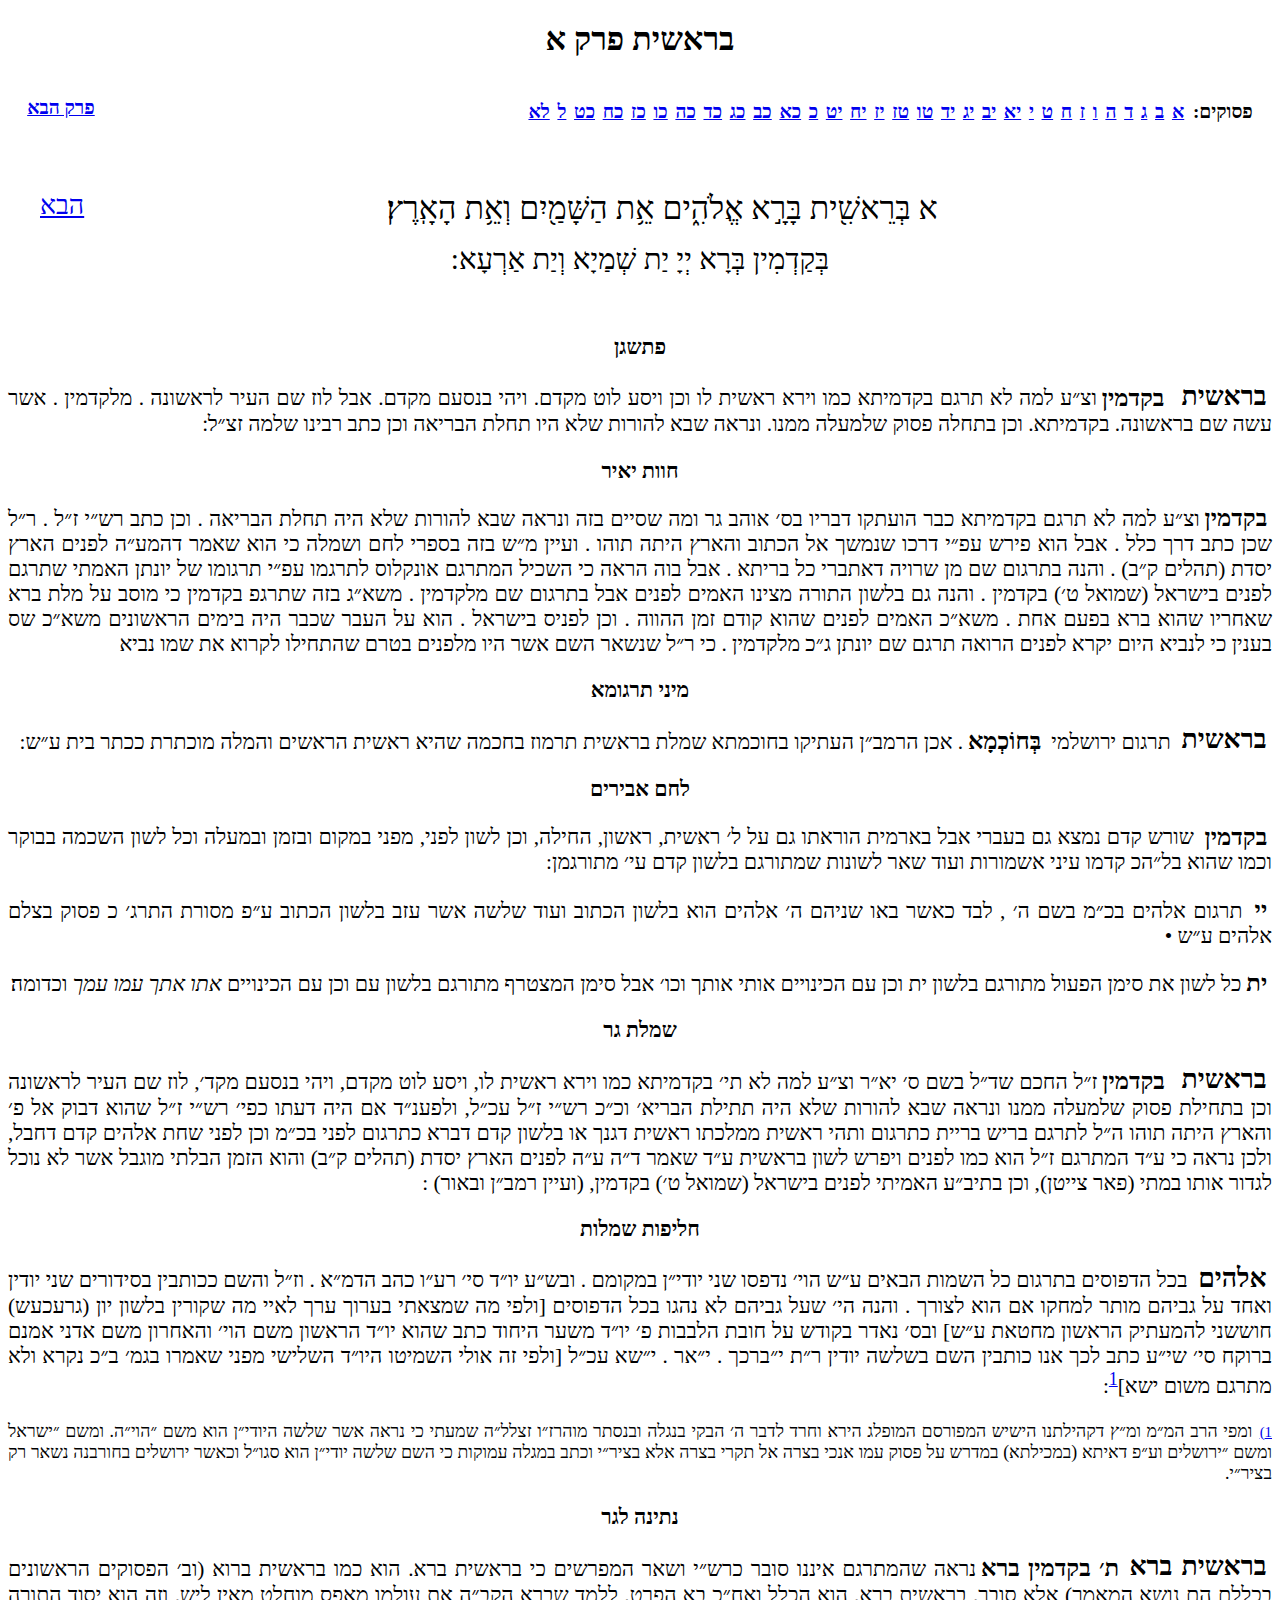
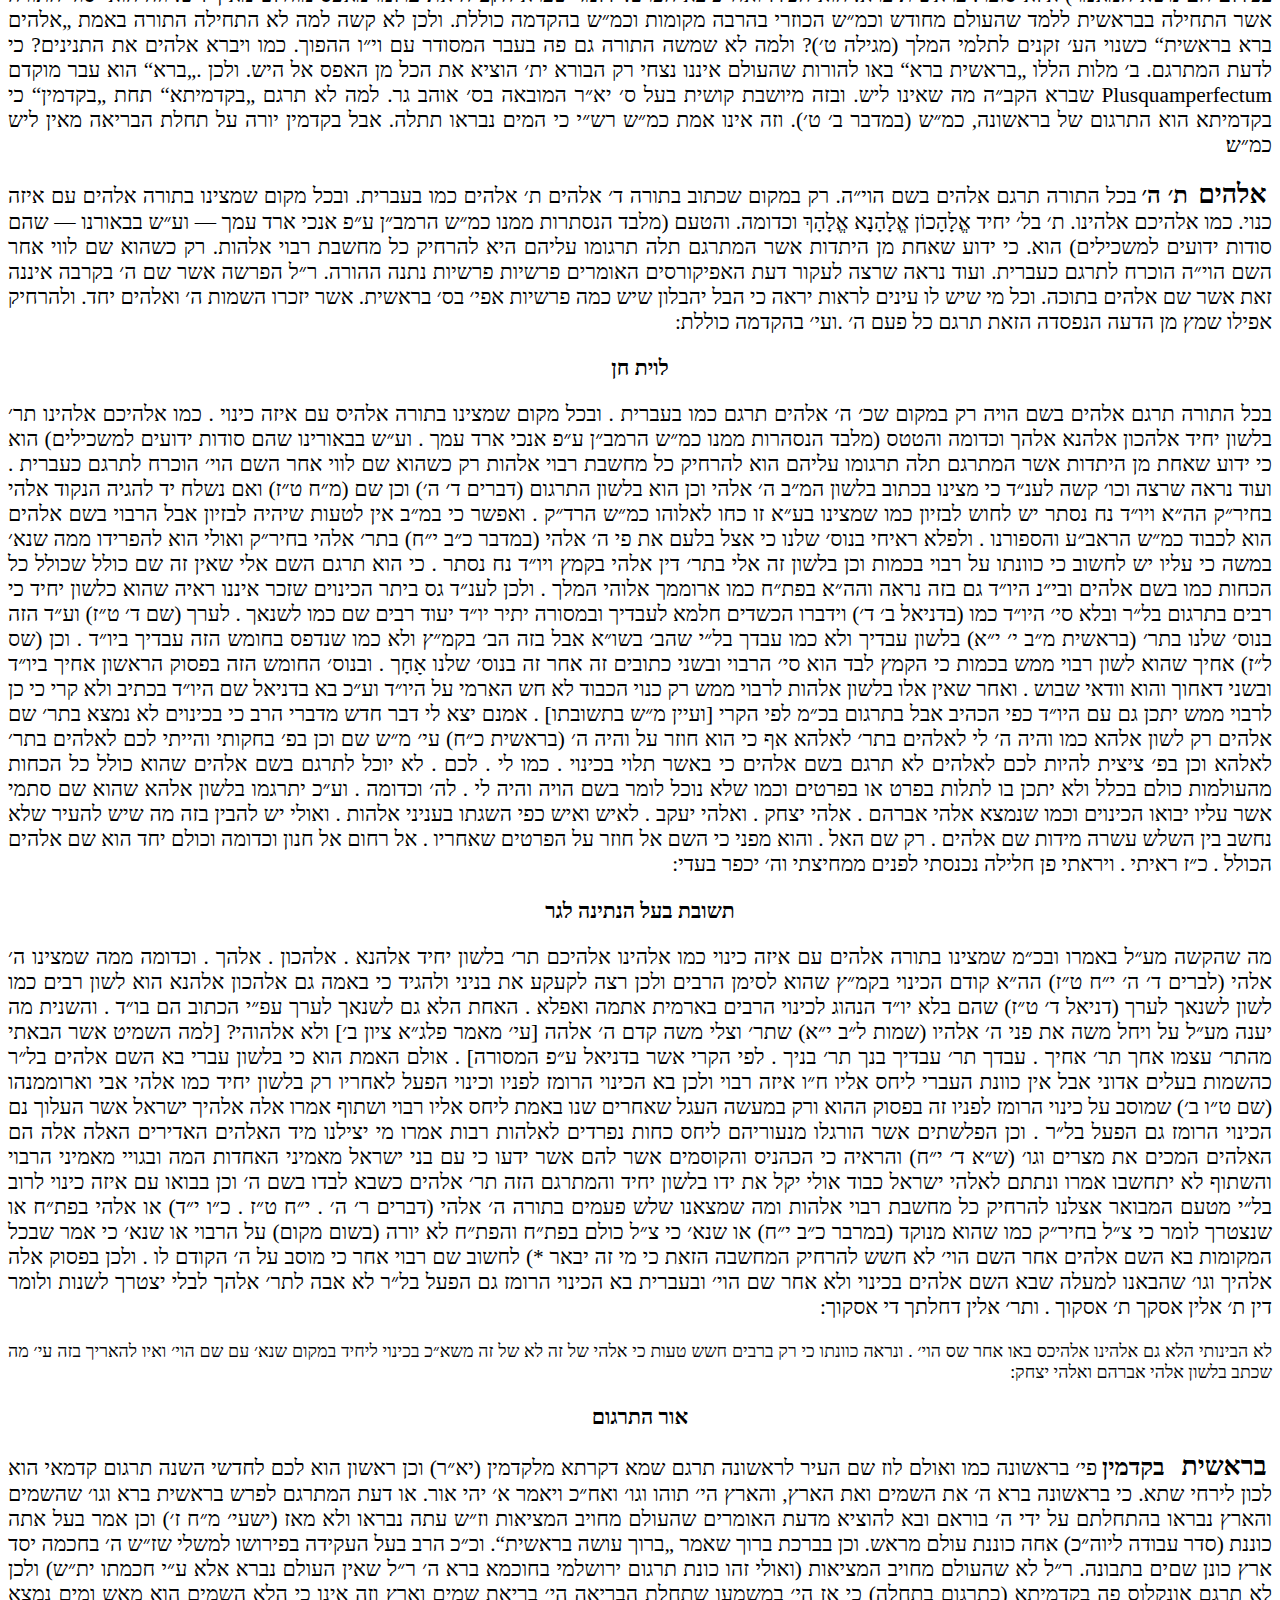
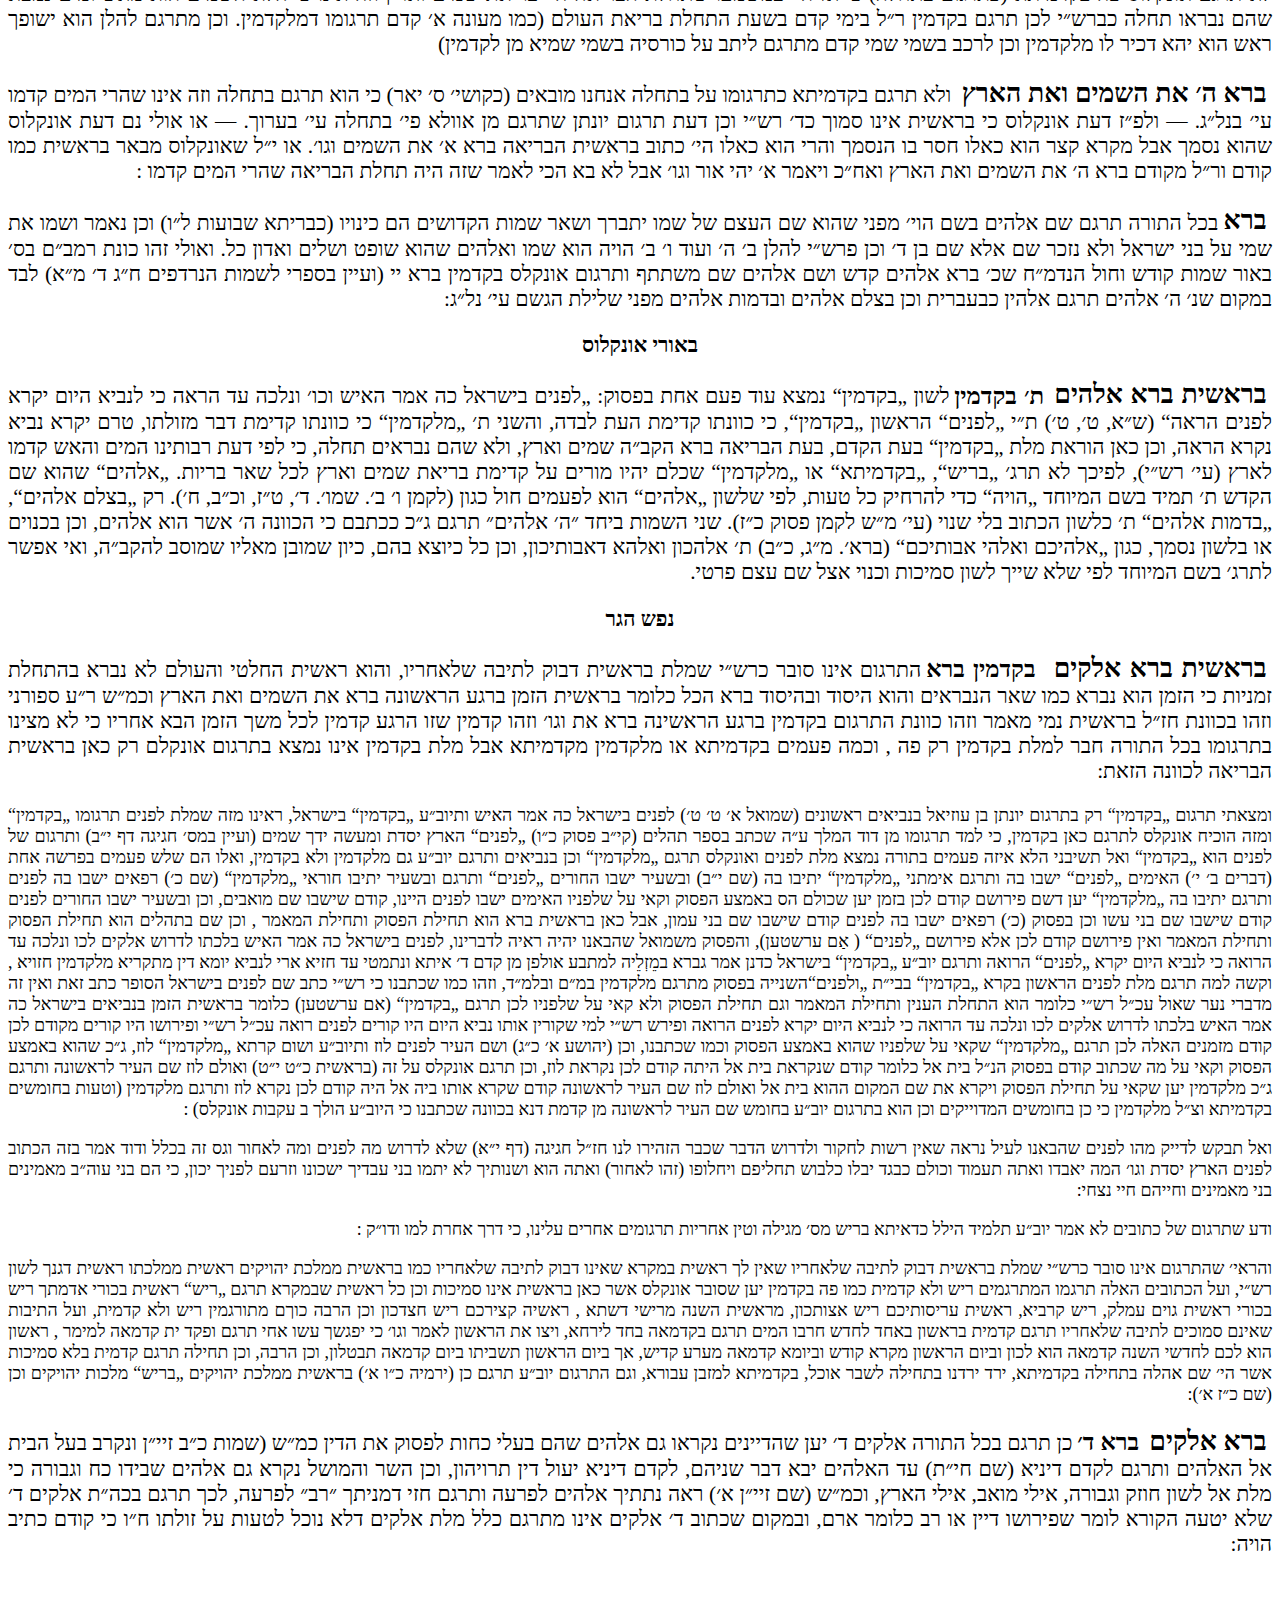
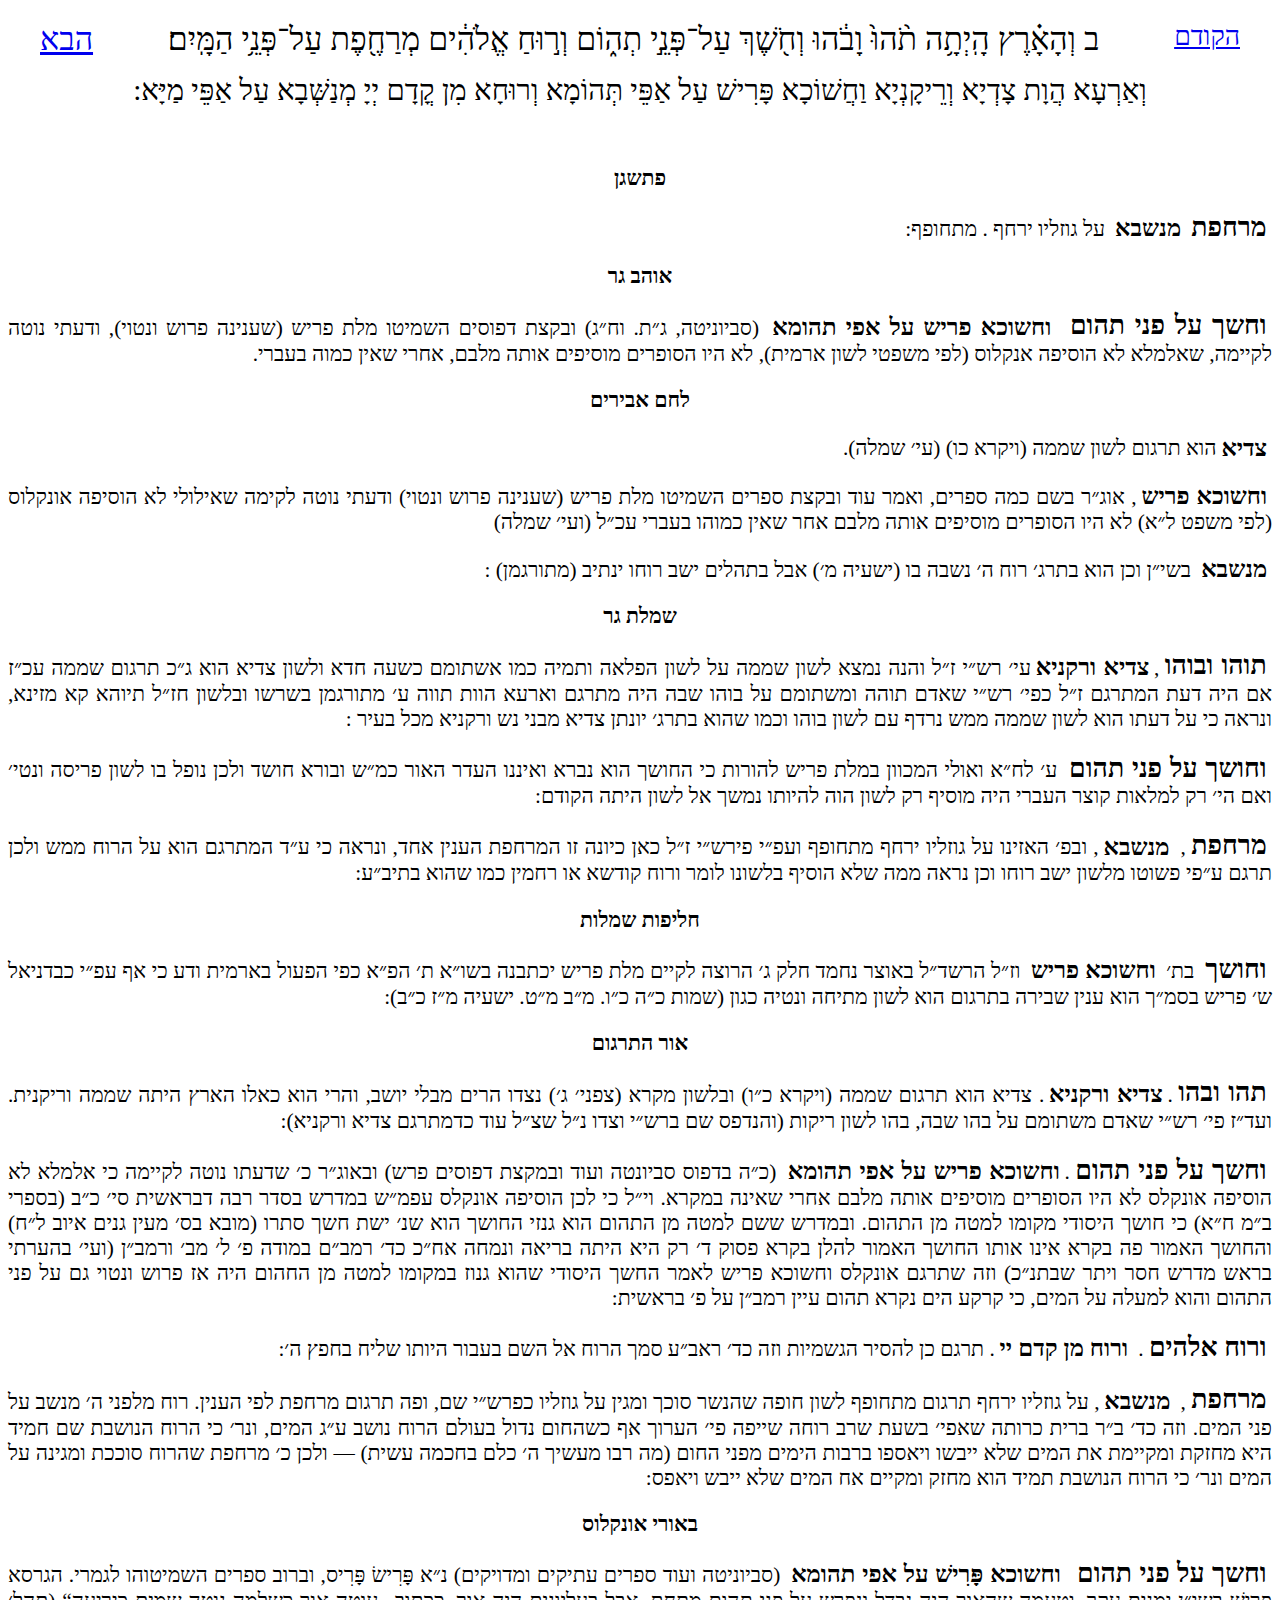
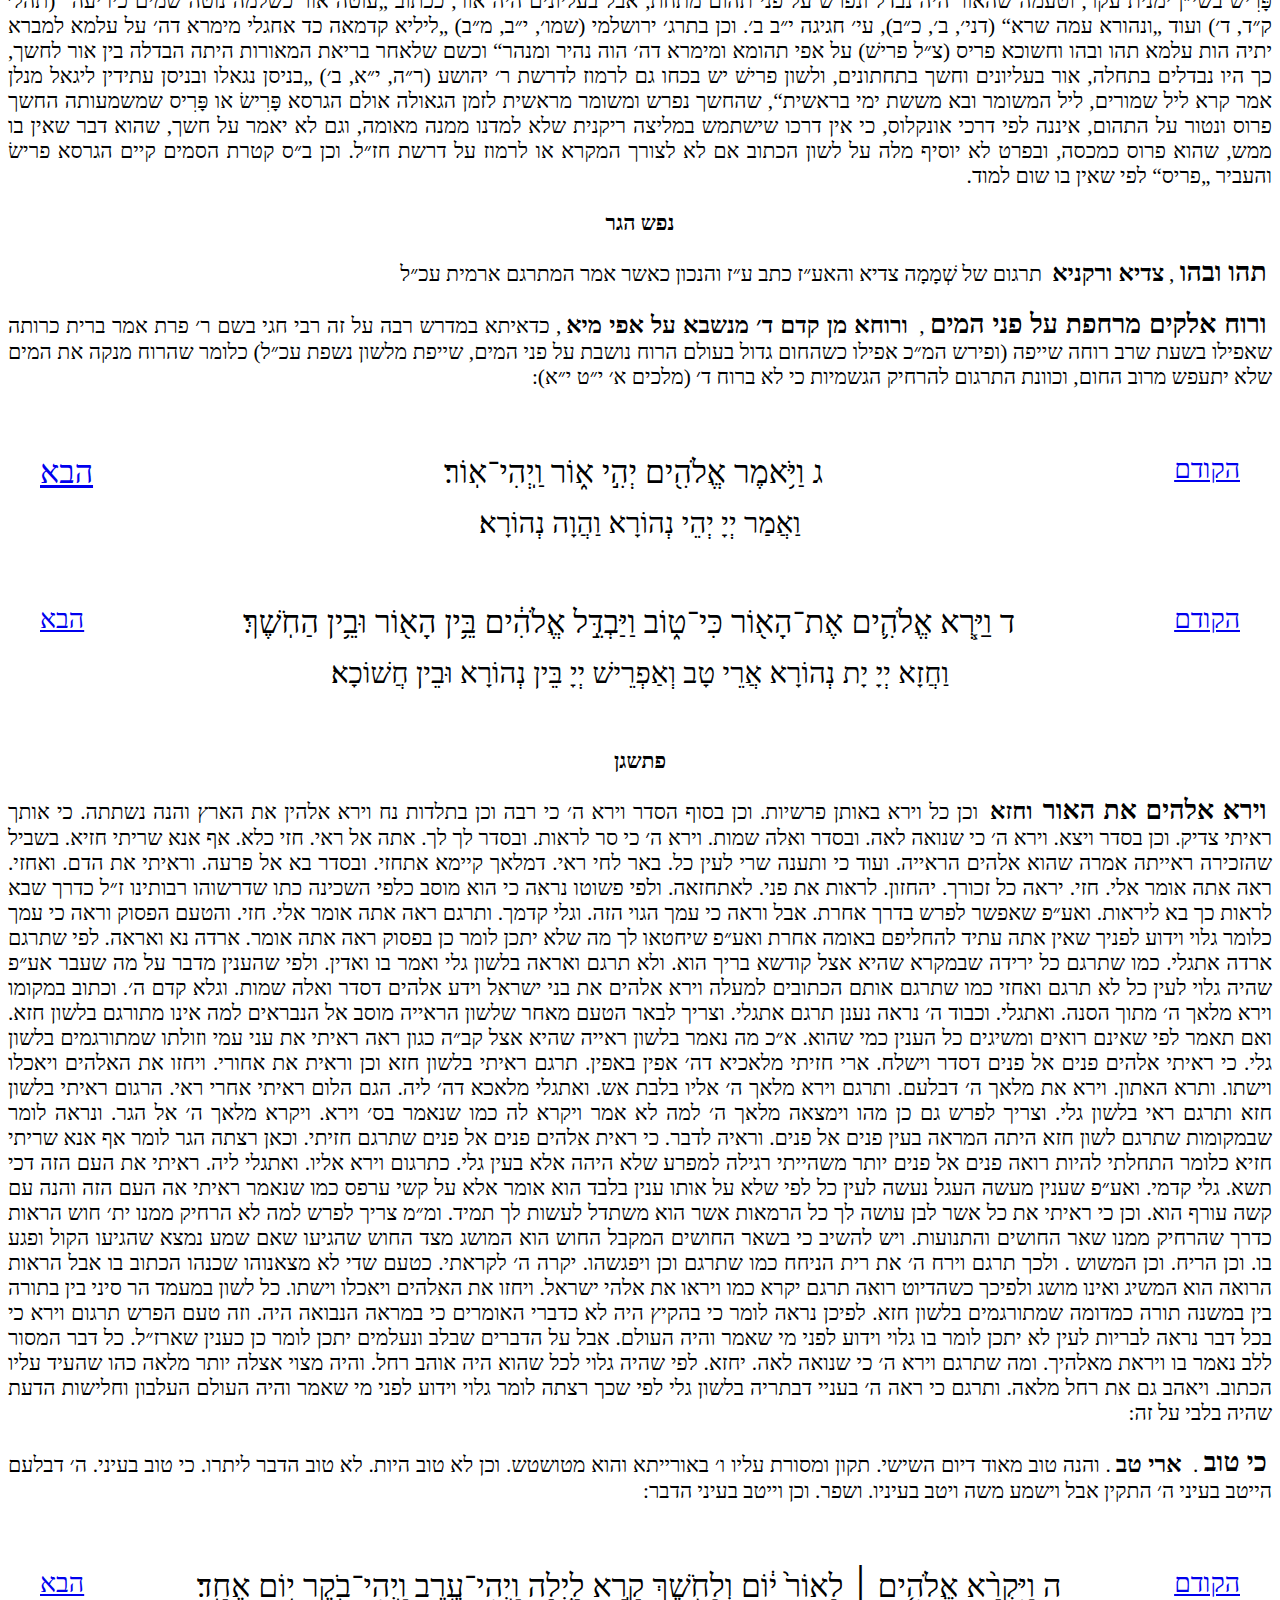
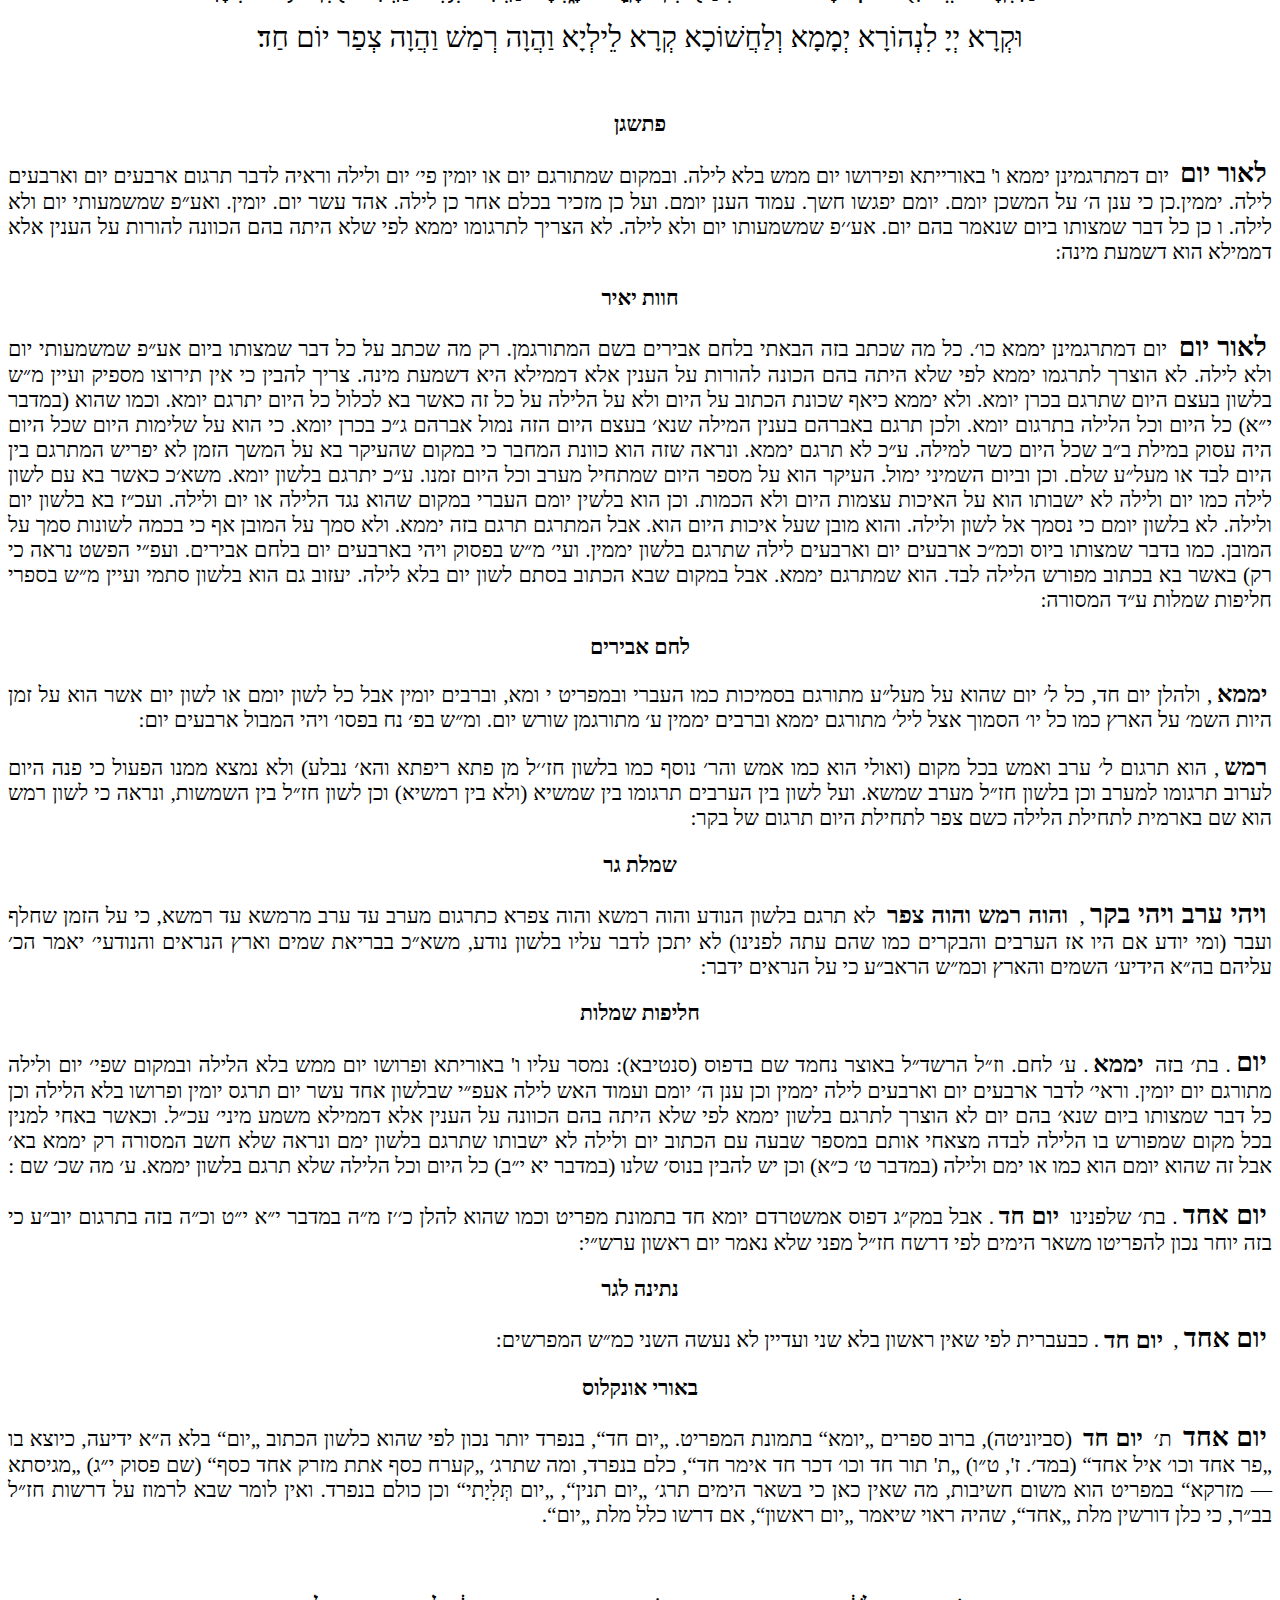
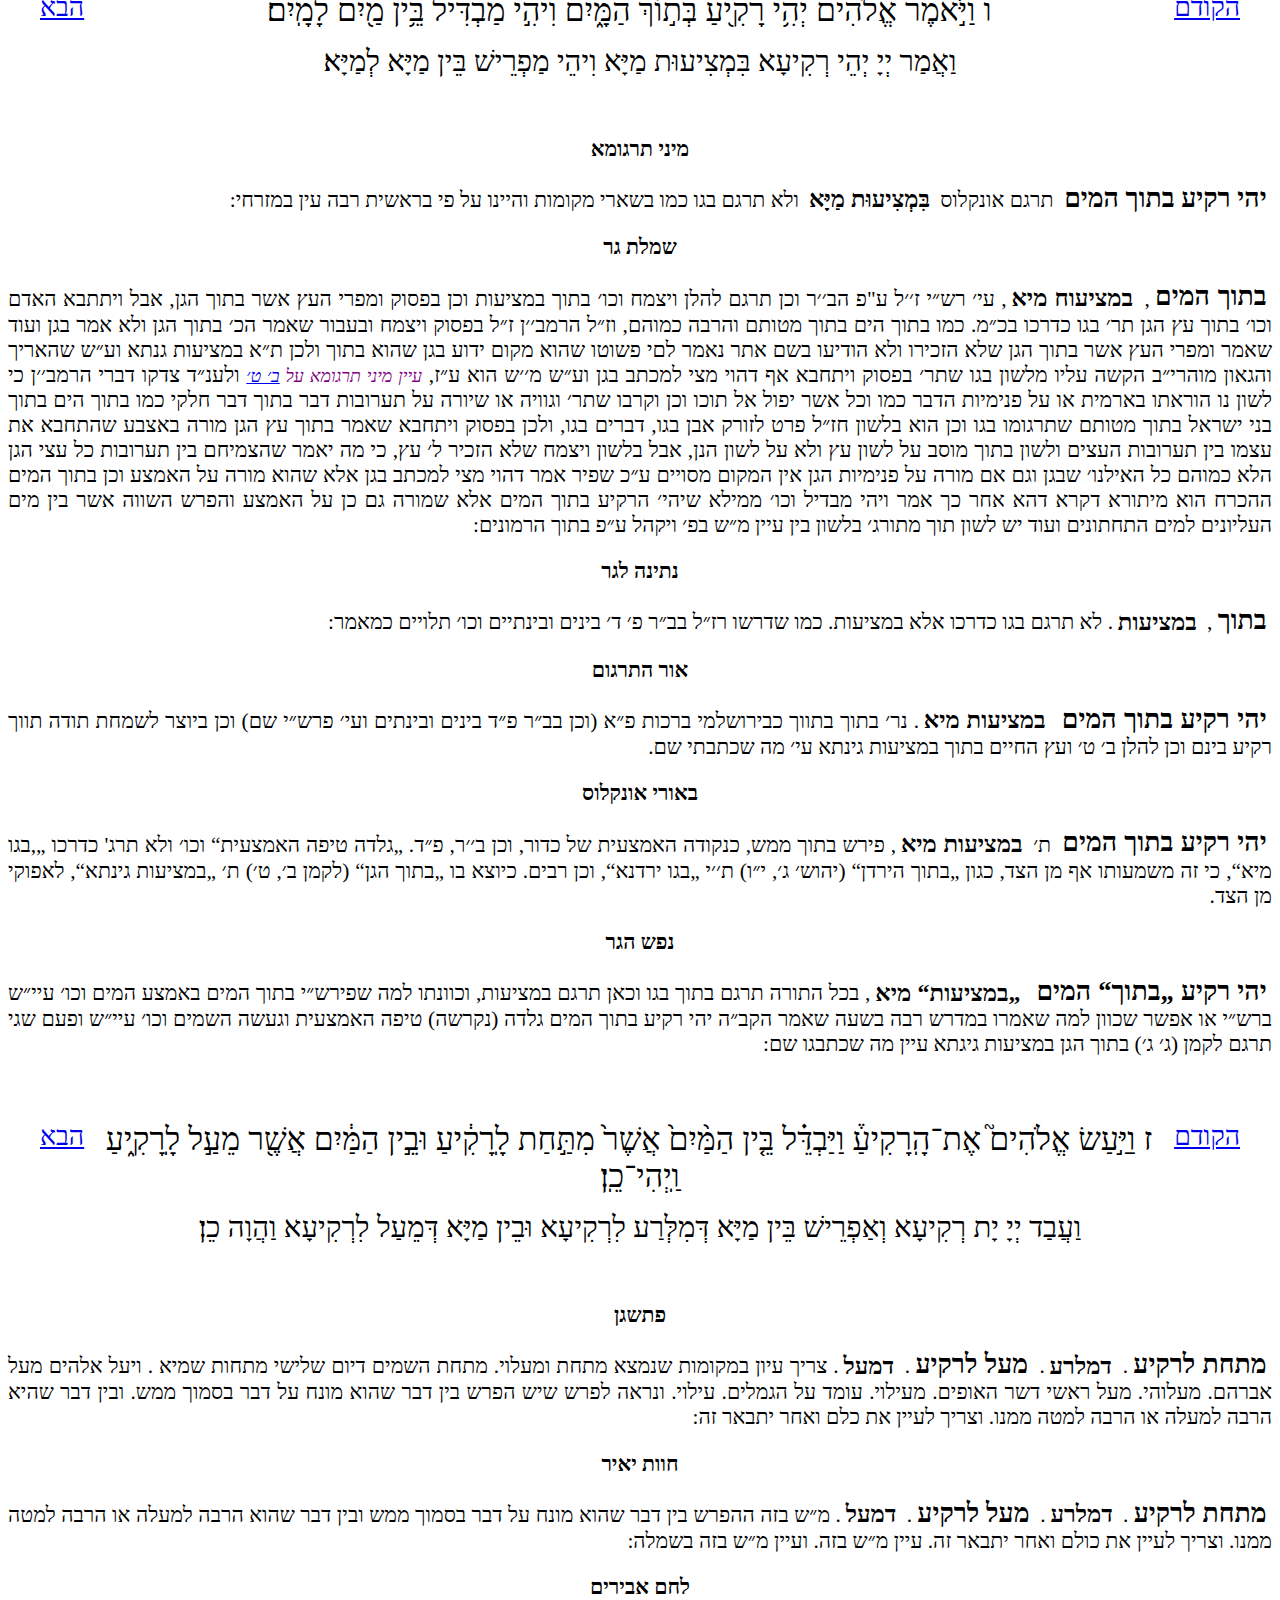
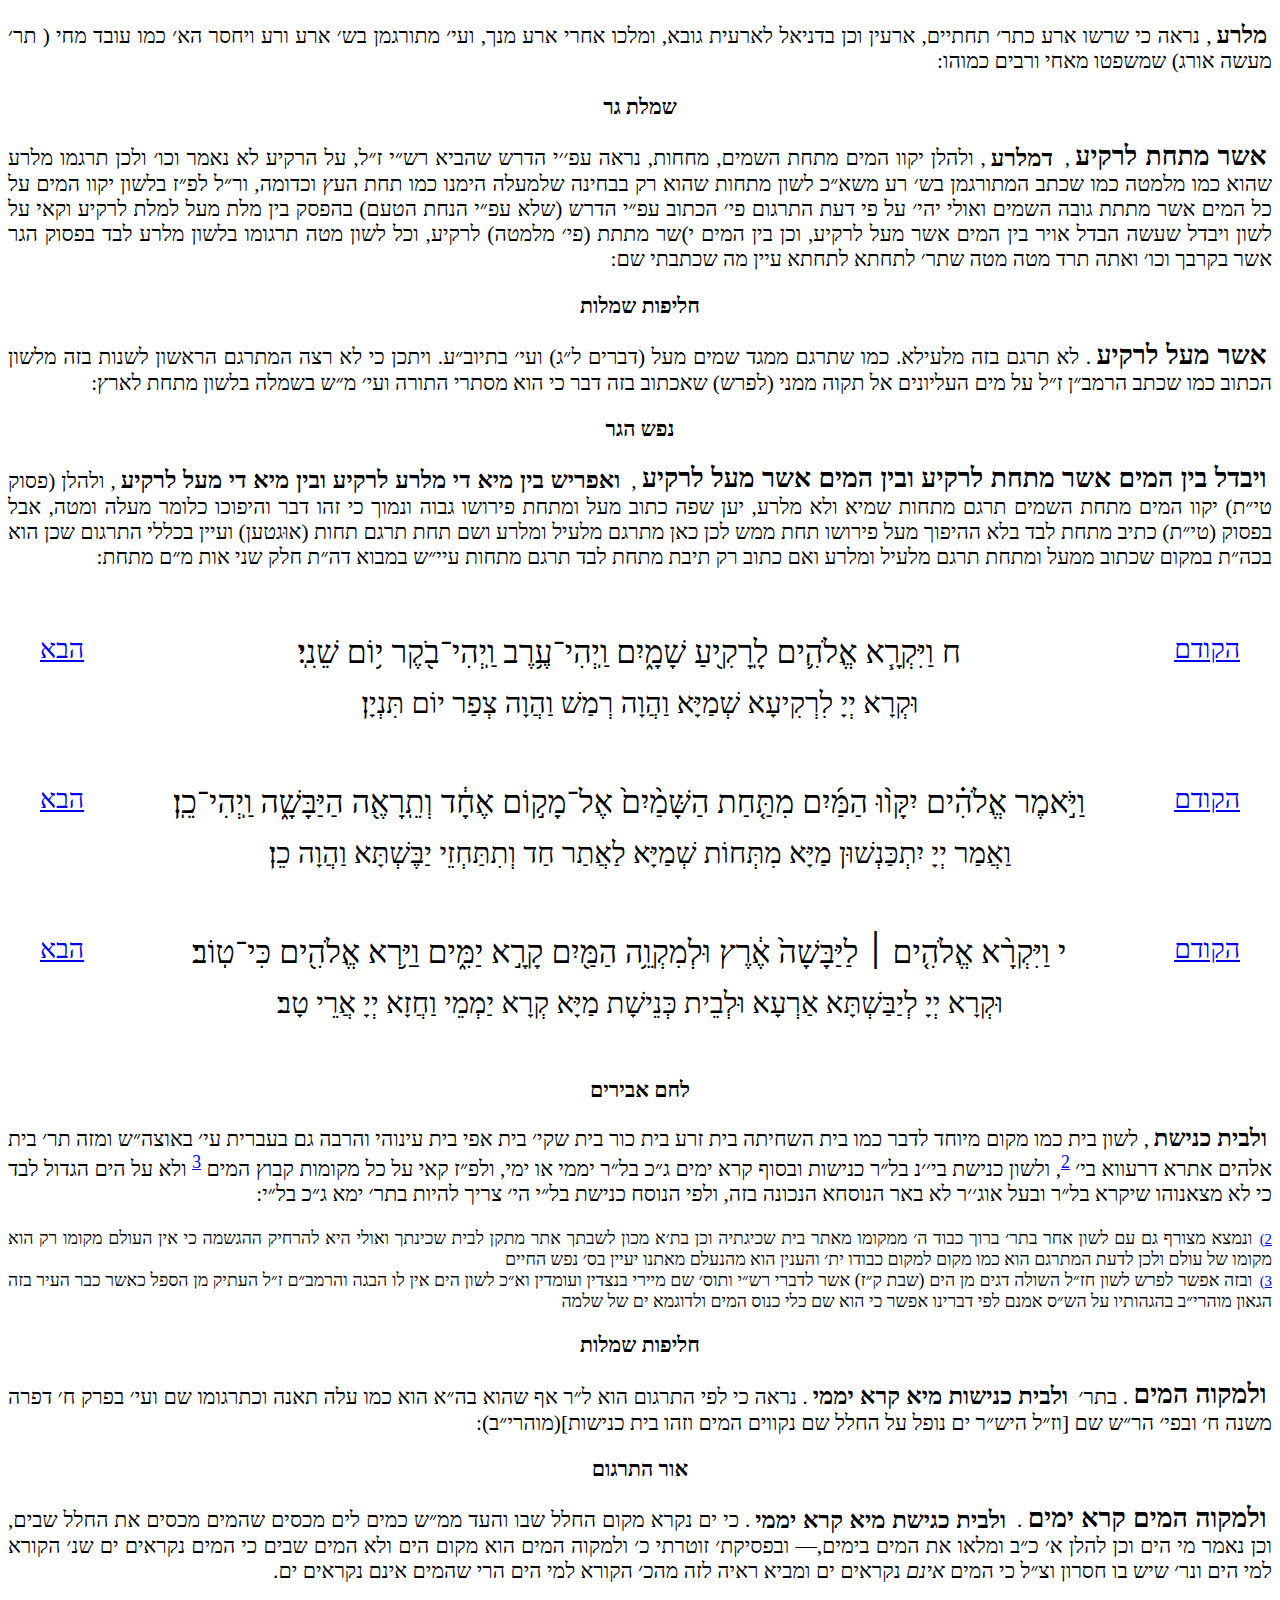
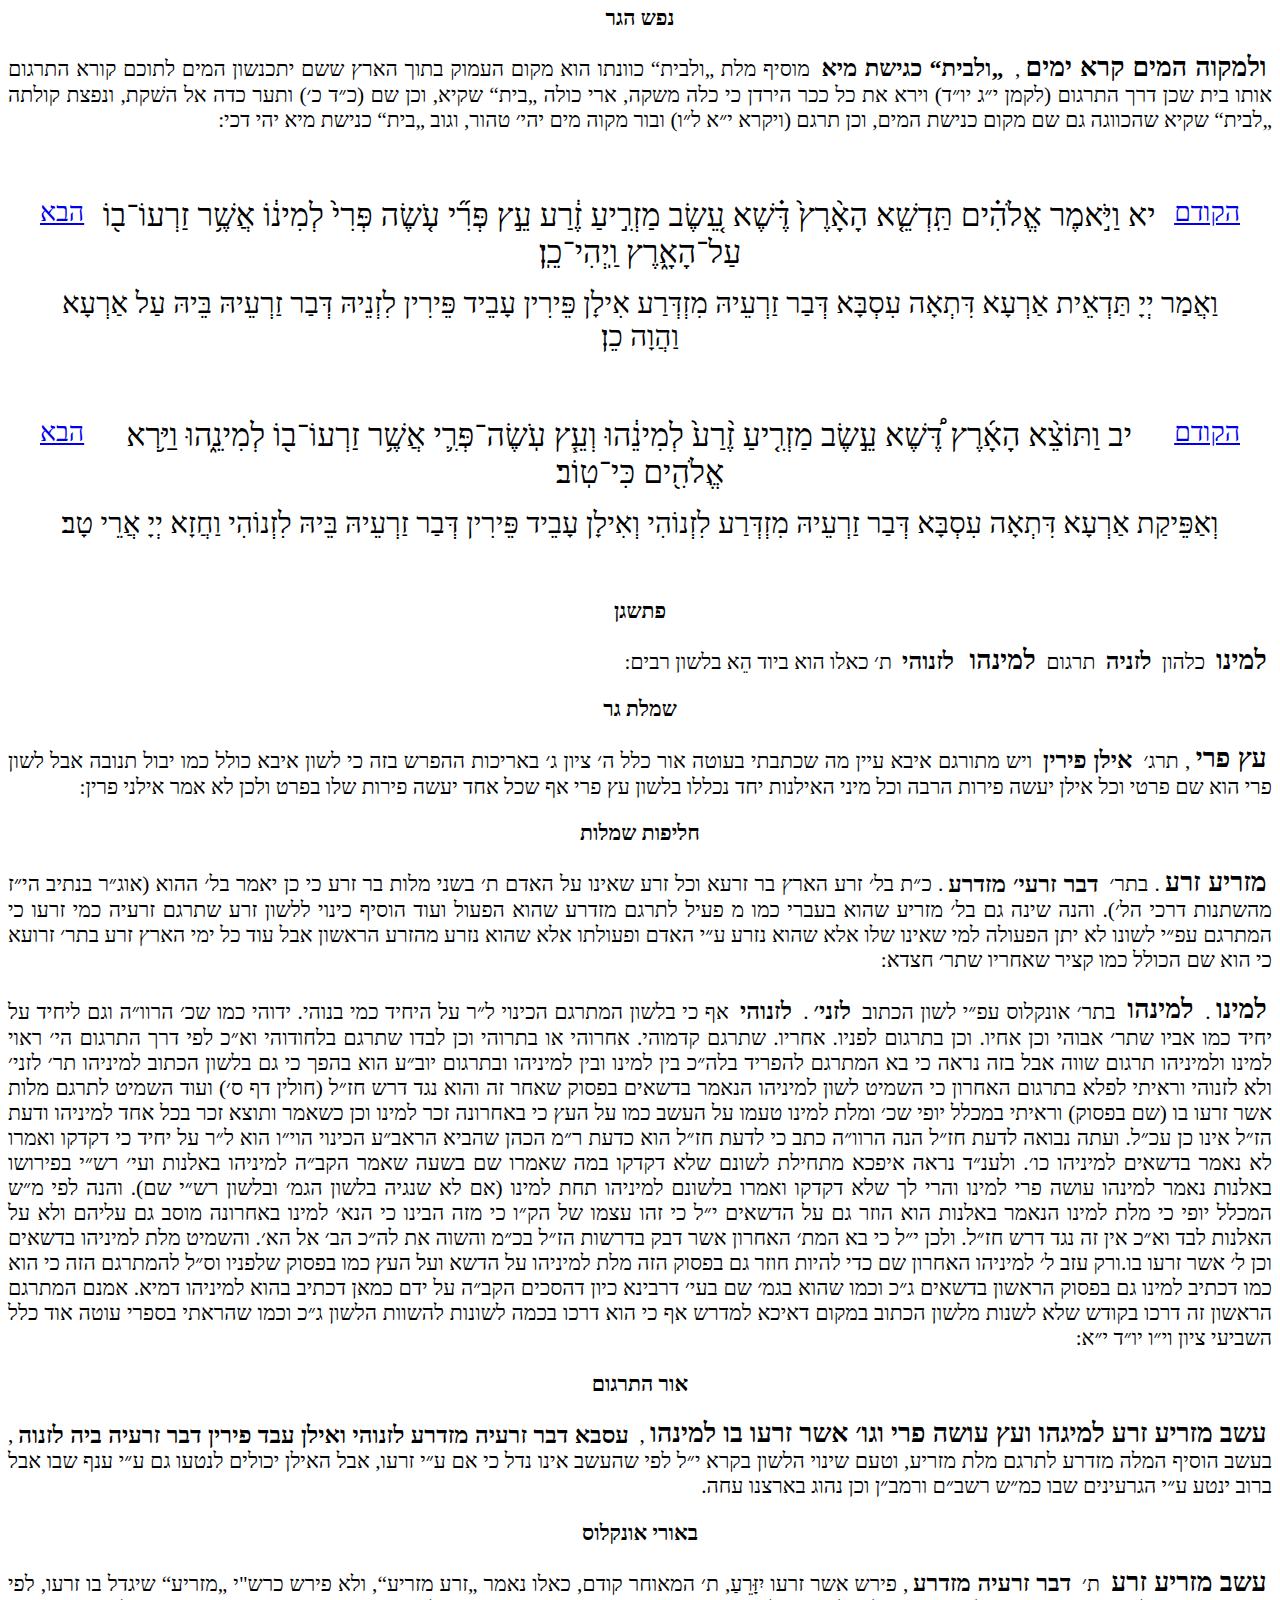
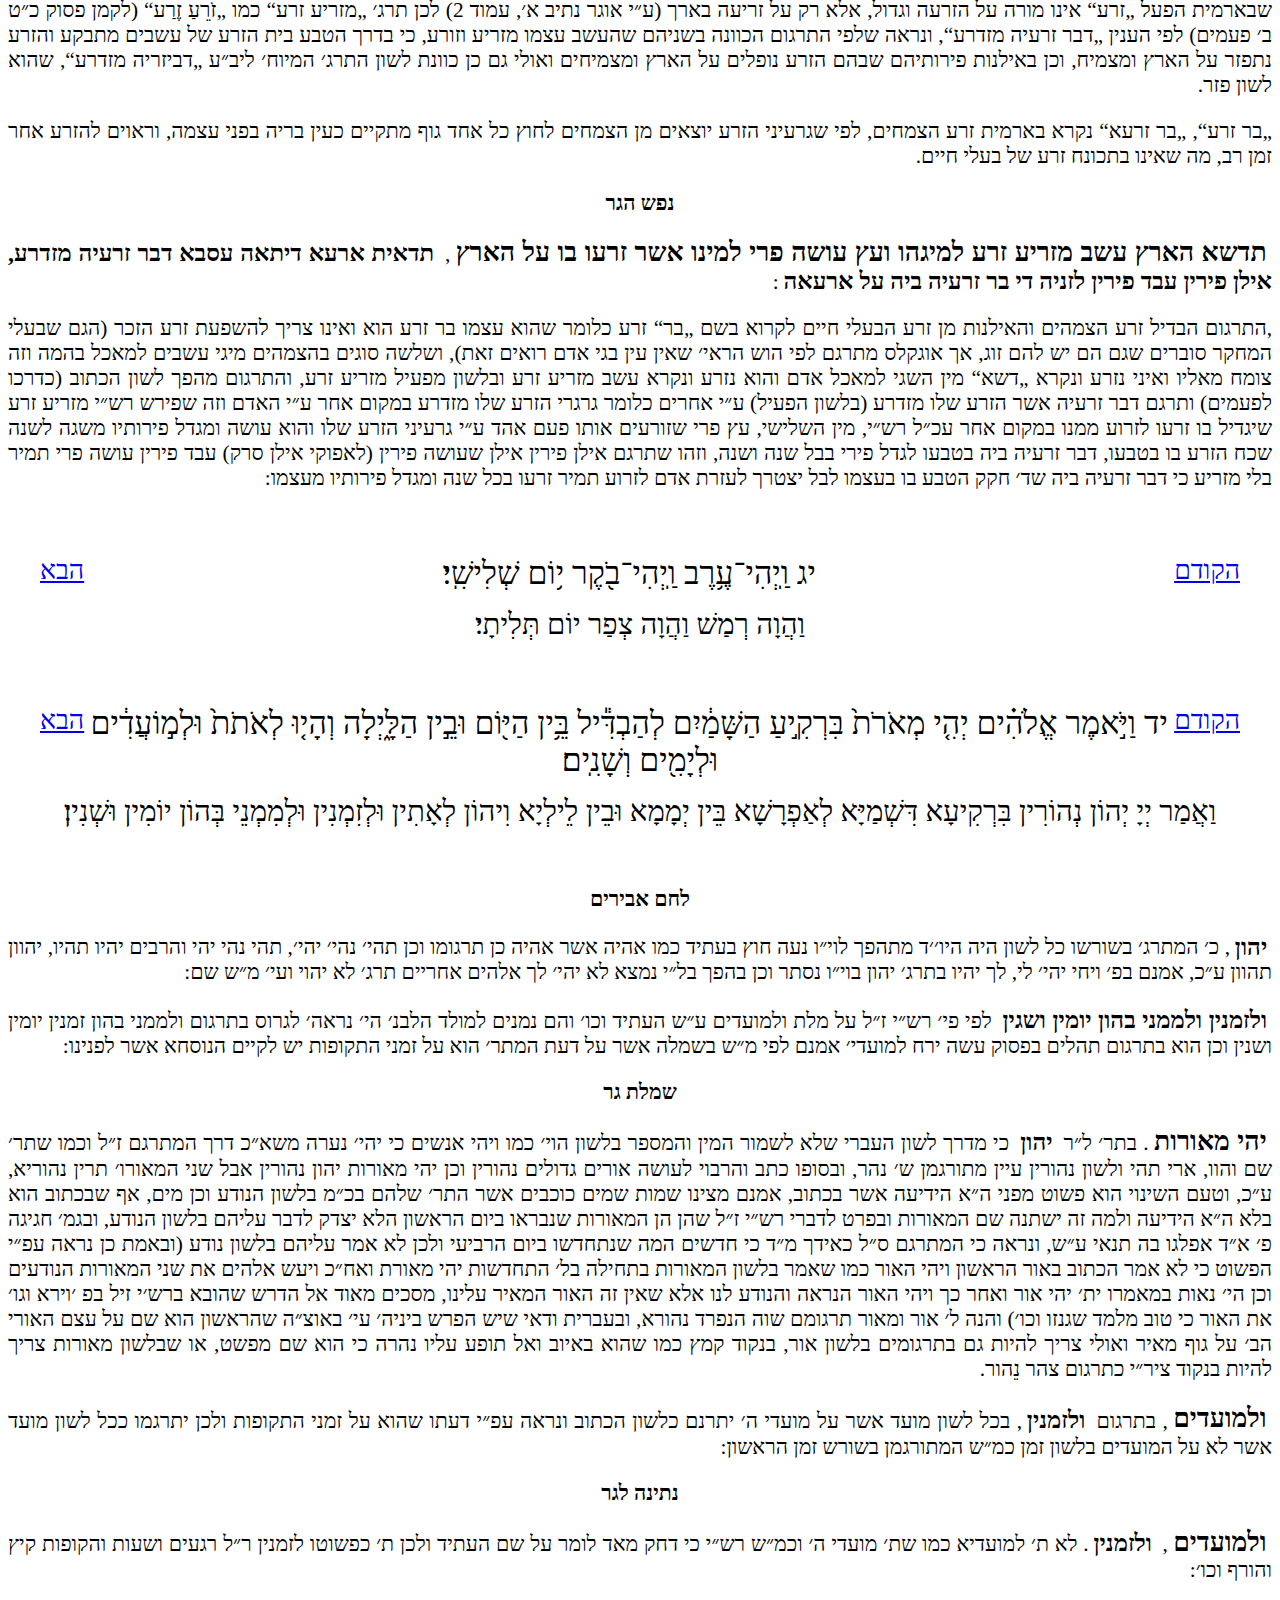
<file: בראשית א.html>
<!DOCTYPE html>
<html>
  <head>
    <meta charset="UTF-8">
    <title>בראשית א</title>
    <link rel="stylesheet" type="text/css" href="onkelos.css">
    <script type="text/javascript" src="onkelos.js"></script>
  </head>
  <body dir="rtl" onload="number_footnotes();">
    <h1>בראשית פרק א</h1>
    <div class="index" id="verse_index">
      <span style="float: left"><a href="בראשית%20ב.html">פרק הבא</a></span>
      פסוקים:
      <script type="text/javascript">
       GenerateIndex("verse_index", 31);
      </script>
    </div>
    <div class="pasuk" id="verse_1">
      <span class="navigation_link" style="float: left"><a href="#verse_2">הבא</a></span>
      א בְּרֵאשִׁ֖ית בָּרָ֣א אֱלֹהִ֑ים אֵ֥ת הַשָּׁמַ֖יִם וְאֵ֥ת הָאָֽרֶץ׃
    </div>
    <div class="targum">בְּקַדְמִין בְּרָא יְיָ יַת שְׁמַיָא וְיַת
      אַרְעָא:</div>
    <div class="perush">
      <span class="name">פתשגן</span>
      <p>
	<span class="headword_heb">בראשית</span><span class="headword_ara">
	  בקדמין</span>וצ״ע למה לא תרגם בקדמיתא כמו וירא ראשית לו וכן ויסע לוט
	מקדם. ויהי בנסעם מקדם. אבל לוז שם העיר לראשונה . מלקדמין . אשר עשה
	שם בראשונה. בקדמיתא. וכן בתחלה פסוק שלמעלה ממנו. ונראה שבא להורות
	שלא היו תחלת הבריאה וכן כתב רבינו שלמה זצ״ל ׃
      </p>
    </div>
    <div class="perush">
      <span class="name">חוות יאיר</span>
      <p>
	<span class="headword_ara"> בקדמין</span>וצ״ע למה לא תרגם בקדמיתא
	כבר הועתקו דבריו בס׳ אוהב גר ומה שסיים בזה ונראה שבא להורות שלא
	היה תחלת הבריאה . וכן כתב רש״י ז״ל . ר״ל שכן כתב דרך כלל . אבל הוא
	פירש עפ״י דרכו שנמשך אל הכתוב והארץ היתה תוהו . ועיין מ״ש בזה
	בספרי לחם ושמלה כי הוא שאמר דהמע״ה לפנים הארץ יסדת (תהלים ק״ב) .
	והנה בתרגום שם מן שרויה דאתברי כל בריתא . אבל בוה הראה כי השכיל
	המתרגם אונקלוס לתרגמו עפ״י תרגומו של יונתן האמתי שתרגם לפנים
	בישראל (שמואל ט׳) בקדמין . והנה גם בלשון התורה מצינו האמים לפנים
	אבל בתרגום שם מלקדמין . משא״ג בזה שתרגפ בקדמין כי מוסב על מלת ברא
	שאחריו שהוא ברא בפעם אחת . משא״כ האמים לפנים שהוא קודם זמן ההווה .
	וכן לפניס בישראל . הוא על העבר שכבר היה בימים הראשונים משא״כ שס
	בענין כי לנביא היום יקרא לפנים הרואה תרגם שם יונתן ג״כ מלקדמין .
	כי ר״ל שנשאר השם אשר היו מלפנים בטרם שהתחילו לקרוא את שמו נביא
      </p>
    </div>
    <div class="perush">
      <span class="name">מיני תרגומא</span>
      <p>
	<span class="headword_heb">בראשית</span> תרגום ירושלמי
	<span class="headword_ara">בְּחוֹכְמָא</span>.
	אכן הרמב״ן העתיקו בחוכמתא שמלת בראשית
	תרמוז בחכמה שהיא ראשית הראשים והמלה מוכתרת
	ככתר בית ע״ש:
      </p>
    </div>
    <div class="perush">
      <span class="name">לחם אבירים</span>
      <p>
	<span class="headword_ara">בקדמין</span> שורש קדם נמצא גם בעברי
	אבל בארמית הוראתו גם על ל׳ ראשית, ראשון, החילה, וכן לשון לפני,
	מפני במקום ובזמן ובמעלה וכל לשון השכמה בבוקר וכמו שהוא בל״הכ קדמו
	עיני אשמורות ועוד שאר לשונות שמתורגם בלשון קדם עי׳ מתורגמן:
      </p>
      <p>
	<span class="headword_ara">יי</span> תרגום אלהים בכ״מ בשם ה׳ , לבד
	כאשר באו שניהם ה׳ אלהים הוא בלשון הכתוב ועוד שלשה אשר עזב בלשון
	הכתוב ע״פ מסורת התרג׳ כ פסוק בצלם אלהים ע״ש •
      </p>
      <p>
	<span class="headword_ara">ית</span>כל לשון את סימן הפעול מתורגם
	בלשון ית וכן עם הכינויים אותי אותך וכו׳ אבל סימן המצטרף מתורגם
	בלשון עם וכן עם הכינויים <em>אתו אתך עמו עמך</em> וכדומה׃
      </p>
    </div>
    <div class="perush">
      <span class="name">שמלת גר</span>
      <p>
	<span class="headword_heb">בראשית</span><span class="headword_ara">
	  בקדמין</span><span class="footnote_ref"></span>ז״ל החכם שד״ל בשם ס׳
	יא״ר וצ״ע למה לא תי׳ בקדמיתא כמו וירא ראשית לו, ויסע לוט מקדם,
	ויהי בנסעם מקד׳, לוז שם העיר לראשונה וכן בתחילת פסוק שלמעלה ממנו
	ונראה שבא להורות שלא היה תתילת הבריא׳ וכ״כ רש״י ז״ל עכ״ל, ולפענ״ד
	אם היה דעתו כפי׳ רש״י ז״ל שהוא דבוק אל פ׳ והארץ היתה תוהו ה״ל
	לתרגם בריש בריית כתרגום ותהי ראשית ממלכתו ראשית דגנך או בלשון קדם
	דברא כתרגום לפני בכ״מ וכן לפני שחת אלהים קדם דחבל, ולכן נראה כי
	ע״ד המתרגם ז״ל הוא כמו לפנים ויפרש לשון בראשית ע״ד שאמר ד״ה ע״ה
	לפנים הארץ יסדת (תהלים ק״ב) והוא הזמן הבלתי מוגבל אשר לא נוכל
	לגדור אותו במתי (פאר צייטן), וכן בתיב״ע האמיתי לפנים בישראל (שמואל
	ט׳) בקדמין, (ועיין רמב״ן ובאור) :
      </p>
    </div>
    <div class="perush">
      <span class="name">חליפות שמלות</span>
      <p>
	<span class="headword_heb">אלהים</span> בכל הדפוסים בתרגום כל
	השמות הבאים ע״ש הוי׳ נדפסו שני יודי״ן במקומם . ובש״ע יו״ד סי׳ רע״ו
	כהב הדמ״א . וז״ל והשם ככותבין בסידורים שני יודין ואחד על גביהם
	מותר למחקו אם הוא לצורך . והנה הי׳ שעל גביהם לא נהגו בכל הדפוסים
	[ולפי מה שמצאתי בערוך ערך לאיי מה שקורין בלשון יון (גרעכעש) חוששני
	להמעתיק הראשון מחטאת ע״ש] ובס׳ נאדר בקודש על חובת הלבבות פ׳ יו״ד
	משער היחוד כתב שהוא יו״ד הראשון משם הוי׳ והאחרון משם אדני אמנם
	ברוקח סי׳ שי״ע כתב לכך אנו כותבין השם בשלשה יודין ר״ת י״ברכך .
	י״אר . י״שא עכ״ל [ולפי זה אולי השמיטו היו״ד השלישי מפני שאמרו בגמ׳
	ב״כ נקרא ולא מתרגם משום ישא]<a class="footnote_ref"></a>:
      </p>
      <div class="footnote"><a class="footnote_backref"></a>ומפי הרב המ״מ ומ״ץ דקהילתנו הישיש
	המפורסם המופלג הירא וחרד לדבר ה׳ הבקי בנגלה ובנסתר מוהרז״ו זצלל״ה
	שמעתי כי נראה אשר שלשה היודי״ן הוא משם ״הוי״ה. ומשם ״ישראל ומשם
	״ירושלים וע״פ דאיתא (במכילתא) במדרש על פסוק עמו אנכי בצרה אל תקרי
	בצרה אלא בציר״י וכתב במגלה עמוקות כי השם שלשה יודי״ן הוא סגו״ל
	וכאשר ירושלים בחורבנה נשאר רק בציר״י.</div>
    </div>
    <div class="perush">
      <span class="name">נתינה לגר</span>
      <p>
	<span class="headword_heb">בראשית ברא</span><span
							class="headword_ara">ת׳ בקדמין ברא</span>נראה שהמתרגם איננו סובר
	כרש״י ושאר המפרשים כי בראשית ברא. הוא כמו בראשית ברוא (וב׳ הפסוקים
	הראשונים בכללם הם נושא המאמר) אלא סובר. בראשית ברא. הוא הכלל ואח״כ
	בא הפרט. ללמד שברא הקב״ה את עולמו מאפס מוחלט מאין ליש. וזה הוא
	יסוד התורה אשר התחילה בבראשית ללמד שהעולם מחודש וכמ״ש הכוזרי בהרבה
	מקומות וכמ״ש בהקדמה כוללת. ולכן לא קשה למה לא התחילה התורה באמת <q>אלהים
	  ברא בראשית</q> כשנוי הע׳ זקנים לתלמי המלך (מגילה ט׳)? ולמה לא שמשה
	התורה גם פה בעבר המסודר עם וי״ו ההפוך. כמו ויברא אלהים את התנינים?
	כי לדעת המתרגם. ב׳ מלות הללו <q>בראשית ברא</q> באו להורות שהעולם
	איננו נצחי רק הבורא ית׳ הוציא את הכל מן האפס אל היש. ולכן .<q>ברא</q>
	הוא עבר מוקדם Plusquamperfectum שברא הקב״ה מה שאינו ליש. ובזה
	מיושבת קושית בעל ס׳ יא״ר המובאה בס׳ אוהב גר. למה לא תרגם <q>בקדמיתא</q>
	תחת <q>בקדמין</q> כי בקדמיתא הוא התרגום של בראשונה, כמ״ש (במדבר ב׳
	ט׳). וזה אינו אמת כמ״ש רש״י כי המים נבראו תתלה. אבל בקדמין יורה על
	תחלת הבריאה מאין ליש כמ״ש׃
      </p>
      <p>
	<span class="headword_heb">אלהים</span><span class="headword_ara">ת׳
	  ה׳</span>בכל התורה תרגם אלהים בשם הוי״ה. רק במקום שכתוב בתורה ד׳ אלהים
	ת׳ אלהים כמו בעברית. ובכל מקום שמצינו בתורה אלהים עם איזה כנוי.
	כמו אלהיכם אלהינו. ת׳ בל׳ יחיד אֱלָהָכוֹן אֱלָהָנָא אֱלָהָךְ
	וכדומה. והטעם (מלבד הנסתרות ממנו כמ״ש הרמב״ן ע״פ אנכי ארד עמך
	&mdash; וע״ש בבאורנו &mdash; שהם סודות ידועים למשכילים) הוא. כי
	ידוע שאחת מן היתדות אשר המתרגם תלה תרגומו עליהם היא להרחיק כל
	מחשבת רבוי אלהות. רק כשהוא שם לווי אחר השם הוי״ה הוכרח לתרגם
	כעברית. ועוד נראה שרצה לעקור דעת האפיקורסים האומרים פרשיות פרשיות
	נתנה ההורה. ר״ל הפרשה אשר שם ה׳ בקרבה איננה זאת אשר שם אלהים
	בתוכה. וכל מי שיש לו עינים לראות יראה כי הבל יהבלון שיש כמה פרשיות
	אפי׳ בס׳ בראשית. אשר יזכרו השמות ה׳ ואלהים יחד. ולהרחיק אפילו שמץ
	מן הדעה הנפסדה הזאת תרגם כל פעם ה׳ .ועי׳ בהקדמה כוללת:
      </p>
    </div>
    <div class="perush">
      <span class="name">לוית חן</span>
      <p>בכל התורה תרגם אלהים בשם הויה רק במקום שכ׳ ה׳ אלהים תרגם כמו
	בעברית . ובכל מקום שמצינו בתורה אלהיס עם איזה כינוי . כמו אלהיכם
	אלהינו תר׳ בלשון יחיד אלהכון אלהנא אלהך וכדומה והטטס (מלבד הנסהרות
	ממנו כמ״ש הרמב״ן ע״פ אנכי ארד עמך . וע״ש בבאורינו שהם סודות ידועים
	למשכילים) הוא כי ידוע שאחת מן היתדות אשר המתרגם תלה תרגומו עליהם
	הוא להרחיק כל מחשבת רבוי אלהות רק כשהוא שם לווי אחר השם הוי׳ הוכרח
	לתרגם כעברית . ועוד נראה שרצה וכו׳ קשה לענ״ד כי מצינו בכתוב בלשון
	המ״ב ה׳ אלהי וכן הוא בלשון התרגום (דברים ד׳ ה׳) וכן שם (מ״ח ט״ז)
	ואם נשלח יד להגיה הנקוד אלהי בחיר״ק הה״א ויו״ד נח נסתר יש לחוש
	לבזיון כמו שמצינו בע״א זו כחו לאלוהו כמ״ש הרד״ק . ואפשר כי במ״ב
	אין לטעות שיהיה לבזיון אבל הרבוי בשם אלהים הוא לכבוד כמ״ש הראב״ע
	והספורנו . ולפלא ראיחי בנוס׳ שלנו כי אצל בלעם את פי ה׳ אלהי (במדבר
	כ״ב י״ח) בתר׳ אלהי בחיר״ק ואולי הוא להפרידו ממה שנא׳ במשה כי עליו
	יש לחשוב כי כוונתו על רבוי בכמות וכן בלשון זה אלי בתר׳ דין אלהי
	בקמץ ויו״ד נח נסתר . כי הוא תרגם השם אלי שאין זה שם כולל שכולל כל
	הכחות כמו בשם אלהים ובי״נ היו״ד גם בזה נראה והה״א בפת״ח כמו ארוממך
	אלוהי המלך . ולכן לענ״ד גס ביתר הכינוים שזכר איננו ראיה שהוא כלשון
	יחיד כי רבים בתרגום בל״ר ובלא סי׳ היו״ד כמו (בדניאל ב׳ ד׳) וידברו
	הכשדים חלמא לעבדיך ובמסורה יתיר יו״ד יעוד רבים שם כמו לשנאך . לערך
	(שם ד׳ ט״ז) וע״ד הזה בנוס׳ שלנו בתר׳ (בראשית מ״ב י׳ י״א) בלשון
	עבדיך ולא כמו עבדך בל״י שהב׳ בשו״א אבל בזה הב׳ בקמ״ץ ולא כמו שנדפס
	בחומש הזה עבדיך ביו״ד . וכן (שס ל״ז) אחיך שהוא לשון רבוי ממש בכמות
	כי הקמץ לבד הוא סי׳ הרבוי ובשני כתובים זה אחר זה בנוס׳ שלנו אָחָך
	. ובנוס׳ החומש הזה בפסוק הראשון אחיך ביו״ד ובשני דאחוך והוא וודאי
	שבוש . ואחר שאין אלו בלשון אלהות לרבוי ממש רק כנוי הכבוד לא חש
	הארמי על היו״ד וע״כ בא בדניאל שם היו״ד בכתיב ולא קרי כי כן לרבוי
	ממש יתכן גם עם היו״ד כפי הכהיב אבל בתרגום בכ״מ לפי הקרי [ועיין מ״ש
	בתשובתו] . אמנם יצא לי דבר חדש מדברי הרב כי בכינוים לא נמצא בתר׳
	שם אלהים רק לשון אלהא כמו והיה ה׳ לי לאלהים בתר׳ לאלהא אף כי הוא
	חוזר על והיה ה׳ (בראשית כ״ח) עי׳ מ״ש שם וכן בפ׳ בחקותי והייתי לכם
	לאלהים בתר׳ לאלהא וכן בפ׳ ציצית להיות לכם לאלהים לא תרגם בשם אלהים
	כי באשר תלוי בכינוי . כמו לי . לכם . לא יוכל לתרגם בשם אלהים שהוא
	כולל כל הכחות מהעולמות כולם בכלל ולא יתכן בו לתלות בפרט או בפרטים
	וכמו שלא נוכל לומר בשם הויה והיה לי . לה׳ וכדומה . וע״כ יתרגמו
	בלשון אלהא שהוא שם סתמי אשר עליו יבואו הכינוים וכמו שנמצא אלהי
	אברהם . אלהי יצחק . ואלהי יעקב . לאיש ואיש כפי השגתו בעניני אלהות
	. ואולי יש להבין בזה מה שיש להעיר שלא נחשב בין השלש עשרה מידות שם
	אלהים . רק שם האל . והוא מפני כי השם אל חוזר על הפרטים שאחריו . אל
	רחום אל חנון וכדומה וכולם יחד הוא שם אלהים הכולל . כ״ז ראיתי .
	ויראתי פן חלילה נכנסתי לפנים ממחיצתי וה׳ יכפר בעדי:</p>
    </div>
    <div class="perush">
      <span class="name">תשובת בעל הנתינה לגר</span>
      <p>מה שהקשה מע״ל באמרו ובכ״מ שמצינו בתורה אלהים עם איזה כינוי
	כמו אלהינו אלהיכם תר׳ בלשון יחיד אלהנא . אלהכון . אלהך . וכדומה
	ממה שמצינו ה׳ אלהי (לברים ד׳ ה׳ י״ח ט״ז) הה״א קודם הכינוי בקמ״ץ
	שהוא לסימן הרבים ולכן רצה לקעקע את בניני ולהגיד כי באמה גם אלהכון
	אלהנא הוא לשון רבים כמו לשון לשנאך לערך (דניאל ד׳ ט״ז) שהם בלא
	יו״ד הנהוג לכינוי הרבים בארמית אתמה ואפלא . האחת הלא גם לשנאך לערך
	עפ״י הכתוב הם בו״ד . והשנית מה יענה מע״ל על ויחל משה את פני ה׳
	אלהיו (שמות ל״ב י״א) שתר׳ וצלי משה קדם ה׳ אלהה [עי׳ מאמר פלג״א
	ציון ב׳] ולא אלהוהי? [למה השמיט אשר הבאתי מהתר׳ עצמו אחך תר׳ אחיך
	. עבדך תר׳ עבדיך בנך תר׳ בניך . לפי הקרי אשר בדניאל ע״פ המסורה] .
	אולם האמת הוא כי בלשון עברי בא השם אלהים בל״ר כהשמות בעלים אדוני
	אבל אין כוונת העברי ליחס אליו ח״ו איזה רבוי ולכן בא הכינוי הרומז
	לפניו וכינוי הפעל לאחריו רק בלשון יחיד כמו אלהי אבי וארוממנהו (שם
	ט״ו ב׳) שמוסב על כינוי הרומז לפניו זה בפסוק ההוא ורק במעשה העגל
	שאחרים שנו באמת ליחס אליו רבוי ושתוף אמרו אלה אלהיך ישראל אשר
	העלוך נם הכינוי הרומז גם הפעל בל״ר . וכן הפלשתים אשר הורגלו
	מנעוריהם ליחס כחות נפרדים לאלהות רבות אמרו מי יצילנו מיד האלהים
	האדירים האלה אלה הם האלהים המכים את מצרים וגו׳ (ש״א ד׳ י״ח) והראיה
	כי הכהניס והקוסמים אשר להם אשר ידעו כי עם בני ישראל מאמיני האחדות
	המה ובגויי מאמיני הרבוי והשתוף לא יתחשבו אמרו ונתתם לאלהי ישראל
	כבוד אולי יקל את ידו בלשון יחיד והמתרגם הזה תר׳ אלהים כשבא לבדו
	בשם ה׳ וכן בבואו עם איזה כינוי לרוב בל״י מטעם המבואר אצלנו להרחיק
	כל מחשבת רבוי אלהות ומה שמצאנו שלש פעמים בתורה ה׳ אלהי (דברים ר׳
	ה׳ . י״ח ט״ז . כ״ו י״ד) או אלהי בפת״ח או שנצטרך לומר כי צ״ל בחיר״ק
	כמו שהוא מנוקד (במרבר כ״ב י״ח) או שנא׳ כי צ״ל כולם בפת״ח והפת״ח לא
	יורה (בשום מקום) על הרבוי או שנא׳ כי אמר שבכל המקומות בא השם אלהים
	אחר השם הוי׳ לא חשש להרחיק המחשבה הזאת כי מי זה יבאר *) לחשוב שם
	רבוי אחר כי מוסב על ה׳ הקודם לו . ולכן בפסוק אלה אלהיך וגו׳ שהבאנו
	למעלה שבא השם אלהים בכינוי ולא אחר שם הוי׳ ובעברית בא הכינוי הרומז
	גם הפעל בל״ר לא אבה לתר׳ אלהך לבלי יצטרך לשנות ולומר דין ת׳ אלין
	אסקך ת׳ אסקוך . ותר׳ אלין דחלתך די אסקוך:</p>
      <div class="footnote">לא הבינותי הלא גם אלהינו אלהיכס באו אחר
	שס הוי׳ . ונראה כוונתו כי רק ברבים חשש טעות כי אלהי של זה לא של זה
	משא״כ בכינוי ליחיד במקום שנא׳ עם שם הוי׳ ואיו להאריך בזה עי׳ מה
	שכתב בלשון אלהי אברהם ואלהי יצחק:</div>
    </div>
    <div class="perush">
      <span class="name">אור התרגום</span>
      <p>
	<span class="headword_heb">בראשית</span><span class="headword_ara">
	  בקדמין</span>פי׳ בראשונה כמו ואולם לוז שם העיר לראשונה תרגם שמא דקרתא
	מלקדמין (יא״ר) וכן ראשון הוא לכם לחדשי השנה תרגום קדמאי הוא לכון
	לירחי שתא. כי בראשונה ברא ה׳ את השמים ואת הארץ, והארץ הי׳ תוהו
	וגו׳ ואח״כ ויאמר א׳ יהי אור. או דעת המתרגם לפרש בראשית ברא וגו׳
	שהשמים והארץ נבראו בהתחלתם על ידי ה׳ בוראם ובא להוציא מדעת האומרים
	שהעולם מחויב המציאות וז״ש עתה נבראו ולא מאז (ישעי׳ מ״ח ז׳) וכן אמר
	בעל אתה כוננת (סדר עבודה ליוה״כ) אחה כוננת עולם מראש. וכן בברכת
	ברוך שאמר <q>ברוך עושה בראשית</q>. וכ״כ הרב בעל העקידה בפירושו
	למשלי שז״ש ה׳ בחכמה יסד ארץ כונן שםים בתבונה. ר״ל לא שהעולם מחויב
	המציאות (ואולי זהו כונת תרגום ירושלמי בחוכמא ברא ה׳ ר״ל שאין העולם
	נברא אלא ע״י חכמתו ית״ש) ולכן לא תרגם אונקלוס פה בקדמיתא (כתרגום
	בתחלה) כי אז הי׳ במשמעו שתחלת הבריאה הי׳ בריאת שמים וארץ וזה אינו
	כי הלא השמים הוא מאש ומים נמצא שהם נבראו תחלה כברש״י לכן תרגם
	בקדמין ר״ל בימי קדם בשעת התחלת בריאת העולם (כמו מעונה א׳ קדם
	תרגומו דמלקדמין. וכן מתרגם להלן הוא ישופך ראש הוא יהא דכיר לו
	מלקדמין וכן לרכב בשמי שמי קדם מתרגם ליתב על כורסיה בשמי שמיא מן
	לקדמין)
      </p>
      <p>
	<span class="headword_heb"> ברא ה׳ את השמים ואת הארץ</span> ולא
	תרגם בקדמיתא כתרגומו על בתחלה אנחנו מובאים (כקושי׳ ס׳ יאר) כי הוא
	תרגם בתחלה וזה אינו שהרי המים קדמו עי׳ בנל״ג. &mdash; ולפ״ז דעת
	אונקלוס כי בראשית אינו סמוך כד׳ רש״י וכן דעת תרגום יונתן שתרגם מן
	אוולא פי׳ בתחלה עי׳ בערוך. &mdash; או אולי נם דעת אונקלוס שהוא
	נסמך אבל מקרא קצר הוא כאלו חסר בו הנסמך והרי הוא כאלו הי׳ כתוב
	בראשית הבריאה ברא א׳ את השמים וגו׳. או י״ל שאונקלוס מבאר בראשית
	כמו קודם ור״ל מקודם ברא ה׳ את השמים ואת הארץ ואח״כ ויאמר א׳ יהי
	אור וגו׳ אבל לא בא הכי לאמר שזה היה תחלת הבריאה שהרי המים קדמו :
      </p>
      <p>
	<span class="headword_heb">ברא</span>בכל התורה תרגם שם אלהים בשם
	הוי׳ מפני שהוא שם העצם של שמו יתברך ושאר שמות הקדושים הם כינויו
	(כבריתא שבועות ל״ו) וכן נאמר ושמו את שמי על בני ישראל ולא נזכר שם
	אלא שם בן ד׳ וכן פרש״י להלן ב׳ ה׳ ועוד ו׳ ב׳ הויה הוא שמו ואלהים
	שהוא שופט ושלים ואדון כל. ואולי זהו כונת רמב״ם בס׳ באור שמות קודש
	וחול הנדמ״ח שכ׳ ברא אלהים קדש ושם אלהים שם משתתף ותרגום אונקלס
	בקדמין ברא יי (ועיין בספרי לשמות הנרדפים ח״ג ד׳ מ״א) לבד במקום שנ׳
	ה׳ אלהים תרגם אלהין כבעברית וכן בצלם אלהים ובדמות אלהים מפני שלילת
	הגשם עי׳ נל״ג:
      </p>
    </div>
    <div class="perush">
      <span class="name">באורי אונקלוס</span>
      <p>
	<span class="headword_heb">בראשית ברא אלהים</span><span
							      class="headword_ara">ת׳ בקדמין</span>לשון <q>בקדמין</q> נמצא עוד
	פעם אחת בפסוק: <q>לפנים בישראל כה אמר האיש וכו׳ ונלכה עד הראה
	  כי לנביא היום יקרא לפנים הראה</q> (ש״א, ט׳, ט׳) ת״י <q>לפנים</q>
	הראשון <q>בקדמין</q>, כי כוונתו קדימת העת לבדה, והשני ת׳ <q>מלקדמין</q>
	כי כוונתו קדימת דבר מזולתו, טרם יקרא נביא נקרא הראה, וכן כאן הוראת
	מלת <q>בקדמין</q> בעת הקדם, בעת הבריאה ברא הקב״ה שמים וארץ, ולא
	שהם נבראים תחלה, כי לפי דעת רבותינו המים והאש קדמו לארץ (עי׳
	רש״י), לפיכך לא תרג׳ <q>בריש</q>, <q>בקדמיתא</q> או <q>מלקדמין</q>
	שכלם יהיו מורים על קדימת בריאת שמים וארץ לכל שאר בריות. <q>אלהים</q>
	שהוא שם הקדש ת׳ תמיד בשם המיוחד <q>הויה</q> כדי להרחיק כל טעות,
	לפי שלשון <q>אלהים</q> הוא לפעמים חול כגון (לקמן ו׳ ב׳. שמו׳. ד׳,
	ט״ז, וכ״ב, ח׳). רק <q>בצלם אלהים</q>, <q>בדמות אלהים</q> ת׳ כלשון
	הכתוב בלי שנוי (עי׳ מ״ש לקמן פסוק כ״ז). שני השמות ביחד ״ה׳ אלהים״
	תרגם ג״כ ככתבם כי הכוונה ה׳ אשר הוא אלהים, וכן בכנוים או בלשון
	נסמך, כגון <q>אלהיכם ואלהי אבותיכם</q> (ברא׳. מ״ג, כ״ב) ת׳ אלהכון
	ואלהא דאבותיכון, וכן כל כיוצא בהם, כיון שמובן מאליו שמוסב להקב״ה,
	ואי אפשר לתרג׳ בשם המיוחד לפי שלא שייך לשון סמיכות וכנוי אצל שם
	עצם פרטי.
      </p>
    </div>
    <div class="perush">
      <span class="name">נפש הגר</span>
      <p>
	<span class="headword_heb">בראשית ברא אלקים</span><span
							      class="headword_ara"> בקדמין ברא</span>התרגום אינו סובר כרש״י
	שמלת בראשית דבוק לתיבה שלאחריו, והוא ראשית החלטי והעולם לא נברא
	בהתחלת זמניות כי הזמן הוא נברא כמו שאר הנבראים והוא היסוד ובהיסוד
	ברא הכל כלומר בראשית הזמן ברגע הראשונה ברא את השמים ואת הארץ וכמ״ש
	ר״ע ספורני וזהו בכוונת חז״ל בראשית נמי מאמר וזהו כוונת התרגום
	בקדמין ברגע הראשינה ברא את וגו׳ וזהו קדמין שזו הרגע קדמין לכל משך
	הזמן הבא אחריו כי לא מצינו בתרגומו בכל התורה חבר למלת בקדמין רק פה
	, וכמה פעמים בקדמיתא או מלקדמין מקדמיתא אבל מלת בקדמין אינו נמצא
	בתרגום אונקלם רק כאן בראשית הבריאה לכוונה הזאת:
      </p>
      <div class="footnote">
	<p>
	  ומצאתי תרגום <q>בקדמין</q> רק בתרגום יונתן בן עוזיאל בנביאים
	  ראשונים (שמואל א׳ ט׳ ט׳) לפנים בישראל כה אמר האיש ותיוב״ע <q>בקדמין</q>
	  בישראל, ראינו מזה שמלת לפנים תרגומו <q>בקדמין</q> ומזה הוכיח
	  אונקלס לתרגם כאן בקדמין, כי למד תרגומו מן דוד המלך ע״ה שכתב בספר
	  תהלים (קי״ב פסוק כ״ו) <q>לפנים</q> הארץ יסדת ומעשה ידך שמים
	  (ועיין במס׳ חגיגה דף י״ב) ותרגום של לפנים הוא <q>בקדמין</q> ואל
	  תשיבני הלא איזה פעמים בתורה נמצא מלת לפנים ואונקלס תרגם <q>מלקדמין</q>
	  וכן בנביאים ותרגם יוב״ע גם מלקדמין ולא בקדמין, ואלו הם שלש פעמים
	  בפרשה אחת (דברים ב׳ י׳) האימים <q>לפנים</q> ישבו בה ותרגם אימתני
	  <q>מלקדמין</q> יתיבו בה (שם י״ב) ובשעיר ישבו החורים <q>לפנים</q>
	  ותרגם ובשעיר יתיבו חוראי <q>מלקדמין</q> (שם כ׳) רפאים ישבו בה
	  לפנים ותרגם יתיבו בה <q>מלקדמין</q> יען דשם פירושם קודם לכן בזמן
	  יען שכולם הס באמצע הפסוק וקאי על שלפניו האימים ישבו לפנים היינו,
	  קודם שישבו שם מואבים, וכן ובשעיר ישבו החורים לפנים קודם שישבו שם
	  בני עשו וכן בפסוק (כ׳) רפאים ישבו בה לפנים קודם שישבו שם בני
	  עמון, אבל כאן בראשית ברא הוא תחילת הפסוק ותחילת המאמר , וכן שם
	  בתהלים הוא תחילת הפסוק ותחילת המאמר ואין פירושם קודם לכן אלא
	  פירושם <q>לפנים</q> ( אַם ערשטען), והפסוק משמואל שהבאנו יהיה
	  ראיה לדברינו, לפנים בישראל כה אמר האיש בלכתו לדרוש אלקים לכו
	  ונלכה עד הרואה כי לנביא היום יקרא <q>לפנים</q> הרואה ותרגם יוב״ע
	  <q>בקדמין</q> בישראל כדנן אמר גברא במֵזְלֵיה למתבע אולפן מן קדם
	  ד׳ איתא ונתמטי עד חזיא ארי לנביא יומא דין מתקריא מלקדמין חזויא ,
	  וקשה למה תרגם מלת לפנים הראשון בקרא <q>בקדמין</q> בבי״ת <q>ולפנים</q>השנייה
	  בפסוק מתרגם מלקדמין במ״ם ובלמ״ד, וזהו כמו שכתבנו כי רש״י כתב שם
	  לפנים בישראל הסופר כתב זאת ואין זה מדברי נער שאול עכ״ל רש״י
	  כלומר הוא התחלת הענין ותחילת המאמר וגם תחילת הפסוק ולא קאי על
	  שלפניו לכן תרגם <q>בקדמין</q> (אם ערשטען) כלומר בראשית הזמן
	  בנביאים בישראל כה אמר האיש בלכתו לדרוש אלקים לכו ונלכה עד הרואה
	  כי לנביא היום יקרא לפנים הרואה ופירש רש״י למי שקורין אותו נביא
	  היום היו קורים לפנים רואה עכ״ל רש״י ופירושו היו קורים מקודם לכן
	  קודם מזמנים האלה לכן תרגם <q>מלקדמין</q> שקאי על שלפניו שהוא
	  באמצע הפסוק וכמו שכתבנו, וכן (יהושע א׳ כ״ג) ושם העיר לפנים לוז
	  ותיוב״ע ושום קרתא <q>מלקדמין</q> לוז, ג״כ שהוא באמצע הפסוק וקאי
	  על מה שכתוב קודם בפסוק הנ״ל בית אל כלומר קודם שנקראת בית אל היתה
	  קודם לכן נקראת לוז, וכן תרגם אונקלס על זה (בראשית כ״ט י״ט) ואולם
	  לוז שם העיר לראשונה ותרגם ג״כ מלקדמין יען שקאי על תחילת הפסוק
	  ויקרא את שם המקום ההוא בית אל ואולם לוז שם העיר לראשונה קודם
	  שקרא אותו ביה אל היה קודם לכן נקרא לוז ותרגם מלקדמין (וטעות
	  בחומשים בקדמיתא וצ״ל מלקדמין כי כן בחומשים המדוייקים וכן הוא
	  בתרגום יוב״ע בחומש שם העיר לראשונה מן קדמת דנא בכוונה שכתבנו כי
	  היוב״ע הולך ב עקבות אונקלס) :
	</p>
	<p>ואל תבקש לדייק מהו לפנים שהבאנו לעיל נראה שאין רשות לחקור
	  ולדרוש הדבר שכבר הזהירו לנו חז״ל חגיגה (דף י״א) שלא לדרוש מה
	  לפנים ומה לאחור וגס זה בכלל ודוד אמר בזה הכתוב לפנים הארץ יסדת
	  וגו׳ המה יאבדו ואתה תעמוד וכולם כבגד יבלו כלבוש תחליפם ויחלופו
	  (זהו לאחור) ואתה הוא ושנותיך לא יתמו בני עבדיך ישכונו וזרעם
	  לפניך יכון, כי הם בני עוה״ב מאמינים בני מאמינים וחייהם חיי נצחי:</p>
	<p>ודע שתרגום של כתובים לא אמר יוב״ע תלמיד הילל כדאיתא בריש
	  מס׳ מגילה וטין אחריות תרגומים אחרים עלינו, כי דרך אחרת למו ודו״ק
	  :</p>
	<p>
	  והראי׳ שהתרגום אינו סובר כרש״י שמלת בראשית דבוק לתיבה שלאחריו
	  שאין לך ראשית במקרא שאינו דבוק לתיבה שלאחריו כמו בראשית ממלכת
	  יהויקים ראשית ממלכתו ראשית דגנך לשון רש״י, ועל הכתובים האלה
	  תרגמו המתרגמים ריש ולא קדמית כמו פה בקדמין יען שסובר אונקלס אשר
	  כאן בראשית אינו סמיכות וכן כל ראשית שבמקרא תרגם <q>ריש</q> ראשית
	  בכורי אדמתך ריש בכורי ראשית גוים עמלק, ריש קרביא, ראשית
	  עריסותיכם ריש אצותכון, מראשית השנה מרישי דשתא , ראשיה קצירכם ריש
	  חצדכון וכן הרבה כוךם מתורגמין ריש ולא קדמית, ועל התיבות שאינם
	  סמוכים לתיבה שלאחריו תרגם קדמית בראשון באחד לחדש חרבו המים תרגם
	  בקדמאה בחד לירחא, ויצו את הראשון לאמר וגו׳ כי יפגשך עשו אחי תרגם
	  ופקד ית קדמאה למימר , ראשון הוא לכם לחדשי השנה קדמאה הוא לכון
	  וביום הראשון מקרא קודש וביומא קדמאה מערע קדיש, אך ביום הראשון
	  תשביתו ביום קדמאה תבטלון, וכן הרבה, וכן תחילה תרגם קדמית בלא
	  סמיכות אשר הי׳ שם אהלה בתחילה בקדמיתא, ירד ירדנו בתחילה לשבר
	  אוכל, בקדמיתא למזבן עבורא, וגם התרגום יוב״ע תרגם כן (ירמיה כ״ו
	  א׳) בראשית ממלכת יהויקים <q>בריש</q> מלכות יהויקים וכן (שם כ״ז
	  א׳):
	</p>
      </div>
      <p>
	<span class="headword_heb">ברא אלקים</span><span
						       class="headword_ara">ברא ד׳</span>כן תרגם בכל התורה אלקים ד׳ יען
	שהדיינים נקראו גם אלהים שהם בעלי כחות לפסוק את הדין כמ״ש (שמות כ״ב
	זיי״ן ונקרב בעל הבית אל האלהים ותרגם לקדם דיניא (שם חי״ת) עד
	האלהים יבא דבר שניהם, לקדם דיניא יעול דין תרויהון, וכן השר והמושל
	נקרא גם אלהים שבידו כח וגבורה כי מלת אל לשון חוזק וגבורה, אילי
	מואב, אילי הארץ, וכמ״ש (שם זיי״ן א׳) ראה נתתיך אלהים לפרעה ותרגם
	חזי דמניתך ״רב״ לפרעה, לכך תרגם בכה״ת אלקים ד׳ שלא יטעה הקורא לומר
	שפירושו דיין או רב כלומר ארם, ובמקום שכתוב ד׳ אלקים אינו מתרגם כלל
	מלת אלקים דלא נוכל לטעות על זולתו ח״ו כי קודם כתיב הויה:
      </p>
    </div>
    <div class="pasuk" id="verse_2">
      <span class="navigation_link" style="float: right"><a href="#verse_1">הקודם</a></span><span
									style="float: left"><a href="#verse_3">הבא</a></span> ב
      וְהָאָ֗רֶץ הָֽיְתָ֥ה תֹ֨הוּ֙ וָבֹ֔הוּ וְחֹ֖שֶׁךְ עַל־פְּנֵ֣י תְה֑וֹם
      וְר֣וּחַ אֱלֹהִ֔ים מְרַחֶ֖פֶת עַל־פְּנֵ֥י הַמָּֽיִם׃
    </div>
    <div class="targum">וְאַרְעָא הֲוָת צָדְיָא וְרֵיקָנְיָא
      וַחֲשׁוֹכָא פָּרִישׁ עַל אַפֵּי תְּהוֹמָא וְרוּחָא מִן קֳדָם יְיָ
      מְנַשְּׁבָא עַל אַפֵּי מַיָּא:</div>
    <div class="perush">
      <span class="name">פתשגן</span>
      <p>
	<span class="headword_heb">מרחפת</span><span class="headword_ara">מנשבא</span>
	על גוזליו ירחף . מתחופף:
      </p>
    </div>
    <div class="perush">
      <span class="name">אוהב גר</span>
      <p>
	<span class="headword_heb"> וחשך על פני תהום</span> <span
								class="headword_ara"> וחשוכא פריש על אפי תהומא</span> (סביוניטה,
	ג״ת. וח״ג) ובקצת דפוסים השמיטו מלת פריש (שענינה פרוש ונטוי), ודעתי
	נוטה לקיימה, שאלמלא לא הוסיפה אנקלוס (לפי משפטי לשון ארמית), לא
	היו הסופרים מוסיפים אותה מלבם, אחרי שאין כמוה בעברי.
      </p>
    </div>
    <div class="perush">
      <span class="name">לחם אבירים</span>
      <p>
	<span class="headword_ara"> צדיא</span>הוא תרגום לשון שממה (ויקרא
	כו) (עי׳ שמלה).
      </p>
      <p>
	<span class="headword_ara">וחשוכא פריש</span>, אוג״ר בשם כמה
	ספרים, ואמר עוד ובקצת ספרים השמיטו מלת פריש (שענינה פרוש ונטוי)
	ודעתי נוטה לקימה שאילולי לא הוסיפה אונקלוס (לפי משפט ל״א) לא היו
	הסופרים מוסיפים אותה מלבם אחר שאין כמוהו בעברי עכ״ל (ועי׳ שמלה)
      </p>
      <p>
	<span class="headword_ara">מנשבא</span> בשי״ן וכן הוא בתרג׳ רוח ה׳
	נשבה בו (ישעיה מ׳) אבל בתהלים ישב רוחו ינתיב (מתורגמן) :
      </p>
    </div>
    <div class="perush">
      <span class="name">שמלת גר</span>
      <p>
	<span class="headword_heb">תוהו ובוהו</span>,<span
							 class="headword_ara">צדיא ורקניא</span>עי׳ רש״י ז״ל והנה נמצא
	לשון שממה על לשון הפלאה ותמיה כמו אשתומם כשעה חדא ולשון צדיא הוא
	ג״כ תרגום שממה עכ״ז אם היה דעת המתרגם ז״ל כפי׳ רש״י שאדם תוהה
	ומשתומם על בוהו שבה היה מתרגם וארעא הוות תווה ע׳ מתורגמן בשרשו
	ובלשון חז״ל תיוהא קא מזינא, ונראה כי על דעתו הוא לשון שממה ממש
	נרדף עם לשון בוהו וכמו שהוא בתרג׳ יונתן צדיא מבני נש ורקניא מכל
	בעיר :
      </p>
      <p>
	<span class="headword_heb">וחושך על פני תהום</span> ע׳ לח״א ואולי
	המכוון במלת פריש להורות כי החושך הוא נברא ואיננו העדר האור כמ״ש
	ובורא חושד ולכן נופל בו לשון פריסה ונטי׳ ואם הי׳ רק למלאות קוצר
	העברי היה מוסיף רק לשון הוה להיותו נמשך אל לשון היתה הקודם:
      </p>
      <p>
	<span class="headword_heb">מרחפת</span>, <span
						     class="headword_ara">מנשבא</span>, ובפ׳ האזינו על גוזליו ירחף
	מתחופף ועפ״י פירש״י ז״ל כאן כיונה זו המרחפת הענין אחד, ונראה כי
	ע״ד המתרגם הוא על הרוח ממש ולכן תרגם ע״פי פשוטו מלשון ישב רוחו וכן
	נראה ממה שלא הוסיף בלשונו לומר ורוח קודשא או רחמין כמו שהוא
	בתיב״ע:
      </p>
    </div>
    <div class="perush">
      <span class="name">חליפות שמלות</span>
      <p>
	<span class="headword_heb">וחושך</span> בת׳ <span
							class="headword_ara">וחשוכא פריש</span> וז״ל הרשד״ל באוצר נחמד
	חלק ג׳ הרוצה לקיים מלת פריש יכתבנה בשו״א ת׳ הפ״א כפי הפעול בארמית
	ודע כי אף עפ״י כבדניאל ש׳ פריש בסמ״ך הוא ענין שבירה בתרגום הוא
	לשון מתיחה ונטיה כגון (שמות כ״ה כ״ו. מ״ב מ״ט. ישעיה מ״ז כ״ב):
      </p>
    </div>
    <div class="perush">
      <span class="name">אור התרגום</span>
      <p>
	<span class="headword_heb">תהו ובהו</span>.<span
						       class="headword_ara">צדיא ורקניא</span>. צדיא הוא תרגום שממה
	(ויקרא כ״ו) ובלשון מקרא (צפני׳ ג׳) נצדו הרים מבלי יושב, והרי הוא
	כאלו הארץ היתה שממה וריקנית. ועד״ז פי׳ רש״י שאדם משתומם על בהו
	שבה, בהו לשון ריקות (והנדפס שם ברש״י וצדו נ״ל שצ״ל עוד כדמתרגם
	צדיא ורקניא):
      </p>
      <p>
	<span class="headword_heb">וחשך על פני תהום</span>.<span
							       class="headword_ara">וחשוכא פריש על אפי תהומא</span> (כ״ה בדפוס
	סביונטה ועוד ובמקצת דפוסים פרש) ובאוג״ר כ׳ שדעתו נוטה לקיימה כי
	אלמלא לא הוסיפה אונקלס לא היו הסופרים מוסיפים אותה מלבם אחרי שאינה
	במקרא. וי״ל כי לכן הוסיפה אונקלס עפמ״ש במדרש בסדר רבה דבראשית סי׳
	כ״ב (בספרי ב״מ ח״א) כי חושך היסודי מקומו למטה מן התהום. ובמדרש ששם
	למטה מן התהום הוא גנזי החושך הוא שנ׳ ישת חשך סתרו (מובא בס׳ מעין
	גנים איוב ל״ח) והחושך האמור פה בקרא אינו אותו החושך האמור להלן
	בקרא פסוק ד׳ רק היא היתה בריאה ונמחה אח״כ כד׳ רמב״ם במודה פ׳ ל׳
	מב׳ ורמב״ן (ועי׳ בהערתי בראש מדרש חסר ויתר שבתנ״כ) וזה שתרגם
	אונקלס וחשוכא פריש לאמר החשך היסודי שהוא גנוז במקומו למטה מן החהום
	היה אז פרוש ונטוי גם על פני התהום והוא למעלה על המים, כי קרקע הים
	נקרא תהום עיין רמב״ן על פ׳ בראשית:
      </p>
      <p>
	<span class="headword_heb">ורוח אלהים</span>. <span
							  class="headword_ara">ורוח מן קדם יי</span>. תרגם כן להסיר
	הגשמיות וזה כד׳ ראב״ע סמך הרוח אל השם בעבור היותו שליח בחפץ ה׳:
      </p>
      <p>
	<span class="headword_heb">מרחפת</span>, <span
						     class="headword_ara">מנשבא</span>, על גוזליו ירחף תרגום מתחופף
	לשון חופה שהנשר סוכך ומגין על גוזליו כפרש״י שם, ופה תרגום מרחפת
	לפי הענין. רוח מלפני ה׳ מנשב על פני המים. וזה כד׳ ב״ר ברית כרותה
	שאפי׳ בשעת שרב רוחה שייפה פי׳ הערוך אף כשהחום נדול בעולם הרוח נושב
	ע״ג המים, ונר׳ כי הרוח הנושבת שם חמיד היא מחזקת ומקיימת את המים
	שלא ייבשו ויאספו ברבות הימים מפני החום (מה רבו מעשיך ה׳ כלם בחכמה
	עשית) — ולכן כ׳ מרחפת שהרוח סוככת ומגינה על המים ונר׳ כי הרוח
	הנושבת תמיד הוא מחזק ומקיים אח המים שלא ייבש ויאפס:
      </p>
    </div>
    <div class="perush">
      <span class="name">באורי אונקלוס</span>
      <p>
        <span class="headword_heb">וחשך על פני תהום</span> <span
							       class="headword_ara">וחשוכא פָּרִישׁ על אפי תהומא</span>
        (סביוניטה ועוד ספרים עתיקים ומדויקים) נ״א פָּרִישׂ פָּרִיס,
        וברוב ספרים השמיטוהו לגמרי. הגרסא פָּרִישׁ בשי״ן ימנית עקר,
        וטעמה שהאור היה נבדל ונפרש על פני תהום מתחת, אבל בעליונים היה
        אור, ככתוב <q>עוטה אור כשלמה נוטה שמים כיריעה</q> (תהל׳ ק״ד, ד׳)
        ועוד <q>ונהורא עמה שרא</q> (דני׳, ב׳, כ״ב), עי׳ חגיגה י״ב ב׳.
        וכן בתרג׳ ירושלמי (שמו׳, י״ב, מ״ב) <q>ליליא קדמאה כד אחגלי
	  מימרא דה׳ על עלמא למברא יתיה הות עלמא תהו ובהו וחשוכא פריס
	  (צ״ל פרישׁ) על אפי תהומא ומימרא דה׳ הוה נהיר ומנהר</q> וכשם שלאחר
        בריאת המאורות היתה הבדלה בין אור לחשך, כך היו נבדלים בתחלה, אור
        בעליונים וחשך בתחתונים, ולשון פרישׁ יש בכחו גם לרמוז לדרשת ר׳
        יהושע (ר״ה, י״א, ב׳) <q>בניסן נגאלו ובניסן עתידין ליגאל מנלן
	  אמר קרא ליל שמורים, ליל המשומר ובא מששת ימי בראשית</q>, שהחשך נפרש
        ומשומר מראשית לזמן הגאולה אולם הגרסא פָּרִישׂ או פָּרִיס
        שמשמעותה החשך פרוס ונטור על התהום, איננה לפי דרכי אונקלוס, כי
        אין דרכו שישתמש במליצה ריקנית שלא למדנו ממנה מאומה, וגם לא יאמר
        על חשך, שהוא דבר שאין בו ממש, שהוא פרוס כמכסה, ובפרט לא יוסיף
        מלה על לשון הכתוב אם לא לצורך המקרא או לרמוז על דרשת חז״ל. וכן
        ב״ס קטרת הסמים קיים הגרסא פרישׂ והעביר <q>פריס</q> לפי שאין בו
        שום למוד.
      </p>
    </div>
    <div class="perush">
      <span class="name">נפש הגר</span>
      <p>
        <span class="headword_heb">תהו ובהו</span>,<span
						       class="headword_ara">צדיא ורקניא</span> תרגום של שְׁמָמָה צדיא
        והאע״ז כתב ע״ז והנכון כאשר אמר המתרגם ארמית עכ״ל
      </p>
      <p>
        <span class="headword_heb">ורוח אלקים מרחפת על פני המים</span>,
        <span class="headword_ara"> ורוחא מן קדם ד׳ מנשבא על אפי
	  מיא</span>, כדאיתא במדרש רבה על זה רבי חגי בשם ר׳ פרת אמר ברית כרותה
        שאפילו בשעת שרב רוחה שייפה (ופירש המ״כ אפילו כשהחום גדול בעולם
        הרוח נושבת על פני המים, שייפת מלשון נשפת עכ״ל) כלומר שהרוח מנקה
        את המים שלא יתעפש מרוב החום, וכוונת התרגום להרחיק הגשמיות כי לא
        ברוח ד׳ (מלכים א׳ י״ט י״א):
      </p>
    </div>
    <div class="pasuk" id="verse_3">
      <span class="navigation_link" style="float: right"><a href="#verse_2">הקודם</a></span><span
									style="float: left"><a href="#verse_4">הבא</a></span> ג
      וַיֹּ֥אמֶר אֱלֹהִ֖ים יְהִ֣י א֑וֹר וַֽיְהִי־אֽוֹר׃
    </div>
    <div class="targum">וַאֲמַר יְיָ יְהֵי נְהוֹרָא וַהֲוָה
      נְהוֹרָא׃</div>
    <div class="pasuk" id="verse_4">
      <span class="navigation_link" style="float: right"><a href="#verse_3">הקודם</a></span><span class="navigation_link" style="float: left"><a href="#verse_5">הבא</a></span>
      ד וַיַּ֧רְא אֱלֹהִ֛ים אֶת־הָא֖וֹר כִּי־ט֑וֹב וַיַּבְדֵּ֣ל אֱלֹהִ֔ים
      בֵּ֥ין הָא֖וֹר וּבֵ֥ין הַחֹֽשֶׁךְ׃

    </div>
    <div class="targum">וַחֲזָא יְיָ יָת נְהוֹרָא אֲרֵי טָב וְאַפְרֵישׁ יְיָ בֵּין נְהוֹרָא וּבֵין חֲשׁוֹכָא׃</div>
    <div class="perush">
      <span class="name">פתשגן</span>
      <p>
	<span class="headword_heb">וירא אלהים את האור</span><span
								class="headword_ara">וחזא</span> וכן כל וירא באותן פרשיות. וכן
	בסוף הסדר וירא ה׳ כי רבה וכן בתלדות נח וירא אלהין את הארץ והנה
	נשתתה. כי אותך ראיתי צדיק. וכן בסדר ויצא. וירא ה׳ כי שנואה לאה.
	ובסדר ואלה שמות. וירא ה׳ כי סר לראות. ובסדר לך לך. אתה אל ראי. חזי
	כלא. אף אנא שריתי חזיא. בשביל שהזכירה ראייתה אמרה שהוא אלהים
	הראייה. ועוד כי ותענה שרי לעין כל. באר לחי ראי. דמלאך קיימא אתחזי.
	ובסדר בא אל פרעה. וראיתי את הדם. ואחזי. ראה אתה אומר אלי. חזי.
	יראה כל זכורך. יהחזון. לראות את פני. לאתחזאה. ולפי פשוטו נראה כי
	הוא מוסב כלפי השכינה כתו שדרשוהו רבותינו ז״ל כדרך שבא לראות כך בא
	ליראות. ואע״פ שאפשר לפרש בדרך אחרת. אבל וראה כי עמך הגוי הזה. וגלי
	קדמך. ותרגם ראה אתה אומר אלי. חזי. והטעם הפסוק וראה כי עמך כלומר
	גלוי וידוע לפניך שאין אתה עתיד להחליפם באומה אחרת ואע״פ שיחטאו לך
	מה שלא יתכן לומר כן בפסוק ראה אתה אומר. ארדה נא ואראה. לפי שתרגם
	ארדה אתגלי. כמו שתרגם כל ירידה שבמקרא שהיא אצל קודשא בריך הוא. ולא
	תרגם ואראה בלשון גלי ואמר בו ואדין. ולפי שהענין מדבר על מה שעבר
	אע״פ שהיה גלוי לעין כל לא תרגם ואחזי כמו שתרגם אותם הכתובים למעלה
	וירא אלהים את בני ישראל וידע אלהים דסדר ואלה שמות. וגלא קדם ה׳.
	וכתוב במקומו וירא מלאך ה׳ מתוך הסנה. ואתגלי. וכבוד ה׳ נראה נענן
	תרגם אתגלי. וצריך לבאר הטעם מאחר שלשון הראייה מוסב אל הנבראים למה
	אינו מתורגם בלשון חזא. ואם תאמר לפי שאינם רואים ומשיגים כל הענין
	כמי שהוא. א״כ מה נאמר בלשון ראייה שהיא אצל קב״ה כגון ראה ראיתי את
	עני עמי וזולתו שמתורגמים בלשון גלי. כי ראיתי אלהים פנים אל פנים
	דסדר וישלח. ארי חזיתי מלאכיא דה׳ אפין באפין. תרגם ראיתי בלשון חזא
	וכן וראית את אחורי. ויחזו את האלהים ויאכלו וישתו. ותרא האתון. וירא
	את מלאך ה׳ דבלעם. ותרגם וירא מלאך ה׳ אליו בלבת אש. ואתגלי מלאכא
	דה׳ ליה. הגם הלום ראיתי אחרי ראי. הרגום ראיתי בלשון חזא ותרגם ראי
	בלשון גלי. וצריך לפרש גם כן מהו וימצאה מלאך ה׳ למה לא אמר ויקרא לה
	כמו שנאמר בס׳ וירא. ויקרא מלאך ה׳ אל הגר. ונראה לומר שבמקומות
	שתרגם לשון חזא היתה המראה בעין פנים אל פנים. וראיה לדבר. כי ראית
	אלהים פנים אל פנים שתרגם חזיתי. וכאן רצתה הגר לומר אף אנא שריתי
	חזיא כלומר התחלתי להיות רואה פנים אל פנים יותר משהייתי רגילה למפרע
	שלא היהה אלא בעין גלי. כתרגום וירא אליו. ואתגלי ליה. ראיתי את העם
	הזה דכי תשא. גלי קדמי. ואע״פ שענין מעשה העגל נעשה לעין כל לפי שלא
	על אותו ענין בלבד הוא אומר אלא על קשי ערפס כמו שנאמר ראיתי אה העם
	הזה והנה עם קשה עורף הוא. וכן כי ראיתי את כל אשר לבן עושה לך כל
	הרמאות אשר הוא משתדל לעשות לך תמיד. ומ״מ צריך לפרש למה לא הרחיק
	ממנו ית׳ חוש הראות כדרך שהרחיק ממנו שאר החושים והתנועות. ויש להשיב
	כי בשאר החושים המקבל החוש הוא המושג מצד החוש שהגיעו שאם שמע נמצא
	שהגיעו הקול ופגע בו. וכן הריח. וכן המשוש . ולכך תרגם וירח ה׳ את
	רית הניחח כמו שתרגם וכן ויפגשהו. יקרה ה׳ לקראתי. כטעם שדי לא
	מצאנוהו שכנהו הכתוב בו אבל הראות הרואה הוא המשיג ואינו מושג ולפיכך
	כשהדיוט רואה תרגם יקרא כמו ויראו את אלהי ישראל. ויחזו את האלהים
	ויאכלו וישתו. כל לשון במעמד הר סיני בין בתורה בין במשנה תורה
	כמדומה שמתורגמים בלשון חזא. לפיכן נראה לומר כי בהקיץ היה לא כדברי
	האומרים כי במראה הנבואה היה. וזה טעם הפרש תרגום וירא כי בכל דבר
	נראה לבריות לעין לא יתכן לומר בו גלוי וידוע לפני מי שאמר והיה
	העולם. אבל על הדברים שבלב ונעלמים יתכן לומר כן כענין שארז״ל. כל
	דבר המסור ללב נאמר בו ויראת מאלהיך. ומה שתרגם וירא ה׳ כי שנואה
	לאה. יחזא. לפי שהיה גלוי לכל שהוא היה אוהב רחל. והיה מצוי אצלה
	יותר מלאה כהו שהעיד עליו הכתוב. ויאהב גם את רחל מלאה. ותרגם כי ראה
	ה׳ בעניי דבתריה בלשון גלי לפי שכך רצתה לומר גלוי וידוע לפני מי
	שאמר והיה העולם העלבון וחלישות הדעת שהיה בלבי על זה:
      </p>
      <p>
	<span class="headword_heb"> כי טוב</span>.<span
						      class="headword_ara"> ארי טב</span>. והנה טוב מאוד דיום השישי.
	תקון ומסורת עליו ו׳ באורייתא והוא מטושטש. וכן לא טוב היות. לא טוב
	הדבר ליתרו. כי טוב בעיני. ה׳ דבלעם הייטב בעיני ה׳ התקין אבל וישמע
	משה ויטב בעיניו. ושפר. וכן וייטב בעיני הדבר:
      </p>
    </div>
    <div class="pasuk" id="verse_5">
      <span class="navigation_link" style="float: right"><a href="#verse_4">הקודם</a></span><span class="navigation_link" style="float: left"><a href="#verse_6">הבא</a></span>
      ה וַיִּקְרָ֨א אֱלֹהִ֤ים ׀ לָאוֹר֙ י֔וֹם וְלַחֹ֖שֶׁךְ קָ֣רָא לָ֑יְלָה וַֽיְהִי־עֶ֥רֶב וַֽיְהִי־בֹ֖קֶר י֥וֹם אֶחָֽד׃
    </div>
    <div class="targum">וּקְרָא יְיָ לִנְהוֹרָא יְמָמָא
      וְלַחֲשׁוֹכָא קְרָא לֵילְיָא וַהֲוָה רְמַשׁ וַהֲוָה צְפַר יוֹם חַד׃</div>
    <div class="perush">
      <span class="name">פתשגן</span>
      <p>
	<span class="headword_heb">לאור יום</span>
	יום דמתרגמינן יממא ו' באורייתא ופירושו יום ממש
	בלא לילה. ובמקום שמתורגם יום או יומין פי׳ יום ולילה וראיה לדבר תרגום ארבעים יום וארבעים לילה. יממין.כן
	כי ענן ה׳ על המשכן יומם. יומם יפגשו חשך. עמוד הענן יומם. ועל כן מזכיר בכלם אחר כן לילה. אהד עשר יום.
	יומין. ואע״פ שמשמעותי יום ולא לילה. ו כן כל דבר שמצותו ביום שנאמר בהם יום. אע׳׳פ שמשמעותו יום ולא לילה.
	לא הצריך לתרגומו יממא לפי שלא היתה בהם הכוונה להורות על הענין אלא דממילא הוא דשמעת מינה:
      </p>
    </div>
    <div class="perush">
      <span class="name">חוות יאיר</span>
      <p>
	<span class="headword_heb">לאור יום</span>
	יום דמתרגמינן יממא כו׳. כל מה שכתב בזה הבאתי בלחם אבירים בשם המתורגמן.
	רק מה שכתב על כל דבר שמצותו ביום אע״פ שמשמעותי יום ולא לילה.
	לא הוצרך לתרגמו יממא לפי שלא היתה בהם הכונה להורות על הענין אלא דממילא היא דשמעת
	מינה. צריך להבין כי אין תירוצו מספיק ועיין מ״ש בלשון בעצם היום שתרגם בכרן יומא.
	ולא יממא כיאף שכונת הכתוב על היום ולא על הלילה על כל זה כאשר בא לכלול כל היום
	יתרגם יומא. וכמו שהוא (במדבר י״א) כל היום וכל הלילה בתרגום יומא. ולכן תרגם באברהם
	בענין המילה שנא׳ בעצם היום הזה נמול אברהם ג״כ בכרן יומא. כי הוא על שלימות היום שכל
	היום היה עסוק במילת ב״ב שכל היום כשר למילה. ע״כ לא תרגם יממא. ונראה שזה הוא
	כוונת המחבר כי במקום שהעיקר בא על המשך הזמן לא יפריש המתרגם בין היום לבד או מעל״ע
	שלם. וכן וביום השמיני ימול. העיקר הוא על מספר היום שמתחיל מערב וכל היום זמנו.
	ע״כ יתרגם בלשון יומא. משא׳כ כאשר בא עם לשון לילה כמו יום ולילה לא ישבותו הוא על
	האיכות עצמות היום ולא הכמות. וכן הוא בלשין יומם העברי במקום שהוא נגד הלילה או
	יום ולילה. ועכ״ז בא בלשון יום ולילה. לא בלשון יומם כי נסמך אל לשון ולילה. והוא מובן
	שעל איכות היום הוא. אבל המתרגם תרגם בזה יממא. ולא סמך על המובן אף כי בכמה
	לשונות סמך על המובן. כמו בדבר שמצותו ביוס וכמ״כ ארבעים יום וארבעים לילה שתרגם
	בלשון יממין. ועי׳ מ״ש בפסוק ויהי בארבעים יום בלחם אבירים. ועפ״י הפשט נראה כי רק)
	באשר בא בכתוב מפורש הלילה לבד. הוא שמתרגם יממא. אבל במקום שבא הכתוב בסתם
	לשון יום בלא לילה. יעזוב גם הוא בלשון סתמי ועיין מ״ש בספרי חליפות שמלות ע״ד המסורה:
      </p>
    </div>
    <div class="perush">
      <span class="name">לחם אבירים</span>
      <p>
	<span class="headword_ara">יממא</span>,
	ולהלן יום חד, כל ל׳ יום שהוא
	על מעל״ע מתורגם בסמיכות כמו העברי
	ובמפריט י ומא, וברבים יומין אבל כל לשון
	יומם או לשון יום אשר הוא על זמן היות
	השמ׳ על הארץ כמו כל יו׳ הסמוך אצל ליל׳
	מתורגם יממא וברבים יממין ע׳ מתורגמן
	שורש יום. ומ״ש בפ׳ נח בפסו׳ ויהי המבול ארבעים יום:
      </p>
      <p>
	<span class="headword_ara">רמש</span>, הוא תרגום ל׳ ערב
	ואמש בכל מקום (ואולי הוא כמו אמש והר׳
	נוסף כמו בלשון חז׳׳ל מן פתא ריפתא והא׳
	נבלע) ולא נמצא ממנו הפעול כי פנה היום
	לערוב תרגומו למערב וכן בלשון חז״ל
	מערב שמשא. ועל לשון בין הערבים
	תרגומו בין שמשיא (ולא בין רמשיא) וכן
	לשון חז״ל בין השמשות, ונראה כי לשון
	רמש הוא שם בארמית לתחילת הלילה
	כשם צפר לתחילת היום תרגום של בקר:
      </p>
    </div>
    <div class="perush"><span class="name">שמלת גר</span>
      <p>
	<span class="headword_heb">ויהי ערב ויהי בקר</span>,
	<span class="headword_ara">והוה רמש והוה צפר</span>
	לא תרגם בלשון הנודע והוה
	רמשא והוה צפרא כתרגום מערב עד ערב
	מרמשא עד רמשא, כי על הזמן שחלף ועבר
	(ומי יודע אם היו אז הערבים והבקרים כמו
	שהם עתה לפנינו) לא יתכן לדבר עליו בלשון
	נודע, משא״כ בבריאת שמים וארץ הנראים
	והנודעי׳ יאמר הכ׳ עליהם בה״א הידיע׳ השמים
	והארץ וכמ״ש הראב״ע כי על הנראים ידבר:
      </p>
    </div>
    <div class="perush"><span class="name">חליפות שמלות</span>
      <p>
	<span class="headword_heb">יום</span>. בת׳ בזה
	<span class="headword_ara">יממא</span>.
	ע׳ לחם. וז״ל הרשד״ל באוצר נחמד שם בדפוס (סנטיבא):
	נמסר עליו ו' באוריתא ופרושו יום ממש בלא הלילה ובמקום שפי׳ יום ולילה מתורגם
	יום יומין. וראי׳ לדבר ארבעים יום וארבעים לילה יממין וכן ענן ה׳ יומם ועמוד
	האש לילה אעפ״י שבלשון אחד עשר יום תרגס יומין ופרושו בלא הלילה וכן כל
	דבר שמצותו ביום שנא׳ בהם יום לא הוצרך לתרגם בלשון יממא לפי שלא היתה
	בהם הכוונה על הענין אלא דממילא משמע מיני׳ עכ״ל. וכאשר באחי למנין בכל
	מקום שמפורש בו הלילה לבדה מצאחי אותם במספר שבעה עם הכתוב יום ולילה
	לא ישבותו שתרגם בלשון ימם ונראה שלא חשב המסורה רק יממא בא׳ אבל זה
	שהוא יומם הוא כמו או ימם ולילה (במדבר ט׳ כ״א) וכן יש להבין בנוס׳ שלנו
	(במדבר יא י״ב) כל היום וכל הלילה שלא תרגם בלשון יממא. ע׳ מה שכ׳ שם :
      </p>
      <p>
	<span class="headword_heb">יום אחד</span>. בת׳ שלפנינו
	<span class="headword_ara">יום חד</span>.
	אבל במק״ג דפוס אמשטרדם יומא חד בתמונת
	מפריט וכמו שהוא להלן כ׳׳ז מ״ה במדבר י״א י״ט וכ״ה בזה בתרגום יוב״ע כי
	בזה יוחר נכון להפריטו משאר הימים לפי דרשח חז״ל מפני שלא נאמר יום ראשון
	ערש״י:
      </p>
    </div>
    <div class="perush"><span class="name">נתינה לגר</span>
      <p>
	<span class="headword_heb">יום אחד</span>,
	<span class="headword_ara">יום חד</span>.
	כבעברית לפי שאין ראשון בלא שני ועדיין לא נעשה השני כמ״ש המפרשים:
      </p>
    </div>
    <div class="perush"><span class="name">באורי אונקלוס</span>
      <p>
	<span class="headword_heb">יום אחד</span> ת׳
	<span class="headword_ara">יום חד</span>
	(סביוניטה), ברוב ספרים <q>יומא</q> בתמונת המפריט.
	<q>יום חד</q>, בנפרד יותר נכון לפי שהוא כלשון הכתוב <q>יום</q> בלא ה״א ידיעה, כיוצא
	בו <q>פר אחד וכו׳ איל אחד</q> (במד׳. ז', ט״ו) <q>ת' תור חד וכו׳ דכר חד אימר חד</q>,
	כלם בנפרד, ומה שתרג׳ <q>קערח כסף אתת מזרק אחד כסף</q> (שם פסוק י״ג)
	<q>מגיסתא — מזרקא</q> במפריט הוא משום חשיבות, מה שאין כאן כי בשאר הימים
	תרג׳ <q>יום תנין</q>, <q>יום תְּלִיָתי</q> וכן כולם בנפרד. ואין לומר שבא לרמוז על דרשות
	חז״ל בב״ר, כי כלן דורשין מלת <q>אחד</q>, שהיה ראוי שיאמר <q>יום ראשון</q>, אם דרשו
	כלל מלת <q>יום</q>.
      </p>
    </div>
    <div class="pasuk" id="verse_6">
      <span class="navigation_link" style="float: right"><a href="#verse_5">הקודם</a></span><span class="navigation_link" style="float: left"><a href="#verse_7">הבא</a></span>
      ו וַיֹּ֣אמֶר אֱלֹהִ֔ים יְהִ֥י רָקִ֖יעַ בְּת֣וֹךְ הַמָּ֑יִם וִיהִ֣י מַבְדִּ֔יל בֵּ֥ין מַ֖יִם לָמָֽיִם׃
    </div>
    <div class="targum">וַאֲמַר יְיָ יְהֵי רְקִיעָא בִּמְצִיעוּת מַיָּא וִיהֵי מַפְרֵישׁ בֵּין מַיָּא לְמַיָּא׃</div>
    <div class="perush">
      <span class="name">מיני תרגומא</span>
      <p>
	<span class="headword_heb">יהי רקיע בתוך המים</span> תרגם אונקלוס
	<span class="headword_ara">בִּמְצִיעוּת מַיָּא</span>
	ולא תרגם בגו כמו בשארי מקומות
	והיינו על פי בראשית רבה עין במזרחי:
      </p>
    </div>
    <div class="perush">
      <span class="name">שמלת גר</span>
      <p>
	<span class="headword_heb">בתוך המים</span>,
	<span class="headword_ara">במציעוח מיא</span>,
	עי׳ רש״י ז׳׳ל
	ע"פ הב׳׳ר וכן תרגם להלן ויצמח וכו׳ בתוך
	במציעות וכן בפסוק ומפרי העץ אשר בתוך
	הגן, אבל ויתתבא האדם וכו׳ בתוך עץ הגן
	תר׳ בגו כדרכו בכ״מ. כמו בתוך הים בתוך
	מטותם והרבה כמוהם, וז״ל הרמב׳׳ן ז״ל
	בפסוק ויצמח ובעבור שאמר הכ׳ בתוך הגן
	ולא אמר בגן ועוד שאמר ומפרי העץ אשר
	בתוך הגן שלא הזכירו ולא הודיעו בשם אתר
	נאמר לםי פשוטו שהוא מקום ידוע בגן שהוא
	בתוך ולכן ת״א במציעות גנתא וע״ש שהאריך
	והגאון מוהרי״ב הקשה עליו מלשון בגו שתר׳
	בפסוק ויתחבא אף דהוי מצי למכתב בגן
	וע״ש מ׳׳ש הוא ע״ז,
	<span class="my_note">עיין מיני תרגומא על <a href="בראשית%20ב.html#verse_9">ב׳ ט׳</a></span>
	ולענ״ד צדקו דברי הרמב׳׳ן
	כי לשון נו הוראתו בארמית או על פנימיות
	הדבר כמו וכל אשר יפול אל תוכו וכן וקרבו
	שתר׳ וגוויה או שיורה על תערובות דבר
	בתוך דבר חלקי כמו בתוך הים בתוך בני
	ישראל בתוך מטותם שתרגומו בגו וכן הוא
	בלשון חז״ל פרט לזורק אבן בגו, דברים בגו,
	ולכן בפסוק ויתחבא שאמר בתוך עץ הגן
	מורה באצבע שהתחבא את עצמו בין תערובות
	העצים ולשון בתוך מוסב על לשון עץ ולא על
	לשון הנן, אבל בלשון ויצמח שלא הזכיר ל׳ עץ,
	כי מה יאמר שהצמיחם בין תערובות כל עצי הגן הלא כמוהם כל האילנו׳ שבגן וגם אם מורה
	על פנימיות הגן אין המקום מסויים ע״כ שפיר אמר דהוי מצי למכתב בגן אלא שהוא מורה על
	האמצע וכן בתוך המים ההכרח הוא מיתורא דקרא דהא אחר כך אמר ויהי מבדיל וכו׳ ממילא
	שיהי׳ הרקיע בתוך המים אלא שמורה גם כן על האמצע והפרש השווה אשר בין מים העליונים
	למים התחתונים ועוד יש לשון תוך מתורג׳ בלשון בין עיין מ״ש בפ׳ ויקהל ע״פ בתוך הרמונים:
      </p>
    </div>
    <div class="perush">
      <span class="name">נתינה לגר</span>
      <p>
	<span class="headword_heb">בתוך</span>,
	<span class="headword_ara">במציעות</span>.
	לא תרגם בגו כדרכו אלא במציעות. כמו שדרשו
	רז״ל בב״ר פ׳ ד׳ בינים ובינתיים וכו׳ תלויים כמאמר:
      </p>
    </div>
    <div class="perush">
      <span class="name">אור התרגום</span>
      <p>
	<span class="headword_heb">יהי רקיע בתוך המים</span>
	<span class="headword_ara">במציעות מיא</span>.
	נר׳ בתוך בתווך כבירושלמי ברכות פ״א (וכן בב״ר פ״ד בינים ובינתים ועי׳
	פרש״י שם) וכן ביוצר לשמחת תודה תווך רקיע בינם וכן להלן
	ב׳ ט׳ ועץ החיים בתוך במציעות גינתא עי׳ מה שכתבתי שם.
      </p>
    </div>
    <div class="perush">
      <span class="name">באורי אונקלוס</span>
      <p>
	<span class="headword_heb">יהי רקיע בתוך המים</span> ת׳
	<span class="headword_ara">במציעות מיא</span>,
	פירש בתוך ממש, כנקודה
	האמצעית של כדור, וכן ב׳׳ר, פ״ד. <q>גלדה טיפה האמצעית</q> וכו׳ ולא תרג' כדרכו
	<q>,בגו מיא</q>, כי זה משמעותו אף מן הצד, כגון <q>בתוך הירדן</q> (יהוש׳ ג׳, י״ו) ת׳׳י
	<q>בגו ירדנא</q>, וכן רבים. כיוצא בו <q>בתוך הגן</q> (לקמן ב׳, ט׳) ת׳ <q>במציעות גינתא</q>,
	לאפוקי מן הצד.</p>
    </div>
    <div class="perush">
      <span class="name">נפש הגר</span>
      <p>
	<span class="headword_heb">יהי רקיע <q>בתוך</q> המים</span>
	<span class="headword_ara"><q>במציעות</q> מיא</span>,
	בכל התורה תרגם בתוך בגו וכאן
	תרגם במציעות, וכוונתו למה שפירש״י בתוך המים באמצע המים וכו׳ עיי״ש
	ברש״י או אפשר שכוון למה שאמרו במדרש רבה בשעה שאמר הקב״ה יהי רקיע בתוך
	המים גלדה (נקרשה) טיפה האמצעית וגעשה השמים וכו׳ עיי״ש ופעם שגי תרגם לקמן
	(ג׳ ג׳) בתוך הגן במציעות גיגתא עיין מה שכתבגו שם:
      </p>
    </div>
    <div class="pasuk" id="verse_7">
      <span class="navigation_link" style="float: right"><a href="#verse_6">הקודם</a></span><span class="navigation_link" style="float: left"><a href="#verse_8">הבא</a></span>
      ז וַיַּ֣עַשׂ אֱלֹהִים֮ אֶת־הָֽרָקִיעַ֒ וַיַּבְדֵּ֗ל בֵּ֤ין הַמַּ֨יִם֙ אֲשֶׁר֙ מִתַּ֣חַת לָֽרָקִ֔יעַ וּבֵ֣ין הַמַּ֔יִם אֲשֶׁ֖ר מֵעַ֣ל לָֽרָקִ֑יעַ וַֽיְהִי־כֵֽן׃
    </div>
    <div class="targum">וַעֲבַד יְיָ יָת רְקִיעָא וְאַפְרֵישׁ בֵּין מַיָּא דְּמִלְּרַע לִרְקִיעָא וּבֵין מַיָּא דְּמֵעַל לִרְקִיעָא וַהֲוָה כֵן׃</div>
    <div class="perush">
      <span class="name">פתשגן</span>
      <p>
	<span class="headword_heb">מתחת לרקיע</span>.
	<span class="headword_ara">דמלרע</span>.
	<span class="headword_heb">מעל לרקיע</span>.
	<span class="headword_ara">דמעל</span>.
	צריך עיון במקומות שנמצא מתחת ומעלוי. מתחת
	השמים דיום שלישי מתחות שמיא . ויעל אלהים מעל אברהם. מעלוהי. מעל ראשי דשר האופים. מעילוי.
	עומד על הגמלים. עילוי. ונראה לפרש שיש הפרש בין דבר שהוא מונח על דבר בסמוך ממש. ובין דבר
	שהיא הרבה למעלה או הרבה למטה ממנו. וצריך לעיין את כלם ואחר יתבאר זה:
      </p>
    </div>
    <div class="perush">
      <span class="name">חוות יאיר</span>
      <p>
	<span class="headword_heb">מתחת לרקיע</span>.
	<span class="headword_ara">דמלרע</span>.
	<span class="headword_heb">מעל לרקיע</span>.
	<span class="headword_ara">דמעל</span>.
	מ״ש בזה ההפרש בין דבר שהוא מונח
	על דבר בסמוך ממש ובין דבר שהוא הרבה למעלה או הרבה למטה ממנו. וצריך
	לעיין את כולם ואחר יתבאר זה. עיין מ״ש בזה. ועיין מ״ש בזה בשמלה:
      </p>
    </div>
    <div class="perush">
      <span class="name">לחם אבירים</span>
      <p>
	<span class="headword_ara">מלרע</span>,
	נראה כי שרשו ארע כתר׳
	תחתיים, ארעין וכן בדניאל לארעית גובא,
	ומלכו אחרי ארע מנך, ועי׳ מתורגמן
	בש׳ ארע ורע ויחסר הא׳ כמו עובד מחי
	( תר׳ מעשה אורג) שמשפטו מאחי ורבים
	כמוהו:
      </p>
    </div>
    <div class="perush">
      <span class="name">שמלת גר</span>
      <p>
	<span class="headword_heb">אשר מתחת לרקיע</span>,
	<span class="headword_ara">דמלרע</span>,
	ולהלן יקוו המים מתחת השמים, מחחות, נראה עפ׳׳י הדרש
	שהביא רש״י ז״ל, על הרקיע לא נאמר וכו׳ ולכן תרגמו מלרע שהוא כמו מלמטה כמו שכתב
	המתורגמן בש׳ רע משא״כ לשון מתחות שהוא רק בבחינה שלמעלה הימנו כמו תחת העץ
	וכדומה, ור״ל לפ״ז בלשון יקוו המים על כל המים אשר מתתת גובה השמים ואולי יהי׳ על פי
	דעת התרגום פי׳ הכתוב עפ״י הדרש (שלא עפ״י הנחת הטעם) בהפסק בין מלת מעל למלת
	לרקיע וקאי על לשון ויבדל שעשה הבדל אויר בין המים אשר מעל לרקיע, וכן בין המים
	י)שר מתתת (פי׳ מלמטה) לרקיע, וכל לשון מטה תרגומו בלשון מלרע לבד בפסוק הגר אשר
	בקרבך וכו׳ ואתה תרד מטה מטה שתר׳ לתחתא לתחתא עיין מה שכתבתי שם:
      </p>
    </div>
    <div class="perush">
      <span class="name">חליפות שמלות</span>
      <p>
	<span class="headword_heb">אשר מעל לרקיע</span>.
	לא תרגם בזה מלעילא. כמו שתרגם ממגד שמים
	מעל (דברים ל״ג) ועי׳ בתיוב״ע. ויתכן כי לא רצה המתרגם הראשון לשנות בזה
	מלשון הכתוב כמו שכתב הרמב״ן ז״ל על מים העליונים אל תקוה ממני (לפרש)
	שאכתוב בזה דבר כי הוא מסתרי התורה ועי׳ מ״ש בשמלה בלשון מתחת לארץ:
      </p>
    </div>
    <div class="perush">
      <span class="name">נפש הגר</span>
      <p>
	<span class="headword_heb">ויבדל בין המים אשר מתחת לרקיע ובין המים אשר מעל לרקיע</span>,
	<span class="headword_ara">ואפריש בין מיא די מלרע לרקיע ובין מיא די מעל לרקיע</span>,
	ולהלן (פסוק טי״ת)
	יקוו המים מתחת השמים תרגם מתחות שמיא ולא מלרע, יען שפה כתוב מעל ומתחת
	פירושו גבוה ונמוך כי זהו דבר והיפוכו כלומר מעלה ומטה, אבל בפסוק (טי״ת) כתיב
	מתחת לבד בלא ההיפוך מעל פירושו תחת ממש לכן כאן מתרגם מלעיל ומלרע ושם
	תחת תרגם תחות (אוּגטען) ועיין בכללי התרגום שכן הוא בכה״ת במקום שכתוב ממעל
	ומתחת תרגם מלעיל ומלרע ואם כתוב רק תיבת מתחת לבד תרגם מתחות עיי״ש
	במבוא דה״ת חלק שני אות מ״ם מתחת:
      </p>
    </div>
    <div class="pasuk" id="verse_8">
      <span class="navigation_link" style="float: right"><a href="#verse_7">הקודם</a></span><span class="navigation_link" style="float: left"><a href="#verse_9">הבא</a></span>
      ח וַיִּקְרָ֧א אֱלֹהִ֛ים לָֽרָקִ֖יעַ שָׁמָ֑יִם וַֽיְהִי־עֶ֥רֶב וַֽיְהִי־בֹ֖קֶר י֥וֹם שֵׁנִֽי׃
    </div>
    <div class="targum">וּקְרָא יְיָ לִרְקִיעָא שְׁמַיָּא וַהֲוָה רְמַשׁ וַהֲוָה צְפַר יוֹם תִּנְיָן׃</div>
    <div class="pasuk" id="verse_9">
      <span class="navigation_link" style="float: right"><a href="#verse_8">הקודם</a></span><span class="navigation_link" style="float: left"><a href="#verse_10">הבא</a></span>
      וַיֹּ֣אמֶר אֱלֹהִ֗ים יִקָּו֨וּ הַמַּ֜יִם מִתַּ֤חַת הַשָּׁמַ֨יִם֙ אֶל־מָק֣וֹם אֶחָ֔ד וְתֵֽרָאֶ֖ה הַיַּבָּשָׁ֑ה וַֽיְהִי־כֵֽן׃
    </div>
    <div class="targum">וַאֲמַר יְיָ יִתְכַּנְשׁוּן מַיָּא מִתְּחוֹת שְׁמַיָּא לַאֲתַר חַד וְתִתַּחְזֵי יַבֶּשְׁתָּא וַהֲוָה כֵן׃</div>
    <div class="pasuk" id="verse_10">
      <span class="navigation_link" style="float: right"><a href="#verse_9">הקודם</a></span><span class="navigation_link" style="float: left"><a href="#verse_11">הבא</a></span>
      י וַיִּקְרָ֨א אֱלֹהִ֤ים ׀ לַיַּבָּשָׁה֙ אֶ֔רֶץ וּלְמִקְוֵ֥ה הַמַּ֖יִם קָרָ֣א יַמִּ֑ים וַיַּ֥רְא אֱלֹהִ֖ים כִּי־טֽוֹב׃
    </div>
    <div class="targum">וּקְרָא יְיָ לְיַבַּשְׁתָּא אַרְעָא וּלְבֵית כְּנֵישָׁת מַיָּא קְרָא יַמְמֵי וַחֲזָא יְיָ אֲרֵי טָב׃</div>
    <div class="perush">
      <span class="name">לחם אבירים</span>
      <p>
	<span class="headword_ara">ולבית כנישת</span>,
	לשון בית כמו מקום
	מיוחד לדבר כמו בית השחיתה בית זרע
	בית כור בית שקי׳ בית אפי בית עינוהי
	והרבה גם בעברית עי׳ באוצה״ש ומזה תר׳
	בית אלהים אתרא דרעווא בי׳ <a class="footnote_ref"></a>, ולשון
	כנישת בי׳׳נ בל״ר כנישות ובסוף קרא ימים
	ג״כ בל״ר יממי או ימי, ולפ״ז קאי על כל
	מקומות קבוץ המים <a class="footnote_ref"></a>
	ולא על הים הגדול לבד כי לא מצאנוהו שיקרא
	בל״ר ובעל
	אוג׳׳ר לא באר הנוסחא הנכונה בזה, ולפי
	הנוסח כנישת בל״י הי׳ צריך להיות בתר׳
	ימא ג״כ בל״י:
      </p>
      <div class="footnote">
	<a class="footnote_backref"></a>ונמצא מצורף גם עם לשון אחר בתר׳ ברוך כבוד ה׳ ממקומו מאתר בית שכיגתיה וכן בת׳א מכון לשבתך
	אתר מתקן לבית שכינתך ואולי היא להרחיק ההגשמה כי אין העולם מקומו רק הוא מקומו של עולם ולכן
	לדעת המתרגם הוא כמו מקום למקום כבודו ית׳ והענין הוא מהנעלם מאתנו יעיין בס׳ נפש החיים
      </div>
      <div class="footnote">
	<a class="footnote_backref"></a>ובזה אפשר לפרש לשון חז״ל השולה דגים מן הים (שבת ק״ז) אשר לדברי רש״י ותוס׳ שם מיירי בנצדין
	ועומדין וא״כ לשון הים אין לו הבגה והרמב״ם ז״ל העתיק מן הספל כאשר כבר העיר בזה הגאון מוהרי״ב
	בהגהותיו על הש״ס אמנם לפי דברינו אפשר כי הוא שם כלי כנוס המים ולדוגמא ים של שלמה
      </div>
    </div>
    <div class="perush"><span class="name">חליפות שמלות</span>
      <p>
	<span class="headword_heb">ולמקוה המים</span>. בתר׳
	<span class="headword_ara">ולבית כנישות מיא קרא יממי</span>.
	נראה כי לפי התרגום
	הוא ל״ר אף שהוא בה״א הוא כמו עלה תאנה וכתרגומו שם ועי׳ בפרק ח׳ דפרה
	משנה ח׳ ובפי׳ הר״ש שם [וז״ל היש״ר ים נופל על החלל שם נקווים המים וזהו
	בית כנישות](מוהרי״ב):
      </p>
    </div>
    <div class="perush">
      <span class="name">אור התרגום</span>
      <p>
	<span class="headword_heb">ולמקוה המים קרא ימים</span>.
	<span class="headword_ara">ולבית כגישת מיא קרא יממי</span>.
	כי ים נקרא מקום החלל שבו והעד ממ״ש כמים לים מכסים
	שהמים מכסים את החלל שבים, וכן נאמר מי הים וכן להלן א׳ כ״ב
	ומלאו את המים בימים,— ובפסיקת׳ זוטרתי כ׳ ולמקוה המים הוא
	מקום הים ולא המים שבים כי המים נקראים ים שנ׳ הקורא למי
	הים ונר׳ שיש בו חסרון וצ״ל כי המים<em> אינם</em> נקראים ים ומביא
	ראיה לזה מהכ׳ הקורא למי הים הרי שהמים אינם נקראים ים.
      </p>
    </div>
    <div class="perush">
      <span class="name">נפש הגר</span>
      <p>
	<span class="headword_heb">ולמקוה המים קרא ימים</span>,
	<span class="headword_ara"><q>ולבית</q> כגישת מיא</span>
	מוסיף מלת <q>ולבית</q> כוונתו
	הוא מקום העמוק בתוך הארץ ששם יתכנשון המים לתוכם קורא התרגום
	אותו בית שכן דרך התרגום (לקמן י״ג יו״ד) וירא את כל ככר הירדן כי כלה משקה,
	ארי כולה <q>בית</q> שקיא, וכן שם (כ״ד כ׳) ותער כדה אל השׁקת, ונפצת קולתה <q>לבית</q>
	שקיא שהכווגה גם שם מקום כנישת המים, וכן תרגם (ויקרא י״א ל״ו) ובור מקוה מים
	יהי׳ טהור, וגוב <q>בית</q> כנישת מיא יהי דכי:
      </p>
    </div>
    <div class="pasuk" id="verse_11">
      <span class="navigation_link" style="float: right"><a href="#verse_10">הקודם</a></span><span class="navigation_link" style="float: left"><a href="#verse_12">הבא</a></span>
      יא וַיֹּ֣אמֶר אֱלֹהִ֗ים תַּֽדְשֵׁ֤א הָאָ֨רֶץ֙ דֶּ֗שֶׁא עֵ֚שֶׂב מַזְרִ֣יעַ זֶ֔רַע עֵ֣ץ פְּרִ֞י עֹ֤שֶׂה פְּרִי֙ לְמִינ֔וֹ אֲשֶׁ֥ר זַרְעוֹ־ב֖וֹ עַל־הָאָ֑רֶץ וַֽיְהִי־כֵֽן׃
    </div>
    <div class="targum">וַאֲמַר יְיָ תַּדְאֵית אַרְעָא דִּתְאָה עִסְבָּא דְּבַר זַרְעֵיהּ מִזְדְּרַע אִילָן פֵּירִין עָבֵיד פֵּירִין לִזְנֵיהּ דְּבַר זַרְעֵיהּ בֵּיהּ עַל אַרְעָא וַהֲוָה כֵן׃</div>
    <div class="pasuk" id="verse_12">
      <span class="navigation_link" style="float: right"><a href="#verse_11">הקודם</a></span><span class="navigation_link" style="float: left"><a href="#verse_13">הבא</a></span>
      יב וַתּוֹצֵ֨א הָאָ֜רֶץ דֶּ֠שֶׁא עֵ֣שֶׂב מַזְרִ֤יעַ זֶ֨רַע֙ לְמִינֵ֔הוּ וְעֵ֧ץ עֹֽשֶׂה־פְּרִ֛י אֲשֶׁ֥ר זַרְעוֹ־ב֖וֹ לְמִינֵ֑הוּ וַיַּ֥רְא אֱלֹהִ֖ים כִּי־טֽוֹב׃
    </div>
    <div class="targum">וְאַפֵּיקַת אַרְעָא דִּתְאָה עִסְבָּא דְּבַר זַרְעֵיהּ מִזְדְּרַע לִזְנוֹהִי וְאִילָן עָבֵיד פֵּירִין דְּבַר זַרְעֵיהּ בֵּיהּ לִזְנוֹהִי וַחֲזָא יְיָ אֲרֵי טָב׃</div>
    <div class="perush">
      <span class="name">פתשגן</span>
      <p>
	<span class="headword_heb">למינו</span> כלהון
	<span class="headword_ara">לזניה</span> תרגום
	<span class="headword_heb">למינהו</span>
	<span class="headword_ara">לזנוהי</span> ת׳ כאלו הוא ביוד הֵא בלשון רבים:
      </p>
    </div>
    <div class="perush">
      <span class="name">שמלת גר</span>
      <p>
	<span class="headword_heb">עץ פרי</span>, תרג׳
	<span class="headword_ara">אילן פירין</span>
	ויש מתורגם
	איבא עיין מה שכתבתי בעוטה אור כלל ה׳
	ציון ג׳ באריכות ההפרש בזה כי לשון איבא
	כולל כמו יבול תנובה אבל לשון פרי הוא שם
	פרטי וכל אילן יעשה פירות הרבה וכל
	מיני האילנות יחד נכללו בלשון עץ פרי
	אף שכל אחד יעשה פירות שלו בפרט ולכן לא
	אמר אילני פרין:
      </p>
    </div>
    <div class="perush">
      <span class="name">חליפות שמלות</span>
      <p>
	<span class="headword_heb">מזריע זרע</span>. בתר׳
	<span class="headword_ara">דבר זרעי׳ מזדרע</span>.
	כ״ת בל׳ זרע
	הארץ בר זרעא וכל זרע שאינו על האדם ת׳ בשני מלות בר זרע כי כן יאמר בל׳ ההוא
	(אוג״ר בנתיב הי״ז מהשתנות דרכי הל׳). והנה שינה גם בל׳ מזריע שהוא בעברי
	כמו מ פעיל לתרגם מזדרע שהוא הפעול ועוד הוסיף כינוי ללשון זרע שתרגם זרעיה
	כמי זרעו כי המתרגם עפ״י לשונו לא יתן הפעולה למי שאינו שלו אלא שהוא נזרע
	ע״י האדם ופעולתו אלא שהוא נזרע מהזרע הראשון אבל עוד כל ימי הארץ זרע בתר׳
	זרועא כי הוא שם הכולל כמו קציר שאחריו שתר׳ חצדא:
      </p>
      <p>
	<span class="headword_heb">למינו</span>.
	<span class="headword_heb">למינהו</span> בתר׳ אונקלוס עפ״י לשון הכתוב
	<span class="headword_ara">לזני׳</span>.
	<span class="headword_ara">לזנוהי</span>
	אף כי בלשון המתרגם הכינוי ל״ר
	על היחיד כמי בנוהי.  ידוהי כמו שכ׳ הרוו״ה וגם ליחיד על יחיד כמו אביו
	שתר׳ אבוהי וכן אחיו. וכן בתרגום לפניו. אחריו. שתרגם קדמוהי. אחרוהי או
	בתרוהי וכן לבדו שתרגם בלחודוהי וא״כ לפי דרך התרגום הי׳ ראוי למינו ולמיניהו
	תרגום שווה אבל בזה נראה כי בא המתרגם להפריד בלה״כ בין למינו ובין למיניהו
	ובתרגום יוב״ע הוא בהפך כי גם בלשון הכתוב למיניהו תר׳ לזני׳ ולא לזנוהי וראיתי
	לפלא בתרגום האחרון כי השמיט לשון למיניהו הנאמר בדשאים בפסוק שאחר זה
	והוא נגד דרש חז״ל (חולין דף ס׳) ועוד השמיט לתרגם מלות אשר זרעו בו (שם
	בפסוק) וראיתי במכלל יופי שכ׳ ומלת למינו טעמו על העשב כמו על העץ כי
	באחרונה זכר למינו וכן כשאמר ותוצא זכר בכל אחד למיניהו ודעת הז״ל אינו כן
	עכ״ל. ועתה נבואה לדעת חז״ל הנה הרוו״ה כתב כי לדעת חז״ל הוא כדעת ר״מ
	הכהן שהביא הראב״ע הכינוי הוי״ו הוא ל״ר על יחיד כי דקדקו ואמרו לא נאמר
	בדשאים למיניהו כו׳. ולענ״ד נראה איפכא מתחילת לשונם שלא דקדקו במה
	שאמרו שם בשעה שאמר הקב״ה למיניהו באלנות ועי׳ רש״י בפירושו באלנות נאמר
	למינהו עושה פרי למינו והרי לך שלא דקדקו ואמרו בלשונם למיניהו תחת למינו
	(אם לא שנגיה בלשון הגמ׳ ובלשון רש״י שם). והנה לפי מ״ש המכלל יופי כי מלת
	למינו הנאמר באלנות הוא הוזר גם על הדשאים י״ל כי זהו עצמו של הק״ו כי מזה
	הבינו כי הנא׳ למינו באחרונה מוסב גם עליהם ולא על האלנות לבד וא״כ אין זה נגד
	דרש חז״ל. ולכן י״ל כי בא המת׳ האחרון אשר דבק בדרשות הז״ל בכ״מ והשוה את לה״כ
	הב׳ אל הא׳. והשמיט מלת למיניהו בדשאים וכן ל׳ אשר זרעו בו.ורק עזב ל׳ למיניהו
	האחרון שם כדי להיות חוזר גם בפסוק הזה מלת למיניהו על הדשא ועל העץ
	כמו בפסוק שלפניו וס״ל להמתרגם הזה כי הוא כמו דכתיב למינו גם בפסוק הראשון
	בדשאים ג״כ וכמו שהוא בגמ׳ שם בעי׳ דרבינא כיון דהסכים הקב״ה על ידם כמאן
	דכתיב בהוא למיניהו דמיא. אמנם המתרגם הראשון זה דרכו בקודש שלא לשנות
	מלשון הכתוב במקום דאיכא למדרש אף כי הוא דרכו בכמה לשונות להשוות הלשון
	ג״כ וכמו שהראתי בספרי עוטה אוד כלל השביעי ציון וי״ו יו״ד י״א:
      </p>
    </div>
    <div class="perush">
      <span class="name">אור התרגום</span>
      <p>
	<span class="headword_heb">עשב מזריע זרע למיגהו ועץ עושה פרי וגו׳ אשר זרעו
	  בו למינהו</span>,
	<span class="headword_ara">עסבא דבר זרעיה מזדרע לזנוהי ואילן עבד פירין
	  דבר זרעיה ביה לזנוה</span>,
	בעשב הוסיף המלה מזדרע לתרגם מלת
	מזריע, וטעם שינוי הלשון בקרא י״ל לפי שהעשב אינו נדל כי
	אם ע״י זרעו, אבל האילן יכולים לנטעו גם ע״י ענף שבו אבל
	ברוב ינטע ע״י הגרעינים שבו כמ״ש רשב״ם ורמב״ן וכן נהוג
	בארצנו עחה.</p>
    </div>
    <div class="perush">
      <span class="name">באורי אונקלוס</span>
      <p>
	<span class="headword_heb">עשב מזריע זרע</span> ת׳
	<span class="headword_ara">דבר זרעיה מזדרע</span>,
	פירש אשר זרעו יִזָּרֵעַ, ת׳
	המאוחר קודם, כאלו נאמר <q>זרע מזריע</q>, ולא פירש כרש"י <q>מזריע</q> שיגדל בו זרעו,
	לפי שבארמית הפעל <q>זרע</q> אינו מורה על הזרעה וגדול, אלא רק על זריעה בארך
	(ע״י אוגר נתיב א׳, עמוד 2) לכן תרג׳ <q>מזריע זרע</q> כמו <q>זֹרֵעַ זֶרַע</q> (לקמן פסוק כ״ט ב׳
	פעמים) לפי הענין <q>דבר זרעיה מזדרע</q>, ונראה שלפי התרגום הכוונה בשניהם שהעשב
	עצמו מזריע וזורע, כי בדרך הטבע בית הזרע של עשבים מתבקע והזרע נתפזר על הארץ
	ומצמיח, וכן באילנות פירותיהם שבהם הזרע נופלים על הארץ ומצמיחים ואולי
	גם כן כוונת לשון התרג׳ המיוח׳ ליב״ע <q>דביזריה מזדרע</q>, שהוא לשון פזר.
      </p>
      <p>
	<q>בר זרע</q>, <q>בר זרעא</q> נקרא בארמית זרע הצמחים, לפי שגרעיני הזרע יוצאים
	מן הצמחים לחוץ כל אחד גוף מתקיים כעין בריה בפני עצמה, וראוים להזרע אחר
	זמן רב, מה שאינו בתכונח זרע של בעלי חיים.
      </p>
    </div>
    <div class="perush">
      <span class="name">נפש הגר</span>
      <p>
	<span class="headword_heb">תדשא הארץ עשב מזריע זרע למיגהו ועץ עושה פרי למינו אשר זרעו
	  בו על הארץ</span>,
	<span class="headword_ara">תדאית ארעא דיתאה עסבא דבר זרעיה מזדרע, אילן פירין עבד פירין
	  לזניה די בר זרעיה ביה על ארעאה</span>:
      </p>
      <p>
	,התרגום הבדיל זרע הצמהים והאילנות מן זרע הבעלי חיים לקרוא בשם <q>בר</q> זרע
	כלומר שהוא עצמו בר זרע הוא ואינו צריך להשפעת זרע הזכר (הגם שבעלי
	המחקר סוברים שגם הם יש להם זוג, אך אוגקלס מתרגם לפי הוש הראי׳ שאין עין
	בגי אדם רואים זאת), ושלשה סוגים בהצמהים מיגי עשבים למאכל בהמה
	וזה צומח מאליו ואיני נזרע ונקרא <q>דשא</q> מין השגי למאכל אדם והוא נזרע
	ונקרא עשב מזריע זרע ובלשון מפעיל מזריע זרע, והתרגום מהפך לשון
	הכתוב (כדרכו לפעמים) ותרגם דבר זרעיה אשר הזרע שלו מזדרע (בלשון הפעיל)
	ע״י אחרים כלומר גרגרי הזרע שלו מזדרע במקום אחר ע״י האדם וזה שפירש רש״י
	מזריע זרע שיגדיל בו זרעו לזרוע ממנו במקום אחר עכ״ל רש״י, מין השלישי, עץ פרי
	שזורעים אותו פעם אהד ע״י גרעיני הזרע שלו והוא עושה ומגדל פירותיו משגה לשנה
	שכח הזרע בו בטבעו, דבר זרעיה ביה בטבעו לגדל פירי בבל שנה ושנה, וזהו שתרגם
	אילן פירין אילן שעושה פירין (לאפוקי אילן סרק) עבד פירין עושה פרי תמיר בלי
	מזריע כי דבר זרעיה ביה שד׳ חקק הטבע בו בעצמו לבל יצטרך לעזרת אדם לזרוע
	תמיר זרעו בכל שנה ומגדל פירותיו מעצמו:
      </p>
    </div>
    <div class="pasuk" id="verse_13">
      <span class="navigation_link" style="float: right"><a href="#verse_12">הקודם</a></span><span class="navigation_link" style="float: left"><a href="#verse_14">הבא</a></span>
      יג וַֽיְהִי־עֶ֥רֶב וַֽיְהִי־בֹ֖קֶר י֥וֹם שְׁלִישִֽׁי׃
    </div>
    <div class="targum">וַהֲוָה רְמַשׁ וַהֲוָה צְפַר יוֹם תְּלִיתָי׃</div>
    <div class="pasuk" id="verse_14">
      <span class="navigation_link" style="float: right"><a href="#verse_13">הקודם</a></span><span class="navigation_link" style="float: left"><a href="#verse_15">הבא</a></span>
      יד וַיֹּ֣אמֶר אֱלֹהִ֗ים יְהִ֤י מְאֹרֹת֙ בִּרְקִ֣יעַ הַשָּׁמַ֔יִם לְהַבְדִּ֕יל בֵּ֥ין הַיּ֖וֹם וּבֵ֣ין הַלָּ֑יְלָה וְהָי֤וּ לְאֹתֹת֙ וּלְמ֣וֹעֲדִ֔ים וּלְיָמִ֖ים וְשָׁנִֽים׃
    </div>
    <div class="targum">וַאֲמַר יְיָ יְהוֹן נְהוֹרִין בִּרְקִיעָא דִּשְׁמַיָּא לְאַפְרָשָׁא בֵּין יְמָמָא וּבֵין לֵילְיָא וִיהוֹן לְאָתִין וּלְזִמְנִין וּלְמִמְנֵי בְּהוֹן יוֹמִין וּשְׁנִין׃</div>
    <div class="perush">
      <span class="name">לחם אבירים</span>
      <p>
	<span class="headword_ara">יהון</span>,
	כ׳ המתרג׳
	בשורשו כל לשון היה היו׳׳ד מתהפך לוי״ו
	נעה חוץ בעתיד כמו אהיה אשר אהיה כן
	תרגומו וכן תהי׳ נהי׳ יהי׳, תהי נהי יהי
	והרבים יהיו תהיו, יהוון תהוון ע״כ,
	אמנם בפ׳ ויחי יהי׳ לי, לך יהיו בתרג׳ יהון
	בוי״ו נסתר וכן בהפך בל״י נמצא לא יהי׳
	לך אלהים אחריים תרג׳ לא יהוי  ועי׳ מ״ש
	שם:
      </p>
      <p>
	<span class="headword_ara">ולזמנין ולממני בהון יומין ושגין</span>
	  לפי פי׳ רש״י ז״ל על מלת ולמועדים
	  ע״ש העתיד וכו׳ והם נמנים למולד הלבנ׳
	  הי׳ נראה׳ לגרוס בתרגום ולממני בהון
	  זמנין יומין ושנין וכן הוא בתרגום תהלים
	  בפסוק עשה ירח למועדי׳ אמנם לפי מ״ש
	  בשמלה אשר על דעת המתר׳ הוא על זמני
	  התקופות יש לקיים הנוסחא אשר לפנינו:
      </p>
    </div>
    <div class="perush">
      <span class="name">שמלת גר</span>
      <p>
	<span class="headword_heb">יהי מאורות</span>.
	בתר׳ ל״ר
	<span class="headword_ara">יהון</span>
	כי מדרך לשון העברי שלא לשמור
	המין והמספר בלשון הוי׳ כמו ויהי אנשים כי
	יהי׳ נערה משא״כ דרך המתרגם ז״ל וכמו
	שתר׳ שם והוו, ארי תהי ולשון נהורין עיין
	מתורגמן ש׳ נהר, ובסופו כתב והרבוי לעושה
	אורים גדולים נהורין וכן יהי מאורות יהון
	נהורין אבל שני המאורו׳ תרין נהוריא, ע״כ,
	וטעם השינוי הוא פשוט מפני ה״א הידיעה
	אשר בכתוב, אמנם מצינו שמות שמים כוכבים
	אשר התר׳ שלהם בכ״מ בלשון הנודע וכן
	מים, אף שבכתוב הוא בלא ה״א הידיעה
	ולמה זה ישתנה שם המאורות ובפרט לדברי
	רש״י ז״ל שהן הן המאורות שנבראו ביום
	הראשון הלא יצדק לדבר עליהם בלשון הנודע,
	ובגמ׳ חגיגה פ׳ א״ד אפלגו בה תנאי ע״ש,
	ונראה כי המתרגם ס״ל כאידך מ״ד כי חדשים
	המה שנתחדשו ביום הרביעי ולכן לא אמר
	עליהם בלשון נודע (ובאמת כן נראה עפ״י
	הפשוט כי לא אמר הכתוב באור הראשון ויהי
	האור כמו שאמר בלשון המאורות בתחילה
	בל׳ התחדשות יהי מאורת ואח״כ ויעש אלהים
	את שני המאורות הנודעים וכן הי׳ נאות במאמרו ית׳ יהי אור ואחר כך ויהי האור
	הנראה והנודע לנו אלא שאין זה האור המאיר עלינו, מסכים מאוד אל הדרש שהובא ברש׳י זיל
	בפ ׳וירא וגו׳ את האור כי טוב מלמד שגנזו וכו׳) והנה ל׳ אור ומאור תרגומם שוה הנפרד נהורא,
	ובעברית ודאי שיש הפרש ביניה׳ עי׳ באוצ״ה שהראשון הוא שם על עצם האורי הב׳ על גוף מאיר
	ואולי צריך להיות גם בתרגומים בלשון אור, בנקוד קמץ כמו שהוא באיוב ואל תופע עליו
	נהרה כי הוא שם מפשט, או שבלשון מאורות צריך להיות בנקוד ציר״י כתרגום צהר נֵהור.
      </p>
      <p>
	<span class="headword_heb">ולמועדים</span>,
	בתרגום
	<span class="headword_ara">ולזמנין</span>,
	בכל לשון מועד אשר על מועדי ה׳ יתרנם כלשון הכתוב ונראה
	עפ״י דעתו שהוא על זמני התקופות ולכן יתרגמו ככל לשון מועד אשר לא על המועדים בלשון
	זמן כמ״ש המתורגמן בשורש זמן הראשון:
      </p>
    </div>
    <div class="perush">
      <span class="name">נתינה לגר</span>
      <p>
	<span class="headword_heb">ולמועדים</span>,
	<span class="headword_ara">ולזמנין</span>.
	לא ת׳ למועדיא
	כמו שת׳ מועדי ה׳ וכמ״ש רש״י כי דחק מאד לומר על שם העתיד ולכן ת׳ כפשוטו לזמנין ר״ל רגעים
	ושעות והקופות קיץ והורף וכו׳:
      </p>
    </div>
    <div class="perush">
      <span class="name">אור התרגום</span>
      <p>
	<span class="headword_heb">יהי מאורות ברקיע השמים</span>.
	<span class="headword_ara">ברקיעא דשמיא</span>
	זה כד׳
	ראב״ע שהרקיע יש שמים למעלה ממנו לא כד׳ בן גנח שהרקיע
    נחלק על ז׳ חלקים.
      </p>
      <p>
	<span class="headword_heb">והיו לאותות למועדים ולימים ושנים</span>.
	<span class="headword_ara" >ויהון לאתין ולזמנין ולמימני בהון יומין ושנין</span>,
	נר׳ שמפרש למועדים לזמנים כמו למשל
    אם ירצה איש לקבוע זמן לחברו על תשלום חוב או שיבא אליו
	לבקרו וכדומה יאמר לו בערב אשלם לך או בבקר אשלם לך או
	אבוא לביתך אז לא כפרש״י מועדות שהוא על שם העחיד:
      </p>
    </div>
    <div class="perush">
      <span class="name">נפש הגר</span>
      <p>
	<span class="headword_heb">והיו לאותות למועדים ולימים ושנים</span>,
	<span class="headword_ara" >ויהון לאתין ולזמנין, ולמימני בהון יומין ושנין</span>
	ולא תרגם כפירש״י שפירש למועדים על שם העתיד והוא עפ״י המדרש
	רבה ולמועדים אלו שלש רגלים אבל רק זה לבד פירש״י לפי המדרש והשאר לא
	פירש לפי המדרש כי כן לשין המדרש לאותות אלו שבתות ולמועדים אלו שלש רגלים
	ולימים אלו ראשי חדשים ולשנים אלו קדוש שנים עכ״ל המ״ר ורש״י פירש על אופן אחר
	עיי״ש לפי פשוטו של מקרא, אבל התרגום פירש כמו שפירש הרמב״ן <q>ולזמגין</q> זרע
	וקציר וקור וחום קיץ והורף עכ״ל הרמב״ן וזה כווגת התרגום ולזמנין דאם לא כן חוה
	לי׳ לתרגם ולמועדיא כמו שתרגם על אלה מועדי ד׳ מועדיא דה׳, (ומצאתי ברד״ק.
	(יחזקאל מ״ט י׳׳א) וז״ל ואעפ׳׳י שכל החגים נקראו מועדים כמ״ש אלה מועדי ד׳ אלא
	לפי שיש חג שאיגו מועד אלא שמחה ויאכל וישתה ויעש שלמה הג שבעת ימים וכו׳
	וזה חנוכת המזבח וכן אוכלים ושותים וחוגגים, ויש מועד ג״כ שאיגו חג כמו <q>לאותות
	  ולמועדים</q>, למועד אשוב אליך עכ״ל, והוא כדעת אוגקלס פה):
      </p>
    </div>
    <div class="pasuk" id="verse_15">
      <span class="navigation_link" style="float: right"><a href="#verse_14">הקודם</a></span><span class="navigation_link" style="float: left"><a href="#verse_16">הבא</a></span>
      טו וְהָי֤וּ לִמְאוֹרֹת֙ בִּרְקִ֣יעַ הַשָּׁמַ֔יִם לְהָאִ֖יר עַל־הָאָ֑רֶץ וַֽיְהִי־כֵֽן׃
    </div>
    <div class="targum">וִיהוֹן לִנְהוֹרִין בִּרְקִיעָא דִּשְׁמַיָּא לְאַנְהָרָא עַל אַרְעָא וַהֲוָה כֵן׃</div>
    <div class="pasuk" id="verse_16">
      <span class="navigation_link" style="float: right"><a href="#verse_15">הקודם</a></span><span class="navigation_link" style="float: left"><a href="#verse_17">הבא</a></span>
      טז וַיַּ֣עַשׂ אֱלֹהִ֔ים אֶת־שְׁנֵ֥י הַמְּאֹרֹ֖ת הַגְּדֹלִ֑ים אֶת־הַמָּא֤וֹר הַגָּדֹל֙ לְמֶמְשֶׁ֣לֶת הַיּ֔וֹם וְאֶת־הַמָּא֤וֹר הַקָּטֹן֙ לְמֶמְשֶׁ֣לֶת הַלַּ֔יְלָה וְאֵ֖ת הַכּֽוֹכָבִֽים׃
    </div>
    <div class="targum">וַעֲבַד יְיָ יָת תְּרֵין נְהוֹרַיָּא רַבְרְבַיָּא יָת נְהוֹרָא רַבָּא לְמִשְׁלַט בִּימָמָא וְיָת נְהוֹרָא זְעֵירָא לְמִשְׁלַט בְּלֵילְיָא וְיָת כּוֹכְבַיָּא׃</div>
    <div class="perush">
      <span class="name">חליפות שמלות</span>
      <p>
	<span class="headword_heb">לממשלת היום, לממשלת הלילה</span>.
	בתרגום
	<span class="headword_ara">למשלט</span>.
	כמו ולמשול ביום ובלילה שאחריו וכן הוא
	בלשון המשורר (תהלים קל״ו) לממשלת ביום בשמוש ה״ב לממשלות בלילה [וז"ל
	ידידי מוהר״י נ״י ומצאחי לרוו״ה ז״ל לממשלת שם על משקל מפעלת כו׳ כ״כ
	ה רד״ק ול״נ כי לממשלת דהכא וכן לממשלות בלילה שמות פועלים ולכן מתרגמין
	למשלט שהוא המקור בארמי עכ״ל]:
      </p>
    </div>
    <div class="perush">
      <span class="name">אור התרגום</span>
      <p>
	<span class="headword_heb">לממשלת היום</span>,
	<span class="headword_ara">למשלט ביממא</span>,
	אין ממשלה שאינה
	סמוכה לבי״ת ימשל בך. תמשל בו. וכדומה, ופה לא פירש על מה
	ימשלו, וכ׳ רוו״ה שפירושו למשול על היום ועל הלילה. אבל
	התרגום ימאן בזה ומתרנמו כאלו היה כתוב לממשלה ביום.
	שהשמש מושל ביום והלבנה בלילה. אבל על מה הם מושלים לא
	פורש. ודעת רמב״ן כי יש להם ממשלה בארץ בהשינוים אשר
	יולידו בה. השמש יצמיח ויוליד ויגדל. והירח יפרה במעינות ובימים
	וכן ד׳ ר׳ בחיי. — וז״ש לממשלת היום להממשלה של המאורות
	ביום ובלילה. והעד לזה הפי׳ הוא הכתוב אח״כ ויתן אותם אלהים
	וגו׳ ולמשול ביום ובלילה. ומד׳ ראב״ע נר׳ שהממשלה היא אור
	היום וחשכת הלילה:
      </p>
    </div>
    <div class="pasuk" id="verse_17">
      <span class="navigation_link" style="float: right"><a href="#verse_16">הקודם</a></span><span class="navigation_link" style="float: left"><a href="#verse_18">הבא</a></span>
      יז וַיִּתֵּ֥ן אֹתָ֛ם אֱלֹהִ֖ים בִּרְקִ֣יעַ הַשָּׁמָ֑יִם לְהָאִ֖יר עַל־הָאָֽרֶץ׃
    </div>
    <div class="targum">וִיהַב יָתְהוֹן יְיָ בִּרְקִיעָא דִּשְׁמַיָּא לְאַנְהָרָא עַל־אַרְעָא׃</div>
    <div class="pasuk" id="verse_18">
      <span class="navigation_link" style="float: right"><a href="#verse_17">הקודם</a></span><span class="navigation_link" style="float: left"><a href="#verse_19">הבא</a></span>
      יח וְלִמְשֹׁל֙ בַּיּ֣וֹם וּבַלַּ֔יְלָה וּֽלְהַבְדִּ֔יל בֵּ֥ין הָא֖וֹר וּבֵ֣ין הַחֹ֑שֶׁךְ וַיַּ֥רְא אֱלֹהִ֖ים כִּי־טֽוֹב׃
    </div>
    <div class="targum">וּלְמִשְׁלַט בִּימָמָא וּבְלֵילְיָא וּלְאַפְרָשָׁא בֵּין נְהוֹרָא וּבֵין חֲשׁוֹכָא וַחֲזָא יְיָ אֲרֵי טָב׃</div>
    <div class="pasuk" id="verse_19">
      <span class="navigation_link" style="float: right"><a href="#verse_18">הקודם</a></span><span class="navigation_link" style="float: left"><a href="#verse_20">הבא</a></span>
      יט וַֽיְהִי־עֶ֥רֶב וַֽיְהִי־בֹ֖קֶר י֥וֹם רְבִיעִֽי׃
    </div>
    <div class="targum">וַהֲוָה רְמַשׁ וַהֲוָה צְפַר יוֹם רְבִיעָי׃</div>
    <div class="pasuk" id="verse_20">
      <span class="navigation_link" style="float: right"><a href="#verse_19">הקודם</a></span><span class="navigation_link" style="float: left"><a href="#verse_21">הבא</a></span>
      כ וַיֹּ֣אמֶר אֱלֹהִ֔ים יִשְׁרְצ֣וּ הַמַּ֔יִם שֶׁ֖רֶץ נֶ֣פֶשׁ חַיָּ֑ה וְעוֹף֙ יְעוֹפֵ֣ף עַל־הָאָ֔רֶץ עַל־פְּנֵ֖י רְקִ֥יעַ הַשָּׁמָֽיִם׃
    </div>
    <div class="targum">וַאֲמַר יְיָ יִרְחֲשׁוּן מַיָּא רְחֵישׁ נַפְשָׁא חַיְתָא וְעוֹפָא יְפָרַח עַל־אַרְעָא עַל אַפֵּי רְקִיעַ שְׁמַיָּא׃</div>
    <div class="perush">
      <span class="name">מיני תרגומא</span>
      <p><span class="headword_heb">ישרצו המים שרץ</span>.
	כתב רש׳׳י ז׳׳ל כל דבר חי שאינו גבוה
	מן הארץ קרוי שרץ. בעוף כגון זבובים וכו׳. ומה
	יאמר הרב בפסוק ואתם פרו ורבו שִרְצו בארץ ורבו בה שנאמר בנח
	ובניו. וכן אשר שרצו המים ראוי לפי הדעת הזו שיאמר אשר
	שרצו במים וכו׳. ודעת אונקלוס שענין שריצה כטעם  תנועה
	אמר בשרץ וברמש ריחשא דרחיש. ויפה פירש ויקראו השרצים
	כן בעבור שתנועתם תמידית ויתכן שהוא לשון מורכב יקרא שרץ
	שהוא רץ. ורמש שהוא רומש הארץ לא ישקוט ולא ינוח. ודע
	כי כל עוף אשר לו ארבע רגלים יקרא שרץ העוף מפני שברגליו
	יסמוך וינוע כשרצים ואשר איננו כן יקרא עוף כנף שעיקר
	תנועתו לעופף. ויהי טעם ושָרְצו בארץ ופרו ורבו על הארץ.
	שיהיו מתהלכים בכולה ויפרו
	וירבו עליה שִרְצו בארץ ורבו בה
	 התנועעו בכולה ותרבו בה. והוא טעם הכפל שני פעמים
	ורבו בפסוק. וא״כ נפרש אשר שרצו אשר הניעו והולידו המים.
	וכן ושרץ היאור צפרדעים. וכן ובני ישראל פרו וישרצו וכו׳
	ותמלא הארץ אותם. שפרו ורבו וינועו לרובם עד שתמלא הארץ
	מהם אבל אונקלוס פתר בשרצו בארץ [נחט׳ פסוק ז׳], (וכן
	שם [ח׳ פסוק י״ז] ושרצו בארץ
	ופר ורבו על הארץ) ענין
	תולדה
	<span class="headword_ara">(וְיִתְיַלְדוּן) אִתְיְלִידוּ בְאַרְעָא</span>
	כי הוא עשה לשון מושאל מן השרצים ואתם
	פרו ורבו כשרצים בארץ ורבו בה. וכן פרו וישרצו [שמות א׳ ז׳]
	שהיו בתולדותם. כשרצים לרוב. עכ״ל הרמב״ן. ועיין רש״י
	פסחים כ״ד: ומה שהשיגו עליו תוספות ד״ה צרעה וכו׳ מנחש
	דאמרינן בסנהדרין דף כ״ט: הרומשת זה נחש ע״ש. אכן לפי
	מ״ש רש״י במכות דף ט״ז: ד׳׳ה צרעה וכו׳ ואע׳׳ג דכתיב בי׳
	אשר תרמוש האדמה לשון בריות גדולות הוא ושרץ לשון קטנה
	נמוכה שניכרת בהלוכה בקושי ונראית כרוחשת עכ״ל לא קשה
	קושית תוס׳ דהנחש אע״ג דרוחש גדול הוא ושייך בו לשון רמש
	ולא לשון שרץ. אמר המגיע גם לפי לשון רש״י בסנהדרין נ״ט:
	דהפסוק ובכל חיה הרומשת קודם קללה נאמר דאז גם רגלים
	היו לו ע״ש לק״מ:
      </p>
    </div>
    <div class="perush">
      <span class="name">אוהב גר</span>
      <p>
	<span class="headword_heb">ועוף יעופף על הארץ</span>
	<span class="headword_ara">ועופא יפרח</span>
	ביוד (לסבונא, יוני, רע״ח, ש״ח,
	וסביוניטה), וכן תרגם רמב״מן לשון עתיד, וכן נראה דעת בעל
	הטעמים (עיין נת״הש); אבל בג״ת וח״ג דפרח בדל״ת, וכן פירש דמב״ן
	שיעופף, ורבותינו נחלקו בזה בתלמוד, והראשון נראה לי עקר.
      </p>
      <div class="edition_2">
	<p>
	  <span class="headword_heb">על פני רקיע השמים</span>,קע״א באויר
	  <span class="headword_ara">אפי רקיע שמיא</span>, וקרוב לזה יב״ע.
	</p>
      </div>
    </div>
    <div class="perush">
      <span class="name">לחם אבירים</span>
      <p>
	<span class="headword_ara">ירחשון</span>,
	שרש רחש הוא תרגום רמש
	ושרץ וענינו רבוי התנועה עי' רש״י ז״ל
	ונראה כי מזה גם השם נחש כמו שנמצא
	בלשון חז״ל כדי שיצא הרחש מתוך אוזן כלי:
      </p>
      <p>
	<span class="headword_ara">ועופא יפרח</span>,
	כן תרגם רמבמ״ן ל׳ עתיד
	וכן מדעת בעל הטעמים (ע׳ נתה״ש) אבל
	בשאר חומשי׳ הוא דפרח (וכן בתרגום יב״ע)
	וכן פי' הרמב״ן ז״ל שיעופף ורבותינו
	נחלקו בדבר בתלמוד, והראשון נ״ל עיקר
	(אוג״ר):
      </p>
    </div>
    <div class="perush">
      <span class="name">חליפות שמלות</span>
      <p>
	<span class="headword_heb">ועיף יעופף</span>.
	<span class="headword_ara">ועופא דפרח</span>
	השם חלוק
	  מן הפעולה וכמו בלשון חלק. ופלג. ובעברי ג״כ לשון אפרוחים על העופות וכן
	  נמצא בארמית על הפרח בלשון ועפיה שפיר ע׳ שרשי רד״ק בשורש עפא. ובשורש
	  פרח:
      </p>
    </div>
    <div class="perush">
      <span class="name">נתינה לגר</span>
      <p>
	<span class="headword_heb">ישרצו</span>,
	<span class="headword_ara">ירחשון</span>. עיין רמב״ן
      </p>
    </div>
    <div class="perush">
      <span class="name">אור התרגום</span>
      <p>
	<span class="headword_heb">ישרצו המים שרץ נפש חיה</span>.
	<span class="headword_ara">ירחשון מיא רחש נפש	חיתא</span>.
	כ׳ רמב״ן דעת אונקלס שענין שריצה כטעם תנועה אמר
	בשרץ וברמש ריחשא דרחיש ויקראו השרצים כן בעבור שתנועתם
	תמידית עכ״ל ואולי כראותנו כי במים העומדים כמו בבורות לא
	יתהוו דגים והם גדלים רק במי ימים ונהרוח מקום גלים וסערה.
	מזה נוכל לשער כי התהוות הדג במים הוא. כי ע״י תנועת המים
	בתדירות מתדבקים חלקי המים העכורים והיו לבשר דג. כי כל
	בריאת הדג הוא מן המים כמ״ש (חולין כ״ז ב׳) דג שנברא מן
	המים אי״צ שחיטה, וז״ש ישרצו המים כמו יתנועעו המים וע״י
	תנועתם יברא שרץ נפש חיה. שהוא רץ, ורמש שהוא רומש לא
	ישקוט ולא ינוח (כד׳ רמב״ן שם) כי אעיקריה קאי כמו שנברא
	ע״י התנועה כן טבעו להתנועע תמיד. — והנה קשה שבשמות ז׳
	כ״א ושרץ היאור צפרדעים תרגם אונקלס וירבי נהרא ערדעניא
	ולא תרגם כמו פה וירחש נהרא, ואולי ערדעניא (שהם פרעש בלשון
	סורי) אינם נבראים מתנועת המים אלא גדלים ורבים שם מעצם
	המים. — אגב אעיר כי הרב אברבנאל כ׳ שצפרדע הוא אלתמסך
	כד׳ ראב״ע ויש מי שהקשה עליו ממשנה טהרות ריש פ״ה השרץ
	והצפרדע שנגע בא׳ מהן ואם הוא אלתמסח איך אפשר לינע בו
	הלא הוא יטרף את כל הקרב אליו כידוע. והמקשה שכח כי שם
	בצפרדע מת מיירי כי אין שום שרץ מטמא אלא במותו:
      </p>
      <p>
	<span class="headword_heb">ועוף יעופף על הארץ</span>.
	<span class="headword_ara">וית כל עופא דפרח</span>.
	כ״ה בחומש
	  המדוייק דפוס ברלין תס״א ובדפוסים ישנים ועופא יפרח לשון
	  עתיד. ומן המסורה יעופף שתים פה ובשתים יעופף משמע שגם
	  פה יעופף הוא לשון הווה כמו שם:
      </p>
    </div>
    <div class="pasuk" id="verse_21">
      <span class="navigation_link" style="float: right"><a href="#verse_20">הקודם</a></span><span class="navigation_link" style="float: left"><a href="#verse_22">הבא</a></span>
      כא וַיִּבְרָ֣א אֱלֹהִ֔ים אֶת־הַתַּנִּינִ֖ם הַגְּדֹלִ֑ים וְאֵ֣ת כָּל־נֶ֣פֶשׁ הַֽחַיָּ֣ה ׀ הָֽרֹמֶ֡שֶׂת אֲשֶׁר֩ שָֽׁרְצ֨וּ הַמַּ֜יִם לְמִֽינֵהֶ֗ם וְאֵ֨ת כָּל־ע֤וֹף כָּנָף֙ לְמִינֵ֔הוּ וַיַּ֥רְא אֱלֹהִ֖ים כִּי־טֽוֹב׃
    </div>
    <div class="targum">וּבְרָא יְיָ יָת תַּנִּינַיָּא רַבְרְבַיָּא וְיָת כָּל נַפְשָׁא חַיְתָא דְּרָחֲשָׁא דְּאַרְחִישׁוּ מַיָּא לִזְנֵיהוֹן וְיָת כָּל עוֹפָא דְּפָרַח לִזְנוֹהִי וַחֲזָא יְיָ אֲרֵי טָב׃</div>
    <div class="perush">
      <span class="name">פתשגן</span>
      <p>
	<span class="headword_heb">אשר שרצו</span>.
	<span class="headword_ara">דארחישו</span>
	וכן היוצא השדה. דְּיַפַּק חקלא. ואלו היה כתוב בשדה היה מתורגם דנפק בחקלא או דיפוק:
      </p>
    </div>
    <div class="pasuk" id="verse_22">
      <span class="navigation_link" style="float: right"><a href="#verse_21">הקודם</a></span><span class="navigation_link" style="float: left"><a href="#verse_23">הבא</a></span>
      כב וַיְבָ֧רֶךְ אֹתָ֛ם אֱלֹהִ֖ים לֵאמֹ֑ר פְּר֣וּ וּרְב֗וּ וּמִלְא֤וּ אֶת־הַמַּ֨יִם֙ בַּיַּמִּ֔ים וְהָע֖וֹף יִ֥רֶב בָּאָֽרֶץ׃
    </div>
    <div class="targum">וּבָרֵיךְ יָתְהוֹן יְיָ לְמֵימַר פּוּשׁוּ וּסְגוֹ וּמְלוֹ יָת מַיָּא בְּיַמְמַיָּא וְעוֹפָא יִסְגֵּי בְּאַרְעָא׃</div>
    <div class="pasuk" id="verse_23">
      <span class="navigation_link" style="float: right"><a href="#verse_22">הקודם</a></span><span class="navigation_link" style="float: left"><a href="#verse_24">הבא</a></span>
      כג וַֽיְהִי־עֶ֥רֶב וַֽיְהִי־בֹ֖קֶר י֥וֹם חֲמִישִֽׁי׃
    </div>
    <div class="targum">וַהֲוָה רְמַשׁ וַהֲוָה צְפַר יוֹם חֲמִישָׁי׃</div>
    <div class="pasuk" id="verse_24">
      <span class="navigation_link" style="float: right"><a href="#verse_23">הקודם</a></span><span class="navigation_link" style="float: left"><a href="#verse_25">הבא</a></span>
      כד וַיֹּ֣אמֶר אֱלֹהִ֗ים תּוֹצֵ֨א הָאָ֜רֶץ נֶ֤פֶשׁ חַיָּה֙ לְמִינָ֔הּ בְּהֵמָ֥ה וָרֶ֛מֶשׂ וְחַֽיְתוֹ־אֶ֖רֶץ לְמִינָ֑הּ וַֽיְהִי־כֵֽן׃
    </div>
    <div class="targum">וַאֲמַר יְיָ תַּפֵּיק אַרְעָא נַפְשָׁא חַיְתָא לִזְנַהּ בְּעִיר וּרְחֵישׁ וְחַיַּת אַרְעָא לִזְנַהּ וַהֲוָה כֵן׃</div>
    <div class="pasuk" id="verse_25">
      <span class="navigation_link" style="float: right"><a href="#verse_24">הקודם</a></span><span class="navigation_link" style="float: left"><a href="#verse_26">הבא</a></span>
      כה וַיַּ֣עַשׂ אֱלֹהִים֩ אֶת־חַיַּ֨ת הָאָ֜רֶץ לְמִינָ֗הּ וְאֶת־הַבְּהֵמָה֙ לְמִינָ֔הּ וְאֵ֛ת כָּל־רֶ֥מֶשׂ הָֽאֲדָמָ֖ה לְמִינֵ֑הוּ וַיַּ֥רְא אֱלֹהִ֖ים כִּי־טֽוֹב׃
    </div>
    <div class="targum">וַעֲבַד יְיָ יָת חַיַּת אַרְעָא לִזְנַהּ וְיָת בְּעִירָא לִזְנַהּ וְיָת כָּל רִחְשָׁא דְּאַרְעָא לִזְנוֹהִי וַחֲזָא יְיָ אֲרֵי טָב׃</div>
    <div class="perush">
      <span class="name">אוהב גר</span>
      <div class="edition_2">
	<p>
	  <span class="headword_heb">חיתו ארץ, חית הארץ</span>,
	  קע״א <span class="headword_ara">חית ארעא</span>.
	</p>
      </div>
    </div>
    <div class="pasuk" id="verse_26">
      <span class="navigation_link" style="float: right"><a href="#verse_25">הקודם</a></span><span class="navigation_link" style="float: left"><a href="#verse_27">הבא</a></span>
      כו וַיֹּ֣אמֶר אֱלֹהִ֔ים נַֽעֲשֶׂ֥ה אָדָ֛ם בְּצַלְמֵ֖נוּ כִּדְמוּתֵ֑נוּ וְיִרְדּוּ֩ בִדְגַ֨ת הַיָּ֜ם וּבְע֣וֹף הַשָּׁמַ֗יִם וּבַבְּהֵמָה֙ וּבְכָל־הָאָ֔רֶץ וּבְכָל־הָרֶ֖מֶשׂ הָֽרֹמֵ֥שׂ עַל־הָאָֽרֶץ׃
    </div>
    <div class="targum">וַאֲמַר יְיָ נַעֲבֵיד אֲנָשָׁא בְּצַלְמַנָא כִּדְמוּתַנָא וְיִשְׁלְטוּן בְּנוּנֵי יַמָּא וּבְעוֹפָא דִּשְׁמַיָּא וּבִבְעִירָא וּבְכָל אַרְעָא וּבְכָל רִחְשָׁא דְּרָחֵישׁ עַל אַרְעָא׃</div>
    <div class="perush">
      <span class="name">פתשגן</span>
      <p>
	<span class="headword_heb">נעשה אדם בצלמנו</span>.
	<span class="headword_ara">אינשא</span> תרגום.
	וכן ואדם אין. ואינש. וכן אמחה את האדם. ונראה שכל אדם שמשמע אדם הראשון. אדם קרא ותרגום.
	והאחרים שהם על כלל המין אינש תרגום. ובכללם אנשים ונשים. וראיה לדבר וירא כי אין איש. וגס איש
	  אל ירא. אינש תרגום. וצריך לדקדק את כלם:
      </p>
    </div>
    <div class="perush">
      <span class="name">שמלת גר</span>
      <p>
	<span class="headword_heb">נעשה אדם</span>,
	<span class="headword_ara">נעביד אנשא</span>,
	ז״ל המתור׳
	בשורש אנש כל פ׳ בראשית עד ויהי כי החל
	האדם מתורגם אדם בר מן ג׳ דמתורגם אנשא,
	נעשה אדם, ואדם אין, כי החל האדם עכ״ל.
	והטעם באלה השלשה פשוט כי קאי על מין
	האנושי כי נעשה אדם לאו דווקא על אדם
	הראשון אבל על המין בכלל, וכן השנים,
	אבל יברא אלהים את האדם וכן ויהי האדם
	קאי על אדם הראשון עצמו שהוא יציר כפיו
	של הקב״ה, אמנם יקשה בפסוק וינחם ה׳ כי.
	עשה את האדם שלא תרגם בלשון אנשא,
	ובתיב״ע הוא ית אנשא וכן משמע מלשון
	המתורגמן שאמר כי רק עד ויהי כי החל האד׳
	מתורגם אדם, ובפסוק לא ידון רוחי באדם
	תרגם דרא בישא הדין כי רק על הדור ההוא
	קאי ולא על כלל מין האנושי, והלא השאיר את
	נח ובניו ומקבלי תורה עלו במחשבה ועי׳ מה
	שכתבתי ע״ז בע״וא (כלל יו״ד ציון ה׳) בסופו:
      </p>
    </div>
    <div class="perush">
      <span class="name">נתינה לגר</span>
      <p>
	<span class="headword_heb">בצלמנו</span>,
	<span class="headword_ara">בצלמנא</span>.
	אף שכל ישעו וכל חפצו להרחיק הגשמות כמ״ש הרמב״ם במורה ח״א פ״ב הניח
	מלות צלם ודמות בתרגומו. רק לקמן פסוק כ״ז בצלם אלהים. ת׳ בצלם אלהין וכ״ה בכ״י ישגי׳ (וכן לקמן ט׳ ו׳
	צ״ל ג״כ בצלם אלהין) אף כי בכ״מ ת׳ אלהים בשם הוי״ה שגה בזה. לבלי ליחס לה׳ שום דבר מהצלם. כי
	מה דמות תערכו לו? והגה החזקוני בפסוק כ״ז הביא בשם ב״ר שמבראשית עד ולארם יש ע״א אזכרות. ואת״ל
	בצלם אלהים מנוי בסכום יש ע״ב. ולכן לא שינה הת׳ עכ״ל. משמע שהיתה לפניו הנוסתא <q>בצלם</q>
	רברביא</p> והאברבנאל כתב <q>אונקלוס עשה צלם מוכרת ולא סמוך ות׳ בצלמא</q>. ש״מ שהיתה נוסתתו
	בשם הוי״ה וצ״ע עוד. ודע כי צ״ל אלהין בנו״ן להבדילו מכל אלהים בתורה הסמוך לשם הוי״ה שמתורגם
	בכ״מ אלהים:
    </div>
    <div class="perush">
      <span class="name">נפש הגר</span>
      <p>
	<span class="headword_heb">נעשה אדם</span>,
	<span class="headword_ara">נעבד <q>אנשא</q></span>
	זהו שם עצם כללי ובסמוך (פסוק כ״ז) ויברא אלקים
	את האדם תרגם ית אדם זהו שם עצם פרטי ששמו אדם וכן בבל הפרשה;
	במקום שתרגם אדם אנש כוונתו על מין האנושי ובמקום שתרגם אדם הכוונה על אדם
	הראשון:
      </p>
    </div>
    <div class="pasuk" id="verse_27">
      <span class="navigation_link" style="float: right"><a href="#verse_26">הקודם</a></span><span class="navigation_link" style="float: left"><a href="#verse_28">הבא</a></span>
      כז וַיִּבְרָ֨א אֱלֹהִ֤ים ׀ אֶת־הָֽאָדָם֙ בְּצַלְמ֔וֹ בְּצֶ֥לֶם אֱלֹהִ֖ים בָּרָ֣א אֹת֑וֹ זָכָ֥ר וּנְקֵבָ֖ה בָּרָ֥א אֹתָֽם׃
    </div>
    <div class="targum">וּבְרָא יְיָ יָת אָדָם בְּצַלְמֵיהּ בְּצֶלֶם אֱלֹהִים בְּרָא יָתֵיהּ דְּכַר וְנוּקְבָּא בְּרָא יָתְהוֹן׃</div>
    <div class="perush">
      <span class="name">פתשגן</span>
      <p>
	<span class="headword_heb">בצלם אלהים</span>.
	המסורה עליו אלהים יחיד קרא
	ותרגום ג׳ באורייתא בצלם. בדמות. בצלם. והייתם כאלהים כרברבין תרגום. וכן ויראו בני האלהים.
	אלהים לא תקלל. עד האלהים יבא. דיינא תרגום. אלהי האלהים. אלה דיינין. כי ראיתי אלהים פגים אל
	פנים. מלאכיא. וכן כי שם גגלו אליו האלהים. ורוח אלהים מן קדם ה׳ להפלגה סמכה לשם כמו עיר
	גדולה לאלהים. וצ״ע למה היתה כוונת אונקלוס בזה. ונראה לומר שהיהה דעתו כי להפלגת הענין סמך מלת
	בצלם אל השם. ואעפ״כ לא רצה לתרגמו כשאר השמות שהם קדש כדי להרחיק הגשמות. וכדי למעט את
	הענין הניחו על לשון הקדש בעצמו. שלא יאמר אדם שיהיה לגמרי דומה לו. וכן ה׳ שמו באיש מלחמה.
	וכן קנא שמו. והידים ידי עשו שאין להם תרגום:
      </p>
    </div>
    <div class="perush">
      <span class="name">אוהב גר</span>
      <p>
	<span class="headword_heb">בצלם אלהים ברא אותו</span>,
	<span class="headword_ara">בצלם אלהים</span>
	התרגום כמו העברי (יא״ר,
	לסבונא, יוני, קוסטנטינא, סביוניטה ג״ת וח״ג), נראה שהיה מחכמת
	אנקלוס שלא לתרגם המליצה הזאת, מפני שראה בלתי אפשר לפרש
	ענינה לפני ההמון, בזולת אריכות לשון ובזולת פירוש שיוציאהו מכלל
	מעתיק. ובעל ס׳ יא׳׳ר הביא מסרה זה לשונה: אלהים יחיד קרא
	ותרגום ג׳ באורייתא, בצלם בדמוה בצלם ע׳׳כ, וזה פירושה. ידוע
	כי דרך אנקלוס לתרגם כל אלהים שהוא קדש בשם הויה, כמו כאשר
	צוה אותו אלהים כמא די פקיד יתיה ה׳; אגל כאשר יבא שם האלהות
	עם לווי שם ההויה, אז ישאר שם האלהות ככתבו גם בתרגום, כמו
	ויצו ה׳ אלהים ופקיד ה׳ אלהים; וכאן המסרה רומזת, כי שלשה
	פעמים נמצא בתורה שם אלהים יחיד, בלא לווי שם אחר, ועם כל
	זה הוא קרא ותרגום, כלומר תרגומו ככתבו בתורה, והסימן לשלשת
	המקומות האלה הוא בצלם בדמות בצלם, כלומר בצלם אלתים ברא
	אותו, בדמות אלהים עשה אותו, כי בצלם אלהים עשה את האדם.
	והנה עוד שלשה יש בפרשת ואתחנן, אתה הראית לדעת כי ה׳ הוא
	האלהים, וידעת היום והשבות אל לבבך כי ה׳ הוא האלהים וידעת
	כי ה׳ אלהיך הוא האלהים, אלא שלא נכללו במסרה הזאת, כי אינם
	קרא ותרגום ממש, כי בעברי יש בהם ה״א הידיעה, אשר איננה
	בארמי.
      </p>
    </div>
    <div class="perush">
      <span class="name">לחם אבירים</span>
      <p>
	<span class="headword_ara">בצלמא דה׳</span>.
	כ״ה בכמה
	נוסחאות, אבל החכם שד״ל בשם ספר
	יא״ר הביא מסרת התרגום וז״ל אלהים
	יחיד קרא ותרגום, בצלם, בדמות, בצלם
	וכתב ע׳׳ז  והנה עוד שלשה יש בפ׳ ואתחנן
	כי ה׳ הוא האלהים, והשבות אל
	לבבך כי ה׳ הוא האלהים, ובסוף הסדר
	כתב כי ה׳ אלהיך הוא האלהים. אלא שלא
	נכלל במסרה הזאת כי אינו קרא ותרגו׳
	ממש, כי בעברי יש בהם ה״א הידיעה אשר
	איננו בארמי עכ״ל בקיצור. ולא הוצרך
	לזה עפ״י מ״ש למעלה בפ׳ הראשון כי כל
	לשון אלהים בלא שם הוי׳ עמו הוא שיתר׳
	בשם הווי׳, והטעם פשוט לענ״ד כי הוא
	להורות בכ״מ ה חדות הפשוט אשר הווי׳
	הוא האלהים כמ״ש בפסוקי ואתחנן הנ״ל,
	ולכן באשר הכתוב עצמו מפורש עמו שם
	הווי' לא הוצרך המתרגם לפרש רק בשלשה
	שנזכרו בלשון המסורה, אלהים יחיד בלא לווי שם הווי׳ עזב כלשון המקרא
	מטעם המבואר בשמלה, ובי״נ היא בצלם אלהין , והוא כמו דמי לבר אלהין, וכ״כ
	הראב״ע ז״ל:
      </p>
    </div>
    <div class="perush">
      <span class="name">שמלת גר</span>
      <p>
	<span class="headword_heb">בצלם אלהים</span>,
	עיין לח״א וטעם
	המסורה פשוט לענ״ד כי לא יכול לתרגם פה
	בשם ה׳ כי מה דמות תערכו לו ואל מי
	תדמיוני ואשווה יאמר קדוש, אבל שם אלהים.
	הוא על הממשלה והכח וע״ז הענין הוא שאמר
	בצלם אלהים כמ׳׳ש הגאון מוהר״ח בספר
	נפש החיים ע״ש:
      </p>
    </div>
    <div class="perush">
      <span class="name">באורי אונקלוס</span>
      <p>
	<span class="headword_heb">בצלם אלהים</span> ת׳
	<span class="headword_ara">בצלם אלהים</span>,
	מסורת עליו (ברלינר עמוד 2): אלהים
	(יחידי כצ״ל) דמתרג׳ קרא ותרגום ג׳ באוריתא וסימ' ויברא זה ספר
	תולדת אדם. כי בצלם. ר״ל <q>בצלם אלהים</q>(כאן), <q>בדמות אלהים</q> (לקמן ה׳, א),
	<q>בצלם אלהים</q> (לקמן ט׳, ו), באלו שלשה מקומות השם שוה בתרגום לקרא
	<q>אלהים</q>, ובכל שאר מקומות השם <q>אלהים</q> קודש מתורגם בשם הויה, אולם
	כשבארם שני שמות <q>ה׳ אלהים</q> ביחד, או <q>ה׳ הוא האלהים</q> התרגום <q>ה׳ אלהים</q>
	(עי׳ מ״ש לעיל פסוק א׳) הטעם שהניח לשון <q>בצלם אלהים</q>, <q>בדמות אלהים</q> בלא
	תרגום מבואר באונ״ר, וזה. לשונו הטהור: <q>נראה שהיה מחכמת אונקלוס שלא
	לתרגם המליצה הזאת מפני שראה בלתי אפשר לפרש ענינה לפני ההמון, בזולת
	  אריכת לשון ובזולת פירש שיוציאוהו מכלל מעתיק</q> עכ״ל כיוצא בו <q>אהיה אשר
	  אהיה</q> — <q>אהיה שלחני</q> (שמו׳ ג׳, י״ד), וכן ברכת כהנים ועוד, גם כן קרא
	ותרגום מטעם זה, ואפרשם בס״ד במקומם. כי אם תרגם <q>בצלמא דה׳</q> היה מגדל
	ההגשמה ביותר, או כתרג׳ המיוח׳ ליב״ע <q>בדמות מן קדם ה׳</q>, היה ממעט מעלת
	הענין הנשגב כמו <q>ורוח אלהים</q> שתרג׳ <q>ורוחא מן קדם ה׳</q> שמורה רק על הפלגת
	גדלו ותוקפו ולא על מעלה שכלית ורוחנית.
      </p>
    </div>
    <div class="pasuk" id="verse_28">
      <span class="navigation_link" style="float: right"><a href="#verse_27">הקודם</a></span><span class="navigation_link" style="float: left"><a href="#verse_29">הבא</a></span>
      כח וַיְבָ֣רֶךְ אֹתָם֮ אֱלֹהִים֒ וַיֹּ֨אמֶר לָהֶ֜ם אֱלֹהִ֗ים פְּר֥וּ וּרְב֛וּ וּמִלְא֥וּ אֶת־הָאָ֖רֶץ וְכִבְשֻׁ֑הָ וּרְד֞וּ בִּדְגַ֤ת הַיָּם֙ וּבְע֣וֹף הַשָּׁמַ֔יִם וּבְכָל־חַיָּ֖ה הָֽרֹמֶ֥שֶׂת עַל־הָאָֽרֶץ׃
    </div>
    <div class="targum">וּבָרֵיךְ יָתְהוֹן יְיָ וַאֲמַר לְהוֹן יְיָ פּוּשׁוּ וּסְגוֹ וּמְלוֹ יָת אַרְעָא וּתְקוּפוּ עֲלַהּ וּשְׁלוּטוּ בְּנוּנֵי יַמָּא וּבְעוֹפָא דִּשְׁמַיָּא וּבְכָל חַיְתָא דְּרָחֲשָׁא עַל אַרְעָא׃</div>
    <div class="perush">
      <span class="name">חליפות שמלות</span>
      <p>
	<span class="headword_heb">וכבשוה</span>. בתר׳
	<span class="headword_ara">ותקופו עלה.</span>
	לפי הענין ולא כלשון ונכבשה הארץ לפניכם
	אשר התרגום כמו העברי וכן בלשון עודך מסתולל בעמי בתר׳ כבישת עי׳ רש״י שם
	והוא כענין הנא׳ שם במכת דבר ועודך מחזיק בם אשר תרגם בלשון תוקיף וכן הוא
	בזה ותקופו עלה כמו התחזקו עלי׳ וידידי מוהר׳׳י נ״י הוסיף על זה ואמר כי הוא
	עפ׳׳י הנאמר במ״א ובני ישראל פרו וישרצו וירבו ויעצמו וגו׳ ע״כ כאשר מצא בזה
	פרו ורבו. ומלאו הוסיף לפרש ל׳ וכבשוה ע״פ לשון ויעצמו]:
      </p>
      <p>
	<span class="headword_heb">ורדו בדגת הים</span>. תר׳
	<span class="headword_ara">ושליטו</span>.
	וכן וירדו הנ״ל ולשון לא תרדה בו בפרך תר׳ בלשון פלח ובלשון ורדו בכם
	שונאכם עזב כלשון הכתוב כדי לכלול שני הלשונות כמו שכ׳ בס׳ עו״א כלל ה׳ ציון ט׳:
      </p>
    </div>
    <div class="perush">
      <span class="name">אור התרגום</span>
      <p>
	<span class="headword_heb">ומלאו את הארץ וכבשוה</span>.
	<span class="headword_ara">ומלו ית ארעא ותקופו עלה</span>.
	גם בארמי תאר כבישה כבל׳ עברי שהוראתו דריכה
	כדמתרגם במסלה נעלה (במדבר כ׳) באורח כבישה ניסק ועל
	עודך מסתולל בעמי (שמות ט׳) תרגומו עד כען את כבישת ביה
	בעמי וא״כ יש לדעת מדוע לא תרגם פה וכבשיתה, ואולי מפני
	שאין הכיבוש פה בידים רק ההתקפה עליה לכן תרגם ותקיפו
	עלה לצורך הכיבוש:
      </p>
    </div>
    <div class="perush">
      <span class="name">באורי אונקלוס</span>
      <p>
	<span class="headword_heb">וכבשוה</span> ת׳
	<span class="headword_ara">ותקופו עלה</span>.
	לא תרג׳ כפשוטו בלשון <q>כבש</q> לפי
	במוסב לארץ כפי משמעותו לקיחה מאחרים במלחמה, <q>ותקופו עלה</q> הוראתו שיאכלו כל
	טובה ויהיו מתחזקים עליה, וכן בת׳ יב״ע <q>וחקופו עלה בנכסין</q>.
      </p>
    </div>
    <div class="perush">
      <span class="name">נפש הגר</span>
      <p>
	<span class="headword_heb">וכבשוה</span>,
	<span class="headword_ara">ותקופו עלה</span>,
	(במדבר ל״ב כ״ב וכ״ט) ונכבשה הארץ לפני ד׳, ונכבשה
	הארץ לפניכם תרגם ותתכבש יען דשם הוא כבישה ע״י נצוח מלחמה
	וכאן הוא ברכה כמו שאח״כ ורדו בדגת הים ותרגם ישלוטו בנוני ימא בי גם להם
	לדגים בירך פרו ורבו והוסיף באדם וכבשוה ושלוטו על הדגים שבים והוא תרגום של
	ויעצמו (שמות א׳ זיי״ן) וירבו ויעצמו וסגיאו ותקיפו:
      </p>
    </div>
    <div class="pasuk" id="verse_29">
      <span class="navigation_link" style="float: right"><a href="#verse_28">הקודם</a></span><span class="navigation_link" style="float: left"><a href="#verse_30">הבא</a></span>
      כט וַיֹּ֣אמֶר אֱלֹהִ֗ים הִנֵּה֩ נָתַ֨תִּי לָכֶ֜ם אֶת־כָּל־עֵ֣שֶׂב ׀ זֹרֵ֣עַ זֶ֗רַע אֲשֶׁר֙ עַל־פְּנֵ֣י כָל־הָאָ֔רֶץ וְאֶת־כָּל־הָעֵ֛ץ אֲשֶׁר־בּ֥וֹ פְרִי־עֵ֖ץ זֹרֵ֣עַ זָ֑רַע לָכֶ֥ם יִֽהְיֶ֖ה לְאָכְלָֽה׃
    </div>
    <div class="targum">וַאֲמַר יְיָ. הָא יְהַבִית לְכוֹן יָת כָּל עִסְבָּא דְּבַר זַרְעֵיהּ מִזְדְּרַע דְּעַל אַפֵּי כָל אַרְעָא וְיָת כָּל אִילָנָא דְּבֵיהּ פֵּירֵי אִילָנָא דְּבַר זַרְעֵיהּ מִזְדְּרַע לְכוֹן יְהֵי לְמֵיכַל׃</div>
    <div class="perush">
      <span class="name">אוהב גר</span>
      <p>
	<span class="headword_heb">לכם יהיה לאכלה</span>
	<span class="headword_ara">דילכון יהי</span>
	(לסבונא, יוני וקוסטנטינא), וברוב
	הדפוסים כתוב לכון יהי, ונראה לי שאם היה הכתוב אומר יהיה
	לכם לאכלה היה אפשר לתרגם לכון, עכשו שכתוב לכם יהיה, הלמ״ד
	מורה על הקנין, ותרגומה דילכון, כמו כל המקום אשר תדרוך כף
	רגלכם בו לכם יהיה דילכון יהי. עוד תדע כי בדפוס סביוניטה כתוב
	לכון יהון בלשון רבים, ומסורת י״ב יהיה דמתרגמינן יהון, ולהיות
	הפעל חוזר לשני שמות, כל עשב וכל העץ, נכון הוא שיבא בלשון רבים.
      </p>
    </div>
    <div class="perush">
      <span class="name">לחם אבירים</span>
      <p>
	<span class="headword_ara">דילכון יהי</span>,
	וברוב ספרים לכון, וז״ל האוג״ר ונ״ל שאם היה
	הכתוב אומר יהי׳ לכם הי׳ אפשר לתרגם גם לכון עכשיו שאמר לכם יהי׳ הלמ״ד
	מורה על הקנין ו תרגומו דלכון כמו כל המקום אשר תדרוך כף רגלכם בו לכם
	יהיו, דלכון יהי, עוד תדע כי בדפוס (סביונטא) לכון יהון בל״ר.  מסורת
	י״ב יהי׳ דמתורגם יהון, ולהיות הפעל חוזר על שני שמות כל עשב וכל עץ, נכון
	שיבא בל׳׳ר עכ״ל, ובפ׳ נח כל רמש אשר הוא חי. לכם יהיה. בנוסחאות
	שלפנינו לכון ולא העיר שם החכם ולא זכר איך הוא בנוסחות הספרים אשר הביא
	בזה בשמם דלכ1ן, א״כ הוא גם שם, והלשון גם העניין אחד הוא:
      </p>
    </div>
    <div class="perush">
      <span class="name">באורי אונקלוס</span>
      <p>
	<span class="headword_heb">לכם יהיה לאכלה</span>,
	<span class="headword_ara">לכון יהון למיכל</span>
	(סביוניטה ורוב ספרי׳) נ״א
	<q>דילכון יהי</q> וכו׳. כתוב באוג״ר: <q>ונראה לי שאם היה הכתוב אומר יהיה לכם
	לאכלה היה אפשר לתרגם לכון, עכשו שכתוב לכם יהיה הלמ״ד מורה על הקנין
	  ותרגומה דילכון</q>, ואינו נכון, כי הקנין כבר נאמר בראש הכתוב <q>הנה נתתי לכם
	  את כל עשב</q> וכו׳, ובאמת אין הפרש בין <q>לכם יהיה</q> ליהיה לכם, כי מוכח ממלת
	לאכלה שאין כוונתו לקנין, אלא שאינם מותרים לאכול בשר בעלי חיים, רק
	ירקות ופירות, וכן כשהתיר הקב״ה לנח את בעלי חיים, נאמר ג״כ בזה הלשון: <q>כל
	  רמש אשר הוא חי לכם יהי לאכלה</q> (לקמן ט׳, ג׳) ותרגומו <q>לכון יהי למיכל</q>. —
	הגרסא <q>יהון לכון</q> היא נגד המסורה (ברלינר עמוד 9) יהיה דמתרג׳ יהון י"ב
	באורי׳, וזה איננו מן המנין, והאוג״ר מצדיק גרסת הסביניטה <q>יהון</q>, <q>להיות הפעל
	  חוזר לשני שמות, כל עשב וכל העץ נכון הוא שיבא בלשון רבים</q> עכ״ל.
      </p>
    </div>
    <div class="pasuk" id="verse_30">
      <span class="navigation_link" style="float: right"><a href="#verse_29">הקודם</a></span><span class="navigation_link" style="float: left"><a href="#verse_31">הבא</a></span>
      ל וּֽלְכָל־חַיַּ֣ת הָ֠אָרֶץ וּלְכָל־ע֨וֹף הַשָּׁמַ֜יִם וּלְכֹ֣ל ׀ רוֹמֵ֣שׂ עַל־הָאָ֗רֶץ אֲשֶׁר־בּוֹ֙ נֶ֣פֶשׁ חַיָּ֔ה אֶת־כָּל־יֶ֥רֶק עֵ֖שֶׂב לְאָכְלָ֑ה וַֽיְהִי־כֵֽן׃
    </div>
    <div class="targum">וּלְכָל חַיַּת אַרְעָא וּלְכָל עוֹפָא דִּשְׁמַיָּא וּלְכֹל דְּרָחֵישׁ עַל אַרְעָא דְּבֵיהּ נַפְשָׁא חַיְתָא יָת כָּל יָרוֹק עִסְבָּא לְמֵיכַל וַהֲוָה כֵן׃</div>
    <div class="pasuk" id="verse_31">
      <span class="navigation_link" style="float: right"><a href="#verse_30">הקודם</a></span>
      לא וַיַּ֤רְא אֱלֹהִים֙ אֶת־כָּל־אֲשֶׁ֣ר עָשָׂ֔ה וְהִנֵּה־ט֖וֹב מְאֹ֑ד וַֽיְהִי־עֶ֥רֶב וַֽיְהִי־בֹ֖קֶר י֥וֹם הַשִּׁשִּֽׁי׃
    </div>
    <div class="targum">וַחֲזָא יְיָ יָת כָּל דַּעֲבַד וְהָא תָּקֵין לַחְדָּא וַהֲוָה רְמַשׁ וַהֲוָה צְפַר יוֹם שְׁתִיתָי׃</div>
    <div class="perush">
      <span class="name">לחם אבירים</span>
      <p>
	<span class="headword_ara">והא תקין</span>,
	ובתיוב״ע והא טב כמו שהוא גם באונקלוס בכל לשון כי טוב, ארי טב , ,
	ודע כי במתורגמן שרש תקן הביא ארי תקין משמע כי כן הי׳ גרסתו, ובשרש
	טב הביא ארי טב ונראה שבשרש תקן
	הוא ט״ס וצ״ל והא תקין ועי׳ שמלה:
      </p>
      <p>
	<span class="headword_ara">לחדא</span>,
	תר׳ מאד בכ״מ וכן מאד
	מאד, לחדא לחדא ונראה שהוא
	כמו לאחת, והוא דרך הפלגה עד לאחת
	שאין כמוהו, וכן רק, לבד, בלשון
	לחוד שהוא לשון מיעוט, כטעם לאחד,
	ועיין מתורגמן שהביאם בשרשים נפררים
	עפ״י דרכו, ועוד הביא תרגום ירושלמי,
	וגם ללוט, ולחוד והוא פלא, שהוא
	ל ׳ ריבוי ואיך יבא בל׳ מיעוטא אבל
	מעיקר השורש שהוא חד, יתכן
	מל׳ יחדו שתרגומו כחדא:
      </p>
    </div>
    <div class="perush">
      <span class="name">שמלת גר</span>
      <p>
	<span class="headword_heb">והנה טוב מאד</span>, לפי
	שינוי הלשון בספרים שלפנינו מכל לשון כי
	טוב אשר תרגם ארי טב, נראה כי מכוון אל
	דרשת חז״ל מאד זה מות, שינה, יצה״ר
	וכדומ׳ כמו שהוא בב״ר, ובכל אלה אין הטובה
	נכרת בהם רק שהכל לתכלית מתוקן, כענין
	שאמר שלמה המלך ע״ה את הכל עשה.
	יפה בעתו ועיין מ״ש המבאר נתה״ש,
	וכן תרגם לא טוב היות האדם לבדו
	לא תקין לפי הענין שלא הי׳ מתוקן
	לפי כוונת הבריאה אחר שלא מצא עזר
	כנגדו ולא לתוהו בראו:
      </p>
      <p>
	<span class="headword_heb">יום הששי</span>,
	<span class="headword_ara">שתיתאי</span>,
	ולפי לשון הכתוב בה״א הידיעה
	הי׳ צריך לתרגם שתיתאה כמו שתרגם
	בפסוק השני ביום השביעי, שביעאה,
	ועיין פי׳ רש״י ז״ל עפ״י דרש חז״ל ובמכלל
	יופי ע״ד הפשט מ״ש על לשון הידיעה שביום
	הששי, והנך רואה כי המתרג׳ הלך בזה על פי
	דרכי דרך הפשוט, והסיר מלשונו לשון
	הידיעה, כי לא מצא בו יתרון משאר הימים,
	ובפרט כי אם הוא לידיעה הי׳ צריך להיות גם
	המתואר כמו התואר בלשון הידיעה כמו
	הכבש האחד (אלא שעל דעתו הוא לאיזה רמז
	או סוד) ומדרכו להסיר כל זרות במקרא
	ולכן תרגמו עפ״י פשוטו, וכן הסיר הרבה
	סימני הידיעה אשר במקרא עפ״י הפשוט,
	וכמו שהראתי בעו״א (כלל ט׳), וכמו כל ויאמר
	האדם דבראשית, אשר עפ״י הלשון אשר הוא עם ה״א הידיעה נראה שהוא תואר והוא תרגמו
	לשם עצם והסיר לשון הנודע אשר לא יתכן בשם העצם אבל ביום השביעי שהוא יום השבת
	הידוע בהאומה, וכמו שהוא גם מלת ביום בפתח, זכר להפריטו, ותרגמו ביומא
	שביעאה, ולא עוד כי בלשון ויברך אלהים את יום יהשניע תרגם ית יומא כאלו כתיב
	את היום, כמו את הכבש האחד:
      </p>
    </div>
    <div class="perush">
      <span class="name">נתינה לגר</span>
      <p>
	<span class="headword_heb">טוב מאד</span>,
	<span class="headword_ara">תקין לחדא</span>.
	בכ״מ בפ׳ זאת ת׳ טב. ופה ת׳ תקין. כבר הרגיש בזה
	הרמב״ן ואמר והא תקין לחדא.<q>שמתוקן הסדר מאד</q> כי הרע נצרך לקיום הטוב וכמ״ש בתורתו של ר״מ
	מצאו כתוב והנה טוב מאד זה המות (ב״ר פ׳ ט׳
	(וא״צ לפי׳ המהבילים שר״מ קרא מות כמו מאד. כי נם
	הרע המות ויצה״ר נצרכים לקיום העולם) ועי׳ מ״ש לקמן(ג׳ כ״א)
      </p>
    </div>
    <div class="perush">
      <span class="name">אור התרגום</span>
      <p>
	<span class="headword_heb">והנה טוב מאד</span>,
	<span class="headword_ara">והא תקין לחדא</span>.
	מה שלא תרגם
	טב לחדא לפי שאין טוב מאד בעוה״ז (ולכן אי׳ בב״ר טוב מאד
	זה עוה״ב) לכן תרגם תקין לחדא שהוא מתוקן מאד. — וכן להלן
	ב׳ י״ח לא תקין לפי שאינו רע בהחלט רק לא מתוקן הוא:
      </p>
    </div>
    <div class="perush">
      <span class="name">באורי אונקלוס</span>
      <p>
	<span class="headword_heb">והנה טוב מאד</span> ת׳
	<span class="headword_ara">והא תָּקִין לחדא</span>.
	מסורת עליו (ברלינר עמוד 2)
	עי״ש. בכל שאר ימים תרג׳ <q>ארי טב</q>, וכן בלשון<q>תקן</q>, הכוונה שהיה הכל מסודר
	ומתוקן בפעולתו לתכלית הנרצה לקיום העולם ולטובתו (עי׳ המאמר הנפלא בבאור
	נתה״ש).
      </p>
    </div>
    <div class="perush">
      <span class="name">נפש הגר</span>
      <p>
	<span class="headword_heb">והנה טוב מאד</span> ת׳
	<span class="headword_ara">תקין לחדא</span>
	עיין ברמב״ן שפירש כוונת אונקלס שהוא מתוקן
	הסדר מאד כי הרע צריך בקיום הטוב כענין שנאמר לכל זמן, ועת לכל
	הפץ תחת השמים עכ״ל הרמב״ן:
      </p>
    </div>
    <div>
      <span class="navigation_link" style="float: left"><a href="בראשית%20ב.html">פרק הבא</a></span>
    </div>
  </body>
</html>
</file>
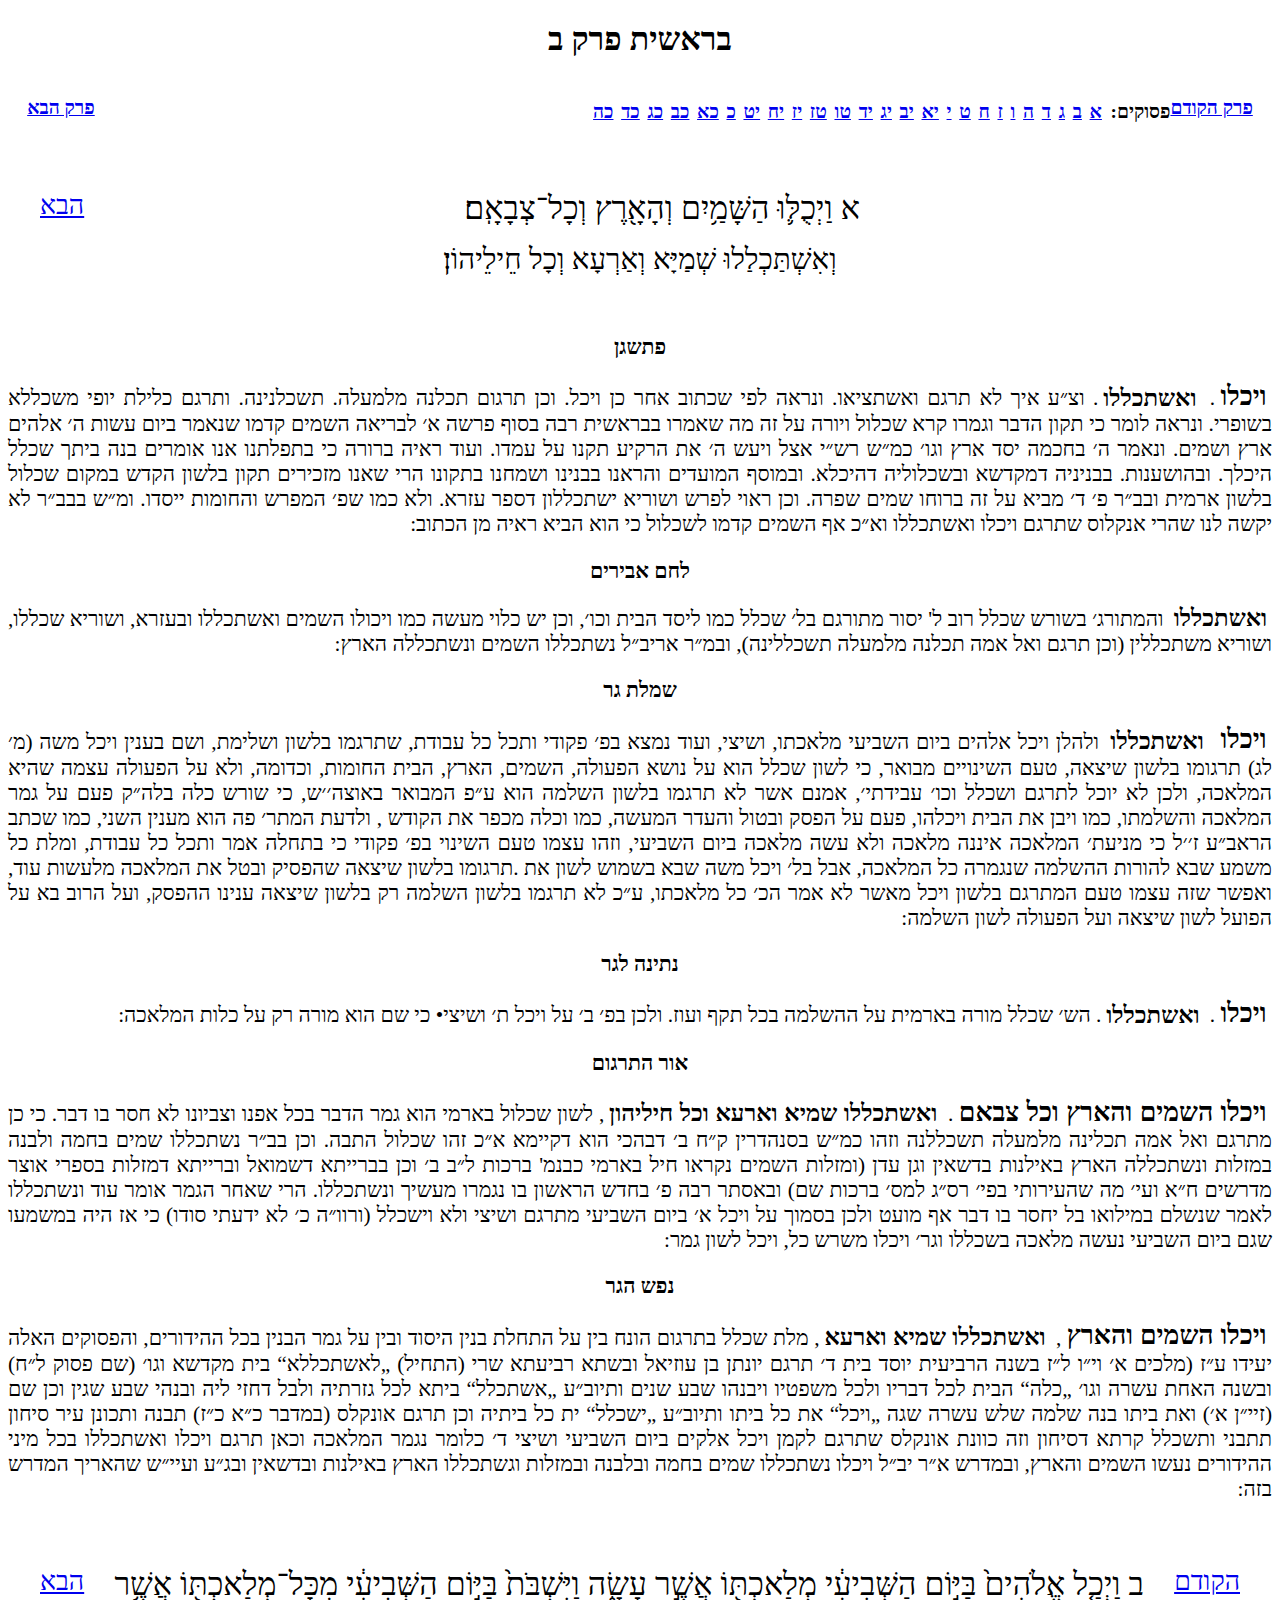
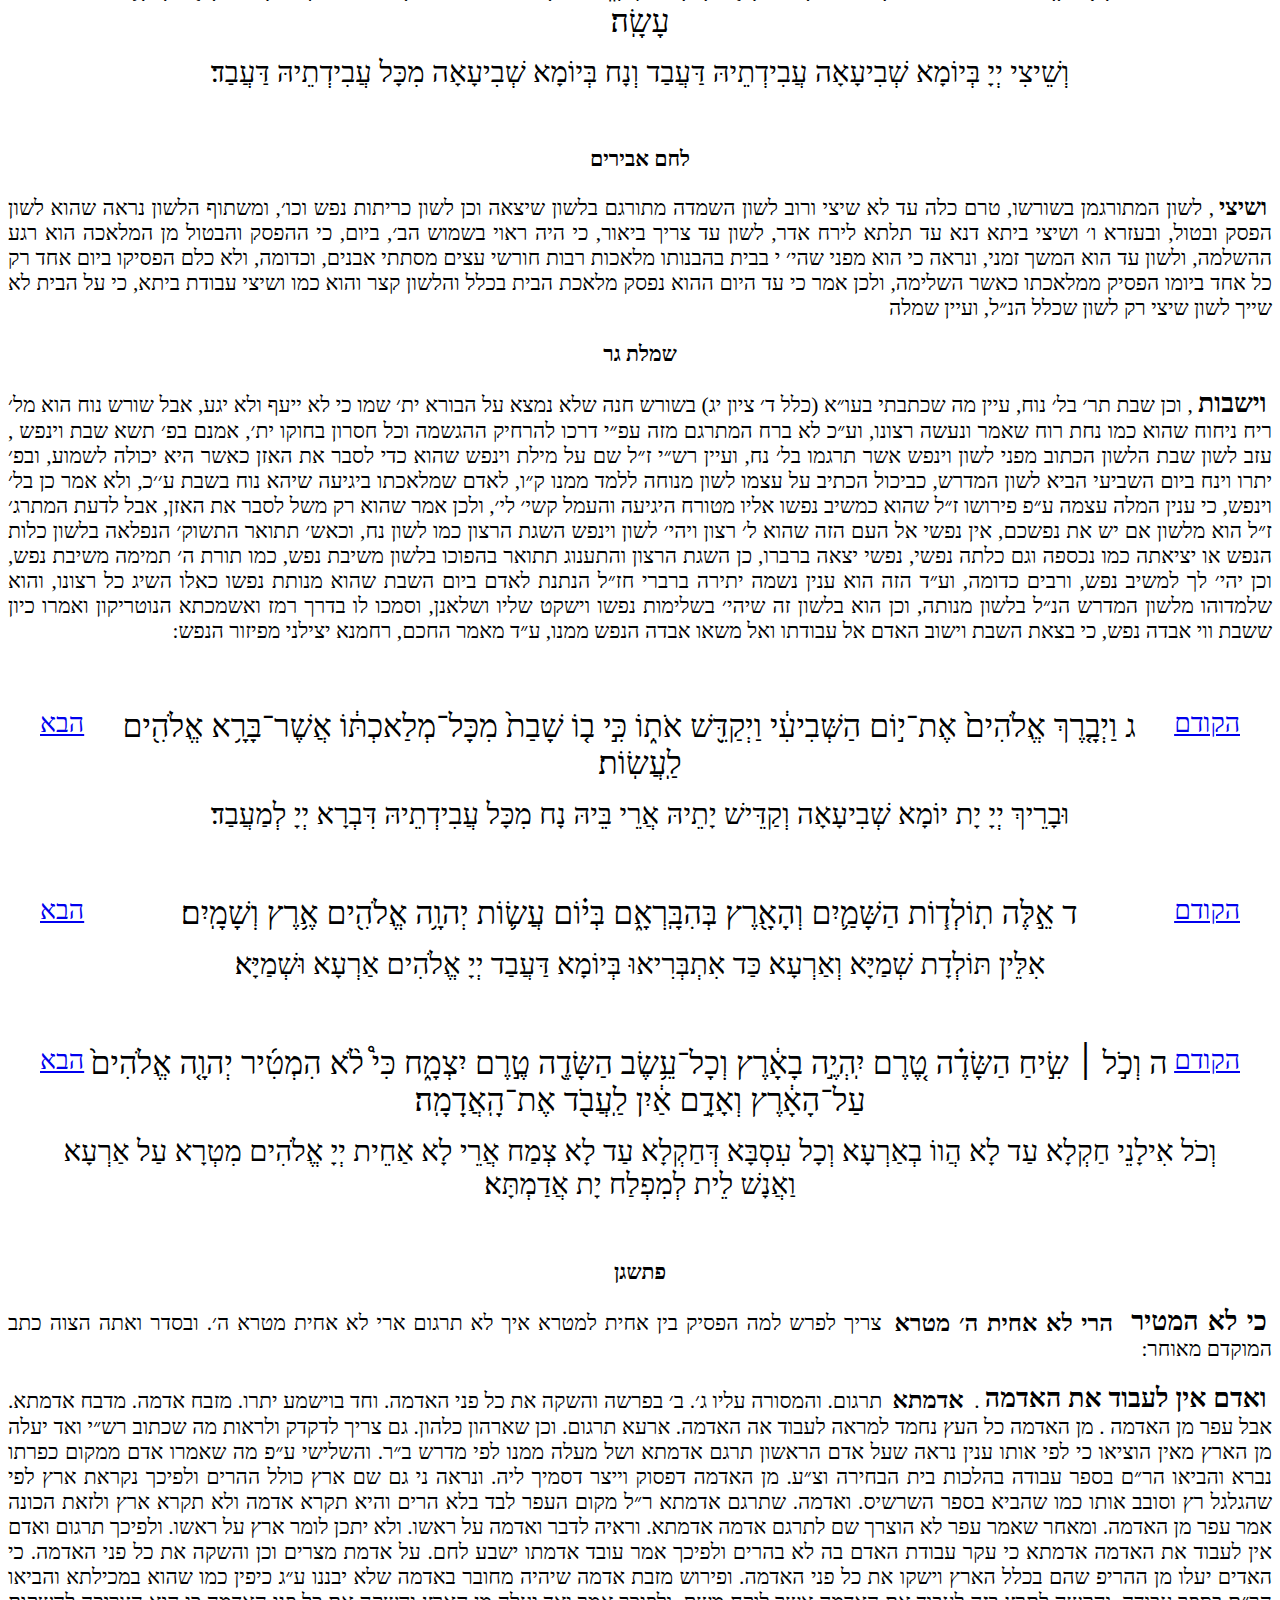
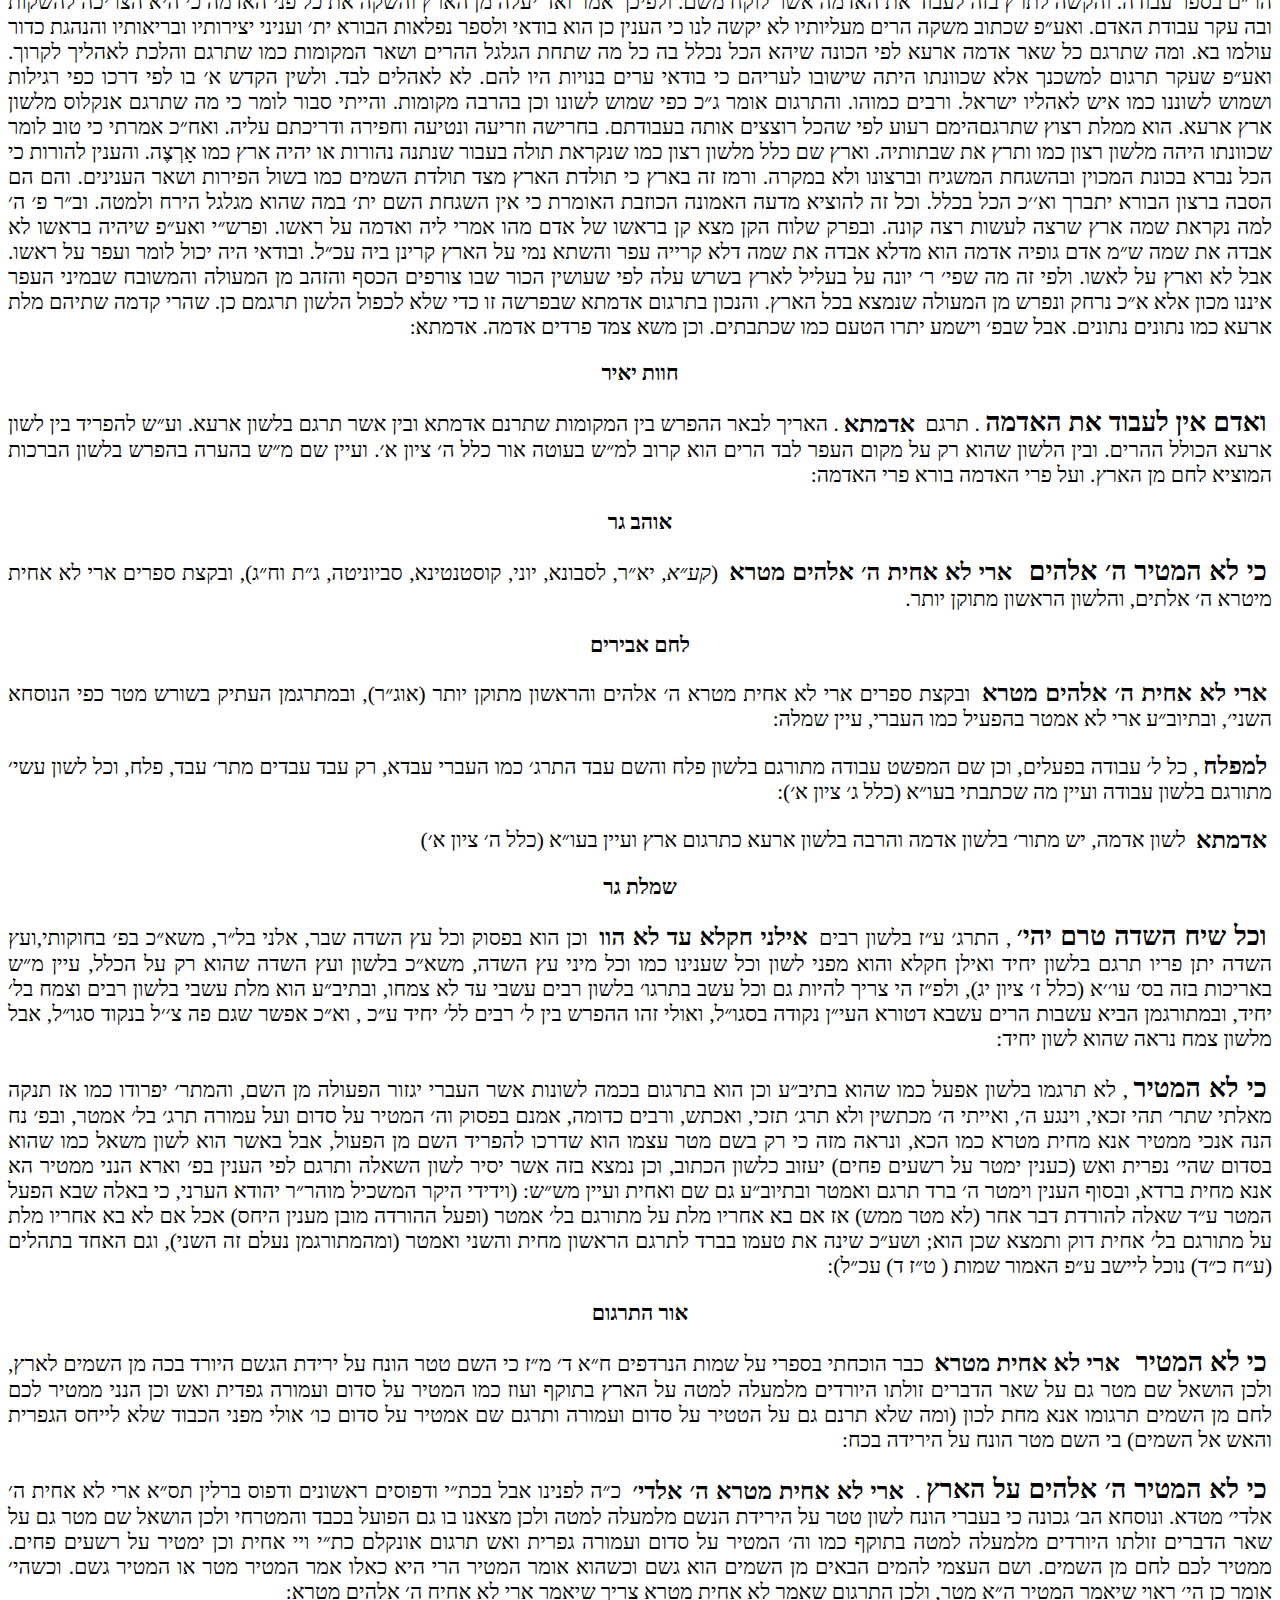
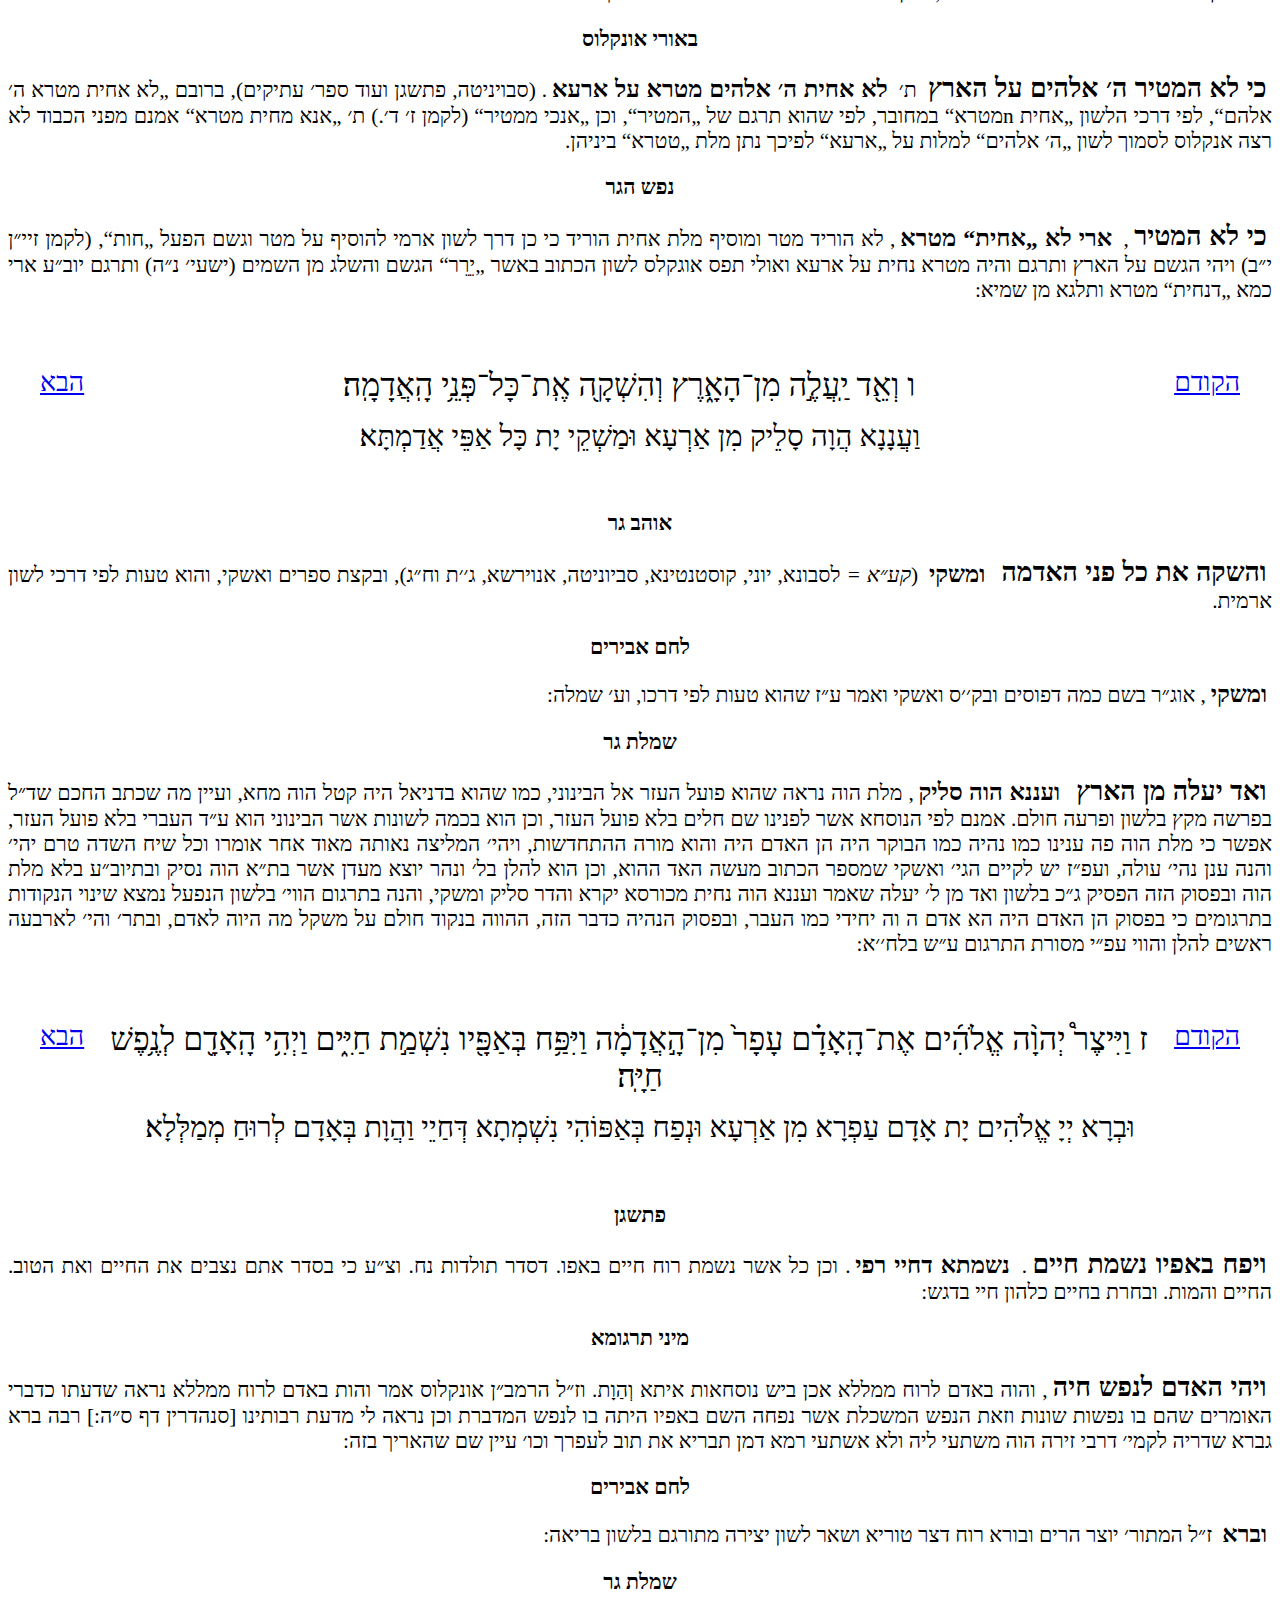
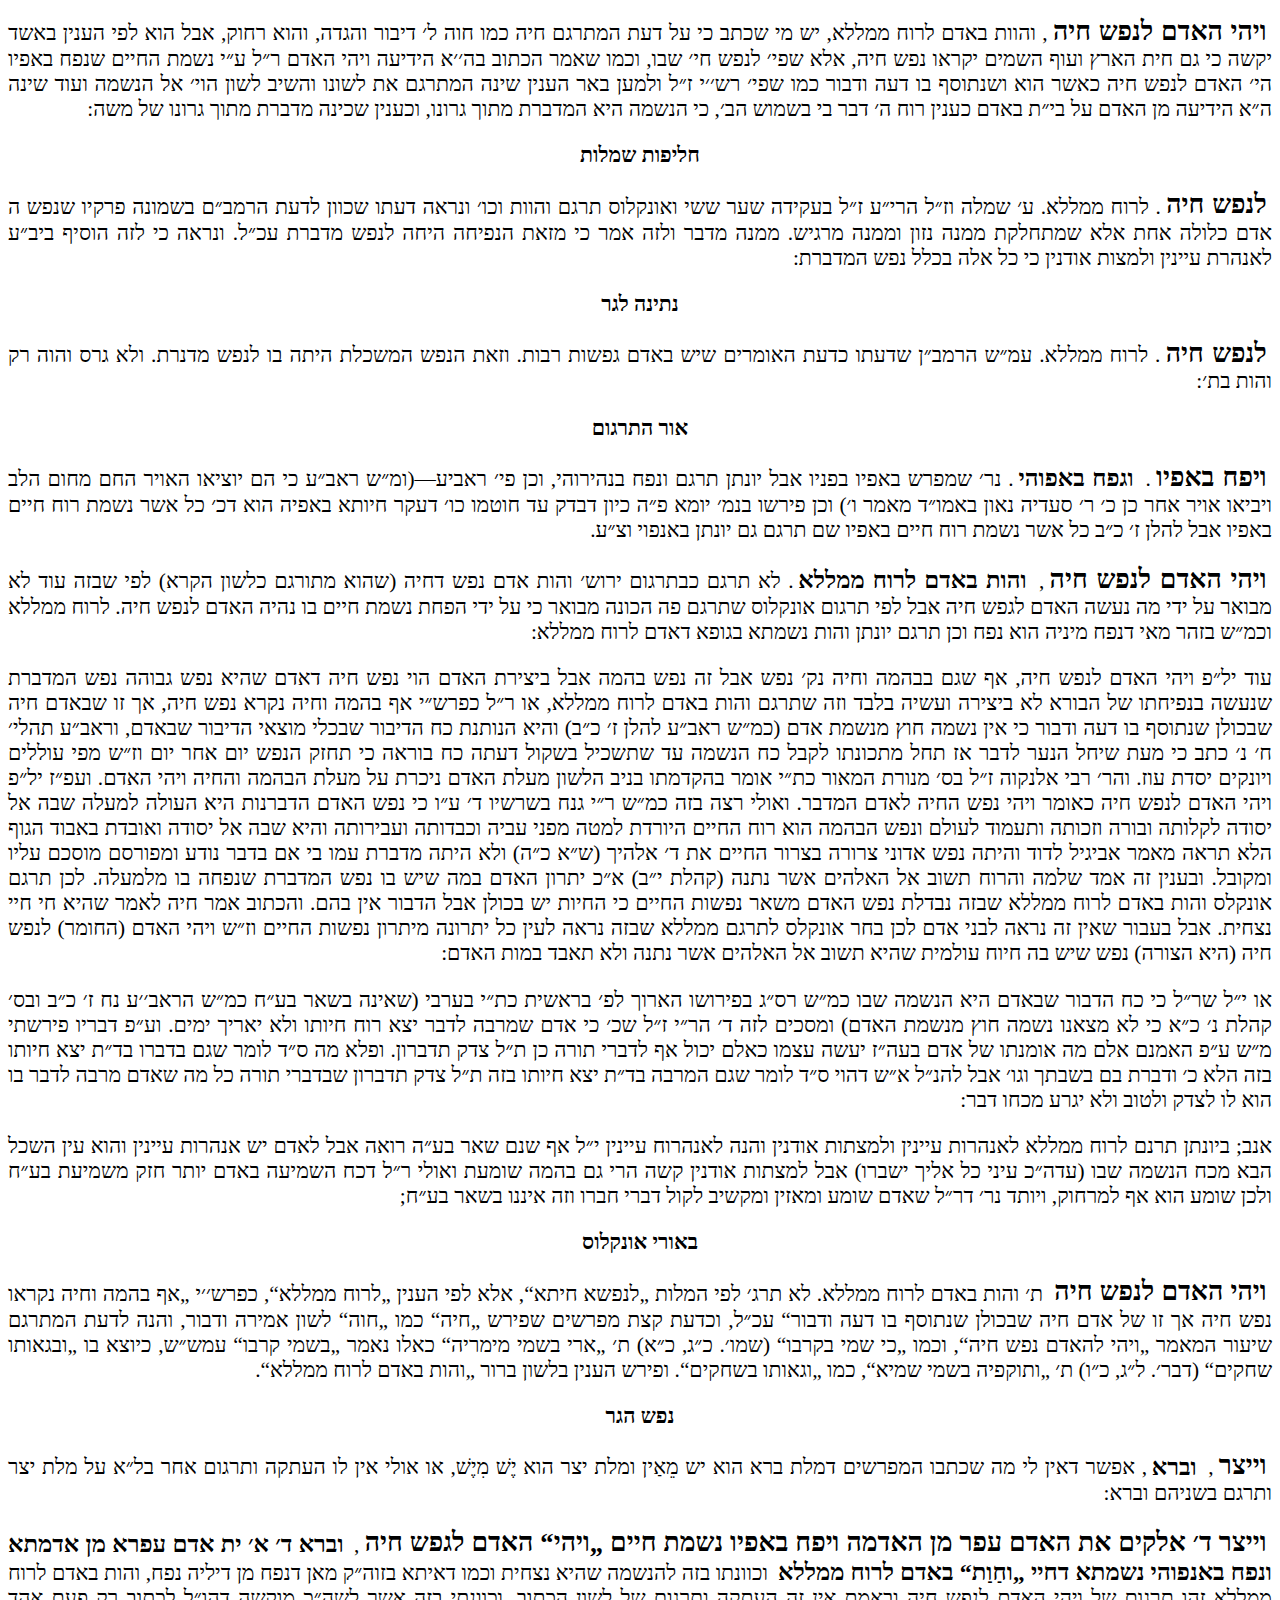
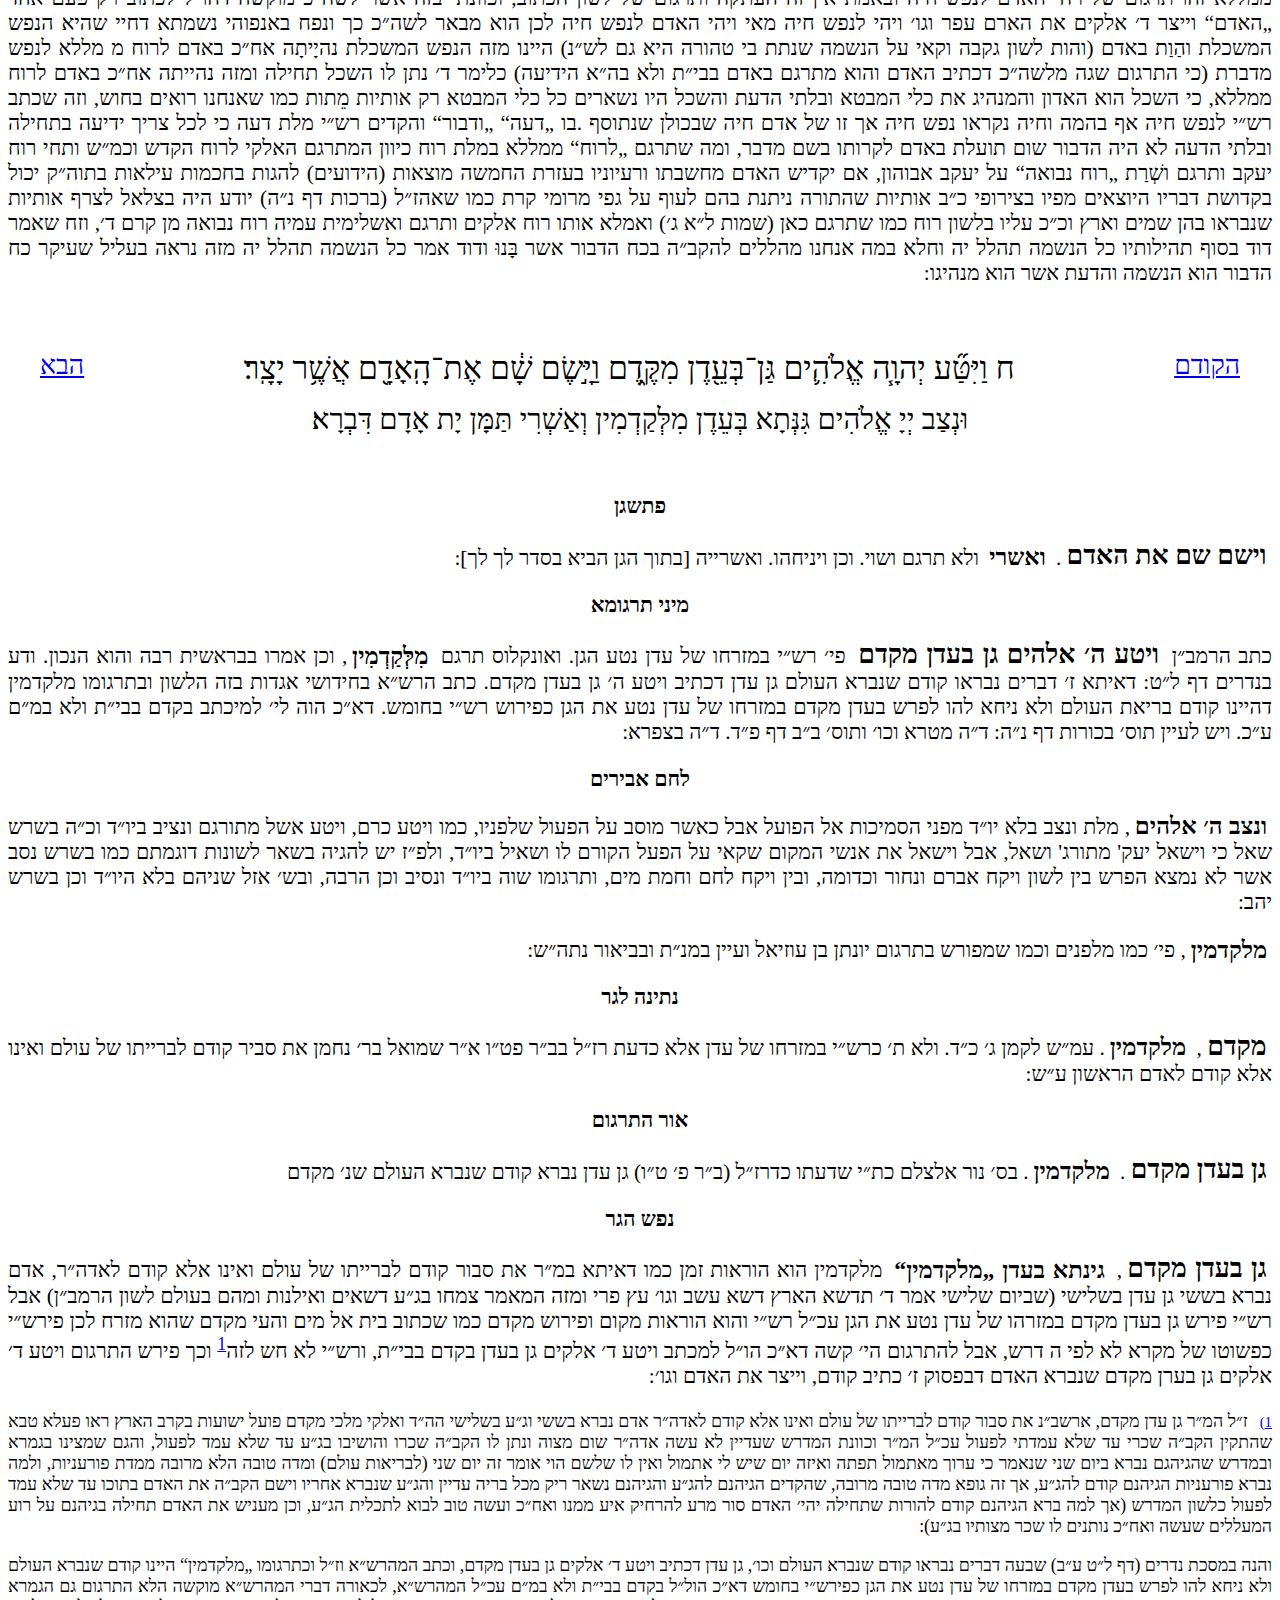
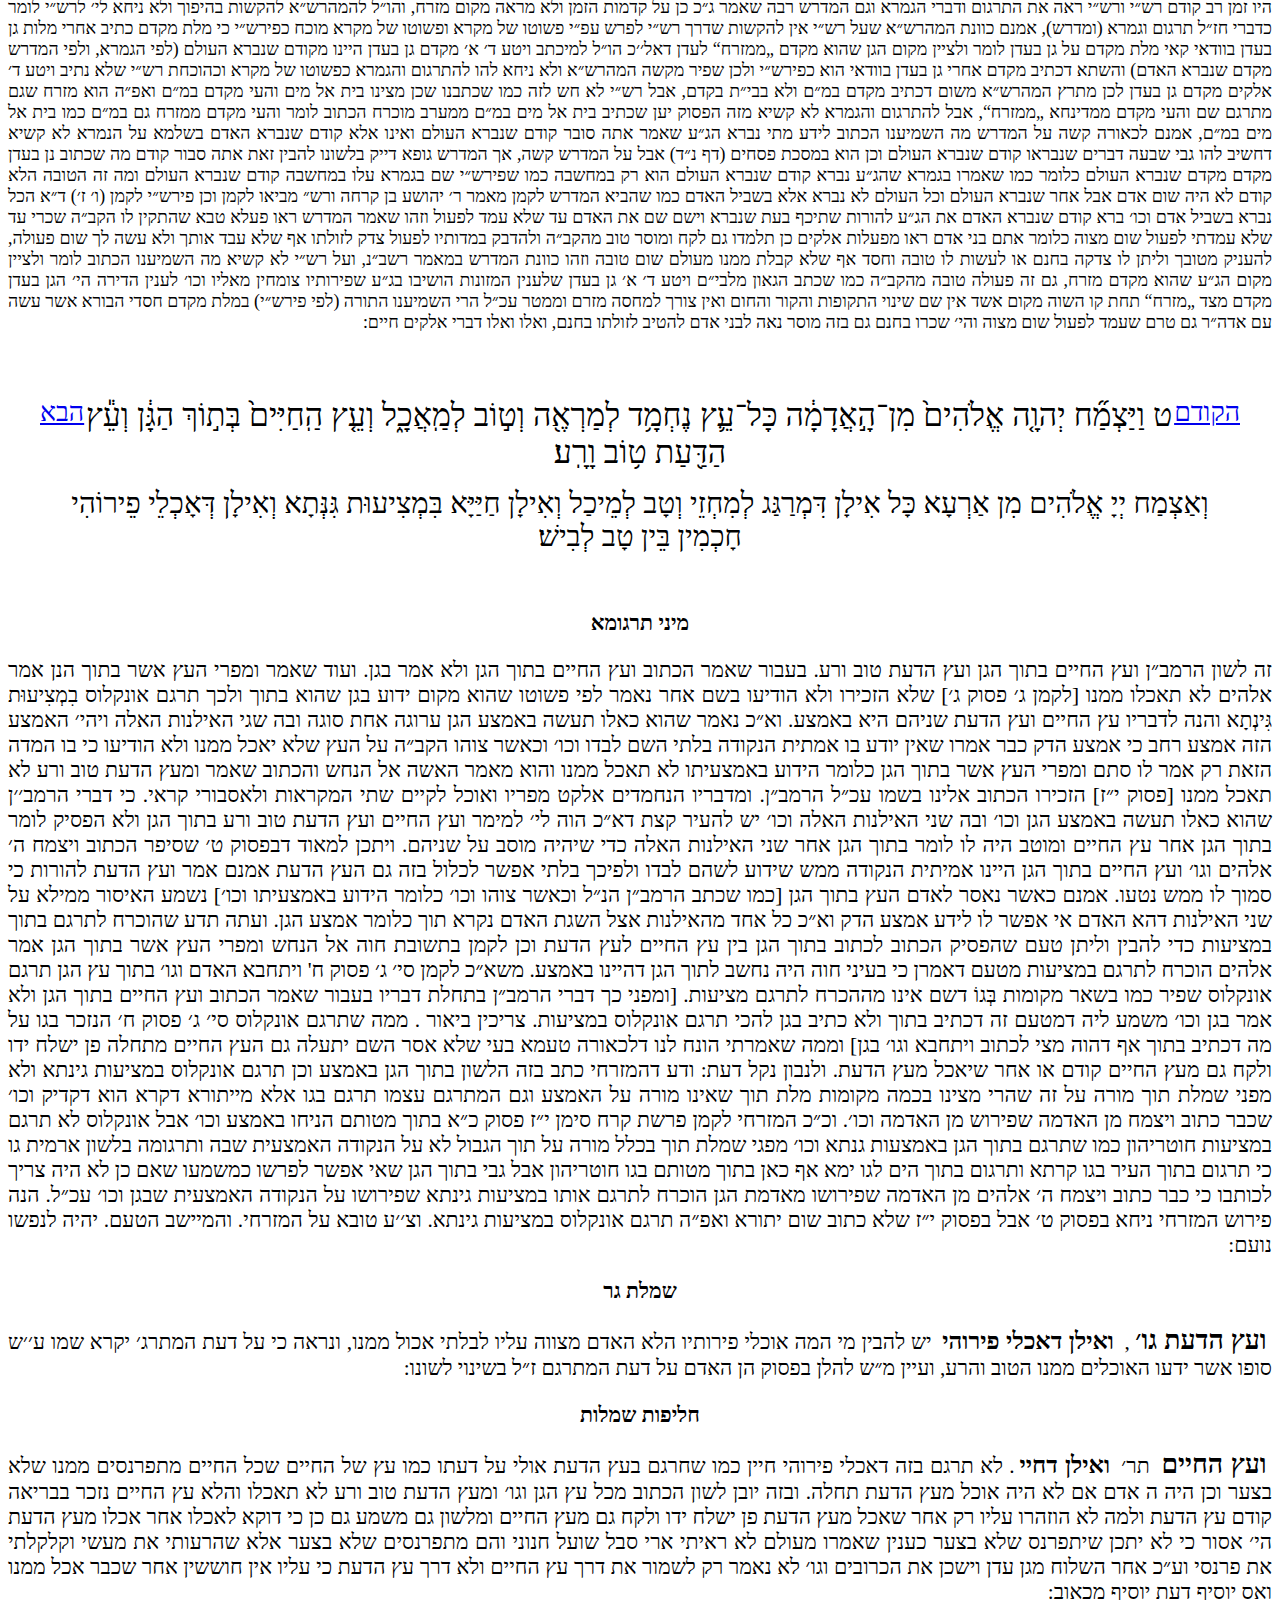
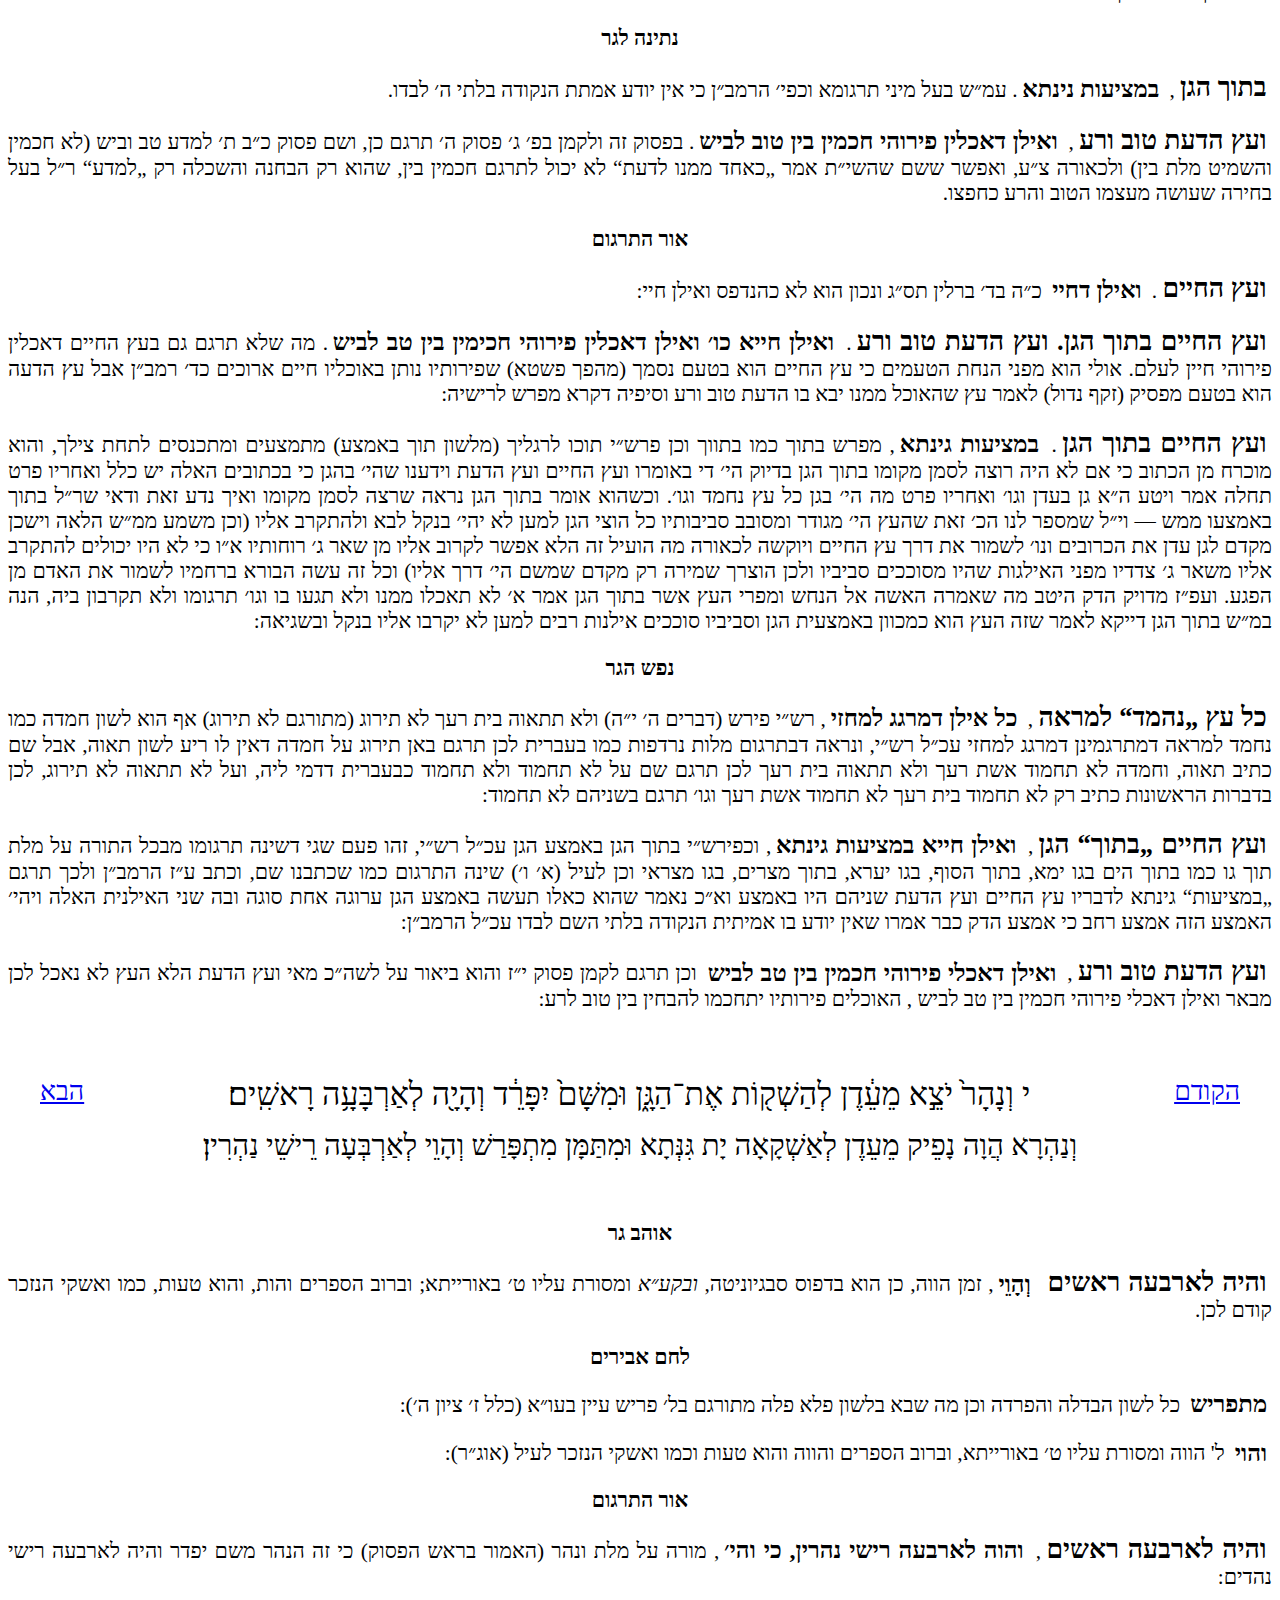
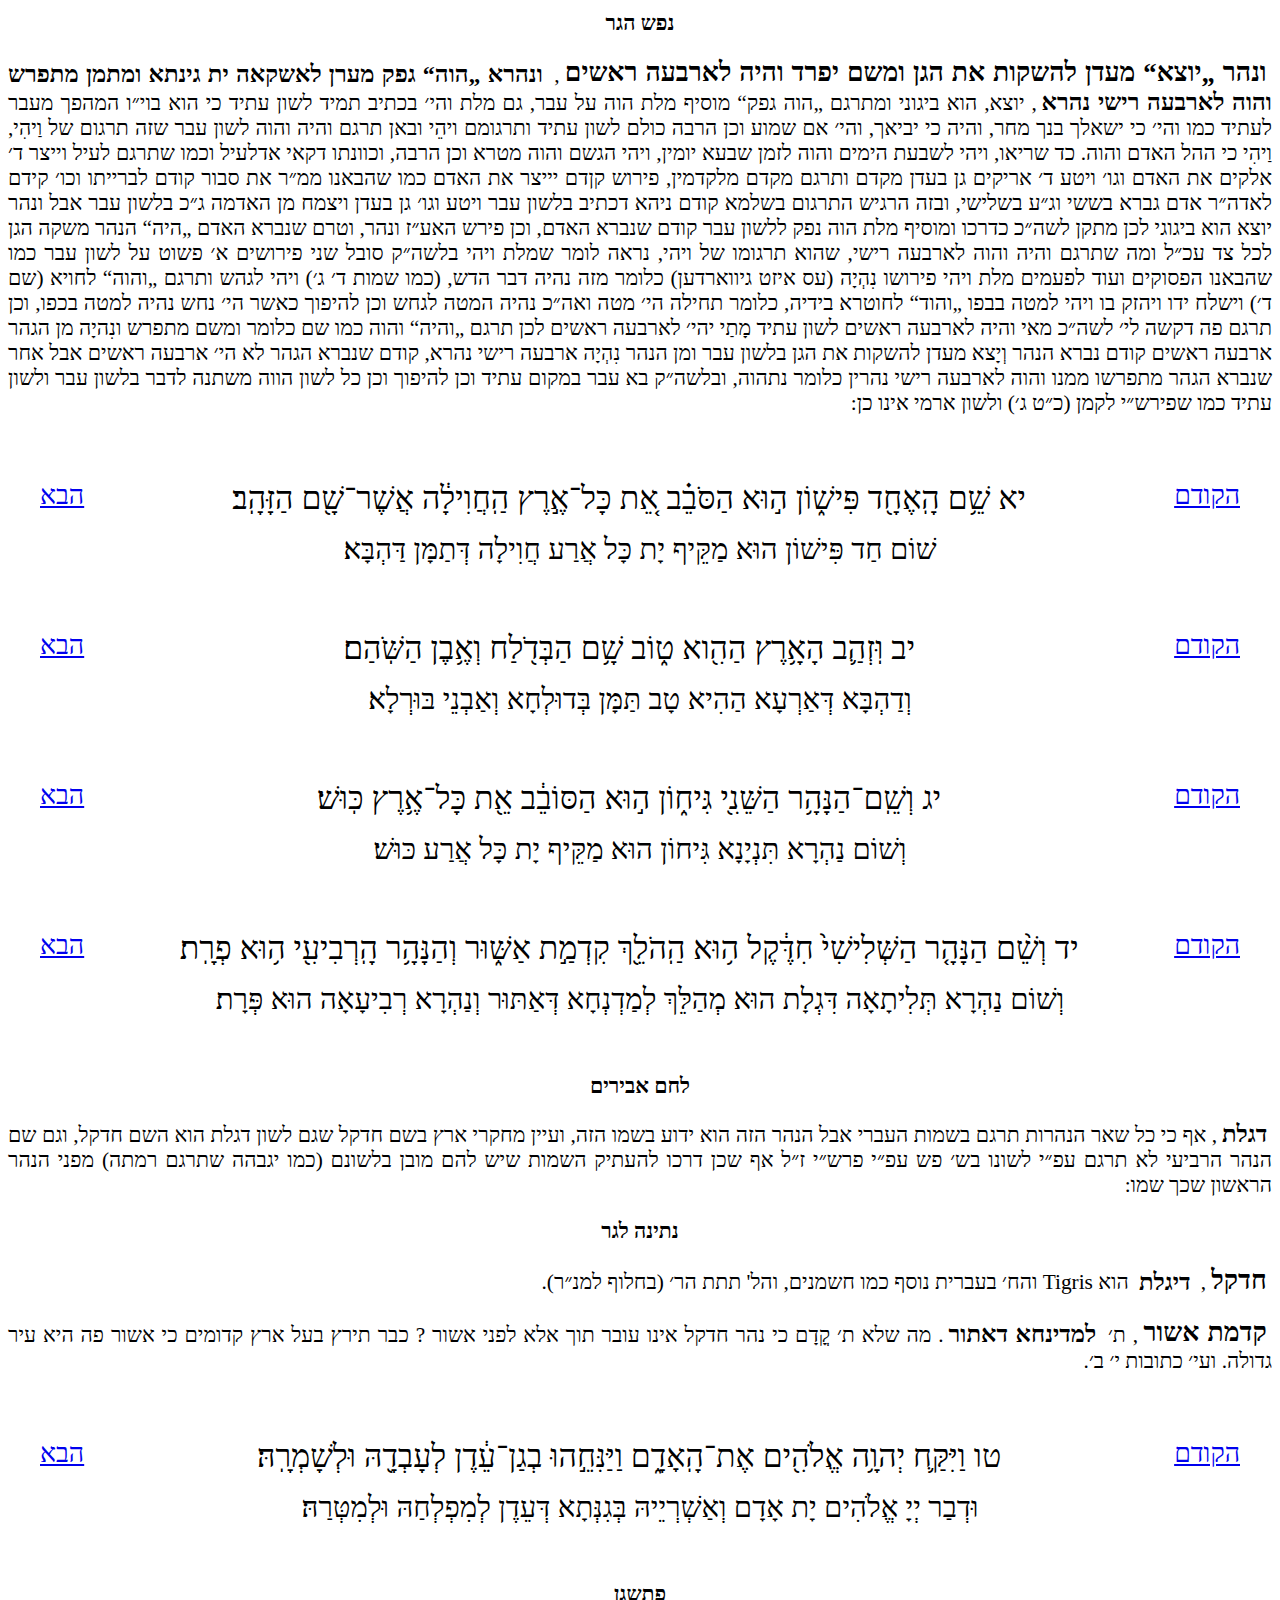
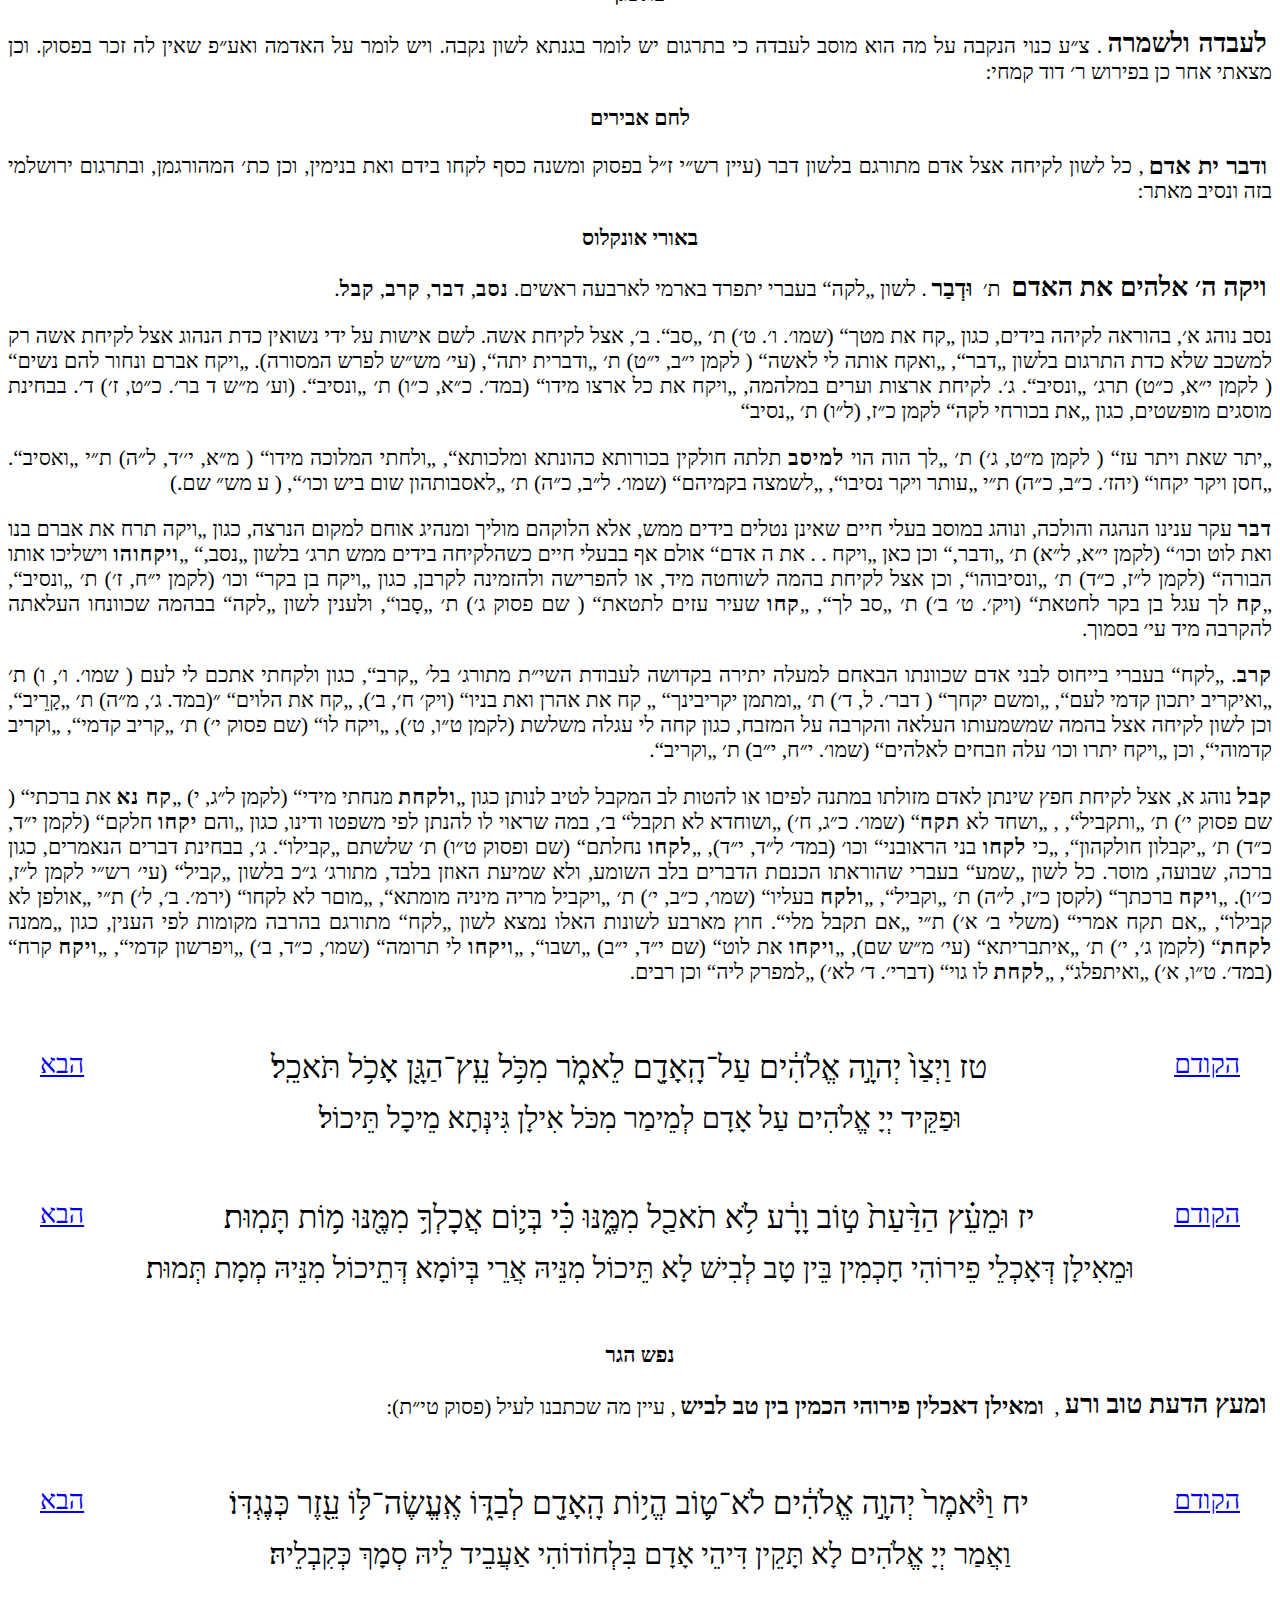
<file: בראשית ב.html>
<!DOCTYPE html>
<html>
  <head>
    <meta charset="UTF-8">
    <title>בראשית ב</title>
    <link rel="stylesheet" type="text/css" href="onkelos.css">
    <script type="text/javascript" src="onkelos.js"></script>
  </head>
  <body dir="rtl" onload="number_footnotes();">
    <h1>בראשית פרק ב</h1>
    <div class="index" id="verse_index">
      <span style="float: right"><a href="בראשית%20א.html">פרק הקודם</a></span>
      <span style="float: left"><a href="בראשית%20ג.html">פרק הבא</a></span>
      פסוקים:
      <script type="text/javascript">
       GenerateIndex("verse_index", 25);
      </script>
    </div>

    <div class="pasuk" id="verse_1">
      <span class="navigation_link" style="float: left"><a href="#verse_2">הבא</a></span>
      א וַיְכֻלּ֛וּ הַשָּׁמַ֥יִם וְהָאָ֖רֶץ וְכָל־צְבָאָֽם׃
    </div>
    <div class="targum">וְאִשְׁתַּכְלַלוּ שְׁמַיָּא וְאַרְעָא וְכָל חֵילֵיהוֹן׃</div>
    <div class="perush">
      <span class="name">פתשגן</span>
      <p>
	<span class="headword_heb">ויכלו</span>.
	<span class="headword_ara">ואשתכללו</span>.
	וצ״ע איך לא תרגם ואשתציאו. ונראה לפי שכתוב אחר כן ויכל. וכן תרגום
	תכלנה מלמעלה. תשכלנינה. ותרגם כלילת יופי משכללא בשופרי. ונראה לומר כי תקון הדבר וגמרו
	קרא שכלול ויורה על זה מה שאמרו בבראשית רבה בסוף פרשה א׳ לבריאה השמים קדמו שנאמר ביום עשות
	ה׳ אלהים ארץ ושמים. ונאמר ה׳ בחכמה יסד ארץ וגו׳ כמ״ש רש״י אצל ויעש ה׳ את הרקיע תקנו על
	עמדו. ועוד ראיה ברורה כי בתפלתנו אנו אומרים בנה ביתך שכלל היכלך. ובהושענות. בבניניה דמקדשא
	ובשכלוליה דהיכלא. ובמוסף המועדים והראנו בבנינו ושמחנו בתקונו הרי שאנו מזכירים תקון בלשון הקדש
	במקום שכלול בלשון ארמית ובב״ר פ׳ ד׳ מביא על זה ברוחו שמים שפרה. וכן ראוי לפרש ושוריא ישתכללון
	דספר עזרא. ולא כמו שפ׳ המפרש והחומות ייסדו. ומ״ש בבב״ר לא יקשה לנו שהרי אנקלוס שתרגם ויכלו ואשתכללו
	וא״כ אף השמים קדמו לשכלול כי הוא הביא ראיה מן הכתוב:
      </p>
    </div>
    <div class="perush">
      <span class="name">לחם אבירים</span>
      <p>
	<span class="headword_ara">ואשתכללו</span>
	והמתורג׳
	בשורש שכלל
	רוב ל' יסור מתורגם בל׳ שכלל כמו ליסד
	הבית וכו׳, וכן יש כלוי מעשה כמו
	ויכולו השמים ואשתכללו ובעזרא,
	ושוריא שכללו, ושוריא משתכללין (וכן
	תרגם
	ואל אמה תכלנה מלמעלה
	תשכללינה), ובמ״ר אריב״ל נשתכללו
	השמים ונשתכללה הארץ:
      </p>
    </div>
    <div class="perush">
      <span class="name">שמלת גר</span>
      <p>
	<span class="headword_heb">ויכלו</span>
	<span class="headword_ara">ואשתכללו</span>
	ולהלן ויכל אלהים ביום השביעי מלאכתו, ושיצי,
	ועוד נמצא בפ׳ פקודי ותכל כל עבודת, שתרגמו בלשון
	ושלימת, ושם בענין ויכל משה (מ׳ לג) תרגומו בלשון שיצאה, טעם השינויים
	מבואר, כי לשון שכלל הוא על נושא הפעולה, השמים, הארץ, הבית החומות,
	וכדומה, ולא על הפעולה עצמה שהיא המלאכה, ולכן לא יוכל לתרגם ושכלל וכו׳ עבידתי׳,
	אמנם אשר לא תרגמו בלשון השלמה הוא ע״פ המבואר באוצה׳׳ש, כי שורש כלה בלה״ק
	פעם על גמר המלאכה והשלמתו, כמו ויבן את הבית ויכלהו, פעם על הפסק
	ובטול והעדר המעשה, כמו וכלה מכפר את הקודש , ולדעת המתר׳ פה הוא מענין השני, כמו
	שכתב הראב״ע ז׳׳ל כי מניעת׳ המלאכה איננה מלאכה ולא עשה מלאכה  ביום השביעי,
	וזהו עצמו טעם השינוי בפ׳ פקודי כי בתחלה אמר ותכל כל עבודת, ומלת כל משמע
	שבא להורות ההשלמה שנגמרה כל המלאכה, אבל בל׳ ויכל משה שבא בשמוש לשון את
	.תרגומו בלשון שיצאה שהפסיק ובטל את המלאכה מלעשות עוד, ואפשר שזה עצמו
	טעם המתרגם בלשון ויכל מאשר לא אמר הכ׳ כל מלאכתו, ע״כ לא תרגמו בלשון השלמה רק
	בלשון שיצאה ענינו ההפסק, ועל הרוב
	בא על הפועל לשון שיצאה ועל הפעולה לשון
	השלמה:
      </p>
    </div>
    <div class="perush">
      <span class="name">נתינה לגר</span>
      <p>
      	<span class="headword_heb">ויכלו</span>.
	<span class="headword_ara">ואשתכללו</span>.
	הש׳ שכלל
	מורה בארמית על ההשלמה בכל תקף ועוז. ולכן בפ׳ ב׳ על ויכל ת׳ ושיצי• כי שם הוא מורה רק על
	כלות המלאכה:
      </p>
    </div>
    <div class="perush">
      <span class="name">אור התרגום</span>
      <p>
	<span class="headword_heb">ויכלו השמים והארץ וכל צבאם</span>.
	<span class="headword_ara">ואשתכללו שמיא וארעא וכל חיליהון</span>,
	לשון שכלול בארמי הוא גמר הדבר בכל אפנו
	וצביונו לא חסר בו דבר. כי כן מתרגם ואל אמה תכלינה מלמעלה
	תשכללנה וזהו כמ״ש בסנהדרין ק״ח ב׳ דבהכי הוא דקיימא א״כ
	זהו שכלול התבה. וכן בב״ר נשתכללו שמים בחמה ולבנה במזלות
	ונשתכללה הארץ באילנות בדשאין וגן עדן (ומזלות השמים נקראו
	חיל בארמי כבנמ' ברכות ל״ב ב׳ וכן בברייתא דשמואל וברייתא
	דמזלות בספרי אוצר מדרשים ח״א ועי׳ מה שהעירותי בפי׳ רס״ג
	למס׳ ברכות שם) ובאסתר רבה פ׳ בחדש הראשון בו נגמרו מעשיך
	ונשתכללו. הרי שאחר הגמר אומר עוד ונשתכללו לאמר שנשלם
	במילואו בל יחסר בו דבר אף מועט ולכן בסמוך על ויכל א׳ ביום
	השביעי מתרגם ושיצי ולא וישכלל (ורוו״ה כ׳ לא ידעתי סודו)
	כי אז היה במשמעו שגם ביום השביעי נעשה מלאכה בשכללו
	וגר׳ ויכלו משרש כל, ויכל לשון גמר:
      </p>
    </div>
    <div class="perush">
      <span class="name">נפש הגר</span>
      <p>
	<span class="headword_heb">ויכלו השמים והארץ</span>,
	<span class="headword_ara">ואשתכללו שמיא וארעא</span>,
	מלת שכלל בתרגום הונח
	בין על התחלת בנין היסוד ובין על גמר הבנין בכל ההידורים, והפסוקים
	האלה יעידו ע״ז (מלכים א׳ וי״ו ל״ז בשנה הרביעית יוסד בית ד׳ תרגם יונתן בן עוזיאל
	ובשתא רביעתא שרי (התחיל) <q>לאשתכללא</q> בית מקדשא וגו׳ (שם פסוק ל״ח) ובשנה
	האחת עשרה וגו׳ <q>כלה</q> הבית לכל דבריו ולכל משפטיו ויבנהו שבע שנים ותיוב״ע
	<q>אשתכלל</q> ביתא לכל גזרתיה ולבל דחזי ליה ובנהי שבע שגין וכן שם (זיי״ן א׳) ואת
	ביתו בנה שלמה שלש עשרה שגה <q>ויכל</q> את כל ביתו ותיוב״ע <q>ישכלל</q> ית כל ביתיה
	וכן תרגם אונקלס (במדבר כ״א כ״ז) תבנה ותכונן עיר סיחון תתבני ותשכלל קרתא דסיחון
	וזה כוונת אונקלס שתרגם לקמן ויכל אלקים ביום השביעי ושיצי ד׳ כלומר נגמר
	המלאכה וכאן תרגם ויכלו ואשתכללו בכל מיני ההידורים נעשו השמים והארץ, ובמדרש
	א״ר יב״ל ויכלו נשתכללו שמים בחמה ובלבנה ובמזלות וגשתכללו הארץ באילנות
	ובדשאין ובג״ע ועיי״ש שהאריך המדרש בזה:
      </p>
    </div>

    <div class="pasuk" id="verse_2">
      <span class="navigation_link" style="float: right"><a href="#verse_1">הקודם</a></span>
      <span class="navigation_link" style="float: left"><a href="#verse_3">הבא</a></span>
      ב וַיְכַ֤ל אֱלֹהִים֙ בַּיּ֣וֹם הַשְּׁבִיעִ֔י מְלַאכְתּ֖וֹ אֲשֶׁ֣ר עָשָׂ֑ה וַיִּשְׁבֹּת֙ בַּיּ֣וֹם הַשְּׁבִיעִ֔י מִכָּל־מְלַאכְתּ֖וֹ אֲשֶׁ֥ר עָשָֽׂה׃
    </div>
    <div class="targum">וְשֵׁיצִי יְיָ בְּיוֹמָא שְׁבִיעָאָה עֲבִידְתֵיהּ דַּעֲבַד וְנָח בְּיוֹמָא שְׁבִיעָאָה מִכָּל עֲבִידְתֵיהּ דַּעֲבַד׃</div>
    <div class="perush">
      <span class="name">לחם אבירים</span>
      <p>
	<span class="headword_ara">ושיצי</span>,
	לשון
	המתורגמן בשורשו, טרם כלה עד לא
	שיצי ורוב לשון השמדה מתורגם בלשון
	שיצאה וכן לשון כריתות נפש וכו׳,
	ומשתוף הלשון נראה שהוא לשון הפסק
	ובטול, ובעזרא ו׳ ושיצי ביתא דנא עד
	תלתא לירח אדר, לשון עד צריך ביאור,
	כי היה ראוי בשמוש הב׳, ביום, כי
	ההפסק והבטול מן המלאכה הוא רגע
	ההשלמה, ולשון עד הוא המשך זמני,
	ונראה כי הוא מפני שהי׳ י בבית בהבנותו
	מלאכות רבות חורשי עצים מסתתי אבנים,
	וכדומה, ולא כלם הפסיקו ביום אחד רק
	כל אחד ביומו הפסיק ממלאכתו כאשר
	השלימה, ולכן אמר כי עד היום ההוא
	נפסק מלאכת הבית בכלל והלשון קצר
	והוא כמו  ושיצי עבודת ביתא, כי
	על הבית לא שייך לשון שיצי
	רק לשון שכלל הנ״ל, ועיין שמלה
      </p>
    </div>
    <div class="perush">
      <span class="name">שמלת גר</span>
      <p>
	<span class="headword_heb">וישבות</span>,
	וכן שבת תר׳ בל׳
	נוח, עיין מה שכתבתי בעו״א (כלל ד׳ ציון
	יג) בשורש חנה שלא נמצא על הבורא ית׳
	שמו כי לא ייעף ולא יגע, אבל שורש נוח הוא
	מל׳ ריח ניחוח שהוא כמו נחת רוח שאמר
	ונעשה רצונו, וע״כ לא ברח המתרגם מזה
	עפ״י דרכו להרחיק ההגשמה וכל חסרון בחוקו
	ית׳, אמנם בפ׳ תשא שבת וינפש , עזב
	לשון שבת הלשון הכתוב מפני לשון וינפש אשר
	תרגמו בל׳ נח, ועיין רש״י ז״ל שם על
	מילת וינפש שהוא כדי לסבר את האזן כאשר
	היא יכולה לשמוע, ובפ׳ יתרו וינח ביום
	השביעי הביא לשון המדרש, כביכול הכתיב
	על עצמו לשון מנוחה ללמד ממנו ק״ו, לאדם
	שמלאכתו ביגיעה שיהא נוח בשבת ע׳׳כ, ולא
	אמר כן בל׳ וינפש, כי ענין המלה עצמה ע״פ
	פירושו ז״ל שהוא כמשיב נפשו אליו מטורח
	היגיעה והעמל קשי׳ לי׳, ולכן אמר שהוא רק
	משל לסבר את האזן, אבל לדעת המתרג׳ ז״ל
	הוא מלשון אם יש את נפשכם, אין נפשי אל
	העם הזה שהוא ל׳ רצון ויהי׳ לשון וינפש השגת
	הרצון כמו לשון נח, וכאש׳ תתואר התשוק׳
	הנפלאה בלשון כלות הנפש או יציאתה כמו
	נכספה וגם כלתה נפשי, נפשי יצאה
	ברברו, כן השגת הרצון והתענוג תתואר
	בהפוכו בלשון משיבת נפש, כמו תורת ה׳
	תמימה משיבת נפש, וכן יהי׳ לך למשיב נפש,
	ורבים כדומה, וע״ד הזה הוא ענין נשמה
	יתירה ברברי חז״ל הנתנת לאדם ביום השבת
	שהוא מנותת נפשו כאלו השיג כל רצונו, והוא שלמדוהו מלשון המדרש הנ״ל בלשון מנותה,
	וכן הוא בלשון זה שיהי׳ בשלימות נפשו וישקט שליו ושלאנן, וסמכו לו בדרך רמז ואשמכתא
	הנוטריקון ואמרו כיון ששבת ווי אבדה נפש, כי בצאת השבת וישוב האדם אל עבודתו ואל
	משאו אבדה הנפש ממנו, ע״ד מאמר החכם, רחמנא יצילני מפיזור הנפש:
      </p>
    </div>

    <div class="pasuk" id="verse_3">
      <span class="navigation_link" style="float: right"><a href="#verse_2">הקודם</a></span>
      <span class="navigation_link" style="float: left"><a href="#verse_4">הבא</a></span>
      ג וַיְבָ֤רֶךְ אֱלֹהִים֙ אֶת־י֣וֹם הַשְּׁבִיעִ֔י וַיְקַדֵּ֖שׁ אֹת֑וֹ כִּ֣י ב֤וֹ שָׁבַת֙ מִכָּל־מְלַאכְתּ֔וֹ אֲשֶׁר־בָּרָ֥א אֱלֹהִ֖ים לַֽעֲשֽׂוֹת׃
    </div>
    <div class="targum">
      וּבָרֵיךְ יְיָ יָת יוֹמָא שְׁבִיעָאָה וְקַדֵּישׁ יָתֵיהּ אֲרֵי בֵּיהּ נָח מִכָּל עֲבִידְתֵיהּ דִּבְרָא יְיָ לְמַעֲבַד׃
    </div>

    <div class="pasuk" id="verse_4">
      <span class="navigation_link" style="float: right"><a href="#verse_3">הקודם</a></span>
      <span class="navigation_link" style="float: left"><a href="#verse_5">הבא</a></span>
      ד אֵ֣לֶּה תֽוֹלְד֧וֹת הַשָּׁמַ֛יִם וְהָאָ֖רֶץ בְּהִבָּֽרְאָ֑ם בְּי֗וֹם עֲשׂ֛וֹת יְהוָ֥ה אֱלֹהִ֖ים אֶ֥רֶץ וְשָׁמָֽיִם׃
    </div>
    <div class="targum">
      אִלֵּין תּוֹלְדָת שְׁמַיָּא וְאַרְעָא כַּד אִתְבְּרִיאוּ בְּיוֹמָא דַּעֲבַד יְיָ אֱלֹהִים אַרְעָא וּשְׁמַיָּא׃
    </div>

    <div class="pasuk" id="verse_5">
      <span class="navigation_link" style="float: right"><a href="#verse_4">הקודם</a></span>
      <span class="navigation_link" style="float: left"><a href="#verse_6">הבא</a></span>
      ה וְכֹ֣ל ׀ שִׂ֣יחַ הַשָּׂדֶ֗ה טֶ֚רֶם יִֽהְיֶ֣ה בָאָ֔רֶץ וְכָל־עֵ֥שֶׂב הַשָּׂדֶ֖ה טֶ֣רֶם יִצְמָ֑ח כִּי֩ לֹ֨א הִמְטִ֜יר יְהוָ֤ה אֱלֹהִים֙ עַל־הָאָ֔רֶץ וְאָדָ֣ם אַ֔יִן לַֽעֲבֹ֖ד אֶת־הָֽאֲדָמָֽה׃
    </div>
    <div class="targum">
      וְכֹל אִילָנֵי חַקְלָא עַד לָא הֲווֹ בְאַרְעָא וְכָל עִסְבָּא דְּחַקְלָא עַד לָא צְמַח אֲרֵי לָא אַחֵית יְיָ אֱלֹהִים מִטְרָא עַל אַרְעָא וַאֲנָשׁ לֵית לְמִפְלַח יָת אֲדַמְתָּא׃
    </div>
    <div class="perush">
      <span class="name">פתשגן</span>
      <p>
	<span class="headword_heb">כי לא המטיר</span>
	<span class="headword_ara">הרי לא אחית ה׳ מטרא</span>
	צריך לפרש
	למה הפסיק בין אחית למטרא איך לא תרגום ארי לא אחית מטרא ה׳. ובסדר ואתה הצוה כתב המוקדם
	מאוחר:
      </p>
      <p>
	<span class="headword_heb">ואדם אין לעבוד את האדמה</span>.
	<span class="headword_ara">אדמתא</span>
	תרגום. והמסורה עליו ג׳. ב׳ בפרשה והשקה את כל פני האדמה.
	וחד בוישמע יתרו. מזבח אדמה. מדבח אדמתא. אבל עפר מן האדמה . מן האדמה כל העץ נחמד למראה
	לעבוד אה האדמה. ארעא תרגום. וכן שארהון כלהון. גם צריך לדקדק ולראות מה שכתוב רש״י ואד יעלה
	מן הארץ מאין הוציאו כי לפי אותו ענין נראה שעל אדם הראשון תרגם אדמתא ושל מעלה ממנו לפי מדרש
	ב״ר. והשלישי ע״פ מה שאמרו אדם ממקום כפרתו נברא והביאו הר״ם בספר עבודה בהלכות בית הבחירה
	וצ״ע. מן האדמה דפסוק וייצר דסמיך ליה. ונראה ני גם שם ארץ כולל ההרים ולפיכך נקראת ארץ לפי
	שהגלגל רץ וסובב אותו כמו שהביא בספר השרשיס. ואדמה. שתרגם אדמתא ר״ל מקום העפר לבד בלא הרים
	והיא תקרא אדמה ולא תקרא ארץ ולזאת הכונה אמר עפר מן האדמה. ומאחר שאמר עפר לא הוצרך שם
	לתרגם אדמה אדמתא. וראיה לדבר ואדמה על ראשו. ולא יתכן לומר ארץ על ראשו. ולפיכך תרגום ואדם
	אין לעבוד את האדמה אדמתא כי עקר עבודת האדם בה לא בהרים ולפיכך אמר עובד אדמתו ישבע לחם.
	על אדמת מצרים וכן והשקה את כל פני האדמה. כי האדים יעלו מן ההריפ שהם בכלל הארץ וישקו את כל
	פני האדמה. ופירוש מזבת אדמה שיהיה מחובר באדמה שלא יבננו ע״ג כיפין כמו שהוא במכילתא והביאו
	הר״ם בספר עבודה. והקשה לתרץ בזה לעבוד את האדמה אשר לוקח משם. ולפיכך אמר ואד יעלה מן הארץ
	והשקה את כל פני האדמה כי היא הצריכה להשקות ובה עקר עבודת האדם. ואע״פ שכתוב משקה הרים
	מעליותיו לא יקשה לנו כי הענין כן הוא בודאי ולספר נפלאות הבורא ית׳ ועניני יצירותיו ובריאותיו והנהגת
	כדור עולמו בא. ומה שתרגם כל שאר אדמה ארעא לפי הכונה שיהא הכל נכלל בה כל מה שתחת הגלגל
	ההרים ושאר המקומות כמו שתרגם והלכת לאהליך לקרוך. ואע״פ שעקר תרגום למשכנך אלא שכוונתו היתה
	שישובו לעריהם כי בודאי ערים בנויות היו להם. לא לאהלים לבד. ולשין הקדש א׳ בו לפי דרכו כפי
	רגילות ושמוש לשוננו כמו איש לאהליו ישראל. ורבים כמוהו. והתרגום אומר ג״כ כפי שמוש לשונו וכן בהרבה
	מקומות. והייתי סבור לומר כי מה שתרגם אנקלוס מלשון ארץ ארעא. הוא ממלת רצוץ שתרגםהימם רעוע לפי
	שהכל רוצצים אותה בעבודתם. בחרישה וזריעה ונטיעה וחפירה ודריכתם עליה. ואח״כ אמרתי כי טוב לומר
	שכוונתו היהה מלשון רצון כמו ותרץ את שבתותיה. וארץ שם כלל מלשון רצון כמו שנקראת תולה בעבור שנתנה
	נהורות או יהיה ארץ
	כמו אָרְצֶה. והענין להורות כי הכל נברא בכונת המכוין ובהשגחת המשגיח וברצונו
	ולא במקרה. ורמז זה בארץ כי תולדת הארץ מצד תולדת השמים כמו בשול הפירות ושאר הענינים. והם הם
	הסבה ברצון הבורא יתברך וא׳׳כ הכל בכלל. וכל זה להוציא מדעה האמונה הכוזבת האומרת כי אין השגחת
	השם ית׳ במה שהוא מגלגל הירח ולמטה. וב״ר פ׳ ה׳ למה נקראת שמה ארץ שרצה לעשות רצה קונה.
	ובפרק שלוח הקן מצא קן בראשו של אדם מהו אמרי ליה ואדמה על ראשו. ופרש״י ואע״פ שיהיה בראשו לא
	אבדה את שמה ש״מ אדם גופיה אדמה הוא מדלא אבדה את שמה דלא קרייה עפר והשתא נמי על הארץ קרינן ביה
	עכ״ל. ובודאי היה יכול לומר ועפר על ראשו. אבל לא וארץ על לאשו. ולפי זה מה שפי׳ ר׳ יונה על בעליל
	לארץ בשרש עלה לפי שעושין הכור שבו צורפים הכסף והזהב מן המעולה והמשובח שבמיני העפר איננו מכון
	אלא א״כ נרחק ונפרש מן המעולה שנמצא בכל הארץ. והנכון בתרגום אדמתא שבפרשה זו כדי שלא לכפול
	הלשון תרגמם כן. שהרי קדמה שתיהם מלת ארעא כמו נתונים נתונים. אבל שבפ׳ וישמע יתרו הטעם כמו
	שכתבתים. וכן משא צמד פרדים אדמה. אדמתא:
      </p>
    </div>
    <div class="perush">
      <span class="name">חוות יאיר</span>
      <p>
	<span class="headword_heb">ואדם אין לעבוד את האדמה</span>. תרגם
	<span class="headword_ara">אדמתא</span>.
	האריך לבאר ההפרש
	בין המקומות שתרנם אדמתא ובין אשר תרגם
	בלשון ארעא. וע״ש להפריד בין לשון ארעא
	הכולל ההרים. ובין הלשון שהוא רק על מקום
	העפר לבד הרים הוא קרוב למ״ש בעוטה אור
	כלל ה׳ ציון א׳. ועיין שם מ״ש בהערה בהפרש
	בלשון הברכות המוציא לחם מן הארץ. ועל פרי
	האדמה בורא פרי האדמה:
      </p>
    </div>
    <div class="perush">
      <span class="name">אוהב גר</span>
      <p>
	<span class="headword_heb">כי לא המטיר ה׳ אלהים</span>
	<span class="headword_ara">ארי לא אחית ה׳ אלהים מטרא</span>
	(<span class="edition_2">קע״א, </span>יא״ר, לסבונא, יוני, קוסטנטינא, סביוניטה, ג״ת וח״ג), ובקצת ספרים
	ארי לא אחית מיטרא ה׳ אלתים, והלשון הראשון מתוקן יותר.
      </p>
    </div>
    <div class="perush">
      <span class="name">לחם אבירים</span>
      <p>
	<span class="headword_ara">ארי לא אחית ה׳ אלהים מטרא</span>
	ובקצת
	ספרים ארי לא אחית מטרא ה׳ אלהים
	והראשון מתוקן יותר (אוג״ר), ובמתרגמן
	העתיק בשורש מטר כפי הנוסחא השני׳,
	ובתיוב״ע ארי לא אמטר בהפעיל כמו
	העברי, עיין שמלה:
      </p>
      <p>
	<span class="headword_ara">למפלח</span>,
	כל ל׳
	עבודה בפעלים, וכן שם המפשט עבודה
	מתורגם בלשון פלח והשם עבד התרג׳ כמו
	העברי עבדא, רק עבד עבדים מתר׳
	עבד, פלח, וכל לשון עשי׳ מתורגם בלשון
	עבודה ועיין מה שכתבתי בעו״א (כלל ג׳
	ציון א׳):
      </p>
      <p>
	<span class="headword_ara">אדמתא</span>
	לשון אדמה, יש מתור׳
	בלשון אדמה והרבה
	בלשון ארעא כתרגום
	ארץ ועיין בעו״א (כלל ה׳ ציון א׳)
      </p>
    </div>
    <div class="perush">
      <span class="name">שמלת גר</span>
      <p>
	<span class="headword_heb">וכל שיח השדה טרם יהי׳</span>,
	התרג׳ ע״ז בלשון רבים
	<span class="headword_ara">אילני חקלא עד לא הוו</span>
	וכן הוא בפסוק
	וכל עץ השדה שבר, אלני בל״ר, משא״כ בפ׳ בחוקותי,ועץ השדה יתן פריו תרגם בלשון
	יחיד ואילן חקלא  והוא מפני לשון וכל שענינו כמו וכל מיני עץ השדה, משא״כ בלשון
	ועץ השדה שהוא רק על הכלל, עיין מ״ש באריכות בזה בס׳ עו׳׳א (כלל ז׳ ציון יג),
	ולפ״ז הי צריך להיות גם וכל עשב בתרגו׳ בלשון רבים עשבי עד לא צמחו, ובתיב״ע
	הוא מלת עשבי בלשון רבים וצמח בל׳ יחיד, ובמתורגמן הביא עשבות הרים עשבא דטורא
	העי״ן נקודה בסגו״ל, ואולי זהו ההפרש בין ל׳ רבים לל׳ יחיד ע״כ , וא״כ אפשר שגם
	פה צ׳׳ל בנקוד סגו״ל, אבל מלשון צמח נראה שהוא לשון יחיד:
      </p>
      <p>
	<span class="headword_heb">כי לא המטיר</span>,
	לא תרגמו בלשון אפעל כמו שהוא בתיב״ע וכן הוא בתרגום בכמה לשונות
	אשר העברי יגזור הפעולה מן השם, והמתר׳ יפרודו כמו אז תנקה מאלתי שתר׳ תהי
	זכאי, וינגע ה׳, ואייתי ה׳ מכתשין ולא תרג׳ תזכי, ואכתש, ורבים כדומה, אמנם בפסוק
	וה׳ המטיר על סדום ועל עמורה תרג׳ בל׳ אמטר, ובפ׳ נח הנה אנכי ממטיר
	אנא מחית מטרא כמו הכא, ונראה מזה כי רק בשם מטר עצמו הוא שדרכו להפריד השם
	מן הפעול, אבל באשר הוא לשון משאל כמו שהוא בסדום שהי׳ נפרית ואש (כענין ימטר על
	רשעים פחים) יעזוב כלשון הכתוב, וכן נמצא בזה אשר יסיר לשון השאלה ותרגם לפי הענין
	בפ׳ וארא הנני ממטיר הא אנא מחית ברדא,
	ובסוף הענין וימטר ה׳ ברד תרגם ואמטר
	ובתיוב״ע גם שם ואחית ועיין מש״ש:
	(וידידי היקר המשכיל מוהר״ר יהודא
	הערני, כי באלה שבא הפעל המטר ע״ד
	שאלה להורדת דבר אחר (לא מטר ממש) אז
	אם בא אחריו מלת על מתורגם בל׳ אמטר
	(ופעל ההורדה מובן מענין היחס) אכל אם
	לא בא אחריו מלת על מתורגם בל׳ אחית
	דוק ותמצא שכן הוא; ושע״כ שינה את טעמו
	בברד לתרגם הראשון מחית והשני ואמטר
	(ומהמתורגמן נעלם זה השני), וגם האחד
	בתהלים (ע״ח כ״ד) נוכל ליישב ע״פ האמור
	שמות ( ט״ז ד) עכ״ל):
      </p>
    </div>
    <div class="perush">
      <span class="name">אור התרגום</span>
      <p>
	<span class="headword_heb">כי לא המטיר</span>
	<span class="headword_ara">ארי לא אחית מטרא</span>
	כבר הוכחתי
	בספרי על שמות הנרדפים ח״א ד׳ מ״ז כי השם טטר הונח על ירידת
	הגשם היורד בכה מן השמים לארץ, ולכן הושאל שם מטר גם על
	שאר הדברים זולתו היורדים מלמעלה למטה על הארץ בתוקף ועוז
	כמו המטיר על סדום ועמורה גפדית ואש וכן הנני ממטיר לכם
	לחם מן השמים תרגומו אנא מחת לכון (ומה שלא תרנם גם על
	הטטיר על סדום ועמורה ותרגם שם אמטיר על סדום כו׳ אולי מפני
	הכבוד שלא לייחס הגפרית והאש אל השמים) בי השם מטר הונח
	על הירידה בכח:
      </p>
      <p>
	<span class="headword_heb">כי לא המטיר ה׳ אלהים על הארץ</span>.
	<span class="headword_ara">ארי לא אחית מטרא ה׳ אלדי׳</span>
	כ״ה לפנינו אבל בכת״י ודפוסים ראשונים ודפוס
	ברלין תס״א ארי לא אחית ה׳ אלדי׳ מטדא. ונוסחא הב׳ גכונה
	כי בעברי הונח לשון טטר על הירידת הנשם מלמעלה למטה ולכן
	מצאנו בו גם הפועל בכבד והמטרחי ולכן הושאל שם מטר גם
	על שאר הדברים זולתו היורדים מלמעלה למטה בתוקף כמו וה׳
	המטיר על סדום ועמורה גפרית ואש תרגום אונקלם כת״י ויי אחית
	וכן ימטיר על רשעים פחים. ממטיר לכם לחם מן השמים. ושם
	העצמי להמים הבאים מן השמים הוא גשם וכשהוא אומר המטיר
	הרי היא כאלו אמר המטיר מטר או המטיר גשם. וכשהי׳ אומר כן
	הי׳ ראוי שיאמר המטיר ה״א מטר, ולכן התרגום שאמר לא אחית
	מטרא צריך שיאמר ארי לא אחיח ה׳ אלהים מטרא:
      </p>
    </div>
    <div class="perush">
      <span class="name">באורי אונקלוס</span>
      <p>
	<span class="headword_heb">כי לא המטיר ה׳ אלהים על הארץ</span> ת׳
	<span class="headword_ara">לא אחית ה׳ אלהים מטרא על ארעא</span>.
	(סבויניטה, פתשגן ועוד ספר׳ עתיקים), ברובם <q>לא אחית מטרא ה׳
	  אלהם</q>, לפי דרכי הלשון <q>אחית nמטרא</q> במחובר, לפי שהוא תרגם של
	<q>המטיר</q>, וכן <q>אנכי ממטיר</q> (לקמן ז׳ ד׳.) ת׳ <q>אנא מחית מטרא</q> אמנם מפני הכבוד
	לא רצה אנקלוס לסמוך לשון <q>ה׳ אלהים</q> למלות על <q>ארעא</q> לפיכך נתן מלת
	<q>טטרא</q> ביניהן.
      </p>
    </div>
    <div class="perush">
      <span class="name">נפש הגר</span>
      <p>
	<span class="headword_heb">כי לא המטיר</span>,
	<span class="headword_ara">ארי לא <q>אחית</q> מטרא</span>,
	לא הוריד מטר ומוסיף מלת אחית הוריד
	כי כן דרך לשון ארמי להוסיף על מטר וגשם הפעל <q>חות</q>, (לקמן זיי״ן  י״ב)
	ויהי הגשם על הארץ ותרגם והיה מטרא נחית על ארעא ואולי תפס אוגקלס לשון הכתוב
	באשר <q>יֵרֵר</q> הגשם והשלג מן השמים (ישעי׳ נ״ה) ותרגם יוב״ע ארי כמא <q>דנחית</q>
	מטרא ותלגא מן שמיא:
      </p>
    </div>

    <div class="pasuk" id="verse_6">
      <span class="navigation_link" style="float: right"><a href="#verse_5">הקודם</a></span>
      <span class="navigation_link" style="float: left"><a href="#verse_7">הבא</a></span>
      ו וְאֵ֖ד יַֽעֲלֶ֣ה מִן־הָאָ֑רֶץ וְהִשְׁקָ֖ה אֶֽת־כָּל־פְּנֵ֥י הָֽאֲדָמָֽה׃
    </div>
    <div class="targum">
      וַעֲנָנָא הֲוָה סָלֵיק מִן אַרְעָא וּמַשְׁקֵי יָת כָּל אַפֵּי אֲדַמְתָּא׃
    </div>
    <div class="perush">
      <span class="name">אוהב גר</span>
      <p>
	<span class="headword_heb"> והשקה את כל פני האדמה</span>
	<span class="headword_ara">ומשקי</span>
	(<span class="edition_2">קע״א = </span>לסבונא, יוני, קוסטנטינא,
	סביוניטה, אנוירשא, ג׳׳ת וח״ג), ובקצת ספרים ואשקי, והוא טעות
	  לפי דרכי לשון ארמית.
      </p>
    </div>
    <div class="perush">
      <span class="name">לחם אבירים</span>
      <p>
	<span class="headword_ara">ומשקי</span>,
	אוג״ר בשם כמה דפוסים
	ובק׳׳ס ואשקי ואמר ע״ז שהוא טעות לפי
	דרכו, וע׳ שמלה:
      </p>
    </div>
    <div class="perush">
      <span class="name">שמלת גר</span>
      <p>
	<span class="headword_heb">ואד יעלה מן הארץ</span>
	<span class="headword_ara">ועננא הוה סליק</span>,
	מלת הוה נראה שהוא פועל העזר אל הבינוני, כמו שהוא בדניאל
	היה קטל הוה מחא, ועיין מה שכתב החכם שד״ל בפרשה מקץ בלשון ופרעה חולם.
	  אמנם לפי הנוסחא אשר לפנינו שם חלים בלא פועל העזר, וכן הוא בכמה
	  לשונות אשר הבינוני הוא ע״ד העברי בלא פועל העזר, אפשר כי מלת הוה פה ענינו
	  כמו נהיה כמו הבוקר היה הן האדם היה והוא מורה ההתחדשות, ויהי׳ המליצה
	  נאותה מאוד אחר אומרו וכל שיח השדה טרם יהי׳ והנה ענן נהי׳ עולה, ועפ״ז יש לקיים
	  הגי׳ ואשקי שמספר הכתוב מעשה האד ההוא, וכן הוא להלן בל׳ ונהר יוצא מעדן
	  אשר בת״א הוה נסיק ובתיוב״ע בלא מלת הוה ובפסוק הזה הפסיק ג״כ בלשון
	  ואד מן ל׳ יעלה שאמר ועננא הוה נחית מכורסא יקרא והדר סליק ומשקי, והנה
	  בתרגום הווי׳ בלשון הנפעל נמצא שינוי הנקודות בתרגומים כי בפסוק הן האדם היה
	  הא אדם ה וה יחידי כמו העבר, ובפסוק הנהיה כדבר הזה, ההווה בנקוד חולם
	  על משקל מה היוה לאדם, ובתר׳ והי׳ לארבעה ראשים להלן והווי עפ״י מסורת
	  התרגום ע״ש בלח׳׳א:
      </p>
    </div>

    <div class="pasuk" id="verse_7">
      <span class="navigation_link" style="float: right"><a href="#verse_6">הקודם</a></span>
      <span class="navigation_link" style="float: left"><a href="#verse_8">הבא</a></span>
      ז וַיִּיצֶר֩ יְהוָ֨ה אֱלֹהִ֜ים אֶת־הָֽאָדָ֗ם עָפָר֙ מִן־הָ֣אֲדָמָ֔ה וַיִּפַּ֥ח בְּאַפָּ֖יו נִשְׁמַ֣ת חַיִּ֑ים וַיְהִ֥י הָֽאָדָ֖ם לְנֶ֥פֶשׁ חַיָּֽה׃
    </div>
    <div class="targum">
      וּבְרָא יְיָ אֱלֹהִים יָת אָדָם עַפְרָא מִן אַרְעָא וּנְפַח בְּאַפּוֹהִי נִשְׁמְתָא דְּחַיֵי וַהֲוָת בְּאָדָם לְרוּחַ מְמַלְּלָא׃
    </div>
    <div class="perush">
      <span class="name">פתשגן</span>
      <p>
	<span class="headword_heb">ויפח באפיו נשמת חיים</span>.
	<span class="headword_ara">נשמתא דחיי רפי</span>.
	וכן כל
	אשר נשמת רוח חיים באפו. דסדר תולדות נח. וצ״ע כי בסדר אתם נצבים את החיים ואת הטוב. החיים
	והמות. ובחרת בחיים כלהון חיי בדגש:
      </p>
    </div>
    <div class="perush">
      <span class="name">מיני תרגומא</span>
      <p>
	<span class="headword_heb">ויהי האדם לנפש חיה</span>,
	<span class-"headword_ara">והוה באדם לרוח ממללא</span>
	אכן ביש נוסחאות איתא וְהַוָת. וז״ל הרמב״ן
	אונקלוס אמר והות באדם לרוח ממללא נראה שדעתו כדברי
	האומרים שהם בו נפשות שונות וזאת הנפש המשכלת אשר נפחה
	השם באפיו היתה בו לנפש המדברת וכן נראה לי מדעת רבותינו
	[סנהדרין דף ס״ה:] רבה ברא גברא שדריה לקמי׳ דרבי זירה 
	הוה משתעי ליה ולא אשתעי רמא דמן תבריא את תוב לעפרך
	וכו׳ עיין שם שהאריך בזה:</p>
    </div>
    <div class="perush">
      <span class="name">לחם אבירים</span>
      <p>
	<span class="headword_ara">וברא</span>
	ז״ל המתור׳
	יוצר הרים ובורא רוח דצר טוריא ושאר לשון יצירה מתורגם בלשון בריאה:
      </p>
    </div>
    <div class="perush">
      <span class="name">שמלת גר</span>
      <p>
	<span class="headword_heb">ויהי האדם לנפש חיה</span>,
	<span class-"headword_ara">והוות באדם לרוח ממללא</span>,
	יש מי שכתב כי על דעת המתרגם חיה כמו חוה ל׳ דיבור והגדה, והוא רחוק, אבל
	הוא לפי הענין באשד יקשה כי גם חית הארץ ועוף השמים יקראו נפש חיה, אלא שפי׳
	לנפש חי׳ שבו, וכמו שאמר הכתוב בה׳׳א הידיעה ויהי האדם ר״ל ע״י נשמת החיים
	שנפח באפיו הי׳ האדם לנפש חיה כאשר הוא ושנתוסף בו דעה ודבור כמו שפי׳ רש׳׳י ז״ל
	ולמען באר הענין שינה המתרגם את לשונו והשיב לשון הוי׳ אל הנשמה ועוד שינה ה״א
	הידיעה מן האדם על בי״ת באדם כענין רוח ה׳ דבר בי בשמוש הב׳, כי הנשמה היא
	המדברת מתוך גרונו, וכענין שכינה מדברת
	מתוך גרונו של משה:
      </p>
    </div>
    <div class="perush">
      <span class="name">חליפות שמלות</span>
      <p>
	<span class="headword_heb">לנפש חיה</span>.
	<span class-"headword_ara">לרוח ממללא</span>.
	ע׳ שמלה וז״ל הרי״ע ז״ל בעקידה שער ששי ואונקלוס
	תרגם והוות וכו׳ ונראה דעתו שכוון לדעת הרמב״ם בשמונה פרקיו
	שנפש ה אדם כלולה אחת אלא שמתחלקת ממנה נזון וממנה מרגיש. ממנה מדבר
	ולזה אמר כי מזאת הנפיחה היחה לנפש מדברת עכ״ל. ונראה כי לזה הוסיף
	ביב״ע לאנהרת עיינין ולמצות אודנין כי כל אלה בכלל נפש המדברת:
      </p>
    </div>
    <div class="perush">
      <span class="name">נתינה לגר</span>
      <p>
	<span class="headword_heb">לנפש חיה</span>.
	<span class-"headword_ara">לרוח ממללא</span>.
	עמ״ש הרמב״ן שדעתו כדעת האומרים שיש באדם
	גפשות רבות. וזאת הנפש המשכלת היתה בו לנפש מדנרת. ולא גרס והוה רק והות בת׳:
      </p>
    </div>
    <div class="perush">
      <span class="name">אור התרגום</span>
      <p>
	<span class="headword_heb">ויפח באפיו</span>.
	<span class="headword_ara">וגפח באפוהי</span>.
	נר׳ שמפרש באפיו בפניו
	אבל יונתן תרגם ונפח בנהירוהי, וכן פי׳ ראביע—(ומ״ש ראב״ע
	כי הם יוציאו האויר החם מחום הלב ויביאו אויר אחר כן כ׳ ר׳
	סעדיה נאון באמו״ד מאמר ו׳) וכן פירשו בנמ׳ יומא פ״ה כיון דבדק
	עד חוטמו כו׳ דעקר חיותא באפיה הוא דכ׳ כל אשר נשמת רוח
	חיים באפיו אבל להלן ז׳ כ״ב כל אשר נשמת רוח חיים באפיו שם
	תרגם גם יונתן באנפוי וצ״ע.
      </p>
      <p>
	<span class="headword_heb">ויהי האדם לנפש חיה</span>,
	<span class="headword_ara">והות באדם לרוח ממללא</span>.
	לא
	תרגם כבתרגום ירוש׳ והות אדם נפש דחיה (שהוא מתורגם כלשון
	הקרא) לפי שבזה עוד לא מבואר על ידי מה נעשה האדם לגפש
	חיה אבל לפי תרגום אונקלוס שתרגם פה הכונה מבואר כי על ידי
	הפחת נשמת חיים בו נהיה האדם לנפש חיה. לרוח ממללא וכמ״ש
	בזהר מאי דנפח מיניה הוא נפח וכן תרגם יונתן והות נשמתא בגופא
	דאדם לרוח ממללא:
      </p>
      <p>
	עוד יל״פ ויהי האדם לנפש חיה, אף שגם בבהמה וחיה נק׳
	נפש אבל זה נפש בהמה אבל ביצירת האדם הוי נפש חיה דאדם
	שהיא נפש גבוהה נפש המדברת שנעשה בנפיחתו של הבורא לא
	ביצירה ועשיה בלבד וזה שתרגם והות באדם לרוח ממללא, או ר״ל
	כפרש״י אף בהמה וחיה נקרא נפש חיה, אך זו שבאדם חיה שבכולן
	שנתוסף בו דעה ודבור כי אין נשמה חוץ מנשמת אדם (כמ״ש
	ראב״ע להלן ז׳ כ״ב) והיא הנותנת כח הדיבור שבכלי מוצאי הדיבור
	שבאדם, וראב״ע תהלי׳ ח׳ נ׳ כתב כי מעת שיחל הנער לדבר אז
	תחל מתכונתו לקבל כח הנשמה עד שתשכיל בשקול דעתה כח
	בוראה כי תחזק הנפש יום אחר יום וז״ש מפי עוללים ויונקים יסדת
	עוז. והר׳ רבי אלנקוה ז״ל בס׳ מנורת המאור כת״י אומר בהקדמתו
	בניב הלשון מעלת האדם ניכרת על מעלת הבהמה והחיה ויהי
	האדם. ועפ״ז יל״פ ויהי האדם לנפש חיה כאומר ויהי נפש החיה
	לאדם המדבר. ואולי רצה בזה כמ״ש ר״י גנח בשרשיו ד׳ ע״ו כי
	נפש האדם הדברנות היא העולה למעלה שבה אל יסודה לקלותה
	ובורה וזכותה ותעמוד לעולם ונפש הבהמה הוא רוח החיים היורדת
	למטה מפני עביה וכבדותה ועבירותה והיא שבה אל יסודה ואובדת
	באבוד הגוף הלא תראה מאמר אביגיל לדוד והיתה נפש אדוני
	צרורה בצרור החיים את ד׳ אלהיך (ש״א כ״ה) ולא היתה מדברת
	עמו בי אם בדבר נודע ומפורסם מוסכם עליו ומקובל. ובענין זה
	אמד שלמה והרוח תשוב אל האלהים אשר נתנה (קהלת י״ב) א״כ
	יתרון האדם במה שיש בו נפש המדברת שנפחה בו מלמעלה.
	לכן תרגם אונקלס והות באדם לרוח ממללא שבזה נבדלת נפש
	האדם משאר נפשות החיים כי החיות יש בכולן אבל הדבור אין
	בהם. והכתוב אמר חיה לאמר שהיא חי חיי נצחית. אבל בעבור
	שאין זה נראה לבני אדם לכן בחר אונקלס לתרגם ממללא שבזה
	נראה לעין כל יתרונה מיתרון נפשות החיים וז״ש ויהי האדם
	(החומר) לנפש חיה (היא הצורה) נפש שיש בה חיוח עולמית
	שהיא תשוב אל האלהים אשר נתנה ולא תאבד במות האדם:
      </p>
      <p>
	או י״ל שר״ל כי כח הדבור שבאדם היא הנשמה שבו כמ״ש
	רס״ג בפירושו הארוך לפ׳ בראשית כת״י בערבי (שאינה בשאר
	בע״ח כמ״ש הראב׳׳ע נח ז׳ כ״ב ובס׳ קהלת נ׳ כ״א כי לא מצאנו
	נשמה חוץ מנשמת האדם) ומסכים לזה ד׳ הר״י ז״ל שכ׳ כי אדם
	שמרבה לדבר יצא רוח חיותו ולא יאריך ימים. וע״פ דבריו פירשתי
	מ״ש ע״פ האמנם אלם מה אומנתו של אדם בעה״ז יעשה עצמו
	כאלם יכול אף לדברי תורה כן ת״ל צדק תדברון. ופלא מה ס״ד
	לומר שגם בדברו בד״ת יצא חיותו בזה הלא כ׳ ודברת בם
	בשבתך וגו׳ אבל להנ״ל א״ש דהוי ס״ד לומר שגם המרבה
	בד״ת יצא חיותו בזה ת״ל צדק תדברון שבדברי תורה
	כל מה שאדם מרבה לדבר בו הוא לו לצדק ולטוב ולא יגרע
	מכחו דבר:
      </p>
      <p>
	אנב; ביונתן תרנם לרוח ממללא לאנהרות עיינין ולמצתות
	אודנין והנה לאנהרוח עיינין י״ל אף שנם שאר בע״ה רואה אבל
	לאדם יש אנהרות עיינין והוא עין השכל הבא מכח הנשמה שבו
	(עדה״כ עיני כל אליך ישברו) אבל למצתות אודנין קשה הרי גם
	בהמה שומעת ואולי ר״ל דכח השמיעה באדם יותר חזק משמיעת
	בע״ח ולכן שומע הוא אף למרחוק, ויותד נר׳ דר״ל שאדם שומע
	ומאזין ומקשיב לקול דברי חברו וזה איננו בשאר בע״ח;
      </p>
    </div>
    <div class="perush">
      <span class="name">באורי אונקלוס</span>
      <p>
	<span class="headword_heb">ויהי האדם לנפש חיה</span> ת׳
	<span class-"headword_ara">והות באדם לרוח ממללא</span>.
	לא תרג׳ לפי המלות
	<q>לנפשא חיתא</q>, אלא לפי הענין <q>לרוח ממללא</q>, כפרש׳׳י <q>אף בהמה וחיה נקראו
	  נפש חיה אך זו של אדם חיה שבכולן שנתוסף בו דעה ודבור</q> עכ״ל, וכדעת קצת
	מפרשים שפירש <q>חיה</q> כמו <q>חוה</q> לשון אמירה ודבור, והנה לדעת המתרגם שיעור
	המאמר <q>ויהי להאדם נפש חיה</q>, וכמו <q>כי שמי בקרבו</q> (שמו׳. כ״ג, כ״א) ת׳ <q>ארי
	  בשמי מימריה</q> כאלו נאמר <q>בשמי קרבו</q> עמש״ש, כיוצא בו <q>ובגאותו שחקים</q> (דבר׳.
	ל״ג, כ״ו) ת׳ <q>ותוקפיה בשמי שמיא</q>, כמו <q>וגאותו בשחקים</q>. ופירש הענין בלשון
	ברור <q>והות באדם לרוח ממללא</q>.
      </p>
    </div>
    <div class="perush">
      <span class="name">נפש הגר</span>
      <p>
	<span class="headword_heb">וייצר</span>,
	<span class="headword_ara">וברא</span>,
	אפשר דאין לי מה שכתבו המפרשים דמלת ברא הוא יש מֵאַין
	ומלת יצר הוא יֶשׁ מִיֶשׁ, או אולי אין לו העתקה ותרגום אחר בל״א על
	מלת יצר ותרגם בשניהם וברא:
      </p>
      <p>
	<span class="headword_heb">וייצר ד׳ אלקים את האדם עפר מן האדמה ויפח באפיו נשמת חיים <q>ויהי</q> האדם לגפש חיה</span>,
	<span class="headword_ara">וברא ד׳ א׳ ית אדם עפרא מן אדמתא ונפח באנפוהי נשמתא דחיי <q>וחַוַת</q> באדם לרוח ממללא</span>
	וכוונתו בזה להנשמה שהיא
	נצחית וכמו דאיתא בזוה״ק מאן דנפח מן דיליה נפח, והות באדם לרוח ממללא זהו
	תרגום של ויהי האדם לנפש חיה ובאמת אין זה העתקה ותרגום של לשון הכתוב,
	וכוונתי בזה אשר לשה״כ מוקשה דהו״ל לכתוב רק פעם אהד <q>האדם</q> וייצר ד׳ אלקים את
	הארם עפר וגו׳ ויהי לנפש חיה מאי ויהי האדם לנפש חיה לכן הוא מבאר לשה״כ כך
	ונפח באנפוהי נשמתא דחיי שהיא הנפש המשכלת והַוַת באדם (והות לשון גקבה וקאי
	על הנשמה שנתת בי טהורה היא גם לש״נ) היינו מזה הנפש המשכלת נהיָיתָה אח״כ
	באדם לרוח מ מללא לנפש מדברת (כי התרגום שגה מלשה״כ דכתיב האדם והוא מתרגם
	באדם בבי״ת ולא בה״א הידיעה) כלימר ד׳ נתן לו השכל תחילה ומזה נהייתה אח״כ
	באדם לרוח ממללא, כי השכל הוא האדון והמנהיג את כלי המבטא ובלתי הדעת והשכל
	היו נשארים כל כלי המבטא רק אותיות מֵתות כמו שאנחנו רואים בחוש, וזה שכתב
	רש״י לנפש חיה אף בהמה וחיה נקראו נפש חיה אך זו של אדם חיה שבכולן שנתוסף
	.בו <q>דעה</q> <q>ודבור</q> והקדים רש״י מלת דעה כי לכל צריך ידיעה בתחילה ובלתי הדעה
	לא היה הדבור שום תועלת באדם לקרותו בשם מדבר, ומה שתרגם <q>לרוח</q> ממללא
	במלת רוח כיוון המתרגם האלקי לרוח הקדש וכמ״ש ותחי רוח יעקב ותרגם ושְׁרַת <q>רוח
	  נבואה</q> על יעקב אבוהון, אם יקדיש האדם מחשבתו ורעיוניו בעזרת החמשה מוצאות
	(הידועים) להגות בחכמות עילאות בתוה״ק יכול בקדושת דבריו היוצאים מפיו בצירופי
	כ״ב אותיות שהתורה ניתנת בהם לעוף על גפי מרומי קרת כמו שאהז״ל (ברכות דף
	נ״ה) יודע היה בצלאל לצרף אותיות שנבראו בהן שמים וארץ וכ״כ עליו בלשון רוח
	כמו שתרגם כאן (שמות ל״א ג׳) ואמלא אותו רוח אלקים ותרגם ואשלימית עמיה רוח
	נבואה מן קרם ד׳, וזח שאמר דוד בסוף תהילותיו כל הנשמה תהלל יה וחלא במה
	אנחנו מהללים להקב״ה בכח הדבור אשר בָּנוּ ודוד אמר כל הנשמה תהלל יה מזה נראה
	בעליל שעיקר כח הדבור הוא הנשמה והדעת אשר הוא מנהיגו:
      </p>
    </div>

    <div class="pasuk" id="verse_8">
      <span class="navigation_link" style="float: right"><a href="#verse_7">הקודם</a></span>
      <span class="navigation_link" style="float: left"><a href="#verse_9">הבא</a></span>
      ח וַיִּטַּ֞ע יְהוָ֧ה אֱלֹהִ֛ים גַּן־בְּעֵ֖דֶן מִקֶּ֑דֶם וַיָּ֣שֶׂם שָׁ֔ם אֶת־הָֽאָדָ֖ם אֲשֶׁ֥ר יָצָֽר׃
    </div>
    <div class="targum">
      וּנְצַב יְיָ אֱלֹהִים גִּנְּתָא בְּעֵדֶן מִלְּקַדְמִין וְאַשְׁרִי תַּמָּן יָת אָדָם דִּבְרָא׃
    </div>
    <div class="perush">
      <span class="name">פתשגן</span>
      <p>
	<span class="headword_heb">וישם שם את האדם</span>.
	<span class="headword_ara">ואשרי</span>
	ולא תרגם ושוי. וכן ויניחהו.
	  ואשרייה [בתוך הגן הביא בסדר לך לך]:
      </p>
    </div>
    <div class="perush">
      <span class="name">מיני תרגומא</span>
      <p>
	כתב הרמב״ן
	<span class="headword_heb">ויטע ה׳ אלהים גן בעדן מקדם</span>
	פי׳ רש״י במזרחו של עדן נטע הגן. ואונקלוס תרגם
	<span class="headword_ara">מִלְּקַדְמִין</span>,
	וכן אמרו בבראשית רבה והוא הנכון. ודע
	בנדרים דף ל״ט: דאיתא ז׳ דברים נבראו קודם
	שנברא העולם גן עדן דכתיב ויטע ה׳ גן בעדן מקדם.
	כתב הרש״א בחידושי אגדות בזה הלשון ובתרגומו מלקדמין
	דהיינו קודם בריאת העולם ולא ניחא להו לפרש בעדן מקדם
	במזרחו של עדן נטע את הגן כפירוש רש״י בחומש. דא״כ הוה
	לי׳ למיכתב בקדם בבי״ת ולא במ״ם ע״כ. ויש לעיין תוס׳
	בכורות דף נ״ה: ד״ה מטרא וכו׳ ותוס׳ ב״ב דף פ״ד. ד״ה בצפרא:
      </p>
    </div>
    <div class="perush">
      <span class="name">לחם אבירים</span>
      <p>
	<span class="headword_ara">ונצב ה׳ אלהים</span>,
	מלת ונצב בלא
	יו״ד מפני הסמיכות אל הפועל אבל כאשר
	מוסב על הפעול שלפניו, כמו ויטע כרם,
	ויטע אשל מתורגם ונציב ביו״ד וכ״ה בשרש
	שאל כי וישאל יעק' מתורג' ושאל, אבל וישאל
	את אנשי המקום שקאי על הפעל הקורם לו
	ושאיל ביו״ד, ולפ״ז יש להגיה בשאר לשונות
	דוגמתם כמו בשרש נסב אשר לא נמצא
	הפרש בין לשון ויקח אברם ונחור וכדומה,
	ובין ויקח לחם וחמת מים, ותרגומו שוה
	ביו״ד ונסיב וכן הרבה, ובש׳ אזל
	שניהם בלא היו״ד וכן בשרש יהב:
      </p>
      <p>
	<span class="headword_ara">מלקדמין</span>,
	פי׳ כמו מלפנים וכמו שמפורש
	בתרגום יונתן בן עוזיאל ועיין במנ״ת
	ובביאור נתה״ש:
      </p>
    </div>
    <div class="perush">
      <span class="name">נתינה לגר</span>
      <p>
	<span class="headword_heb">מקדם</span>,
	<span class="headword_ara">מלקדמין</span>.
	עמ״ש לקמן ג׳ כ״ד. ולא ת׳ כרש״י במזרחו של עדן אלא כדעת רז״ל
	בב״ר פט״ו א״ר שמואל בר׳ נחמן את סביר קודם לברייתו של עולם ואינו אלא קודם לאדם הראשון
	ע״ש:
      </p>
    </div>
    <div class="perush">
      <span class="name">אור התרגום</span>
      <p>
	<span class="headword_heb">גן בעדן מקדם</span>.
	<span class="headword_ara">מלקדמין</span>.
	בס׳ נור אלצלם כת״י שדעתו
	כדרז״ל (ב״ר פ׳ ט״ו) גן עדן נברא קודם שנברא העולם שנ׳ מקדם
      </p>
    </div>
    <div class="perush">
      <span class="name">נפש הגר</span>
      <p>
	<span class="headword_heb">גן בעדן מקדם</span>,
	<span class="headword_ara">גינתא בעדן <q>מלקדמין</q></span>
	מלקדמין הוא הוראות זמן כמו דאיתא
	במ״ר את סבור קודם לברייתו של עולם ואינו אלא קודם לאדה״ר, אדם נברא
	בששי גן עדן בשלישי (שביום שלישי אמר ד׳ תדשא הארץ דשא עשב וגו׳ עץ פרי
	ומזה המאמר צמחו בג״ע דשאים ואילנות ומהם בעולם לשון הרמב״ן) אבל רש״י פירש
	גן בעדן מקדם במזרהו של עדן נטע את הגן עכ״ל רש״י והוא הוראות מקום ופירוש
	מקדם כמו שכתוב בית אל מים והעי מקדם שהוא מזרח לכן פירש״י כפשוטו של מקרא
	לא לפי ה דרש, אבל להתרגום הי׳ קשה דא״כ הו״ל למכתב ויטע ד׳ אלקים גן בעדן
	בקדם בבי״ת, ורש״י לא חש לזה<a class="footnote_ref"></a> וכך פירש התרגום ויטע ד׳ אלקים גן בערן מקדם
	שנברא האדם דבפסוק ז׳ כתיב קודם, וייצר את האדם וגו׳:
      </p>
      <div class="footnote">
	<p>
	  <a class="footnote_backref"></a>
	  ז״ל המ״ר גן עדן מקדם, ארשב״נ את סבור קודם לברייתו של עולם
	  ואינו אלא קודם לאדה״ר אדם נברא בששי וג״ע בשלישי הה״ד ואלקי
	  מלכי מקדם פועל ישועות בקרב הארץ ראו פעלא טבא שהתקין הקב״ה שכרי עד
	  שלא עמדתי לפעול עכ״ל המ״ר וכוונת המדרש שעדיין לא עשה אדה״ר שום מצוה
	  ונתן לו הקב״ה שכרו והושיבו בג״ע עד שלא עמד לפעול, והגם שמצינו בגמרא
	  ובמדרש שהגיהגם נברא ביום שני שנאמר כי ערוך מאתמול תפתה ואיזה יום שיש
	  לי אתמול ואין לו שלשם הוי אומר זה יום שני (לבריאות עולם) ומדה טובה הלא
	  מרובה ממדת פורעניות, ולמה נברא פורעניות הגיהנם קודם להג״ע, אך זה גופא
	  מדה טובה מרובה, שהקדים הגיהנם להג״ע והגיהנם נשאר ריק מכל בריה עדיין
	  והג״ע שנברא אחריו וישם הקב״ה את האדם בתוכו עד שלא עמד לפעול כלשון המדרש
	  (אך למה ברא הגיהנם קודם להורות שתחילה יהי׳ האדם סור מרע להרחיק איע ממנו
	  ואח״כ ועשה טוב לבוא לתכלית הג״ע, וכן מעניש את האדם תחילה בגיהנם על
	  רוע המעללים שעשה ואח״כ נותנים לו שכר מצותיו בג״ע):
	</p>
	<p>
	  והנה במסכת נדרים (דף ל״ט ע״ב) שבעה דברים נבראו קודם שנברא העולם
	  וכו׳, גן עדן דכתיב ויטע ד׳ אלקים גן בעדן מקדם, וכתב המהרש״א וז״ל
	  וכתרגומו <q>מלקדמין</q> היינו קודם שנברא העולם ולא ניחא להו לפרש בעדן מקדם
	  במזרחו של עדן נטע את הגן כפירש״י בחומש דא״כ הול״ל בקדם בבי״ת ולא במ״ם
	  עכ״ל המהרש״א, לכאורה דברי המהרש״א מוקשה הלא התרגום גם הגמרא היו זמן
	  רב קודם רש״י ורש״י ראה את התרגום ודברי הגמרא וגם המדרש רבה שאמר ג״כ
	  כן על קדמות הזמן ולא מראה מקום מזרח, והו״ל להמהרש״א להקשות בהיפוך ולא
	  ניחא לי׳ לרש״י לומר כדברי חז״ל תרגום וגמרא (ומדרש), אמנם כוונת המהרש״א
	  שעל רש״י אין להקשות שדרך רש״י לפרש עפ״י פשוטו של מקרא ופשוטו של מקרא
	  מוכח כפירש״י כי מלת מקדם כתיב אחרי מלות גן בעדן בוודאי קאי מלת מקדם על גן
	  בעדן לומר ולציין מקום הגן שהוא מקדם <q>ממזרח</q> לעדן דאל׳׳כ הו״ל למיכתב ויטע
	  ד׳ א׳ מקדם גן בעדן היינו מקודם שנברא העולם (לפי הגמרא, ולפי המדרש מקדם
	  שנברא האדם) והשתא דכתיב מקדם אחרי גן בעדן בוודאי הוא כפירש״י ולכן שפיר
	  מקשה המהרש״א ולא ניחא להו להתרגום והגמרא כפשוטו של מקרא וכהוכחת רש״י
	  שלא נתיב ויטע ד׳ אלקים מקדם גן בעדן לכן מתרץ המהרש״א משום דכתיב מקדם
	  במ״ם ולא בבי״ת בקדם, אבל רש״י לא חש לזה כמו שכתבנו שכן מצינו בית אל מים
	  והעי מקדם במ״ם ואפ״ה הוא מזרח שגם מתרגם שם והעי מקדם ממדינחא <q>ממזרח</q>,
	  אבל להתרגום והגמרא לא קשיא מזה הפסוק יען שכתיב בית אל מים במ״ם ממערב
	  מוכרח הכתוב לומר והעי מקדם ממזרח גם במ״ם כמו בית אל מים במ״ם, אמנם
	  לכאורה קשה על המדרש מה השמיענו הכתוב לידע מתי נברא הג״ע שאמר אתה סובר
	  קודם שנברא העולם ואינו אלא קודם שנברא האדם בשלמא על הנמרא לא קשיא
	  דחשיב להו גבי שבעה דברים שנבראו קודם שנברא העולם וכן הוא במסכת פסחים
	  (דף נ״ד) אבל על המדרש קשה, אך המדרש גופא דייק בלשונו להבין זאת אתה סבור
	  קודם מה שכתוב נן בעדן מקדם מקדם שנברא העולם כלומר כמו שאמרו בגמרא שהג״ע
	  נברא קודם שנברא העולם הוא רק במחשבה כמו שפירש״י שם בגמרא עלו במחשבה
	  קודם שנברא העולם ומה זה הטובה הלא קודם לא היה שום אדם אבל אחר שנברא
	  העולם וכל העולם לא נברא אלא בשביל האדם כמו שהביא המדרש לקמן מאמר ר׳
	  יהושע בן קרחה ורש״ מביאו לקמן וכן פירש״י לקמן (ו׳ ז׳) ד״א הכל נברא בשביל
	  אדם וכו׳ ברא קודם שנברא האדם את הג״ע להורות שתיכף בעת שנברא
	  וישם שם את האדם עד שלא עמד לפעול וזהו שאמר המדרש ראו פעלא טבא
	  שהתקין לו הקב״ה שכרי עד שלא עמדתי לפעול שום מצוה כלומר אתם בני אדם
	  ראו מפעלות אלקים כן תלמדו גם לקח ומוסר טוב מהקב״ה ולהדבק במדותיו לפעול
	  צדק לזולתו אף שלא עבד אותך ולא עשה לך שום פעולה, להעניק מטובך וליתן לו
	  צדקה בחנם או לעשות לו טובה וחסד אף שלא קבלת ממנו מעולם שום טובה וזהו
	  כוונת המדרש במאמר רשב״נ, ועל רש״י לא קשיא מה השמיענו הכתוב לומר ולציין
	  מקום הג״ע שהוא מקדם מזרח, גם זה פעולה טובה מהקב״ה כמו שכתב הגאון
	  מלבי״ם ויטע ד׳ א׳ גן בעדן שלענין המזונות הושיבו בג״ע שפירותיו צומחין מאליו
	  וכו׳ לענין הדירה הי׳ הגן בעדן מקדם מצד <q>מזרח</q> תחת קו השוה מקום אשד אין
	  שם שינוי התקופות והקור והחום ואין צורך למחסה מזרם וממטר עכ״ל הרי השמיענו
	  התורה (לפי פירש״י) במלת מקדם חסדי הבורא אשר עשה עם אדה״ר גם טרם שעמד
	  לפעול שום מצוה והי׳ שכרו בחנם גם בזה מוסר נאה לבני אדם להטיב לזולתו בחנם,
	  ואלו ואלו דברי אלקים חיים:
	</p>
      </div>
    </div>

    <div class="pasuk" id="verse_9">
	<span class="navigation_link" style="float: right"><a href="#verse_8">הקודם</a></span>
	<span class="navigation_link" style="float: left"><a href="#verse_10">הבא</a></span>
	ט וַיַּצְמַ֞ח יְהוָ֤ה אֱלֹהִים֙ מִן־הָ֣אֲדָמָ֔ה כָּל־עֵ֛ץ נֶחְמָ֥ד לְמַרְאֶ֖ה וְט֣וֹב לְמַֽאֲכָ֑ל וְעֵ֤ץ הַֽחַיִּים֙ בְּת֣וֹךְ הַגָּ֔ן וְעֵ֕ץ הַדַּ֖עַת ט֥וֹב וָרָֽע׃
    </div>
    <div class="targum">
	וְאַצְמַח יְיָ אֱלֹהִים מִן אַרְעָא כָּל אִילָן דִּמְרַגַּג לְמִחְזֵי וְטָב לְמֵיכַל וְאִילָן חַיַּיָּא בִּמְצִיעוּת גִּנְּתָא וְאִילָן דְּאָכְלֵי פֵירוֹהִי חָכְמִין בֵּין טָב לְבִישׁ׃
    </div>
    <div class="perush">
      <span class="name">מיני תרגומא</span>
      <p>
	זה לשון הרמב״ן ועץ החיים בתוך הגן ועץ הדעת
	טוב ורע. בעבור שאמר הכתוב ועץ החיים בתוך
	הגן ולא אמר בגן. ועוד שאמר ומפרי העץ אשר בתוך הנן אמר
	אלהים לא תאכלו ממנו [לקמן ג׳ פסוק ג׳] שלא הזכירו ולא
	הודיעו בשם אחר נאמר לפי פשוטו שהוא מקום ידוע בגן שהוא
	בתוך ולכך תרגם אונקלוס בִמְצִיעוּת גִּינְתָא והנה לדבריו
	עץ החיים ועץ הדעת שניהם היא באמצע.
	וא״כ נאמר שהוא כאלו תעשה באמצע הגן ערוגה אחת סוגה ובה
	שגי האילנות האלה ויהי׳ האמצע הזה אמצע רחב כי אמצע הדק
	כבר אמרו שאין יודע בו אמתית הנקודה בלתי השם לבדו וכו׳
	וכאשר צוהו הקב״ה על העץ שלא יאכל ממנו ולא הודיעו כי בו
	המדה הזאת רק אמר לו סתם ומפרי העץ אשר בתוך הגן כלומר
	הידוע באמצעיתו לא תאכל ממנו והוא מאמר האשה אל הנחש
	והכתוב שאמר ומעץ הדעת טוב ורע לא תאכל ממנו [פסוק י״ז]
	הזכירו הכתוב אלינו בשמו עכ״ל הרמב״ן. ומדבריו הנחמדים
	אלקט מפריו ואוכל לקיים שתי המקראות ולאסבורי קראי. כי
	דברי הרמב׳׳ן שהוא כאלו תעשה באמצע הגן וכו׳ ובה שני
	האילנות האלה וכו׳ יש להעיר קצת דא״כ הוה לי׳ למימר ועץ
	החיים ועץ הדעת טוב ורע בתוך הגן ולא הפסיק לומר בתוך
	הגן אחר עץ החיים ומוטב היה לו לומר בתוך הגן אחר שני
	האילנות האלה כדי שיהיה מוסב על שניהם. ויתכן למאוד
	דבפסוק ט׳ שסיפר הכתוב ויצמח ה׳ אלהים וגו׳ ועץ החיים בתוך
	הגן היינו אמיתית הנקודה ממש שידוע לשהם לבדו ולפיכך בלתי
	אפשר לכלול בזה גם העץ הדעת אמנם אמר ועץ הדעת להורות
	כי סמוך לו ממש נטעו. אמנם כאשר נאסר לאדם העץ בתוך
	הגן [כמו שכתב הרמב״ן הנ״ל וכאשר צוהו וכו׳ כלומר הידוע
	באמצעיתו וכו׳] נשמע האיסור ממילא על שני האילנות דהא
	האדם אי אפשר לו לידע אמצע הדק וא״כ כל אחד מהאילנות
	אצל השגת האדם נקרא תוך כלומר אמצע הגן. ועתה תדע
	שהוכרח לתרגם בתוך במציעות כדי להבין וליתן טעם שהפסיק
	הכתוב לכתוב בתוך הגן בין עץ החיים לעץ הדעת וכן לקמן
	בתשובת חוה אל הנחש ומפרי העץ אשר בתוך הגן אמר אלהים
	הוכרח לתרגם במציעות מטעם דאמרן כי בעיני חוה היה נחשב
	לתוך הגן דהיינו באמצע. משא״כ לקמן סי׳ ג׳ פסוק ח' ויתחבא
	האדם וגו׳ בתוך עץ הגן תרגם אונקלוס שפיר כמו בשאר מקומות
	בְּגוֹ דשם אינו מההכרח לתרגם מציעות. [ומפני כך דברי
	הרמב״ן בתחלת דבריו בעבור שאמר הכתוב ועץ החיים
	בתוך הגן ולא אמר בגן וכו׳ משמע ליה דמטעם זה דכתיב בתוך
	ולא כתיב בגן להכי תרגם אונקלוס במציעות. צריכין ביאור .
	ממה שתרגם אונקלוס סי׳ ג׳ פסוק ח׳ הנזכר בגו על מה דכתיב
	בתוך אף דהוה מצי לכתוב ויתחבא וגו׳ בגן] וממה שאמרתי
	הונח לנו דלכאורה טעמא בעי שלא אסר השם יתעלה גם העץ
	החיים מתחלה פן ישלח ידו ולקח גם מעץ החיים קודם או אחר
	שיאכל מעץ הדעת. ולנבון נקל דעת: ודע דהמזרחי כתב בזה
	הלשון בתוך הגן באמצע וכן תרגם אונקלוס במציעות גינתא
	ולא מפני שמלת תוך מורה על זה שהרי מצינו בכמה מקומות
	מלת תוך שאינו מורה על האמצע וגם המתרגם עצמו תרגם בגו
	אלא מייתורא דקרא הוא דקדיק וכו׳ שכבר כתוב ויצמח מן
	האדמה שפירוש מן האדמה וכו׳. וכ״כ המזרחי לקמן פרשת קרח
	סימן י״ז פסוק כ״א בתוך מטותם הניחו באמצע וכו׳ אבל אונקלוס
	לא תרגם במציעות חוטריהון כמו שתרגם בתוך הגן באמצעות
	גנתא וכו׳ מפגי שמלת תוך בכלל מורה על תוך הגבול לא על
	הנקודה האמצעית שבה ותרגומה בלשון ארמית גו כי תרגום
	בתוך העיר בגו קרתא ותרגום בתוך הים לגו ימא אף כאן בתוך
	מטותם בגו חוטריהון אבל גבי בתוך הגן שאי אפשר לפרשו
	כמשמעו שאם כן לא היה צריך לכותבו כי כבר כתוב ויצמח ה׳
	אלהים מן האדמה שפירושו מאדמת הגן הוכרח לתרגם אותו
	במציעות גינתא שפירושו על הנקודה האמצעית שבגן וכו׳ עכ״ל.
	הנה פירוש המזרחי ניחא בפסוק ט׳ אבל בפסוק י״ז שלא כתוב
	שום יתורא ואפ״ה תרגם אונקלוס במציעות גינתא. וצ׳׳ע טובא
	על המזרחי. והמיישב הטעם. יהיה לנפשו נועם:
      </p>
    </div>
    <div class="perush">
      <span class="name">שמלת גר</span>
      <p>
	<span class="headword_heb">ועץ הדעת גו׳</span>,
	<span class="headword_ara">ואילן דאכלי פירוהי</span>
	יש להבין
	מי המה אוכלי פירותיו הלא האדם מצווה עליו
	לבלתי אכול ממנו, ונראה כי על דעת המתרג׳
	יקרא שמו ע׳׳ש סופו אשר ידעו האוכלים ממנו
	הטוב והרע, ועיין מ״ש להלן בפסוק הן
	האדם על דעת המתרגם ז״ל בשינוי לשונו:
      </p>
    </div>
    <div class="perush">
      <span class="name">חליפות שמלות</span>
      <p>
	<span class="headword_heb">ועץ החיים</span> תר׳
	<span class="headword_ara">ואילן דחיי</span>.
	לא תרגם בזה דאכלי פירוהי חיין כמו שחרגם בעץ הדעת אולי
	על דעתו כמו עץ של החיים שכל החיים מתפרנסים ממנו שלא בצער וכן היה
	ה אדם אם לא היה אוכל מעץ הדעת תחלה. ובזה יובן לשון הכתוב מכל
	עץ הגן וגו׳ ומעץ הדעת טוב ורע לא תאכלו והלא עץ החיים נזכר בבריאה
	קודם עץ הדעת ולמה לא הוזהרו עליו רק אחר שאכל מעץ הדעת פן ישלח
	ידו ולקח גם מעץ החיים ומלשון גם משמע גם כן כי דוקא לאכלו אחר
	אכלו מעץ הדעת הי׳ אסור כי לא יתכן שיתפרנס שלא בצער כענין שאמרו מעולם לא
	ראיתי ארי סבל שועל חנוני והם מתפרנסים שלא בצער אלא שהרעותי את מעשי
	וקלקלתי את פרנסי וע״כ אחר השלוח מגן עדן וישכן את הכרובים וגו׳ לא נאמר
	רק לשמור את דרך עץ החיים ולא דרך עץ הדעת כי עליו אין חוששין אחר שכבר
	אכל ממנו ואס יוסיף דעת יוסיף מכאוב:
      </p>
    </div>
    <div class="perush">
      <span class="name">נתינה לגר</span>
      <p>
	<span class="headword_heb">בתוך הגן</span>,
	<span class="headword_ara">במציעות נינתא</span>.
	עמ״ש בעל מיני תרגומא וכפי׳ הרמב״ן כי אין יודע
	אמתת הנקודה בלתי ה׳ לבדו.
      </p>
      <p>
	<span class="headword_heb">ועץ הדעת טוב ורע</span>,
	<span class="headword_ara">ואילן דאכלין פירוהי חכמין בין טוב לביש</span>.
	בפסוק זה ולקמן בפ׳ ג׳ פסוק ה׳ תרגם כן, ושם פסוק כ״ב ת׳ למדע טב וביש (לא חכמין
	והשמיט מלת בין) ולכאורה צ״ע, ואפשר ששם שהשי״ת אמר
	<q>כאחד ממנו לדעת</q> לא יכול לתרגם חכמין
	בין, שהוא רק הבחנה והשכלה רק <q>למדע</q> ר״ל בעל בחירה שעושה מעצמו הטוב והרע כחפצו.
      </p>
    </div>
    <div class="perush">
      <span class="name">אור התרגום</span>
      <p>
	<span class="headword_heb">ועץ החיים</span>.
	<span class="headword_ara">ואילן דחיי</span>
	כ״ה בד׳ ברלין תס״ג ונכון
	הוא לא כהנדפס ואילן חיי:
      </p>
      <p>
	<span class="headword_heb">ועץ החיים בתוך הגן. ועץ הדעת טוב ורע</span>.
	<span class="headword_ara">ואילן חייא כו׳ ואילן דאכלין פירוהי חכימין בין טב לביש</span>.
	מה שלא תרגם
	גם בעץ החיים דאכלין פירוהי חיין לעלם. אולי הוא מפני הנחת
	הטעמים כי עץ החיים הוא בטעם נסמך (מהפך פשטא) שפירותיו
	נותן באוכליו חיים ארוכים כד׳ רמב״ן אבל עץ הדעה הוא בטעם
	מפסיק (זקף נדול) לאמר עץ שהאוכל ממנו יבא בו הדעת טוב ורע
	וסיפיה דקרא מפרש לרישיה:
      </p>
      <p>
	<span class="headword_heb">ועץ החיים בתוך הגן</span>.
	<span class="headword_ara">במציעות גינתא</span>,
	מפרש בתוך
	כמו בתווך וכן פרש״י תוכו לרגליך (מלשון תוך באמצע) מתמצעים
	ומתכנסים לתחת צילך, והוא מוכרח מן הכתוב כי אם לא היה
	רוצה לסמן מקומו בתוך הגן בדיוק הי׳ די באומרו ועץ החיים
	ועץ הדעת וידענו שהי׳ בהגן כי בכתובים האלה יש כלל ואחריו
	פרט תחלה אמר ויטע ה״א גן בעדן וגו׳ ואחריו פרט מה הי׳ בגן
	כל עץ נחמד וגו׳. וכשהוא אומר בתוך הגן נראה שרצה לסמן מקומו
	ואיך נדע זאת ודאי שר״ל בתוך באמצעו ממש — וי״ל שמספר לנו
	הכ׳ זאת שהעץ הי׳ מגודר ומסובב סביבותיו כל הוצי הגן למען לא
	יהי׳ בנקל לבא ולהתקרב אליו (וכן משמע ממ״ש הלאה וישכן מקדם
	לגן עדן את הכרובים ונו׳ לשמור את דרך עץ החיים ויוקשה לכאורה
	מה הועיל זה הלא אפשר לקרוב אליו מן שאר ג׳ רוחותיו א״ו כי
	לא היו יכולים להתקרב אליו משאר ג׳ צדדיו מפני האילגות שהיו
	מסוככים סביביו ולכן הוצרך שמירה רק מקדם שמשם הי׳ דרך
	אליו) וכל זה עשה הבורא ברחמיו לשמור את האדם מן הפגע.
	ועפ״ז מדויק הדק היטב מה שאמרה האשה אל הנחש ומפרי העץ
	אשר בתוך הגן אמר א׳ לא תאכלו ממנו ולא תגעו בו וגו׳ תרגומו
	ולא תקרבון ביה, הנה במ״ש בתוך הגן דייקא לאמר שזה העץ
	הוא כמכוון באמצעית הגן וסביביו סוככים אילנות רבים למען לא
	יקרבו אליו בנקל ובשגיאה:
      </p>
    </div>
    <div class="perush">
      <span class="name">נפש הגר</span>
      <p>
	<span class="headword_heb">כל עץ <q>נהמד</q> למראה</span>,
	<span class="headword_ara">כל אילן דמרגג למחזי</span>,
	רש״י פירש (דברים ה׳ י״ה) ולא
	תתאוה בית רעך לא תירוג (מתורגם לא תירוג) אף הוא לשון חמדה כמו
	נחמד למראה דמתרגמינן דמרגג למחזי עכ״ל רש״י, ונראה דבתרגום מלות נרדפות
	כמו בעברית לכן תרגם באן תירוג על חמדה דאין לו ריע לשון תאוה, אבל שם כתיב
	תאוה, וחמדה לא תחמוד אשת רעך ולא תתאוה בית רעך לכן תרגם שם על לא תחמוד
	ולא תחמוד כבעברית דדמי ליה, ועל לא תתאוה לא תירוג, לכן בדברות הראשונות
	כתיב רק לא תחמוד בית רעך לא תחמוד אשת רעך וגו׳ תרגם בשניהם לא
	תחמוד:
      </p>
      <p>
	<span class="headword_heb">ועץ החיים <q>בתוך</q> הגן</span>,
	<span class="headword_ara">ואילן חייא במציעות גינתא</span>,
	וכפירש״י בתוך הגן באמצע הגן
	עכ״ל רש״י, זהו פעם שגי דשינה תרגומו מבכל התורה על מלת תוך גו כמו
	בתוך הים בגו ימא, בתוך הסוף, בגו יערא, בתוך מצרים, בגו מצראי וכן לעיל (א׳ ו׳)
	שינה התרגום כמו שכתבנו שם, וכתב ע״ז הרמב״ן ולכך תרגם <q>במציעות</q> גינתא לדבריו
	עץ החיים ועץ הדעת שניהם היו באמצע וא״כ נאמר שהוא כאלו תעשה באמצע הגן
	ערוגה אחת סוגה ובה שני האילנית האלה ויהי׳ האמצע הזה אמצע רחב כי אמצע הדק
	כבר אמרו שאין יודע בו אמיתית הנקודה בלתי השם לבדו עכ״ל הרמב״ן:
      </p>
      <p>
	<span class="headword_heb">ועץ הדעת טוב ורע</span>,
	<span class="headword_ara">ואילן דאכלי פירוהי חכמין בין טב לביש</span>
	וכן תרגם לקמן פסוק
	י״ז והוא ביאור על לשה״כ מאי ועץ הדעת הלא העץ לא נאכל לכן מבאר
	ואילן דאכלי פירוהי חכמין בין טב לביש , האוכלים פירותיו יתחכמו להבחין בין
	טוב לרע:
      </p>
    </div>

    <div class="pasuk" id="verse_10">
      <span class="navigation_link" style="float: right"><a href="#verse_9">הקודם</a></span>
      <span class="navigation_link" style="float: left"><a href="#verse_11">הבא</a></span>
      י וְנָהָר֙ יֹצֵ֣א מֵעֵ֔דֶן לְהַשְׁק֖וֹת אֶת־הַגָּ֑ן וּמִשָּׁם֙ יִפָּרֵ֔ד וְהָיָ֖ה לְאַרְבָּעָ֥ה רָאשִֽׁים׃
    </div>
    <div class="targum">
      וְנַהְרָא הֲוָה נָפֵיק מֵעֵדֶן לְאַשְׁקָאָה יָת גִּנְּתָא וּמִתַּמָּן מִתְפָּרַשׁ וְהָוֵי לְאַרְבְּעָה רֵישֵׁי נַהְרִין׃
    </div>
    <div class="perush">
      <span class="name">אוהב גר</span>
      <p>
	<span class="headword_heb">והיה לארבעה ראשים</span>
	<span class="headword_ara">וְהָוֵי</span>,
	זמן הווה, כן הוא בדפוס סבגיוניטה,
	<span class="edition_2">ובקע״א</span>
	  ומסורת עליו ט׳ באורייתא; וברוב הספרים והות, והוא טעות,
	  כמו ואשקי הנזכר קודם לכן.
      </p>
    </div>
    <div class="perush">
      <span class="name">לחם אבירים</span>
      <p>
	<span class="headword_ara">מתפריש</span>
	כל לשון הבדלה והפרדה וכן
	  מה שבא בלשון פלא פלה מתורגם בל׳
	פריש עיין בעו״א (כלל ז׳ ציון ה׳):
      </p>
      <p>
	<span class="headword_ara">והוי</span>
	  ל' הווה ומסורת עליו ט׳ באורייתא, וברוב
	  הספרים והווה והוא טעות וכמו ואשקי
	  הנזכר לעיל (אוג״ר):
      </p>
    </div>
    <div class="perush">
      <span class="name">אור התרגום</span>
      <p>
	<span class="headword_heb">והיה לארבעה ראשים</span>,
	<span class="headword_ara">והוה לארבעה רישי נהרין, כי והי׳</span>,
	מורה על מלת ונהר (האמור בראש הפסוק) כי זה הנהר משם יפדר
	והיה לארבעה רישי נהדים:
      </p>
    </div>
    <div class="perush">
      <span class="name">נפש הגר</span>
      <p>
	<span class="headword_heb">ונהר <q>יוצא</q> מעדן להשקות את הגן ומשם יפרד והיה לארבעה ראשים</span>,
	<span class="headword_ara"> ונהרא <q>הוה</q> גפק מערן לאשקאה ית גינתא ומתמן מתפרש והוה לארבעה רישי נהרא</span>,
	יוצא, הוא ביגוני ומתרגם <q>הוה גפק</q> מוסיף מלת הוה על עבר, גם
	מלת והי׳ בכתיב תמיד לשון עתיד כי הוא בוי״ו המהפך מעבר לעתיד כמו והי׳ כי
	ישאלך בנך מחר, והיה כי יביאך, והי׳ אם שמוע וכן הרבה כולם לשון עתיד ותרגומם
	ויהֵי ובאן תרגם והיה והוה לשון עבר שזה תרגום של וַיהִי, וַיהִי כי ההל האדם והוה.
	כד שריאו, ויהי לשבעת הימים והוה לזמן שבעא יומין, ויהי הגשם והוה מטרא וכן
	הרבה, וכוונתו דקאי אדלעיל וכמו שתרגם לעיל וייצר ד׳ אלקים את האדם וגו׳ ויטע ד׳
	אריקים גן בעדן מקדם ותרגם מקדם מלקדמין, פירוש קןדם יייצר את האדם כמו שהבאנו
	ממ״ר את סבור קודם לברייתו וכו׳ קידם לאדה״ר אדם גברא בששי וג״ע בשלישי,
	ובזה הרגיש התרגום בשלמא קודם ניהא דכתיב בלשון עבר ויטע וגו׳ גן בעדן ויצמח
	מן האדמה ג״כ בלשון עבר אבל ונהר יוצא הוא ביגוגי לכן מתקן לשה״כ כדרכו
	ומוסיף מלת הוה נפק ללשון עבר קודם שנברא האדם, וכן פירש האע״ז ונהר, וטרם
	שנברא האדם <q>היה</q> הנהר משקה הגן לכל צד עכ״ל ומה שתרגם והיה והוה לארבעה
	רישי, שהוא תרגומו של ויהי, נראה לומר שמלת ויהי בלשה״ק סובל שני פירושים א׳
	פשוט על לשון עבר כמו שהבאנו הפסוקים ועוד לפעמים מלת ויהי פירושו נִהְיָה (עס
	איזט גיווארדען) כלומר מזה נהיה דבר הדש, (כמו שמות ד׳ ג׳) ויהי לגהש ותרגם
	<q>והוה</q> לחויא (שם ד׳) וישלח ידו ויהזק בו ויהי למטה בבפו <q>והוד</q> לחוטרא בידיה,
	כלומר תחילה הי׳ מטה ואה״כ נהיה המטה לגחש וכן להיפוך כאשר הי׳ נחש נהיה
	למטה בכפו, וכן תרגם פה דקשה לי׳ לשה״כ מאי והיה לארבעה ראשים לשון עתיד
	מָתַי יהי׳ לארבעה ראשים לכן תרגם <q>והיה</q> והוה כמו שם כלומר ומשם מתפרש
	ונִהיָה מן הגהר ארבעה ראשים קודם נברא הנהר וְיָצא מעדן להשקות את הגן בלשון
	עבר ומן הנהר נִהְיָה ארבעה רישי נהרא, קודם שנברא הגהר לא הי׳ ארבעה ראשים
	אבל אחר שנברא הגהר מתפרשו ממנו והוה לארבעה רישי נהרין כלומר נתהוה,
	ובלשה״ק בא עבר במקום עתיד וכן להיפוך וכן כל לשון הווה משתנה לדבר בלשון
	עבר ולשון עתיד כמו שפירש״י לקמן (כ״ט ג׳) ולשון ארמי אינו כן:
      </p>
    </div>

    <div class="pasuk" id="verse_11">
      <span class="navigation_link" style="float: right"><a href="#verse_10">הקודם</a></span>
      <span class="navigation_link" style="float: left"><a href="#verse_12">הבא</a></span>
      יא שֵׁ֥ם הָֽאֶחָ֖ד פִּישׁ֑וֹן ה֣וּא הַסֹּבֵ֗ב אֵ֚ת כָּל־אֶ֣רֶץ הַֽחֲוִילָ֔ה אֲשֶׁר־שָׁ֖ם הַזָּהָֽב׃
    </div>
    <div class="targum">
      שׁוֹם חַד פִּישׁוֹן הוּא מַקֵּיף יָת כָּל אֲרַע חֲוִילָה דְּתַמָּן דַּהְבָּא׃
    </div>

    <div class="pasuk" id="verse_12">
      <span class="navigation_link" style="float: right"><a href="#verse_11">הקודם</a></span>
      <span class="navigation_link" style="float: left"><a href="#verse_13">הבא</a></span>
      יב וּֽזְהַ֛ב הָאָ֥רֶץ הַהִ֖וא ט֑וֹב שָׁ֥ם הַבְּדֹ֖לַח וְאֶ֥בֶן הַשֹּֽׁהַם׃
    </div>
    <div class="targum">
      וְדַהְבָּא דְּאַרְעָא הַהִיא טָב תַּמָּן בְּדוּלְחָא וְאַבְנֵי בּוּרְלָא׃
    </div>

    <div class="pasuk" id="verse_13">
      <span class="navigation_link" style="float: right"><a href="#verse_12">הקודם</a></span>
      <span class="navigation_link" style="float: left"><a href="#verse_14">הבא</a></span>
      יג וְשֵֽׁם־הַנָּהָ֥ר הַשֵּׁנִ֖י גִּיח֑וֹן ה֣וּא הַסּוֹבֵ֔ב אֵ֖ת כָּל־אֶ֥רֶץ כּֽוּשׁ׃
    </div>
    <div class="targum">
      וְשׁוֹם נַהְרָא תִּנְיָנָא גִּיחוֹן הוּא מַקֵּיף יָת כָּל אֲרַע כּוּשׁ׃
    </div>

    <div class="pasuk" id="verse_14">
      <span class="navigation_link" style="float: right"><a href="#verse_13">הקודם</a></span>
      <span class="navigation_link" style="float: left"><a href="#verse_15">הבא</a></span>
      יד וְשֵׁ֨ם הַנָּהָ֤ר הַשְּׁלִישִׁי֙ חִדֶּ֔קֶל ה֥וּא הַֽהֹלֵ֖ךְ קִדְמַ֣ת אַשּׁ֑וּר וְהַנָּהָ֥ר הָֽרְבִיעִ֖י ה֥וּא פְרָֽת׃
    </div>
    <div class="targum">
      וְשׁוֹם נַהְרָא תְּלִיתָאָה דִּגְלָת הוּא מְהַלֵּךְ לְמַדְנְחָא דְּאַתּוּר וְנַהְרָא רְבִיעָאָה הוּא פְּרָת׃
    </div>
    <div class="perush">
      <span class="name">לחם אבירים</span>
      <p>
	<span class="headword_ara">דגלת</span>,
	אף
	כי כל שאר הנהרות תרגם בשמות העברי
	אבל הנהר הזה הוא ידוע בשמו הזה,
	ועיין מחקרי ארץ בשם חדקל שגם לשון
	דגלת הוא השם חדקל, וגם שם הנהר
	הרביעי לא תרגם עפ״י לשונו בש׳ פש עפ״י
	פרש״י ז״ל אף שכן דרכו להעתיק השמות
	שיש להם מובן בלשונם (כמו יגבהה שתרגם
	רמתה) מפני הנהר הראשון שכך שמו:</p>
    </div>
    <div class="perush">
      <span class="name">נתינה לגר</span>
      <p>
	<span class="headword_heb">חדקל</span>,
	<span class="headword_ara">דיגלת</span>
	הוא Tigris והח׳ בעברית נוסף כמו חשמנים, והל' תתת הר׳ (בחלוף
	למנ״ר).
      </p>
      <p>
	<span class="headword_heb">קדמת אשור</span>, ת׳
	<span class="headword_ara">למדינחא דאתור</span>.
	מה שלא ת׳ קֳדָם כי נהר חדקל אינו עובר תוך
	אלא לפני אשור ? כבר תירץ בעל ארץ קדומים כי אשור פה היא עיר גדולה. ועי׳ כתובות י׳ ב׳.
      </p>
    </div>

    <div class="pasuk" id="verse_15">
      <span class="navigation_link" style="float: right"><a href="#verse_14">הקודם</a></span>
      <span class="navigation_link" style="float: left"><a href="#verse_16">הבא</a></span>
      טו וַיִּקַּ֛ח יְהוָ֥ה אֱלֹהִ֖ים אֶת־הָֽאָדָ֑ם וַיַּנִּחֵ֣הוּ בְגַן־עֵ֔דֶן לְעָבְדָ֖הּ וּלְשָׁמְרָֽהּ׃
    </div>
    <div class="targum">
      וּדְבַר יְיָ אֱלֹהִים יָת אָדָם וְאַשְׁרְיֵיהּ בְּגִנְּתָא דְּעֵדֶן לְמִפְלְחַהּ וּלְמִטְּרַהּ׃
    </div>
    <div class="perush">
      <span class="name">פתשגן</span>
      <p>
	<span class="headword_heb"> לעבדה ולשמרה</span>.
	צ״ע כנוי הנקבה על מה הוא מוסב לעבדה
	כי בתרגום יש לומר בגנתא לשון נקבה. ויש לומר על האדמה ואע״פ שאין לה זכר בפסוק. וכן מצאתי אחר
	  כן בפירוש ר׳ דוד קמחי:
      </p>
    </div>
    <div class="perush">
      <span class="name">לחם אבירים</span>
      <p>
	<span class="headword_ara">ודבר ית אדם</span>,
	כל לשון לקיחה אצל
	אדם מתורגם בלשון דבר (עיין רש״י ז״ל
	  בפסוק ומשנה כסף לקחו בידם ואת בנימין,
	  וכן כת׳ המהורגמן, ובתרגום ירושלמי בזה
	  ונסיב מאתר:
      </p>
    </div>
    <div class="perush">
      <span class="name">באורי אונקלוס</span>
      <p>
	<span class="headword_heb">ויקה ה׳ אלהים את האדם</span> ת׳
	<span class="headword_ara">וּדְבַר</span>.
	לשון <q>לקה</q> בעברי יתפרד
	בארמי לארבעה ראשים. <strong>נסב</strong>, <strong>דבר</strong>, <strong>קרב</strong>, <strong>קבל</strong>.
      </p>
      <p>
	נסב נוהג א׳, בהוראה לקיהה בידים, כגון <q>קח את מטך</q> (שמו׳. ו׳. ט׳) ת׳ <q>סב</q>.
	  ב׳, אצל לקיחת אשה. לשם אישות על ידי נשואין כדת הנהוג אצל לקיחת
	אשה רק למשכב שלא כדת התרגום בלשון <q>דבר</q>, <q>ואקח אותה לי לאשה</q>
	( לקמן י״ב, י״ט) ת׳ <q>ודברית יתה</q>, (עי׳ מש״ש לפרש המסורה). <q>ויקח אברם
	ונחור להם נשים</q> ( לקמן י״א, כ״ט) תרג׳ <q>ונסיב</q>. ג׳. לקיחת ארצות וערים
	במלהמה, <q>ויקח את כל ארצו מידו</q> (במד׳. כ״א, כ״ו) ת׳ <q>ונסיב</q>. (וע׳ מ״ש ד בר׳.
	כ״ט, ז׳) ד׳. בבחינת מוסגים מופשטים, כגון <q>את בכורחי לקה</q> לקמן כ״ז, (ל״ו)
	ת׳ <q>נסיב</q>
      </p>
      <p>
	<q>יתר שאת ויתר עז</q> ( לקמן מ״ט, ג׳) ת׳ <q>לך הוה הוי <strong>למיסב</strong> תלתה חולקין
	  בכורותא כהונתא ומלכותא</q>, <q>ולחתי המלוכה מידו</q> ( מ״א, י׳׳ד, ל״ה) ת״י
	<q>ואסיב</q>. <q>חסן ויקר יקחו</q> (יהז׳. כ״ב, כ״ה) ת״י <q>עותר ויקר נסיבו</q>, <q>לשמצה
	  בקמיהם</q> (שמו׳. ל״ב, כ״ה) ת׳ <q>לאסבותהון שום ביש וכו׳</q>, ( ע מש״ שם.)
      </p>
      <p>
	<strong>דבר</strong> עקר ענינו הנהגה והולכה, ונוהג במוסב בעלי חיים שאינן נטלים בידים
	ממש, אלא הלוקהם מוליך ומנהיג אוחם למקום הנרצה, כגון <q>ויקה תרח את
	  אברם בנו ואת לוט וכו׳</q> (לקמן י״א, ל״א) ת׳ <q>ודבר,</q> וכן כאן <q>ויקח . . את ה אדם</q>
	אולם אף בבעלי חיים כשהלקיחה בידים ממש תרג׳ בלשון <q>נסב,</q> <q><strong>ויקחוהו</strong> וישליכו
	  אותו הבורה</q> (לקמן ל״ז, כ״ד) ת׳ <q>ונסיבוהו</q>, וכן אצל לקיחת בהמה לשוחטה מיד,
	או להפרישה ולהזמינה לקרבן, כגון <q>ויקח בן בקר</q> וכו׳ (לקמן י״ח, ז׳) ת׳ <q>ונסיב</q>,
	<q><strong>קח</strong> לך עגל בן בקר לחטאת</q> (ויק׳. ט׳ ב׳) ת׳ <q>סב לך</q>, <q><strong>קחו</strong> שעיר עזים לתטאת</q>
	( שם פסוק ג׳) ת׳ <q>סָבו</q>, ולענין לשון <q>לקה</q> בבהמה שכוונחו העלאתה להקרבה
	מיד עי׳ בסמוך.
      </p>
      <p>
	<strong>קרב</strong>. <q>לקח</q> בעברי בייחוס לבני אדם שכוונתו הבאחם למעלה יתירה
	בקדושה לעבודת השי״ת מתורג׳ בל׳ <q>קרב</q>, כגון ולקחתי אתכם לי לעם ( שמו׳.
	ו׳, ו) ת׳ <q>ואיקריב יתכון קדמי לעם</q>, <q>ומשם יקחך</q> ( דבר׳. ל, ד׳) ת׳ <q>ומתמן
	  יקריבינך</q> <q> קח את אהרן ואת בניו</q> (ויק׳ ח׳, ב׳), <q>קח את הלוים</q> ״(במד. ג׳, מ״ה)
	ת׳ <q>קָרֵיב</q>, וכן לשון לקיחה אצל בהמה שמשמעותו העלאה והקרבה על המזבח,
	כגון קחה לי עגלה משלשת (לקמן ט״ו, ט׳), <q>ויקח לו</q> (שם פסוק י׳) ת׳ <q>קריב
	  קדמי</q>, <q>וקריב קדמוהי</q>, וכן <q>ויקח יתרו וכו׳ עלה וזבחים לאלהים</q> (שמו׳. י״ח, י״ב)
	ת׳ <q>וקריב</q>.
      </p>
      <p>
	<strong>קבל</strong>
	נוהג א, אצל לקיחת חפץ שינתן לאדם מזולתו במתנה לפיםו או
	להטות לב המקבל לטיב לנותן כגון
	<q><strong>ולקחת</strong> מנחתי מידי</q>
	(לקמן ל״ג, י) <q><strong>קח נא</strong>
	  את ברכתי</q> ( שם פסוק י׳) ת׳ <q>ותקביל</q>, <q?קביל כען</q>, <q>ושחד לא <strong>תקח</strong></q> (שמו׳. כ״ג,
	ח׳) <q>ושוחדא לא תקבל</q> ב׳, במה שראוי לו להנתן לפי משפטו ודינו, כגון <q>והם
	  <strong>יקחו</strong> חלקם</q> (לקמן י״ד, כ״ד) ת׳ <q>יקבלון חולקהון</q>, <q>כי <strong>לקחו</strong> בני הראובני</q> וכו׳
	  (במד׳ ל״ד, י״ד), <q><strong>לקחו</strong> נחלתם</q> (שם ופסוק ט״ו) ת׳ שלשתם <q>קבילו</q>. ג׳, בבחינת
	  דברים הנאמרים, כגון ברכה, שבועה, מוסר. כל לשון <q>שמע</q> בעברי שהוראתו הכנםת
	  הדברים בלב השומע, ולא שמיעת האוזן בלבד, מתורג׳ ג״כ בלשון <q>קביל</q> (עי׳
	  רש״י לקמן ל״ז, כ׳׳ו). <q><strong>ויקח</strong> ברכתך</q> (לקסן כ״ז, ל״ה) ת׳ <q>וקביל</q>, <q><strong>ולקח</strong> בעליו</q>
	  (שמו׳, כ״ב, י׳) ת׳ <q>ויקביל מריה מיניה מומתא</q>, <q>מוםר לא לקחו</q> (ירמ׳. ב׳, ל׳)
	  ת״י <q>אולפן לא קבילו</q>, <q>אם תקח אמרי</q> (משלי ב׳ א׳) ת״י <q>אם תקבל מלי</q>. חוץ
	  מארבע לשונות האלו נמצא לשון <q>לקח</q> מתורגם בהרבה מקומות לפי הענין, כגון
	  <q>ממנה <strong>לקחת</strong></q> (לקמן ג׳, י׳) ת׳ <q>איתבריתא</q> (עי׳ מ״ש שם), <q><strong>ויקחו</strong> את לוט</q> (שם
	  י״ד, י״ב) <q>ושבו</q>, <q><strong>ויקחו</strong> לי תרומה</q> (שמו׳, כ״ד, ב׳) <q>ויפרשון קדמי</q>, <q><strong>ויקח</strong> קרח</q>
	  (במד׳. ט״ו, א׳) <q>ואיתפלג</q>, <q><strong>לקחת</strong> לו גוי</q> (דברי׳. ד׳ לא׳) <q>למפרק ליה</q>
	וכן רבים.
      </p>
    </div>

    <div class="pasuk" id="verse_16">
      <span class="navigation_link" style="float: right"><a href="#verse_15">הקודם</a></span>
      <span class="navigation_link" style="float: left"><a href="#verse_17">הבא</a></span>
      טז וַיְצַו֙ יְהוָ֣ה אֱלֹהִ֔ים עַל־הָֽאָדָ֖ם לֵאמֹ֑ר מִכֹּ֥ל עֵֽץ־הַגָּ֖ן אָכֹ֥ל תֹּאכֵֽל׃
    </div>
    <div class="targum">
      וּפַקֵּיד יְיָ אֱלֹהִים עַל אָדָם לְמֵימַר מִכֹּל אִילָן גִּינְּתָא מֵיכָל תֵּיכוֹל׃
    </div>

    <div class="pasuk" id="verse_17">
      <span class="navigation_link" style="float: right"><a href="#verse_16">הקודם</a></span>
      <span class="navigation_link" style="float: left"><a href="#verse_18">הבא</a></span>
      יז וּמֵעֵ֗ץ הַדַּ֨עַת֙ ט֣וֹב וָרָ֔ע לֹ֥א תֹאכַ֖ל מִמֶּ֑נּוּ כִּ֗י בְּי֛וֹם אֲכָלְךָ֥ מִמֶּ֖נּוּ מ֥וֹת תָּמֽוּת׃
    </div>
    <div class="targum">
      וּמֵאִילָן דְּאָכְלֵי פֵירוֹהִי חָכְמִין בֵּין טָב לְבִישׁ לָא תֵּיכוֹל מִנֵּיהּ אֲרֵי בְּיוֹמָא דְּתֵיכוֹל מִנֵּיהּ מְמָת תְּמוּת׃
    </div>
    <div class="perush">
      <span class="name">נפש הגר</span>
      <p>
	<span class="headword_heb"> ומעץ הדעת טוב ורע</span>,
	<span class="headword_ara">ומאילן דאכלין פירוהי הכמין בין טב לביש</span>,
	עיין מה שכתבנו לעיל (פסוק טי״ת):
      </p>
    </div>

    <div class="pasuk" id="verse_18">
      <span class="navigation_link" style="float: right"><a href="#verse_17">הקודם</a></span>
      <span class="navigation_link" style="float: left"><a href="#verse_19">הבא</a></span>
      יח וַיֹּ֨אמֶר֙ יְהוָ֣ה אֱלֹהִ֔ים לֹא־ט֛וֹב הֱי֥וֹת הָֽאָדָ֖ם לְבַדּ֑וֹ אֶֽעֱשֶׂה־לּ֥וֹ עֵ֖זֶר כְּנֶגְדּֽוֹ׃
    </div>
    <div class="targum">
      וַאֲמַר יְיָ אֱלֹהִים לָא תָּקֵין דִּיהֵי אָדָם בִּלְחוֹדוֹהִי אַעֲבֵיד לֵיהּ סְמָךְ כְּקִבְלֵיהּ׃
    </div>
    <div class="perush">
      <span class="name">פתשגן</span>
      <p>
	<span class="headword_heb">אעשה לו עזר כנגדו</span>.
	<span class="headword_ara">סמך</span>.
	אלהי אבי בעזרי. בסעדי:
      </p>
    </div>
    <div class="perush">
      <span class="name">אוהג גר</span>
      <p class="edition_2">[
	<span class="headword_heb">עזר כנגדו</span>
	בפעם הראשונה קע״א
	<span class="headword_ara">לקבלה</span>.]
      </p>
    </div>
    <div class="perush">
      <span class="name">לחם אבירים</span>
      <p>
	<span class="headword_ara">סמך</span>, נמצא הרבה
	בלשון העברית, ויש הרבה לשון עזר
	מתורגם בלשון סעד ועיין שמלה:
      </p>
      <p>
	<span class="headword_ara">כקבליה</span>,
	לשון קבל תרגום של נוכח,
	נגד, לקראת, מול, ונמצא גם בעברי
	קבל עם והכ״ף הוא שמוש (ע׳ ביאור) כמו
	בעברי ובלשון חז״ל הרבה, זה כנגד זה,
	שכנגדו נשבע ונוטל, וכן בפעלים, כלך
	אצל נגעים, כחס על הנר (ועיין תוי״ט שם):
      </p>
    </div>
    <div class="perush">
      <span class="name">שמלת גר</span>
      <p>
	<span class="headword_heb">עזר כנגדו</span>,
	אשר שינה לתרגם פה לשון
	עזר מלשון מאל אביך ויעזרך, אלהי אבי
	בעזרך ועזר מצריו, רוכב שמים בעזרך, שתר׳
	אותם בלשון סעד וכן תרגם לשון תמך בעברי,
	רק בלשון שען הוא שתרגם ג״כ בלשון
	סמוך, והשענו תחת העץ ואסתמוכו
	ונשען לגבול מואב ומסתמיך (ומזה כל
	לשון סמוך בדברי חז״ל) נלענ״ד שהוא מטעם
	הרש׳׳פ ביריעה ו׳ חוברת ד׳ חלק ב׳, כי סמך
	ושען בעברית הם כנגד סעד ותמך וז׳׳ל שם
	נמצא שארבעה שמות הללו שמות מצטרפות לא
	יאמרו עד שיהי׳ שמה נושא ונישא, נקרא
	הנושא סעד ותמיכה ויקרא הנישא שעינה
	וסמיכה, ועוד שם ולפי שמלת סעד ותמך על
	נושא דבר, לא יצדק בה לשון על, ולומר וסעד
	עליו, ותמך עליו, כמו שיצדק לומר נשען עליו
	נסמך עליו, ע״כ תוכן דבריו שם, ועוד לו
	בחלק השלישי יריעה מ״ג, בביאור ל׳ עזרה אמר היוצא מזה הוא שבענין העזרה והסיוע גם כי
	הנעזר עוסק בהשלמת המבוקש אלא שאין כחו
	לבד מספיק צריך לסיועת חברו, אבל אינו
	עוזב הכל על כח זולתו המסייע לבד עד שיהא
	הוא יושב ובטל כי כאשר אמר אעשה לו עזר
	כנגדו אין ר״ל שתהי׳ האשה לבדה משלמת
	עניני הבית, רק הכוונה שתה׳ מסייעת
	אותו שלא יהי׳ הכל על שכמו של האיש עכ״ל
	בקיצור וסיים שם בלשונו הנעים בלשון עזר
	הנמצא על הבורא ית״ש, ואע״פ שבבחינת
	הכל יכול ית׳ אינו צריך כלל לכח הנעזר כי
	הכל מידו ית׳, מ״מ למדך הכתוב ד״א שלא
	יסמוך אדם הכל על הבורא ית״ש אך צריך
	שישתדל ג״כ במעט כחו להשיג מבוקשו אם
	בתפלה וצעקה או בשאר מעשה, וכענין שאמרו
	חז״ל יכול ישב בטל, ת״ל בכל אשר תעשה
	ע״כ, ומה נעים לפ״ז שיחתו של המתרגם
	אשר עינו ראה כל זאת להפריד בין לשין עזר
	הנאמר באדם, ובין הנאמר על הבורא ית׳:
      </p>
    </div>
    <div class="perush">
      <span class="name">חליפות שמלות</span>
      <p>
	<span class="headword_heb">לא טוב היות האדם</span>
	תר׳ האדם
	בשמו הפרטי. ולא בלשון אנשא כמו נעשה אדם הוא מפני המעשה בענין אשר
	נעשה בו בעצמו אבל כלל מין אנושי לא נברא גם בתחילה להיות הוא לבדו וכמו
	כל בעלי החיים אלא שהאדה״ר נברא בחחילה יחידי כדי להראות לו אשר לא טוב
	היות לבדו ויבקש לו עזר ולא מצא עד אשר מצא לו הבורא ית׳ שמו עזר כנגדו
	משא״כ כל הבעלי חיים כי רק אדם לעמל יולד וכל מזונותיו צריכין תיקום וק״ו
	לנפשו ולזה תרגם בזה לשון עזר בלשון סמך ולא בלשון סעד כמו בלשון כי אלהי
	אבי בעזרי כי בזה שניהם סומכין זה את זה כמו שאמרו חז״ל במה עוזרתו לאדם
	אדם מביא חטים מן השדה חטים כוסס וכו׳:
      </p>
    </div>
    <div class="perush">
      <span class="name">נתינה לגר</span>
      <p>
	<span class="headword_heb">לא טוב</span>,
	<span class="headword_ara">לא תקין</span>,
	שינה ולא ת׳ טַב כי בריאת האדם בעצמותה היתה טובה רק כוונת הבריאה לא היהה עוד מתוקנת כי לא
	  תהו בראה וכו׳ ועי׳ לעיל א' ל״א.
      </p>
      <p>
	<span class="headword_heb">כנגדו</span>,
	<span class="headword_ara">לְקִבְלֵיהּ</span>.
	בחר בחכמתו במלה הזאת שטעמה מול ונגל וגם
	  חשך כמו שת׳ חשך אפלה קבל ליליא (שמוח י׳ כ״ב) וגם צעקה (קובלים אנו עליכם פרושים, ידים ד׳
	  ו׳) להחזיק דרשת חז׳׳ל (יבמות ס״ג א׳) זכה עזר צא זכה (וסותרת את דברי הבעל) כנגדו.
      </p>
    </div>
    <div class="perush">
      <span class="name">לוית חן</span>
      <p>
	מ״ש על לשון
	<span class="headword_heb">כנגדו</span>
	שתרגם כקבליה הוא רחוק ודחוק ולמה
	תר׳ ואלכה לנגדך (בראשית ל״ג י״ב )
	לקבלך. ועי׳ רש׳׳י שפי׳ בשוה לך:
      </p>
    </div>
    <div class="perush">
      <span class="name">באורי אונקלוס</span>
      <p>
	<span class="headword_heb">עזר כנגדו</span> ת׳
	<span class="headword_ara">סמך כקבליה</span>,
	נ״א <q>לקבליה</q> בסביוניטה ועוד
	ספרים מדויקים לשון <q>כנגד</q>, <q>לנגד</q> מתורג׳ תמיד שוה לשמוש הכתוב בכ״ף ובלמ"ד
	<q>כקביל</q> <q>לקביל</q>. מלת <q>עזר</q> תרגומה בכל מקום בלשון <q?סעיד</q>, כשהוראתו
	  ישועה או עזרה לפי שעה, אולם כאן טעמה משען תמידי, אשר בלעדו מין האנושי
	לא יכול להחקיים, תרג׳ בלשון <q>סמך</q>, כמו <q>כל משען לחם</q> (ישע׳. ג׳, א׳,) ת״י, <q>כל סמך מיכל</q>.
      </p>
    </div>
    <div class="perush">
      <span class="name">נפש הגר</span>
      <p>
	<span class="headword_heb">לא טוב היות האדם לבדו</span>,
	<span class="headword_ara">לא תַקין וכו׳</span>,
	מלת טוב מתרגם לכמה פנים,
	טוב, תקין, שפר, יאות והכל לפי הענין, וכאן פירושו בלשון אַשכנז (עס
	פאַסט ניכט) ועיין בהמבוא:
      </p>
      <p>
	<span class="headword_heb">אעשה לו עזר כנגדו</span>,
	<span class="headword_ara">אעבד ליה סמך <q>לקבליה</q></span>, תרגום של נגד פעמים הוא קביל,
	נגד ההר, קביל טורא, כי ירט הדרך לנגדי, לקבלי יכן עוד, וכתב הרב ר׳
	נתן אדלער בגתינה לגר וז״ל בחר בחכמתו במלה הזאת שטעמה מול ונגד וגם הושך
	כמו שתרגם חשך אפלה קביל לילא וגם צעקה (קובלים אנו עליכם פרושים (ידים ד׳ ח׳)
	להתזיק דרשת הז״ל (יבמות ס״ג א׳) זכה עזר לא זכה (וסותרת דברי הבעל) כנגדו עכ״ל,
	לא ידעתי מה יעשה הרב לקמן (פסוק כ) ולאדם לא מצא עזר כנגדו תרגם ג״כ לא
	  אשכח סמך <q>לקבליה</q> (לא מצא הושך וצעקה) ומה יאמר על ויחן ישראל נגד ההר
	שתרגם ג״כ קביל טורא, ואלכה לננדך ואיהך לקבלך וכן עוד, אבל נראה שתרגם על
	כוונה שכתב הרמב״ן כי דו פרצופים נבראו וכו׳ וראה הקב״ה כי טוב שיהי׳ העזר
	  עומד <q>לנגדו</q> (יזהו תרגומו לקבליה) והיא יראנו ויפרד ממנו ויתחבר אליו כפי רצונו,
	וזהו שאמר אעשה לו עזר כנגדו עכ״ל הרמב״ן וזהו נגד כמו מול אל מול פגי המנורה
	תרגם לקביל אפי מנורתא מול הגלגל לקביל גלגלא וכן עוד:
      </p>
    </div>

    <div class="pasuk" id="verse_19">
	<span class="navigation_link" style="float: right"><a href="#verse_18">הקודם</a></span>
	<span class="navigation_link" style="float: left"><a href="#verse_20">הבא</a></span>
	יט וַיִּצֶר֩ יְהוָ֨ה אֱלֹהִ֜ים מִן־הָֽאֲדָמָ֗ה כָּל־חַיַּ֤ת הַשָּׂדֶה֙ וְאֵת֙ כָּל־ע֣וֹף הַשָּׁמַ֔יִם וַיָּבֵא֙ אֶל־הָ֣אָדָ֔ם לִרְא֖וֹת מַה־יִּקְרָא־ל֑וֹ וְכֹל֩ אֲשֶׁ֨ר יִקְרָא־ל֧וֹ הָֽאָדָ֛ם נֶ֥פֶשׁ חַיָּ֖ה ה֥וּא שְׁמֽוֹ׃
    </div>
    <div class="targum">
	וּבְרָא יְיָ אֱלֹהִים מִן אַרְעָא כָּל חַיַּת בָּרָא וְיָת כָּל עוֹפָא דִּשְׁמַיָּא וְאַיְתִי לְוָת אָדָם לְמִחְזֵי מָא יִקְרֵי לְהוֹן וְכֹל דַּהֲוָה קָרֵי לֵיהּ אָדָם נַפְשָׁא חַיְתָא הוּא שְׁמֵיהּ׃
    </div>
    <div class="perush">
      <span class="name">שמלת גר</span>
      <p>
	<span class="headword_heb">וכל אשר יקרא לו</span>,
	<span class="headword_ara">דהוה קרא לי׳</span>,
	ובתיב״ע דקרי בלא לשון הוה, ומאשר
	לא תרגמו וכל דיקרי ליה משמע כי על
	דעתם אין זה מוסב על לשון ויבא אל האדם
	לראות וכו׳ וכל אשר יקרא לו כן יהיה שמו
	כי לא הי׳ זה מעיקר המכוון מאתו ית׳,
	אבל הוא ספור הענין בפ׳׳ע כי ככל אשר
	הי׳ קורא לו כן הוא שמו, ולשון לראו׳ נראה
	ג״כ שמוסב על האדם לא על הבורא
	ית׳, ור״ל שהביאם לפניו להתבונן בהם
	ולדעת מה יקרא להם עפ״י תכונתם:
      </p>
    </div>
    <div class="perush">
      <span class="name">נתינה לגר</span>
      <p>
	<span class="headword_heb">וכל אשר יקרא לו</span>
	<span class="headword_ara">וכל די הוה קרי ליה</span>
	כפי׳ רמב״ן ולא כרש״י
      </p>
    </div>
    <div class="perush">
      <span class="name">נפש הגר</span>
      <p>
	<span class="headword_heb">כל חית השדה</span>,
	<span class="headword_ara">כל היות <q>ברא</q></span>,
	תרגום של שדה חקלא ולמה לא תרגם היות
	חקלא, כמו שתרגם וכל שיח השדה וכל אילני <q>הקלא</q>, וכל עשב השדה
	ובל עסבי <q>הקלא</q>, וכוונתו להבדילם מן וכל שיה השדה דכתיב קודם (פסוק ה׳) וכל
	שיח השדה טרם וגו׳ וכל עשב השדה טרם יצמה, שהשיה והעשב גדלים גם אחר
	הבריאה מן השדה תמיד אבל החיות והבהמות נבראו פעם ראשון רק מן הארץ אבל
	אחר הבריאה מולדים ופרים ורבים זה מזה לכן שינה תרגומו חית השדה חיות ברא
	חית הוץ, תרגום של הוץ ברא, לומר עליהם שהם משכנם ובית דירתם בחוץ, אבל
	האדם משכנו ודירתו היא בבית, והם חוץ לבית ולכן תרגם חיות ברא נגד האדם, אבל
	שיח השדה ועשב השדה נשארו לעולם בשם הזה כמקדם:
      </p>
      <p>
	<span class="headword_heb">וכל אשר יקרא לו האדם</span>,
	<span class="headword_ara"> וכל <q>דהוה</q> קרי ליה אדם</span>,
	מתקן התרגום לשה״כ לפי לשון
	ארמי שכתוב בלשון עתיד ומהפך בלשון עבר לפי פשטות הכתוב:
      </p>
    </div>

    <div class="pasuk" id="verse_20">
      <span class="navigation_link" style="float: right"><a href="#verse_19">הקודם</a></span>
      <span class="navigation_link" style="float: left"><a href="#verse_21">הבא</a></span>
      כ וַיִּקְרָ֨א הָֽאָדָ֜ם שֵׁמ֗וֹת לְכָל־הַבְּהֵמָה֙ וּלְע֣וֹף הַשָּׁמַ֔יִם וּלְכֹ֖ל חַיַּ֣ת הַשָּׂדֶ֑ה וּלְאָדָ֕ם לֹֽא־מָצָ֥א עֵ֖זֶר כְּנֶגְדּֽוֹ׃
    </div>
    <div class="targum">
      וּקְרָא אָדָם שְׁמָהָן לְכָל בְּעִירָא וּלְעוֹפָא דִּשְׁמַיָּא וּלְכֹל חַיַּת בָּרָא וּלְאָדָם לָא אַשְׁכַּח סְמָךְ כְּקִבְלֵיהּ׃
    </div>

    <div class="pasuk" id="verse_21">
      <span class="navigation_link" style="float: right"><a href="#verse_20">הקודם</a></span>
      <span class="navigation_link" style="float: left"><a href="#verse_22">הבא</a></span>
      כא וַיַּפֵּל֩ יְהוָ֨ה אֱלֹהִ֧ים ׀ תַּרְדֵּמָ֛ה עַל־הָֽאָדָ֖ם וַיִּישָׁ֑ן וַיִּקַּ֗ח אַחַת֙ מִצַּלְעֹתָ֔יו וַיִּסְגֹּ֥ר בָּשָׂ֖ר תַּחְתֶּֽנָּה׃
    </div>
    <div class="targum">
      וּרְמָא יְיָ אֱלֹהִים שִׁינְתָא עַל אָדָם וּדְמוּךְ וּנְסֵיב חֲדָא מֵעִלְעוֹהִי וּמַלִּי בִּשְׂרָא תְּחוֹתַהּ׃
    </div>
    <div class="perush">
      <span class="name">אוהב גר</span>
      <p>
	<span class="headword_heb">ויסגור בשר תחתנה</span>
	<span class="headword_ara">ומַלִּי</span>
	מבנין דגוש, כן הוא בדפוס סביוניטה,
	ומסורת עליו ב׳
	באורייתא, וברוב הספרים המלה מבנין הקל,
	והוא שבוש.
      </p>
    </div>
    <div class="perush">
      <span class="name">לחם אבירים</span>
      <p>
	<span class="headword_ara">ורמא</span>,
	בתרגום לשון השלכה, ירה,
	וכן בעברי רמה בים, אבל לשון נפילה
	בקל הוא כמו העברי ותרדמה נפלה ,
	נפלת:
      </p>
      <p>
	<span class="headword_ara">שינתא</span>,
	השם חלוק מן הפעול׳,
	ותרגום וישן, ודמוך, ובלשון ויקץ יעקב
	משנתו באונקלוס משנתיה פי׳ משינה שלו,
	ובתיו״בע מדמכיה, כלשון ה פועל מאשר
	הי ישן:
      </p>
      <p>
	<span class="headword_ara">מעלעוהי</span>,
	הוא מן צלע בעברית
	כמו מן צרעה ערעיתא והרבה מן לשון
	צלע מתורג׳ סטר, כלשון צד בעברית,
	עיין שמלה:
      </p>
    </div>
    <div class="perush">
      <span class="name">שמלת גר</span>
      <p>
	<span class="headword_heb">אחת מצלעותיו</span>,
	<span class="headword_ara">חדא מעלעוהי</span>,
	ורש״י ז״ל העתיק מסטרוי משמע שכן הי׳
	גרסתו בתרגום , ובב״ר פ׳ י״ז רשב״ן אמר
	מן סטרוהי כמא דאת אמר ולצלע המשכן
	ושמואל אמר חדא מבין עלעוהי, תחתיה לא
	נאמר אלא תחתנה, בביאור פלוגתתם נראה
	כי לר׳ שמואל בר נחמני אין הפרש בין לשון
	צד ולשון צלע, כמו שמצינו אשר צד המשכן
	יקרא צלע (אף כי עיקר השם הוא על צלעות
	הבע״ח) וכמו שתרגם שם אונקלוס בלשון
	סטר, ולאידך מ״ד דס״ל פרצוף אחד נברא,
	אינו כלשון צד או סטר בארמית אבל הוא שם
	עצם לצלעות האדם אשר ממנה נלקחה הצלע
	האחת (ולכן אינו נצרך לשום ראיה ומ״ש תחתיה
	לא נאמר וכו׳, עיין בהגהה הרי״מ שמוחק
	מכאן וגורסה למטה במאמר אחר, ומ״ש ע״ז
	המ״כ הוא נגד האמת כי נהפוך הוא תחתיה
	הוא ל״ר, ותחתנה ל״י וכ״ה בתרגום בלשון
	יחיד תחותה אף כי על כל לשון תחתיו, תחתיה הוא בל״ר כמו בכל ל׳ וימלך תחתיו תחותוהי, וכן
	ואם תחתיה תעמוד הבהרת באתרהא, ואולי יש לכוין לשון המדרש היפך, ממ״ש המ״כ, כי אם
	הוא על פרצוף שלם שייך ע״ז ל״ר ככל לשון תחת הנאמר על היחיד בכינוי הרבים, משא״כ אם
	הוא לשון צלע, כמ״ש המבאר שם) ולכן שינה המתרגם א  לשונו לפי הנוסחא שלנו לתרגם
	בל ׳עלעא אף כי שם צלע בכ״מ יתרגם בלשון סטר, כי בזה בודאי הוא מל׳ נשתברו רוב צלעותיו,
	[ולזה כיון רש״י ז״ל בפ׳ עושין פסין במ״ש בין לרב בין לשמואל הוא מל׳ צדדין כמו ולצלע
	המשכן לאפוקי ממ״ד עלעא הנ״ל ועי׳ רא״ם]:
      </p>
    </div>
    <div class="perush">
      <span class="name">נפש הגר</span>
      <p>
	<span class="headword_heb">ויפל ד׳ אלקים תרדמה על האדם ויישן</span>,
	<span class=headword_ara">ורמא ד׳ א׳ שינתא על ארם ודמך</span>,
	תרגומו
	של נפל, נפל, קרא ותרגום שוה כמו ותרדמה נפלה על אברם גפלת על
	אבדם (שם) נפלת עליי נפלת עלוהי וכאן תרגם ויפל בלשון השלכה ורמא תרגום של
	וישלך בכה״ת וכוונתו לפי דרשת המדרש א״ר לוי תהילת מפלה <q>שינה</q>, וכתב הירי
	משה שהמדרש מדייק מלשין <q>ויפל</q> עכ״ל:
      </p>
      <p>
	<span class="headword_heb">ויקח אחת מצלעותיו</span>
	<span class="headword_ara">ונסיב חדא <q>מעלעוהי</q></span>
	וכן (פסוק כ״ב)
	<span class="headword_heb">ויבן ד׳ אלקים את הצלע</span>
	<span class="headword_ara">ובנא וגו׳ ד׳ א׳ ית עלעא</span>,
	ורש״י פירש מצלעותיו מסטריו כמו ולצלע המשכן
	(וזהו תרגומו ולםטר משכנא) זהו שאמרו שני פרצופים נבראו עכ״ל רש״י והתרגום מהולק
	עם פירש״י כ מו שמחולקים במ״ר ויקח אחת מצלעותיו ר׳ שמואל בר נחמן אמר מן
	סטרוהי האיך מה דאת אמר ולצלע המשכן כפירש״׳י שכתב זהו שאמרו, ושמואל אמר
	<q>עילעא</q> <q>חדא</q> מבין צלעותיו נטל וכו׳ עכ״ל המ״ר, וזהו בלשון התרגום <q>חדא מעלעוהי</q>
	ופסוק הוא בדניאל (ז׳ ה׳) ותלת עילעין בפומה ופירש״י שלש צלעות, ועיי״ש במתנות
	כהונה בהמ״ר שלדעת רשב״נ דו פרצופים נבראו פנים לפגים ופנים לאחריו ואח״כ
	נסרו לשנים, ולדעת שמואל שלקח מאדם הצלע עם הבשר (שקורין ריפּ בל״א) ולרש״י
	נראה פשטות הכתוב לשון צלע שהוא תרגום של צד סטר, והתרגום לא סבר אשר דו
	פרצופים נבראו כשמואל:
      </p>
    </div>

    <div class="pasuk" id="verse_22">
      <span class="navigation_link" style="float: right"><a href="#verse_21">הקודם</a></span>
      <span class="navigation_link" style="float: left"><a href="#verse_23">הבא</a></span>
      כב וַיִּבֶן֩ יְהוָ֨ה אֱלֹהִ֧ים ׀ אֶֽת־הַצֵּלָ֛ע אֲשֶׁר־לָקַ֥ח מִן־הָֽאָדָ֖ם לְאִשָּׁ֑ה וַיְבִאֶ֖הָ אֶל־הָֽאָדָֽם׃
    </div>
    <div class="targum">
      וּבְנָא יְיָ אֱלֹהִים יָת עִלְעָא דִּנְסֵיב מִן אָדָם לְאִתְּתָא וְאַיְתְיַהּ לְוָת אָדָם׃
    </div>

    <div class="pasuk" id="verse_23">
      <span class="navigation_link" style="float: right"><a href="#verse_22">הקודם</a></span>
      <span class="navigation_link" style="float: left"><a href="#verse_24">הבא</a></span>
      כג וַיֹּאמֶר֮ הָֽאָדָם֒ זֹ֣את הַפַּ֗עַם עֶ֚צֶם מֵֽעֲצָמַ֔י וּבָשָׂ֖ר מִבְּשָׂרִ֑י לְזֹאת֙ יִקָּרֵ֣א אִשָּׁ֔ה כִּ֥י מֵאִ֖ישׁ לֻֽקְחָה־זֹּֽאת׃
    </div>
    <div class="targum">
      וַאֲמַר אָדָם הָדָא זִמְנָא גַּרְמָא מִגַּרְמַי וּבִסְרָא מִבִּסְרִי לְדָא יִתְקְרֵי אִתְּתָא אֲרֵי מִבַּעְלַהּ נְסִיבָא דָּא׃
    </div>
    <div class="perush">
      <span class="name">לחם אבירים</span>
      <p>
	<span class="headword_ara">ואמר האדם</span>,
	ובי״נ אדם בלא ה״א וכן עיקר כמו שהוא בכל
	הפסוקים שלפניו ושלאחריו, וגם לפי התרג׳
	הוא שם עצם פרטי, מאשר לא תרגמו בל׳
	אנשא, ולא יתכן בו הה״א כנודע</p>
      <p>
	<span class="headword_ara">הדא זמנא</span>,
	הוסיף ה״א כאלו כתב הזאת עפ״י
	משפט הלשון כי הוא תואר אל מלת הפעם,
	ולא כיש מפרשי' שמלת זאת הוא על נקבה,
	(עיין רע״ם) וכן יוסיף התרגום בכל לשון
	הפעם אשר בלא מלת הזאת, ותרגם ג״כ
	הדא זמנא:</p>
      <p>
	<span class="headword_ara">לדא יתקרי</span>,
	לפי דרך המתרג׳
	לשמור המין, הי׳ נראה שצ״ל תתקרי,
	כמו בלשון כי יהי׳ נערה שתרגם ארי תהי,
	ובתיוב״ע לדא חמי למקרי ועיין ראב״ע
	  שאמ׳ וטעם יקרא ע״ש:
      </p>
    </div>
    <div class="perush">
      <span class="name">שמלת גר</span>
      <p>
	<span class="headword_heb">כי מאיש לוקחה</span>.
	<span class="headword_ara">ארי מבעלה</span>,
	וכתב האוג״ר
	שהנכון כתרגם יונתן ארי מגבר, כי מבעלה הוא תרגום מאישה, ואין זה ראי׳ כי התרגו׳
	מפרש קוצר העברי, ולהמשיך אל הענין ע״כ
	יעזוב א י ש וכו׳ ודבק באשתו המיוחדת לו,
	כי כמו האשה הראשונה שנלקחה מעצם בעלה
	כן כל אשה חלק בעלה היא , ע״ד שאמר הכ׳
	שמח באשת נעוריך כי היא חלקך, ולכן לא
	תרגם אתנסיבא ככל לשון פועל, אשר תרגם
	בלשון אתפעל:
      </p>
    </div>
    <div class="perush">
      <span class="name">חליפות שמלות</span>
      <p>
	<span class="headword_heb">כי מאיש לוקחה זאת</span>. בתר׳
	<span class="headword_ara">ארי מבעלה</span>
	ובתרגום יב״ע ארי מגבר וכ׳ האוג״ר שהוא הנכון כי מבעלה הוא
	תרגום מאישה אמנם בחומש הנדפס ע״פ הרוו״ה מצאתי מבעלא בא׳ והוא רק כלשון
	אדנות וכמו בעל פעור שתר׳ בעלא וכמו בעל השור. בעל הבית אף שלא תרגמו
	בלשון מרות והוא כמו בעלא פעור הנ״ל ומה שלא תרגם בלשון מגבר אולי לא יתכן
	בעיניו כי קודם שנבראת האשה לא הי׳ נקרא גבר ובפרט למ״ד דו פרצופים נבראו
	אבל שם איש הוא כולל והוא מלשון דבר היש כמו אם איש להימין ויבא גם על בלתי
	בעל חי כמו איש בתרו וכדומה וכן איש האדמה שהוא כמו בעל אדמה. [ובזה
	יתכן לפרש מה שאמרו במדרש מכאן שנברא העולם בלה״ק שמעת מימיך גיני גינאי
	אנתרופי אנתרופא. גבר גברתא עי׳ בהקדמת מהרש״ד על הביאור מה שהעיר שם
	אמנם הוא מפני כי בכל השמות יביא שם הזכר ע״פ תכונתו והנקבה ע״פ תכונתה
	משא״כ איש ואשה הוא מענין אחד כמו יש מיש עפ״י הבריאה הראשונה]:
      </p>
    </div>
    <div class="perush">
      <span class="name">נתינה לגר</span>
      <p>
	<span class="headword_heb">יקרא</span>.
	<span class="headword_ara">יתקרי</span>.
	צ״ל תתקרי וכ״ה בכ״י.
      </p>
      <p>
	<span class="headword_heb">מאיש</span>.
	<span class="headword_ara">מבעלה</span>.
	יש טועים ואומרים שהיתה לפניו תורת שמרונים מֵאישַׁהּ זאינה מוכרח
	כלל כי פירוש כוונת הכתוב שהאשה חלק בעלה. ודע שמ״ש בתרגום ד׳ רעדעלהיים האדם בה״א
	הידיעה הוא ט״ס וכן בכל פעם כי הוא שם עצם פרטי.
      </p>
      <p>
	<span class="headword_heb"> לקחה,</span>
	<span class="headword_ara">נסיבא.</span>
	הנה רש׳׳י כ׳ לקמן מ״ג
	ט״ו ובשאר מקומות כי על לקיחת האדם מתרגם ודבר ועל לקיחת הכסף מתרגם ונסב והנה בלקיחת
	האשה כמו הכא ולקמן ו׳ ב׳ ויקחו להם נשים ת׳ ונסיבו וצ״ע. ואפשר טעמו מפני שהאשה נקנית
	ואתתא לבי תרי לא חזיא כדמוכח קדושין ז׳ א׳. ומה נמלצו בזה דברי ת״א לקמן ל״ד ב׳ ויקח אותה
	ודבר יתה מפני שנטל אותה שכם שלא בתורת אישות ובפסוק ד׳ קח לי ת׳ סב לי ובפסוק ט׳ חקחו
	לכם תסבון בתורת אישות וכן ט״ז נקח לנו נסב לנא ועיין היטב בכמה מקומות ובפרט (דברים כ״ב
	י״ג) כי יקח איש ארי יסב גבר.
      </p>
    </div>
    <div class="perush">
      <span class="name">לוית חן</span>
      <p>
	<span class="headword_heb">לקחה זאת</span>.
	<span class="headword_ara">נסיבא</span>
	כל מה שכ׳ בזה
	כתבתי על מקומם אבל אין שייך
	לזה שמוסב על ויקח אחתת מצלעותיו פי׳
	צלע אחת והיה ראוי לפי לשון לוקחה
	שהוא מל׳ פועל . לתרגם בלשון אתפעל
	אתנסיבא עיין מ״ש בשמלה . אבל אין לשון
	לקיחה מענין נשואין כי לא היתה עוד
	בעל חי . וע״כ לא יוכל לתרגם ואדברת
	ועוד לא היתה לו לאשה כמו שלא נאמר
	מאישה . ואף למ״ד דו פרצופין נבראו
	אין רומה יחס שממנו ליחס שאליו וע״כ
	תר׳ יונתן ויקחה מעם איש (שמואל ב׳
	ט״ו) ודברה מלוות בעלה . בזה לא יתכן
	לומר אתדברת שלא בא הלשין רק על
	לקיחה הבא על בעל חי כמו שכ׳ רש״י
	בלשון ואת בנימין תקחו . אבל בזה הוא
	פשוט מוסב על הצלע עצם מעצמיו <a class="footnote_ref"></a>
	וכמו אשר לקח מן האדם לאשה בפסוק
	שלפניו שמוסב על ויבן את הצלע:
      </p>
      <div class="footnote">
	<p>
	  <a class="footnote_backref"></a>
	  ואף כי נמצא בלשון ותקח שרה אתח הגר שפחתה שתר׳ בלשון ודברת אף שהלקיחה היהה לתתה
	  לאברם לאשה אין דומה ללשון קח לי את הילדה שהוא לשון קניה . ולכן בבלהה שפחת רחל לא נאמר ותקח רק
	  ותתן כי היו השפחות קנויות להם מעיקרא ועיין רש״י שם על ותקח . ולכן נאמר בזלפה ג״כ ותקח כי בחורה
	  היתה והיתה צריכה לקתתה בדברים
	</p>
      </div>
    </div>
    
    <div class="perush">
      <span class="name">באורי אונקלוס</span>
      <p>
	<span class="headword_heb">כי מאיש לקחה זאת</span> ת׳
	<span class="headword_ara">ארי מבעלה נסיבא דא</span>
	(סביוניטה ורוב ספרים
	עתיקים) נ״א <q>מבעלא</q> לשון ידוע, כמו מן הבעל, והוא כמעט שוה בהוראתו ללשון
	<q>מבעלה</q>, אולם מ״מ <q>מבעלה</q> יותר ברור, לפי שבאמת היא לוקחה מאישה, והנה
	לא ת׳ <q?אתבריאת דא</q>, כמו <q>אשר לקח משם</q> (לקמן ג׳, כ״ג) ת׳ <q>דאתברי מתמן</q>,
	לפי שאדם נברא מעפר מן האדמה, ומקצת עפר קרוי אדמה, כמו <q>ואדמה על ראשו</q>
	(ש״א. ד׳, י״ב), שייך לומר על אדם שנברא מן האדמה, אולם חוה שנבנת מן
	הצלע, אין שייך לומר שנבראה מבעלה, כי הצלע לא נקראת <q>בעל</q>.
      </p>
    </div>
    <div class="perush">
      <span class="name">נפש הגר</span>
      <p>
	<span class="headword_heb">לזאת יקרא אשה כי מאיש לקחה זאת</span>,
	<span class="headword_ara">לדא יתקרי אתתא ארי מבעלה נסיבא דא</span>,
	בכל התורה מתרגם על איש זכר גבר והוה לי׳ לתרגם ארי מגבר
	נסיבא דא והוא מתרגם <q>מבעלה</q>, ובכנוי, מבעל שלה כמו שתרגם (ויקרא כ״א ז׳) ואשה.
	גרושה מאישה, ואתתא רמתרכא <q>מבעלה</q> מבעל שלה, וכוונת התרגום לפרש הכתוב
	לזאת יקרא אשה. לכן נקראת הזאת אשה כי מאישה מבעלה נםיבא דא ואם לא היתה
	לקוחה ממנו ממש והיתה, נבראת בפני עצמה כמו שנבראו שארי בע״ח זכר לבד ונקבה
	לברה לא היתה נקראת בשם אשה, והוא לא היה נקרא בשם בעל כמו שאין לפרה
	בעל ולשור אשה ולא הי׳ זה לזו וזו לזה שום התדבקות רק בעת הזיווג כמו בהמות
	והם אינם מכירים זא״ז לא קודם ולא אחר זיווגם וגם בניהם אינם מכירים לאבותם וכן
	להיפוך אבל הבורא יתברך חפץ בקיום העולם וגזר חכמתו על האדם שיהי׳ איש ואשתו
	דבוקים זל״ז וכמ״ש אח״כ על כן יעזב וגו׳ ודבק באשתו לכן יש להם גם אהבה על
	בניהם גם בהיותם גדולים ומכירים זא׳׳ז תמיד וממה נתהווה זאת רק כי מאיש , מאישה
	לוקהה זאת, עצם מעצמי ובשר מבשרי מבעלה מבעל שלה:
      </p>
    </div>
    
    <div class="pasuk" id="verse_24">
      <span class="navigation_link" style="float: right"><a href="#verse_23">הקודם</a></span>
      <span class="navigation_link" style="float: left"><a href="#verse_25">הבא</a></span>
      כד עַל־כֵּן֙ יַֽעֲזָב־אִ֔ישׁ אֶת־אָבִ֖יו וְאֶת־אִמּ֑וֹ וְדָבַ֣ק בְּאִשְׁתּ֔וֹ וְהָי֖וּ לְבָשָׂ֥ר אֶחָֽד׃
    </div>
    <div class="targum">
      עַל כֵּן יִשְׁבּוֹק גְּבַר בֵּית מִשְׁכְּבֵי אֲבוּהִי וְאִמֵּיהּ וְיִדְבּוֹק בְּאִתְּתֵיהּ וִיהוֹן לְבִסְרָא חַד׃
    </div>
    <div class="perush">
      <span class="name">חליפות שמלות</span>
      <p>
	<span class="headword_heb">את אביו ואת אמו</span>. בת׳
	<span class="headword_ara">בית משכבי</span>.
	הוא ע״פ הדרש לאסור העריות כמו שהוא
	בפי׳ רש״י [וז״ל הרד״ק בפירושו ופשט הכתוב קרוב כתרגומו כי לא אמר שיעזוב
	איש אביו ואמו ולא יכבדם כפי כחו אלא אמר יעזוב וגו׳ שגדל עמהם עד שנשא
	אשה ויעזבם מלדור עמהם וידבק באשתו וידור עמה בבית עכ״ל (מוהר״י)]:
      </p>
    </div>
    <div class="perush">
      <span class="name">נתינה לגר</span>
      <p>
	<span class="headword_heb">את אביו</span>.
	<span class="headword_ara">בית משכבי אבוהי</span>.
	לא שיעזוב אותם לגמרי
	רק אהלם ובית משכנותם וגם זה איננו צִווי רק דרך הטבע וזה ימעט ריב ומצה כמו כלה בחמותה.
      </p>
    </div>
    <div class="perush">
      <span class="name">אור התרגום</span>
      <p>
	<span class="headword_heb">יעזוב איש את אביו ואת אמו</span>,
	<span class="headword_ara">ישבוק גבר בית משכבי אבוהי ואימיה</span>,
	ר״ל לא שיעזוב אביו ואמו לבל יבא אליהם
	אבל זו אזהרה לענין שכיבת עריות (כפרש״י) שיעזוב מלשכב בית
	משכבי אביו ואמו ששם נמצאים שוכבים בניהם וקרוביהם רק
	ודבק באשתו:
      </p>
    </div>
    <div class="perush">
      <span class="name">באורי אונקלוס</span>
      <p>
	<span class="headword_heb">על כן יעזב איש את אביו ואת אמו ודבק באשתו</span>ת׳
	<span class="headword_ara">על כן ישבוק גבר בית משכבי אבוהי ואסיה וידביק באתתיה</span>,
	הרב הג׳ ב״ס
	נתינה לגר פירש: לא שיעזוב אותם לגמרי רק אהלם ובית משכנותם, וגם זה איננו
	צווי רק דרך הטבע עכ״ל, וכן דעת האוג״ר (נחיב כ״ד). ואינו נכון, כי בזה היה די
	לתרגם <q>בית אבוהי ואמיה</q> בלא תוםפת מלת <q>משכבי</q>, ועוד כיון שלא תרגם
	<q>שָבֵיק גבר</q> — <q>ודָבֵיק באתתיה</q> לשון הווה, אלא <q>ישבוק</q>, <q>וידביק</q>, נראה בעליל
	שאינו רומז על דרך הטבע, וכוונחו שהוא צואת השי״ת, כפרש״י רוח הקודש אומרת
	כן לאסור על בני נח את העריוח עכ״ל, ופליגי בו ר׳ אליעזר ור׳ עקיבא (סנהד.
	נ״ח, א׳), ולשון התרגום סובל דעת שניהם כדברי הכתוב עצמו, וכן מוכח מן מסורת
	התרגום על זה הפסוק:
      </p>
      <p>
	בית משכבי ב׳ באורי׳ פחז כמים (ברא׳. מ״ט ד׳. <q>כי עלית משכבי
	אביך</q>). על כן יעוב (כאן). ר״ל רק באלו שני מקומות נמצא בתרגום לשון
	<q>בית משכבי</q>, רבים, ובשאר מקומות לשון יחיד, <q>ויבא יוסף החדרה</q> (לקמן מ״ג,
	ל׳) ת׳ <q>לאידרון בית משכבא</q>, <q>ובחדר משכבך</q> (שמו׳ ו׳, י״ח) ת׳ <q?ובאידרון בית
											  משכבך</q>, הטעם לפי שלשון <q>משכבי</q> מורה על גלוי עריות בין בעברי בין בארמית;
	במקרא נמצא לשון <q>משכבי</q> רק בשלשה מקומות, <q>כי עלית משכבי אביך</q> (לקמן
	מ״ט, ד׳), <q>את זכר לא תשכב משכבי אשה</q>, (ויק׳. י״ח, כ״ב), <q>ואיש אשר ישכב
	  את זכר משכבי אשה</q>, וכן בתרגום <q>משכבי</q>, וגם כל לשון <q>משכב זכר</q> מתורג׳
	משכבי דכורא.
      </p>
    </div>
    <div class="perush">
      <span class="name">נפש הגר</span>
      <p>
	<span class="headword_heb">על כן יעזב איש את אביו ואת אמו ודבק באשתו</span>,
	<span class="headword_ara">על כן ישבוק גבר <q>בית משכבי</q> אביהי ואמי׳ וידבק באתתי׳</span>,
	מוסיף המלות <q>בית משכבי</q> וכוונת
	התרגום בזה, שהיה הצווי אליו וכן לבני נח שלא יקח לאשה את אחותו בין מן האב
	ובין מן האם , כמו שכתבנו בהערה עיי״ש, ולכן פירש״י על כן יעזב, רוח הקדש אומרת
	כן לאסור על בני נח העריות עכ״ל רש״י, ועיין במסכת סנהדרין (דף נ"ה), והררנ״א
	כתב בית משכבי אבוהי, לא שיעזוב אותם לגמרי רק אהלם <q>ובית משכנותם</q> וגם זה
	אין צווי לגמרי רק דרך הטבע וזה ימעט ריב ומצה כמו כלה בחמותה עכ״ל, א״א לומר
	כן אלו הי׳ בתרגום בית משכנותם אולי אפשר הי׳ לומר כן, אבל בתרגום איתא ״בית
	משיבי״ מה שייך הבן אצל בית משכבי של אביו ואמו, אע״כ כמו שפירש״י וכמו
	שכתבנו בהערה<a class="footnote_ref"></a>:
      </p>
      <div class="footnote">
	<p>
	  <a class="footnote_backref"></a>
	  הערה, על כן יעזב איש את אביו ואת אמו, איתא במדרש ע״ז הכתוב, תניא
	  מי שנתגייר והיה נשוי לאחותו בין מן האב בין מן האם יוציא דברי ר׳
	  מאיר וחכ״א מן האם יוציא מן האב יקיים וכו׳ עיי״ש שהאריך המדרש בזה, ועיין
	  במסכת יבמות (דף צ״ח) ת״ש גר שהי׳ לידתו בקדושה והורתו שלא בקדושה יש לו
	  שאר האם ואין לו שאר האב כיצד נָשָא אחותו מן האם יוציא מן האב יקיים אחות
	  אב מן האם יוציא מן האב ר׳ מאיר אומר יוציא וחכ״א יקיים שהי׳ ר׳ מאיר אומר
	  כל ערוה שהוא משום שאר האם יוציא משום האב יקיים וכו׳ עיי״ש, וכתבו התוס׳
	  שם בד״ה נשא אחותו בסוף דבריהם שם והא דשמעינן לר׳ מאיר דהכא בירושלמי
	  ובבראשית רבה דאָסַר ר׳ מאיר באחותו בין מן האב בין מן האם דדרש על כן יעזב
	  איש את אביו ואת אמו (בראשית ב׳) בסמוך לו מאביו בסמוך לו מאמו, ומיהו
	  נראה לר״י דהך ברייתא פליגא אירושלמי ובראשית רבה דהא משמע דכ״ע מוקי הכא
	  קרא לאחות אב ואחות אם והיינו כרבנן דהתם עכ״ל התוס׳ וכן תרגם אונקלס
	  ישבוק גבר בית משכבי אבוהי ואמי׳ כהירושלמי והמ״ר לדעת ר׳ מאיר שנצטוה
	  אדה״ר ובני נח על אחותו בין מן האב ובין מן האם שתרגם על כן ישבוק נבר בית
	  משכבי אבוהי ואמי׳ שלא יקח לאשה את אחותו הבאה ממשכבי אביו ואמיה כר״מ
	  וכמ״ש התוס׳ וזהו שפירש רש״י רוח הקדש אומרת כן לאסור על בני נח
	  העריות:
	</p>
      </div>
    </div>

    <div class="pasuk" id="verse_25">
      <span class="navigation_link" style="float: right"><a href="#verse_24">הקודם</a></span>
      כה וַיִּֽהְי֤וּ שְׁנֵיהֶם֙ עֲרוּמִּ֔ים הָֽאָדָ֖ם וְאִשְׁתּ֑וֹ וְלֹ֖א יִתְבֹּשָֽׁשׁוּ׃
    </div>
    <div class="targum">
      וַהֲווֹ תַּרְוֵיהוֹן עַרְטִלָּאִין אָדָם וְאִתְּתֵיהּ וְלָא מִתְכַּלְמִין׃
    </div>
    <div class="perush">
      <span class="name">לחם אבירים</span>
      <p>
	<span class="headword_ara">ערטילאין</span>,
	משרשי המרובעים כמו ערבל, שעבד,
	גנדר, שחרר:
      </p>
      <p>
	<span class="headword_ara">מתכלמין</span>,
	מל׳ כלימה
	בעברית, אבל השם, והחזיקה במבושיו
	בבית בהתתיה:
      </p>
    </div>
	
    <div class="index">
      <span class="navigation_link" style="float: right"><a href="בראשית%20א.html">פרק הקודם</a></span>
      <span class="navigation_link" style="float: left"><a href="בראשית%20ג.html">פרק הבא</a></span>
    </div>
  </body>
</html>
</file>
<file: onkelos.css>
@CHARSET "UTF-8";

h1, h2 {
	text-align: center;
}

q {
	quotes: "\201e" "\201c"
}

div.quote>p::before {
	content: "\201e";
}

div.quote>p:last-child::after {
	content: "\201c";
}

div.index {
	font-size: larger;
	font-weight: bolder;
	margin: 2em 1em 0.5em 1em;
}

.commentary {
    font-family: sans-serif;
    font-size: smaller;
    background-color: silver;
}

.commentary .bible, .commentary .targum {
    font-size: inherit;
    font-weight: bolder;
    font-family: inherit;
    margin: 0;
}

strong {
	letter-spacing: 0.05em;
}

cite {
	font-weight: bolder;
}

.edition_2 {
	font-style: oblique;
}

ol {
	list-style-type: hebrew;
}

li > p { margin: 0;}

.content_frame {
	padding: 0 1em 0 1em;
	font-size: x-large;
	font-family: serif;
	text-align: justify;
}

span.subhead {
	font-weight: bolder;
	font-size: larger;
}

.koteret {
	font-family: serif;
	font-size: x-large;
	text-align: center;
}

a.footnote_ref {
	vertical-align: super;
	font-size: smaller;
	line-height: normal;
}

.footnote,.footnotes {
	font-size: smaller;
}

a.footnote_backref {
	font-size: smaller;
	margin-left: 1ch;
}

a.footnote_backref::after {
	content: ")";
}

.my_note {
    font-size: smaller;
    font-style: italic;
    color: purple;
}

a.index {
	display: inline-block;
	padding: 0.2em;
}

.koteret>div {
	margin: 1em;
}

.big_koteret {
	font-size: larger;
	font-weight: bolder;
	letter-spacing: 0.1em;
}

.small_koteret {
	font-size: smaller;
}

.spacy_koteret {
	font-size: large;
	letter-spacing: 0.2em;
}

.pasuk {
	font-family: "SBL Hebrew";
	font-size: 24pt;
	text-align: center;
	margin: 2em 1em 0.5em 1em;
}

.targum {
	font-family: serif;
	font-size: 22pt;
	text-align: center;
	margin: 0.5em 1em 2em 1em;
}

.page>.group_1 {
	float: right;
}

.page>.group_2 {
	float: left;
}

.perush {
	font-family: serif;
	margin-bottom: 1em;
	font-size: 16pt;
	text-align: justify;
}

.perush>.name {
	display: block;
	font-weight: bolder;
	text-align: center;
}

.perush>p>.headword_heb {
	font-weight: bolder;
	font-size: 20pt;
	padding: 0.2em;
}

.perush>p>.headword_ara {
	font-weight: bolder;
	font-size: 18pt;
	padding: 0.2em;
}

.yaer::before {
	content: "יא״ר ";
	font-weight: bolder;
}

.netina::before {
	content: "נתינה לגר ";
	font-weight: bolder;
}

.verse>.text_targum {
	float: right;
	padding-left: 1em;
}

.verse>.text_targum>.bible {
	font-size: x-large;
}

.verse>.text_targum>.targum {
	font-size: larger;
}

.verse>.perushim>.perush {
	text-align: justify;
}

span.navigation_link {
    font-size: smaller;
}

@media screen {
    .content_frame, .koteret {
	width: 75%;
	font-size: x-large;
    }
}

@media print {
    .content_frame, .koteret {
	font-size: 12pt;
    }
    
	a {
		color: inherit;
		text-decoration: none;
	}

	div.index, .navigation_link {
	    display: none;
	}
}
</file>
